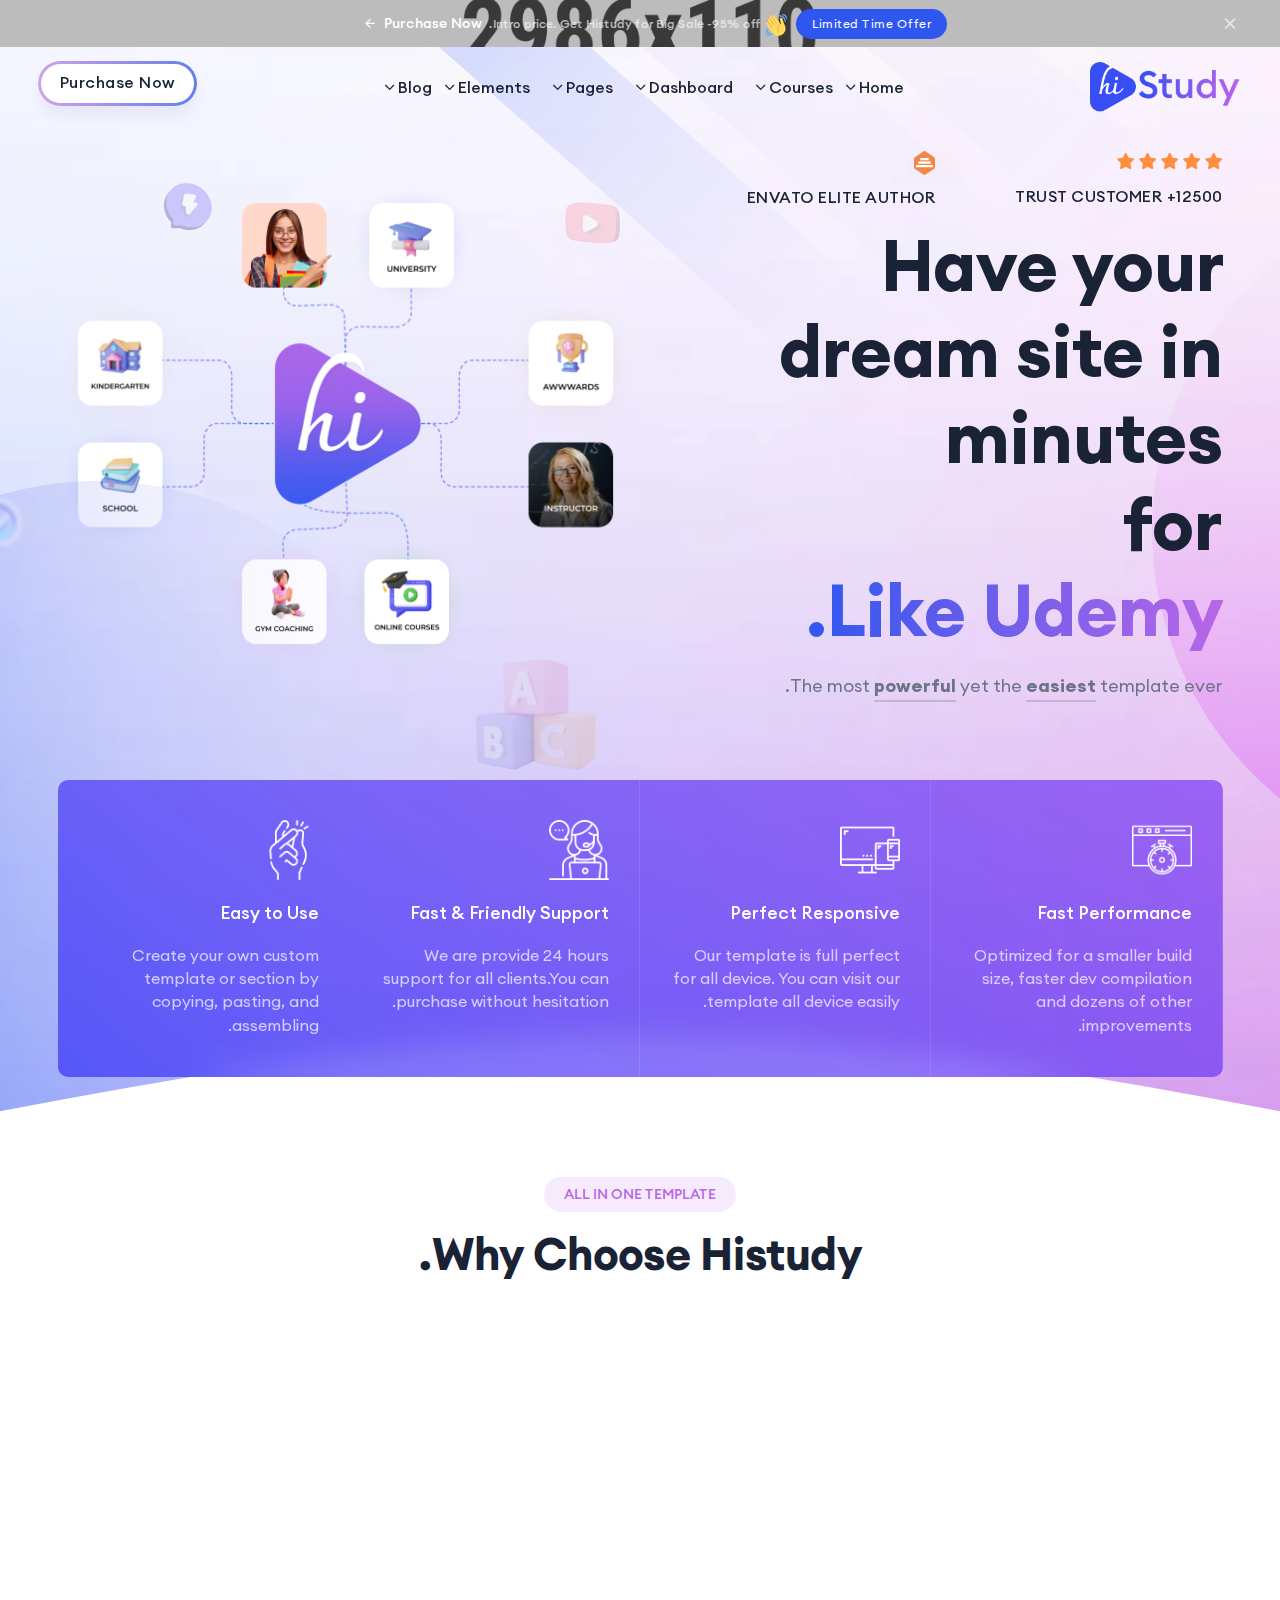
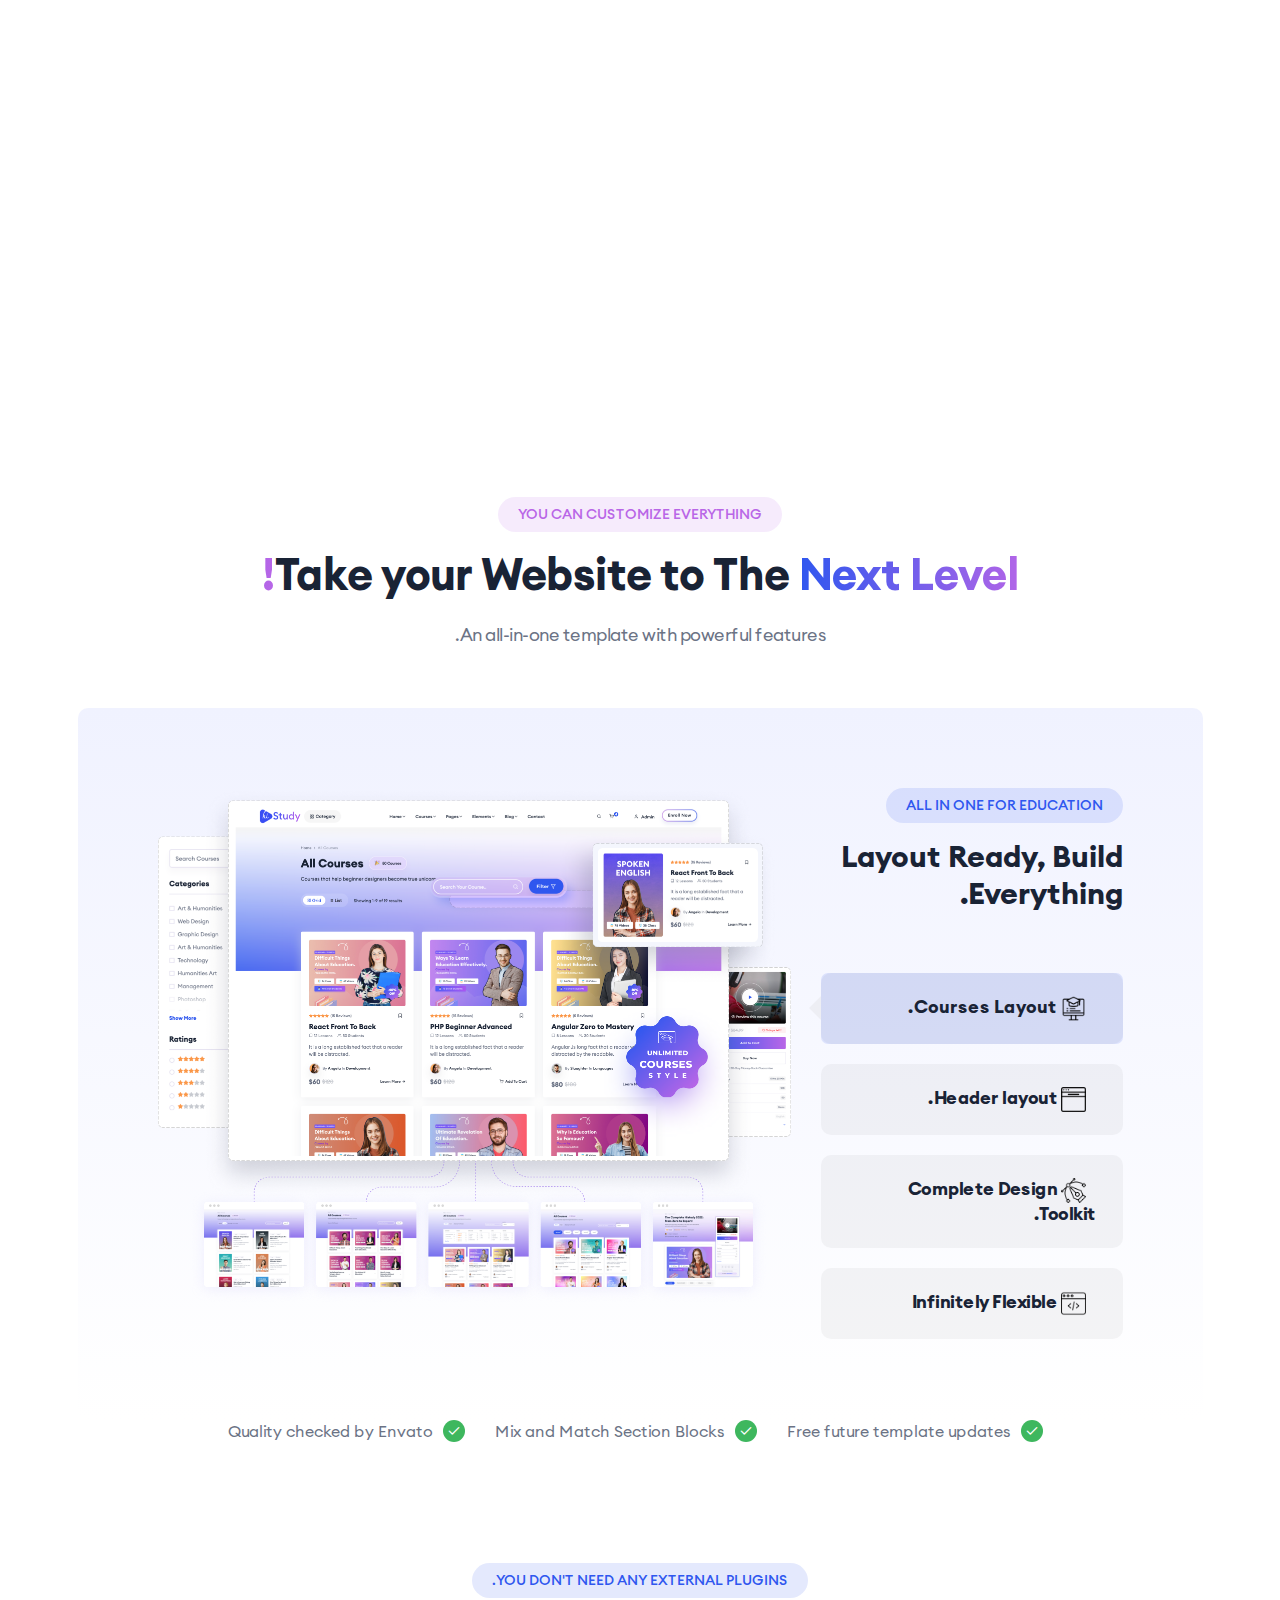
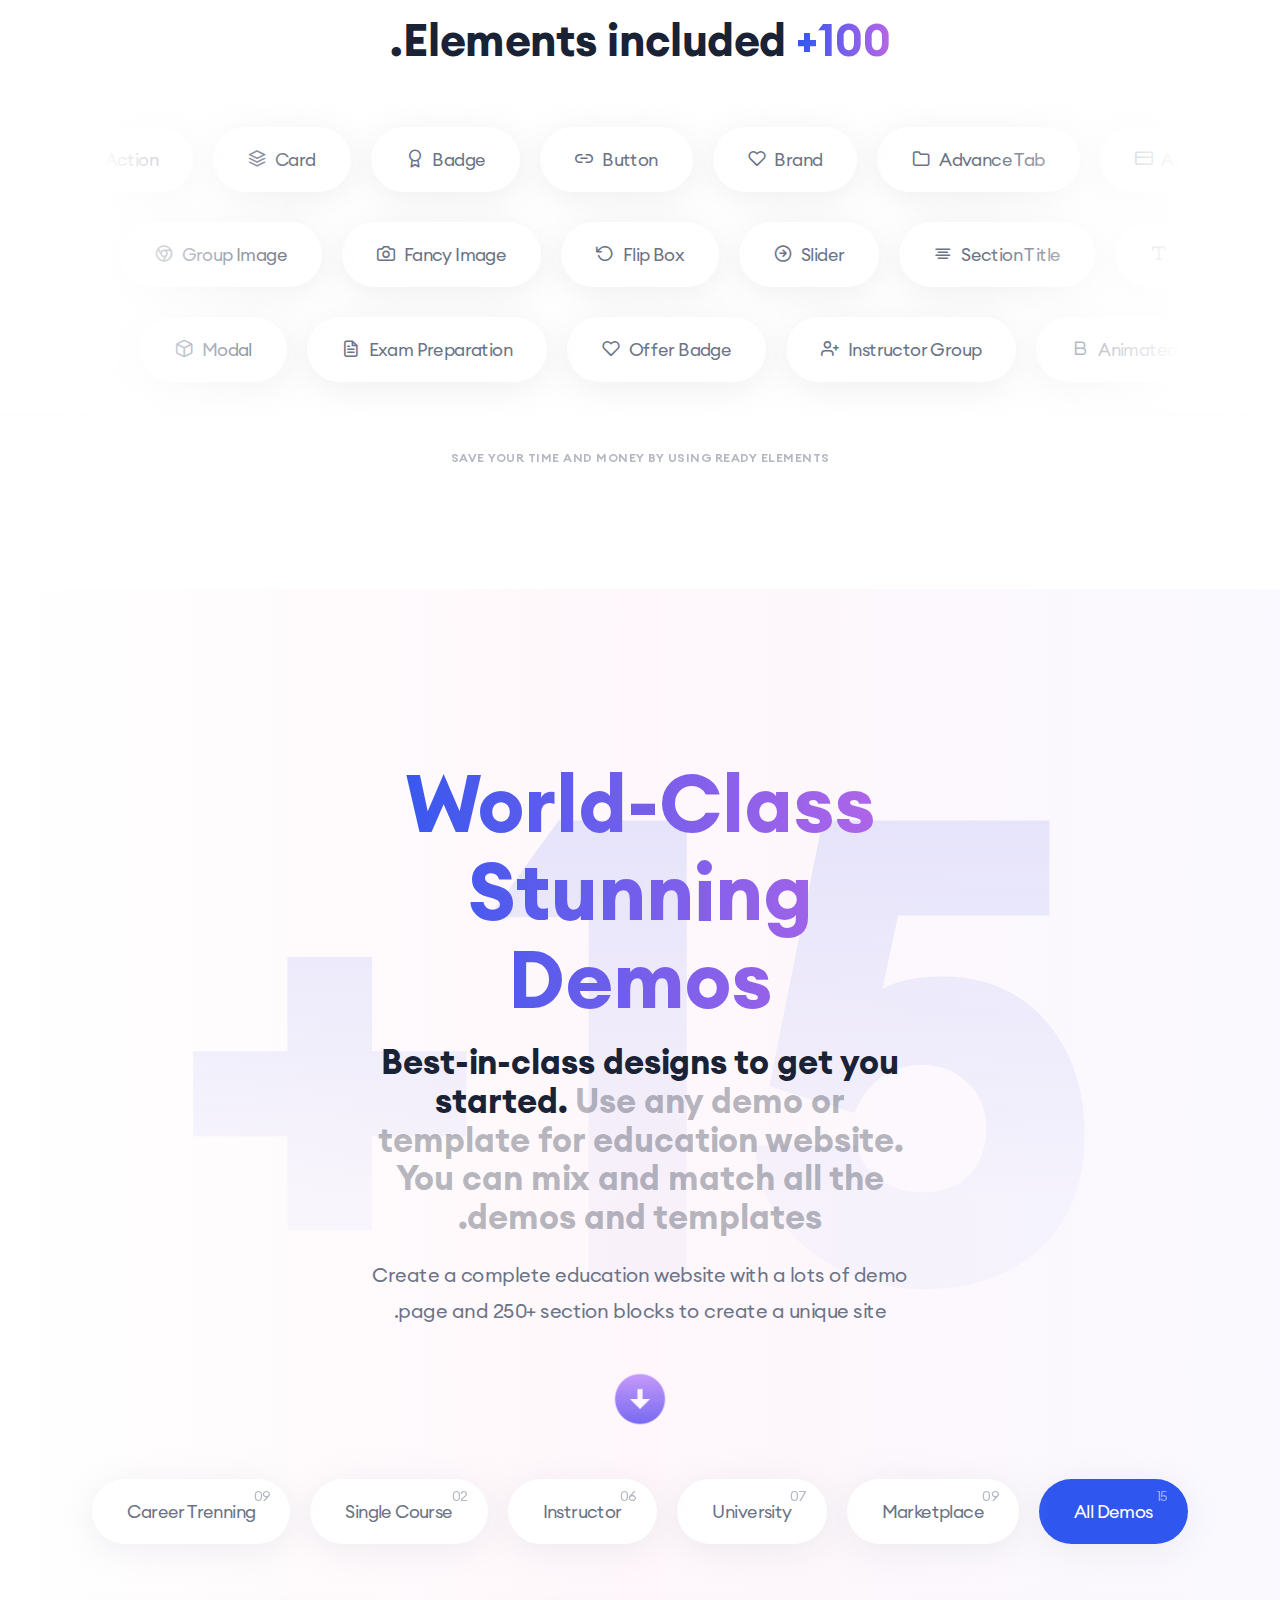
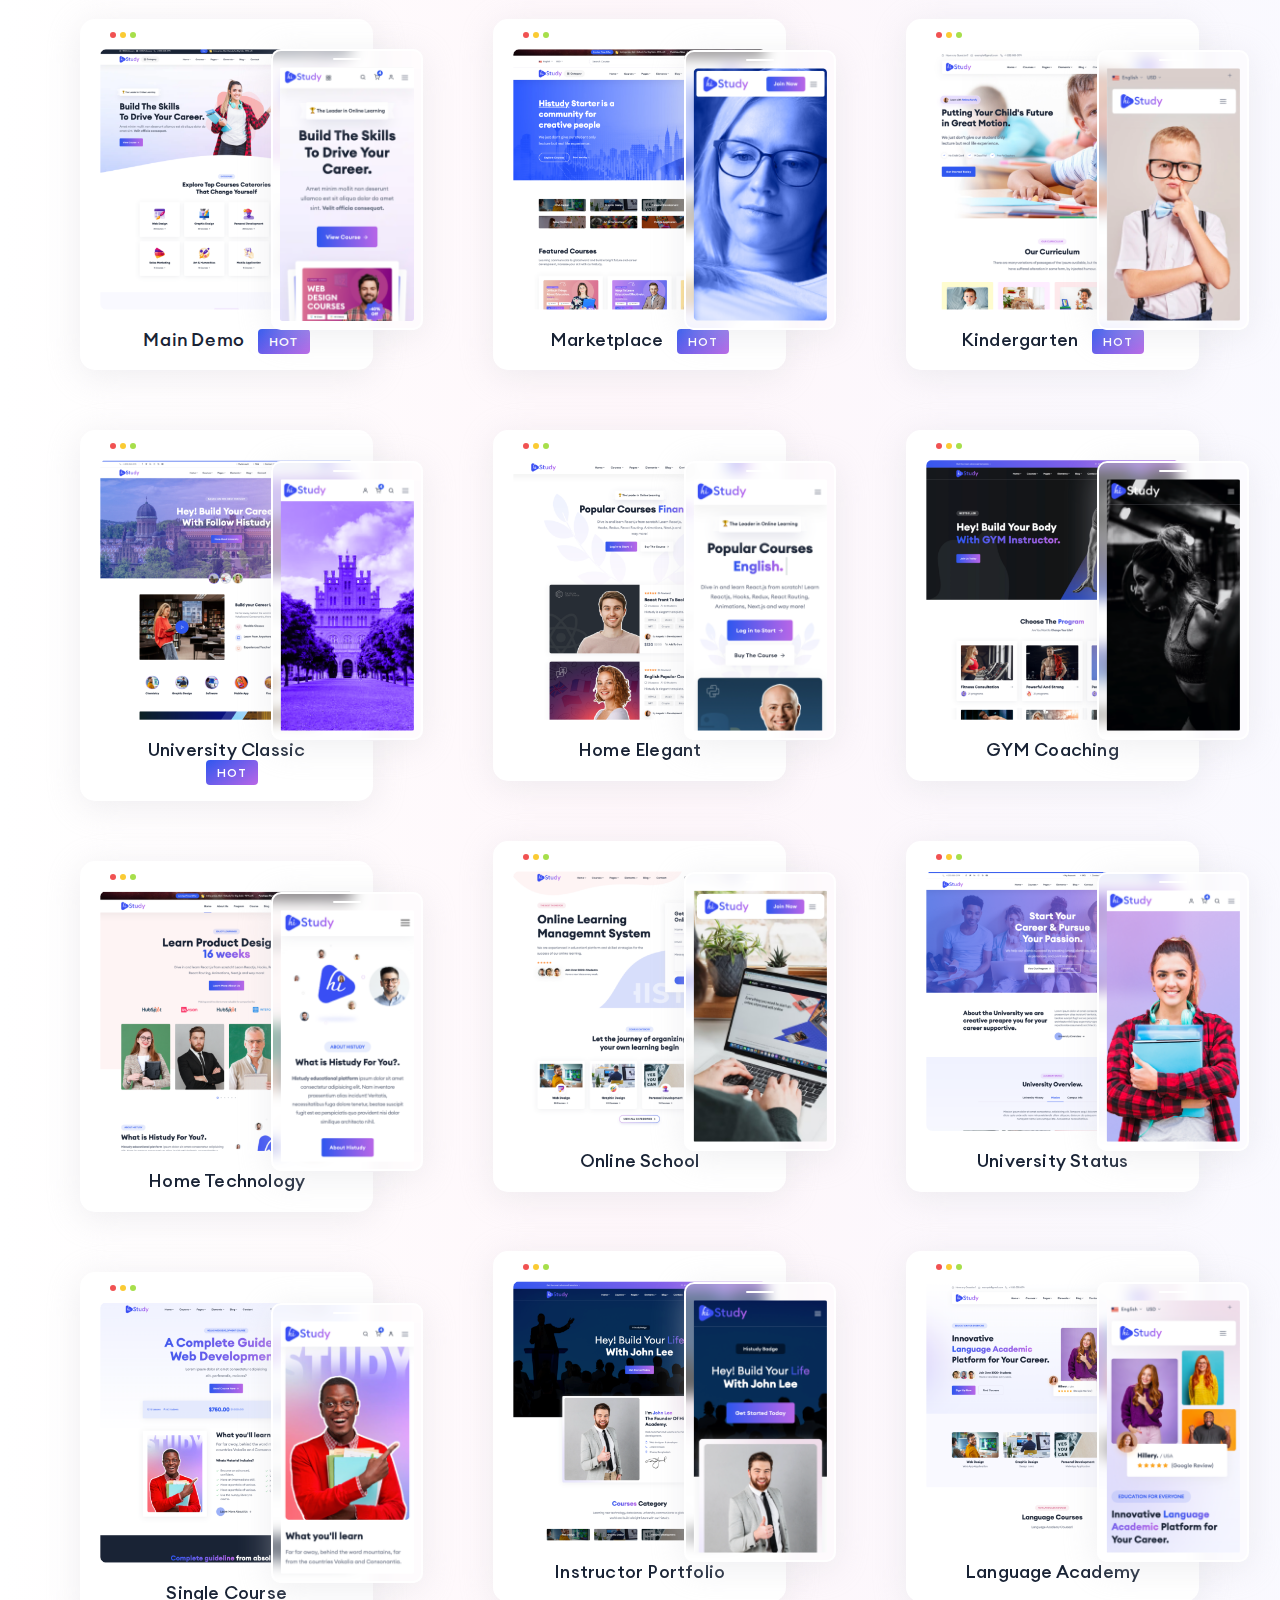
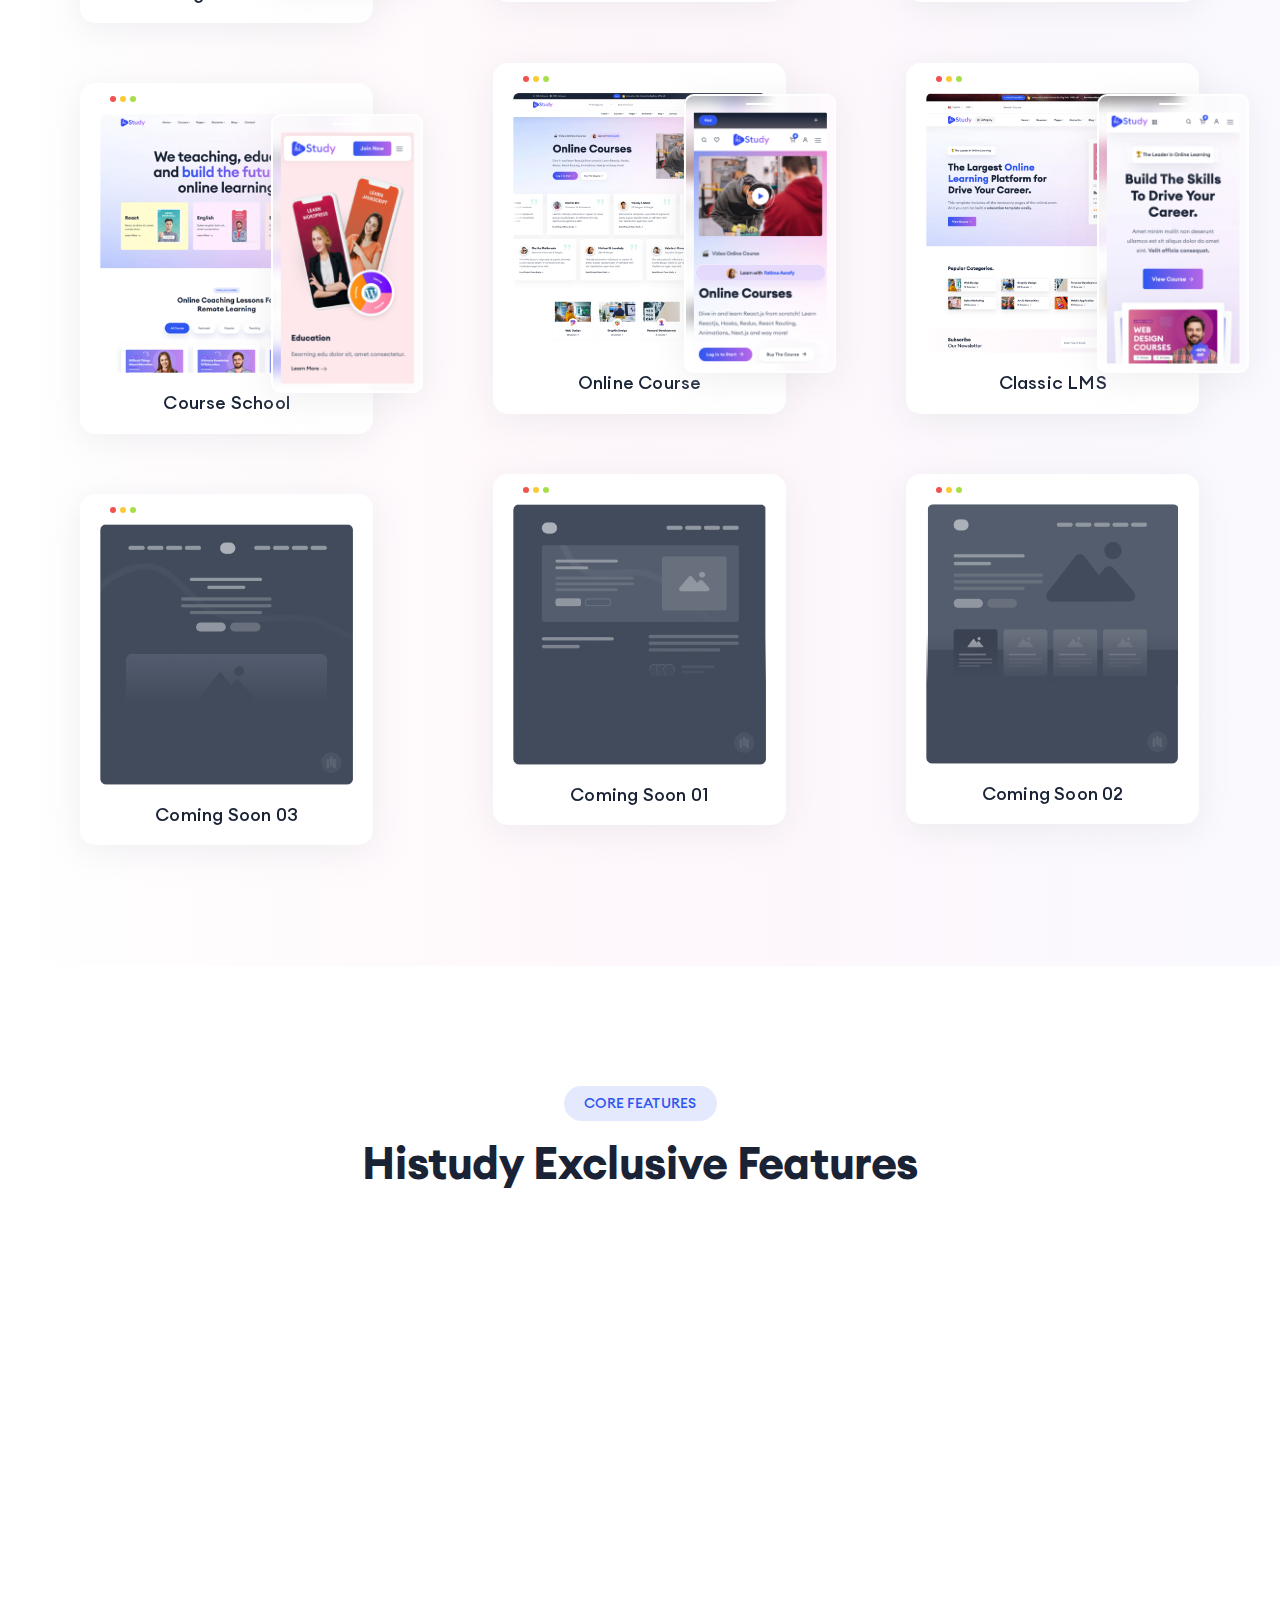
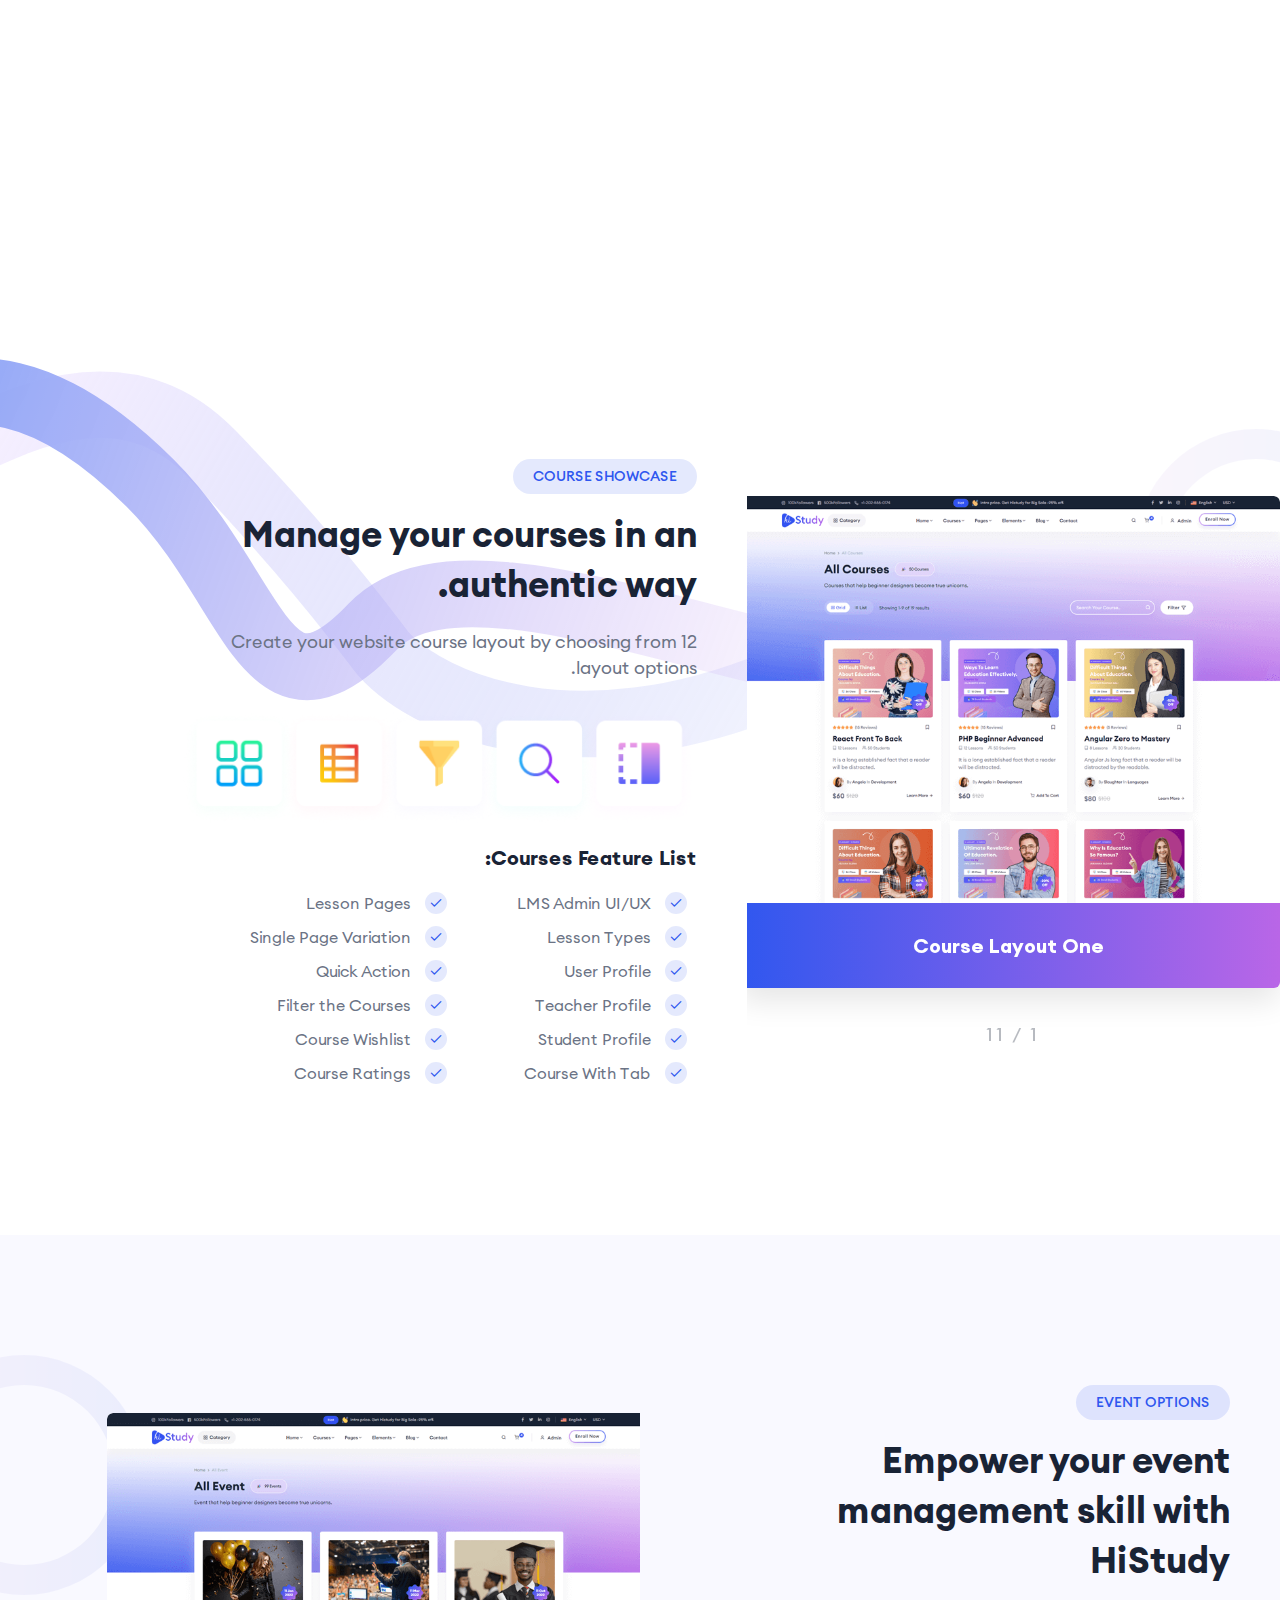
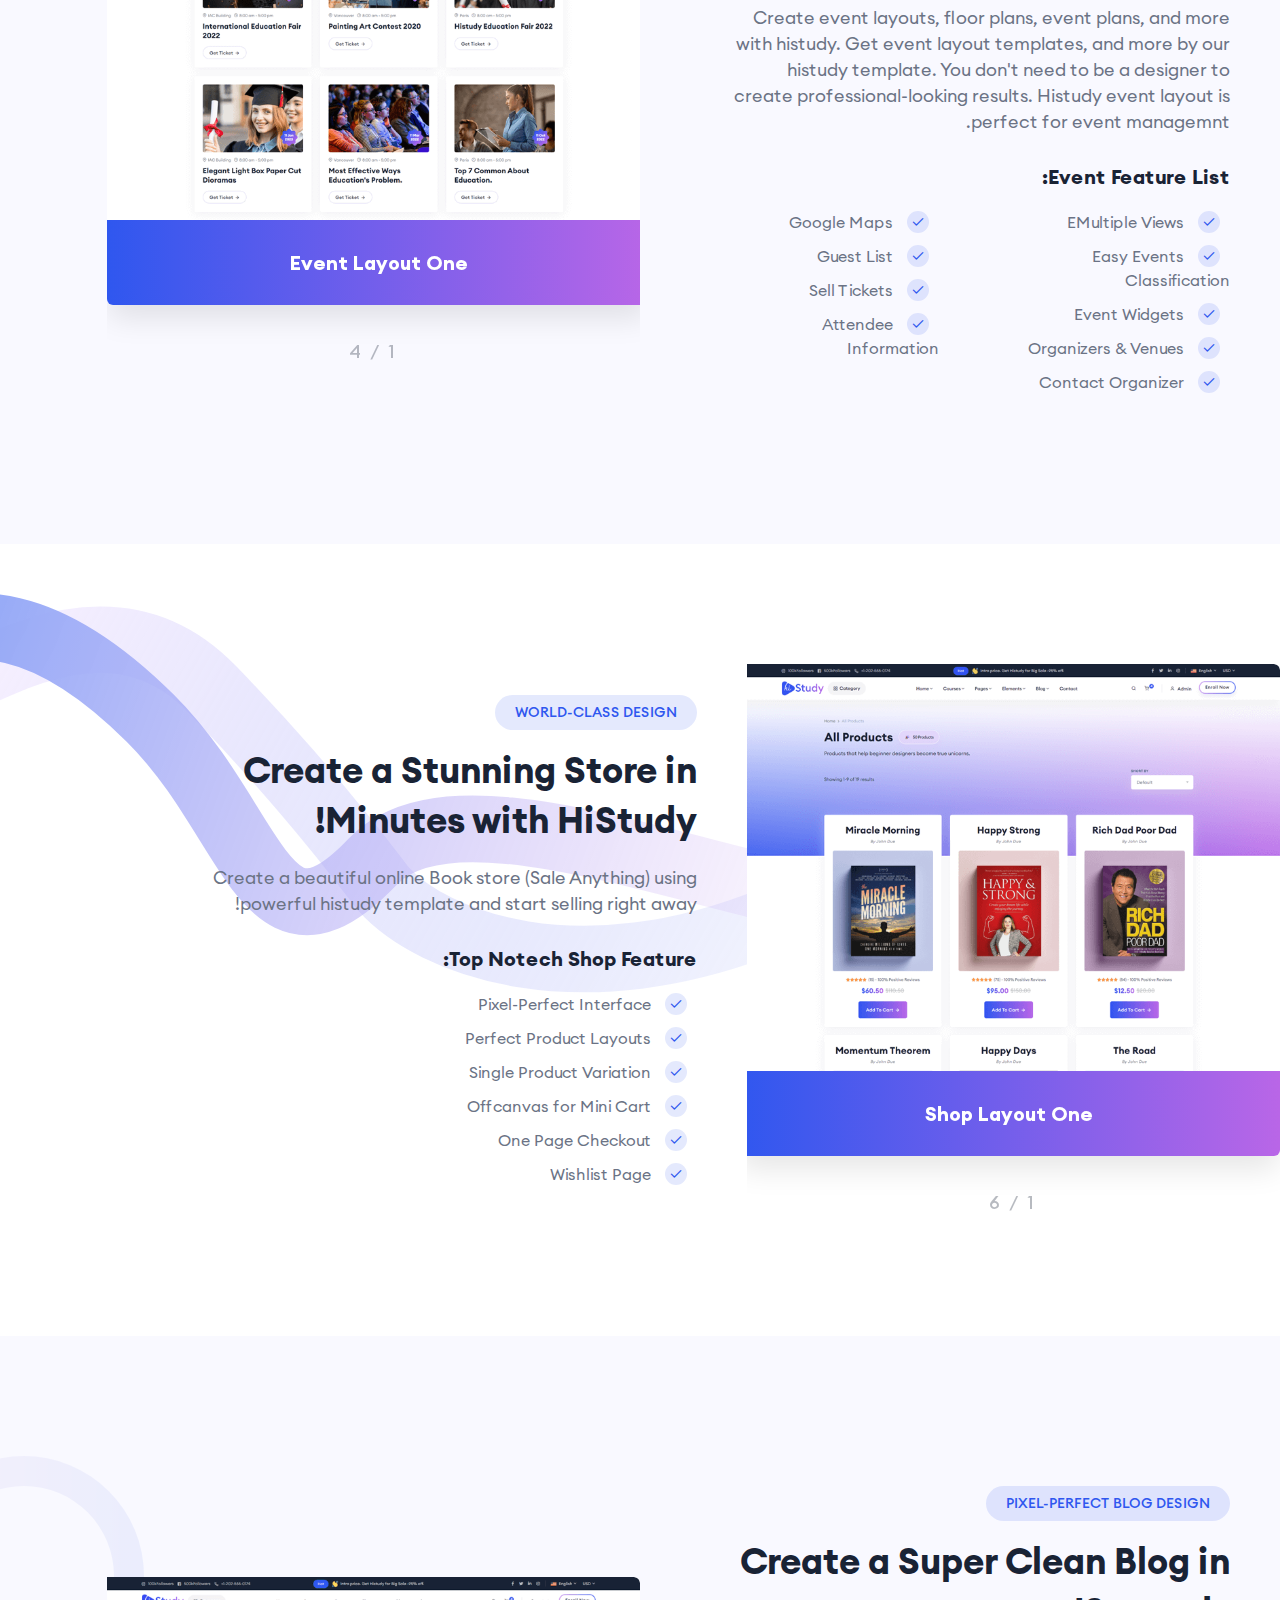
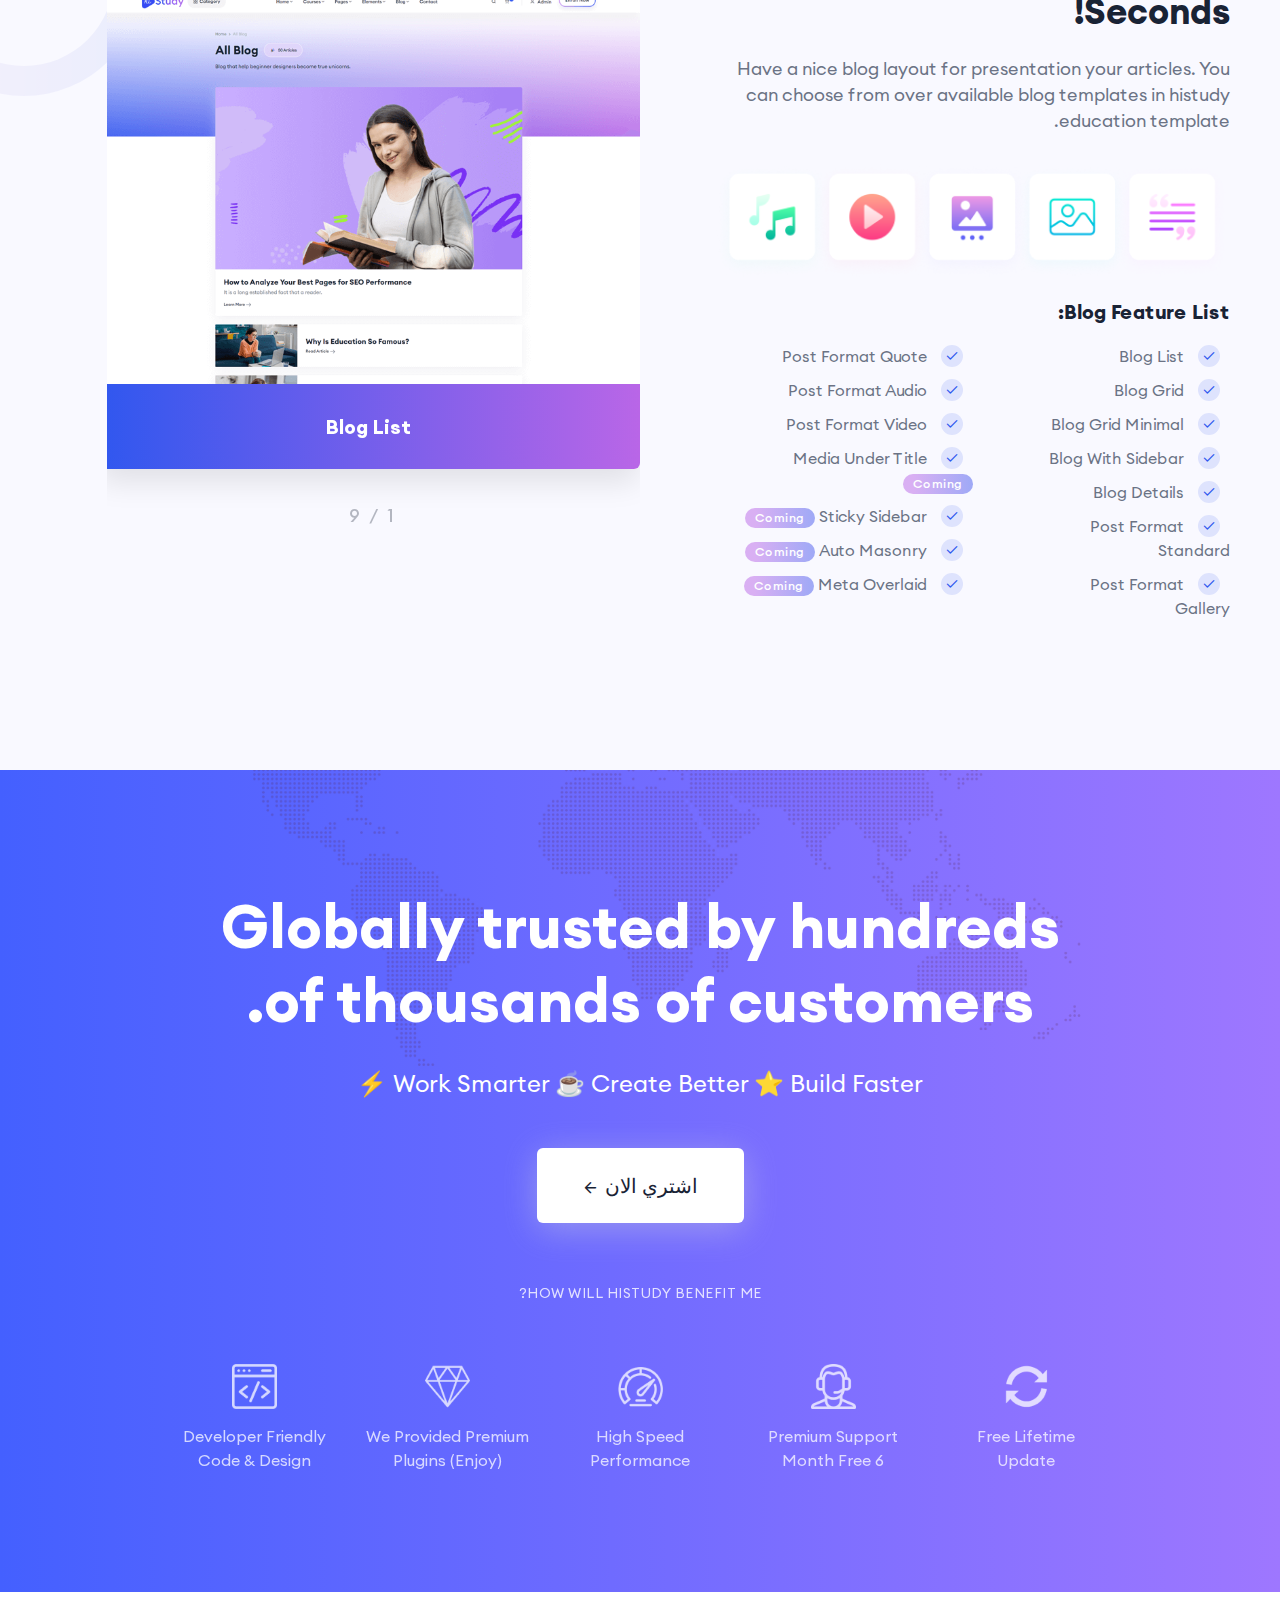
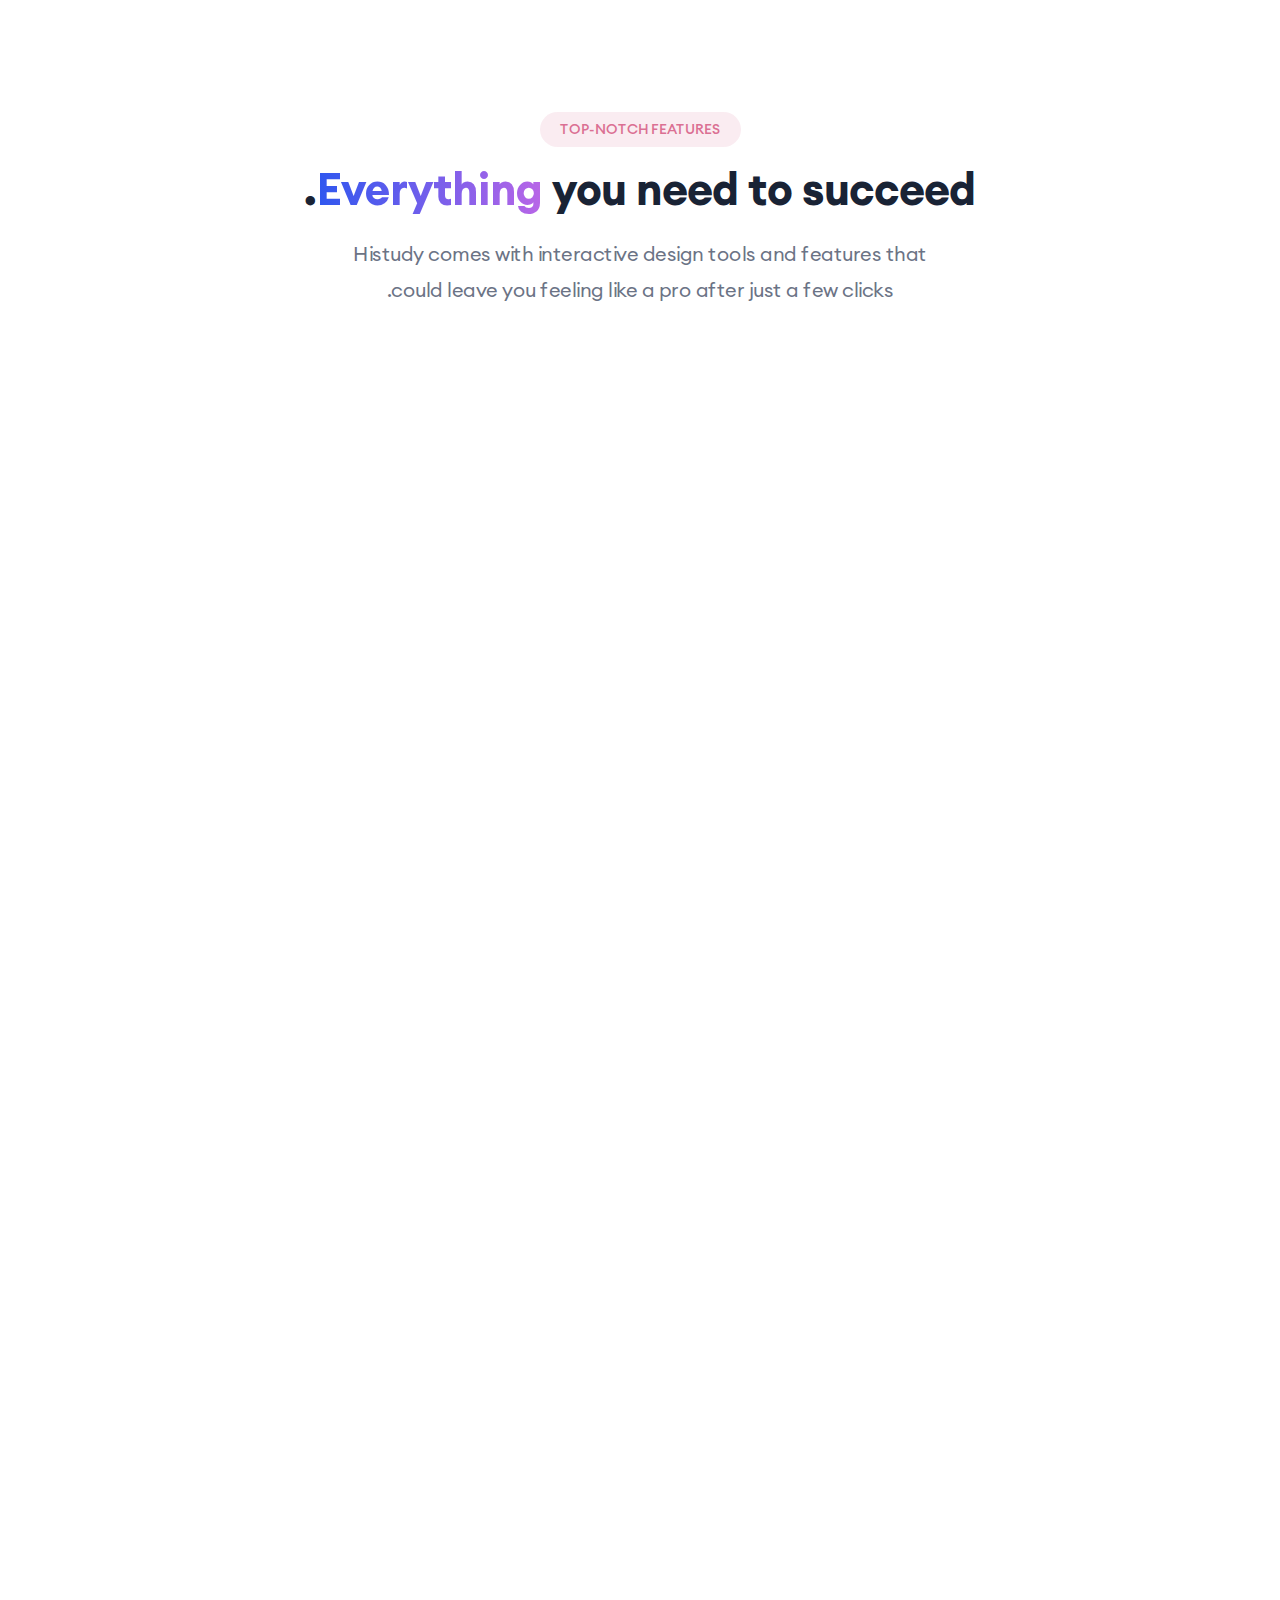
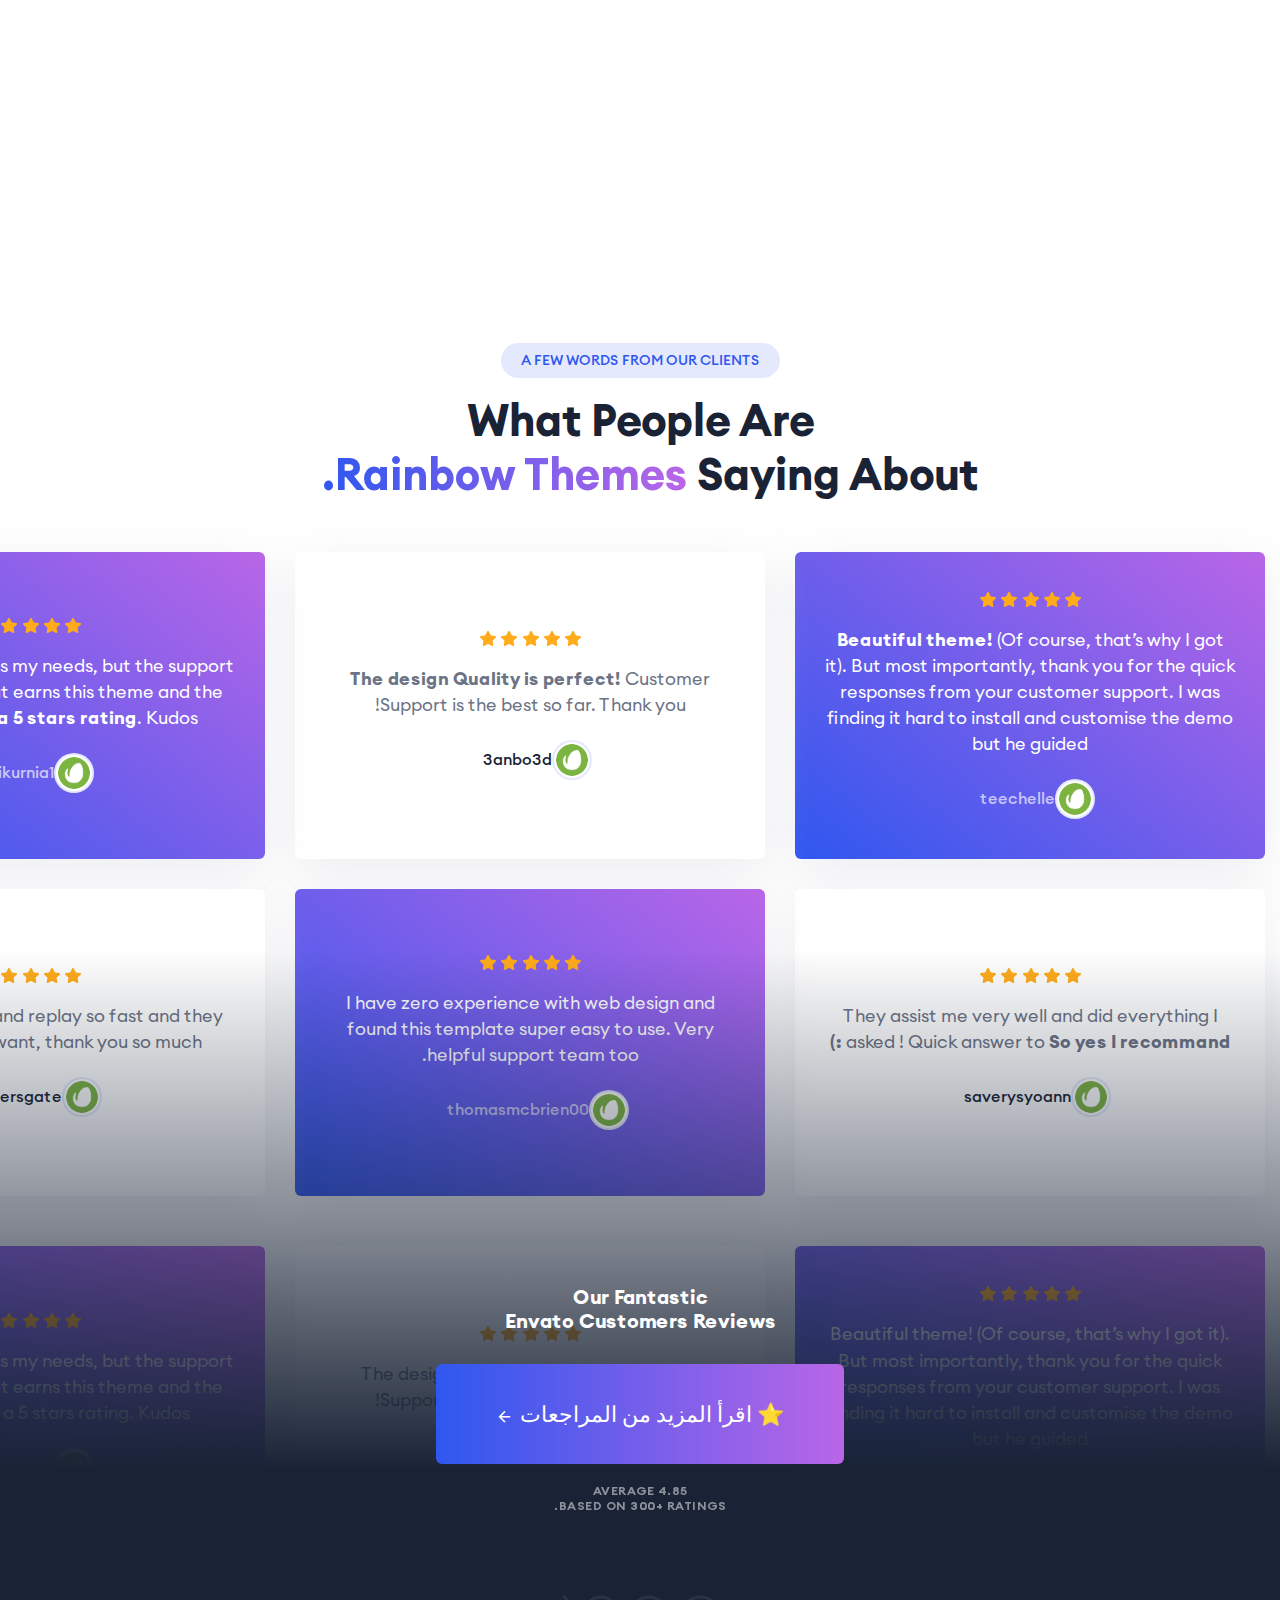
<file: index.html>
<!DOCTYPE html>
<html lang="en">

<head>
    <meta charset="utf-8">
    <meta http-equiv="x-ua-compatible" content="ie=edge">
    <title>Histudy - Online Courses & Education Bootstrap5 Template</title>
    <meta name="robots" content="noindex, follow" />
    <meta name="description" content="">
    <meta name="viewport" content="width=device-width, initial-scale=1, shrink-to-fit=no">

    <!-- Favicon -->
    <link rel="shortcut icon" type="image/x-icon" href="assets/images/favicon.png">

    <!-- CSS
	============================================ -->
    <link rel="stylesheet" href="assets/css/vendor/bootstrap.min.css">
    <link rel="stylesheet" href="assets/css/vendor/slick.css">
    <link rel="stylesheet" href="assets/css/vendor/slick-theme.css">
    <link rel="stylesheet" href="assets/css/plugins/sal.css">
    <link rel="stylesheet" href="assets/css/plugins/feather.css">
    <link rel="stylesheet" href="assets/css/plugins/fontawesome.min.css">
    <link rel="stylesheet" href="assets/css/plugins/euclid-circulara.css">
    <link rel="stylesheet" href="assets/css/plugins/swiper.css">
    <link rel="stylesheet" href="assets/css/plugins/magnify.css">
    <link rel="stylesheet" href="assets/css/plugins/odometer.css">
    <link rel="stylesheet" href="assets/css/plugins/animation.css">
    <link rel="stylesheet" href="assets/css/plugins/bootstrap-select.min.css">
    <link rel="stylesheet" href="assets/css/plugins/jquery-ui.css">
    <link rel="stylesheet" href="assets/css/plugins/magnigy-popup.min.css">
    <link rel="stylesheet" href="assets/css/style.css">
    <link rel="stylesheet" href="assets/css/rtl-style.css">
</head>

<body class="rbt-header-sticky">

    <!-- Start Campain Area  -->
    <div class="rbt-header-campaign rbt-header-campaign-1 rbt-header-top-news bg-image1 d-none d-lg-block">
        <div class="wrapper">
            <div class="container">
                <div class="row">
                    <div class="col-lg-12">
                        <div class="inner justify-content-center">
                            <div class="content">
                                <span class="rbt-badge variation-02 bg-color-primary color-white radius-round">Limited
                                    Time Offer</span>
                                <span class="news-text color-white-off"><img src="assets/images/icons/hand-emojji.svg"
                                        alt="Hand Emojji Images"> Intro price. Get Histudy for Big Sale -95% off.</span>
                            </div>
                            <div class="right-button">
                                <a class="rbt-btn-link color-white" href="https://themeforest.net/checkout/from_item/42846507?license=regular">
                                    <span>Purchase Now <i class="feather-arrow-left"></i></span>
                                </a>
                            </div>
                        </div>
                    </div>
                </div>
            </div>
        </div>
        <div class="icon-close position-right">
            <button class="rbt-round-btn btn-white-off bgsection-activation">
                <i class="feather-x"></i>
            </button>
        </div>
    </div>
    <!-- End Campain Area  -->

    <!-- Start Header Area  -->
    <header class="rbt-header rbt-header-10">
        <div class="rbt-sticky-placeholder"></div>
        <div class="rbt-header-wrapper header-space-betwween header-transparent header-sticky">
            <div class="container-fluid">
                <div class="mainbar-row rbt-navigation-start align-items-center">
                    <div class="header-left rbt-header-content">
                        <div class="header-info">
                            <div class="logo">
                                <a href="index.html">
                                    <img src="assets/images/logo/logo.png" alt="Education Logo Images">
                                </a>
                            </div>
                        </div>
                    </div>
                    <div class="rbt-main-navigation d-none d-xl-block">
                        <nav class="mainmenu-nav">
                            <ul class="mainmenu">
                                <li class="with-megamenu has-menu-child-item position-static">
                                    <a href="#">Home <i class="feather-chevron-down"></i></a>
                                    <!-- Start Mega Menu  -->
                                    <div class="rbt-megamenu menu-skin-dark">
                                        <div class="wrapper">
                                            <div class="row row--15 home-plesentation-wrapper single-dropdown-menu-presentation">

                                                <!-- Start Single Demo  -->
                                                <div class="col-lg-12 col-xl-2 col-xxl-2 col-md-12 col-sm-12 col-12 single-mega-item">
                                                    <div class="demo-single">
                                                        <div class="inner">
                                                            <div class="thumbnail">
                                                                <a href="01-main-demo.html"><img src="assets/images/splash/demo/h1.jpg" alt="Demo Images"></a>
                                                            </div>
                                                            <div class="content">
                                                                <h4 class="title"><a href="01-main-demo.html">Home Demo <span class="btn-icon"><i class="feather-arrow-right"></i></span></a></h4>
                                                            </div>
                                                        </div>
                                                    </div>
                                                </div>
                                                <!-- End Single Demo  -->

                                                <!-- Start Single Demo  -->
                                                <div class="col-lg-12 col-xl-2 col-xxl-2 col-md-12 col-sm-12 col-12 single-mega-item">
                                                    <div class="demo-single">
                                                        <div class="inner">
                                                            <div class="thumbnail">
                                                                <a href="12-marketplace.html"><img src="assets/images/splash/demo/h12.jpg" alt="Demo Images"></a>
                                                            </div>
                                                            <div class="content">
                                                                <h4 class="title"><a href="12-marketplace.html">Marketplace <span class="btn-icon"><i class="feather-arrow-right"></i></span></a></h4>
                                                            </div>
                                                        </div>
                                                    </div>
                                                </div>
                                                <!-- End Single Demo  -->
                                                <!-- Start Single Demo  -->
                                                <div class="col-lg-12 col-xl-2 col-xxl-2 col-md-12 col-sm-12 col-12 single-mega-item">
                                                    <div class="demo-single">
                                                        <div class="inner">
                                                            <div class="thumbnail">
                                                                <a href="04-kindergarten.html"><img src="assets/images/splash/demo/h4.jpg" alt="Demo Images"></a>
                                                            </div>
                                                            <div class="content">
                                                                <h4 class="title"><a href="04-kindergarten.html">kindergarten <span class="btn-icon"><i class="feather-arrow-right"></i></span></a></h4>
                                                            </div>
                                                        </div>
                                                    </div>
                                                </div>
                                                <!-- End Single Demo  -->
                                                <!-- Start Single Demo  -->
                                                <div class="col-lg-12 col-xl-2 col-xxl-2 col-md-12 col-sm-12 col-12 single-mega-item">
                                                    <div class="demo-single">
                                                        <div class="inner">
                                                            <div class="thumbnail">
                                                                <a href="13-university-classic.html"><img src="assets/images/splash/demo/h13.jpg" alt="Demo Images"></a>
                                                            </div>
                                                            <div class="content">
                                                                <h4 class="title"><a href="13-university-classic.html">University Classic <span class="btn-icon"><i class="feather-arrow-right"></i></span></a></h4>
                                                            </div>
                                                        </div>
                                                    </div>
                                                </div>
                                                <!-- End Single Demo  -->

                                                <!-- Start Single Demo  -->
                                                <div class="col-lg-12 col-xl-2 col-xxl-2 col-md-12 col-sm-12 col-12 single-mega-item">
                                                    <div class="demo-single">
                                                        <div class="inner">
                                                            <div class="thumbnail">
                                                                <a href="14-home-elegant.html"><img src="assets/images/splash/demo/h14.jpg" alt="Demo Images"></a>
                                                            </div>
                                                            <div class="content">
                                                                <h4 class="title"><a href="14-home-elegant.html">Home Elegant <span class="btn-icon"><i class="feather-arrow-right"></i></span></a></h4>
                                                            </div>
                                                        </div>
                                                    </div>
                                                </div>
                                                <!-- End Single Demo  -->

                                                <!-- Start Single Demo  -->
                                                <div class="col-lg-12 col-xl-2 col-xxl-2 col-md-12 col-sm-12 col-12 single-mega-item">
                                                    <div class="demo-single">
                                                        <div class="inner">
                                                            <div class="thumbnail">
                                                                <a href="09-gym-coaching.html"><img src="assets/images/splash/demo/h9.jpg" alt="Demo Images"></a>
                                                            </div>
                                                            <div class="content">
                                                                <h4 class="title"><a href="09-gym-coaching.html">Gym Coaching <span class="btn-icon"><i class="feather-arrow-right"></i></span></a></h4>
                                                            </div>
                                                        </div>
                                                    </div>
                                                </div>
                                                <!-- End Single Demo  -->

                                                <!-- Start Single Demo  -->
                                                <div class="col-lg-12 col-xl-2 col-xxl-2 col-md-12 col-sm-12 col-12 single-mega-item">
                                                    <div class="demo-single">
                                                        <div class="inner">
                                                            <div class="thumbnail">
                                                                <a href="03-online-school.html"><img src="assets/images/splash/demo/h3.jpg" alt="Demo Images"></a>
                                                            </div>
                                                            <div class="content">
                                                                <h4 class="title"><a href="03-online-school.html">Online School <span class="btn-icon"><i class="feather-arrow-right"></i></span></a></h4>
                                                            </div>
                                                        </div>
                                                    </div>
                                                </div>
                                                <!-- End Single Demo  -->

                                                <!-- Start Single Demo  -->
                                                <div class="col-lg-12 col-xl-2 col-xxl-2 col-md-12 col-sm-12 col-12 single-mega-item">
                                                    <div class="demo-single">
                                                        <div class="inner">
                                                            <div class="thumbnail">
                                                                <a href="06-university-status.html"><img src="assets/images/splash/demo/h6.jpg" alt="Demo Images"></a>
                                                            </div>
                                                            <div class="content">
                                                                <h4 class="title"><a href="06-university-status.html">University Status <span class="btn-icon"><i class="feather-arrow-right"></i></span></a></h4>
                                                            </div>
                                                        </div>
                                                    </div>
                                                </div>
                                                <!-- End Single Demo  -->

                                                <!-- Start Single Demo  -->
                                                <div class="col-lg-12 col-xl-2 col-xxl-2 col-md-12 col-sm-12 col-12 single-mega-item">
                                                    <div class="demo-single">
                                                        <div class="inner">
                                                            <div class="thumbnail">
                                                                <a href="15-home-technology.html"><img src="assets/images/splash/demo/h15.jpg" alt="Demo Images"></a>
                                                            </div>
                                                            <div class="content">
                                                                <h4 class="title"><a href="15-home-technology.html">Home Technology <span class="btn-icon"><i class="feather-arrow-right"></i></span></a></h4>
                                                            </div>
                                                        </div>
                                                    </div>
                                                </div>
                                                <!-- End Single Demo  -->

                                                <!-- Start Single Demo  -->
                                                <div class="col-lg-12 col-xl-2 col-xxl-2 col-md-12 col-sm-12 col-12 single-mega-item">
                                                    <div class="demo-single">
                                                        <div class="inner">
                                                            <div class="thumbnail">
                                                                <a href="07-instructor-portfolio.html"><img src="assets/images/splash/demo/h7.jpg" alt="Demo Images"></a>
                                                            </div>
                                                            <div class="content">
                                                                <h4 class="title"><a href="07-instructor-portfolio.html">Instructor Portfolio <span class="btn-icon"><i class="feather-arrow-right"></i></span></a></h4>
                                                            </div>
                                                        </div>
                                                    </div>
                                                </div>
                                                <!-- End Single Demo  -->

                                                <!-- Start Single Demo  -->
                                                <div class="col-lg-12 col-xl-2 col-xxl-2 col-md-12 col-sm-12 col-12 single-mega-item">
                                                    <div class="demo-single">
                                                        <div class="inner">
                                                            <div class="thumbnail">
                                                                <a href="08-language-academy.html"><img src="assets/images/splash/demo/h8.jpg" alt="Demo Images"></a>
                                                            </div>
                                                            <div class="content">
                                                                <h4 class="title"><a href="08-language-academy.html">Language Academy <span class="btn-icon"><i class="feather-arrow-right"></i></span></a></h4>
                                                            </div>
                                                        </div>
                                                    </div>
                                                </div>
                                                <!-- End Single Demo  -->

                                                <!-- Start Single Demo  -->
                                                <div class="col-lg-12 col-xl-2 col-xxl-2 col-md-12 col-sm-12 col-12 single-mega-item">
                                                    <div class="demo-single">
                                                        <div class="inner">
                                                            <div class="thumbnail">
                                                                <a href="11-single-course.html"><img src="assets/images/splash/demo/h11.jpg" alt="Demo Images"></a>
                                                            </div>
                                                            <div class="content">
                                                                <h4 class="title"><a href="11-single-course.html">Single Course <span class="btn-icon"><i class="feather-arrow-right"></i></span></a></h4>
                                                            </div>
                                                        </div>
                                                    </div>
                                                </div>
                                                <!-- End Single Demo  -->

                                                <!-- Start Single Demo  -->
                                                <div class="col-lg-12 col-xl-2 col-xxl-2 col-md-12 col-sm-12 col-12 single-mega-item">
                                                    <div class="demo-single">
                                                        <div class="inner">
                                                            <div class="thumbnail">
                                                                <a href="10-online-course.html"><img src="assets/images/splash/demo/h10.jpg" alt="Demo Images"></a>
                                                            </div>
                                                            <div class="content">
                                                                <h4 class="title"><a href="10-online-course.html">Online Course <span class="btn-icon"><i class="feather-arrow-right"></i></span></a></h4>
                                                            </div>
                                                        </div>
                                                    </div>
                                                </div>
                                                <!-- End Single Demo  -->

                                                <!-- Start Single Demo  -->
                                                <div class="col-lg-12 col-xl-2 col-xxl-2 col-md-12 col-sm-12 col-12 single-mega-item">
                                                    <div class="demo-single">
                                                        <div class="inner">
                                                            <div class="thumbnail">
                                                                <a href="05-classic-lms.html"><img src="assets/images/splash/demo/h5.jpg" alt="Demo Images"></a>
                                                            </div>
                                                            <div class="content">
                                                                <h4 class="title"><a href="05-classic-lms.html">Classic Lms <span class="btn-icon"><i class="feather-arrow-right"></i></span></a></h4>
                                                            </div>
                                                        </div>
                                                    </div>
                                                </div>
                                                <!-- End Single Demo  -->

                                                <!-- Start Single Demo  -->
                                                <div class="col-lg-12 col-xl-2 col-xxl-2 col-md-12 col-sm-12 col-12 single-mega-item">
                                                    <div class="demo-single">
                                                        <div class="inner">
                                                            <div class="thumbnail">
                                                                <a href="02-course-school.html"><img src="assets/images/splash/demo/h2.jpg" alt="Demo Images"></a>
                                                            </div>
                                                            <div class="content">
                                                                <h4 class="title"><a href="02-course-school.html">Course School <span class="btn-icon"><i class="feather-arrow-right"></i></span></a></h4>
                                                            </div>
                                                        </div>
                                                    </div>
                                                </div>
                                                <!-- End Single Demo  -->

                                                <!-- Start Single Demo  -->
                                                <div class="col-lg-12 col-xl-2 col-xxl-2 col-md-12 col-sm-12 col-12 single-mega-item coming-soon">
                                                    <div class="demo-single">
                                                        <div class="inner">
                                                            <div class="thumbnail">
                                                                <a href="#"><img src="assets/images/splash/demo/coming-soon-1.png" alt="Demo Images"></a>
                                                            </div>
                                                            <div class="content">
                                                                <h4 class="title"><a href="#">Coming Soon <span class="btn-icon"><i class="feather-arrow-right"></i></span></a></h4>
                                                            </div>
                                                        </div>
                                                    </div>
                                                </div>
                                                <!-- End Single Demo  -->

                                                <!-- Start Single Demo  -->
                                                <div class="col-lg-12 col-xl-2 col-xxl-2 col-md-12 col-sm-12 col-12 single-mega-item coming-soon">
                                                    <div class="demo-single">
                                                        <div class="inner">
                                                            <div class="thumbnail">
                                                                <a href="#"><img src="assets/images/splash/demo/coming-soon-2.png" alt="Demo Images"></a>
                                                            </div>
                                                            <div class="content">
                                                                <h4 class="title"><a href="#">Coming Soon 2 <span class="btn-icon"><i class="feather-arrow-right"></i></span></a></h4>
                                                            </div>
                                                        </div>
                                                    </div>
                                                </div>
                                                <!-- End Single Demo  -->

                                                <!-- Start Single Demo  -->
                                                <div class="col-lg-12 col-xl-2 col-xxl-2 col-md-12 col-sm-12 col-12 single-mega-item coming-soon">
                                                    <div class="demo-single">
                                                        <div class="inner">
                                                            <div class="thumbnail">
                                                                <a href="#"><img src="assets/images/splash/demo/coming-soon-3.png" alt="Demo Images"></a>
                                                            </div>
                                                            <div class="content">
                                                                <h4 class="title"><a href="#">Coming Soon 3 <span class="btn-icon"><i class="feather-arrow-right"></i></span></a></h4>
                                                            </div>
                                                        </div>
                                                    </div>
                                                </div>
                                                <!-- End Single Demo  -->
                                            </div>

                                            <div class="load-demo-btn text-center">
                                                <a class="rbt-btn-link color-white" href="#">Scroll to view more <svg xmlns="http://www.w3.org/2000/svg" width="16" height="16" fill="currentColor" class="bi bi-arrow-down-up" viewBox="0 0 16 16">
                                                        <path fill-rule="evenodd" d="M11.5 15a.5.5 0 0 0 .5-.5V2.707l3.146 3.147a.5.5 0 0 0 .708-.708l-4-4a.5.5 0 0 0-.708 0l-4 4a.5.5 0 1 0 .708.708L11 2.707V14.5a.5.5 0 0 0 .5.5zm-7-14a.5.5 0 0 1 .5.5v11.793l3.146-3.147a.5.5 0 0 1 .708.708l-4 4a.5.5 0 0 1-.708 0l-4-4a.5.5 0 0 1 .708-.708L4 13.293V1.5a.5.5 0 0 1 .5-.5z" />
                                                    </svg></a>
                                            </div>
                                        </div>
                                    </div>
                                    <!-- End Mega Menu  -->
                                </li>

                                <li class="with-megamenu has-menu-child-item">
                                    <a href="#">Courses <i class="feather-chevron-down"></i></a>
                                    <!-- Start Mega Menu  -->
                                    <div class="rbt-megamenu grid-item-2">
                                        <div class="wrapper">
                                            <div class="row">
                                                <div class="col-lg-12">
                                                    <div class="mega-top-banner">
                                                        <div class="content">
                                                            <h4 class="title">Developer hub</h4>
                                                            <p class="description">Start building fast, with code samples, key resources and more.</p>
                                                        </div>
                                                    </div>
                                                </div>
                                            </div>
                                            <div class="row row--15">
                                                <div class="col-lg-12 col-xl-6 col-xxl-6 single-mega-item">
                                                    <h3 class="rbt-short-title">Course Layout</h3>
                                                    <ul class="mega-menu-item">
                                                        <li><a href="course-filter-one-toggle.html">Filter One Toggle</a></li>
                                                        <li><a href="course-filter-one-open.html">Filter One Open</a></li>
                                                        <li><a href="course-filter-two-toggle.html">Filter Two Toggle</a></li>
                                                        <li><a href="course-filter-two-open.html">Filter Two Open</a></li>
                                                        <li><a href="course-with-tab.html">Course With Tab</a></li>
                                                        <li><a href="course-with-tab-two.html">Course With Tab Two</a></li>
                                                    </ul>
                                                </div>
                                                <div class="col-lg-12 col-xl-6 col-xxl-6 single-mega-item">
                                                    <h3 class="rbt-short-title">Course Layout</h3>
                                                    <ul class="mega-menu-item">
                                                        <li><a href="course-card-2.html">Course Card Two</a></li>
                                                        <li><a href="course-card-3.html">Course Card Three</a></li>
                                                        <li><a href="course-masonry.html">Course Masonry</a></li>
                                                        <li><a href="course-with-sidebar.html">Course With Sidebar</a></li>
                                                        <li><a href="course-details.html">Course Details</a></li>
                                                        <li><a href="course-details-2.html">Course Details Two</a></li>
                                                    </ul>
                                                </div>
                                            </div>
                                            <div class="row">
                                                <div class="col-lg-12">
                                                    <ul class="nav-quick-access">
                                                        <li><a href="#"><i class="feather-folder-minus"></i> Quick Start Guide</a></li>
                                                        <li><a href="#"><i class="feather-folder-minus"></i> For Open Source</a></li>
                                                        <li><a href="#"><i class="feather-folder-minus"></i> API Status</a></li>
                                                        <li><a href="#"><i class="feather-folder-minus"></i> Support</a></li>
                                                    </ul>
                                                </div>
                                            </div>
                                        </div>
                                    </div>
                                    <!-- End Mega Menu  -->
                                </li>

                                <li class="has-dropdown has-menu-child-item">
                                    <a href="#">Dashboard
                                        <i class="feather-chevron-down"></i>
                                    </a>
                                    <ul class="submenu">
                                        <li class="has-dropdown"><a href="#">Instructor Dashboard</a>
                                            <ul class="submenu">
                                                <li><a href="instructor-dashboard.html">Dashboard</a></li>
                                                <li><a href="instructor-profile.html">Profile</a></li>
                                                <li><a href="instructor-enrolled-courses.html">Enrolled Courses</a></li>
                                                <li><a href="instructor-wishlist.html">Wishlist</a></li>
                                                <li><a href="instructor-reviews.html">Reviews</a></li>
                                                <li><a href="instructor-my-quiz-attempts.html">My Quiz Attempts</a></li>
                                                <li><a href="instructor-order-history.html">Order History</a></li>
                                                <li><a href="instructor-course.html">My Course</a></li>
                                                <li><a href="instructor-announcements.html">Announcements</a></li>
                                                <li><a href="instructor-quiz-attempts.html">Quiz Attempts</a></li>
                                                <li><a href="instructor-assignments.html">Assignments</a></li>
                                                <li><a href="instructor-settings.html">Settings</a></li>
                                            </ul>
                                        </li>
                                        <li class="has-dropdown"><a href="#">Student Dashboard</a>
                                            <ul class="submenu">
                                                <li><a href="student-dashboard.html">Dashboard</a></li>
                                                <li><a href="student-profile.html">Profile</a></li>
                                                <li><a href="student-enrolled-courses.html">Enrolled Courses</a></li>
                                                <li><a href="student-wishlist.html">Wishlist</a></li>
                                                <li><a href="student-reviews.html">Reviews</a></li>
                                                <li><a href="student-my-quiz-attempts.html">My Quiz Attempts</a></li>
                                                <li><a href="student-order-history.html">Order History</a></li>
                                                <li><a href="student-settings.html">Settings</a></li>
                                            </ul>
                                        </li>
                                    </ul>
                                </li>

                                <li class="with-megamenu has-menu-child-item position-static">
                                    <a href="#">Pages <i class="feather-chevron-down"></i></a>
                                    <!-- Start Mega Menu  -->
                                    <div class="rbt-megamenu grid-item-4">
                                        <div class="wrapper">
                                            <div class="row row--15">
                                                <div class="col-lg-12 col-xl-3 col-xxl-3 single-mega-item">
                                                    <h3 class="rbt-short-title">Get Started</h3>
                                                    <ul class="mega-menu-item">
                                                        <li><a href="about-us-01.html">About Us</a></li>
                                                        <li><a href="about-us-02.html">About Us 02</a></li>
                                                        <li><a href="event-grid.html">Event Grid</a></li>
                                                        <li><a href="event-list.html">Event List</a></li>
                                                        <li><a href="event-sidebar.html">Event Sidebar</a></li>
                                                        <li><a href="event-details.html">Event Details</a></li>
                                                        <li><a href="academy-gallery.html">Academy Gallery</a></li>
                                                        <li><a href="admission-guide.html">Admission Guide</a></li>
                                                    </ul>
                                                </div>

                                                <div class="col-lg-12 col-xl-3 col-xxl-3 single-mega-item">
                                                    <h3 class="rbt-short-title">Get Started</h3>
                                                    <ul class="mega-menu-item">
                                                        <li><a href="profile.html">Profile</a></li>
                                                        <li><a href="contact.html">Contact Us</a></li>
                                                        <li><a href="become-a-teacher.html">Become a Teacher</a></li>
                                                        <li><a href="instructor.html">Instructor</a></li>
                                                        <li><a href="faqs.html">FAQS</a></li>
                                                        <li><a href="privacy-policy.html">Privacy Policy</a></li>
                                                        <li><a href="404.html">404 Page</a></li>
                                                        <li><a href="maintenance.html">Maintenance</a></li>
                                                    </ul>
                                                </div>

                                                <div class="col-lg-12 col-xl-3 col-xxl-3 single-mega-item">
                                                    <h3 class="rbt-short-title">Shop Pages</h3>
                                                    <ul class="mega-menu-item">
                                                        <li><a href="shop.html">Shop <span class="rbt-badge-card">Sale Anything</span></a></li>
                                                        <li><a href="single-product.html">Single Product</a></li>
                                                        <li><a href="cart.html">Cart Page</a></li>
                                                        <li><a href="checkout.html">Checkout</a></li>
                                                        <li><a href="wishlist.html">Wishlist Page</a></li>
                                                        <li><a href="my-account.html">My Acount</a></li>
                                                        <li><a href="login.html">Login & Register</a></li>
                                                        <li><a href="subscription.html">Subscription</a></li>
                                                    </ul>
                                                </div>
                                                <div class="col-lg-12 col-xl-3 col-xxl-3 single-mega-item">
                                                    <div class="mega-category-item">
                                                        <!-- Start Single Category  -->
                                                        <div class="nav-category-item">
                                                            <div class="thumbnail">
                                                                <div class="image"><img src="assets/images/course/category-2.png" alt="Course images"></div>
                                                                <a href="course-filter-one-toggle.html">
                                                                    <span>Online Education</span>
                                                                    <i class="feather-chevron-left"></i>
                                                                </a>
                                                            </div>
                                                        </div>
                                                        <!-- End Single Category  -->

                                                        <!-- Start Single Category  -->
                                                        <div class="nav-category-item">
                                                            <div class="thumbnail">
                                                                <div class="image"><img src="assets/images/course/category-1.png" alt="Course images"></div>
                                                                <a href="course-filter-one-toggle.html">
                                                                    <span>Language Club</span>
                                                                    <i class="feather-chevron-left"></i>
                                                                </a>
                                                            </div>
                                                        </div>
                                                        <!-- End Single Category  -->

                                                        <!-- Start Single Category  -->
                                                        <div class="nav-category-item">
                                                            <div class="thumbnail">
                                                                <div class="image"><img src="assets/images/course/category-4.png" alt="Course images"></div>
                                                                <a href="course-filter-one-toggle.html">
                                                                    <span>University Status</span>
                                                                    <i class="feather-chevron-left"></i>
                                                                </a>
                                                            </div>
                                                        </div>
                                                        <!-- End Single Category  -->

                                                        <!-- Start Single Category  -->
                                                        <div class="nav-category-item">
                                                            <div class="thumbnail">
                                                                <a href="course-filter-one-toggle.html">
                                                                    <span>Course School</span>
                                                                    <i class="feather-chevron-left"></i>
                                                                </a>
                                                            </div>
                                                        </div>
                                                        <!-- End Single Category  -->

                                                        <!-- Start Single Category  -->
                                                        <div class="nav-category-item">
                                                            <div class="thumbnail">
                                                                <div class="image"><img src="assets/images/course/category-9.png" alt="Course images"></div>
                                                                <a href="course-filter-one-toggle.html">
                                                                    <span>Academy</span>
                                                                    <i class="feather-chevron-left"></i>
                                                                </a>
                                                            </div>
                                                        </div>
                                                        <!-- End Single Category  -->

                                                    </div>
                                                </div>
                                            </div>
                                        </div>
                                    </div>
                                    <!-- End Mega Menu  -->
                                </li>

                                <li class="with-megamenu has-menu-child-item position-static">
                                    <a href="#">Elements <i class="feather-chevron-down"></i></a>
                                    <!-- Start Mega Menu  -->
                                    <div class="rbt-megamenu grid-item-3">
                                        <div class="wrapper">
                                            <div class="row row--15 single-dropdown-menu-presentation">
                                                <div class="col-lg-4 col-xxl-4 single-mega-item">
                                                    <ul class="mega-menu-item">
                                                        <li><a href="style-guide.html">Style Guide <span class="rbt-badge-card">Hot</span></a></li>
                                                        <li><a href="accordion.html">Accordion</a></li>
                                                        <li><a href="advancetab.html">Advance Tab</a></li>
                                                        <li><a href="brand.html">Brand</a></li>
                                                        <li><a href="button.html">Button</a></li>
                                                        <li><a href="badge.html">Badge</a></li>
                                                        <li><a href="card.html">Card</a></li>
                                                        <li><a href="call-to-action.html">Call To Action</a></li>
                                                    </ul>
                                                </div>

                                                <div class="col-lg-4 col-xxl-4 single-mega-item">
                                                    <ul class="mega-menu-item">
                                                        <li><a href="counterup.html">Counter</a></li>
                                                        <li><a href="category.html">Categories</a></li>
                                                        <li><a href="header.html">Header Style</a></li>
                                                        <li><a href="newsletter.html">Newsletter</a></li>
                                                        <li><a href="team.html">Team</a></li>
                                                        <li><a href="social.html">Social</a></li>
                                                        <li><a href="list-style.html">List Style</a></li>
                                                        <li><a href="gallery.html">Gallery</a></li>
                                                    </ul>
                                                </div>

                                                <div class="col-lg-4 col-xxl-4 single-mega-item">
                                                    <ul class="mega-menu-item">
                                                        <li><a href="pricing.html">Pricing</a></li>
                                                        <li><a href="progressbar.html">Progressbar</a></li>
                                                        <li><a href="testimonial.html">Testimonial</a></li>
                                                        <li><a href="service.html">Service</a></li>
                                                        <li><a href="split.html">Split Area</a></li>
                                                        <li><a href="search.html">Search Style</a></li>
                                                        <li><a href="instagram.html">Instagram Style</a></li>
                                                        <li><a href="#">& More Coming</a></li>

                                                    </ul>
                                                </div>

                                            </div>
                                            <div class="row">
                                                <div class="col-lg-12">
                                                    <div class="btn-wrapper">
                                                        <a class="rbt-btn btn-gradient hover-icon-reverse square btn-xl w-100 text-center mt--30 hover-transform-none" href="#">
                                                            <span class="icon-reverse-wrapper">
                                        <span class="btn-text">Visit Histudy Template</span>
                                                            <span class="btn-icon"><i class="feather-arrow-left"></i></span>
                                                            <span class="btn-icon"><i class="feather-arrow-left"></i></span>
                                                            </span>
                                                        </a>
                                                    </div>
                                                </div>
                                            </div>
                                        </div>
                                    </div>
                                    <!-- End Mega Menu  -->
                                </li>

                                <li class="with-megamenu has-menu-child-item position-static">
                                    <a href="#">Blog <i class="feather-chevron-down"></i></a>
                                    <!-- Start Mega Menu  -->
                                    <div class="rbt-megamenu grid-item-3">
                                        <div class="wrapper">
                                            <div class="row row--15">
                                                <div class="col-lg-12 col-xl-4 col-xxl-4 single-mega-item">
                                                    <h3 class="rbt-short-title">Blog Styles</h3>
                                                    <ul class="mega-menu-item">
                                                        <li><a href="blog-list.html">Blog List</a></li>
                                                        <li><a href="blog.html">Blog Grid</a></li>
                                                        <li><a href="blog-grid-minimal.html">Blog Grid Minimal</a></li>
                                                        <li><a href="blog-with-sidebar.html">Blog With Sidebar</a></li>
                                                        <li><a href="blog-details.html">Blog Details</a></li>
                                                        <li><a href="post-format-standard.html">Post Format Standard</a></li>
                                                        <li><a href="post-format-gallery.html">Post Format Gallery</a></li>
                                                    </ul>
                                                </div>

                                                <div class="col-lg-12 col-xl-4 col-xxl-4 single-mega-item">
                                                    <h3 class="rbt-short-title">Get Started</h3>
                                                    <ul class="mega-menu-item">
                                                        <li><a href="post-format-quote.html">Post Format Quote</a></li>
                                                        <li><a href="post-format-audio.html">Post Format Audio</a></li>
                                                        <li><a href="post-format-video.html">Post Format Video</a></li>
                                                        <li><a href="#">Media Under Title <span class="rbt-badge-card">Coming</span></a></li>
                                                        <li><a href="#">Sticky Sidebar <span class="rbt-badge-card">Coming</span></a></li>
                                                        <li><a href="#">Auto Masonry <span class="rbt-badge-card">Coming</span></a></li>
                                                        <li><a href="#">Meta Overlaid <span class="rbt-badge-card">Coming</span></a></li>
                                                    </ul>
                                                </div>

                                                <div class="col-lg-12 col-xl-4 col-xxl-4 single-mega-item">
                                                    <div class="rbt-ads-wrapper">
                                                        <a class="d-block" href="#"><img src="assets/images/service/mobile-cat.jpg" alt="Education Images"></a>
                                                    </div>
                                                </div>
                                            </div>
                                        </div>
                                    </div>
                                    <!-- End Mega Menu  -->
                                </li>
                            </ul>
                        </nav>
                    </div>
                    <div class="header-right">
                        <div class="rbt-btn-wrapper d-none d-xl-block">
                            <a class="rbt-btn rbt-marquee-btn marquee-auto btn-border-gradient radius-round btn-sm hover-transform-none" href="https://themeforest.net/checkout/from_item/42846507?license=regular">
                                <span data-text="Purchase Now">Purchase Now</span>
                            </a>
                        </div>
                        <!-- Start Mobile-Menu-Bar -->
                        <div class="mobile-menu-bar d-block d-xl-none">
                            <div class="hamberger">
                                <button class="hamberger-button rbt-round-btn">
                                    <i class="feather-menu"></i>
                                </button>
                            </div>
                        </div>
                        <!-- Start Mobile-Menu-Bar -->
                    </div>
                </div>
            </div>
        </div>
    </header>
    <!-- End Header Area  -->

    <!-- Mobile Menu Section -->
    <div class="popup-mobile-menu">
        <div class="inner-wrapper">
            <div class="inner-top">
                <div class="content">
                    <div class="logo">
                        <a href="index.html">
                            <img src="assets/images/logo/logo.png" alt="Education Logo Images">
                        </a>
                    </div>
                    <div class="rbt-btn-close">
                        <button class="close-button rbt-round-btn"><i class="feather-x"></i></button>
                    </div>
                </div>
                <p class="description">Histudy is a education website template. You can customize all.</p>
                <ul class="navbar-top-left rbt-information-list justify-content-start">
                    <li>
                        <a href="mailto:hello@example.com"><i class="feather-mail"></i>example@gmail.com</a>
                    </li>
                    <li>
                        <a href="#"><i class="feather-phone"></i>(302) 555-0107</a>
                    </li>
                </ul>
            </div>

            <nav class="mainmenu-nav">
                <ul class="mainmenu">
                    <li class="with-megamenu has-menu-child-item position-static">
                        <a href="#">Home <i class="feather-chevron-down"></i></a>
                        <!-- Start Mega Menu  -->
                        <div class="rbt-megamenu menu-skin-dark">
                            <div class="wrapper">
                                <div class="row row--15 home-plesentation-wrapper single-dropdown-menu-presentation">

                                    <!-- Start Single Demo  -->
                                    <div class="col-lg-12 col-xl-2 col-xxl-2 col-md-12 col-sm-12 col-12 single-mega-item">
                                        <div class="demo-single">
                                            <div class="inner">
                                                <div class="thumbnail">
                                                    <a href="01-main-demo.html"><img src="assets/images/splash/demo/h1.jpg" alt="Demo Images"></a>
                                                </div>
                                                <div class="content">
                                                    <h4 class="title"><a href="01-main-demo.html">Home Demo <span class="btn-icon"><i class="feather-arrow-right"></i></span></a></h4>
                                                </div>
                                            </div>
                                        </div>
                                    </div>
                                    <!-- End Single Demo  -->

                                    <!-- Start Single Demo  -->
                                    <div class="col-lg-12 col-xl-2 col-xxl-2 col-md-12 col-sm-12 col-12 single-mega-item">
                                        <div class="demo-single">
                                            <div class="inner">
                                                <div class="thumbnail">
                                                    <a href="12-marketplace.html"><img src="assets/images/splash/demo/h12.jpg" alt="Demo Images"></a>
                                                </div>
                                                <div class="content">
                                                    <h4 class="title"><a href="12-marketplace.html">Marketplace <span class="btn-icon"><i class="feather-arrow-right"></i></span></a></h4>
                                                </div>
                                            </div>
                                        </div>
                                    </div>
                                    <!-- End Single Demo  -->
                                    <!-- Start Single Demo  -->
                                    <div class="col-lg-12 col-xl-2 col-xxl-2 col-md-12 col-sm-12 col-12 single-mega-item">
                                        <div class="demo-single">
                                            <div class="inner">
                                                <div class="thumbnail">
                                                    <a href="04-kindergarten.html"><img src="assets/images/splash/demo/h4.jpg" alt="Demo Images"></a>
                                                </div>
                                                <div class="content">
                                                    <h4 class="title"><a href="04-kindergarten.html">kindergarten <span class="btn-icon"><i class="feather-arrow-right"></i></span></a></h4>
                                                </div>
                                            </div>
                                        </div>
                                    </div>
                                    <!-- End Single Demo  -->
                                    <!-- Start Single Demo  -->
                                    <div class="col-lg-12 col-xl-2 col-xxl-2 col-md-12 col-sm-12 col-12 single-mega-item">
                                        <div class="demo-single">
                                            <div class="inner">
                                                <div class="thumbnail">
                                                    <a href="13-university-classic.html"><img src="assets/images/splash/demo/h13.jpg" alt="Demo Images"></a>
                                                </div>
                                                <div class="content">
                                                    <h4 class="title"><a href="13-university-classic.html">University Classic <span class="btn-icon"><i class="feather-arrow-right"></i></span></a></h4>
                                                </div>
                                            </div>
                                        </div>
                                    </div>
                                    <!-- End Single Demo  -->

                                    <!-- Start Single Demo  -->
                                    <div class="col-lg-12 col-xl-2 col-xxl-2 col-md-12 col-sm-12 col-12 single-mega-item">
                                        <div class="demo-single">
                                            <div class="inner">
                                                <div class="thumbnail">
                                                    <a href="14-home-elegant.html"><img src="assets/images/splash/demo/h14.jpg" alt="Demo Images"></a>
                                                </div>
                                                <div class="content">
                                                    <h4 class="title"><a href="14-home-elegant.html">Home Elegant <span class="btn-icon"><i class="feather-arrow-right"></i></span></a></h4>
                                                </div>
                                            </div>
                                        </div>
                                    </div>
                                    <!-- End Single Demo  -->

                                    <!-- Start Single Demo  -->
                                    <div class="col-lg-12 col-xl-2 col-xxl-2 col-md-12 col-sm-12 col-12 single-mega-item">
                                        <div class="demo-single">
                                            <div class="inner">
                                                <div class="thumbnail">
                                                    <a href="09-gym-coaching.html"><img src="assets/images/splash/demo/h9.jpg" alt="Demo Images"></a>
                                                </div>
                                                <div class="content">
                                                    <h4 class="title"><a href="09-gym-coaching.html">Gym Coaching <span class="btn-icon"><i class="feather-arrow-right"></i></span></a></h4>
                                                </div>
                                            </div>
                                        </div>
                                    </div>
                                    <!-- End Single Demo  -->

                                    <!-- Start Single Demo  -->
                                    <div class="col-lg-12 col-xl-2 col-xxl-2 col-md-12 col-sm-12 col-12 single-mega-item">
                                        <div class="demo-single">
                                            <div class="inner">
                                                <div class="thumbnail">
                                                    <a href="03-online-school.html"><img src="assets/images/splash/demo/h3.jpg" alt="Demo Images"></a>
                                                </div>
                                                <div class="content">
                                                    <h4 class="title"><a href="03-online-school.html">Online School <span class="btn-icon"><i class="feather-arrow-right"></i></span></a></h4>
                                                </div>
                                            </div>
                                        </div>
                                    </div>
                                    <!-- End Single Demo  -->

                                    <!-- Start Single Demo  -->
                                    <div class="col-lg-12 col-xl-2 col-xxl-2 col-md-12 col-sm-12 col-12 single-mega-item">
                                        <div class="demo-single">
                                            <div class="inner">
                                                <div class="thumbnail">
                                                    <a href="06-university-status.html"><img src="assets/images/splash/demo/h6.jpg" alt="Demo Images"></a>
                                                </div>
                                                <div class="content">
                                                    <h4 class="title"><a href="06-university-status.html">University Status <span class="btn-icon"><i class="feather-arrow-right"></i></span></a></h4>
                                                </div>
                                            </div>
                                        </div>
                                    </div>
                                    <!-- End Single Demo  -->

                                    <!-- Start Single Demo  -->
                                    <div class="col-lg-12 col-xl-2 col-xxl-2 col-md-12 col-sm-12 col-12 single-mega-item">
                                        <div class="demo-single">
                                            <div class="inner">
                                                <div class="thumbnail">
                                                    <a href="15-home-technology.html"><img src="assets/images/splash/demo/h15.jpg" alt="Demo Images"></a>
                                                </div>
                                                <div class="content">
                                                    <h4 class="title"><a href="15-home-technology.html">Home Technology <span class="btn-icon"><i class="feather-arrow-right"></i></span></a></h4>
                                                </div>
                                            </div>
                                        </div>
                                    </div>
                                    <!-- End Single Demo  -->

                                    <!-- Start Single Demo  -->
                                    <div class="col-lg-12 col-xl-2 col-xxl-2 col-md-12 col-sm-12 col-12 single-mega-item">
                                        <div class="demo-single">
                                            <div class="inner">
                                                <div class="thumbnail">
                                                    <a href="07-instructor-portfolio.html"><img src="assets/images/splash/demo/h7.jpg" alt="Demo Images"></a>
                                                </div>
                                                <div class="content">
                                                    <h4 class="title"><a href="07-instructor-portfolio.html">Instructor Portfolio <span class="btn-icon"><i class="feather-arrow-right"></i></span></a></h4>
                                                </div>
                                            </div>
                                        </div>
                                    </div>
                                    <!-- End Single Demo  -->

                                    <!-- Start Single Demo  -->
                                    <div class="col-lg-12 col-xl-2 col-xxl-2 col-md-12 col-sm-12 col-12 single-mega-item">
                                        <div class="demo-single">
                                            <div class="inner">
                                                <div class="thumbnail">
                                                    <a href="08-language-academy.html"><img src="assets/images/splash/demo/h8.jpg" alt="Demo Images"></a>
                                                </div>
                                                <div class="content">
                                                    <h4 class="title"><a href="08-language-academy.html">Language Academy <span class="btn-icon"><i class="feather-arrow-right"></i></span></a></h4>
                                                </div>
                                            </div>
                                        </div>
                                    </div>
                                    <!-- End Single Demo  -->

                                    <!-- Start Single Demo  -->
                                    <div class="col-lg-12 col-xl-2 col-xxl-2 col-md-12 col-sm-12 col-12 single-mega-item">
                                        <div class="demo-single">
                                            <div class="inner">
                                                <div class="thumbnail">
                                                    <a href="11-single-course.html"><img src="assets/images/splash/demo/h11.jpg" alt="Demo Images"></a>
                                                </div>
                                                <div class="content">
                                                    <h4 class="title"><a href="11-single-course.html">Single Course <span class="btn-icon"><i class="feather-arrow-right"></i></span></a></h4>
                                                </div>
                                            </div>
                                        </div>
                                    </div>
                                    <!-- End Single Demo  -->

                                    <!-- Start Single Demo  -->
                                    <div class="col-lg-12 col-xl-2 col-xxl-2 col-md-12 col-sm-12 col-12 single-mega-item">
                                        <div class="demo-single">
                                            <div class="inner">
                                                <div class="thumbnail">
                                                    <a href="10-online-course.html"><img src="assets/images/splash/demo/h10.jpg" alt="Demo Images"></a>
                                                </div>
                                                <div class="content">
                                                    <h4 class="title"><a href="10-online-course.html">Online Course <span class="btn-icon"><i class="feather-arrow-right"></i></span></a></h4>
                                                </div>
                                            </div>
                                        </div>
                                    </div>
                                    <!-- End Single Demo  -->

                                    <!-- Start Single Demo  -->
                                    <div class="col-lg-12 col-xl-2 col-xxl-2 col-md-12 col-sm-12 col-12 single-mega-item">
                                        <div class="demo-single">
                                            <div class="inner">
                                                <div class="thumbnail">
                                                    <a href="05-classic-lms.html"><img src="assets/images/splash/demo/h5.jpg" alt="Demo Images"></a>
                                                </div>
                                                <div class="content">
                                                    <h4 class="title"><a href="05-classic-lms.html">Classic Lms <span class="btn-icon"><i class="feather-arrow-right"></i></span></a></h4>
                                                </div>
                                            </div>
                                        </div>
                                    </div>
                                    <!-- End Single Demo  -->

                                    <!-- Start Single Demo  -->
                                    <div class="col-lg-12 col-xl-2 col-xxl-2 col-md-12 col-sm-12 col-12 single-mega-item">
                                        <div class="demo-single">
                                            <div class="inner">
                                                <div class="thumbnail">
                                                    <a href="02-course-school.html"><img src="assets/images/splash/demo/h2.jpg" alt="Demo Images"></a>
                                                </div>
                                                <div class="content">
                                                    <h4 class="title"><a href="02-course-school.html">Course School <span class="btn-icon"><i class="feather-arrow-right"></i></span></a></h4>
                                                </div>
                                            </div>
                                        </div>
                                    </div>
                                    <!-- End Single Demo  -->

                                    <!-- Start Single Demo  -->
                                    <div class="col-lg-12 col-xl-2 col-xxl-2 col-md-12 col-sm-12 col-12 single-mega-item coming-soon">
                                        <div class="demo-single">
                                            <div class="inner">
                                                <div class="thumbnail">
                                                    <a href="#"><img src="assets/images/splash/demo/coming-soon-1.png" alt="Demo Images"></a>
                                                </div>
                                                <div class="content">
                                                    <h4 class="title"><a href="#">Coming Soon <span class="btn-icon"><i class="feather-arrow-right"></i></span></a></h4>
                                                </div>
                                            </div>
                                        </div>
                                    </div>
                                    <!-- End Single Demo  -->

                                    <!-- Start Single Demo  -->
                                    <div class="col-lg-12 col-xl-2 col-xxl-2 col-md-12 col-sm-12 col-12 single-mega-item coming-soon">
                                        <div class="demo-single">
                                            <div class="inner">
                                                <div class="thumbnail">
                                                    <a href="#"><img src="assets/images/splash/demo/coming-soon-2.png" alt="Demo Images"></a>
                                                </div>
                                                <div class="content">
                                                    <h4 class="title"><a href="#">Coming Soon 2 <span class="btn-icon"><i class="feather-arrow-right"></i></span></a></h4>
                                                </div>
                                            </div>
                                        </div>
                                    </div>
                                    <!-- End Single Demo  -->

                                    <!-- Start Single Demo  -->
                                    <div class="col-lg-12 col-xl-2 col-xxl-2 col-md-12 col-sm-12 col-12 single-mega-item coming-soon">
                                        <div class="demo-single">
                                            <div class="inner">
                                                <div class="thumbnail">
                                                    <a href="#"><img src="assets/images/splash/demo/coming-soon-3.png" alt="Demo Images"></a>
                                                </div>
                                                <div class="content">
                                                    <h4 class="title"><a href="#">Coming Soon 3 <span class="btn-icon"><i class="feather-arrow-right"></i></span></a></h4>
                                                </div>
                                            </div>
                                        </div>
                                    </div>
                                    <!-- End Single Demo  -->
                                </div>

                                <div class="load-demo-btn text-center">
                                    <a class="rbt-btn-link color-white" href="#">Scroll to view more <svg xmlns="http://www.w3.org/2000/svg" width="16" height="16" fill="currentColor" class="bi bi-arrow-down-up" viewBox="0 0 16 16">
                                            <path fill-rule="evenodd" d="M11.5 15a.5.5 0 0 0 .5-.5V2.707l3.146 3.147a.5.5 0 0 0 .708-.708l-4-4a.5.5 0 0 0-.708 0l-4 4a.5.5 0 1 0 .708.708L11 2.707V14.5a.5.5 0 0 0 .5.5zm-7-14a.5.5 0 0 1 .5.5v11.793l3.146-3.147a.5.5 0 0 1 .708.708l-4 4a.5.5 0 0 1-.708 0l-4-4a.5.5 0 0 1 .708-.708L4 13.293V1.5a.5.5 0 0 1 .5-.5z" />
                                        </svg></a>
                                </div>
                            </div>
                        </div>
                        <!-- End Mega Menu  -->
                    </li>

                    <li class="with-megamenu has-menu-child-item">
                        <a href="#">Courses <i class="feather-chevron-down"></i></a>
                        <!-- Start Mega Menu  -->
                        <div class="rbt-megamenu grid-item-2">
                            <div class="wrapper">
                                <div class="row">
                                    <div class="col-lg-12">
                                        <div class="mega-top-banner">
                                            <div class="content">
                                                <h4 class="title">Developer hub</h4>
                                                <p class="description">Start building fast, with code samples, key resources and more.</p>
                                            </div>
                                        </div>
                                    </div>
                                </div>
                                <div class="row row--15">
                                    <div class="col-lg-12 col-xl-6 col-xxl-6 single-mega-item">
                                        <h3 class="rbt-short-title">Course Layout</h3>
                                        <ul class="mega-menu-item">
                                            <li><a href="course-filter-one-toggle.html">Filter One Toggle</a></li>
                                            <li><a href="course-filter-one-open.html">Filter One Open</a></li>
                                            <li><a href="course-filter-two-toggle.html">Filter Two Toggle</a></li>
                                            <li><a href="course-filter-two-open.html">Filter Two Open</a></li>
                                            <li><a href="course-with-tab.html">Course With Tab</a></li>
                                            <li><a href="course-with-tab-two.html">Course With Tab Two</a></li>
                                        </ul>
                                    </div>
                                    <div class="col-lg-12 col-xl-6 col-xxl-6 single-mega-item">
                                        <h3 class="rbt-short-title">Course Layout</h3>
                                        <ul class="mega-menu-item">
                                            <li><a href="course-card-2.html">Course Card Two</a></li>
                                            <li><a href="course-card-3.html">Course Card Three</a></li>
                                            <li><a href="course-masonry.html">Course Masonry</a></li>
                                            <li><a href="course-with-sidebar.html">Course With Sidebar</a></li>
                                            <li><a href="course-details.html">Course Details</a></li>
                                            <li><a href="course-details-2.html">Course Details Two</a></li>
                                        </ul>
                                    </div>
                                </div>
                                <div class="row">
                                    <div class="col-lg-12">
                                        <ul class="nav-quick-access">
                                            <li><a href="#"><i class="feather-folder-minus"></i> Quick Start Guide</a></li>
                                            <li><a href="#"><i class="feather-folder-minus"></i> For Open Source</a></li>
                                            <li><a href="#"><i class="feather-folder-minus"></i> API Status</a></li>
                                            <li><a href="#"><i class="feather-folder-minus"></i> Support</a></li>
                                        </ul>
                                    </div>
                                </div>
                            </div>
                        </div>
                        <!-- End Mega Menu  -->
                    </li>

                    <li class="has-dropdown has-menu-child-item">
                        <a href="#">Dashboard
                            <i class="feather-chevron-down"></i>
                        </a>
                        <ul class="submenu">
                            <li class="has-dropdown"><a href="#">Instructor Dashboard</a>
                                <ul class="submenu">
                                    <li><a href="instructor-dashboard.html">Dashboard</a></li>
                                    <li><a href="instructor-profile.html">Profile</a></li>
                                    <li><a href="instructor-enrolled-courses.html">Enrolled Courses</a></li>
                                    <li><a href="instructor-wishlist.html">Wishlist</a></li>
                                    <li><a href="instructor-reviews.html">Reviews</a></li>
                                    <li><a href="instructor-my-quiz-attempts.html">My Quiz Attempts</a></li>
                                    <li><a href="instructor-order-history.html">Order History</a></li>
                                    <li><a href="instructor-course.html">My Course</a></li>
                                    <li><a href="instructor-announcements.html">Announcements</a></li>
                                    <li><a href="instructor-quiz-attempts.html">Quiz Attempts</a></li>
                                    <li><a href="instructor-assignments.html">Assignments</a></li>
                                    <li><a href="instructor-settings.html">Settings</a></li>
                                </ul>
                            </li>
                            <li class="has-dropdown"><a href="#">Student Dashboard</a>
                                <ul class="submenu">
                                    <li><a href="student-dashboard.html">Dashboard</a></li>
                                    <li><a href="student-profile.html">Profile</a></li>
                                    <li><a href="student-enrolled-courses.html">Enrolled Courses</a></li>
                                    <li><a href="student-wishlist.html">Wishlist</a></li>
                                    <li><a href="student-reviews.html">Reviews</a></li>
                                    <li><a href="student-my-quiz-attempts.html">My Quiz Attempts</a></li>
                                    <li><a href="student-order-history.html">Order History</a></li>
                                    <li><a href="student-settings.html">Settings</a></li>
                                </ul>
                            </li>
                        </ul>
                    </li>

                    <li class="with-megamenu has-menu-child-item position-static">
                        <a href="#">Pages <i class="feather-chevron-down"></i></a>
                        <!-- Start Mega Menu  -->
                        <div class="rbt-megamenu grid-item-4">
                            <div class="wrapper">
                                <div class="row row--15">
                                    <div class="col-lg-12 col-xl-3 col-xxl-3 single-mega-item">
                                        <h3 class="rbt-short-title">Get Started</h3>
                                        <ul class="mega-menu-item">
                                            <li><a href="about-us-01.html">About Us</a></li>
                                            <li><a href="about-us-02.html">About Us 02</a></li>
                                            <li><a href="event-grid.html">Event Grid</a></li>
                                            <li><a href="event-list.html">Event List</a></li>
                                            <li><a href="event-sidebar.html">Event Sidebar</a></li>
                                            <li><a href="event-details.html">Event Details</a></li>
                                            <li><a href="academy-gallery.html">Academy Gallery</a></li>
                                            <li><a href="admission-guide.html">Admission Guide</a></li>
                                        </ul>
                                    </div>

                                    <div class="col-lg-12 col-xl-3 col-xxl-3 single-mega-item">
                                        <h3 class="rbt-short-title">Get Started</h3>
                                        <ul class="mega-menu-item">
                                            <li><a href="profile.html">Profile</a></li>
                                            <li><a href="contact.html">Contact Us</a></li>
                                            <li><a href="become-a-teacher.html">Become a Teacher</a></li>
                                            <li><a href="instructor.html">Instructor</a></li>
                                            <li><a href="faqs.html">FAQS</a></li>
                                            <li><a href="privacy-policy.html">Privacy Policy</a></li>
                                            <li><a href="404.html">404 Page</a></li>
                                            <li><a href="maintenance.html">Maintenance</a></li>
                                        </ul>
                                    </div>

                                    <div class="col-lg-12 col-xl-3 col-xxl-3 single-mega-item">
                                        <h3 class="rbt-short-title">Shop Pages</h3>
                                        <ul class="mega-menu-item">
                                            <li><a href="shop.html">Shop <span class="rbt-badge-card">Sale Anything</span></a></li>
                                            <li><a href="single-product.html">Single Product</a></li>
                                            <li><a href="cart.html">Cart Page</a></li>
                                            <li><a href="checkout.html">Checkout</a></li>
                                            <li><a href="wishlist.html">Wishlist Page</a></li>
                                            <li><a href="my-account.html">My Acount</a></li>
                                            <li><a href="login.html">Login & Register</a></li>
                                            <li><a href="subscription.html">Subscription</a></li>
                                        </ul>
                                    </div>
                                    <div class="col-lg-12 col-xl-3 col-xxl-3 single-mega-item">
                                        <div class="mega-category-item">
                                            <!-- Start Single Category  -->
                                            <div class="nav-category-item">
                                                <div class="thumbnail">
                                                    <div class="image"><img src="assets/images/course/category-2.png" alt="Course images"></div>
                                                    <a href="course-filter-one-toggle.html">
                                                        <span>Online Education</span>
                                                        <i class="feather-chevron-right"></i>
                                                    </a>
                                                </div>
                                            </div>
                                            <!-- End Single Category  -->

                                            <!-- Start Single Category  -->
                                            <div class="nav-category-item">
                                                <div class="thumbnail">
                                                    <div class="image"><img src="assets/images/course/category-1.png" alt="Course images"></div>
                                                    <a href="course-filter-one-toggle.html">
                                                        <span>Language Club</span>
                                                        <i class="feather-chevron-right"></i>
                                                    </a>
                                                </div>
                                            </div>
                                            <!-- End Single Category  -->

                                            <!-- Start Single Category  -->
                                            <div class="nav-category-item">
                                                <div class="thumbnail">
                                                    <div class="image"><img src="assets/images/course/category-4.png" alt="Course images"></div>
                                                    <a href="course-filter-one-toggle.html">
                                                        <span>University Status</span>
                                                        <i class="feather-chevron-right"></i>
                                                    </a>
                                                </div>
                                            </div>
                                            <!-- End Single Category  -->

                                            <!-- Start Single Category  -->
                                            <div class="nav-category-item">
                                                <div class="thumbnail">
                                                    <a href="course-filter-one-toggle.html">
                                                        <span>Course School</span>
                                                        <i class="feather-chevron-right"></i>
                                                    </a>
                                                </div>
                                            </div>
                                            <!-- End Single Category  -->

                                            <!-- Start Single Category  -->
                                            <div class="nav-category-item">
                                                <div class="thumbnail">
                                                    <div class="image"><img src="assets/images/course/category-9.png" alt="Course images"></div>
                                                    <a href="course-filter-one-toggle.html">
                                                        <span>Academy</span>
                                                        <i class="feather-chevron-right"></i>
                                                    </a>
                                                </div>
                                            </div>
                                            <!-- End Single Category  -->

                                        </div>
                                    </div>
                                </div>
                            </div>
                        </div>
                        <!-- End Mega Menu  -->
                    </li>

                    <li class="with-megamenu has-menu-child-item position-static">
                        <a href="#">Elements <i class="feather-chevron-down"></i></a>
                        <!-- Start Mega Menu  -->
                        <div class="rbt-megamenu grid-item-3">
                            <div class="wrapper">
                                <div class="row row--15 single-dropdown-menu-presentation">
                                    <div class="col-lg-4 col-xxl-4 single-mega-item">
                                        <ul class="mega-menu-item">
                                            <li><a href="style-guide.html">Style Guide <span class="rbt-badge-card">Hot</span></a></li>
                                            <li><a href="accordion.html">Accordion</a></li>
                                            <li><a href="advancetab.html">Advance Tab</a></li>
                                            <li><a href="brand.html">Brand</a></li>
                                            <li><a href="button.html">Button</a></li>
                                            <li><a href="badge.html">Badge</a></li>
                                            <li><a href="card.html">Card</a></li>
                                            <li><a href="call-to-action.html">Call To Action</a></li>
                                        </ul>
                                    </div>

                                    <div class="col-lg-4 col-xxl-4 single-mega-item">
                                        <ul class="mega-menu-item">
                                            <li><a href="counterup.html">Counter</a></li>
                                            <li><a href="category.html">Categories</a></li>
                                            <li><a href="header.html">Header Style</a></li>
                                            <li><a href="newsletter.html">Newsletter</a></li>
                                            <li><a href="team.html">Team</a></li>
                                            <li><a href="social.html">Social</a></li>
                                            <li><a href="list-style.html">List Style</a></li>
                                            <li><a href="gallery.html">Gallery</a></li>
                                        </ul>
                                    </div>

                                    <div class="col-lg-4 col-xxl-4 single-mega-item">
                                        <ul class="mega-menu-item">
                                            <li><a href="pricing.html">Pricing</a></li>
                                            <li><a href="progressbar.html">Progressbar</a></li>
                                            <li><a href="testimonial.html">Testimonial</a></li>
                                            <li><a href="service.html">Service</a></li>
                                            <li><a href="split.html">Split Area</a></li>
                                            <li><a href="search.html">Search Style</a></li>
                                            <li><a href="instagram.html">Instagram Style</a></li>
                                            <li><a href="#">& More Coming</a></li>

                                        </ul>
                                    </div>

                                </div>
                                <div class="row">
                                    <div class="col-lg-12">
                                        <div class="btn-wrapper">
                                            <a class="rbt-btn btn-gradient hover-icon-reverse square btn-xl w-100 text-center mt--30 hover-transform-none" href="#">
                                                <span class="icon-reverse-wrapper">
                                        <span class="btn-text">Visit Histudy Template</span>
                                                <span class="btn-icon"><i class="feather-arrow-right"></i></span>
                                                <span class="btn-icon"><i class="feather-arrow-right"></i></span>
                                                </span>
                                            </a>
                                        </div>
                                    </div>
                                </div>
                            </div>
                        </div>
                        <!-- End Mega Menu  -->
                    </li>

                    <li class="with-megamenu has-menu-child-item position-static">
                        <a href="#">Blog <i class="feather-chevron-down"></i></a>
                        <!-- Start Mega Menu  -->
                        <div class="rbt-megamenu grid-item-3">
                            <div class="wrapper">
                                <div class="row row--15">
                                    <div class="col-lg-12 col-xl-4 col-xxl-4 single-mega-item">
                                        <h3 class="rbt-short-title">Blog Styles</h3>
                                        <ul class="mega-menu-item">
                                            <li><a href="blog-list.html">Blog List</a></li>
                                            <li><a href="blog.html">Blog Grid</a></li>
                                            <li><a href="blog-grid-minimal.html">Blog Grid Minimal</a></li>
                                            <li><a href="blog-with-sidebar.html">Blog With Sidebar</a></li>
                                            <li><a href="blog-details.html">Blog Details</a></li>
                                            <li><a href="post-format-standard.html">Post Format Standard</a></li>
                                            <li><a href="post-format-gallery.html">Post Format Gallery</a></li>
                                        </ul>
                                    </div>

                                    <div class="col-lg-12 col-xl-4 col-xxl-4 single-mega-item">
                                        <h3 class="rbt-short-title">Get Started</h3>
                                        <ul class="mega-menu-item">
                                            <li><a href="post-format-quote.html">Post Format Quote</a></li>
                                            <li><a href="post-format-audio.html">Post Format Audio</a></li>
                                            <li><a href="post-format-video.html">Post Format Video</a></li>
                                            <li><a href="#">Media Under Title <span class="rbt-badge-card">Coming</span></a></li>
                                            <li><a href="#">Sticky Sidebar <span class="rbt-badge-card">Coming</span></a></li>
                                            <li><a href="#">Auto Masonry <span class="rbt-badge-card">Coming</span></a></li>
                                            <li><a href="#">Meta Overlaid <span class="rbt-badge-card">Coming</span></a></li>
                                        </ul>
                                    </div>

                                    <div class="col-lg-12 col-xl-4 col-xxl-4 single-mega-item">
                                        <div class="rbt-ads-wrapper">
                                            <a class="d-block" href="#"><img src="assets/images/service/mobile-cat.jpg" alt="Education Images"></a>
                                        </div>
                                    </div>
                                </div>
                            </div>
                        </div>
                        <!-- End Mega Menu  -->
                    </li>
                </ul>
            </nav>

            <div class="mobile-menu-bottom">
                <div class="rbt-btn-wrapper mb--20">
                    <a class="rbt-btn btn-border-gradient radius-round btn-sm hover-transform-none w-100 justify-content-center text-center" href="#">
                        <span>Enroll Now</span>
                    </a>
                </div>

                <div class="social-share-wrapper">
                    <span class="rbt-short-title d-block">Find With Us</span>
                    <ul class="social-icon social-default transparent-with-border justify-content-start mt--20">
                        <li><a href="https://www.facebook.com/">
                                <i class="feather-facebook"></i>
                            </a>
                        </li>
                        <li><a href="https://www.twitter.com">
                                <i class="feather-twitter"></i>
                            </a>
                        </li>
                        <li><a href="https://www.instagram.com/">
                                <i class="feather-instagram"></i>
                            </a>
                        </li>
                        <li><a href="https://www.linkdin.com/">
                                <i class="feather-linkedin"></i>
                            </a>
                        </li>
                    </ul>
                </div>
            </div>

        </div>
    </div>
    <!-- End Mobile Area  -->

    <!-- Start Slider Area  -->
    <div class="rbt-splash-slider d-flex align-items-center">
        <div class="wrapper">
            <div class="container-fluid">
                <div class="row align-items-center">
                    <div class="col-lg-12 col-xl-6 order-2 order-xl-1">
                        <div class="inner">
                            <div class="banner-top">
                                <div class="banner-badge-top">
                                    <div class="icon">
                                        <div class="rating">
                                            <a href="#"><i class="fa fa-star"></i></a>
                                            <a href="#"><i class="fa fa-star"></i></a>
                                            <a href="#"><i class="fa fa-star"></i></a>
                                            <a href="#"><i class="fa fa-star"></i></a>
                                            <a href="#"><i class="fa fa-star"></i></a>
                                        </div>
                                    </div>
                                    <span class="subtitle">12500+ Trust Customer</span>
                                </div>

                                <div class="banner-badge-top">
                                    <div class="icon">
                                        <img src="assets/images/icons/elite.svg" alt="Icons Images">
                                    </div>
                                    <span class="subtitle">Envato Elite Author</span>
                                </div>
                            </div>
                            <h1 class="title">Have your dream site in minutes <br > for
                                <span class="cd-headline slide">
                                    <span class="cd-words-wrapper">
                                        <b class="is-hidden theme-gradient">Online Course.</b>
                                        <b class="is-visible theme-gradient">Like Udemy.</b>
                                        <b class="is-hidden theme-gradient">School.</b>
                                        <b class="is-hidden theme-gradient">University.</b>
                                        <b class="is-hidden theme-gradient">High School.</b>
                                        <b class="is-hidden theme-gradient">Kindergarden.</b>
                                    </span>
                                </span>
                            </h1>
                            <p class="description">The most <strong>powerful</strong> yet the
                                <strong>easiest</strong> template ever.
                            </p>
                        </div>
                    </div>
                    <div class="col-lg-12 col-xl-6 order-1 order-xl-2">
                        <div class="video-popup-wrapper">
                            <img class="w-100 rbt-radius" src="assets/images/splash/banner-group-image.png" alt="Video Images">
                            <a class="rbt-btn rounded-player-2 popup-video position-to-top with-animation d-none" href="https://www.youtube.com/watch?v=nA1Aqp0sPQo">
                                <span class="play-icon"></span>
                            </a>
                            <div class="banner-group-shape">
                                <div class="shape-image scene shape-4">
                                    <span data-depth="2">
                                        <img src="assets/images/splash/icons/shape-4.png" alt="Shape Images">
                                    </span>
                                </div>
                                <div class="shape-image scene shape-5">
                                    <span data-depth="-2">
                                        <img src="assets/images/splash/icons/shape-5.png" alt="Shape Images">
                                    </span>
                                </div>
                                <div class="shape-image scene shape-6">
                                    <span data-depth="5">
                                        <img src="assets/images/splash/icons/shape-6.png" alt="Shape Images">
                                    </span>
                                </div>
                                <div class="shape-image scene shape-7">
                                    <span data-depth="-3">
                                        <img src="assets/images/splash/icons/shape-7.png" alt="Shape Images">
                                    </span>
                                </div>
                            </div>
                        </div>
                    </div>
                </div>

                <div class="col-lg-12">
                    <div class="row">
                        <div class="splash-service-main position-relative">
                            <div class="service-wrapper service-white">
                                <div class="row g-0">
                                    <div class="col-lg-6 col-xl-3 col-md-6 col-sm-6 col-12 service__style--column">
                                        <div class="service service__style--1">
                                            <div class="icon">
                                                <img src="assets/images/icons/icons-01.png" alt="Icon Images">
                                            </div>
                                            <div class="content">
                                                <h4 class="title">Fast Performance</h4>
                                                <p>Optimized for a smaller build size, faster dev compilation and dozens of
                                                    other improvements.</p>
                                            </div>
                                        </div>
                                    </div>

                                    <div class="col-lg-6 col-xl-3 col-md-6 col-sm-6 col-12 service__style--column">
                                        <div class="service service__style--1">
                                            <div class="icon">
                                                <img src="assets/images/icons/icons-02.png" alt="Icon Images">
                                            </div>
                                            <div class="content">
                                                <h4 class="title">Perfect Responsive</h4>
                                                <p>Our template is full perfect for all device. You can visit our template all
                                                    device easily.</p>
                                            </div>
                                        </div>
                                    </div>

                                    <div class="col-lg-6 col-xl-3 col-md-6 col-sm-6 col-12 service__style--column">
                                        <div class="service service__style--1">
                                            <div class="icon">
                                                <img src="assets/images/icons/icons-03.png" alt="Icon Images">
                                            </div>
                                            <div class="content">
                                                <h4 class="title">Fast &amp; Friendly Support</h4>
                                                <p>We are provide 24 hours support for all clients.You can purchase without
                                                    hesitation.</p>
                                            </div>
                                        </div>
                                    </div>

                                    <div class="col-lg-6 col-xl-3 col-md-6 col-sm-6 col-12 service__style--column">
                                        <div class="service service__style--1">
                                            <div class="icon">
                                                <img src="assets/images/icons/icons-04.png" alt="Icon Images">
                                            </div>
                                            <div class="content">
                                                <h4 class="title">Easy to Use</h4>
                                                <p>Create your own custom template or section by copying, pasting, and assembling.
                                                </p>
                                            </div>
                                        </div>
                                    </div>
                                </div>
                            </div>
                        </div>
                    </div>
                </div>

            </div>
        </div>
        <div class="shape-wrapper">
            <div class="shape-image shape-1">
                <img src="assets/images/splash/icons/shape-1.png" alt="Shape Images">
            </div>
            <div class="shape-image shape-2">
                <img src="assets/images/splash/icons/shape-2.png" alt="Shape Images">
            </div>
            <div class="shape-image shape-3">
                <img src="assets/images/splash/icons/shape-3.png" alt="Shape Images">
            </div>
        </div>
    </div>
    <!-- End Slider Area  -->

    <!-- Start Coding Quality Area  -->
    <div class="rbt-splash-coding-quality-area bg-color-white rbt-section-gapBottom">
        <div class="wrapper">
            <div class="container">
                <div class="row mb--60">
                    <div class="col-lg-12">
                        <div class="section-title text-center">
                            <span class="subtitle bg-secondary-opacity">All in One Template</span>
                            <h2 class="title">Why Choose Histudy.</h2>
                        </div>
                    </div>
                </div>
                <div class="row g-5">
                    <!-- Start Top Feature  -->
                    <div class="col-lg-4 col-md-6 col-12" data-sal-delay="150" data-sal="slide-up" data-sal-duration="800">
                        <div class="top-features-box h-100 text-center bg-gradient-15">
                            <div class="inner">
                                <div class="content">
                                    <span class="pre-title text-uppercase">For Online Courses</span>
                                    <h4 class="title">Create Your Online Courses Website.</h4>
                                </div>
                                <div class="thumbnail">
                                    <img src="assets/images/splash/topfeature/01.png" alt="Image">
                                </div>
                                <div class="rbt-badge-group">
                                    <span class="rbt-badge">Individual instructor</span>
                                    <span class="rbt-badge">Multiple Instructors</span>
                                    <span class="rbt-badge">Marketplace</span>
                                    <span class="rbt-badge">Single Course</span>
                                    <span class="rbt-badge">Like Udemy</span>
                                    <span class="rbt-badge">& More...</span>
                                </div>
                            </div>
                            <div class="shape-image">
                                <img src="assets/images/splash/icons/sun-shadow-right.png" alt="Shape Images">
                            </div>
                        </div>
                    </div>
                    <!-- End Top Feature  -->

                    <!-- Start Top Feature  -->
                    <div class="col-lg-4 col-md-6 col-12" data-sal-delay="200" data-sal="slide-up" data-sal-duration="800">
                        <div class="top-features-box h-100 text-center bg-gradient-16">
                            <div class="inner">
                                <div class="content">
                                    <span class="pre-title text-uppercase">FOR University or School Education</span>
                                    <h4 class="title">Create Your Education Website.</h4>
                                </div>

                                <div class="thumbnail">
                                    <img src="assets/images/splash/topfeature/02.png" alt="Image">
                                </div>
                                <div class="rbt-badge-group">
                                    <span class="rbt-badge">Higher education</span>
                                    <span class="rbt-badge">Universitys</span>
                                    <span class="rbt-badge">Kindergarden</span>
                                    <span class="rbt-badge">Pre School</span>
                                    <span class="rbt-badge">High School</span>
                                    <span class="rbt-badge">& More...</span>
                                </div>
                            </div>
                            <div class="shape-image">
                                <img src="assets/images/splash/icons/sun-shadow-right-2.png" alt="Shape Images">
                            </div>
                        </div>
                    </div>
                    <!-- End Top Feature  -->

                    <!-- Start Top Feature  -->
                    <div class="col-lg-4 col-md-6 col-12" data-sal-delay="250" data-sal="slide-up" data-sal-duration="800">
                        <div class="top-features-box h-100 text-center bg-gradient-17">
                            <div class="inner">
                                <div class="content">
                                    <span class="pre-title text-uppercase">FOR Profetional Coching </span>
                                    <h4 class="title">Create Your Coaching and Training Website.</h4>
                                </div>

                                <div class="thumbnail">
                                    <img src="assets/images/splash/topfeature/03.png" alt="Image">
                                </div>

                                <div class="rbt-badge-group">
                                    <span class="rbt-badge">Language Academy</span>
                                    <span class="rbt-badge">Gym Coaching</span>
                                    <span class="rbt-badge">Career Trenning </span>
                                    <span class="rbt-badge">Life Coaching</span>
                                    <span class="rbt-badge">& More...</span>
                                </div>

                            </div>
                            <div class="shape-image">
                                <img src="assets/images/splash/icons/sun-shadow-right-3.png" alt="Shape Images">
                            </div>
                        </div>
                    </div>
                    <!-- End Top Feature  -->
                </div>
            </div>
        </div>
    </div>
    <!-- End Coding Quality Area  -->

    <!-- Start Advance Tab  -->
    <div class="rbt-advance-tab-area splash-layout-presentation pb--40 bg-color-white">
        <div class="wrapper">
            <div class="container">
                <div class="row mb--60">
                    <div class="col-lg-12">
                        <div class="section-title text-center">
                            <span class="subtitle bg-secondary-opacity">You Can Customize Everything
                            </span>
                            <h2 class="title">Take your Website to The <span class="theme-gradient"> Next Level!</span></h2>
                            <p class="description mt--20">An all-in-one template with powerful features.
                            </p>
                        </div>
                    </div>
                </div>

                <div class="row">
                    <div class="col-lg-12">
                        <div class="splash-layout-presentation-box">
                            <div class="row g-5">
                                <div class="col-lg-4 col-md-12 col-sm-12 col-12 mt_md--30 mt_sm--30 order-2 order-lg-1">

                                    <div class="section-title text-start mb--60">
                                        <span class="subtitle bg-primary-opacity">All in One for Education
                                        </span>
                                        <h4 class="title">Layout Ready, Build Everything.</h4>
                                    </div>

                                    <div class="advance-tab-button advance-tab-button-1">
                                        <ul class="nav nav-tabs splash-nav-tabs tab-button-list" id="splashLayoutTab" role="tablist">
                                            <li class="nav-item active-nav" role="presentation">
                                                <a href="#" class="nav-link tab-button active" id="layouttab1-tab" data-bs-toggle="tab" data-bs-target="#layouttab1" role="tab" aria-controls="layouttab1" aria-selected="false">
                                                    <div class="tab">
                                                        <h4 class="title"><img src="assets/images/splash/icons/online-course.png" alt="advance-tab-image"> Courses Layout.</h4>
                                                    </div>
                                                </a>
                                            </li>

                                            <li class="nav-item" role="presentation">
                                                <a href="#" class="nav-link tab-button" id="layouttab2-tab" data-bs-toggle="tab" data-bs-target="#layouttab2" role="tab" aria-controls="layouttab2" aria-selected="true">
                                                    <div class="tab">
                                                        <h4 class="title"><img src="assets/images/splash/icons/header.png" alt="advance-tab-image"> Header layout.</h4>
                                                    </div>
                                                </a>
                                            </li>

                                            <li class="nav-item" role="presentation">
                                                <a href="#" class="nav-link tab-button" id="layouttab3-tab" data-bs-toggle="tab" data-bs-target="#layouttab3" role="tab" aria-controls="layouttab3" aria-selected="false">
                                                    <div class="tab">
                                                        <h4 class="title"><img src="assets/images/splash/icons/curve.png" alt="advance-tab-image"> Complete Design Toolkit.</h4>
                                                    </div>
                                                </a>
                                            </li>

                                            <li class="nav-item" role="presentation">
                                                <a href="#" class="nav-link tab-button" id="layouttab4-tab" data-bs-toggle="tab" data-bs-target="#layouttab4" role="tab" aria-controls="layouttab4" aria-selected="false">
                                                    <div class="tab">
                                                        <h4 class="title"><img src="assets/images/splash/icons/web-programming.png" alt="advance-tab-image"> Infinitely Flexible</h4>
                                                    </div>
                                                </a>
                                            </li>

                                        </ul>
                                    </div>
                                </div>
                                <div class="col-lg-8 col-md-12 col-sm-12 col-12 order-1 order-lg-2">
                                    <div class="tab-content">
                                        <div class="tab-pane fade advance-tab-content-1 active show" id="layouttab1" role="tabpanel" aria-labelledby="layouttab1-tab">
                                            <div class="thumbnail">
                                                <img src="assets/images/splash/courses-layout.png" alt="advance-tab-image">
                                            </div>

                                        </div>
                                        <div class="tab-pane fade advance-tab-content-1" id="layouttab2" role="tabpanel" aria-labelledby="layouttab2-tab">
                                            <div class="thumbnail">
                                                <img src="assets/images/splash/header-layout.png" alt="advance-tab-image">
                                            </div>
                                        </div>

                                        <div class="tab-pane fade advance-tab-content-1" id="layouttab3" role="tabpanel" aria-labelledby="layouttab3-tab">
                                            <div class="thumbnail">
                                                <img src="assets/images/splash/elements.png" alt="advance-tab-image">
                                            </div>
                                        </div>

                                        <div class="tab-pane fade advance-tab-content-1" id="layouttab4" role="tabpanel" aria-labelledby="layouttab4-tab">
                                            <div class="thumbnail">
                                                <img src="assets/images/splash/code.png" alt="advance-tab-image">
                                            </div>
                                        </div>

                                    </div>
                                </div>
                            </div>
                        </div>
                    </div>
                </div>

                <div class="row">
                    <div class="col-lg-12">
                        <ul class="plan-offer-list d-block d-sm-flex justify-content-center">
                            <li><i class="feather-check"></i>Free future template updates</li>
                            <li><i class="feather-check"></i>Mix and Match Section Blocks</li>
                            <li><i class="feather-check"></i>Quality checked by Envato</li>
                        </ul>
                    </div>
                </div>
            </div>
        </div>
    </div>
    <!-- End Advance Tab  -->

    <!-- Start Elements Presentation Area  -->
    <div class="rbt-elements-presentation-area overflow-hidden bg-color-white rbt-section-gapBottom pt--80">
        <div class="wrapper">
            <div class="row">
                <div class="col-lg-12">
                    <div class="section-title text-center">
                        <span class="subtitle bg-primary-opacity">You don't need any external plugins.</span>
                        <h2 class="title"><strong class="theme-gradient">100+</strong> Elements included.</h2>
                    </div>
                </div>
            </div>

            <div class="scroll-animation-all-wrapper">
                <div class="scroll-animation-wrapper mt--30">
                    <div class="scroll-animation scroll-right-left">
                        <!-- Start Single Testimonial  -->
                        <div class="single-column-100">
                            <div class="rbt-categori-list">
                                <a href="#"><i class="feather-credit-card"></i> Accordion</a>
                                <a href="#"><i class="feather-folder"></i> Advance Tab</a>
                                <a href="#"><i class="feather-heart"></i> Brand</a>
                                <a href="#"><i class="feather-link-2"></i> Button</a>
                                <a href="#"><i class="feather-award"></i> Badge</a>
                                <a href="#"><i class="feather-layers"></i> Card</a>
                                <a href="#"><i class="feather-log-in"></i> Call To Action</a>
                                <a href="#"><i class="feather-hash"></i> Counter</a>
                                <a href="#"><i class="feather-grid"></i> Categories</a>
                                <a href="#"><i class="feather-mail"></i> Newsletter</a>
                                <a href="#"><i class="feather-users"></i> Team</a>
                                <a href="#"><i class="feather-twitter"></i> Social</a>
                                <a href="#"><i class="feather-image"></i> Gallery</a>
                                <a href="#"><i class="feather-dollar-sign"></i> Pricing</a>
                                <a href="#"><i class="feather-percent"></i> Progressbar</a>
                                <a href="#"><i class="feather-message-square"></i> Testimonial</a>
                                <a href="#"><i class="feather-layout"></i> Service</a>
                                <a href="#"><i class="feather-map"></i> Split Area</a>
                                <a href="#"><i class="feather-search"></i> Search Style</a>
                                <a href="#"><i class="feather-instagram"></i> Instagram Style</a>
                                <a href="#"><i class="feather-list"></i> List Style</a>
                                <a href="#"><i class="feather-airplay"></i> Creative Tab</a>
                            </div>
                        </div>
                        <!-- End Single Testimonial  -->
                    </div>
                </div>

                <div class="scroll-animation-wrapper mt--30">
                    <div class="scroll-animation scroll-left-right">
                        <!-- Start Single Testimonial  -->
                        <div class="single-column-100">
                            <div class="rbt-categori-list">
                                <a href="#"><i class="feather-type"></i> Heading</a>
                                <a href="#"><i class="feather-align-center"></i> Section Title</a>
                                <a href="#"><i class="feather-arrow-right-circle"></i> Slider</a>
                                <a href="#"><i class="feather-rotate-ccw"></i> Flip Box</a>
                                <a href="#"><i class="feather-camera"></i> Fancy Image</a>
                                <a href="#"><i class="feather-chrome"></i> Group Image</a>
                                <a href="#"><i class="feather-circle"></i> Circle Badge</a>
                                <a href="#"><i class="feather-toggle-left"></i> Creative Badge</a>
                                <a href="#"><i class="feather-link"></i> Animated Button</a>
                                <a href="#"><i class="feather-globe"></i> Language Switcher</a>
                                <a href="#"><i class="feather-gift"></i> Offer Banner</a>
                                <a href="#"><i class="feather-video"></i> Video Popup</a>
                                <a href="#"><i class="feather-clock"></i> Timeline</a>
                                <a href="#"><i class="feather-code"></i> Carousel Testimonial</a>
                                <a href="#"><i class="feather-award"></i> Event Item</a>
                                <a href="#"><i class="feather-user-check"></i> Team Member</a>
                                <a href="#"><i class="feather-star"></i> Review</a>
                                <a href="#"><i class="feather-voicemail"></i> Subscribe</a>
                                <a href="#"><i class="feather-jash"></i> Counter</a>
                                <a href="#"><i class="feather-skip-back"></i> Go to Top</a>
                                <a href="#"><i class="feather-filter"></i> Isotope Filter</a>
                                <a href="#"><i class="feather-bookmark"></i> Bookmark</a>
                            </div>
                        </div>
                        <!-- End Single Testimonial  -->
                    </div>
                </div>

                <div class="scroll-animation-wrapper mt--30">
                    <div class="scroll-animation scroll-right-left">
                        <!-- Start Single Testimonial  -->
                        <div class="single-column-100">
                            <div class="rbt-categori-list">
                                <a href="#"><i class="feather-bold"></i> Animated Big Text</a>
                                <a href="#"><i class="feather-user-plus"></i> Instructor Group</a>
                                <a href="#"><i class="feather-heart"></i> Offer Badge</a>
                                <a href="#"><i class="feather-file-text"></i> Exam Preparation</a>
                                <a href="#"><i class="feather-box"></i> Modal</a>
                                <a href="#"><i class="feather-copy"></i> Pricing Switcher</a>
                                <a href="#"><i class="feather-database"></i> Step Box</a>
                                <a href="#"><i class="feather-credit-card"></i> Tuition & Fees Table</a>
                                <a href="#"><i class="feather-bar-chart"></i> Single Pricing</a>
                                <a href="#"><i class="feather-more-horizontal"></i> Contact From</a>
                                <a href="#"><i class="feather-watch"></i>Countdown Timer</a>
                                <a href="#"><i class="feather-pie-chart"></i> Radial Progress</a>
                                <a href="#"><i class="feather-command"></i> Parallax</a>
                                <a href="#"><i class="feather-search"></i> Advance Search</a>
                                <a href="#"><i class="feather-tv"></i> Content Box</a>
                                <a href="#"><i class="feather-shopping-cart"></i> Minicart</a>
                                <a href="#"><i class="feather-sidebar"></i> Offcanvas</a>
                                <a href="#"><i class="feather-chevrons-right"></i> Image Carousel</a>
                                <a href="#"><i class="feather-italic"></i> Sliding Heading</a>
                                <a href="#"><i class="feather-paperclip"></i> Tag cloud</a>
                                <a href="#"><i class="feather-menu"></i> Hamburger</a>
                                <a href="#"><i class="feather-zap"></i> Advance Dropdown</a>
                                <a href="#"><i class="feather-skip-forward"></i> Pagination</a>
                            </div>
                        </div>
                        <!-- End Single Testimonial  -->
                    </div>
                </div>
            </div>


            <div class="row">
                <div class="col-lg-12">
                    <div class="section-title text-center mt--30">
                        <span class="rbt-title-style-2">Save your time and money by Using Ready Elements</span>
                    </div>
                </div>
            </div>
        </div>
    </div>
    <!-- End Elements Presentation Area  -->

    <!-- Start Home Demo Area  -->
    <div class="home-demo-area rbt-section-gap bg-gradient-6 splash-masonary-wrapper-activation">
        <div class="wrapper plr--120 plr_lg--30 plr_md--30 plr_sm--30 plr_mobile--15">
            <div class="row">
                <div class="col-lg-10 offset-lg-1 col-xl-6 offset-xl-3">
                    <div class="section-title text-center has-section-before-title mb--150 mt--50 mb_lg--100 mb_md--100 mb_sm--100">
                        <h2 class="rbt-display-1 theme-gradient">World-Class Stunning Demos</h2>
                        <h3 class="title">Best-in-class designs to get you started. <span class="heading-opacity">Use any demo or template for education website. You can mix and match all the demos and templates.</span>
                        </h3>
                        <div class="indicator-icon ">
                            <img class="edu_bounce_loop" src="assets/images/icons/arrow-down.png" alt="arrow down icon">
                        </div>
                        <p class="description has-medium-font-size mt--20">Create a complete education website with a
                            lots of demo page and 250+ section blocks to create a unique site.
                        </p>
                        <div class="section-before-title theme-gradient new-big-heading-gradient">15+</div>
                    </div>
                </div>
            </div>

            <div class="row">
                <div class="col-lg-12">
                    <div class="rbt-portfolio-filter filter-button-default messonry-button text-start justify-content-center mb--5 mb_md--30 mb_sm--30">
                        <button data-filter="*" class="is-checked"><span class="filter-text">All Demos</span><span
                                class="course-number">15</span></button>
                        <button data-filter=".marketplace" class=""><span class="filter-text">Marketplace</span><span
                                class="course-number">09</span></button>
                        <button data-filter=".university"><span class="filter-text">University</span><span
                                class="course-number">07</span></button>
                        <button data-filter=".instructor"><span class="filter-text">Instructor</span><span
                                class="course-number">06</span></button>
                        <button data-filter=".singlecourse"><span class="filter-text">Single Course</span><span
                                class="course-number">02</span></button>
                        <button data-filter=".career"><span class="filter-text">Career Trenning</span><span
                                class="course-number">09</span></button>
                    </div>
                </div>
            </div>

            <div class="row">
                <div class="col-lg-12">
                    <div class="demo-presentation-mesonry splash-mesonry-list grid-metro3">
                        <div class="resizer"></div>

                        <!-- Start Single Demo  -->
                        <div class="maso-item marketplace career instructor">
                            <div class="single-demo">
                                <a class="single-demo-link" href="01-main-demo.html">
                                    <div class="thumbnail">
                                        <img src="assets/images/splash/demo-1.png" alt="Education Images">
                                        <div class="mobile-view">
                                            <div class="inner">
                                                <img src="assets/images/splash/demo-mobile-1.png" alt="Histudy Images">
                                            </div>
                                        </div>
                                    </div>
                                    <div class="content">
                                        <h3 class="title">Main Demo <span class="label-new">Hot</span></h3>
                                    </div>
                                </a>
                            </div>
                        </div>
                        <!-- End Single Demo  -->

                        <!-- Start Single Demo  -->
                        <div class="maso-item marketplace career">
                            <div class="single-demo">
                                <a class="single-demo-link" href="12-marketplace.html">
                                    <div class="thumbnail">
                                        <img src="assets/images/splash/demo-12.png" alt="Education Images">
                                        <div class="mobile-view">
                                            <div class="inner">
                                                <img src="assets/images/splash/demo-mobile-12.png" alt="Histudy Images">
                                            </div>
                                        </div>
                                    </div>
                                    <div class="content">
                                        <h3 class="title">Marketplace <span class="label-new">Hot</span></h3>
                                    </div>
                                </a>
                            </div>
                        </div>
                        <!-- End Single Demo  -->

                        <!-- Start Single Demo  -->
                        <div class="maso-item university">
                            <div class="single-demo">
                                <a class="single-demo-link" href="04-kindergarten.html">
                                    <div class="thumbnail">
                                        <img src="assets/images/splash/demo-4.png" alt="Education Images">
                                        <div class="mobile-view">
                                            <div class="inner">
                                                <img src="assets/images/splash/demo-mobile-4.png" alt="Histudy Images">
                                            </div>
                                        </div>
                                    </div>
                                    <div class="content">
                                        <h3 class="title">Kindergarten <span class="label-new">Hot</span></h3>
                                    </div>
                                </a>
                            </div>
                        </div>
                        <!-- End Single Demo  -->

                        <!-- Start Single Demo  -->
                        <div class="maso-item university">
                            <div class="single-demo">
                                <a class="single-demo-link" href="13-university-classic.html">
                                    <div class="thumbnail">
                                        <img src="assets/images/splash/demo-13.png" alt="Education Images">
                                        <div class="mobile-view">
                                            <div class="inner">
                                                <img src="assets/images/splash/demo-mobile-13.png" alt="Histudy Images">
                                            </div>
                                        </div>
                                    </div>
                                    <div class="content">
                                        <h3 class="title">University Classic <span class="label-new">Hot</span></h3>
                                    </div>
                                </a>
                            </div>
                        </div>
                        <!-- End Single Demo  -->

                        <!-- Start Single Demo  -->
                        <div class="maso-item instructor career marketplace">
                            <div class="single-demo">
                                <a class="single-demo-link" href="14-home-elegant.html">
                                    <div class="thumbnail">
                                        <img src="assets/images/splash/demo-14.png" alt="Education Images">
                                        <div class="mobile-view">
                                            <div class="inner">
                                                <img src="assets/images/splash/demo-mobile-14.png" alt="Histudy Images">
                                            </div>
                                        </div>
                                    </div>
                                    <div class="content">
                                        <h3 class="title">Home Elegant</h3>
                                    </div>
                                </a>
                            </div>
                        </div>
                        <!-- End Single Demo  -->

                        <!-- Start Single Demo  -->
                        <div class="maso-item career university instructor">
                            <div class="single-demo">
                                <a class="single-demo-link" href="09-gym-coaching.html">
                                    <div class="thumbnail">
                                        <img src="assets/images/splash/demo-9.png" alt="Education Images">
                                        <div class="mobile-view">
                                            <div class="inner">
                                                <img src="assets/images/splash/demo-mobile-9.png" alt="Histudy Images">
                                            </div>
                                        </div>
                                    </div>
                                    <div class="content">
                                        <h3 class="title">GYM Coaching</h3>
                                    </div>
                                </a>
                            </div>
                        </div>
                        <!-- End Single Demo  -->

                        <!-- Start Single Demo  -->
                        <div class="maso-item university marketplace career">
                            <div class="single-demo">
                                <a class="single-demo-link" href="03-online-school.html">
                                    <div class="thumbnail">
                                        <img src="assets/images/splash/demo-3.png" alt="Education Images">
                                        <div class="mobile-view">
                                            <div class="inner">
                                                <img src="assets/images/splash/demo-mobile-3.png" alt="Histudy Images">
                                            </div>
                                        </div>
                                    </div>
                                    <div class="content">
                                        <h3 class="title">Online School</h3>
                                    </div>
                                </a>
                            </div>
                        </div>
                        <!-- End Single Demo  -->

                        <!-- Start Single Demo  -->
                        <div class="maso-item university">
                            <div class="single-demo">
                                <a class="single-demo-link" href="06-university-status.html">
                                    <div class="thumbnail">
                                        <img src="assets/images/splash/demo-6.png" alt="Education Images">
                                        <div class="mobile-view">
                                            <div class="inner">
                                                <img src="assets/images/splash/demo-mobile-6.png" alt="Histudy Images">
                                            </div>
                                        </div>
                                    </div>
                                    <div class="content">
                                        <h3 class="title">University Status</h3>
                                    </div>
                                </a>
                            </div>
                        </div>
                        <!-- End Single Demo  -->

                        <!-- Start Single Demo  -->
                        <div class="maso-item instructor career marketplace">
                            <div class="single-demo">
                                <a class="single-demo-link" href="15-home-technology.html">
                                    <div class="thumbnail">
                                        <img src="assets/images/splash/demo-15.png" alt="Education Images">
                                        <div class="mobile-view">
                                            <div class="inner">
                                                <img src="assets/images/splash/demo-mobile-15.png" alt="Histudy Images">
                                            </div>
                                        </div>
                                    </div>
                                    <div class="content">
                                        <h3 class="title">Home Technology</h3>
                                    </div>
                                </a>
                            </div>
                        </div>
                        <!-- End Single Demo  -->

                        <!-- Start Single Demo  -->
                        <div class="maso-item instructor singlecourse">
                            <div class="single-demo">
                                <a class="single-demo-link" href="07-instructor-portfolio.html">
                                    <div class="thumbnail">
                                        <img src="assets/images/splash/demo-7.png" alt="Education Images">
                                        <div class="mobile-view">
                                            <div class="inner">
                                                <img src="assets/images/splash/demo-mobile-7.png" alt="Histudy Images">
                                            </div>
                                        </div>
                                    </div>
                                    <div class="content">
                                        <h3 class="title">Instructor Portfolio</h3>
                                    </div>
                                </a>
                            </div>
                        </div>
                        <!-- End Single Demo  -->

                        <!-- Start Single Demo  -->
                        <div class="maso-item university marketplace career">
                            <div class="single-demo">
                                <a class="single-demo-link" href="08-language-academy.html">
                                    <div class="thumbnail">
                                        <img src="assets/images/splash/demo-8.png" alt="Education Images">
                                        <div class="mobile-view">
                                            <div class="inner">
                                                <img src="assets/images/splash/demo-mobile-8.png" alt="Histudy Images">
                                            </div>
                                        </div>
                                    </div>
                                    <div class="content">
                                        <h3 class="title">Language Academy</h3>
                                    </div>
                                </a>
                            </div>
                        </div>
                        <!-- End Single Demo  -->

                        <!-- Start Single Demo  -->
                        <div class="maso-item singlecourse career instructor">
                            <div class="single-demo">
                                <a class="single-demo-link" href="11-single-course.html">
                                    <div class="thumbnail">
                                        <img src="assets/images/splash/demo-11.png" alt="Education Images">
                                        <div class="mobile-view">
                                            <div class="inner">
                                                <img src="assets/images/splash/demo-mobile-11.png" alt="Histudy Images">
                                            </div>
                                        </div>
                                    </div>
                                    <div class="content">
                                        <h3 class="title">Single Course</h3>
                                    </div>
                                </a>
                            </div>
                        </div>
                        <!-- End Single Demo  -->

                        <!-- Start Single Demo  -->
                        <div class="maso-item marketplace">
                            <div class="single-demo">
                                <a class="single-demo-link" href="10-online-course.html">
                                    <div class="thumbnail">
                                        <img src="assets/images/splash/demo-10.png" alt="Education Images">
                                        <div class="mobile-view">
                                            <div class="inner">
                                                <img src="assets/images/splash/demo-mobile-10.png" alt="Histudy Images">
                                            </div>
                                        </div>
                                    </div>
                                    <div class="content">
                                        <h3 class="title">Online Course</h3>
                                    </div>
                                </a>
                            </div>
                        </div>
                        <!-- End Single Demo  -->

                        <!-- Start Single Demo  -->
                        <div class="maso-item marketplace career">
                            <div class="single-demo">
                                <a class="single-demo-link" href="05-classic-lms.html">
                                    <div class="thumbnail">
                                        <img src="assets/images/splash/demo-5.png" alt="Education Images">
                                        <div class="mobile-view">
                                            <div class="inner">
                                                <img src="assets/images/splash/demo-mobile-5.png" alt="Histudy Images">
                                            </div>
                                        </div>
                                    </div>
                                    <div class="content">
                                        <h3 class="title">Classic LMS</h3>
                                    </div>
                                </a>
                            </div>
                        </div>
                        <!-- End Single Demo  -->

                        <!-- Start Single Demo  -->
                        <div class="maso-item marketplace university">
                            <div class="single-demo">
                                <a class="single-demo-link" href="02-course-school.html">
                                    <div class="thumbnail">
                                        <img src="assets/images/splash/demo-2.png" alt="Education Images">
                                        <div class="mobile-view">
                                            <div class="inner">
                                                <img src="assets/images/splash/demo-mobile-2.png" alt="Histudy Images">
                                            </div>
                                        </div>
                                    </div>
                                    <div class="content">
                                        <h3 class="title">Course School</h3>
                                    </div>
                                </a>
                            </div>
                        </div>
                        <!-- End Single Demo  -->

                        <!-- Start Single Demo  -->
                        <div class="maso-item">
                            <div class="single-demo coming-soon">
                                <a class="single-demo-link" href="#">
                                    <div class="thumbnail">
                                        <img src="assets/images/splash/coming-soon-01.png" alt="Education Images">
                                    </div>
                                    <div class="content">
                                        <h3 class="title">Coming Soon 01</h3>
                                    </div>
                                </a>
                            </div>
                        </div>
                        <!-- End Single Demo  -->

                        <!-- Start Single Demo  -->
                        <div class="maso-item">
                            <div class="single-demo coming-soon">
                                <a class="single-demo-link" href="#">
                                    <div class="thumbnail">
                                        <img src="assets/images/splash/coming-soon-02.png" alt="Education Images">
                                    </div>
                                    <div class="content">
                                        <h3 class="title">Coming Soon 02</h3>
                                    </div>
                                </a>
                            </div>
                        </div>
                        <!-- End Single Demo  -->

                        <!-- Start Single Demo  -->
                        <div class="maso-item">
                            <div class="single-demo coming-soon">
                                <a class="single-demo-link" href="#">
                                    <div class="thumbnail">
                                        <img src="assets/images/splash/coming-soon-03.png" alt="Education Images">
                                    </div>
                                    <div class="content">
                                        <h3 class="title">Coming Soon 03</h3>
                                    </div>
                                </a>
                            </div>
                        </div>
                        <!-- End Single Demo  -->

                    </div>
                </div>
            </div>
        </div>
    </div>
    <!-- End Home Demo Area  -->

    <!-- Start Plugin Presentation Area  -->
    <div class="rbt-pluginpresentation-area bg-color-white rbt-section-gapTop">
        <div class="container">
            <div class="row">
                <div class="col-lg-12">
                    <div class="section-title text-center">
                        <span class="subtitle bg-primary-opacity">CORE FEATURES</span>
                        <h2 class="title">Histudy Exclusive Features</h2>
                    </div>
                </div>
            </div>
            <div class="row mt--60 g-5">
                <!-- Start Single Plugin  -->
                <div class="col-lg-3 col-xl-2 col-md-4 col-sm-6 col-6 rbt-feature-column" data-sal-delay="150" data-sal="slide-up" data-sal-duration="800">
                    <div class="rbt-feature-plugin">
                        <div class="inner">
                            <div class="thumbnail">
                                <img src="assets/images/splash/plugin/bootstrap.png" alt="Plugin Images">
                            </div>
                            <div class="content">
                                <h5 class="title">Bootstrap5</h5>
                                <span class="rbt-badge">CSS Framework</span>
                            </div>
                        </div>
                    </div>
                </div>
                <!-- End Single Plugin  -->

                <!-- Start Single Plugin  -->
                <div class="col-lg-3 col-xl-2 col-md-4 col-sm-6 col-6 rbt-feature-column" data-sal-delay="150" data-sal="slide-up" data-sal-duration="800">
                    <div class="rbt-feature-plugin">
                        <div class="inner">
                            <div class="thumbnail">
                                <img src="assets/images/splash/plugin/font.png" alt="Plugin Images">
                            </div>
                            <div class="content">
                                <h5 class="title">Google Font</h5>
                                <span class="rbt-badge">Exclusive Fonts</span>
                            </div>
                        </div>
                    </div>
                </div>
                <!-- End Single Plugin  -->

                <!-- Start Single Plugin  -->
                <div class="col-lg-3 col-xl-2 col-md-4 col-sm-6 col-6 rbt-feature-column" data-sal-delay="150" data-sal="slide-up" data-sal-duration="800">
                    <div class="rbt-feature-plugin">
                        <div class="inner">
                            <div class="thumbnail">
                                <img src="assets/images/splash/plugin/instagram.png" alt="Plugin Images">
                            </div>
                            <div class="content">
                                <h5 class="title">Instagram</h5>
                                <span class="rbt-badge">Photo and Video</span>
                            </div>
                        </div>
                    </div>
                </div>
                <!-- End Single Plugin  -->

                <!-- Start Single Plugin  -->
                <div class="col-lg-3 col-xl-2 col-md-4 col-sm-6 col-6 rbt-feature-column" data-sal-delay="150" data-sal="slide-up" data-sal-duration="800">
                    <div class="rbt-feature-plugin">
                        <div class="inner">
                            <div class="thumbnail">
                                <img src="assets/images/splash/plugin/mainchimp.png" alt="Plugin Images">
                            </div>
                            <div class="content">
                                <h5 class="title">Mainchimp</h5>
                                <span class="rbt-badge">Email Platform</span>
                            </div>
                        </div>
                    </div>
                </div>
                <!-- End Single Plugin  -->

                <!-- Start Single Plugin  -->
                <div class="col-lg-3 col-xl-2 col-md-4 col-sm-6 col-6 rbt-feature-column" data-sal-delay="150" data-sal="slide-up" data-sal-duration="800">
                    <div class="rbt-feature-plugin">
                        <div class="inner">
                            <div class="thumbnail">
                                <img src="assets/images/splash/plugin/validation.png" alt="Plugin Images">
                            </div>
                            <div class="content">
                                <h5 class="title">W3C Validation</h5>
                                <span class="rbt-badge">Markup Validity</span>
                            </div>
                        </div>
                    </div>
                </div>
                <!-- End Single Plugin  -->

                <!-- Start Single Plugin  -->
                <div class="col-lg-3 col-xl-2 col-md-4 col-sm-6 col-6 rbt-feature-column" data-sal-delay="150" data-sal="slide-up" data-sal-duration="800">
                    <div class="rbt-feature-plugin">
                        <div class="inner">
                            <div class="thumbnail">
                                <img src="assets/images/splash/plugin/isotop.png" alt="Plugin Images">
                            </div>
                            <div class="content">
                                <h5 class="title">Isotop</h5>
                                <span class="rbt-badge">ImagesLoaded</span>
                            </div>
                        </div>
                    </div>
                </div>
                <!-- End Single Plugin  -->

                <!-- Start Single Plugin  -->
                <div class="col-lg-3 col-xl-2 col-md-4 col-sm-6 col-6 rbt-feature-column" data-sal-delay="150" data-sal="slide-up" data-sal-duration="800">
                    <div class="rbt-feature-plugin">
                        <div class="inner">
                            <div class="thumbnail">
                                <img src="assets/images/splash/plugin/slider.png" alt="Plugin Images">
                            </div>
                            <div class="content">
                                <h5 class="title">Swiper Sldier</h5>
                                <span class="rbt-badge">Slider Plugin</span>
                            </div>
                        </div>
                    </div>
                </div>
                <!-- End Single Plugin  -->

                <!-- Start Single Plugin  -->
                <div class="col-lg-3 col-xl-2 col-md-4 col-sm-6 col-6 rbt-feature-column" data-sal-delay="150" data-sal="slide-up" data-sal-duration="800">
                    <div class="rbt-feature-plugin">
                        <div class="inner">
                            <div class="thumbnail">
                                <img src="assets/images/splash/plugin/contact.png" alt="Plugin Images">
                            </div>
                            <div class="content">
                                <h5 class="title">Contact Form</h5>
                                <span class="rbt-badge">Dynamic Form</span>
                            </div>
                        </div>
                    </div>
                </div>
                <!-- End Single Plugin  -->

                <!-- Start Single Plugin  -->
                <div class="col-lg-3 col-xl-2 col-md-4 col-sm-6 col-6 rbt-feature-column" data-sal-delay="150" data-sal="slide-up" data-sal-duration="800">
                    <div class="rbt-feature-plugin">
                        <div class="inner">
                            <div class="thumbnail">
                                <img src="assets/images/splash/plugin/popup.png" alt="Plugin Images">
                            </div>
                            <div class="content">
                                <h5 class="title">Magnify Popup</h5>
                                <span class="rbt-badge">Lightbox & Dialog</span>
                            </div>
                        </div>
                    </div>
                </div>
                <!-- End Single Plugin  -->

                <!-- Start Single Plugin  -->
                <div class="col-lg-3 col-xl-2 col-md-4 col-sm-6 col-6 rbt-feature-column" data-sal-delay="150" data-sal="slide-up" data-sal-duration="800">
                    <div class="rbt-feature-plugin">
                        <div class="inner">
                            <div class="thumbnail">
                                <img src="assets/images/splash/plugin/seo.png" alt="Plugin Images">
                            </div>
                            <div class="content">
                                <h5 class="title">SEO Friendly</h5>
                                <span class="rbt-badge">Search Engine</span>
                            </div>
                        </div>
                    </div>
                </div>
                <!-- End Single Plugin  -->

                <!-- Start Single Plugin  -->
                <div class="col-lg-3 col-xl-2 col-md-4 col-sm-6 col-6 rbt-feature-column" data-sal-delay="150" data-sal="slide-up" data-sal-duration="800">
                    <div class="rbt-feature-plugin">
                        <div class="inner">
                            <div class="thumbnail">
                                <img src="assets/images/splash/plugin/support.png" alt="Plugin Images">
                            </div>
                            <div class="content">
                                <h5 class="title">Pro Support</h5>
                                <span class="rbt-badge">Pro Support</span>
                            </div>
                        </div>
                    </div>
                </div>
                <!-- End Single Plugin  -->

                <!-- Start Single Plugin  -->
                <div class="col-lg-3 col-xl-2 col-md-4 col-sm-6 col-6 rbt-feature-column" data-sal-delay="150" data-sal="slide-up" data-sal-duration="800">
                    <div class="rbt-feature-plugin">
                        <div class="inner">
                            <div class="thumbnail">
                                <img src="assets/images/splash/plugin/animation.png" alt="Plugin Images">
                            </div>
                            <div class="content">
                                <h5 class="title">Animation</h5>
                                <span class="rbt-badge">Traditional Animation</span>
                            </div>
                        </div>
                    </div>
                </div>
                <!-- End Single Plugin  -->

            </div>
        </div>
    </div>
    <!-- End Plugin Presentation Area  -->

    <!-- Start Course Presentation Area  -->
    <div class="rbt-inner-page-layout-area bg-color-white rbt-section-gap rbt-shape-bg-area top-circle-shape-top">
        <div class="wrapper position-relative overflow-hidden">
            <div class="rbt-splite-style">
                <div class="split-wrapper">
                    <div class="row g-0 align-items-center">
                        <div class="col-lg-12 col-xl-5 col-12">
                            <div class="swiper banner-splash-inner-layout-active rbt-arrow-between rbt-dot-bottom-center icon-bg-primary">
                                <div class="swiper-wrapper">

                                    <!-- Start Single Slider  -->
                                    <div class="swiper-slide">
                                        <div class="single-slide">
                                            <div class="rbt-splash-inner-layout-inner">
                                                <div class="thumbnail image-left-content">
                                                    <img src="assets/images/splash/innerlayout/course-layout-01.png" alt="split Images">
                                                </div>
                                                <div class="content text-center">
                                                    <h4 class="title">Course Layout One</h4>
                                                </div>
                                            </div>
                                        </div>
                                    </div>
                                    <!-- End Single Slider  -->

                                    <!-- Start Single Slider  -->
                                    <div class="swiper-slide">
                                        <div class="single-slide">
                                            <div class="rbt-splash-inner-layout-inner">
                                                <div class="thumbnail image-left-content">
                                                    <img src="assets/images/splash/innerlayout/course-layout-02.png" alt="split Images">
                                                </div>
                                                <div class="content text-center">
                                                    <h4 class="title">Course Layout Two</h4>
                                                </div>
                                            </div>
                                        </div>
                                    </div>
                                    <!-- End Single Slider  -->

                                    <!-- Start Single Slider  -->
                                    <div class="swiper-slide">
                                        <div class="single-slide">
                                            <div class="rbt-splash-inner-layout-inner">
                                                <div class="thumbnail image-left-content">
                                                    <img src="assets/images/splash/innerlayout/course-layout-03.png" alt="split Images">
                                                </div>
                                                <div class="content text-center">
                                                    <h4 class="title">Course Layout Three</h4>
                                                </div>
                                            </div>
                                        </div>
                                    </div>
                                    <!-- End Single Slider  -->

                                    <!-- Start Single Slider  -->
                                    <div class="swiper-slide">
                                        <div class="single-slide">
                                            <div class="rbt-splash-inner-layout-inner">
                                                <div class="thumbnail image-left-content">
                                                    <img src="assets/images/splash/innerlayout/course-layout-04.png" alt="split Images">
                                                </div>
                                                <div class="content text-center">
                                                    <h4 class="title">Course Layout Four</h4>
                                                </div>
                                            </div>
                                        </div>
                                    </div>
                                    <!-- End Single Slider  -->

                                    <!-- Start Single Slider  -->
                                    <div class="swiper-slide">
                                        <div class="single-slide">
                                            <div class="rbt-splash-inner-layout-inner">
                                                <div class="thumbnail image-left-content">
                                                    <img src="assets/images/splash/innerlayout/course-layout-05.png" alt="split Images">
                                                </div>
                                                <div class="content text-center">
                                                    <h4 class="title">Course Layout Five</h4>
                                                </div>
                                            </div>
                                        </div>
                                    </div>
                                    <!-- End Single Slider  -->

                                    <!-- Start Single Slider  -->
                                    <div class="swiper-slide">
                                        <div class="single-slide">
                                            <div class="rbt-splash-inner-layout-inner">
                                                <div class="thumbnail image-left-content">
                                                    <img src="assets/images/splash/innerlayout/course-layout-06.png" alt="split Images">
                                                </div>
                                                <div class="content text-center">
                                                    <h4 class="title">Course Layout Six</h4>
                                                </div>
                                            </div>
                                        </div>
                                    </div>
                                    <!-- End Single Slider  -->

                                    <!-- Start Single Slider  -->
                                    <div class="swiper-slide">
                                        <div class="single-slide">
                                            <div class="rbt-splash-inner-layout-inner">
                                                <div class="thumbnail image-left-content">
                                                    <img src="assets/images/splash/innerlayout/course-layout-07.png" alt="split Images">
                                                </div>
                                                <div class="content text-center">
                                                    <h4 class="title">Course Layout Seven</h4>
                                                </div>
                                            </div>
                                        </div>
                                    </div>
                                    <!-- End Single Slider  -->

                                    <!-- Start Single Slider  -->
                                    <div class="swiper-slide">
                                        <div class="single-slide">
                                            <div class="rbt-splash-inner-layout-inner">
                                                <div class="thumbnail image-left-content">
                                                    <img src="assets/images/splash/innerlayout/course-layout-08.png" alt="split Images">
                                                </div>
                                                <div class="content text-center">
                                                    <h4 class="title">Course Layout Eight</h4>
                                                </div>
                                            </div>
                                        </div>
                                    </div>
                                    <!-- End Single Slider  -->

                                    <!-- Start Single Slider  -->
                                    <div class="swiper-slide">
                                        <div class="single-slide">
                                            <div class="rbt-splash-inner-layout-inner">
                                                <div class="thumbnail image-left-content">
                                                    <img src="assets/images/splash/innerlayout/course-layout-09.png" alt="split Images">
                                                </div>
                                                <div class="content text-center">
                                                    <h4 class="title">Course Layout Nine</h4>
                                                </div>
                                            </div>
                                        </div>
                                    </div>
                                    <!-- End Single Slider  -->

                                    <!-- Start Single Slider  -->
                                    <div class="swiper-slide">
                                        <div class="single-slide">
                                            <div class="rbt-splash-inner-layout-inner">
                                                <div class="thumbnail image-left-content">
                                                    <img src="assets/images/splash/innerlayout/course-layout-10.png" alt="split Images">
                                                </div>
                                                <div class="content text-center">
                                                    <h4 class="title">Course Layout Ten</h4>
                                                </div>
                                            </div>
                                        </div>
                                    </div>
                                    <!-- End Single Slider  -->

                                    <!-- Start Single Slider  -->
                                    <div class="swiper-slide">
                                        <div class="single-slide">
                                            <div class="rbt-splash-inner-layout-inner">
                                                <div class="thumbnail image-left-content">
                                                    <img src="assets/images/splash/innerlayout/course-layout-11.png" alt="split Images">
                                                </div>
                                                <div class="content text-center">
                                                    <h4 class="title">Course Layout Eleven</h4>
                                                </div>
                                            </div>
                                        </div>
                                    </div>
                                    <!-- End Single Slider  -->


                                </div>
                                <div class="rbt-swiper-pagination"></div>
                                <div class="rbt-swiper-arrow rbt-arrow-left">
                                    <div class="custom-overfolow">
                                        <i class="rbt-icon feather-arrow-left"></i>
                                        <i class="rbt-icon-top feather-arrow-left"></i>
                                    </div>
                                </div>
                                <div class="rbt-swiper-arrow rbt-arrow-right">
                                    <div class="custom-overfolow">
                                        <i class="rbt-icon feather-arrow-right"></i>
                                        <i class="rbt-icon-top feather-arrow-right"></i>
                                    </div>
                                </div>
                            </div>
                        </div>

                        <div class="col-lg-12 col-xl-6 col-12">
                            <div class="split-inner">
                                <span class="rbt-badge-6 bg-primary-opacity">Course Showcase</span>
                                <h4 class="title">Manage your courses in an authentic way.</h4>
                                <p class="description">Create your website course layout by choosing from 12 layout options.</p>
                                <div class="layout-format-image mb--20">
                                    <img src="assets/images/splash/icons/course-format.png" alt="post Images">
                                </div>

                                <h5 class="subtitle mb--20">Courses Feature List:</h5>
                                <div class="plan-offer-list-wrapper">
                                    <ul class="plan-offer-list rbt-list-primary-opacity">
                                        <li><i class="feather-check"></i> LMS Admin UI/UX</li>
                                        <li><i class="feather-check"></i> Lesson Types</li>
                                        <li><i class="feather-check"></i> User Profile</li>
                                        <li><i class="feather-check"></i> Teacher Profile</li>
                                        <li><i class="feather-check"></i> Student Profile</li>
                                        <li><i class="feather-check"></i> Course With Tab</li>
                                    </ul>
                                    <ul class="plan-offer-list rbt-list-primary-opacity">
                                        <li><i class="feather-check"></i> Lesson Pages</li>
                                        <li><i class="feather-check"></i> Single Page Variation</li>
                                        <li><i class="feather-check"></i> Quick Action</li>
                                        <li><i class="feather-check"></i> Filter the Courses</li>
                                        <li><i class="feather-check"></i> Course Wishlist</li>
                                        <li><i class="feather-check"></i> Course Ratings</li>
                                    </ul>
                                </div>
                            </div>
                        </div>
                    </div>
                </div>
            </div>
            <div class="top-circle-shape"></div>
        </div>
        <div class="rbt-shape-bg">
            <img src="assets/images/splash/bg/left-right-line-small.svg" alt="Shape Images">
        </div>
    </div>
    <!-- End Course Presentation Area  -->

    <!-- Start Event Presentation Area  -->
    <div class="rbt-inner-page-layout-area bg-color-extra2 rbt-section-gap splash-right-align-image top-circle-shape-top top-circle-shape-top-left">
        <div class="wrapper position-relative overflow-hidden">
            <div class="rbt-splite-style">
                <div class="split-wrapper">
                    <div class="row g-0 align-items-center">
                        <div class="col-lg-12 col-xl-6 col-12 order-2 order-xl-1">
                            <div class="split-inner">
                                <span class="rbt-badge-6 bg-primary-opacity">Event Options</span>
                                <h4 class="title">Empower your event management skill with HiStudy</h4>
                                <p class="description">Create event layouts, floor plans, event plans, and more with histudy. Get event layout templates, and more by our histudy template. You don't need to be a designer to create professional-looking results.
                                    Histudy event layout is perfect for event managemnt.</p>

                                <h5 class="subtitle mb--20">Event Feature List:</h5>

                                <div class="plan-offer-list-wrapper">
                                    <ul class="plan-offer-list rbt-list-primary-opacity">
                                        <li><i class="feather-check"></i> EMultiple Views</li>
                                        <li><i class="feather-check"></i> Easy Events Classification</li>
                                        <li><i class="feather-check"></i> Event Widgets</li>
                                        <li><i class="feather-check"></i> Organizers & Venues</li>
                                        <li><i class="feather-check"></i> Contact Organizer </li>
                                    </ul>
                                    <ul class="plan-offer-list rbt-list-primary-opacity">
                                        <li><i class="feather-check"></i> Google Maps</li>
                                        <li><i class="feather-check"></i> Guest List</li>
                                        <li><i class="feather-check"></i> Sell Tickets</li>
                                        <li><i class="feather-check"></i> Attendee Information</li>
                                    </ul>
                                </div>
                            </div>
                        </div>

                        <div class="col-lg-12 col-xl-5 col-12 offset-xl-1 order-1 order-xl-2">
                            <div class="swiper banner-splash-inner-layout-active rbt-arrow-between rbt-dot-bottom-center icon-bg-primary">
                                <div class="swiper-wrapper">

                                    <!-- Start Single Slider  -->
                                    <div class="swiper-slide">
                                        <div class="single-slide">
                                            <div class="rbt-splash-inner-layout-inner">
                                                <div class="thumbnail image-left-content">
                                                    <img src="assets/images/splash/innerlayout/event-layout-01.png" alt="split Images">
                                                </div>
                                                <div class="content text-center">
                                                    <h4 class="title">Event Layout One</h4>
                                                </div>
                                            </div>
                                        </div>
                                    </div>
                                    <!-- End Single Slider  -->

                                    <!-- Start Single Slider  -->
                                    <div class="swiper-slide">
                                        <div class="single-slide">
                                            <div class="rbt-splash-inner-layout-inner">
                                                <div class="thumbnail image-left-content">
                                                    <img src="assets/images/splash/innerlayout/event-layout-02.png" alt="split Images">
                                                </div>
                                                <div class="content text-center">
                                                    <h4 class="title">Event Layout Two</h4>
                                                </div>
                                            </div>
                                        </div>
                                    </div>
                                    <!-- End Single Slider  -->

                                    <!-- Start Single Slider  -->
                                    <div class="swiper-slide">
                                        <div class="single-slide">
                                            <div class="rbt-splash-inner-layout-inner">
                                                <div class="thumbnail image-left-content">
                                                    <img src="assets/images/splash/innerlayout/event-layout-03.png" alt="split Images">
                                                </div>
                                                <div class="content text-center">
                                                    <h4 class="title">Event Layout Three</h4>
                                                </div>
                                            </div>
                                        </div>
                                    </div>
                                    <!-- End Single Slider  -->

                                    <!-- Start Single Slider  -->
                                    <div class="swiper-slide">
                                        <div class="single-slide">
                                            <div class="rbt-splash-inner-layout-inner">
                                                <div class="thumbnail image-left-content">
                                                    <img src="assets/images/splash/innerlayout/event-layout-04.png" alt="split Images">
                                                </div>
                                                <div class="content text-center">
                                                    <h4 class="title">Event Layout Four</h4>
                                                </div>
                                            </div>
                                        </div>
                                    </div>
                                    <!-- End Single Slider  -->

                                </div>
                                <div class="rbt-swiper-pagination"></div>
                                <div class="rbt-swiper-arrow rbt-arrow-left">
                                    <div class="custom-overfolow">
                                        <i class="rbt-icon feather-arrow-left"></i>
                                        <i class="rbt-icon-top feather-arrow-left"></i>
                                    </div>
                                </div>
                                <div class="rbt-swiper-arrow rbt-arrow-right">
                                    <div class="custom-overfolow">
                                        <i class="rbt-icon feather-arrow-right"></i>
                                        <i class="rbt-icon-top feather-arrow-right"></i>
                                    </div>
                                </div>
                            </div>
                        </div>
                    </div>
                </div>
                <div class="top-circle-shape"></div>
            </div>
        </div>
    </div>
    <!-- End Event Presentation Area  -->

    <!-- Start Shop Presentation Area  -->
    <div class="rbt-inner-page-layout-area bg-color-white rbt-section-gap rbt-shape-bg-area top-circle-shape-top">
        <div class="wrapper position-relative overflow-hidden">
            <div class="rbt-splite-style">
                <div class="split-wrapper">
                    <div class="row g-0 align-items-center">
                        <div class="col-lg-12 col-xl-5 col-12">
                            <div class="swiper banner-splash-inner-layout-active rbt-arrow-between rbt-dot-bottom-center icon-bg-primary">
                                <div class="swiper-wrapper">

                                    <!-- Start Single Slider  -->
                                    <div class="swiper-slide">
                                        <div class="single-slide">
                                            <div class="rbt-splash-inner-layout-inner">
                                                <div class="thumbnail image-left-content">
                                                    <img src="assets/images/splash/innerlayout/shop-layout-01.png" alt="split Images">
                                                </div>
                                                <div class="content text-center">
                                                    <h4 class="title">Shop Layout One</h4>
                                                </div>
                                            </div>
                                        </div>
                                    </div>
                                    <!-- End Single Slider  -->

                                    <!-- Start Single Slider  -->
                                    <div class="swiper-slide">
                                        <div class="single-slide">
                                            <div class="rbt-splash-inner-layout-inner">
                                                <div class="thumbnail image-left-content">
                                                    <img src="assets/images/splash/innerlayout/shop-layout-02.png" alt="split Images">
                                                </div>
                                                <div class="content text-center">
                                                    <h4 class="title">Shop Layout Two</h4>
                                                </div>
                                            </div>
                                        </div>
                                    </div>
                                    <!-- End Single Slider  -->

                                    <!-- Start Single Slider  -->
                                    <div class="swiper-slide">
                                        <div class="single-slide">
                                            <div class="rbt-splash-inner-layout-inner">
                                                <div class="thumbnail image-left-content">
                                                    <img src="assets/images/splash/innerlayout/shop-layout-03.png" alt="split Images">
                                                </div>
                                                <div class="content text-center">
                                                    <h4 class="title">Shop Layout Three</h4>
                                                </div>
                                            </div>
                                        </div>
                                    </div>
                                    <!-- End Single Slider  -->

                                    <!-- Start Single Slider  -->
                                    <div class="swiper-slide">
                                        <div class="single-slide">
                                            <div class="rbt-splash-inner-layout-inner">
                                                <div class="thumbnail image-left-content">
                                                    <img src="assets/images/splash/innerlayout/shop-layout-04.png" alt="split Images">
                                                </div>
                                                <div class="content text-center">
                                                    <h4 class="title">Shop Layout Four</h4>
                                                </div>
                                            </div>
                                        </div>
                                    </div>
                                    <!-- End Single Slider  -->

                                    <!-- Start Single Slider  -->
                                    <div class="swiper-slide">
                                        <div class="single-slide">
                                            <div class="rbt-splash-inner-layout-inner">
                                                <div class="thumbnail image-left-content">
                                                    <img src="assets/images/splash/innerlayout/shop-layout-05.png" alt="split Images">
                                                </div>
                                                <div class="content text-center">
                                                    <h4 class="title">Shop Layout Five</h4>
                                                </div>
                                            </div>
                                        </div>
                                    </div>
                                    <!-- End Single Slider  -->

                                    <!-- Start Single Slider  -->
                                    <div class="swiper-slide">
                                        <div class="single-slide">
                                            <div class="rbt-splash-inner-layout-inner">
                                                <div class="thumbnail image-left-content">
                                                    <img src="assets/images/splash/innerlayout/shop-layout-05.png" alt="split Images">
                                                </div>
                                                <div class="content text-center">
                                                    <h4 class="title">Shop Layout Five</h4>
                                                </div>
                                            </div>
                                        </div>
                                    </div>
                                    <!-- End Single Slider  -->

                                </div>
                                <div class="rbt-swiper-pagination"></div>
                                <div class="rbt-swiper-arrow rbt-arrow-left">
                                    <div class="custom-overfolow">
                                        <i class="rbt-icon feather-arrow-left"></i>
                                        <i class="rbt-icon-top feather-arrow-left"></i>
                                    </div>
                                </div>
                                <div class="rbt-swiper-arrow rbt-arrow-right">
                                    <div class="custom-overfolow">
                                        <i class="rbt-icon feather-arrow-right"></i>
                                        <i class="rbt-icon-top feather-arrow-right"></i>
                                    </div>
                                </div>
                            </div>
                        </div>

                        <div class="col-lg-12 col-xl-6 col-12">
                            <div class="split-inner">
                                <span class="rbt-badge-6 bg-primary-opacity">World-Class Design</span>
                                <h4 class="title">Create a Stunning Store in Minutes with HiStudy!</h4>
                                <p class="description">Create a beautiful online Book store (Sale Anything) using powerful histudy template and start selling right away!</p>

                                <h5 class="subtitle mb--20">Top Notech Shop Feature:</h5>

                                <div class="plan-offer-list-wrapper">
                                    <ul class="plan-offer-list rbt-list-primary-opacity">
                                        <li><i class="feather-check"></i> Pixel-Perfect Interface</li>
                                        <li><i class="feather-check"></i> Perfect Product Layouts</li>
                                        <li><i class="feather-check"></i> Single Product Variation</li>
                                        <li><i class="feather-check"></i> Offcanvas for Mini Cart</li>
                                        <li><i class="feather-check"></i> One Page Checkout</li>
                                        <li><i class="feather-check"></i> Wishlist Page</li>
                                    </ul>
                                </div>
                            </div>
                        </div>
                    </div>
                </div>
            </div>
            <div class="top-circle-shape"></div>
        </div>
        <div class="rbt-shape-bg">
            <img src="assets/images/splash/bg/left-right-line-small.svg" alt="Shape Images">
        </div>
    </div>
    <!-- End Shop Presentation Area  -->

    <!-- Start Blog Presentation Area  -->
    <div class="rbt-inner-page-layout-area bg-color-extra2 rbt-section-gap top-circle-shape-top top-circle-shape-top-left">
        <div class="wrapper position-relative overflow-hidden">
            <div class="rbt-splite-style">
                <div class="split-wrapper">
                    <div class="row g-0 align-items-center">
                        <div class="col-lg-12 col-xl-6 col-12 order-2 order-xl-1">
                            <div class="split-inner">
                                <span class="rbt-badge-6 bg-primary-opacity">Pixel-Perfect Blog Design</span>
                                <h4 class="title">Create a Super Clean Blog in Seconds!</h4>
                                <p class="description">Have a nice blog layout for presentation your articles. You can choose from over available blog templates in histudy education template.</p>

                                <div class="layout-format-image mb--20">
                                    <img src="assets/images/splash/icons/post-format.png" alt="post Images">
                                </div>

                                <h5 class="subtitle mb--20">Blog Feature List:</h5>

                                <div class="plan-offer-list-wrapper">
                                    <ul class="plan-offer-list rbt-list-primary-opacity">
                                        <li><i class="feather-check"></i> Blog List</li>
                                        <li><i class="feather-check"></i> Blog Grid</li>
                                        <li><i class="feather-check"></i> Blog Grid Minimal</li>
                                        <li><i class="feather-check"></i> Blog With Sidebar</li>
                                        <li><i class="feather-check"></i> Blog Details</li>
                                        <li><i class="feather-check"></i> Post Format Standard</li>
                                        <li><i class="feather-check"></i> Post Format Gallery</li>
                                    </ul>
                                    <ul class="plan-offer-list rbt-list-primary-opacity">
                                        <li><i class="feather-check"></i> Post Format Quote</li>
                                        <li><i class="feather-check"></i> Post Format Audio</li>
                                        <li><i class="feather-check"></i> Post Format Video</li>
                                        <li><i class="feather-check"></i> Media Under Title <span class="rbt-badge-card">Coming</span></li>
                                        <li><i class="feather-check"></i> Sticky Sidebar <span class="rbt-badge-card">Coming</span></li>
                                        <li><i class="feather-check"></i> Auto Masonry <span class="rbt-badge-card">Coming</span></li>
                                        <li><i class="feather-check"></i> Meta Overlaid <span class="rbt-badge-card">Coming</span></li>
                                    </ul>
                                </div>
                            </div>
                        </div>

                        <div class="col-lg-12 col-xl-5 col-12 offset-xl-1 order-1 order-xl-2">
                            <div class="swiper banner-splash-inner-layout-active rbt-arrow-between rbt-dot-bottom-center icon-bg-primary">
                                <div class="swiper-wrapper">

                                    <!-- Start Single Slider  -->
                                    <div class="swiper-slide">
                                        <div class="single-slide">
                                            <div class="rbt-splash-inner-layout-inner">
                                                <div class="thumbnail image-left-content">
                                                    <img src="assets/images/splash/innerlayout/blog-layout-01.png" alt="split Images">
                                                </div>
                                                <div class="content text-center">
                                                    <h4 class="title">Blog List</h4>
                                                </div>
                                            </div>
                                        </div>
                                    </div>
                                    <!-- End Single Slider  -->

                                    <!-- Start Single Slider  -->
                                    <div class="swiper-slide">
                                        <div class="single-slide">
                                            <div class="rbt-splash-inner-layout-inner">
                                                <div class="thumbnail image-left-content">
                                                    <img src="assets/images/splash/innerlayout/blog-layout-02.png" alt="split Images">
                                                </div>
                                                <div class="content text-center">
                                                    <h4 class="title">Blog Grid</h4>
                                                </div>
                                            </div>
                                        </div>
                                    </div>
                                    <!-- End Single Slider  -->

                                    <!-- Start Single Slider  -->
                                    <div class="swiper-slide">
                                        <div class="single-slide">
                                            <div class="rbt-splash-inner-layout-inner">
                                                <div class="thumbnail image-left-content">
                                                    <img src="assets/images/splash/innerlayout/blog-layout-03.png" alt="split Images">
                                                </div>
                                                <div class="content text-center">
                                                    <h4 class="title">Blog Minimal</h4>
                                                </div>
                                            </div>
                                        </div>
                                    </div>
                                    <!-- End Single Slider  -->

                                    <!-- Start Single Slider  -->
                                    <div class="swiper-slide">
                                        <div class="single-slide">
                                            <div class="rbt-splash-inner-layout-inner">
                                                <div class="thumbnail image-left-content">
                                                    <img src="assets/images/splash/innerlayout/blog-layout-04.png" alt="split Images">
                                                </div>
                                                <div class="content text-center">
                                                    <h4 class="title">Blog With Sidebar</h4>
                                                </div>
                                            </div>
                                        </div>
                                    </div>
                                    <!-- End Single Slider  -->

                                    <!-- Start Single Slider  -->
                                    <div class="swiper-slide">
                                        <div class="single-slide">
                                            <div class="rbt-splash-inner-layout-inner">
                                                <div class="thumbnail image-left-content">
                                                    <img src="assets/images/splash/innerlayout/blog-layout-05.png" alt="split Images">
                                                </div>
                                                <div class="content text-center">
                                                    <h4 class="title">Blog Details</h4>
                                                </div>
                                            </div>
                                        </div>
                                    </div>
                                    <!-- End Single Slider  -->

                                    <!-- Start Single Slider  -->
                                    <div class="swiper-slide">
                                        <div class="single-slide">
                                            <div class="rbt-splash-inner-layout-inner">
                                                <div class="thumbnail image-left-content">
                                                    <img src="assets/images/splash/innerlayout/blog-layout-06.png" alt="split Images">
                                                </div>
                                                <div class="content text-center">
                                                    <h4 class="title">Post Formate Standard</h4>
                                                </div>
                                            </div>
                                        </div>
                                    </div>
                                    <!-- End Single Slider  -->

                                    <!-- Start Single Slider  -->
                                    <div class="swiper-slide">
                                        <div class="single-slide">
                                            <div class="rbt-splash-inner-layout-inner">
                                                <div class="thumbnail image-left-content">
                                                    <img src="assets/images/splash/innerlayout/blog-layout-07.png" alt="split Images">
                                                </div>
                                                <div class="content text-center">
                                                    <h4 class="title">Post Formate Quote</h4>
                                                </div>
                                            </div>
                                        </div>
                                    </div>
                                    <!-- End Single Slider  -->

                                    <!-- Start Single Slider  -->
                                    <div class="swiper-slide">
                                        <div class="single-slide">
                                            <div class="rbt-splash-inner-layout-inner">
                                                <div class="thumbnail image-left-content">
                                                    <img src="assets/images/splash/innerlayout/blog-layout-08.png" alt="split Images">
                                                </div>
                                                <div class="content text-center">
                                                    <h4 class="title">Post Formate Audio</h4>
                                                </div>
                                            </div>
                                        </div>
                                    </div>
                                    <!-- End Single Slider  -->

                                    <!-- Start Single Slider  -->
                                    <div class="swiper-slide">
                                        <div class="single-slide">
                                            <div class="rbt-splash-inner-layout-inner">
                                                <div class="thumbnail image-left-content">
                                                    <img src="assets/images/splash/innerlayout/blog-layout-09.png" alt="split Images">
                                                </div>
                                                <div class="content text-center">
                                                    <h4 class="title">Post Formate Video</h4>
                                                </div>
                                            </div>
                                        </div>
                                    </div>
                                    <!-- End Single Slider  -->

                                </div>

                                <div class="rbt-swiper-pagination"></div>

                                <div class="rbt-swiper-arrow rbt-arrow-left">
                                    <div class="custom-overfolow">
                                        <i class="rbt-icon feather-arrow-left"></i>
                                        <i class="rbt-icon-top feather-arrow-left"></i>
                                    </div>
                                </div>

                                <div class="rbt-swiper-arrow rbt-arrow-right">
                                    <div class="custom-overfolow">
                                        <i class="rbt-icon feather-arrow-right"></i>
                                        <i class="rbt-icon-top feather-arrow-right"></i>
                                    </div>
                                </div>

                            </div>
                        </div>
                    </div>
                </div>
                <div class="top-circle-shape"></div>
            </div>
        </div>
    </div>
    <!-- End Blog Presentation Area  -->

    <!-- Start Campain Area  -->
    <div class="rbt-buy-now-area bg-gradient-8 rbt-section-gap">
        <div class="container">
            <div class="row">
                <div class="col-lg-12">
                    <div class="rbt-buy-now-content text-center">
                        <h2 class="title color-white">Globally trusted by hundreds of thousands of customers.</h2>
                        <h4 class="subtitle color-white">Work Smarter ☕ Create Better ⭐ Build Faster ⚡</h4>

                        <a class="rbt-btn btn-white radius hover-icon-reverse btn-xl" href="#">
                            <span class="icon-reverse-wrapper">
                                <span class="btn-text">اشتري الان</span>
                                <span class="btn-icon"><i class="feather-arrow-left"></i></span>
                                <span class="btn-icon"><i class="feather-arrow-left"></i></span>
                            </span>
                        </a>

                        <span class="label-text color-white d-block text-uppercase">How will Histudy benefit me?</span>
                    </div>

                    <div class="rbt-bebefit-list">
                        <div class="single-bebefit">
                            <div class="icon">
                                <img src="assets/images/splash/icons/benefit-01.png" alt="Splash Images">
                            </div>
                            <h6 class="title">Free Lifetime <br> Update</h6>
                        </div>
                        <div class="single-bebefit">
                            <div class="icon">
                                <img src="assets/images/splash/icons/benefit-02.png" alt="Splash Images">
                            </div>
                            <h6 class="title">Premium Support <br> 6 Month Free</h6>
                        </div>
                        <div class="single-bebefit">
                            <div class="icon">
                                <img src="assets/images/splash/icons/benefit-03.png" alt="Splash Images">
                            </div>
                            <h6 class="title">High Speed <br> Performance</h6>
                        </div>
                        <div class="single-bebefit">
                            <div class="icon">
                                <img src="assets/images/splash/icons/benefit-04.png" alt="Splash Images">
                            </div>
                            <h6 class="title">We Provided Premium <br> Plugins (Enjoy)</h6>
                        </div>
                        <div class="single-bebefit">
                            <div class="icon">
                                <img src="assets/images/splash/icons/benefit-05.png" alt="Splash Images">
                            </div>
                            <h6 class="title">Developer Friendly <br> Code & Design</h6>
                        </div>
                    </div>

                </div>
            </div>
        </div>
        <div class="map-image">
            <img src="assets/images/splash/icons/map.png" alt="Map Image">
        </div>
    </div>
    <!-- End Campain Area  -->

    <!-- Start Feature List Area  -->
    <div class="rbt-splash-fetaure-list-area bg-color-white rbt-section-gap top-circle-shape-top">
        <div class="container">
            <div class="row">
                <div class="col-lg-12">
                    <div class="section-title text-center">
                        <span class="subtitle bg-pink-opacity">TOP-NOTCH FEATURES</span>
                        <h2 class="title"><span class="theme-gradient">Everything</span> you need to succeed.</h2>
                        <p class="description has-medium-font-size mt--20">Histudy comes with interactive design tools and features that could leave you feeling like a pro after just a few clicks.</p>
                    </div>
                </div>
            </div>
            <div class="row g-5 mt--30">

                <!-- Start Feature Box  -->
                <div class="col-lg-4 col-md-6 col-sm-6 col-12" data-sal-delay="150" data-sal="slide-up" data-sal-duration="800">
                    <div class="rbt-splash-feature-box bg-gradient-3 color-white">
                        <div class="inner">
                            <div class="content">
                                <p class="description"><strong>Complete Education Package.</strong> <br>
                                    A complete education package for build any type of education website.</p>
                            </div>
                            <div class="thumbnail text-end">
                                <img src="assets/images/splash/feature/feature-03.png" alt="Education Fetaure">
                            </div>
                        </div>
                    </div>
                </div>
                <!-- End Feature Box  -->

                <!-- Start Feature Box  -->
                <div class="col-lg-4 col-md-6 col-sm-6 col-12" data-sal-delay="170" data-sal="slide-up" data-sal-duration="800">
                    <div class="rbt-splash-feature-box bg-gradient-11">
                        <div class="inner">
                            <div class="thumbnail">
                                <img src="assets/images/splash/feature/feature-08.png" alt="Education Fetaure">
                            </div>
                            <div class="content">
                                <p class="description"><strong>Amazing Courses</strong>
                                    Have a lots of course layout options for creating a online education website.</p>
                            </div>
                        </div>
                    </div>
                </div>
                <!-- End Feature Box  -->


                <!-- Start Feature Box  -->
                <div class="col-lg-4 col-md-6 col-sm-6 col-12" data-sal-delay="180" data-sal="slide-up" data-sal-duration="800">
                    <div class="rbt-splash-feature-box">
                        <div class="inner">
                            <div class="thumbnail">
                                <img src="assets/images/splash/feature/feature-04.png" alt="Education Fetaure">
                            </div>
                            <div class="content">
                                <p class="description"><strong>Sass Available.</strong> The tamplate has Sass available for css. You can Change
                                    css by sass.</p>
                            </div>
                        </div>
                    </div>
                </div>
                <!-- End Feature Box  -->

                <!-- Start Feature Box  -->
                <div class="col-lg-4 col-md-6 col-sm-6 col-12" data-sal-delay="200" data-sal="slide-up" data-sal-duration="800">
                    <div class="rbt-splash-feature-box bg-color-black color-white">
                        <div class="inner">
                            <div class="thumbnail">
                                <img src="assets/images/splash/feature/feature-01.jpg" alt="Education Fetaure">
                            </div>
                            <div class="content">
                                <p class="description"><strong>Perfect Responsive.</strong> Our Template is full Perfect for all device. You can visit our template all device easily.</p>
                            </div>
                        </div>
                    </div>
                </div>
                <!-- End Feature Box  -->

                <!-- Start Feature Box  -->
                <div class="col-lg-8 col-md-6 col-sm-6 col-12" data-sal-delay="220" data-sal="slide-up" data-sal-duration="800">
                    <div class="rbt-splash-feature-box space-between-align">
                        <div class="inner">
                            <div class="content">
                                <h3 class="theme-gradient">Fast Loading Speed.</h3>
                                <p class="description">Histudy is faster loading speed. Histudy create your template so much faster.</p>
                            </div>
                            <div class="thumbnail">
                                <img src="assets/images/splash/feature/feature-06.png" alt="Education Fetaure">
                            </div>
                        </div>
                    </div>
                </div>
                <!-- End Feature Box  -->

                <!-- Start Feature Box  -->
                <div class="col-lg-4 col-md-6 col-sm-6 col-12" data-sal-delay="240" data-sal="slide-up" data-sal-duration="800">
                    <div class="rbt-splash-feature-box bg-color-white">
                        <div class="inner">
                            <div class="thumbnail">
                                <img src="assets/images/splash/feature/feature-05.png" alt="Education Fetaure">
                            </div>
                            <div class="content">
                                <p class="description"><strong>Bootstrap5 Comfortable.</strong> Bootstrap5 comfortable is available in Histudy. So layout
                                    changes is so much easily.</p>
                            </div>
                        </div>
                    </div>
                </div>
                <!-- End Feature Box  -->

                <!-- Start Feature Box  -->
                <div class="col-lg-4 col-md-6 col-sm-6 col-12" data-sal-delay="260" data-sal="slide-up" data-sal-duration="800">
                    <div class="rbt-splash-feature-box bg-gradient-14 color-white">
                        <div class="inner">
                            <div class="content">
                                <p class="description"><strong>Freedom to Create The LMS Platform You Want</strong> By following Histudy layout you can create a LMS Platform as you like.</p>
                            </div>
                            <div class="thumbnail">
                                <img src="assets/images/splash/feature/feature-09.png" alt="Education Fetaure">
                            </div>
                        </div>
                    </div>
                </div>
                <!-- End Feature Box  -->

                <!-- Start Feature Box  -->
                <div class="col-lg-4 col-md-6 col-sm-6 col-12" data-sal-delay="280" data-sal="slide-up" data-sal-duration="800">
                    <div class="rbt-splash-feature-box color-white card-bg-6">
                        <div class="inner">
                            <div class="thumbnail">
                                <img src="assets/images/splash/feature/feature-07.png" alt="Education Fetaure">
                            </div>
                            <div class="content">
                                <p class="description"><strong>Well Documentation.</strong> Have a Well organized documentation and up to date is histudy.</p>
                            </div>
                        </div>
                    </div>
                </div>
                <!-- End Feature Box  -->

            </div>
        </div>
    </div>
    <!-- End Feature List Area  -->

    <!-- Start Testimonial Area  -->
    <div class="rbt-splash-testimonial-area bg-color-white overflow-hidden position-relative">
        <div class="wrapper">
            <div class="container">
                <div class="row">
                    <div class="col-lg-12">
                        <div class="section-title text-center">
                            <span class="subtitle bg-primary-opacity">A FEW WORDS FROM OUR CLIENTS</span>
                            <h2 class="title">What People Are <br> Saying About
                                <span class="header-caption">
                                    <span class="cd-headline zoom">
                                        <span class="cd-words-wrapper">
                                            <b class="is-visible theme-gradient">Rainbow Themes.</b>
                                            <b class="is-hidden theme-gradient">HiStudy Template.</b>
                                        </span>
                                </span>
                                </span>
                            </h2>
                        </div>
                    </div>
                </div>
            </div>
        </div>
        <div class="splash-testimonial-all-wrapper pb--60">

            <div class="scroll-animation-wrapper no-overlay mt--50">
                <div class="scroll-animation scroll-right-left">

                    <!-- Start Single Testimonial  -->
                    <div class="single-column-20 bg-theme-gradient-odd">
                        <div class="rbt-testimonial-box style-2">
                            <div class="inner">
                                <div class="icons">
                                    <img src="assets/images/splash/icons/rating.png" alt="Clint Images">
                                </div>
                                <div class="description">
                                    <p class="subtitle-3"><strong>Beautiful theme!</strong> (Of course, that’s why I got it). But most
                                        importantly, thank you for the quick responses from your customer support. I was
                                        finding it hard to install and customise the demo but he guided</p>
                                    <div class="clint-info-wrapper">
                                        <div class="thumb">
                                            <img src="assets/images/splash/icons/envato.png" alt="Clint Images">
                                        </div>
                                        <div class="client-info">
                                            <h5 class="title">teechelle</h5>
                                        </div>
                                    </div>
                                </div>
                            </div>
                        </div>
                    </div>
                    <!-- End Single Testimonial  -->

                    <!-- Start Single Testimonial  -->
                    <div class="single-column-20 bg-theme-gradient-odd">
                        <div class="rbt-testimonial-box style-2">
                            <div class="inner">
                                <div class="icons">
                                    <img src="assets/images/splash/icons/rating.png" alt="Clint Images">
                                </div>
                                <div class="description">
                                    <p class="subtitle-3"><strong>The design Quality is perfect!</strong> Customer Support is the best so
                                        far. Thank you!</p>
                                    <div class="clint-info-wrapper">
                                        <div class="thumb">
                                            <img src="assets/images/splash/icons/envato.png" alt="Clint Images">
                                        </div>
                                        <div class="client-info">
                                            <h5 class="title">3anbo3d</h5>
                                        </div>
                                    </div>
                                </div>
                            </div>
                        </div>
                    </div>
                    <!-- End Single Testimonial  -->

                    <!-- Start Single Testimonial  -->
                    <div class="single-column-20 bg-theme-gradient-odd">
                        <div class="rbt-testimonial-box style-2">
                            <div class="inner">
                                <div class="icons">
                                    <img src="assets/images/splash/icons/rating.png" alt="Clint Images">
                                </div>
                                <div class="description">
                                    <p class="subtitle-3">The theme itself suits my needs, but the support is the superstar
                                        that earns this theme and the team behind <strong>it a 5 stars rating</strong>. Kudos!</p>
                                    <div class="clint-info-wrapper">
                                        <div class="thumb">
                                            <img src="assets/images/splash/icons/envato.png" alt="Clint Images">
                                        </div>
                                        <div class="client-info">
                                            <h5 class="title">arikurnia1</h5>
                                        </div>
                                    </div>
                                </div>
                            </div>
                        </div>
                    </div>
                    <!-- End Single Testimonial  -->

                    <!-- Start Single Testimonial  -->
                    <div class="single-column-20 bg-theme-gradient-odd">
                        <div class="rbt-testimonial-box style-2">
                            <div class="inner">
                                <div class="icons">
                                    <img src="assets/images/splash/icons/rating.png" alt="Clint Images">
                                </div>
                                <div class="description">
                                    <p class="subtitle-3">I needed support on a issue to install the theme demo, the CS team is super efficient, they <strong>fixed the issue in few hours.</strong> Thank you!</p>
                                    <div class="clint-info-wrapper">
                                        <div class="thumb">
                                            <img src="assets/images/splash/icons/envato.png" alt="Clint Images">
                                        </div>
                                        <div class="client-info">
                                            <h5 class="title">stephanieprugne</h5>
                                        </div>
                                    </div>
                                </div>
                            </div>
                        </div>
                    </div>
                    <!-- End Single Testimonial  -->
                    <!-- Start Single Testimonial  -->
                    <div class="single-column-20 bg-theme-gradient-odd">
                        <div class="rbt-testimonial-box style-2">
                            <div class="inner">
                                <div class="icons">
                                    <img src="assets/images/splash/icons/rating.png" alt="Clint Images">
                                </div>
                                <div class="description">
                                    <p class="subtitle-3"><strong>Awesome Customer support.</strong> Fixed issues in less than 24 Hours. Very professional and prompt.</p>
                                    <div class="clint-info-wrapper">
                                        <div class="thumb">
                                            <img src="assets/images/splash/icons/envato.png" alt="Clint Images">
                                        </div>
                                        <div class="client-info">
                                            <h5 class="title">taggrwal</h5>
                                        </div>
                                    </div>
                                </div>
                            </div>
                        </div>
                    </div>
                    <!-- End Single Testimonial  -->

                    <!-- Start Single Testimonial  -->
                    <div class="single-column-20 bg-theme-gradient-odd">
                        <div class="rbt-testimonial-box style-2">
                            <div class="inner">
                                <div class="icons">
                                    <img src="assets/images/splash/icons/rating.png" alt="Clint Images">
                                </div>
                                <div class="description">
                                    <p class="subtitle-3">These guys are the REAL deal. Fantastic website and even <strong>better customer support</strong>. Highly recommend and will work with them again.</p>
                                    <div class="clint-info-wrapper">
                                        <div class="thumb">
                                            <img src="assets/images/splash/icons/envato.png" alt="Clint Images">
                                        </div>
                                        <div class="client-info">
                                            <h5 class="title">phil148</h5>
                                        </div>
                                    </div>
                                </div>
                            </div>
                        </div>
                    </div>
                    <!-- End Single Testimonial  -->

                    <!-- Start Single Testimonial  -->
                    <div class="single-column-20 bg-theme-gradient-odd">
                        <div class="rbt-testimonial-box style-2">
                            <div class="inner">
                                <div class="icons">
                                    <img src="assets/images/splash/icons/rating.png" alt="Clint Images">
                                </div>
                                <div class="description">
                                    <p class="subtitle-3">The theme itself suits my needs, but the support is the superstar that earns this theme and the team behind it a <strong>5 stars rating</strong>. Kudos!</p>
                                    <div class="clint-info-wrapper">
                                        <div class="thumb">
                                            <img src="assets/images/splash/icons/envato.png" alt="Clint Images">
                                        </div>
                                        <div class="client-info">
                                            <h5 class="title">arikurnia1</h5>
                                        </div>
                                    </div>
                                </div>
                            </div>
                        </div>
                    </div>
                    <!-- End Single Testimonial  -->

                    <!-- Start Single Testimonial  -->
                    <div class="single-column-20 bg-theme-gradient-odd">
                        <div class="rbt-testimonial-box style-2">
                            <div class="inner">
                                <div class="icons">
                                    <img src="assets/images/splash/icons/rating.png" alt="Clint Images">
                                </div>
                                <div class="description">
                                    <p class="subtitle-3">I can only <strong>recommend the theme!</strong> Very nice design, good adjustment options.The support is very friendly and incredibly helpful. Thanks!</p>
                                    <div class="clint-info-wrapper">
                                        <div class="thumb">
                                            <img src="assets/images/splash/icons/envato.png" alt="Clint Images">
                                        </div>
                                        <div class="client-info">
                                            <h5 class="title">timofk</h5>
                                        </div>
                                    </div>
                                </div>
                            </div>
                        </div>
                    </div>
                    <!-- End Single Testimonial  -->

                    <!-- Start Single Testimonial  -->
                    <div class="single-column-20 bg-theme-gradient-odd">
                        <div class="rbt-testimonial-box style-2">
                            <div class="inner">
                                <div class="icons">
                                    <img src="assets/images/splash/icons/rating.png" alt="Clint Images">
                                </div>
                                <div class="description">
                                    <p class="subtitle-3">The theme is awesome,and the support it's just fantastic, solved my problems in few hours.5 stars are not enough</p>
                                    <div class="clint-info-wrapper">
                                        <div class="thumb">
                                            <img src="assets/images/splash/icons/envato.png" alt="Clint Images">
                                        </div>
                                        <div class="client-info">
                                            <h5 class="title">alesmp82</h5>
                                        </div>
                                    </div>
                                </div>
                            </div>
                        </div>
                    </div>
                    <!-- End Single Testimonial  -->
                </div>
            </div>

            <div class="scroll-animation-wrapper no-overlay mt--30">
                <div class="scroll-animation scroll-left-right">

                    <!-- Start Single Testimonial  -->
                    <div class="single-column-20 bg-theme-gradient-even">
                        <div class="rbt-testimonial-box style-2">
                            <div class="inner">
                                <div class="icons">
                                    <img src="assets/images/splash/icons/rating.png" alt="Clint Images">
                                </div>
                                <div class="description">
                                    <p class="subtitle-3">They assist me very well and did everything I asked !
                                        Quick answer to <strong>So yes I recommand :)</strong></p>
                                    <div class="clint-info-wrapper">
                                        <div class="thumb">
                                            <img src="assets/images/splash/icons/envato.png" alt="Clint Images">
                                        </div>
                                        <div class="client-info">
                                            <h5 class="title">saverysyoann</h5>
                                        </div>
                                    </div>
                                </div>
                            </div>
                        </div>
                    </div>
                    <!-- End Single Testimonial  -->

                    <!-- Start Single Testimonial  -->
                    <div class="single-column-20 bg-theme-gradient-even">
                        <div class="rbt-testimonial-box style-2">
                            <div class="inner">
                                <div class="icons">
                                    <img src="assets/images/splash/icons/rating.png" alt="Clint Images">
                                </div>
                                <div class="description">
                                    <p class="subtitle-3">I have zero experience with web design and found this template super easy to use. Very helpful support team too.</p>
                                    <div class="clint-info-wrapper">
                                        <div class="thumb">
                                            <img src="assets/images/splash/icons/envato.png" alt="Clint Images">
                                        </div>
                                        <div class="client-info">
                                            <h5 class="title">thomasmcbrien00</h5>
                                        </div>
                                    </div>
                                </div>
                            </div>
                        </div>
                    </div>
                    <!-- End Single Testimonial  -->

                    <!-- Start Single Testimonial  -->
                    <div class="single-column-20 bg-theme-gradient-even">
                        <div class="rbt-testimonial-box style-2">
                            <div class="inner">
                                <div class="icons">
                                    <img src="assets/images/splash/icons/rating.png" alt="Clint Images">
                                </div>
                                <div class="description">
                                    <p class="subtitle-3">they was so kindly and replay so fast and they fixed all what i want, thank you so much !</p>
                                    <div class="clint-info-wrapper">
                                        <div class="thumb">
                                            <img src="assets/images/splash/icons/envato.png" alt="Clint Images">
                                        </div>
                                        <div class="client-info">
                                            <h5 class="title">ordersgate</h5>
                                        </div>
                                    </div>
                                </div>
                            </div>
                        </div>
                    </div>
                    <!-- End Single Testimonial  -->

                    <!-- Start Single Testimonial  -->
                    <div class="single-column-20 bg-theme-gradient-even">
                        <div class="rbt-testimonial-box style-2">
                            <div class="inner">
                                <div class="icons">
                                    <img src="assets/images/splash/icons/rating.png" alt="Clint Images">
                                </div>
                                <div class="description">
                                    <p class="subtitle-3"><strong>Responsive and competent support.</strong> They perfectly answer the questions of use and the various problems that one can have. A big thank-you !</p>
                                    <div class="clint-info-wrapper">
                                        <div class="thumb">
                                            <img src="assets/images/splash/icons/envato.png" alt="Clint Images">
                                        </div>
                                        <div class="client-info">
                                            <h5 class="title">couletcorentin</h5>
                                        </div>
                                    </div>
                                </div>
                            </div>
                        </div>
                    </div>
                    <!-- End Single Testimonial  -->
                    <!-- Start Single Testimonial  -->
                    <div class="single-column-20 bg-theme-gradient-even">
                        <div class="rbt-testimonial-box style-2">
                            <div class="inner">
                                <div class="icons">
                                    <img src="assets/images/splash/icons/rating.png" alt="Clint Images">
                                </div>
                                <div class="description">
                                    <p class="subtitle-3">They are really amazing, the customization is really dope, and Support is really awesome</p>
                                    <div class="clint-info-wrapper">
                                        <div class="thumb">
                                            <img src="assets/images/splash/icons/envato.png" alt="Clint Images">
                                        </div>
                                        <div class="client-info">
                                            <h5 class="title">rohithaditya</h5>
                                        </div>
                                    </div>
                                </div>
                            </div>
                        </div>
                    </div>
                    <!-- End Single Testimonial  -->

                    <!-- Start Single Testimonial  -->
                    <div class="single-column-20 bg-theme-gradient-even">
                        <div class="rbt-testimonial-box style-2">
                            <div class="inner">
                                <div class="icons">
                                    <img src="assets/images/splash/icons/rating.png" alt="Clint Images">
                                </div>
                                <div class="description">
                                    <p class="subtitle-3">One of the best support and clean code on codecanyon! <strong>Highly recommended!</strong></p>
                                    <div class="clint-info-wrapper">
                                        <div class="thumb">
                                            <img src="assets/images/splash/icons/envato.png" alt="Clint Images">
                                        </div>
                                        <div class="client-info">
                                            <h5 class="title">neosofts</h5>
                                        </div>
                                    </div>
                                </div>
                            </div>
                        </div>
                    </div>
                    <!-- End Single Testimonial  -->

                    <!-- Start Single Testimonial  -->
                    <div class="single-column-20 bg-theme-gradient-even">
                        <div class="rbt-testimonial-box style-2">
                            <div class="inner">
                                <div class="icons">
                                    <img src="assets/images/splash/icons/rating.png" alt="Clint Images">
                                </div>
                                <div class="description">
                                    <p class="subtitle-3">I have never seen support as fast and efficient as this one.
                                        I can't say anything about the theme yet since I just started building the site, but with this kind of support, <strong>I am confident it will be awesome</strong>.</p>
                                    <div class="clint-info-wrapper">
                                        <div class="thumb">
                                            <img src="assets/images/splash/icons/envato.png" alt="Clint Images">
                                        </div>
                                        <div class="client-info">
                                            <h5 class="title">desdizajn</h5>
                                        </div>
                                    </div>
                                </div>
                            </div>
                        </div>
                    </div>
                    <!-- End Single Testimonial  -->

                    <!-- Start Single Testimonial  -->
                    <div class="single-column-20 bg-theme-gradient-even">
                        <div class="rbt-testimonial-box style-2">
                            <div class="inner">
                                <div class="icons">
                                    <img src="assets/images/splash/icons/rating.png" alt="Clint Images">
                                </div>
                                <div class="description">
                                    <p class="subtitle-3">The customer support for this theme is top notch. They have been on the ball answering my questions, especially when it came to fixing bugs I was experiencing.</p>
                                    <div class="clint-info-wrapper">
                                        <div class="thumb">
                                            <img src="assets/images/splash/icons/envato.png" alt="Clint Images">
                                        </div>
                                        <div class="client-info">
                                            <h5 class="title">nyyankster71</h5>
                                        </div>
                                    </div>
                                </div>
                            </div>
                        </div>
                    </div>
                    <!-- End Single Testimonial  -->

                    <!-- Start Single Testimonial  -->
                    <div class="single-column-20 bg-theme-gradient-even">
                        <div class="rbt-testimonial-box style-2">
                            <div class="inner">
                                <div class="icons">
                                    <img src="assets/images/splash/icons/rating.png" alt="Clint Images">
                                </div>
                                <div class="description">
                                    <p class="subtitle-3">Very Beautiful theme and great support team and fast response from author team.</p>
                                    <div class="clint-info-wrapper">
                                        <div class="thumb">
                                            <img src="assets/images/splash/icons/envato.png" alt="Clint Images">
                                        </div>
                                        <div class="client-info">
                                            <h5 class="title">pranavkumbhare</h5>
                                        </div>
                                    </div>
                                </div>
                            </div>
                        </div>
                    </div>
                    <!-- End Single Testimonial  -->
                </div>
            </div>

            <div class="scroll-animation-wrapper no-overlay mt--50">
                <div class="scroll-animation scroll-right-left">

                    <!-- Start Single Testimonial  -->
                    <div class="single-column-20 bg-theme-gradient-odd">
                        <div class="rbt-testimonial-box style-2">
                            <div class="inner">
                                <div class="icons">
                                    <img src="assets/images/splash/icons/rating.png" alt="Clint Images">
                                </div>
                                <div class="description">
                                    <p class="subtitle-3">Beautiful theme! (Of course, that’s why I got it). But most
                                        importantly, thank you for the quick responses from your customer support. I was
                                        finding it hard to install and customise the demo but he guided</p>
                                    <div class="clint-info-wrapper">
                                        <div class="thumb">
                                            <img src="assets/images/splash/icons/envato.png" alt="Clint Images">
                                        </div>
                                        <div class="client-info">
                                            <h5 class="title">teechelle</h5>
                                        </div>
                                    </div>
                                </div>
                            </div>
                        </div>
                    </div>
                    <!-- End Single Testimonial  -->

                    <!-- Start Single Testimonial  -->
                    <div class="single-column-20 bg-theme-gradient-odd">
                        <div class="rbt-testimonial-box style-2">
                            <div class="inner">
                                <div class="icons">
                                    <img src="assets/images/splash/icons/rating.png" alt="Clint Images">
                                </div>
                                <div class="description">
                                    <p class="subtitle-3">The design Quality is perfect! Customer Support is the best so
                                        far.
                                        Thank you!</p>
                                    <div class="clint-info-wrapper">
                                        <div class="thumb">
                                            <img src="assets/images/splash/icons/envato.png" alt="Clint Images">
                                        </div>
                                        <div class="client-info">
                                            <h5 class="title">3anbo3d</h5>
                                        </div>
                                    </div>
                                </div>
                            </div>
                        </div>
                    </div>
                    <!-- End Single Testimonial  -->

                    <!-- Start Single Testimonial  -->
                    <div class="single-column-20 bg-theme-gradient-odd">
                        <div class="rbt-testimonial-box style-2">
                            <div class="inner">
                                <div class="icons">
                                    <img src="assets/images/splash/icons/rating.png" alt="Clint Images">
                                </div>
                                <div class="description">
                                    <p class="subtitle-3">The theme itself suits my needs, but the support is the superstar
                                        that earns this theme and the team behind it a 5 stars rating. Kudos!</p>
                                    <div class="clint-info-wrapper">
                                        <div class="thumb">
                                            <img src="assets/images/splash/icons/envato.png" alt="Clint Images">
                                        </div>
                                        <div class="client-info">
                                            <h5 class="title">arikurnia1</h5>
                                        </div>
                                    </div>
                                </div>
                            </div>
                        </div>
                    </div>
                    <!-- End Single Testimonial  -->

                    <!-- Start Single Testimonial  -->
                    <div class="single-column-20 bg-theme-gradient-odd">
                        <div class="rbt-testimonial-box style-2">
                            <div class="inner">
                                <div class="icons">
                                    <img src="assets/images/splash/icons/rating.png" alt="Clint Images">
                                </div>
                                <div class="description">
                                    <p class="subtitle-3">A really great theme and a great design at a low price. <strong>All in all Excellent</strong>. Best. Best wishes for rainbow team.</p>
                                    <div class="clint-info-wrapper">
                                        <div class="thumb">
                                            <img src="assets/images/splash/icons/envato.png" alt="Clint Images">
                                        </div>
                                        <div class="client-info">
                                            <h5 class="title">gorillacomputer1</h5>
                                        </div>
                                    </div>
                                </div>
                            </div>
                        </div>
                    </div>
                    <!-- End Single Testimonial  -->

                    <!-- Start Single Testimonial  -->
                    <div class="single-column-20 bg-theme-gradient-odd">
                        <div class="rbt-testimonial-box style-2">
                            <div class="inner">
                                <div class="icons">
                                    <img src="assets/images/splash/icons/rating.png" alt="Clint Images">
                                </div>
                                <div class="description">
                                    <p class="subtitle-3"><strong>Great support,</strong> we have an issue with the theme and they solve it in the same day!! Thanks so much!!</p>
                                    <div class="clint-info-wrapper">
                                        <div class="thumb">
                                            <img src="assets/images/splash/icons/envato.png" alt="Clint Images">
                                        </div>
                                        <div class="client-info">
                                            <h5 class="title">granviamarketing</h5>
                                        </div>
                                    </div>
                                </div>
                            </div>
                        </div>
                    </div>
                    <!-- End Single Testimonial  -->

                    <!-- Start Single Testimonial  -->
                    <div class="single-column-20 bg-theme-gradient-odd">
                        <div class="rbt-testimonial-box style-2">
                            <div class="inner">
                                <div class="icons">
                                    <img src="assets/images/splash/icons/rating.png" alt="Clint Images">
                                </div>
                                <div class="description">
                                    <p class="subtitle-3">This theme is beautiful, well crafted elements and the support is top notch! This team deserve everything! <strong>I recommend this 100%.</strong></p>
                                    <div class="clint-info-wrapper">
                                        <div class="thumb">
                                            <img src="assets/images/splash/icons/envato.png" alt="Clint Images">
                                        </div>
                                        <div class="client-info">
                                            <h5 class="title">dasantos97</h5>
                                        </div>
                                    </div>
                                </div>
                            </div>
                        </div>
                    </div>
                    <!-- End Single Testimonial  -->

                    <!-- Start Single Testimonial  -->
                    <div class="single-column-20 bg-theme-gradient-odd">
                        <div class="rbt-testimonial-box style-2">
                            <div class="inner">
                                <div class="icons">
                                    <img src="assets/images/splash/icons/rating.png" alt="Clint Images">
                                </div>
                                <div class="description">
                                    <p class="subtitle-3">The theme is <strong>great and the support is even better</strong>. They helped my with installation and everything.
                                        Thank you!</p>
                                    <div class="clint-info-wrapper">
                                        <div class="thumb">
                                            <img src="assets/images/splash/icons/envato.png" alt="Clint Images">
                                        </div>
                                        <div class="client-info">
                                            <h5 class="title">hudecvfx</h5>
                                        </div>
                                    </div>
                                </div>
                            </div>
                        </div>
                    </div>
                    <!-- End Single Testimonial  -->

                    <!-- Start Single Testimonial  -->
                    <div class="single-column-20 bg-theme-gradient-odd">
                        <div class="rbt-testimonial-box style-2">
                            <div class="inner">
                                <div class="icons">
                                    <img src="assets/images/splash/icons/rating.png" alt="Clint Images">
                                </div>
                                <div class="description">
                                    <p class="subtitle-3">It is a very minimal beautiful theme. I really like these types of themes. <strong>They are also very good at support</strong>. They answered almost all my questions :)</p>
                                    <div class="clint-info-wrapper">
                                        <div class="thumb">
                                            <img src="assets/images/splash/icons/envato.png" alt="Clint Images">
                                        </div>
                                        <div class="client-info">
                                            <h5 class="title">mrtyildiz</h5>
                                        </div>
                                    </div>
                                </div>
                            </div>
                        </div>
                    </div>
                    <!-- End Single Testimonial  -->

                    <!-- Start Single Testimonial  -->
                    <div class="single-column-20 bg-theme-gradient-odd">
                        <div class="rbt-testimonial-box style-2">
                            <div class="inner">
                                <div class="icons">
                                    <img src="assets/images/splash/icons/rating.png" alt="Clint Images">
                                </div>
                                <div class="description">
                                    <p class="subtitle-3">Just downloaded the theme. never used it yet but I'm sure that it's amazing because the HTML version was mind blowing so the WordPress is <strong>gonna be mind-blowing too :)</strong></p>
                                    <div class="clint-info-wrapper">
                                        <div class="thumb">
                                            <img src="assets/images/splash/icons/envato.png" alt="Clint Images">
                                        </div>
                                        <div class="client-info">
                                            <h5 class="title">ranawebdesign</h5>
                                        </div>
                                    </div>
                                </div>
                            </div>
                        </div>
                    </div>
                    <!-- End Single Testimonial  -->
                </div>
            </div>
            <div class="read-more-review">
                <div class="section-title text-center mb--30">
                    <h5 class="title color-white">Our Fantastic <br> Envato Customers Reviews</h5>
                </div>
                <a class="rbt-btn btn-gradient hover-icon-reverse  btn-xxl" href="#">
                    <span class="icon-reverse-wrapper">
                        <span class="btn-text"> ⭐ اقرأ المزيد من المراجعات</span>
                    <span class="btn-icon"><i class="feather-arrow-left"></i></span>
                    <span class="btn-icon"><i class="feather-arrow-left"></i></span>
                    </span>
                </a>
                <div class="section-title text-center mt--20">
                    <h5 class="title rbt-title-style-2 color-white">4.85 average <br> based on <strong class="color-white">300+</strong> ratings.</h5>
                </div>
            </div>
        </div>

        <div class="line-shape text-center">
            <img src="assets/images/splash/icons/line-shape.png" alt="Shape">
        </div>
    </div>
    <!-- End Testimonial Area  -->

    <!-- Start Accordion Area  -->
    <div class="rbt-accordion-area accordion-style-1 rbt-accordion-color-white bg-color-darker rbt-section-gapBottom pt--60 pt_sm--0 overflow-hidden position-relative top-circle-shape-top overlpping-call-to-action">
        <div class="container">
            <div class="row align-items-center">
                <div class="col-lg-8 offset-lg-2 col-sm-12">

                    <div class="section-title text-center pb--60">
                        <div class="client-group-image">
                            <img src="assets/images/splash/icons/group-image.png" alt="group image" class="mb--30">
                        </div>
                        <span class="subtitle bg-secondary-opacity">Check out our FAQ section to see if we can
                            help.</span>
                        <h2 class="title mb_sm--0 text-center color-white-off">Do you have any Question</h2>
                    </div>
                    <div class="rbt-accordion-style rbt-accordion-02 accordion">
                        <div class="accordion" id="accordionExamplea1">
                            <div class="accordion-item card">
                                <h2 class="accordion-header card-header" id="headingOne">
                                    <button class="accordion-button" type="button" data-bs-toggle="collapse" data-bs-target="#collapseOne" aria-expanded="true" aria-controls="collapseOne">
                                        What is Histudy? How does it work?
                                    </button>
                                </h2>
                                <div id="collapseOne" class="accordion-collapse collapse show" aria-labelledby="headingOne" data-bs-parent="#accordionExamplea1">
                                    <div class="accordion-body card-body">
                                        Education HTML Template – Histudy is made for Education Website, Course School, Courses Hub, College, Academy, University, School, Kindergarten, Online School, Classic Lms, University Status, Instructor Portfolio, Language Academy, Gym Coaching, Online Course, Single Course, Marketplace, University Classic, Home Elegant, Home Technology etc.
                                    </div>
                                </div>
                            </div>

                            <div class="accordion-item card">
                                <h2 class="accordion-header card-header" id="headingTwo">
                                    <button class="accordion-button collapsed" type="button" data-bs-toggle="collapse" data-bs-target="#collapseTwo" aria-expanded="false" aria-controls="collapseTwo">
                                        How can I get the customer support?
                                    </button>
                                </h2>
                                <div id="collapseTwo" class="accordion-collapse collapse" aria-labelledby="headingTwo" data-bs-parent="#accordionExamplea1">
                                    <div class="accordion-body card-body">
                                        After purchasing the product need you any support you can share with us with create support ticket here: <a target="_blank" href="https://support.rainbowit.net/support/login">Support Center</a> Our support team will contact with you soon
                                    </div>
                                </div>
                            </div>

                            <div class="accordion-item card">
                                <h2 class="accordion-header card-header" id="headingThree">
                                    <button class="accordion-button collapsed" type="button" data-bs-toggle="collapse" data-bs-target="#collapseThree" aria-expanded="false" aria-controls="collapseThree">
                                        Can I get update regularly and For how long do I get updates?
                                    </button>
                                </h2>
                                <div id="collapseThree" class="accordion-collapse collapse" aria-labelledby="headingThree" data-bs-parent="#accordionExamplea1">
                                    <div class="accordion-body card-body">
                                        Yes, We will get update the Histudy. And you can get it any time. Next time we will comes with more feature. You can be get update for unlimited times. Our dedicated team works for update.
                                    </div>
                                </div>
                            </div>

                            <div class="accordion-item card">
                                <h2 class="accordion-header card-header" id="headingFour">
                                    <button class="accordion-button collapsed" type="button" data-bs-toggle="collapse" data-bs-target="#collapseFour" aria-expanded="false" aria-controls="collapseFour">
                                        Can I change any Elements as I like?
                                    </button>
                                </h2>
                                <div id="collapseFour" class="accordion-collapse collapse" aria-labelledby="headingFour" data-bs-parent="#accordionExamplea1">
                                    <div class="accordion-body card-body">
                                        Yes, You can change any Elements as you like. And By the way you can
                                        build your website which you are choose.
                                    </div>
                                </div>
                            </div>

                            <div class="accordion-item card">
                                <h2 class="accordion-header card-header" id="headingFive">
                                    <button class="accordion-button collapsed" type="button" data-bs-toggle="collapse" data-bs-target="#collapseFive" aria-expanded="false" aria-controls="collapseFive">
                                        Can I build a complete project with this template?
                                    </button>
                                </h2>
                                <div id="collapseFive" class="accordion-collapse collapse" aria-labelledby="headingFive" data-bs-parent="#accordionExamplea1">
                                    <div class="accordion-body card-body">
                                        Yes, Why not. You can build a project and complete website as you are like.More component are available include in this templete. And you can be use it following documentation.
                                    </div>
                                </div>
                            </div>

                            <div class="accordion-item card">
                                <h2 class="accordion-header card-header" id="headingSix">
                                    <button class="accordion-button collapsed" type="button" data-bs-toggle="collapse" data-bs-target="#collapseSix" aria-expanded="false" aria-controls="collapseSix">
                                        Do you have an online documentation?
                                    </button>
                                </h2>
                                <div id="collapseSix" class="accordion-collapse collapse" aria-labelledby="headingSix" data-bs-parent="#accordionExamplea1">
                                    <div class="accordion-body card-body">
                                        Yes, please go to our online documentation via <a href="#">click here</a>.
                                    </div>
                                </div>
                            </div>

                            <div class="accordion-item card">
                                <h2 class="accordion-header card-header" id="headingSeven">
                                    <button class="accordion-button collapsed" type="button" data-bs-toggle="collapse" data-bs-target="#collapseSeven" aria-expanded="false" aria-controls="collapseSeven">
                                        How can I remove unwanted plugins?
                                    </button>
                                </h2>
                                <div id="collapseSeven" class="accordion-collapse collapse" aria-labelledby="headingSeven" data-bs-parent="#accordionExamplea1">
                                    <div class="accordion-body card-body">
                                        <p>All third-party plugin JS files are located in <code class="folder">src/assets/js/vendor</code> and their CSS files are in <code class="folder">src/assets/css/vendor</code>. Just remove unwanted vendor JS / CSS files from vendor folders and then remove unwanted functions from <code class="file">src/assets/js/main.js</code>.</p>
                                    </div>
                                </div>
                            </div>

                            <div class="accordion-item card">
                                <h2 class="accordion-header card-header" id="headingEight">
                                    <button class="accordion-button collapsed" type="button" data-bs-toggle="collapse" data-bs-target="#collapseEight" aria-expanded="false" aria-controls="collapseEight">
                                        How can I remove unwanted CSS?
                                    </button>
                                </h2>
                                <div id="collapseEight" class="accordion-collapse collapse" aria-labelledby="headingEight" data-bs-parent="#accordionExamplea1">
                                    <div class="accordion-body card-body">
                                        <p>Bootstrap SCSS imports are located in <code class="file">src/assets/css/vendor/bootstrap.min.css</code> and template SCSS imports are in <code class="file">src/assets/scss/style.scss</code>. Remove or comment any unwanted import and recompile.</p>
                                    </div>
                                </div>
                            </div>

                        </div>
                    </div>
                </div>
            </div>
        </div>
    </div>
    <!-- End Accordion Area  -->

    <div class="bg-gradient-6">
        <div class="rbt-splash-callto-action">
            <div class="wrapper plr--120 plr_lg--30 plr_md--30 plr_sm--30 plr_mobile--30">
                <div class="row">
                    <div class="col-lg-12">
                        <div class="inner text-start">
                            <a href="https://themeforest.net/checkout/from_item/42846507?license=regular" class="rbt-badge-2 mb--20 border-0 shadow-none bg-color-white-opacity color-white bounce-slide">
                                <div class="image"><img src="assets/images/splash/icons/envato.png" alt="Purchased Now Images"></div> Purchased Now &nbsp; &#62; &nbsp; <i> Mandy F. Wood</i>
                            </a>
                            <h2 class="title" data-sal-delay="150" data-sal="slide-up" data-sal-duration="800">Take your website to the next level!</h2>
                            <div class="footer-btn mt--25" data-sal-delay="200" data-sal="slide-up" data-sal-duration="800">
                                <a class="rbt-btn btn-gradient hover-icon-reverse" href="#">
                                    <span class="icon-reverse-wrapper">
                                        <span class="btn-text">اشتري الان</span>
                                    <span class="btn-icon"><i class="feather-arrow-left"></i></span>
                                    <span class="btn-icon"><i class="feather-arrow-left"></i></span>
                                    </span>
                                </a>
                            </div>
                            <span class="subtitle" data-sal-delay="250" data-sal="slide-up"
                            data-sal-duration="800"><strong>One-time</strong> purchase. No additional fees or subscriptions.</span>
                            <div class="line-shape">
                                <img src="assets/images/icons/line-shape.png" alt="Line Shape">
                            </div>
                        </div>
                    </div>
                </div>
            </div>
        </div>
        <!-- Start Support Area  -->
        <div class="rbt-support-area rbt-section-gap">
            <div class="container">
                <div class="row g-5">
                    <!-- Start Splash Service  -->
                    <div class="col-lg-4 col-md-6 col-sm-12 col-12" data-sal-delay="150" data-sal="slide-up" data-sal-duration="800">
                        <div class="rbt-splash-service no-translate h-100">
                            <div class="inner">
                                <div class="icon">
                                    <img src="assets/images/icons/documentation.png" alt="Icons Images">
                                </div>
                                <div class="content">
                                    <h4 class="title"><a href="#">Online Documentation</a></h4>
                                    <p class="description">Well organized and up to date</p>
                                    <a class="rbt-btn bg-primary-opacity hover-icon-reverse w-100" target="_blank" href="https://rainbowit.net/docs/histudy-html/">
                                        <span class="icon-reverse-wrapper">
                                            <span class="btn-text">عرض الوثائق</span>
                                        <span class="btn-icon"><i class="feather-arrow-left"></i></span>
                                        <span class="btn-icon"><i class="feather-arrow-left"></i></span>
                                        </span>
                                    </a>
                                    <div class="rbt-button-group justify-content-start mt--20">
                                        <a class="rbt-btn-link" href="#">Changelog<i class="feather-arrow-left"></i></a>
                                    </div>
                                    <div class="rbt-button-group justify-content-start">
                                        <a class="rbt-btn-link" href="#">Download<i class="feather-arrow-left"></i></a>
                                    </div>
                                    <div class="rbt-button-group justify-content-start">
                                        <a class="rbt-btn-link" href="#">Video Tutorial<i class="feather-arrow-left"></i></a>
                                    </div>
                                </div>
                            </div>
                        </div>
                    </div>
                    <!-- End Splash Service  -->

                    <!-- Start Splash Service  -->
                    <div class="col-lg-4 col-md-6 col-sm-12 col-12" data-sal-delay="200" data-sal="slide-up" data-sal-duration="800">
                        <div class="rbt-splash-service no-translate support h-100">
                            <div class="inner">
                                <div class="icon">
                                    <img src="assets/images/icons/support.png" alt="Icons Images">
                                </div>
                                <div class="content">
                                    <h4 class="title"><a href="#">Dedicated Support</a></h4>
                                    <p class="description">Need support ? Submit a ticket. We will be happy to
                                        assist you.</p>
                                    <a class="rbt-btn bg-secondary-opacity hover-icon-reverse w-100" target="_blank" href="https://support.rainbowit.net/support/login">
                                        <span class="icon-reverse-wrapper">
                                            <span class="btn-text">احصل على الدعم</span>
                                        <span class="btn-icon"><i class="feather-arrow-left"></i></span>
                                        <span class="btn-icon"><i class="feather-arrow-left"></i></span>
                                        </span>
                                    </a>
                                    <ul class="liststyle">
                                        <li><span>Support Time:</span> Monday – Friday</li>
                                        <li><span>Response Time:</span> Maximum 24 hours</li>
                                    </ul>
                                </div>
                            </div>
                        </div>
                    </div>
                    <!-- End Splash Service  -->

                    <!-- Start Splash Service  -->
                    <div class="col-lg-4 col-md-6 col-sm-12 col-12" data-sal-delay="250" data-sal="slide-up" data-sal-duration="800">
                        <div class="rbt-splash-service no-translate support h-100 bg-gradient-7 rbt-splash-service-white border-0">
                            <div class="inner">
                                <div class="icon">
                                    <img src="assets/images/icons/hire.png" alt="Icons Images">
                                </div>
                                <div class="content">
                                    <h4 class="title color-white">Hire Developer & Designer</h4>
                                    <!-- <p class="description color-white">Need you any custom job</p> -->
                                    <p class="description color-white opacity-75">Just give us the details about the project our developer & designer will get it done faster, Better, and could possibly imagine.</p>
                                    <a class="rbt-btn btn-white hover-icon-reverse w-100" target="_blank" href="https://support.rainbowit.net/support/login">
                                        <span class="icon-reverse-wrapper">
                                            <span class="btn-text">وظف خبراء</span>
                                        <span class="btn-icon"><i class="feather-arrow-left"></i></span>
                                        <span class="btn-icon"><i class="feather-arrow-left"></i></span>
                                        </span>
                                    </a>
                                    <ul class="plan-offer-list rbt-list-white-opacity mt--20">
                                        <li>
                                            <i class="feather-check"></i>Response Time: 2 Hours
                                        </li>
                                        <li>
                                            <i class="feather-check"></i> 14-day money back guarantee
                                        </li>
                                    </ul>
                                </div>
                            </div>
                        </div>
                    </div>
                    <!-- End Splash Service  -->
                </div>
            </div>
        </div>
        <!-- End Support Area  -->
    </div>



    <div class="copyright-area copyright-style-1 ptb--20 bg-color-darker">
        <div class="container">
            <div class="row align-items-center">
                <div class="col-12">
                    <p class="rbt-link-hover text-center color-white-off">Histudy by <a href="https://themeforest.net/user/rbt-themes" class="color-white">Rainbow-Themes.</a> © All rights reserved</p>
                </div>
            </div>
        </div>
    </div>


    <div class="rbt-progress-parent">
        <svg class="rbt-back-circle svg-inner" width="100%" height="100%" viewBox="-1 -1 102 102">
            <path d="M50,1 a49,49 0 0,1 0,98 a49,49 0 0,1 0,-98" />
        </svg>
    </div>

    <!-- JS
============================================ -->
    <!-- Modernizer JS -->
    <script src="assets/js/vendor/modernizr.min.js"></script>
    <!-- jQuery JS -->
    <script src="assets/js/vendor/jquery.js"></script>
    <!-- Bootstrap JS -->
    <script src="assets/js/vendor/bootstrap.min.js"></script>
    <!-- sal.js -->
    <script src="assets/js/vendor/sal.js"></script>
    <script src="assets/js/vendor/swiper.js"></script>
    <script src="assets/js/vendor/magnify.min.js"></script>
    <script src="assets/js/vendor/jquery-appear.js"></script>
    <script src="assets/js/vendor/odometer.js"></script>
    <script src="assets/js/vendor/backtotop.js"></script>
    <script src="assets/js/vendor/isotop.js"></script>
    <script src="assets/js/vendor/imageloaded.js"></script>

    <script src="assets/js/vendor/wow.js"></script>
    <script src="assets/js/vendor/waypoint.min.js"></script>
    <script src="assets/js/vendor/easypie.js"></script>
    <script src="assets/js/vendor/text-type.js"></script>
    <script src="assets/js/vendor/jquery-one-page-nav.js"></script>
    <script src="assets/js/vendor/bootstrap-select.min.js"></script>
    <script src="assets/js/vendor/jquery-ui.js"></script>
    <script src="assets/js/vendor/magnify-popup.min.js"></script>
    <script src="assets/js/vendor/paralax-scroll.js"></script>
    <script src="assets/js/vendor/paralax.min.js"></script>
    <script src="assets/js/vendor/countdown.js"></script>
    <!-- Main JS -->
    <script src="assets/js/main.js"></script>
</body>

</html>
</file>
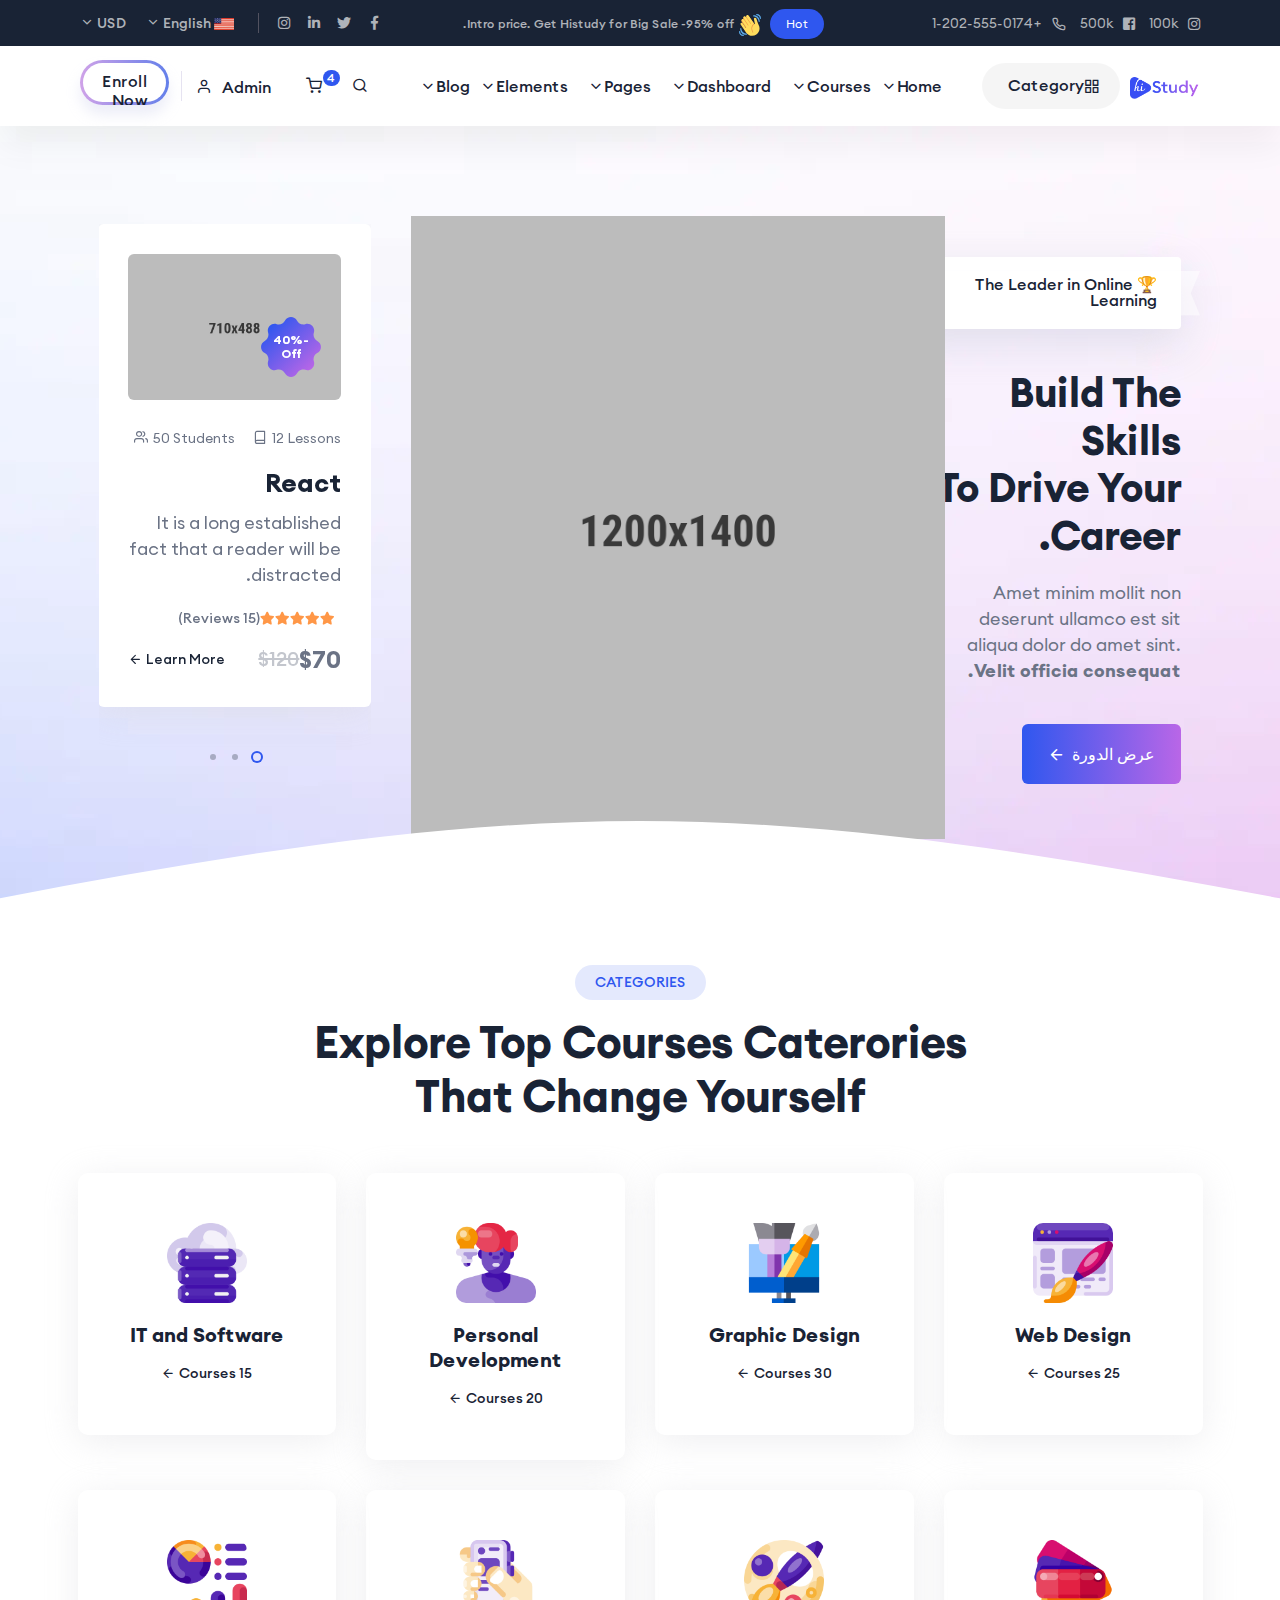
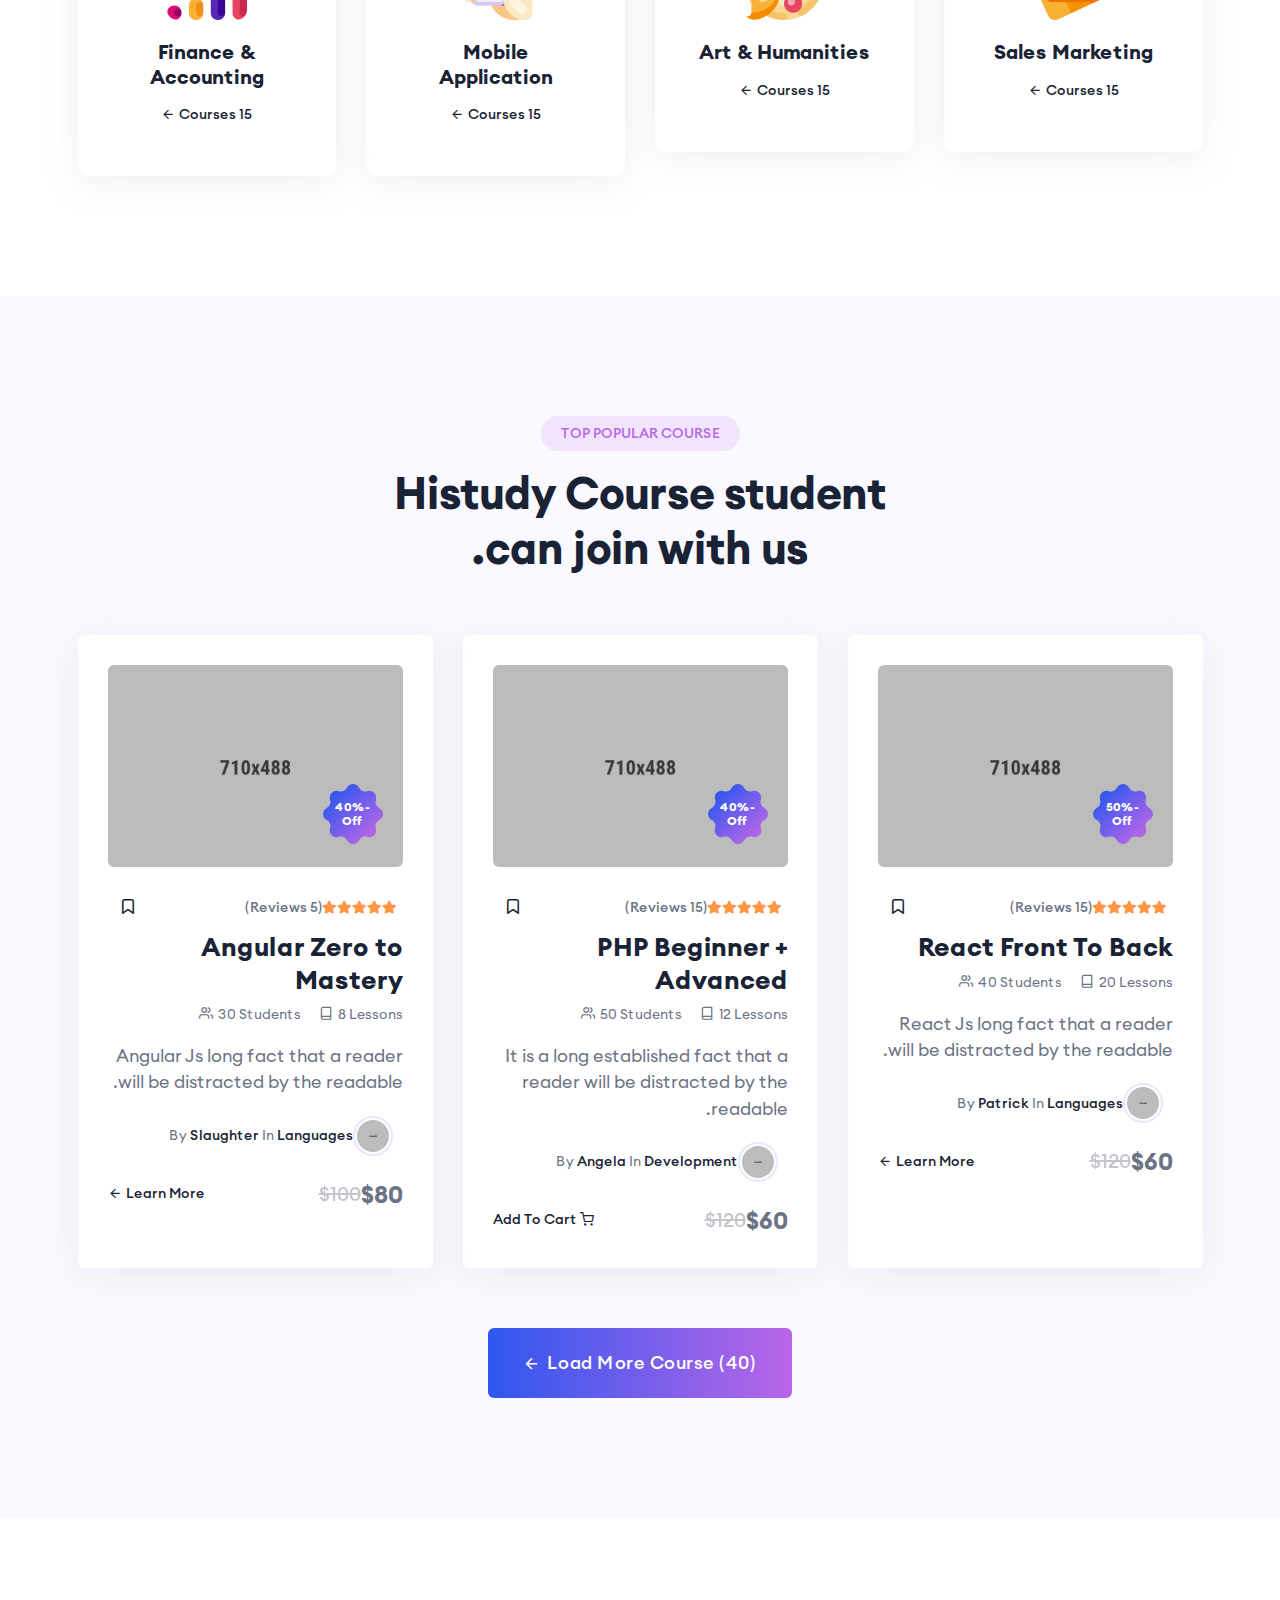
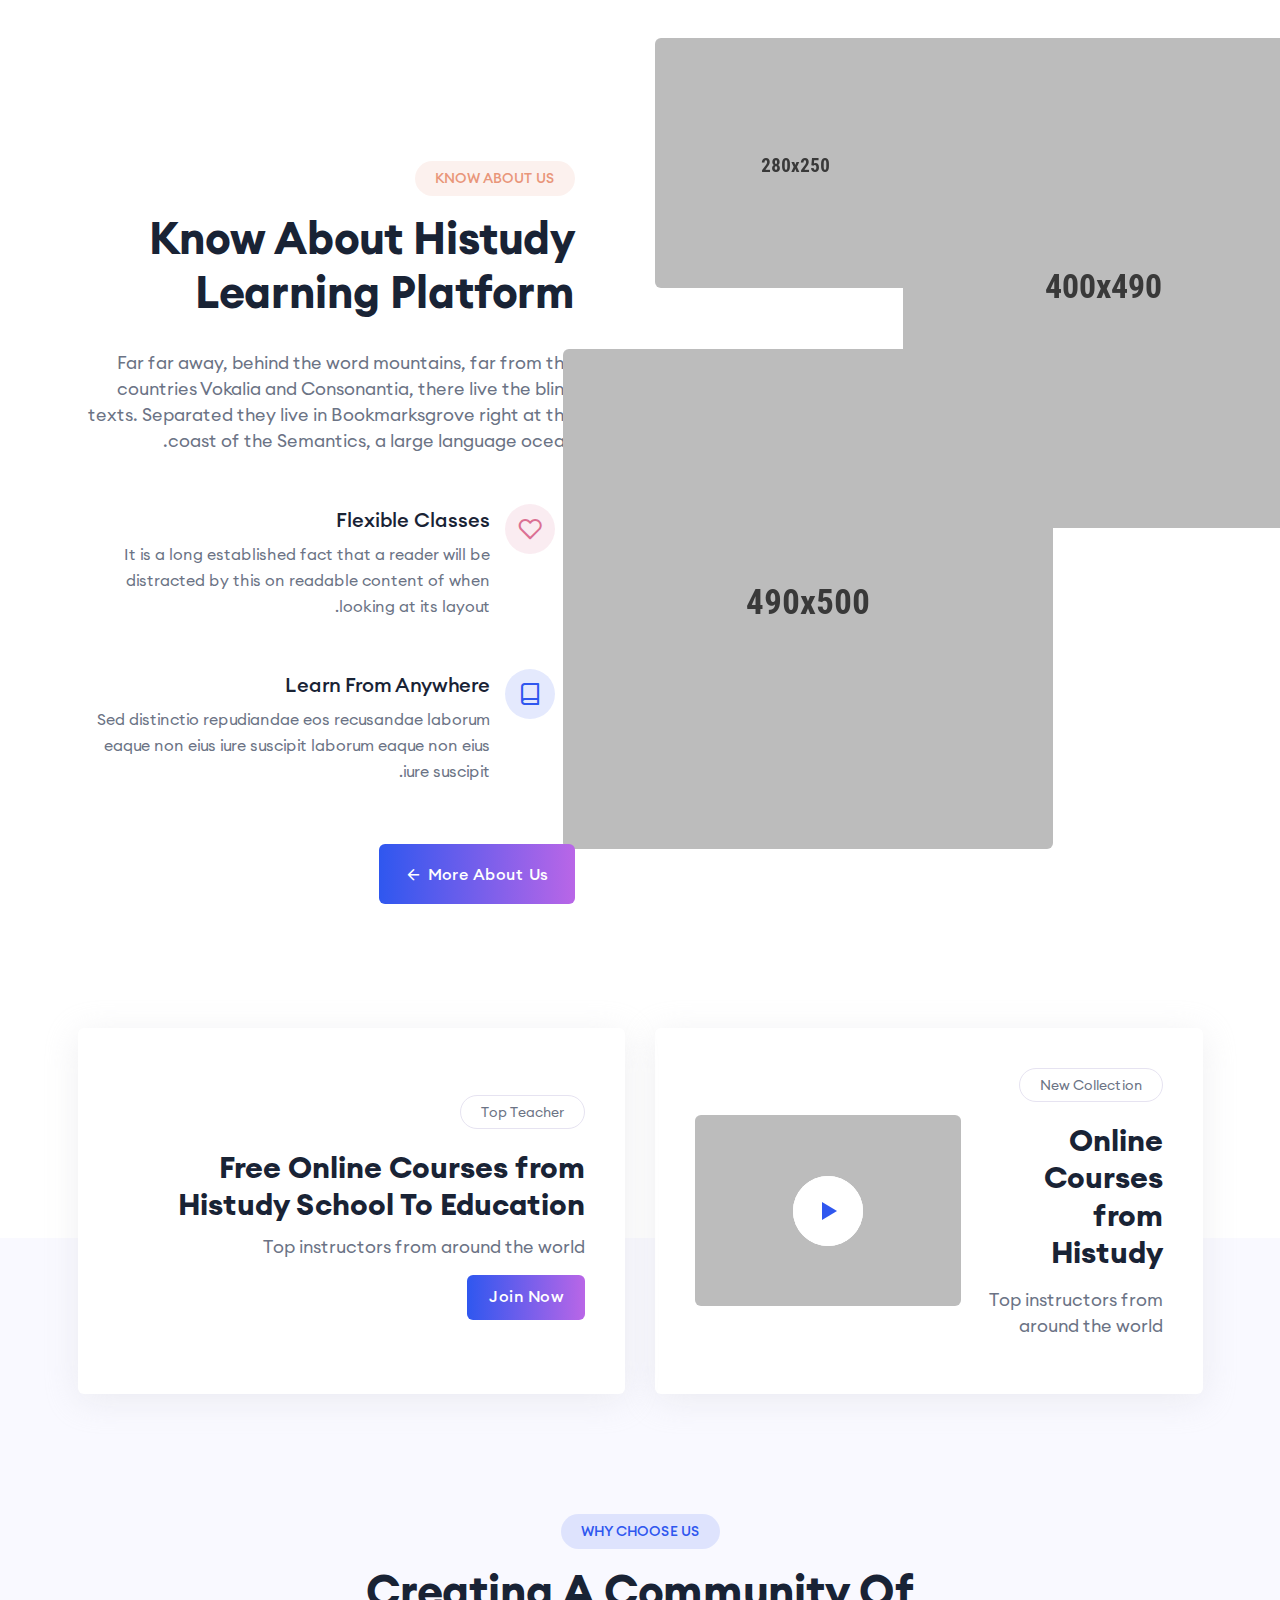
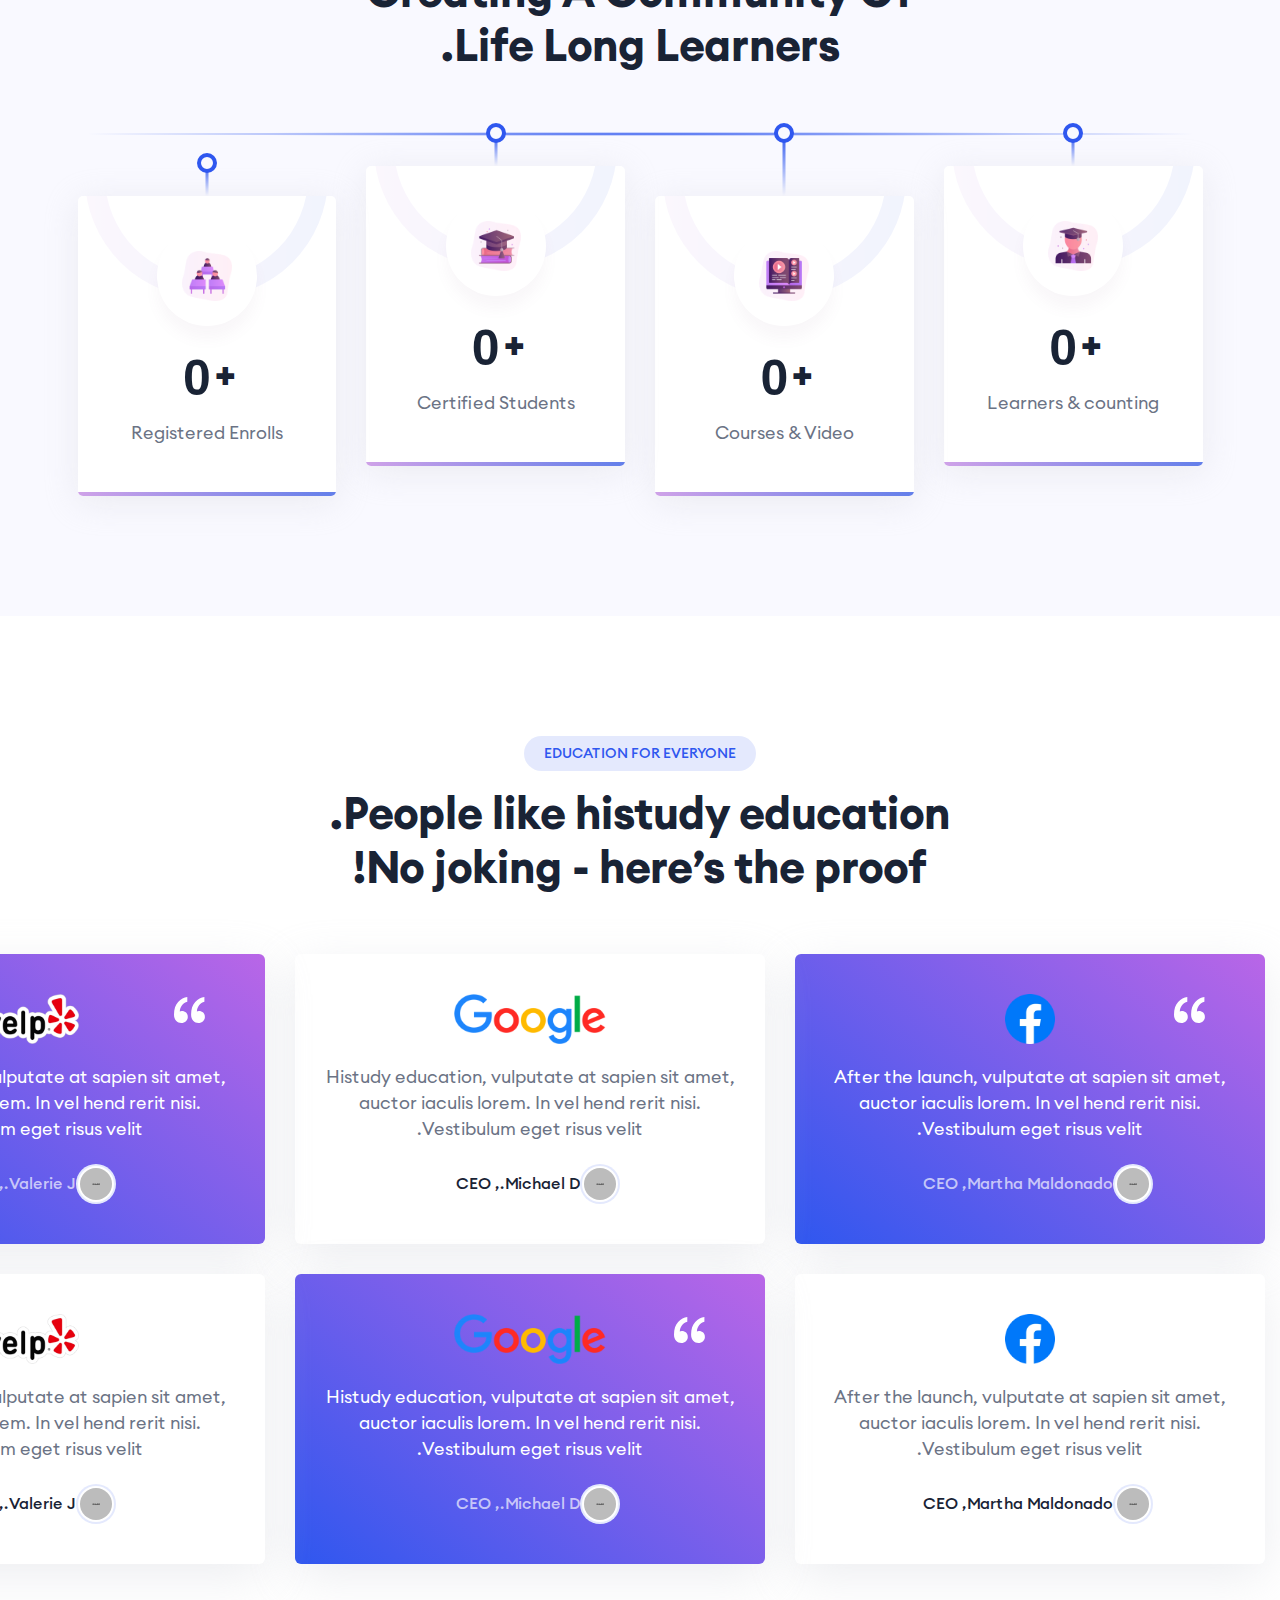
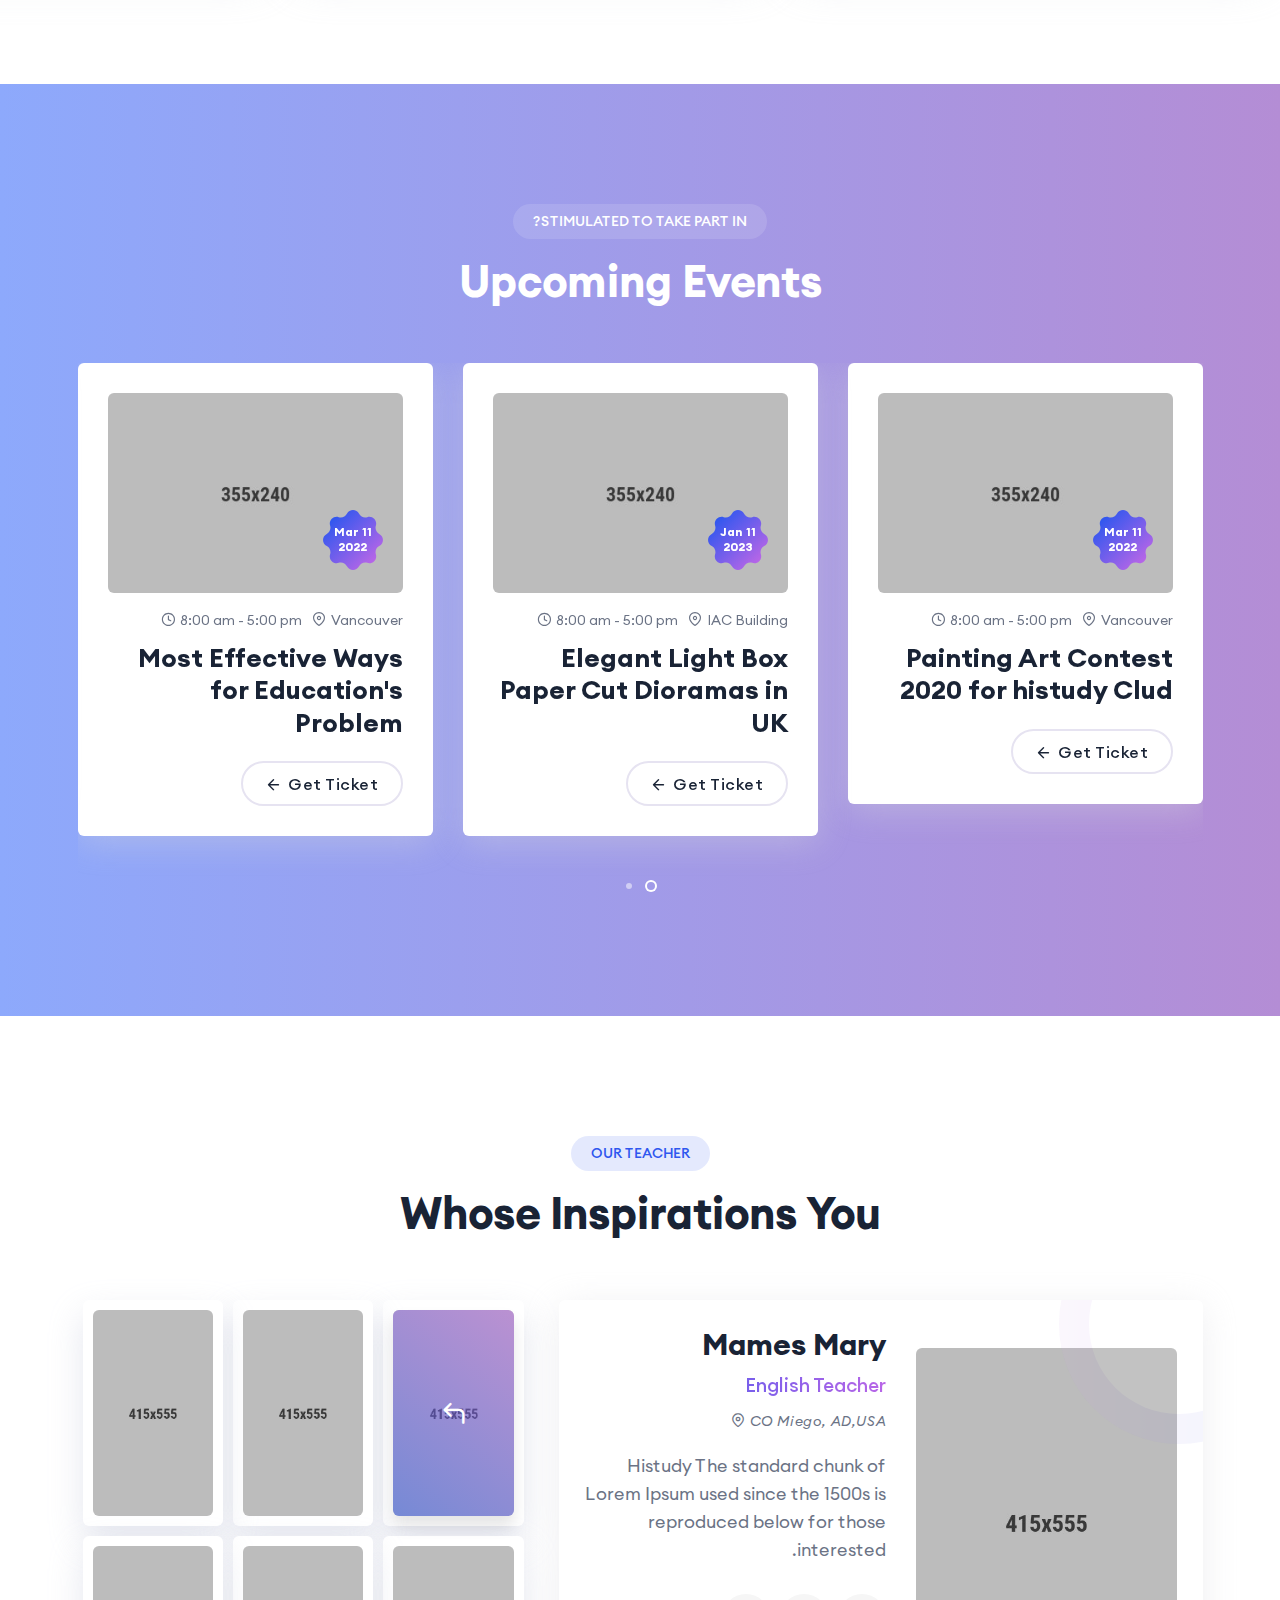
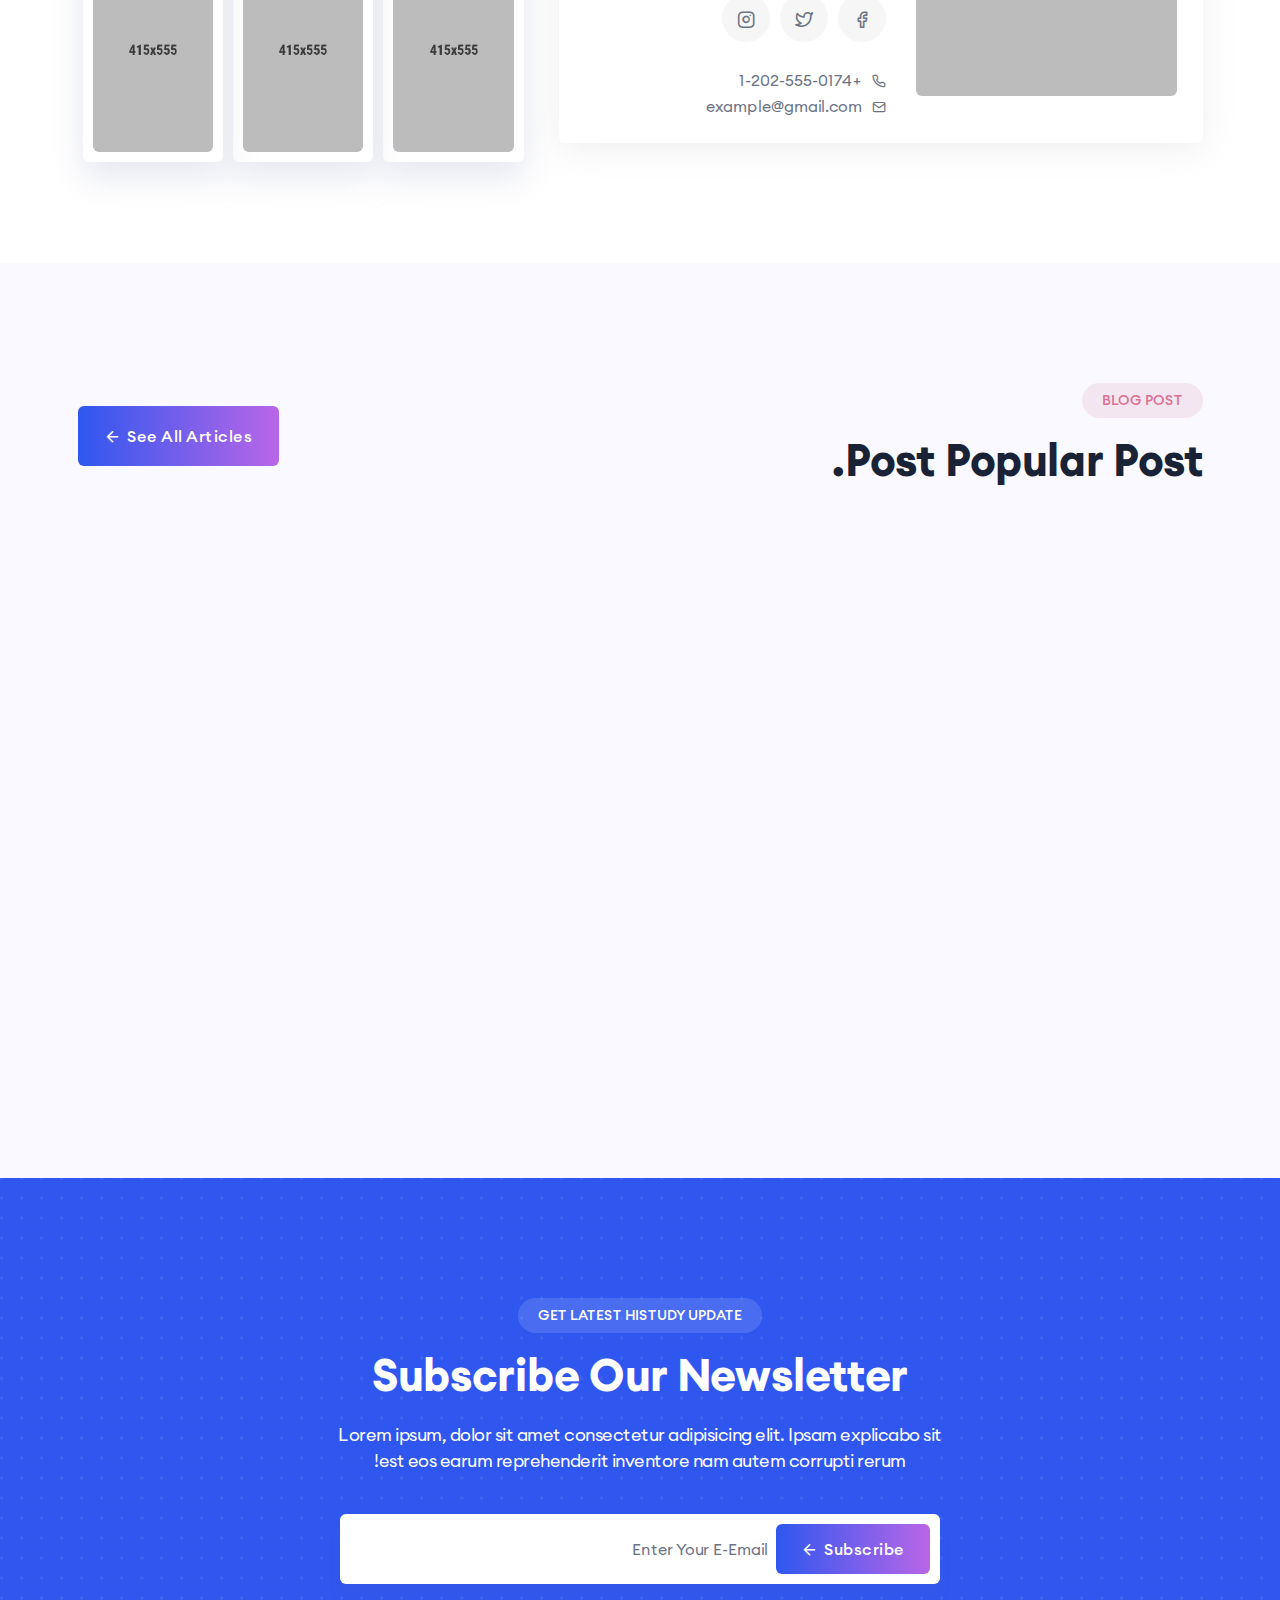
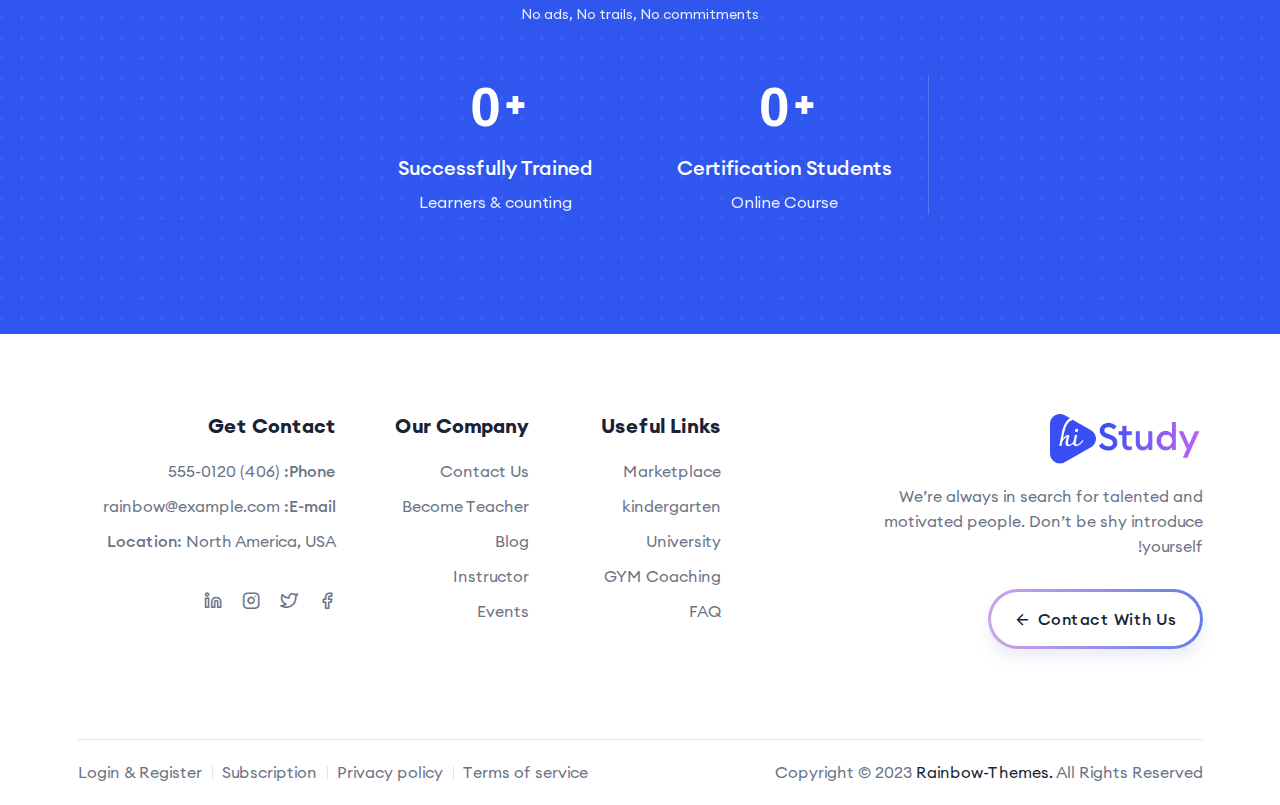
<file: 01-main-demo.html>
<!DOCTYPE html>
<html lang="en">

<head>
    <meta charset="utf-8">
    <meta http-equiv="x-ua-compatible" content="ie=edge">
    <title>Home - Online Courses & Education Bootstrap5 Template</title>
    <meta name="robots" content="noindex, follow" />
    <meta name="description" content="">
    <meta name="viewport" content="width=device-width, initial-scale=1, shrink-to-fit=no">

    <!-- Favicon -->
    <link rel="shortcut icon" type="image/x-icon" href="assets/images/favicon.png">

    <!-- CSS
	============================================ -->
    <link rel="stylesheet" href="assets/css/vendor/bootstrap.min.css">
    <link rel="stylesheet" href="assets/css/vendor/slick.css">
    <link rel="stylesheet" href="assets/css/vendor/slick-theme.css">
    <link rel="stylesheet" href="assets/css/plugins/sal.css">
    <link rel="stylesheet" href="assets/css/plugins/feather.css">
    <link rel="stylesheet" href="assets/css/plugins/fontawesome.min.css">
    <link rel="stylesheet" href="assets/css/plugins/euclid-circulara.css">
    <link rel="stylesheet" href="assets/css/plugins/swiper.css">
    <link rel="stylesheet" href="assets/css/plugins/magnify.css">
    <link rel="stylesheet" href="assets/css/plugins/odometer.css">
    <link rel="stylesheet" href="assets/css/plugins/animation.css">
    <link rel="stylesheet" href="assets/css/plugins/bootstrap-select.min.css">
    <link rel="stylesheet" href="assets/css/plugins/jquery-ui.css">
    <link rel="stylesheet" href="assets/css/plugins/magnigy-popup.min.css">
    <link rel="stylesheet" href="assets/css/style.css">
    <link rel="stylesheet" href="assets/css/rtl-style.css">
    <style>
        .container-fluid{
            width: 93%;
        }
    </style>
</head>

<body class="rbt-header-sticky">

    <!-- Start Header Area -->
    <header class="rbt-header rbt-header-10">
        <div class="rbt-sticky-placeholder"></div>
        <!-- Start Header Top  -->
        <div class="rbt-header-top rbt-header-top-1 header-space-betwween bg-not-transparent bg-color-darker top-expended-activation">
            <div class="container-fluid">
                <div class="top-expended-wrapper">
                    <div class="top-expended-inner rbt-header-sec align-items-center ">
                        <div class="rbt-header-sec-col rbt-header-left d-none d-xl-block">
                            <div class="rbt-header-content">
                                <!-- Start Header Information List  -->
                                <div class="header-info">
                                    <ul class="rbt-information-list">
                                        <li>
                                            <a href="#"><i class="fab fa-instagram"></i>100k <span class="d-none d-xxl-block">Followers</span></a>
                                        </li>
                                        <li>
                                            <a href="#"><i class="fab fa-facebook-square"></i>500k <span class="d-none d-xxl-block">Followers</span></a>
                                        </li>
                                        <li>
                                            <a href="#"><i class="feather-phone"></i>+1-202-555-0174</a>
                                        </li>
                                    </ul>
                                </div>
                                <!-- End Header Information List  -->
                            </div>
                        </div>
                        <div class="rbt-header-sec-col rbt-header-center">
                            <div class="rbt-header-content justify-content-start justify-content-xl-center">
                                <div class="header-info">
                                    <div class="rbt-header-top-news">
                                        <div class="inner">
                                            <div class="content">
                                                <span class="rbt-badge variation-02 bg-color-primary color-white radius-round">Hot</span>
                                                <span class="news-text"><img src="assets/images/icons/hand-emojji.svg" alt="Hand Emojji Images"> Intro price. Get Histudy for Big Sale -95% off.</span>
                                            </div>
                                        </div>
                                    </div>
                                </div>
                            </div>
                        </div>
                        <div class="rbt-header-sec-col rbt-header-right mt_md--10 mt_sm--10">
                            <div class="rbt-header-content justify-content-start justify-content-lg-end">
                                <div class="header-info d-none d-xl-block">
                                    <ul class="social-share-transparent">
                                        <li>
                                            <a href="#"><i class="fab fa-facebook-f"></i></a>
                                        </li>
                                        <li>
                                            <a href="#"><i class="fab fa-twitter"></i></a>
                                        </li>
                                        <li>
                                            <a href="#"><i class="fab fa-linkedin-in"></i></a>
                                        </li>
                                        <li>
                                            <a href="#"><i class="fab fa-instagram"></i></a>
                                        </li>
                                    </ul>
                                </div>

                                <div class="rbt-separator d-none d-xl-block"></div>

                                <div class="header-info">
                                    <ul class="rbt-dropdown-menu switcher-language">
                                        <li class="has-child-menu">
                                            <a href="#">
                                                <img class="left-image" src="assets/images/icons/en-us.png" alt="Language Images">
                                                <span class="menu-item">English</span>
                                                <i class="right-icon feather-chevron-down"></i>
                                            </a>
                                            <ul class="sub-menu">
                                                <li>
                                                    <a href="#">
                                                        <img class="left-image" src="assets/images/icons/fr.png" alt="Language Images">
                                                        <span class="menu-item">Français</span>
                                                    </a>
                                                </li>
                                                <li>
                                                    <a href="#">
                                                        <img class="left-image" src="assets/images/icons/de.png" alt="Language Images">
                                                        <span class="menu-item">Deutsch</span>
                                                    </a>
                                                </li>
                                            </ul>
                                        </li>
                                    </ul>
                                </div>

                                <div class="header-info">
                                    <ul class="rbt-dropdown-menu currency-menu">
                                        <li class="has-child-menu">
                                            <a href="#">
                                                <span class="menu-item">USD</span>
                                                <i class="right-icon feather-chevron-down"></i>
                                            </a>
                                            <ul class="sub-menu hover-reverse">
                                                <li>
                                                    <a href="#">
                                                        <span class="menu-item">EUR</span>
                                                    </a>
                                                </li>
                                                <li>
                                                    <a href="#">
                                                        <span class="menu-item">GBP</span>
                                                    </a>
                                                </li>
                                            </ul>
                                        </li>
                                    </ul>
                                </div>
                            </div>
                        </div>
                    </div>
                    <div class="header-info">
                        <div class="top-bar-expended d-block d-lg-none">
                            <button class="topbar-expend-button rbt-round-btn"><i class="feather-plus"></i></button>
                        </div>
                    </div>
                </div>
            </div>
        </div>
        <!-- End Header Top  -->
        <div class="rbt-header-wrapper header-space-betwween header-sticky">
            <div class="container-fluid">
                <div class="mainbar-row rbt-navigation-center align-items-center">
                    <div class="header-left rbt-header-content">
                        <div class="header-info">
                            <div class="logo">
                                <a href="index.html">
                                    <img src="assets/images/logo/logo.png" alt="Education Logo Images">
                                </a>
                            </div>
                        </div>
                        <div class="header-info">
                            <div class="rbt-category-menu-wrapper">
                                <div class="rbt-category-btn rbt-side-offcanvas-activation">
                                    <div class="rbt-offcanvas-trigger md-size icon">
                                        <span class="d-none d-xl-block">
                                    <i class="feather-grid"></i>
                                </span>
                                        <i title="Category" class="feather-grid d-block d-xl-none"></i>
                                    </div>
                                    <span class="category-text d-none d-xl-block">Category</span>
                                </div>

                                <div class="category-dropdown-menu d-none d-xl-block">
                                    <div class="category-menu-item">
                                        <div class="rbt-vertical-nav">
                                            <ul class="rbt-vertical-nav-list-wrapper vertical-nav-menu">
                                                <li class="vertical-nav-item active">
                                                    <a href="#tab1">Course School</a>
                                                </li>
                                                <li class="vertical-nav-item">
                                                    <a href="#tab2">Online School</a>
                                                </li>
                                                <li class="vertical-nav-item">
                                                    <a href="#tab3">kindergarten</a>
                                                </li>
                                                <li class="vertical-nav-item">
                                                    <a href="#tab4">Classic LMS</a>
                                                </li>
                                            </ul>
                                        </div>
                                        <div class="rbt-vertical-nav-content">
                                            <!-- Start One Item  -->
                                            <div class="rbt-vertical-inner tab-content" id="tab1" style="display: block">
                                                <div class="rbt-vertical-single">
                                                    <div class="row">
                                                        <div class="col-lg-6 col-sm-6 col-6">
                                                            <div class="vartical-nav-content-menu">
                                                                <h3 class="rbt-short-title">Course Title</h3>
                                                                <ul class="rbt-vertical-nav-list-wrapper">
                                                                    <li><a href="#">Web Design</a></li>
                                                                    <li><a href="#">Art</a></li>
                                                                    <li><a href="#">Figma</a></li>
                                                                    <li><a href="#">Adobe</a></li>
                                                                </ul>
                                                            </div>
                                                        </div>
                                                        <div class="col-lg-6 col-sm-6 col-6">
                                                            <div class="vartical-nav-content-menu">
                                                                <h3 class="rbt-short-title">Course Title</h3>
                                                                <ul class="rbt-vertical-nav-list-wrapper">
                                                                    <li><a href="#">Photo</a></li>
                                                                    <li><a href="#">English</a></li>
                                                                    <li><a href="#">Math</a></li>
                                                                    <li><a href="#">Read</a></li>
                                                                </ul>
                                                            </div>
                                                        </div>
                                                    </div>
                                                </div>
                                            </div>
                                            <!-- End One Item  -->

                                            <!-- Start One Item  -->
                                            <div class="rbt-vertical-inner tab-content" id="tab2">
                                                <div class="rbt-vertical-single">
                                                    <div class="row">
                                                        <div class="col-lg-6">
                                                            <div class="vartical-nav-content-menu">
                                                                <h3 class="rbt-short-title">Course Title</h3>
                                                                <ul class="rbt-vertical-nav-list-wrapper">
                                                                    <li><a href="#">Photo</a></li>
                                                                    <li><a href="#">English</a></li>
                                                                    <li><a href="#">Math</a></li>
                                                                    <li><a href="#">Read</a></li>
                                                                </ul>
                                                            </div>
                                                        </div>
                                                        <div class="col-lg-6">
                                                            <div class="vartical-nav-content-menu">
                                                                <h3 class="rbt-short-title">Course Title</h3>
                                                                <ul class="rbt-vertical-nav-list-wrapper">
                                                                    <li><a href="#">Web Design</a></li>
                                                                    <li><a href="#">Art</a></li>
                                                                    <li><a href="#">Figma</a></li>
                                                                    <li><a href="#">Adobe</a></li>
                                                                </ul>
                                                            </div>
                                                        </div>
                                                    </div>
                                                </div>
                                            </div>
                                            <!-- End One Item  -->

                                            <!-- Start One Item  -->
                                            <div class="rbt-vertical-inner tab-content" id="tab3">
                                                <div class="rbt-vertical-single">
                                                    <div class="row">
                                                        <div class="col-lg-12">
                                                            <div class="vartical-nav-content-menu">
                                                                <h3 class="rbt-short-title">Course Title</h3>
                                                                <ul class="rbt-vertical-nav-list-wrapper">
                                                                    <li><a href="#">Photo</a></li>
                                                                    <li><a href="#">English</a></li>
                                                                    <li><a href="#">Math</a></li>
                                                                </ul>
                                                                <div class="read-more-btn">
                                                                    <a class="rbt-btn-link" href="#">Learn More<i
                                                                    class="feather-arrow-left"></i></a>
                                                                </div>
                                                            </div>
                                                        </div>
                                                    </div>
                                                </div>
                                            </div>
                                            <!-- End One Item  -->

                                            <!-- Start One Item  -->
                                            <div class="rbt-vertical-inner tab-content" id="tab4">
                                                <div class="rbt-vertical-single">
                                                    <div class="row">
                                                        <div class="col-lg-12">
                                                            <div class="vartical-nav-content-menu">
                                                                <h3 class="rbt-short-title">Course Title</h3>
                                                                <ul class="rbt-vertical-nav-list-wrapper">
                                                                    <li><a href="#">Photo</a></li>
                                                                    <li><a href="#">English</a></li>
                                                                    <li><a href="#">Math</a></li>
                                                                    <li><a href="#">Read</a></li>
                                                                </ul>
                                                            </div>
                                                        </div>
                                                    </div>
                                                </div>
                                            </div>
                                            <!-- End One Item  -->

                                        </div>
                                    </div>
                                </div>
                            </div>
                        </div>
                    </div>

                    <div class="rbt-main-navigation d-none d-xl-block">
                        <nav class="mainmenu-nav">
                            <ul class="mainmenu">
                                <li class="with-megamenu has-menu-child-item position-static">
                                    <a href="#">Home <i class="feather-chevron-down"></i></a>
                                    <!-- Start Mega Menu  -->
                                    <div class="rbt-megamenu menu-skin-dark">
                                        <div class="wrapper">
                                            <div class="row row--15 home-plesentation-wrapper single-dropdown-menu-presentation">

                                                <!-- Start Single Demo  -->
                                                <div class="col-lg-12 col-xl-2 col-xxl-2 col-md-12 col-sm-12 col-12 single-mega-item">
                                                    <div class="demo-single">
                                                        <div class="inner">
                                                            <div class="thumbnail">
                                                                <a href="01-main-demo.html"><img src="assets/images/splash/demo/h1.jpg" alt="Demo Images"></a>
                                                            </div>
                                                            <div class="content">
                                                                <h4 class="title"><a href="01-main-demo.html">Home Demo <span class="btn-icon"><i class="feather-arrow-left"></i></span></a></h4>
                                                            </div>
                                                        </div>
                                                    </div>
                                                </div>
                                                <!-- End Single Demo  -->

                                                <!-- Start Single Demo  -->
                                                <div class="col-lg-12 col-xl-2 col-xxl-2 col-md-12 col-sm-12 col-12 single-mega-item">
                                                    <div class="demo-single">
                                                        <div class="inner">
                                                            <div class="thumbnail">
                                                                <a href="12-marketplace.html"><img src="assets/images/splash/demo/h12.jpg" alt="Demo Images"></a>
                                                            </div>
                                                            <div class="content">
                                                                <h4 class="title"><a href="12-marketplace.html">Marketplace <span class="btn-icon"><i class="feather-arrow-left"></i></span></a></h4>
                                                            </div>
                                                        </div>
                                                    </div>
                                                </div>
                                                <!-- End Single Demo  -->
                                                <!-- Start Single Demo  -->
                                                <div class="col-lg-12 col-xl-2 col-xxl-2 col-md-12 col-sm-12 col-12 single-mega-item">
                                                    <div class="demo-single">
                                                        <div class="inner">
                                                            <div class="thumbnail">
                                                                <a href="04-kindergarten.html"><img src="assets/images/splash/demo/h4.jpg" alt="Demo Images"></a>
                                                            </div>
                                                            <div class="content">
                                                                <h4 class="title"><a href="04-kindergarten.html">kindergarten <span class="btn-icon"><i class="feather-arrow-left"></i></span></a></h4>
                                                            </div>
                                                        </div>
                                                    </div>
                                                </div>
                                                <!-- End Single Demo  -->
                                                <!-- Start Single Demo  -->
                                                <div class="col-lg-12 col-xl-2 col-xxl-2 col-md-12 col-sm-12 col-12 single-mega-item">
                                                    <div class="demo-single">
                                                        <div class="inner">
                                                            <div class="thumbnail">
                                                                <a href="13-university-classic.html"><img src="assets/images/splash/demo/h13.jpg" alt="Demo Images"></a>
                                                            </div>
                                                            <div class="content">
                                                                <h4 class="title"><a href="13-university-classic.html">University Classic <span class="btn-icon"><i class="feather-arrow-left"></i></span></a></h4>
                                                            </div>
                                                        </div>
                                                    </div>
                                                </div>
                                                <!-- End Single Demo  -->

                                                <!-- Start Single Demo  -->
                                                <div class="col-lg-12 col-xl-2 col-xxl-2 col-md-12 col-sm-12 col-12 single-mega-item">
                                                    <div class="demo-single">
                                                        <div class="inner">
                                                            <div class="thumbnail">
                                                                <a href="14-home-elegant.html"><img src="assets/images/splash/demo/h14.jpg" alt="Demo Images"></a>
                                                            </div>
                                                            <div class="content">
                                                                <h4 class="title"><a href="14-home-elegant.html">Home Elegant <span class="btn-icon"><i class="feather-arrow-left"></i></span></a></h4>
                                                            </div>
                                                        </div>
                                                    </div>
                                                </div>
                                                <!-- End Single Demo  -->

                                                <!-- Start Single Demo  -->
                                                <div class="col-lg-12 col-xl-2 col-xxl-2 col-md-12 col-sm-12 col-12 single-mega-item">
                                                    <div class="demo-single">
                                                        <div class="inner">
                                                            <div class="thumbnail">
                                                                <a href="09-gym-coaching.html"><img src="assets/images/splash/demo/h9.jpg" alt="Demo Images"></a>
                                                            </div>
                                                            <div class="content">
                                                                <h4 class="title"><a href="09-gym-coaching.html">Gym Coaching <span class="btn-icon"><i class="feather-arrow-left"></i></span></a></h4>
                                                            </div>
                                                        </div>
                                                    </div>
                                                </div>
                                                <!-- End Single Demo  -->

                                                <!-- Start Single Demo  -->
                                                <div class="col-lg-12 col-xl-2 col-xxl-2 col-md-12 col-sm-12 col-12 single-mega-item">
                                                    <div class="demo-single">
                                                        <div class="inner">
                                                            <div class="thumbnail">
                                                                <a href="03-online-school.html"><img src="assets/images/splash/demo/h3.jpg" alt="Demo Images"></a>
                                                            </div>
                                                            <div class="content">
                                                                <h4 class="title"><a href="03-online-school.html">Online School <span class="btn-icon"><i class="feather-arrow-left"></i></span></a></h4>
                                                            </div>
                                                        </div>
                                                    </div>
                                                </div>
                                                <!-- End Single Demo  -->

                                                <!-- Start Single Demo  -->
                                                <div class="col-lg-12 col-xl-2 col-xxl-2 col-md-12 col-sm-12 col-12 single-mega-item">
                                                    <div class="demo-single">
                                                        <div class="inner">
                                                            <div class="thumbnail">
                                                                <a href="06-university-status.html"><img src="assets/images/splash/demo/h6.jpg" alt="Demo Images"></a>
                                                            </div>
                                                            <div class="content">
                                                                <h4 class="title"><a href="06-university-status.html">University Status <span class="btn-icon"><i class="feather-arrow-left"></i></span></a></h4>
                                                            </div>
                                                        </div>
                                                    </div>
                                                </div>
                                                <!-- End Single Demo  -->

                                                <!-- Start Single Demo  -->
                                                <div class="col-lg-12 col-xl-2 col-xxl-2 col-md-12 col-sm-12 col-12 single-mega-item">
                                                    <div class="demo-single">
                                                        <div class="inner">
                                                            <div class="thumbnail">
                                                                <a href="15-home-technology.html"><img src="assets/images/splash/demo/h15.jpg" alt="Demo Images"></a>
                                                            </div>
                                                            <div class="content">
                                                                <h4 class="title"><a href="15-home-technology.html">Home Technology <span class="btn-icon"><i class="feather-arrow-left"></i></span></a></h4>
                                                            </div>
                                                        </div>
                                                    </div>
                                                </div>
                                                <!-- End Single Demo  -->

                                                <!-- Start Single Demo  -->
                                                <div class="col-lg-12 col-xl-2 col-xxl-2 col-md-12 col-sm-12 col-12 single-mega-item">
                                                    <div class="demo-single">
                                                        <div class="inner">
                                                            <div class="thumbnail">
                                                                <a href="07-instructor-portfolio.html"><img src="assets/images/splash/demo/h7.jpg" alt="Demo Images"></a>
                                                            </div>
                                                            <div class="content">
                                                                <h4 class="title"><a href="07-instructor-portfolio.html">Instructor Portfolio <span class="btn-icon"><i class="feather-arrow-left"></i></span></a></h4>
                                                            </div>
                                                        </div>
                                                    </div>
                                                </div>
                                                <!-- End Single Demo  -->

                                                <!-- Start Single Demo  -->
                                                <div class="col-lg-12 col-xl-2 col-xxl-2 col-md-12 col-sm-12 col-12 single-mega-item">
                                                    <div class="demo-single">
                                                        <div class="inner">
                                                            <div class="thumbnail">
                                                                <a href="08-language-academy.html"><img src="assets/images/splash/demo/h8.jpg" alt="Demo Images"></a>
                                                            </div>
                                                            <div class="content">
                                                                <h4 class="title"><a href="08-language-academy.html">Language Academy <span class="btn-icon"><i class="feather-arrow-left"></i></span></a></h4>
                                                            </div>
                                                        </div>
                                                    </div>
                                                </div>
                                                <!-- End Single Demo  -->

                                                <!-- Start Single Demo  -->
                                                <div class="col-lg-12 col-xl-2 col-xxl-2 col-md-12 col-sm-12 col-12 single-mega-item">
                                                    <div class="demo-single">
                                                        <div class="inner">
                                                            <div class="thumbnail">
                                                                <a href="11-single-course.html"><img src="assets/images/splash/demo/h11.jpg" alt="Demo Images"></a>
                                                            </div>
                                                            <div class="content">
                                                                <h4 class="title"><a href="11-single-course.html">Single Course <span class="btn-icon"><i class="feather-arrow-left"></i></span></a></h4>
                                                            </div>
                                                        </div>
                                                    </div>
                                                </div>
                                                <!-- End Single Demo  -->

                                                <!-- Start Single Demo  -->
                                                <div class="col-lg-12 col-xl-2 col-xxl-2 col-md-12 col-sm-12 col-12 single-mega-item">
                                                    <div class="demo-single">
                                                        <div class="inner">
                                                            <div class="thumbnail">
                                                                <a href="10-online-course.html"><img src="assets/images/splash/demo/h10.jpg" alt="Demo Images"></a>
                                                            </div>
                                                            <div class="content">
                                                                <h4 class="title"><a href="10-online-course.html">Online Course <span class="btn-icon"><i class="feather-arrow-left"></i></span></a></h4>
                                                            </div>
                                                        </div>
                                                    </div>
                                                </div>
                                                <!-- End Single Demo  -->

                                                <!-- Start Single Demo  -->
                                                <div class="col-lg-12 col-xl-2 col-xxl-2 col-md-12 col-sm-12 col-12 single-mega-item">
                                                    <div class="demo-single">
                                                        <div class="inner">
                                                            <div class="thumbnail">
                                                                <a href="05-classic-lms.html"><img src="assets/images/splash/demo/h5.jpg" alt="Demo Images"></a>
                                                            </div>
                                                            <div class="content">
                                                                <h4 class="title"><a href="05-classic-lms.html">Classic Lms <span class="btn-icon"><i class="feather-arrow-left"></i></span></a></h4>
                                                            </div>
                                                        </div>
                                                    </div>
                                                </div>
                                                <!-- End Single Demo  -->

                                                <!-- Start Single Demo  -->
                                                <div class="col-lg-12 col-xl-2 col-xxl-2 col-md-12 col-sm-12 col-12 single-mega-item">
                                                    <div class="demo-single">
                                                        <div class="inner">
                                                            <div class="thumbnail">
                                                                <a href="02-course-school.html"><img src="assets/images/splash/demo/h2.jpg" alt="Demo Images"></a>
                                                            </div>
                                                            <div class="content">
                                                                <h4 class="title"><a href="02-course-school.html">Course School <span class="btn-icon"><i class="feather-arrow-left"></i></span></a></h4>
                                                            </div>
                                                        </div>
                                                    </div>
                                                </div>
                                                <!-- End Single Demo  -->

                                                <!-- Start Single Demo  -->
                                                <div class="col-lg-12 col-xl-2 col-xxl-2 col-md-12 col-sm-12 col-12 single-mega-item coming-soon">
                                                    <div class="demo-single">
                                                        <div class="inner">
                                                            <div class="thumbnail">
                                                                <a href="#"><img src="assets/images/splash/demo/coming-soon-1.png" alt="Demo Images"></a>
                                                            </div>
                                                            <div class="content">
                                                                <h4 class="title"><a href="#">Coming Soon <span class="btn-icon"><i class="feather-arrow-left"></i></span></a></h4>
                                                            </div>
                                                        </div>
                                                    </div>
                                                </div>
                                                <!-- End Single Demo  -->

                                                <!-- Start Single Demo  -->
                                                <div class="col-lg-12 col-xl-2 col-xxl-2 col-md-12 col-sm-12 col-12 single-mega-item coming-soon">
                                                    <div class="demo-single">
                                                        <div class="inner">
                                                            <div class="thumbnail">
                                                                <a href="#"><img src="assets/images/splash/demo/coming-soon-2.png" alt="Demo Images"></a>
                                                            </div>
                                                            <div class="content">
                                                                <h4 class="title"><a href="#">Coming Soon 2 <span class="btn-icon"><i class="feather-arrow-left"></i></span></a></h4>
                                                            </div>
                                                        </div>
                                                    </div>
                                                </div>
                                                <!-- End Single Demo  -->

                                                <!-- Start Single Demo  -->
                                                <div class="col-lg-12 col-xl-2 col-xxl-2 col-md-12 col-sm-12 col-12 single-mega-item coming-soon">
                                                    <div class="demo-single">
                                                        <div class="inner">
                                                            <div class="thumbnail">
                                                                <a href="#"><img src="assets/images/splash/demo/coming-soon-3.png" alt="Demo Images"></a>
                                                            </div>
                                                            <div class="content">
                                                                <h4 class="title"><a href="#">Coming Soon 3 <span class="btn-icon"><i class="feather-arrow-left"></i></span></a></h4>
                                                            </div>
                                                        </div>
                                                    </div>
                                                </div>
                                                <!-- End Single Demo  -->
                                            </div>

                                            <div class="load-demo-btn text-center">
                                                <a class="rbt-btn-link color-white" href="#">Scroll to view more <svg xmlns="http://www.w3.org/2000/svg" width="16" height="16" fill="currentColor" class="bi bi-arrow-down-up" viewBox="0 0 16 16">
                                                        <path fill-rule="evenodd" d="M11.5 15a.5.5 0 0 0 .5-.5V2.707l3.146 3.147a.5.5 0 0 0 .708-.708l-4-4a.5.5 0 0 0-.708 0l-4 4a.5.5 0 1 0 .708.708L11 2.707V14.5a.5.5 0 0 0 .5.5zm-7-14a.5.5 0 0 1 .5.5v11.793l3.146-3.147a.5.5 0 0 1 .708.708l-4 4a.5.5 0 0 1-.708 0l-4-4a.5.5 0 0 1 .708-.708L4 13.293V1.5a.5.5 0 0 1 .5-.5z" />
                                                    </svg></a>
                                            </div>
                                        </div>
                                    </div>
                                    <!-- End Mega Menu  -->
                                </li>

                                <li class="with-megamenu has-menu-child-item">
                                    <a href="#">Courses <i class="feather-chevron-down"></i></a>
                                    <!-- Start Mega Menu  -->
                                    <div class="rbt-megamenu grid-item-2">
                                        <div class="wrapper">
                                            <div class="row">
                                                <div class="col-lg-12">
                                                    <div class="mega-top-banner">
                                                        <div class="content">
                                                            <h4 class="title">Developer hub</h4>
                                                            <p class="description">Start building fast, with code samples, key resources and more.</p>
                                                        </div>
                                                    </div>
                                                </div>
                                            </div>
                                            <div class="row row--15">
                                                <div class="col-lg-12 col-xl-6 col-xxl-6 single-mega-item">
                                                    <h3 class="rbt-short-title">Course Layout</h3>
                                                    <ul class="mega-menu-item">
                                                        <li><a href="course-filter-one-toggle.html">Filter One Toggle</a></li>
                                                        <li><a href="course-filter-one-open.html">Filter One Open</a></li>
                                                        <li><a href="course-filter-two-toggle.html">Filter Two Toggle</a></li>
                                                        <li><a href="course-filter-two-open.html">Filter Two Open</a></li>
                                                        <li><a href="course-with-tab.html">Course With Tab</a></li>
                                                        <li><a href="course-with-tab-two.html">Course With Tab Two</a></li>
                                                    </ul>
                                                </div>
                                                <div class="col-lg-12 col-xl-6 col-xxl-6 single-mega-item">
                                                    <h3 class="rbt-short-title">Course Layout</h3>
                                                    <ul class="mega-menu-item">
                                                        <li><a href="course-card-2.html">Course Card Two</a></li>
                                                        <li><a href="course-card-3.html">Course Card Three</a></li>
                                                        <li><a href="course-masonry.html">Course Masonry</a></li>
                                                        <li><a href="course-with-sidebar.html">Course With Sidebar</a></li>
                                                        <li><a href="course-details.html">Course Details</a></li>
                                                        <li><a href="course-details-2.html">Course Details Two</a></li>
                                                    </ul>
                                                </div>
                                            </div>
                                            <div class="row">
                                                <div class="col-lg-12">
                                                    <ul class="nav-quick-access">
                                                        <li><a href="#"><i class="feather-folder-minus"></i> Quick Start Guide</a></li>
                                                        <li><a href="#"><i class="feather-folder-minus"></i> For Open Source</a></li>
                                                        <li><a href="#"><i class="feather-folder-minus"></i> API Status</a></li>
                                                        <li><a href="#"><i class="feather-folder-minus"></i> Support</a></li>
                                                    </ul>
                                                </div>
                                            </div>
                                        </div>
                                    </div>
                                    <!-- End Mega Menu  -->
                                </li>

                                <li class="has-dropdown has-menu-child-item">
                                    <a href="#">Dashboard
                                        <i class="feather-chevron-down"></i>
                                    </a>
                                    <ul class="submenu">
                                        <li class="has-dropdown"><a href="#">Instructor Dashboard</a>
                                            <ul class="submenu">
                                                <li><a href="instructor-dashboard.html">Dashboard</a></li>
                                                <li><a href="instructor-profile.html">Profile</a></li>
                                                <li><a href="instructor-enrolled-courses.html">Enrolled Courses</a></li>
                                                <li><a href="instructor-wishlist.html">Wishlist</a></li>
                                                <li><a href="instructor-reviews.html">Reviews</a></li>
                                                <li><a href="instructor-my-quiz-attempts.html">My Quiz Attempts</a></li>
                                                <li><a href="instructor-order-history.html">Order History</a></li>
                                                <li><a href="instructor-course.html">My Course</a></li>
                                                <li><a href="instructor-announcements.html">Announcements</a></li>
                                                <li><a href="instructor-quiz-attempts.html">Quiz Attempts</a></li>
                                                <li><a href="instructor-assignments.html">Assignments</a></li>
                                                <li><a href="instructor-settings.html">Settings</a></li>
                                            </ul>
                                        </li>
                                        <li class="has-dropdown"><a href="#">Student Dashboard</a>
                                            <ul class="submenu">
                                                <li><a href="student-dashboard.html">Dashboard</a></li>
                                                <li><a href="student-profile.html">Profile</a></li>
                                                <li><a href="student-enrolled-courses.html">Enrolled Courses</a></li>
                                                <li><a href="student-wishlist.html">Wishlist</a></li>
                                                <li><a href="student-reviews.html">Reviews</a></li>
                                                <li><a href="student-my-quiz-attempts.html">My Quiz Attempts</a></li>
                                                <li><a href="student-order-history.html">Order History</a></li>
                                                <li><a href="student-settings.html">Settings</a></li>
                                            </ul>
                                        </li>
                                    </ul>
                                </li>

                                <li class="with-megamenu has-menu-child-item position-static">
                                    <a href="#">Pages <i class="feather-chevron-down"></i></a>
                                    <!-- Start Mega Menu  -->
                                    <div class="rbt-megamenu grid-item-4">
                                        <div class="wrapper">
                                            <div class="row row--15">
                                                <div class="col-lg-12 col-xl-3 col-xxl-3 single-mega-item">
                                                    <h3 class="rbt-short-title">Get Started</h3>
                                                    <ul class="mega-menu-item">
                                                        <li><a href="about-us-01.html">About Us</a></li>
                                                        <li><a href="about-us-02.html">About Us 02</a></li>
                                                        <li><a href="event-grid.html">Event Grid</a></li>
                                                        <li><a href="event-list.html">Event List</a></li>
                                                        <li><a href="event-sidebar.html">Event Sidebar</a></li>
                                                        <li><a href="event-details.html">Event Details</a></li>
                                                        <li><a href="academy-gallery.html">Academy Gallery</a></li>
                                                        <li><a href="admission-guide.html">Admission Guide</a></li>
                                                    </ul>
                                                </div>

                                                <div class="col-lg-12 col-xl-3 col-xxl-3 single-mega-item">
                                                    <h3 class="rbt-short-title">Get Started</h3>
                                                    <ul class="mega-menu-item">
                                                        <li><a href="profile.html">Profile</a></li>
                                                        <li><a href="contact.html">Contact Us</a></li>
                                                        <li><a href="become-a-teacher.html">Become a Teacher</a></li>
                                                        <li><a href="instructor.html">Instructor</a></li>
                                                        <li><a href="faqs.html">FAQS</a></li>
                                                        <li><a href="privacy-policy.html">Privacy Policy</a></li>
                                                        <li><a href="404.html">404 Page</a></li>
                                                        <li><a href="maintenance.html">Maintenance</a></li>
                                                    </ul>
                                                </div>

                                                <div class="col-lg-12 col-xl-3 col-xxl-3 single-mega-item">
                                                    <h3 class="rbt-short-title">Shop Pages</h3>
                                                    <ul class="mega-menu-item">
                                                        <li><a href="shop.html">Shop <span class="rbt-badge-card">Sale Anything</span></a></li>
                                                        <li><a href="single-product.html">Single Product</a></li>
                                                        <li><a href="cart.html">Cart Page</a></li>
                                                        <li><a href="checkout.html">Checkout</a></li>
                                                        <li><a href="wishlist.html">Wishlist Page</a></li>
                                                        <li><a href="my-account.html">My Acount</a></li>
                                                        <li><a href="login.html">Login & Register</a></li>
                                                        <li><a href="subscription.html">Subscription</a></li>
                                                    </ul>
                                                </div>
                                                <div class="col-lg-12 col-xl-3 col-xxl-3 single-mega-item">
                                                    <div class="mega-category-item">
                                                        <!-- Start Single Category  -->
                                                        <div class="nav-category-item">
                                                            <div class="thumbnail">
                                                                <div class="image"><img src="assets/images/course/category-2.png" alt="Course images"></div>
                                                                <a href="course-filter-one-toggle.html">
                                                                    <span>Online Education</span>
                                                                    <i class="feather-chevron-left"></i>
                                                                </a>
                                                            </div>
                                                        </div>
                                                        <!-- End Single Category  -->

                                                        <!-- Start Single Category  -->
                                                        <div class="nav-category-item">
                                                            <div class="thumbnail">
                                                                <div class="image"><img src="assets/images/course/category-1.png" alt="Course images"></div>
                                                                <a href="course-filter-one-toggle.html">
                                                                    <span>Language Club</span>
                                                                    <i class="feather-chevron-left"></i>
                                                                </a>
                                                            </div>
                                                        </div>
                                                        <!-- End Single Category  -->

                                                        <!-- Start Single Category  -->
                                                        <div class="nav-category-item">
                                                            <div class="thumbnail">
                                                                <div class="image"><img src="assets/images/course/category-4.png" alt="Course images"></div>
                                                                <a href="course-filter-one-toggle.html">
                                                                    <span>University Status</span>
                                                                    <i class="feather-chevron-left"></i>
                                                                </a>
                                                            </div>
                                                        </div>
                                                        <!-- End Single Category  -->

                                                        <!-- Start Single Category  -->
                                                        <div class="nav-category-item">
                                                            <div class="thumbnail">
                                                                <a href="course-filter-one-toggle.html">
                                                                    <span>Course School</span>
                                                                    <i class="feather-chevron-left"></i>
                                                                </a>
                                                            </div>
                                                        </div>
                                                        <!-- End Single Category  -->

                                                        <!-- Start Single Category  -->
                                                        <div class="nav-category-item">
                                                            <div class="thumbnail">
                                                                <div class="image"><img src="assets/images/course/category-9.png" alt="Course images"></div>
                                                                <a href="course-filter-one-toggle.html">
                                                                    <span>Academy</span>
                                                                    <i class="feather-chevron-left"></i>
                                                                </a>
                                                            </div>
                                                        </div>
                                                        <!-- End Single Category  -->

                                                    </div>
                                                </div>
                                            </div>
                                        </div>
                                    </div>
                                    <!-- End Mega Menu  -->
                                </li>

                                <li class="with-megamenu has-menu-child-item position-static">
                                    <a href="#">Elements <i class="feather-chevron-down"></i></a>
                                    <!-- Start Mega Menu  -->
                                    <div class="rbt-megamenu grid-item-3">
                                        <div class="wrapper">
                                            <div class="row row--15 single-dropdown-menu-presentation">
                                                <div class="col-lg-4 col-xxl-4 single-mega-item">
                                                    <ul class="mega-menu-item">
                                                        <li><a href="style-guide.html">Style Guide <span class="rbt-badge-card">Hot</span></a></li>
                                                        <li><a href="accordion.html">Accordion</a></li>
                                                        <li><a href="advancetab.html">Advance Tab</a></li>
                                                        <li><a href="brand.html">Brand</a></li>
                                                        <li><a href="button.html">Button</a></li>
                                                        <li><a href="badge.html">Badge</a></li>
                                                        <li><a href="card.html">Card</a></li>
                                                        <li><a href="call-to-action.html">Call To Action</a></li>
                                                    </ul>
                                                </div>

                                                <div class="col-lg-4 col-xxl-4 single-mega-item">
                                                    <ul class="mega-menu-item">
                                                        <li><a href="counterup.html">Counter</a></li>
                                                        <li><a href="category.html">Categories</a></li>
                                                        <li><a href="header.html">Header Style</a></li>
                                                        <li><a href="newsletter.html">Newsletter</a></li>
                                                        <li><a href="team.html">Team</a></li>
                                                        <li><a href="social.html">Social</a></li>
                                                        <li><a href="list-style.html">List Style</a></li>
                                                        <li><a href="gallery.html">Gallery</a></li>
                                                    </ul>
                                                </div>

                                                <div class="col-lg-4 col-xxl-4 single-mega-item">
                                                    <ul class="mega-menu-item">
                                                        <li><a href="pricing.html">Pricing</a></li>
                                                        <li><a href="progressbar.html">Progressbar</a></li>
                                                        <li><a href="testimonial.html">Testimonial</a></li>
                                                        <li><a href="service.html">Service</a></li>
                                                        <li><a href="split.html">Split Area</a></li>
                                                        <li><a href="search.html">Search Style</a></li>
                                                        <li><a href="instagram.html">Instagram Style</a></li>
                                                        <li><a href="#">& More Coming</a></li>

                                                    </ul>
                                                </div>

                                            </div>
                                            <div class="row">
                                                <div class="col-lg-12">
                                                    <div class="btn-wrapper">
                                                        <a class="rbt-btn btn-gradient hover-icon-reverse square btn-xl w-100 text-center mt--30 hover-transform-none" href="#">
                                                            <span class="icon-reverse-wrapper">
                                        <span class="btn-text">Visit Histudy Template</span>
                                                            <span class="btn-icon"><i class="feather-arrow-left"></i></span>
                                                            <span class="btn-icon"><i class="feather-arrow-left"></i></span>
                                                            </span>
                                                        </a>
                                                    </div>
                                                </div>
                                            </div>
                                        </div>
                                    </div>
                                    <!-- End Mega Menu  -->
                                </li>

                                <li class="with-megamenu has-menu-child-item position-static">
                                    <a href="#">Blog <i class="feather-chevron-down"></i></a>
                                    <!-- Start Mega Menu  -->
                                    <div class="rbt-megamenu grid-item-3">
                                        <div class="wrapper">
                                            <div class="row row--15">
                                                <div class="col-lg-12 col-xl-4 col-xxl-4 single-mega-item">
                                                    <h3 class="rbt-short-title">Blog Styles</h3>
                                                    <ul class="mega-menu-item">
                                                        <li><a href="blog-list.html">Blog List</a></li>
                                                        <li><a href="blog.html">Blog Grid</a></li>
                                                        <li><a href="blog-grid-minimal.html">Blog Grid Minimal</a></li>
                                                        <li><a href="blog-with-sidebar.html">Blog With Sidebar</a></li>
                                                        <li><a href="blog-details.html">Blog Details</a></li>
                                                        <li><a href="post-format-standard.html">Post Format Standard</a></li>
                                                        <li><a href="post-format-gallery.html">Post Format Gallery</a></li>
                                                    </ul>
                                                </div>

                                                <div class="col-lg-12 col-xl-4 col-xxl-4 single-mega-item">
                                                    <h3 class="rbt-short-title">Get Started</h3>
                                                    <ul class="mega-menu-item">
                                                        <li><a href="post-format-quote.html">Post Format Quote</a></li>
                                                        <li><a href="post-format-audio.html">Post Format Audio</a></li>
                                                        <li><a href="post-format-video.html">Post Format Video</a></li>
                                                        <li><a href="#">Media Under Title <span class="rbt-badge-card">Coming</span></a></li>
                                                        <li><a href="#">Sticky Sidebar <span class="rbt-badge-card">Coming</span></a></li>
                                                        <li><a href="#">Auto Masonry <span class="rbt-badge-card">Coming</span></a></li>
                                                        <li><a href="#">Meta Overlaid <span class="rbt-badge-card">Coming</span></a></li>
                                                    </ul>
                                                </div>

                                                <div class="col-lg-12 col-xl-4 col-xxl-4 single-mega-item">
                                                    <div class="rbt-ads-wrapper">
                                                        <a class="d-block" href="#"><img src="assets/images/service/mobile-cat.jpg" alt="Education Images"></a>
                                                    </div>
                                                </div>
                                            </div>
                                        </div>
                                    </div>
                                    <!-- End Mega Menu  -->
                                </li>
                            </ul>
                        </nav>
                    </div>

                    <div class="header-right">

                        <!-- Navbar Icons -->
                        <ul class="quick-access">
                            <li class="access-icon">
                                <a class="search-trigger-active rbt-round-btn" href="#">
                                    <i class="feather-search"></i>
                                </a>
                            </li>

                            <li class="access-icon rbt-mini-cart">
                                <a class="rbt-cart-sidenav-activation rbt-round-btn" href="#">
                                    <i class="feather-shopping-cart"></i>
                                    <span class="rbt-cart-count">4</span>
                                </a>
                            </li>

                            <li class="account-access rbt-user-wrapper d-none d-xl-block">
                                <a href="#"><i class="feather-user"></i>Admin</a>
                                <div class="rbt-user-menu-list-wrapper">
                                    <div class="inner">
                                        <div class="rbt-admin-profile">
                                            <div class="admin-thumbnail">
                                                <img src="assets/images/team/avatar.jpg" alt="User Images">
                                            </div>
                                            <div class="admin-info">
                                                <span class="name">Nipa Bali</span>
                                                <a class="rbt-btn-link color-primary" href="profile.html">View Profile</a>
                                            </div>
                                        </div>
                                        <ul class="user-list-wrapper">
                                            <li>
                                                <a href="instructor-dashboard.html">
                                                    <i class="feather-home"></i>
                                                    <span>My Dashboard</span>
                                                </a>
                                            </li>
                                            <li>
                                                <a href="#">
                                                    <i class="feather-bookmark"></i>
                                                    <span>Bookmark</span>
                                                </a>
                                            </li>
                                            <li>
                                                <a href="instructor-enrolled-courses.html">
                                                    <i class="feather-shopping-bag"></i>
                                                    <span>Enrolled Courses</span>
                                                </a>
                                            </li>
                                            <li>
                                                <a href="instructor-wishlist.html">
                                                    <i class="feather-heart"></i>
                                                    <span>Wishlist</span>
                                                </a>
                                            </li>
                                            <li>
                                                <a href="instructor-reviews.html">
                                                    <i class="feather-star"></i>
                                                    <span>Reviews</span>
                                                </a>
                                            </li>
                                            <li>
                                                <a href="instructor-my-quiz-attempts.html">
                                                    <i class="feather-list"></i>
                                                    <span>My Quiz Attempts</span>
                                                </a>
                                            </li>
                                            <li>
                                                <a href="instructor-order-history.html">
                                                    <i class="feather-clock"></i>
                                                    <span>Order History</span>
                                                </a>
                                            </li>
                                            <li>
                                                <a href="instructor-quiz-attempts.html">
                                                    <i class="feather-message-square"></i>
                                                    <span>Question & Answer</span>
                                                </a>
                                            </li>
                                        </ul>
                                        <hr class="mt--10 mb--10">
                                        <ul class="user-list-wrapper">
                                            <li>
                                                <a href="#">
                                                    <i class="feather-book-open"></i>
                                                    <span>Getting Started</span>
                                                </a>
                                            </li>
                                        </ul>
                                        <hr class="mt--10 mb--10">
                                        <ul class="user-list-wrapper">
                                            <li>
                                                <a href="instructor-settings.html">
                                                    <i class="feather-settings"></i>
                                                    <span>Settings</span>
                                                </a>
                                            </li>
                                            <li>
                                                <a href="index.html">
                                                    <i class="feather-log-out"></i>
                                                    <span>Logout</span>
                                                </a>
                                            </li>
                                        </ul>
                                    </div>
                                </div>
                            </li>

                            <li class="access-icon rbt-user-wrapper d-block d-xl-none">
                                <a class="rbt-round-btn" href="#"><i class="feather-user"></i></a>
                                <div class="rbt-user-menu-list-wrapper">
                                    <div class="inner">
                                        <div class="rbt-admin-profile">
                                            <div class="admin-thumbnail">
                                                <img src="assets/images/team/avatar.jpg" alt="User Images">
                                            </div>
                                            <div class="admin-info">
                                                <span class="name">Nipa Bali</span>
                                                <a class="rbt-btn-link color-primary" href="profile.html">View Profile</a>
                                            </div>
                                        </div>
                                        <ul class="user-list-wrapper">
                                            <li>
                                                <a href="instructor-dashboard.html">
                                                    <i class="feather-home"></i>
                                                    <span>My Dashboard</span>
                                                </a>
                                            </li>
                                            <li>
                                                <a href="#">
                                                    <i class="feather-bookmark"></i>
                                                    <span>Bookmark</span>
                                                </a>
                                            </li>
                                            <li>
                                                <a href="instructor-enrolled-courses.html">
                                                    <i class="feather-shopping-bag"></i>
                                                    <span>Enrolled Courses</span>
                                                </a>
                                            </li>
                                            <li>
                                                <a href="instructor-wishlist.html">
                                                    <i class="feather-heart"></i>
                                                    <span>Wishlist</span>
                                                </a>
                                            </li>
                                            <li>
                                                <a href="instructor-reviews.html">
                                                    <i class="feather-star"></i>
                                                    <span>Reviews</span>
                                                </a>
                                            </li>
                                            <li>
                                                <a href="instructor-my-quiz-attempts.html">
                                                    <i class="feather-list"></i>
                                                    <span>My Quiz Attempts</span>
                                                </a>
                                            </li>
                                            <li>
                                                <a href="instructor-order-history.html">
                                                    <i class="feather-clock"></i>
                                                    <span>Order History</span>
                                                </a>
                                            </li>
                                            <li>
                                                <a href="instructor-quiz-attempts.html">
                                                    <i class="feather-message-square"></i>
                                                    <span>Question & Answer</span>
                                                </a>
                                            </li>
                                        </ul>
                                        <hr class="mt--10 mb--10">
                                        <ul class="user-list-wrapper">
                                            <li>
                                                <a href="#">
                                                    <i class="feather-book-open"></i>
                                                    <span>Getting Started</span>
                                                </a>
                                            </li>
                                        </ul>
                                        <hr class="mt--10 mb--10">
                                        <ul class="user-list-wrapper">
                                            <li>
                                                <a href="instructor-settings.html">
                                                    <i class="feather-settings"></i>
                                                    <span>Settings</span>
                                                </a>
                                            </li>
                                            <li>
                                                <a href="index.html">
                                                    <i class="feather-log-out"></i>
                                                    <span>Logout</span>
                                                </a>
                                            </li>
                                        </ul>
                                    </div>
                                </div>
                            </li>

                        </ul>

                        <div class="rbt-btn-wrapper d-none d-xl-block">
                            <a class="rbt-btn rbt-marquee-btn marquee-auto btn-border-gradient radius-round btn-sm hover-transform-none" href="#">
                                <span data-text="Enroll Now">Enroll Now</span>
                            </a>
                        </div>

                        <!-- Start Mobile-Menu-Bar -->
                        <div class="mobile-menu-bar d-block d-xl-none">
                            <div class="hamberger">
                                <button class="hamberger-button rbt-round-btn">
                                    <i class="feather-menu"></i>
                                </button>
                            </div>
                        </div>
                        <!-- Start Mobile-Menu-Bar -->

                    </div>
                </div>
            </div>
            <!-- Start Search Dropdown  -->
            <div class="rbt-search-dropdown">
                <div class="wrapper">
                    <div class="row">
                        <div class="col-lg-12">
                            <form action="#">
                                <input type="text" placeholder="What are you looking for?">
                                <div class="submit-btn">
                                    <a class="rbt-btn btn-gradient btn-md" href="#">Search</a>
                                </div>
                            </form>
                        </div>
                    </div>

                    <div class="rbt-separator-mid">
                        <hr class="rbt-separator m-0">
                    </div>

                    <div class="row g-4 pt--30 pb--60">
                        <div class="col-lg-12">
                            <div class="section-title">
                                <h5 class="rbt-title-style-2">Our Top Course</h5>
                            </div>
                        </div>

                        <!-- Start Single Card  -->
                        <div class="col-lg-3 col-md-4 col-sm-6 col-12">
                            <div class="rbt-card variation-01 rbt-hover">
                                <div class="rbt-card-img">
                                    <a href="course-details.html">
                                        <img src="assets/images/course/course-online-01.jpg" alt="Card image">
                                    </a>
                                </div>
                                <div class="rbt-card-body">
                                    <h5 class="rbt-card-title"><a href="course-details.html">React Js</a>
                                    </h5>
                                    <div class="rbt-review">
                                        <div class="rating">
                                            <i class="fas fa-star"></i>
                                            <i class="fas fa-star"></i>
                                            <i class="fas fa-star"></i>
                                            <i class="fas fa-star"></i>
                                            <i class="fas fa-star"></i>
                                        </div>
                                        <span class="rating-count"> (15 Reviews)</span>
                                    </div>
                                    <div class="rbt-card-bottom">
                                        <div class="rbt-price">
                                            <span class="current-price">$15</span>
                                            <span class="off-price">$25</span>
                                        </div>
                                    </div>
                                </div>
                            </div>
                        </div>
                        <!-- End Single Card  -->

                        <!-- Start Single Card  -->
                        <div class="col-lg-3 col-md-4 col-sm-6 col-12">
                            <div class="rbt-card variation-01 rbt-hover">
                                <div class="rbt-card-img">
                                    <a href="course-details.html">
                                        <img src="assets/images/course/course-online-02.jpg" alt="Card image">
                                    </a>
                                </div>
                                <div class="rbt-card-body">
                                    <h5 class="rbt-card-title"><a href="course-details.html">Java Program</a>
                                    </h5>
                                    <div class="rbt-review">
                                        <div class="rating">
                                            <i class="fas fa-star"></i>
                                            <i class="fas fa-star"></i>
                                            <i class="fas fa-star"></i>
                                            <i class="fas fa-star"></i>
                                            <i class="fas fa-star"></i>
                                        </div>
                                        <span class="rating-count"> (15 Reviews)</span>
                                    </div>
                                    <div class="rbt-card-bottom">
                                        <div class="rbt-price">
                                            <span class="current-price">$10</span>
                                            <span class="off-price">$40</span>
                                        </div>
                                    </div>
                                </div>
                            </div>
                        </div>
                        <!-- End Single Card  -->

                        <!-- Start Single Card  -->
                        <div class="col-lg-3 col-md-4 col-sm-6 col-12">
                            <div class="rbt-card variation-01 rbt-hover">
                                <div class="rbt-card-img">
                                    <a href="course-details.html">
                                        <img src="assets/images/course/course-online-03.jpg" alt="Card image">
                                    </a>
                                </div>
                                <div class="rbt-card-body">
                                    <h5 class="rbt-card-title"><a href="course-details.html">Web Design</a>
                                    </h5>
                                    <div class="rbt-review">
                                        <div class="rating">
                                            <i class="fas fa-star"></i>
                                            <i class="fas fa-star"></i>
                                            <i class="fas fa-star"></i>
                                            <i class="fas fa-star"></i>
                                            <i class="fas fa-star"></i>
                                        </div>
                                        <span class="rating-count"> (15 Reviews)</span>
                                    </div>
                                    <div class="rbt-card-bottom">
                                        <div class="rbt-price">
                                            <span class="current-price">$10</span>
                                            <span class="off-price">$20</span>
                                        </div>
                                    </div>
                                </div>
                            </div>
                        </div>
                        <!-- End Single Card  -->

                        <!-- Start Single Card  -->
                        <div class="col-lg-3 col-md-4 col-sm-6 col-12">
                            <div class="rbt-card variation-01 rbt-hover">
                                <div class="rbt-card-img">
                                    <a href="course-details.html">
                                        <img src="assets/images/course/course-online-04.jpg" alt="Card image">
                                    </a>
                                </div>
                                <div class="rbt-card-body">
                                    <h5 class="rbt-card-title"><a href="course-details.html">Web Design</a>
                                    </h5>
                                    <div class="rbt-review">
                                        <div class="rating">
                                            <i class="fas fa-star"></i>
                                            <i class="fas fa-star"></i>
                                            <i class="fas fa-star"></i>
                                            <i class="fas fa-star"></i>
                                            <i class="fas fa-star"></i>
                                        </div>
                                        <span class="rating-count"> (15 Reviews)</span>
                                    </div>
                                    <div class="rbt-card-bottom">
                                        <div class="rbt-price">
                                            <span class="current-price">$20</span>
                                            <span class="off-price">$40</span>
                                        </div>
                                    </div>
                                </div>
                            </div>
                        </div>
                        <!-- End Single Card  -->
                    </div>

                </div>
            </div>
            <!-- End Search Dropdown  -->
        </div>
        <!-- Start Side Vav -->
        <div class="rbt-offcanvas-side-menu rbt-category-sidemenu">
            <div class="inner-wrapper">
                <div class="inner-top">
                    <div class="inner-title">
                        <h4 class="title">Course Category</h4>
                    </div>
                    <div class="rbt-btn-close">
                        <button class="rbt-close-offcanvas rbt-round-btn"><i class="feather-x"></i></button>
                    </div>
                </div>
                <nav class="side-nav w-100">
                    <ul class="rbt-vertical-nav-list-wrapper vertical-nav-menu">
                        <li class="vertical-nav-item">
                            <a href="#">Course School</a>
                            <div class="vartical-nav-content-menu-wrapper">
                                <div class="vartical-nav-content-menu">
                                    <h3 class="rbt-short-title">Course Title</h3>
                                    <ul class="rbt-vertical-nav-list-wrapper">
                                        <li><a href="#">Web Design</a></li>
                                        <li><a href="#">Art</a></li>
                                        <li><a href="#">Figma</a></li>
                                        <li><a href="#">Adobe</a></li>
                                    </ul>
                                </div>
                                <div class="vartical-nav-content-menu">
                                    <h3 class="rbt-short-title">Course Title</h3>
                                    <ul class="rbt-vertical-nav-list-wrapper">
                                        <li><a href="#">Photo</a></li>
                                        <li><a href="#">English</a></li>
                                        <li><a href="#">Math</a></li>
                                        <li><a href="#">Read</a></li>
                                    </ul>
                                </div>
                            </div>
                        </li>
                        <li class="vertical-nav-item">
                            <a href="#">Online School</a>
                            <div class="vartical-nav-content-menu-wrapper">
                                <div class="vartical-nav-content-menu">
                                    <h3 class="rbt-short-title">Course Title</h3>
                                    <ul class="rbt-vertical-nav-list-wrapper">
                                        <li><a href="#">Photo</a></li>
                                        <li><a href="#">English</a></li>
                                        <li><a href="#">Math</a></li>
                                        <li><a href="#">Read</a></li>
                                    </ul>
                                </div>
                                <div class="vartical-nav-content-menu">
                                    <h3 class="rbt-short-title">Course Title</h3>
                                    <ul class="rbt-vertical-nav-list-wrapper">
                                        <li><a href="#">Web Design</a></li>
                                        <li><a href="#">Art</a></li>
                                        <li><a href="#">Figma</a></li>
                                        <li><a href="#">Adobe</a></li>
                                    </ul>
                                </div>
                            </div>
                        </li>
                        <li class="vertical-nav-item">
                            <a href="#">kindergarten</a>
                            <div class="vartical-nav-content-menu-wrapper">
                                <div class="vartical-nav-content-menu">
                                    <h3 class="rbt-short-title">Course Title</h3>
                                    <ul class="rbt-vertical-nav-list-wrapper">
                                        <li><a href="#">Photo</a></li>
                                        <li><a href="#">English</a></li>
                                        <li><a href="#">Math</a></li>
                                        <li><a href="#">Read</a></li>
                                    </ul>
                                </div>
                            </div>
                        </li>
                        <li class="vertical-nav-item">
                            <a href="#">Classic LMS</a>
                            <div class="vartical-nav-content-menu-wrapper">
                                <div class="vartical-nav-content-menu">
                                    <h3 class="rbt-short-title">Course Title</h3>
                                    <ul class="rbt-vertical-nav-list-wrapper">
                                        <li><a href="#">Web Design</a></li>
                                        <li><a href="#">Art</a></li>
                                        <li><a href="#">Figma</a></li>
                                        <li><a href="#">Adobe</a></li>
                                    </ul>
                                </div>
                            </div>
                        </li>
                    </ul>
                    <div class="read-more-btn">
                        <div class="rbt-btn-wrapper mt--20">
                            <a class="rbt-btn btn-border-gradient radius-round btn-sm hover-transform-none w-100 justify-content-center text-center" href="#">
                                <span>Learn More</span>
                            </a>
                        </div>
                    </div>
                </nav>
                <div class="rbt-offcanvas-footer">

                </div>
            </div>
        </div>
        <!-- End Side Vav -->
        <a class="rbt-close_side_menu" href="javascript:void(0);"></a>
    </header>
    <!-- Mobile Menu Section -->
    <div class="popup-mobile-menu">
        <div class="inner-wrapper">
            <div class="inner-top">
                <div class="content">
                    <div class="logo">
                        <a href="index.html">
                            <img src="assets/images/logo/logo.png" alt="Education Logo Images">
                        </a>
                    </div>
                    <div class="rbt-btn-close">
                        <button class="close-button rbt-round-btn"><i class="feather-x"></i></button>
                    </div>
                </div>
                <p class="description">Histudy is a education website template. You can customize all.</p>
                <ul class="navbar-top-left rbt-information-list justify-content-start">
                    <li>
                        <a href="mailto:hello@example.com"><i class="feather-mail"></i>example@gmail.com</a>
                    </li>
                    <li>
                        <a href="#"><i class="feather-phone"></i>(302) 555-0107</a>
                    </li>
                </ul>
            </div>

            <nav class="mainmenu-nav">
                <ul class="mainmenu">
                    <li class="with-megamenu has-menu-child-item position-static">
                        <a href="#">Home <i class="feather-chevron-down"></i></a>
                        <!-- Start Mega Menu  -->
                        <div class="rbt-megamenu menu-skin-dark">
                            <div class="wrapper">
                                <div class="row row--15 home-plesentation-wrapper single-dropdown-menu-presentation">

                                    <!-- Start Single Demo  -->
                                    <div class="col-lg-12 col-xl-2 col-xxl-2 col-md-12 col-sm-12 col-12 single-mega-item">
                                        <div class="demo-single">
                                            <div class="inner">
                                                <div class="thumbnail">
                                                    <a href="01-main-demo.html"><img src="assets/images/splash/demo/h1.jpg" alt="Demo Images"></a>
                                                </div>
                                                <div class="content">
                                                    <h4 class="title"><a href="01-main-demo.html">Home Demo <span class="btn-icon"><i class="feather-arrow-left"></i></span></a></h4>
                                                </div>
                                            </div>
                                        </div>
                                    </div>
                                    <!-- End Single Demo  -->

                                    <!-- Start Single Demo  -->
                                    <div class="col-lg-12 col-xl-2 col-xxl-2 col-md-12 col-sm-12 col-12 single-mega-item">
                                        <div class="demo-single">
                                            <div class="inner">
                                                <div class="thumbnail">
                                                    <a href="12-marketplace.html"><img src="assets/images/splash/demo/h12.jpg" alt="Demo Images"></a>
                                                </div>
                                                <div class="content">
                                                    <h4 class="title"><a href="12-marketplace.html">Marketplace <span class="btn-icon"><i class="feather-arrow-left"></i></span></a></h4>
                                                </div>
                                            </div>
                                        </div>
                                    </div>
                                    <!-- End Single Demo  -->
                                    <!-- Start Single Demo  -->
                                    <div class="col-lg-12 col-xl-2 col-xxl-2 col-md-12 col-sm-12 col-12 single-mega-item">
                                        <div class="demo-single">
                                            <div class="inner">
                                                <div class="thumbnail">
                                                    <a href="04-kindergarten.html"><img src="assets/images/splash/demo/h4.jpg" alt="Demo Images"></a>
                                                </div>
                                                <div class="content">
                                                    <h4 class="title"><a href="04-kindergarten.html">kindergarten <span class="btn-icon"><i class="feather-arrow-left"></i></span></a></h4>
                                                </div>
                                            </div>
                                        </div>
                                    </div>
                                    <!-- End Single Demo  -->
                                    <!-- Start Single Demo  -->
                                    <div class="col-lg-12 col-xl-2 col-xxl-2 col-md-12 col-sm-12 col-12 single-mega-item">
                                        <div class="demo-single">
                                            <div class="inner">
                                                <div class="thumbnail">
                                                    <a href="13-university-classic.html"><img src="assets/images/splash/demo/h13.jpg" alt="Demo Images"></a>
                                                </div>
                                                <div class="content">
                                                    <h4 class="title"><a href="13-university-classic.html">University Classic <span class="btn-icon"><i class="feather-arrow-left"></i></span></a></h4>
                                                </div>
                                            </div>
                                        </div>
                                    </div>
                                    <!-- End Single Demo  -->

                                    <!-- Start Single Demo  -->
                                    <div class="col-lg-12 col-xl-2 col-xxl-2 col-md-12 col-sm-12 col-12 single-mega-item">
                                        <div class="demo-single">
                                            <div class="inner">
                                                <div class="thumbnail">
                                                    <a href="14-home-elegant.html"><img src="assets/images/splash/demo/h14.jpg" alt="Demo Images"></a>
                                                </div>
                                                <div class="content">
                                                    <h4 class="title"><a href="14-home-elegant.html">Home Elegant <span class="btn-icon"><i class="feather-arrow-left"></i></span></a></h4>
                                                </div>
                                            </div>
                                        </div>
                                    </div>
                                    <!-- End Single Demo  -->

                                    <!-- Start Single Demo  -->
                                    <div class="col-lg-12 col-xl-2 col-xxl-2 col-md-12 col-sm-12 col-12 single-mega-item">
                                        <div class="demo-single">
                                            <div class="inner">
                                                <div class="thumbnail">
                                                    <a href="09-gym-coaching.html"><img src="assets/images/splash/demo/h9.jpg" alt="Demo Images"></a>
                                                </div>
                                                <div class="content">
                                                    <h4 class="title"><a href="09-gym-coaching.html">Gym Coaching <span class="btn-icon"><i class="feather-arrow-left"></i></span></a></h4>
                                                </div>
                                            </div>
                                        </div>
                                    </div>
                                    <!-- End Single Demo  -->

                                    <!-- Start Single Demo  -->
                                    <div class="col-lg-12 col-xl-2 col-xxl-2 col-md-12 col-sm-12 col-12 single-mega-item">
                                        <div class="demo-single">
                                            <div class="inner">
                                                <div class="thumbnail">
                                                    <a href="03-online-school.html"><img src="assets/images/splash/demo/h3.jpg" alt="Demo Images"></a>
                                                </div>
                                                <div class="content">
                                                    <h4 class="title"><a href="03-online-school.html">Online School <span class="btn-icon"><i class="feather-arrow-left"></i></span></a></h4>
                                                </div>
                                            </div>
                                        </div>
                                    </div>
                                    <!-- End Single Demo  -->

                                    <!-- Start Single Demo  -->
                                    <div class="col-lg-12 col-xl-2 col-xxl-2 col-md-12 col-sm-12 col-12 single-mega-item">
                                        <div class="demo-single">
                                            <div class="inner">
                                                <div class="thumbnail">
                                                    <a href="06-university-status.html"><img src="assets/images/splash/demo/h6.jpg" alt="Demo Images"></a>
                                                </div>
                                                <div class="content">
                                                    <h4 class="title"><a href="06-university-status.html">University Status <span class="btn-icon"><i class="feather-arrow-left"></i></span></a></h4>
                                                </div>
                                            </div>
                                        </div>
                                    </div>
                                    <!-- End Single Demo  -->

                                    <!-- Start Single Demo  -->
                                    <div class="col-lg-12 col-xl-2 col-xxl-2 col-md-12 col-sm-12 col-12 single-mega-item">
                                        <div class="demo-single">
                                            <div class="inner">
                                                <div class="thumbnail">
                                                    <a href="15-home-technology.html"><img src="assets/images/splash/demo/h15.jpg" alt="Demo Images"></a>
                                                </div>
                                                <div class="content">
                                                    <h4 class="title"><a href="15-home-technology.html">Home Technology <span class="btn-icon"><i class="feather-arrow-left"></i></span></a></h4>
                                                </div>
                                            </div>
                                        </div>
                                    </div>
                                    <!-- End Single Demo  -->

                                    <!-- Start Single Demo  -->
                                    <div class="col-lg-12 col-xl-2 col-xxl-2 col-md-12 col-sm-12 col-12 single-mega-item">
                                        <div class="demo-single">
                                            <div class="inner">
                                                <div class="thumbnail">
                                                    <a href="07-instructor-portfolio.html"><img src="assets/images/splash/demo/h7.jpg" alt="Demo Images"></a>
                                                </div>
                                                <div class="content">
                                                    <h4 class="title"><a href="07-instructor-portfolio.html">Instructor Portfolio <span class="btn-icon"><i class="feather-arrow-left"></i></span></a></h4>
                                                </div>
                                            </div>
                                        </div>
                                    </div>
                                    <!-- End Single Demo  -->

                                    <!-- Start Single Demo  -->
                                    <div class="col-lg-12 col-xl-2 col-xxl-2 col-md-12 col-sm-12 col-12 single-mega-item">
                                        <div class="demo-single">
                                            <div class="inner">
                                                <div class="thumbnail">
                                                    <a href="08-language-academy.html"><img src="assets/images/splash/demo/h8.jpg" alt="Demo Images"></a>
                                                </div>
                                                <div class="content">
                                                    <h4 class="title"><a href="08-language-academy.html">Language Academy <span class="btn-icon"><i class="feather-arrow-left"></i></span></a></h4>
                                                </div>
                                            </div>
                                        </div>
                                    </div>
                                    <!-- End Single Demo  -->

                                    <!-- Start Single Demo  -->
                                    <div class="col-lg-12 col-xl-2 col-xxl-2 col-md-12 col-sm-12 col-12 single-mega-item">
                                        <div class="demo-single">
                                            <div class="inner">
                                                <div class="thumbnail">
                                                    <a href="11-single-course.html"><img src="assets/images/splash/demo/h11.jpg" alt="Demo Images"></a>
                                                </div>
                                                <div class="content">
                                                    <h4 class="title"><a href="11-single-course.html">Single Course <span class="btn-icon"><i class="feather-arrow-left"></i></span></a></h4>
                                                </div>
                                            </div>
                                        </div>
                                    </div>
                                    <!-- End Single Demo  -->

                                    <!-- Start Single Demo  -->
                                    <div class="col-lg-12 col-xl-2 col-xxl-2 col-md-12 col-sm-12 col-12 single-mega-item">
                                        <div class="demo-single">
                                            <div class="inner">
                                                <div class="thumbnail">
                                                    <a href="10-online-course.html"><img src="assets/images/splash/demo/h10.jpg" alt="Demo Images"></a>
                                                </div>
                                                <div class="content">
                                                    <h4 class="title"><a href="10-online-course.html">Online Course <span class="btn-icon"><i class="feather-arrow-left"></i></span></a></h4>
                                                </div>
                                            </div>
                                        </div>
                                    </div>
                                    <!-- End Single Demo  -->

                                    <!-- Start Single Demo  -->
                                    <div class="col-lg-12 col-xl-2 col-xxl-2 col-md-12 col-sm-12 col-12 single-mega-item">
                                        <div class="demo-single">
                                            <div class="inner">
                                                <div class="thumbnail">
                                                    <a href="05-classic-lms.html"><img src="assets/images/splash/demo/h5.jpg" alt="Demo Images"></a>
                                                </div>
                                                <div class="content">
                                                    <h4 class="title"><a href="05-classic-lms.html">Classic Lms <span class="btn-icon"><i class="feather-arrow-left"></i></span></a></h4>
                                                </div>
                                            </div>
                                        </div>
                                    </div>
                                    <!-- End Single Demo  -->

                                    <!-- Start Single Demo  -->
                                    <div class="col-lg-12 col-xl-2 col-xxl-2 col-md-12 col-sm-12 col-12 single-mega-item">
                                        <div class="demo-single">
                                            <div class="inner">
                                                <div class="thumbnail">
                                                    <a href="02-course-school.html"><img src="assets/images/splash/demo/h2.jpg" alt="Demo Images"></a>
                                                </div>
                                                <div class="content">
                                                    <h4 class="title"><a href="02-course-school.html">Course School <span class="btn-icon"><i class="feather-arrow-left"></i></span></a></h4>
                                                </div>
                                            </div>
                                        </div>
                                    </div>
                                    <!-- End Single Demo  -->

                                    <!-- Start Single Demo  -->
                                    <div class="col-lg-12 col-xl-2 col-xxl-2 col-md-12 col-sm-12 col-12 single-mega-item coming-soon">
                                        <div class="demo-single">
                                            <div class="inner">
                                                <div class="thumbnail">
                                                    <a href="#"><img src="assets/images/splash/demo/coming-soon-1.png" alt="Demo Images"></a>
                                                </div>
                                                <div class="content">
                                                    <h4 class="title"><a href="#">Coming Soon <span class="btn-icon"><i class="feather-arrow-left"></i></span></a></h4>
                                                </div>
                                            </div>
                                        </div>
                                    </div>
                                    <!-- End Single Demo  -->

                                    <!-- Start Single Demo  -->
                                    <div class="col-lg-12 col-xl-2 col-xxl-2 col-md-12 col-sm-12 col-12 single-mega-item coming-soon">
                                        <div class="demo-single">
                                            <div class="inner">
                                                <div class="thumbnail">
                                                    <a href="#"><img src="assets/images/splash/demo/coming-soon-2.png" alt="Demo Images"></a>
                                                </div>
                                                <div class="content">
                                                    <h4 class="title"><a href="#">Coming Soon 2 <span class="btn-icon"><i class="feather-arrow-left"></i></span></a></h4>
                                                </div>
                                            </div>
                                        </div>
                                    </div>
                                    <!-- End Single Demo  -->

                                    <!-- Start Single Demo  -->
                                    <div class="col-lg-12 col-xl-2 col-xxl-2 col-md-12 col-sm-12 col-12 single-mega-item coming-soon">
                                        <div class="demo-single">
                                            <div class="inner">
                                                <div class="thumbnail">
                                                    <a href="#"><img src="assets/images/splash/demo/coming-soon-3.png" alt="Demo Images"></a>
                                                </div>
                                                <div class="content">
                                                    <h4 class="title"><a href="#">Coming Soon 3 <span class="btn-icon"><i class="feather-arrow-left"></i></span></a></h4>
                                                </div>
                                            </div>
                                        </div>
                                    </div>
                                    <!-- End Single Demo  -->
                                </div>

                                <div class="load-demo-btn text-center">
                                    <a class="rbt-btn-link color-white" href="#">Scroll to view more <svg xmlns="http://www.w3.org/2000/svg" width="16" height="16" fill="currentColor" class="bi bi-arrow-down-up" viewBox="0 0 16 16">
                                            <path fill-rule="evenodd" d="M11.5 15a.5.5 0 0 0 .5-.5V2.707l3.146 3.147a.5.5 0 0 0 .708-.708l-4-4a.5.5 0 0 0-.708 0l-4 4a.5.5 0 1 0 .708.708L11 2.707V14.5a.5.5 0 0 0 .5.5zm-7-14a.5.5 0 0 1 .5.5v11.793l3.146-3.147a.5.5 0 0 1 .708.708l-4 4a.5.5 0 0 1-.708 0l-4-4a.5.5 0 0 1 .708-.708L4 13.293V1.5a.5.5 0 0 1 .5-.5z" />
                                        </svg></a>
                                </div>
                            </div>
                        </div>
                        <!-- End Mega Menu  -->
                    </li>

                    <li class="with-megamenu has-menu-child-item">
                        <a href="#">Courses <i class="feather-chevron-down"></i></a>
                        <!-- Start Mega Menu  -->
                        <div class="rbt-megamenu grid-item-2">
                            <div class="wrapper">
                                <div class="row">
                                    <div class="col-lg-12">
                                        <div class="mega-top-banner">
                                            <div class="content">
                                                <h4 class="title">Developer hub</h4>
                                                <p class="description">Start building fast, with code samples, key resources and more.</p>
                                            </div>
                                        </div>
                                    </div>
                                </div>
                                <div class="row row--15">
                                    <div class="col-lg-12 col-xl-6 col-xxl-6 single-mega-item">
                                        <h3 class="rbt-short-title">Course Layout</h3>
                                        <ul class="mega-menu-item">
                                            <li><a href="course-filter-one-toggle.html">Filter One Toggle</a></li>
                                            <li><a href="course-filter-one-open.html">Filter One Open</a></li>
                                            <li><a href="course-filter-two-toggle.html">Filter Two Toggle</a></li>
                                            <li><a href="course-filter-two-open.html">Filter Two Open</a></li>
                                            <li><a href="course-with-tab.html">Course With Tab</a></li>
                                            <li><a href="course-with-tab-two.html">Course With Tab Two</a></li>
                                        </ul>
                                    </div>
                                    <div class="col-lg-12 col-xl-6 col-xxl-6 single-mega-item">
                                        <h3 class="rbt-short-title">Course Layout</h3>
                                        <ul class="mega-menu-item">
                                            <li><a href="course-card-2.html">Course Card Two</a></li>
                                            <li><a href="course-card-3.html">Course Card Three</a></li>
                                            <li><a href="course-masonry.html">Course Masonry</a></li>
                                            <li><a href="course-with-sidebar.html">Course With Sidebar</a></li>
                                            <li><a href="course-details.html">Course Details</a></li>
                                            <li><a href="course-details-2.html">Course Details Two</a></li>
                                        </ul>
                                    </div>
                                </div>
                                <div class="row">
                                    <div class="col-lg-12">
                                        <ul class="nav-quick-access">
                                            <li><a href="#"><i class="feather-folder-minus"></i> Quick Start Guide</a></li>
                                            <li><a href="#"><i class="feather-folder-minus"></i> For Open Source</a></li>
                                            <li><a href="#"><i class="feather-folder-minus"></i> API Status</a></li>
                                            <li><a href="#"><i class="feather-folder-minus"></i> Support</a></li>
                                        </ul>
                                    </div>
                                </div>
                            </div>
                        </div>
                        <!-- End Mega Menu  -->
                    </li>

                    <li class="has-dropdown has-menu-child-item">
                        <a href="#">Dashboard
                            <i class="feather-chevron-down"></i>
                        </a>
                        <ul class="submenu">
                            <li class="has-dropdown"><a href="#">Instructor Dashboard</a>
                                <ul class="submenu">
                                    <li><a href="instructor-dashboard.html">Dashboard</a></li>
                                    <li><a href="instructor-profile.html">Profile</a></li>
                                    <li><a href="instructor-enrolled-courses.html">Enrolled Courses</a></li>
                                    <li><a href="instructor-wishlist.html">Wishlist</a></li>
                                    <li><a href="instructor-reviews.html">Reviews</a></li>
                                    <li><a href="instructor-my-quiz-attempts.html">My Quiz Attempts</a></li>
                                    <li><a href="instructor-order-history.html">Order History</a></li>
                                    <li><a href="instructor-course.html">My Course</a></li>
                                    <li><a href="instructor-announcements.html">Announcements</a></li>
                                    <li><a href="instructor-quiz-attempts.html">Quiz Attempts</a></li>
                                    <li><a href="instructor-assignments.html">Assignments</a></li>
                                    <li><a href="instructor-settings.html">Settings</a></li>
                                </ul>
                            </li>
                            <li class="has-dropdown"><a href="#">Student Dashboard</a>
                                <ul class="submenu">
                                    <li><a href="student-dashboard.html">Dashboard</a></li>
                                    <li><a href="student-profile.html">Profile</a></li>
                                    <li><a href="student-enrolled-courses.html">Enrolled Courses</a></li>
                                    <li><a href="student-wishlist.html">Wishlist</a></li>
                                    <li><a href="student-reviews.html">Reviews</a></li>
                                    <li><a href="student-my-quiz-attempts.html">My Quiz Attempts</a></li>
                                    <li><a href="student-order-history.html">Order History</a></li>
                                    <li><a href="student-settings.html">Settings</a></li>
                                </ul>
                            </li>
                        </ul>
                    </li>

                    <li class="with-megamenu has-menu-child-item position-static">
                        <a href="#">Pages <i class="feather-chevron-down"></i></a>
                        <!-- Start Mega Menu  -->
                        <div class="rbt-megamenu grid-item-4">
                            <div class="wrapper">
                                <div class="row row--15">
                                    <div class="col-lg-12 col-xl-3 col-xxl-3 single-mega-item">
                                        <h3 class="rbt-short-title">Get Started</h3>
                                        <ul class="mega-menu-item">
                                            <li><a href="about-us-01.html">About Us</a></li>
                                            <li><a href="about-us-02.html">About Us 02</a></li>
                                            <li><a href="event-grid.html">Event Grid</a></li>
                                            <li><a href="event-list.html">Event List</a></li>
                                            <li><a href="event-sidebar.html">Event Sidebar</a></li>
                                            <li><a href="event-details.html">Event Details</a></li>
                                            <li><a href="academy-gallery.html">Academy Gallery</a></li>
                                            <li><a href="admission-guide.html">Admission Guide</a></li>
                                        </ul>
                                    </div>

                                    <div class="col-lg-12 col-xl-3 col-xxl-3 single-mega-item">
                                        <h3 class="rbt-short-title">Get Started</h3>
                                        <ul class="mega-menu-item">
                                            <li><a href="profile.html">Profile</a></li>
                                            <li><a href="contact.html">Contact Us</a></li>
                                            <li><a href="become-a-teacher.html">Become a Teacher</a></li>
                                            <li><a href="instructor.html">Instructor</a></li>
                                            <li><a href="faqs.html">FAQS</a></li>
                                            <li><a href="privacy-policy.html">Privacy Policy</a></li>
                                            <li><a href="404.html">404 Page</a></li>
                                            <li><a href="maintenance.html">Maintenance</a></li>
                                        </ul>
                                    </div>

                                    <div class="col-lg-12 col-xl-3 col-xxl-3 single-mega-item">
                                        <h3 class="rbt-short-title">Shop Pages</h3>
                                        <ul class="mega-menu-item">
                                            <li><a href="shop.html">Shop <span class="rbt-badge-card">Sale Anything</span></a></li>
                                            <li><a href="single-product.html">Single Product</a></li>
                                            <li><a href="cart.html">Cart Page</a></li>
                                            <li><a href="checkout.html">Checkout</a></li>
                                            <li><a href="wishlist.html">Wishlist Page</a></li>
                                            <li><a href="my-account.html">My Acount</a></li>
                                            <li><a href="login.html">Login & Register</a></li>
                                            <li><a href="subscription.html">Subscription</a></li>
                                        </ul>
                                    </div>
                                    <div class="col-lg-12 col-xl-3 col-xxl-3 single-mega-item">
                                        <div class="mega-category-item">
                                            <!-- Start Single Category  -->
                                            <div class="nav-category-item">
                                                <div class="thumbnail">
                                                    <div class="image"><img src="assets/images/course/category-2.png" alt="Course images"></div>
                                                    <a href="course-filter-one-toggle.html">
                                                        <span>Online Education</span>
                                                        <i class="feather-chevron-right"></i>
                                                    </a>
                                                </div>
                                            </div>
                                            <!-- End Single Category  -->

                                            <!-- Start Single Category  -->
                                            <div class="nav-category-item">
                                                <div class="thumbnail">
                                                    <div class="image"><img src="assets/images/course/category-1.png" alt="Course images"></div>
                                                    <a href="course-filter-one-toggle.html">
                                                        <span>Language Club</span>
                                                        <i class="feather-chevron-right"></i>
                                                    </a>
                                                </div>
                                            </div>
                                            <!-- End Single Category  -->

                                            <!-- Start Single Category  -->
                                            <div class="nav-category-item">
                                                <div class="thumbnail">
                                                    <div class="image"><img src="assets/images/course/category-4.png" alt="Course images"></div>
                                                    <a href="course-filter-one-toggle.html">
                                                        <span>University Status</span>
                                                        <i class="feather-chevron-right"></i>
                                                    </a>
                                                </div>
                                            </div>
                                            <!-- End Single Category  -->

                                            <!-- Start Single Category  -->
                                            <div class="nav-category-item">
                                                <div class="thumbnail">
                                                    <a href="course-filter-one-toggle.html">
                                                        <span>Course School</span>
                                                        <i class="feather-chevron-right"></i>
                                                    </a>
                                                </div>
                                            </div>
                                            <!-- End Single Category  -->

                                            <!-- Start Single Category  -->
                                            <div class="nav-category-item">
                                                <div class="thumbnail">
                                                    <div class="image"><img src="assets/images/course/category-9.png" alt="Course images"></div>
                                                    <a href="course-filter-one-toggle.html">
                                                        <span>Academy</span>
                                                        <i class="feather-chevron-right"></i>
                                                    </a>
                                                </div>
                                            </div>
                                            <!-- End Single Category  -->

                                        </div>
                                    </div>
                                </div>
                            </div>
                        </div>
                        <!-- End Mega Menu  -->
                    </li>

                    <li class="with-megamenu has-menu-child-item position-static">
                        <a href="#">Elements <i class="feather-chevron-down"></i></a>
                        <!-- Start Mega Menu  -->
                        <div class="rbt-megamenu grid-item-3">
                            <div class="wrapper">
                                <div class="row row--15 single-dropdown-menu-presentation">
                                    <div class="col-lg-4 col-xxl-4 single-mega-item">
                                        <ul class="mega-menu-item">
                                            <li><a href="style-guide.html">Style Guide <span class="rbt-badge-card">Hot</span></a></li>
                                            <li><a href="accordion.html">Accordion</a></li>
                                            <li><a href="advancetab.html">Advance Tab</a></li>
                                            <li><a href="brand.html">Brand</a></li>
                                            <li><a href="button.html">Button</a></li>
                                            <li><a href="badge.html">Badge</a></li>
                                            <li><a href="card.html">Card</a></li>
                                            <li><a href="call-to-action.html">Call To Action</a></li>
                                        </ul>
                                    </div>

                                    <div class="col-lg-4 col-xxl-4 single-mega-item">
                                        <ul class="mega-menu-item">
                                            <li><a href="counterup.html">Counter</a></li>
                                            <li><a href="category.html">Categories</a></li>
                                            <li><a href="header.html">Header Style</a></li>
                                            <li><a href="newsletter.html">Newsletter</a></li>
                                            <li><a href="team.html">Team</a></li>
                                            <li><a href="social.html">Social</a></li>
                                            <li><a href="list-style.html">List Style</a></li>
                                            <li><a href="gallery.html">Gallery</a></li>
                                        </ul>
                                    </div>

                                    <div class="col-lg-4 col-xxl-4 single-mega-item">
                                        <ul class="mega-menu-item">
                                            <li><a href="pricing.html">Pricing</a></li>
                                            <li><a href="progressbar.html">Progressbar</a></li>
                                            <li><a href="testimonial.html">Testimonial</a></li>
                                            <li><a href="service.html">Service</a></li>
                                            <li><a href="split.html">Split Area</a></li>
                                            <li><a href="search.html">Search Style</a></li>
                                            <li><a href="instagram.html">Instagram Style</a></li>
                                            <li><a href="#">& More Coming</a></li>

                                        </ul>
                                    </div>

                                </div>
                                <div class="row">
                                    <div class="col-lg-12">
                                        <div class="btn-wrapper">
                                            <a class="rbt-btn btn-gradient hover-icon-reverse square btn-xl w-100 text-center mt--30 hover-transform-none" href="#">
                                                <span class="icon-reverse-wrapper">
                                        <span class="btn-text">Visit Histudy Template</span>
                                                <span class="btn-icon"><i class="feather-arrow-left"></i></span>
                                                <span class="btn-icon"><i class="feather-arrow-left"></i></span>
                                                </span>
                                            </a>
                                        </div>
                                    </div>
                                </div>
                            </div>
                        </div>
                        <!-- End Mega Menu  -->
                    </li>

                    <li class="with-megamenu has-menu-child-item position-static">
                        <a href="#">Blog <i class="feather-chevron-down"></i></a>
                        <!-- Start Mega Menu  -->
                        <div class="rbt-megamenu grid-item-3">
                            <div class="wrapper">
                                <div class="row row--15">
                                    <div class="col-lg-12 col-xl-4 col-xxl-4 single-mega-item">
                                        <h3 class="rbt-short-title">Blog Styles</h3>
                                        <ul class="mega-menu-item">
                                            <li><a href="blog-list.html">Blog List</a></li>
                                            <li><a href="blog.html">Blog Grid</a></li>
                                            <li><a href="blog-grid-minimal.html">Blog Grid Minimal</a></li>
                                            <li><a href="blog-with-sidebar.html">Blog With Sidebar</a></li>
                                            <li><a href="blog-details.html">Blog Details</a></li>
                                            <li><a href="post-format-standard.html">Post Format Standard</a></li>
                                            <li><a href="post-format-gallery.html">Post Format Gallery</a></li>
                                        </ul>
                                    </div>

                                    <div class="col-lg-12 col-xl-4 col-xxl-4 single-mega-item">
                                        <h3 class="rbt-short-title">Get Started</h3>
                                        <ul class="mega-menu-item">
                                            <li><a href="post-format-quote.html">Post Format Quote</a></li>
                                            <li><a href="post-format-audio.html">Post Format Audio</a></li>
                                            <li><a href="post-format-video.html">Post Format Video</a></li>
                                            <li><a href="#">Media Under Title <span class="rbt-badge-card">Coming</span></a></li>
                                            <li><a href="#">Sticky Sidebar <span class="rbt-badge-card">Coming</span></a></li>
                                            <li><a href="#">Auto Masonry <span class="rbt-badge-card">Coming</span></a></li>
                                            <li><a href="#">Meta Overlaid <span class="rbt-badge-card">Coming</span></a></li>
                                        </ul>
                                    </div>

                                    <div class="col-lg-12 col-xl-4 col-xxl-4 single-mega-item">
                                        <div class="rbt-ads-wrapper">
                                            <a class="d-block" href="#"><img src="assets/images/service/mobile-cat.jpg" alt="Education Images"></a>
                                        </div>
                                    </div>
                                </div>
                            </div>
                        </div>
                        <!-- End Mega Menu  -->
                    </li>
                </ul>
            </nav>

            <div class="mobile-menu-bottom">
                <div class="rbt-btn-wrapper mb--20">
                    <a class="rbt-btn btn-border-gradient radius-round btn-sm hover-transform-none w-100 justify-content-center text-center" href="#">
                        <span>Enroll Now</span>
                    </a>
                </div>

                <div class="social-share-wrapper">
                    <span class="rbt-short-title d-block">Find With Us</span>
                    <ul class="social-icon social-default transparent-with-border justify-content-start mt--20">
                        <li><a href="https://www.facebook.com/">
                                <i class="feather-facebook"></i>
                            </a>
                        </li>
                        <li><a href="https://www.twitter.com">
                                <i class="feather-twitter"></i>
                            </a>
                        </li>
                        <li><a href="https://www.instagram.com/">
                                <i class="feather-instagram"></i>
                            </a>
                        </li>
                        <li><a href="https://www.linkdin.com/">
                                <i class="feather-linkedin"></i>
                            </a>
                        </li>
                    </ul>
                </div>
            </div>

        </div>
    </div>
    <!-- Start Side Vav -->
    <div class="rbt-cart-side-menu">
        <div class="inner-wrapper">
            <div class="inner-top">
                <div class="content">
                    <div class="title">
                        <h4 class="title mb--0">Your shopping cart</h4>
                    </div>
                    <div class="rbt-btn-close" id="btn_sideNavClose">
                        <button class="minicart-close-button rbt-round-btn"><i class="feather-x"></i></button>
                    </div>
                </div>
            </div>
            <nav class="side-nav w-100">
                <ul class="rbt-minicart-wrapper">
                    <li class="minicart-item">
                        <div class="thumbnail">
                            <a href="#">
                                <img src="assets/images/product/1.jpg" alt="Product Images">
                            </a>
                        </div>
                        <div class="product-content">
                            <h6 class="title"><a href="single-product.html">Miracle Morning</a></h6>

                            <span class="quantity">1 * <span class="price">$22</span></span>
                        </div>
                        <div class="close-btn">
                            <button class="rbt-round-btn"><i class="feather-x"></i></button>
                        </div>
                    </li>

                    <li class="minicart-item">
                        <div class="thumbnail">
                            <a href="#">
                                <img src="assets/images/product/7.jpg" alt="Product Images">
                            </a>
                        </div>
                        <div class="product-content">
                            <h6 class="title"><a href="single-product.html">Happy Strong</a></h6>

                            <span class="quantity">1 * <span class="price">$30</span></span>
                        </div>
                        <div class="close-btn">
                            <button class="rbt-round-btn"><i class="feather-x"></i></button>
                        </div>
                    </li>

                    <li class="minicart-item">
                        <div class="thumbnail">
                            <a href="#">
                                <img src="assets/images/product/3.jpg" alt="Product Images">
                            </a>
                        </div>
                        <div class="product-content">
                            <h6 class="title"><a href="single-product.html">Rich Dad Poor Dad</a></h6>

                            <span class="quantity">1 * <span class="price">$50</span></span>
                        </div>
                        <div class="close-btn">
                            <button class="rbt-round-btn"><i class="feather-x"></i></button>
                        </div>
                    </li>

                    <li class="minicart-item">
                        <div class="thumbnail">
                            <a href="#">
                                <img src="assets/images/product/4.jpg" alt="Product Images">
                            </a>
                        </div>
                        <div class="product-content">
                            <h6 class="title"><a href="single-product.html">Momentum Theorem</a></h6>

                            <span class="quantity">1 * <span class="price">$50</span></span>
                        </div>
                        <div class="close-btn">
                            <button class="rbt-round-btn"><i class="feather-x"></i></button>
                        </div>
                    </li>
                </ul>
            </nav>

            <div class="rbt-minicart-footer">
                <hr class="mb--0">
                <div class="rbt-cart-subttotal">
                    <p class="subtotal"><strong>Subtotal:</strong></p>
                    <p class="price">$121</p>
                </div>
                <hr class="mb--0">
                <div class="rbt-minicart-bottom mt--20">
                    <div class="view-cart-btn">
                        <a class="rbt-btn btn-border icon-hover w-100 text-center" href="#">
                            <span class="btn-text">View Cart</span>
                            <span class="btn-icon"><i class="feather-arrow-left"></i></span>
                        </a>
                    </div>
                    <div class="checkout-btn mt--20">
                        <a class="rbt-btn btn-gradient icon-hover w-100 text-center" href="#">
                            <span class="btn-text">Checkout</span>
                            <span class="btn-icon"><i class="feather-arrow-left"></i></span>
                        </a>
                    </div>
                </div>
            </div>

        </div>
    </div>
    <!-- End Side Vav -->
    <a class="close_side_menu" href="javascript:void(0);"></a>

    <main class="rbt-main-wrapper">
        <!-- Start Banner Area -->
        <div class="rbt-banner-area rbt-banner-1">
            <div class="container-fluid">
                <div class="row">
                    <div class="col-md-12 pb--120 pt--70">
                        <div class="content">
                            <div class="inner">
                                <div class="rbt-new-badge rbt-new-badge-one">
                                    <span class="rbt-new-badge-icon">🏆</span> The Leader in Online Learning
                                </div>

                                <h1 class="title">
                                    Build The Skills <br> To Drive Your Career.
                                </h1>
                                <p class="description">
                                    Amet minim mollit non deserunt ullamco est sit aliqua dolor do amet sint.
                                    <strong>Velit
                                        officia consequat.</strong>
                                </p>
                                <div class="slider-btn">
                                    <a class="rbt-btn btn-gradient hover-icon-reverse" href="#">
                                        <span class="icon-reverse-wrapper">
                                            <span class="btn-text">عرض الدورة</span>
                                        <span class="btn-icon"><i class="feather-arrow-left"></i></span>
                                        <span class="btn-icon"><i class="feather-arrow-left"></i></span>
                                        </span>
                                    </a>
                                </div>
                            </div>
                            <div class="shape-wrapper" id="scene">
                                <img src="assets/images/banner/banner-01.png" alt="Hero Image">
                                <div class="hero-bg-shape-1 layer" data-depth="0.4">
                                    <img src="assets/images/shape/shape-01.png" alt="Hero Image Background Shape">
                                </div>
                                <div class="hero-bg-shape-2 layer" data-depth="0.4">
                                    <img src="assets/images/shape/shape-02.png" alt="Hero Image Background Shape">
                                </div>
                            </div>

                            <div class="banner-card pb--60 mb--50 swiper rbt-dot-bottom-center banner-swiper-active">
                                <div class="swiper-wrapper">

                                    <!-- Start Single Card  -->
                                    <div class="swiper-slide">
                                        <div class="rbt-card variation-01 rbt-hover">
                                            <div class="rbt-card-img">
                                                <a href="course-details.html">
                                                    <img src="assets/images/course/course-01.jpg" alt="Card image">
                                                    <div class="rbt-badge-3 bg-white">
                                                        <span>-40%</span>
                                                        <span>Off</span>
                                                    </div>
                                                </a>
                                            </div>
                                            <div class="rbt-card-body">
                                                <ul class="rbt-meta">
                                                    <li><i class="feather-book"></i>12 Lessons</li>
                                                    <li><i class="feather-users"></i>50 Students</li>
                                                </ul>
                                                <h4 class="rbt-card-title"><a href="course-details.html">React</a>
                                                </h4>
                                                <p class="rbt-card-text">It is a long established fact that a reader
                                                    will be distracted.</p>
                                                <div class="rbt-review">
                                                    <div class="rating">
                                                        <i class="fas fa-star"></i>
                                                        <i class="fas fa-star"></i>
                                                        <i class="fas fa-star"></i>
                                                        <i class="fas fa-star"></i>
                                                        <i class="fas fa-star"></i>
                                                    </div>
                                                    <span class="rating-count"> (15 Reviews)</span>
                                                </div>
                                                <div class="rbt-card-bottom">
                                                    <div class="rbt-price">
                                                        <span class="current-price">$70</span>
                                                        <span class="off-price">$120</span>
                                                    </div>
                                                    <a class="rbt-btn-link" href="course-details.html">Learn More<i
                                                            class="feather-arrow-left"></i></a>
                                                </div>
                                            </div>
                                        </div>
                                    </div>
                                    <!-- End Single Card  -->

                                    <!-- Start Single Card  -->
                                    <div class="swiper-slide">
                                        <div class="rbt-card variation-01 rbt-hover">
                                            <div class="rbt-card-img">
                                                <a href="course-details.html">
                                                    <img src="assets/images/course/classic-lms-01.jpg" alt="Card image">
                                                    <div class="rbt-badge-3 bg-white">
                                                        <span>-40%</span>
                                                        <span>Off</span>
                                                    </div>
                                                </a>
                                            </div>
                                            <div class="rbt-card-body">
                                                <ul class="rbt-meta">
                                                    <li><i class="feather-book"></i>12 Lessons</li>
                                                    <li><i class="feather-users"></i>50 Students</li>
                                                </ul>
                                                <h4 class="rbt-card-title"><a href="course-details.html">React</a>
                                                </h4>
                                                <p class="rbt-card-text">It is a long established fact that a reader
                                                    will be distracted.</p>
                                                <div class="rbt-review">
                                                    <div class="rating">
                                                        <i class="fas fa-star"></i>
                                                        <i class="fas fa-star"></i>
                                                        <i class="fas fa-star"></i>
                                                        <i class="fas fa-star"></i>
                                                        <i class="fas fa-star"></i>
                                                    </div>
                                                    <span class="rating-count"> (15 Reviews)</span>
                                                </div>
                                                <div class="rbt-card-bottom">
                                                    <div class="rbt-price">
                                                        <span class="current-price">$70</span>
                                                        <span class="off-price">$120</span>
                                                    </div>
                                                    <a class="rbt-btn-link" href="course-details.html">Learn More<i
                                                            class="feather-arrow-left"></i></a>
                                                </div>
                                            </div>
                                        </div>
                                    </div>
                                    <!-- End Single Card  -->

                                    <!-- Start Single Card  -->
                                    <div class="swiper-slide">
                                        <div class="rbt-card variation-01 rbt-hover">
                                            <div class="rbt-card-img">
                                                <a href="course-details.html">
                                                    <img src="assets/images/course/course-online-02.jpg" alt="Card image">
                                                    <div class="rbt-badge-3 bg-white">
                                                        <span>-40%</span>
                                                        <span>Off</span>
                                                    </div>
                                                </a>
                                            </div>
                                            <div class="rbt-card-body">
                                                <ul class="rbt-meta">
                                                    <li><i class="feather-book"></i>12 Lessons</li>
                                                    <li><i class="feather-users"></i>50 Students</li>
                                                </ul>
                                                <h4 class="rbt-card-title"><a href="course-details.html">React</a>
                                                </h4>
                                                <p class="rbt-card-text">It is a long established fact that a reader
                                                    will be distracted.</p>
                                                <div class="rbt-review">
                                                    <div class="rating">
                                                        <i class="fas fa-star"></i>
                                                        <i class="fas fa-star"></i>
                                                        <i class="fas fa-star"></i>
                                                        <i class="fas fa-star"></i>
                                                        <i class="fas fa-star"></i>
                                                    </div>
                                                    <span class="rating-count"> (15 Reviews)</span>
                                                </div>
                                                <div class="rbt-card-bottom">
                                                    <div class="rbt-price">
                                                        <span class="current-price">$70</span>
                                                        <span class="off-price">$120</span>
                                                    </div>
                                                    <a class="rbt-btn-link" href="course-details.html">Learn More<i
                                                            class="feather-arrow-left"></i></a>
                                                </div>
                                            </div>
                                        </div>
                                    </div>
                                    <!-- End Single Card  -->

                                </div>
                                <div class="rbt-swiper-pagination"></div>
                            </div>
                        </div>
                    </div>
                </div>
            </div>
        </div>
        <!-- End Banner Area -->

        <div class="rbt-categories-area bg-color-white rbt-section-gapBottom">
            <div class="container">
                <div class="row">
                    <div class="col-lg-12">
                        <div class="section-title text-center">
                            <span class="subtitle bg-primary-opacity">CATEGORIES</span>
                            <h2 class="title">Explore Top Courses Caterories <br /> That Change Yourself</h2>
                        </div>
                    </div>
                </div>
                <div class="row g-5 mt--20">
                    <!-- Start Category Box Layout  -->
                    <div class="col-lg-3 col-md-6 col-sm-6 col-12">
                        <a class="rbt-cat-box rbt-cat-box-1 text-center" href="course-filter-one-toggle.html">
                            <div class="inner">
                                <div class="icons">
                                    <img src="assets/images/category/web-design.png" alt="Icons Images">
                                </div>
                                <div class="content">
                                    <h5 class="title">Web Design</h5>
                                    <div class="read-more-btn">
                                        <span class="rbt-btn-link">25 Courses<i class="feather-arrow-left"></i></span>
                                    </div>
                                </div>
                            </div>
                        </a>
                    </div>
                    <!-- End Category Box Layout  -->

                    <!-- Start Category Box Layout  -->
                    <div class="col-lg-3 col-md-6 col-sm-6 col-12">
                        <a class="rbt-cat-box rbt-cat-box-1 text-center" href="course-filter-one-toggle.html">
                            <div class="inner">
                                <div class="icons">
                                    <img src="assets/images/category/design.png" alt="Icons Images">
                                </div>
                                <div class="content">
                                    <h5 class="title">Graphic Design</h5>
                                    <div class="read-more-btn">
                                        <span class="rbt-btn-link">30 Courses<i class="feather-arrow-left"></i></span>
                                    </div>
                                </div>
                            </div>
                        </a>
                    </div>
                    <!-- End Category Box Layout  -->

                    <!-- Start Category Box Layout  -->
                    <div class="col-lg-3 col-md-6 col-sm-6 col-12">
                        <a class="rbt-cat-box rbt-cat-box-1 text-center" href="course-filter-one-toggle.html">
                            <div class="inner">
                                <div class="icons">
                                    <img src="assets/images/category/personal.png" alt="Icons Images">
                                </div>
                                <div class="content">
                                    <h5 class="title">Personal Development</h5>
                                    <div class="read-more-btn">
                                        <span class="rbt-btn-link">20 Courses<i class="feather-arrow-left"></i></span>
                                    </div>
                                </div>
                            </div>
                        </a>
                    </div>
                    <!-- End Category Box Layout  -->

                    <!-- Start Category Box Layout  -->
                    <div class="col-lg-3 col-md-6 col-sm-6 col-12">
                        <a class="rbt-cat-box rbt-cat-box-1 text-center" href="course-filter-one-toggle.html">
                            <div class="inner">
                                <div class="icons">
                                    <img src="assets/images/category/server.png" alt="Icons Images">
                                </div>
                                <div class="content">
                                    <h5 class="title">IT and Software</h5>
                                    <div class="read-more-btn">
                                        <span class="rbt-btn-link">15 Courses<i class="feather-arrow-left"></i></span>
                                    </div>
                                </div>
                            </div>
                        </a>
                    </div>
                    <!-- End Category Box Layout  -->

                    <!-- Start Category Box Layout  -->
                    <div class="col-lg-3 col-md-6 col-sm-6 col-12">
                        <a class="rbt-cat-box rbt-cat-box-1 text-center" href="course-filter-one-toggle.html">
                            <div class="inner">
                                <div class="icons">
                                    <img src="assets/images/category/pantone.png" alt="Icons Images">
                                </div>
                                <div class="content">
                                    <h5 class="title">Sales Marketing</h5>
                                    <div class="read-more-btn">
                                        <span class="rbt-btn-link">15 Courses<i class="feather-arrow-left"></i></span>
                                    </div>
                                </div>
                            </div>
                        </a>
                    </div>
                    <!-- End Category Box Layout  -->

                    <!-- Start Category Box Layout  -->
                    <div class="col-lg-3 col-md-6 col-sm-6 col-12">
                        <a class="rbt-cat-box rbt-cat-box-1 text-center" href="course-filter-one-toggle.html">
                            <div class="inner">
                                <div class="icons">
                                    <img src="assets/images/category/paint-palette.png" alt="Icons Images">
                                </div>
                                <div class="content">
                                    <h5 class="title">Art & Humanities</h5>
                                    <div class="read-more-btn">
                                        <span class="rbt-btn-link">15 Courses<i class="feather-arrow-left"></i></span>
                                    </div>
                                </div>
                            </div>
                        </a>
                    </div>
                    <!-- End Category Box Layout  -->

                    <!-- Start Category Box Layout  -->
                    <div class="col-lg-3 col-md-6 col-sm-6 col-12">
                        <a class="rbt-cat-box rbt-cat-box-1 text-center" href="course-filter-one-toggle.html">
                            <div class="inner">
                                <div class="icons">
                                    <img src="assets/images/category/smartphone.png" alt="Icons Images">
                                </div>
                                <div class="content">
                                    <h5 class="title">Mobile Application</h5>
                                    <div class="read-more-btn">
                                        <span class="rbt-btn-link">15 Courses<i class="feather-arrow-left"></i></span>
                                    </div>
                                </div>
                            </div>
                        </a>
                    </div>
                    <!-- End Category Box Layout  -->

                    <!-- Start Category Box Layout  -->
                    <div class="col-lg-3 col-md-6 col-sm-6 col-12">
                        <a class="rbt-cat-box rbt-cat-box-1 text-center" href="course-filter-one-toggle.html">
                            <div class="inner">
                                <div class="icons">
                                    <img src="assets/images/category/infographic.png" alt="Icons Images">
                                </div>
                                <div class="content">
                                    <h5 class="title">Finance & Accounting</h5>
                                    <div class="read-more-btn">
                                        <span class="rbt-btn-link">15 Courses<i class="feather-arrow-left"></i></span>
                                    </div>
                                </div>
                            </div>
                        </a>
                    </div>
                    <!-- End Category Box Layout  -->
                </div>
            </div>
        </div>

        <!-- Start Course Area -->
        <div class="rbt-course-area bg-color-extra2 rbt-section-gap">
            <div class="container">
                <div class="row mb--60">
                    <div class="col-lg-12">
                        <div class="section-title text-center">
                            <span class="subtitle bg-secondary-opacity">Top Popular Course</span>
                            <h2 class="title">Histudy Course student <br /> can join with us.</h2>
                        </div>
                    </div>
                </div>
                <!-- Start Card Area -->
                <div class="row g-5">
                    <!-- Start Single Course  -->
                    <div class="col-lg-4 col-md-6 col-12">
                        <div class="rbt-card variation-01 rbt-hover">
                            <div class="rbt-card-img">
                                <a href="course-details.html">
                                    <img src="assets/images/course/course-01.jpg" alt="Card image">
                                    <div class="rbt-badge-3 bg-white">
                                        <span>-50%</span>
                                        <span>Off</span>
                                    </div>
                                </a>
                            </div>
                            <div class="rbt-card-body">

                                <div class="rbt-card-top">
                                    <div class="rbt-review">
                                        <div class="rating">
                                            <i class="fas fa-star"></i>
                                            <i class="fas fa-star"></i>
                                            <i class="fas fa-star"></i>
                                            <i class="fas fa-star"></i>
                                            <i class="fas fa-star"></i>
                                        </div>
                                        <span class="rating-count"> (15 Reviews)</span>
                                    </div>
                                    <div class="rbt-bookmark-btn">
                                        <a class="rbt-round-btn" title="Bookmark" href="#"><i class="feather-bookmark"></i></a>
                                    </div>
                                </div>

                                <h4 class="rbt-card-title"><a href="course-details.html">React Front To Back</a>
                                </h4>
                                <ul class="rbt-meta">
                                    <li><i class="feather-book"></i>20 Lessons</li>
                                    <li><i class="feather-users"></i>40 Students</li>
                                </ul>
                                <p class="rbt-card-text">React Js long fact that a reader will be distracted by
                                    the readable.</p>
                                <div class="rbt-author-meta mb--20">
                                    <div class="rbt-avater">
                                        <a href="#">
                                            <img src="assets/images/client/avater-01.png" alt="Sophia Jaymes">
                                        </a>
                                    </div>
                                    <div class="rbt-author-info">
                                        By <a href="profile.html">Patrick</a> In <a href="#">Languages</a>
                                    </div>
                                </div>

                                <div class="rbt-card-bottom">
                                    <div class="rbt-price">
                                        <span class="current-price">$60</span>
                                        <span class="off-price">$120</span>
                                    </div>
                                    <a class="rbt-btn-link" href="course-details.html">Learn
                                        More<i class="feather-arrow-left"></i></a>
                                </div>
                            </div>
                        </div>
                    </div>
                    <!-- End Single Course  -->

                    <!-- Start Single Course  -->
                    <div class="col-lg-4 col-md-6 col-12">
                        <div class="rbt-card variation-01 rbt-hover">
                            <div class="rbt-card-img">
                                <a href="course-details.html">
                                    <img src="assets/images/course/course-02.jpg" alt="Card image">
                                    <div class="rbt-badge-3 bg-white">
                                        <span>-40%</span>
                                        <span>Off</span>
                                    </div>
                                </a>
                            </div>
                            <div class="rbt-card-body">
                                <div class="rbt-card-top">
                                    <div class="rbt-review">
                                        <div class="rating">
                                            <i class="fas fa-star"></i>
                                            <i class="fas fa-star"></i>
                                            <i class="fas fa-star"></i>
                                            <i class="fas fa-star"></i>
                                            <i class="fas fa-star"></i>
                                        </div>
                                        <span class="rating-count"> (15 Reviews)</span>
                                    </div>
                                    <div class="rbt-bookmark-btn">
                                        <a class="rbt-round-btn" title="Bookmark" href="#"><i class="feather-bookmark"></i></a>
                                    </div>
                                </div>
                                <h4 class="rbt-card-title"><a href="course-details.html">PHP Beginner + Advanced</a>
                                </h4>
                                <ul class="rbt-meta">
                                    <li><i class="feather-book"></i>12 Lessons</li>
                                    <li><i class="feather-users"></i>50 Students</li>
                                </ul>
                                <p class="rbt-card-text">It is a long established fact that a reader will be distracted
                                    by the readable.</p>
                                <div class="rbt-author-meta mb--20">
                                    <div class="rbt-avater">
                                        <a href="#">
                                            <img src="assets/images/client/avatar-02.png" alt="Sophia Jaymes">
                                        </a>
                                    </div>
                                    <div class="rbt-author-info">
                                        By <a href="profile.html">Angela</a> In <a href="#">Development</a>
                                    </div>
                                </div>
                                <div class="rbt-card-bottom">
                                    <div class="rbt-price">
                                        <span class="current-price">$60</span>
                                        <span class="off-price">$120</span>
                                    </div>
                                    <a class="rbt-btn-link left-icon" href="course-details.html"><i class="feather-shopping-cart"></i> Add To Cart</a>
                                </div>
                            </div>
                        </div>
                    </div>
                    <!-- End Single Course  -->

                    <!-- Start Single Course  -->
                    <div class="col-lg-4 col-md-6 col-12">
                        <div class="rbt-card variation-01 rbt-hover">
                            <div class="rbt-card-img">
                                <a href="course-details.html">
                                    <img src="assets/images/course/course-03.jpg" alt="Card image">
                                    <div class="rbt-badge-3 bg-white">
                                        <span>-40%</span>
                                        <span>Off</span>
                                    </div>
                                </a>
                            </div>
                            <div class="rbt-card-body">
                                <div class="rbt-card-top">
                                    <div class="rbt-review">
                                        <div class="rating">
                                            <i class="fas fa-star"></i>
                                            <i class="fas fa-star"></i>
                                            <i class="fas fa-star"></i>
                                            <i class="fas fa-star"></i>
                                            <i class="fas fa-star"></i>
                                        </div>
                                        <span class="rating-count"> (5 Reviews)</span>
                                    </div>
                                    <div class="rbt-bookmark-btn">
                                        <a class="rbt-round-btn" title="Bookmark" href="#"><i class="feather-bookmark"></i></a>
                                    </div>
                                </div>
                                <h4 class="rbt-card-title"><a href="course-details.html">Angular Zero to Mastery</a>
                                </h4>
                                <ul class="rbt-meta">
                                    <li><i class="feather-book"></i>8 Lessons</li>
                                    <li><i class="feather-users"></i>30 Students</li>
                                </ul>
                                <p class="rbt-card-text">Angular Js long fact that a reader will be distracted by
                                    the readable.</p>

                                <div class="rbt-author-meta mb--20">
                                    <div class="rbt-avater">
                                        <a href="#">
                                            <img src="assets/images/client/avatar-03.png" alt="Sophia Jaymes">
                                        </a>
                                    </div>
                                    <div class="rbt-author-info">
                                        By <a href="profile.html">Slaughter</a> In <a href="#">Languages</a>
                                    </div>
                                </div>
                                <div class="rbt-card-bottom">
                                    <div class="rbt-price">
                                        <span class="current-price">$80</span>
                                        <span class="off-price">$100</span>
                                    </div>
                                    <a class="rbt-btn-link" href="course-details.html">Learn
                                        More<i class="feather-arrow-left"></i></a>
                                </div>
                            </div>
                        </div>
                    </div>
                    <!-- End Single Course  -->
                </div>
                <!-- End Card Area -->

                <div class="row">
                    <div class="col-lg-12">
                        <div class="load-more-btn mt--60 text-center">
                            <a class="rbt-btn btn-gradient btn-lg hover-icon-reverse" href="#">
                                <span class="icon-reverse-wrapper">
                                    <span class="btn-text">Load More Course (40)</span>
                                <span class="btn-icon"><i class="feather-arrow-left"></i></span>
                                <span class="btn-icon"><i class="feather-arrow-left"></i></span>
                                </span>
                            </a>
                        </div>
                    </div>
                </div>
            </div>
        </div>
        <!-- End Course Area -->

        <!-- Start About Area  -->
        <div class="rbt-about-area bg-color-white rbt-section-gapTop pb_md--80 pb_sm--80 about-style-1">
            <div class="container">
                <div class="row g-5 align-items-center">
                    <div class="col-lg-6">
                        <div class="thumbnail-wrapper">
                            <div class="thumbnail image-1">
                                <img data-parallax='{"x": 0, "y": -20}' src="assets/images/about/about-01.png" alt="Education Images">
                            </div>
                            <div class="thumbnail image-2 d-none d-xl-block">
                                <img data-parallax='{"x": 0, "y": 60}' src="assets/images/about/about-02.png" alt="Education Images">
                            </div>
                            <div class="thumbnail image-3 d-none d-md-block">
                                <img data-parallax='{"x": 0, "y": 80}' src="assets/images/about/about-03.png" alt="Education Images">
                            </div>
                        </div>
                    </div>
                    <div class="col-lg-6">
                        <div class="inner pl--50 pl_sm--0 pl_md--0">
                            <div class="section-title text-start">
                                <span class="subtitle bg-coral-opacity">Know About Us</span>
                                <h2 class="title">Know About Histudy <br /> Learning Platform</h2>
                            </div>

                            <p class="description mt--30">Far far away, behind the word mountains, far from the countries Vokalia and Consonantia, there live the blind texts. Separated they live in Bookmarksgrove right at the coast of the Semantics, a large language ocean.</p>

                            <!-- Start Feature List  -->

                            <div class="rbt-feature-wrapper mt--20 ml_dec_20">
                                <div class="rbt-feature feature-style-2 rbt-radius">
                                    <div class="icon bg-pink-opacity">
                                        <i class="feather-heart"></i>
                                    </div>
                                    <div class="feature-content">
                                        <h6 class="feature-title">Flexible Classes</h6>
                                        <p class="feature-description">It is a long established fact that a reader will
                                            be distracted by this on readable content of when looking at its layout.</p>
                                    </div>
                                </div>

                                <div class="rbt-feature feature-style-2 rbt-radius">
                                    <div class="icon bg-primary-opacity">
                                        <i class="feather-book"></i>
                                    </div>
                                    <div class="feature-content">
                                        <h6 class="feature-title">Learn From Anywhere</h6>
                                        <p class="feature-description">Sed distinctio repudiandae eos recusandae laborum eaque non eius iure suscipit laborum eaque non eius iure suscipit.</p>
                                    </div>
                                </div>
                            </div>

                            <!-- End Feature List  -->
                            <div class="about-btn mt--40">
                                <a class="rbt-btn btn-gradient hover-icon-reverse" href="#">
                                    <span class="icon-reverse-wrapper">
                            <span class="btn-text">More About Us</span>
                                    <span class="btn-icon"><i class="feather-arrow-left"></i></span>
                                    <span class="btn-icon"><i class="feather-arrow-left"></i></span>
                                    </span>
                                </a>
                            </div>
                        </div>
                    </div>
                </div>
            </div>
        </div>
        <!-- End About Area  -->

        <!-- Start Call To Action  -->
        <div class="rbt-callto-action-area mt_dec--half">
            <div class="container">
                <div class="row g-5">
                    <div class="col-lg-6">
                        <div class="rbt-callto-action callto-action-default bg-color-white rbt-radius shadow-1">
                            <div class="row align-items-center">
                                <div class="col-lg-12 col-xl-5">
                                    <div class="inner">
                                        <div class="rbt-category mb--20">
                                            <a href="#">New Collection</a>
                                        </div>
                                        <h4 class="title mb--15">Online Courses from Histudy</h4>
                                        <p class="mb--15">Top instructors from around the world</p>
                                    </div>
                                </div>
                                <div class="col-lg-12 col-xl-7">
                                    <div class="video-popup-wrapper mt_lg--10 mt_md--20 mt_sm--20">
                                        <img class="w-100 rbt-radius" src="assets/images/others/video-01.jpg" alt="Video Images">
                                        <a class="rbt-btn rounded-player-2 sm-size popup-video position-to-top with-animation" href="https://www.youtube.com/watch?v=nA1Aqp0sPQo">
                                            <span class="play-icon"></span>
                                        </a>
                                    </div>
                                </div>
                            </div>
                        </div>
                    </div>
                    <div class="col-lg-6">
                        <div class="rbt-callto-action callto-action-default bg-color-white rbt-radius shadow-1">
                            <div class="row align-items-center">
                                <div class="col-lg-12">
                                    <div class="inner">
                                        <div class="rbt-category mb--20">
                                            <a href="#">Top Teacher</a>
                                        </div>
                                        <h4 class="title mb--10">Free Online Courses from Histudy School To Education</h4>
                                        <p class="mb--15">Top instructors from around the world</p>
                                        <div class="read-more-btn">
                                            <a class="rbt-btn rbt-switch-btn btn-gradient btn-sm" href="#">
                                                <span data-text="Join Now">Join Now</span>
                                            </a>
                                        </div>
                                    </div>
                                </div>
                            </div>
                        </div>
                    </div>
                </div>
            </div>
        </div>
        <!-- End Call To Action  -->

        <!-- Start Counterup Area  -->
        <div class="rbt-counterup-area bg-color-extra2 rbt-section-gapBottom default-callto-action-overlap">
            <div class="container">
                <div class="row mb--60">
                    <div class="col-lg-12">
                        <div class="section-title text-center">
                            <span class="subtitle bg-primary-opacity">Why Choose Us</span>
                            <h2 class="title">Creating A Community Of <br /> Life Long Learners.</h2>
                        </div>
                    </div>
                </div>
                <div class="row g-5 hanger-line">
                    <!-- Start Single Counter  -->
                    <div class="col-lg-3 col-md-6 col-sm-6 col-12">
                        <div class="rbt-counterup rbt-hover-03 border-bottom-gradient">
                            <div class="top-circle-shape"></div>
                            <div class="inner">
                                <div class="rbt-round-icon">
                                    <img src="assets/images/icons/counter-01.png" alt="Icons Images">
                                </div>
                                <div class="content">
                                    <h3 class="counter"><span class="odometer" data-count="500">00</span>
                                    </h3>
                                    <span class="subtitle">Learners &amp; counting</span>
                                </div>
                            </div>
                        </div>
                    </div>
                    <!-- End Single Counter  -->

                    <!-- Start Single Counter  -->
                    <div class="col-lg-3 col-md-6 col-sm-6 col-12 mt--60 mt_md--30 mt_sm--30 mt_mobile--60">
                        <div class="rbt-counterup rbt-hover-03 border-bottom-gradient">
                            <div class="top-circle-shape"></div>
                            <div class="inner">
                                <div class="rbt-round-icon">
                                    <img src="assets/images/icons/counter-02.png" alt="Icons Images">
                                </div>
                                <div class="content">
                                    <h3 class="counter"><span class="odometer" data-count="800">00</span>
                                    </h3>
                                    <span class="subtitle">Courses & Video</span>
                                </div>
                            </div>
                        </div>
                    </div>
                    <!-- End Single Counter  -->

                    <!-- Start Single Counter  -->
                    <div class="col-lg-3 col-md-6 col-sm-6 col-12 mt_md--60 mt_sm--60">
                        <div class="rbt-counterup rbt-hover-03 border-bottom-gradient">
                            <div class="top-circle-shape"></div>
                            <div class="inner">
                                <div class="rbt-round-icon">
                                    <img src="assets/images/icons/counter-03.png" alt="Icons Images">
                                </div>
                                <div class="content">
                                    <h3 class="counter"><span class="odometer" data-count="1000">00</span>
                                    </h3>
                                    <span class="subtitle">Certified Students</span>
                                </div>
                            </div>
                        </div>
                    </div>
                    <!-- End Single Counter  -->

                    <!-- Start Single Counter  -->
                    <div class="col-lg-3 col-md-6 col-sm-6 col-12 mt--60 mt_md--60 mt_sm--60">
                        <div class="rbt-counterup rbt-hover-03 border-bottom-gradient">
                            <div class="top-circle-shape"></div>
                            <div class="inner">
                                <div class="rbt-round-icon">
                                    <img src="assets/images/icons/counter-04.png" alt="Icons Images">
                                </div>
                                <div class="content">
                                    <h3 class="counter"><span class="odometer" data-count="100">00</span>
                                    </h3>
                                    <span class="subtitle">Registered Enrolls</span>
                                </div>
                            </div>
                        </div>
                    </div>
                    <!-- End Single Counter  -->
                </div>
            </div>
        </div>
        <!-- End Counterup Area  -->

        <!-- Start Testimonial Area   -->
        <div class="rbt-testimonial-area bg-color-white rbt-section-gap overflow-hidden">
            <div class="wrapper">
                <div class="container">
                    <div class="row">
                        <div class="col-lg-12">
                            <div class="section-title text-center mb--10">
                                <span class="subtitle bg-primary-opacity">EDUCATION FOR EVERYONE</span>
                                <h2 class="title">People like histudy education. <br /> No joking - here’s the proof!</h2>
                            </div>
                        </div>
                    </div>
                </div>
            </div>
            <div class="scroll-animation-wrapper no-overlay mt--50">
                <div class="scroll-animation scroll-right-left">

                    <!-- Start Single Testimonial  -->
                    <div class="single-column-20 bg-theme-gradient-odd">
                        <div class="rbt-testimonial-box style-2">
                            <div class="inner">
                                <div class="icons">
                                    <img src="assets/images/icons/facebook.png" alt="Clint Images">
                                </div>
                                <div class="description">
                                    <p class="subtitle-3">After the launch, vulputate at sapien sit amet,
                                        auctor iaculis lorem. In vel hend rerit nisi. Vestibulum eget risus velit.</p>
                                    <div class="clint-info-wrapper">
                                        <div class="thumb">
                                            <img src="assets/images/testimonial/client-01.png" alt="Clint Images">
                                        </div>
                                        <div class="client-info">
                                            <h5 class="title">Martha Maldonado, <span>CEO</span></h5>
                                        </div>
                                    </div>
                                </div>
                            </div>
                        </div>
                    </div>
                    <!-- End Single Testimonial  -->

                    <!-- Start Single Testimonial  -->
                    <div class="single-column-20 bg-theme-gradient-odd">
                        <div class="rbt-testimonial-box style-2">
                            <div class="inner">
                                <div class="icons">
                                    <img src="assets/images/icons/google.png" alt="Clint Images">
                                </div>
                                <div class="description">
                                    <p class="subtitle-3">Histudy education, vulputate at sapien sit amet,
                                        auctor iaculis lorem. In vel hend rerit nisi. Vestibulum eget risus velit.</p>
                                    <div class="clint-info-wrapper">
                                        <div class="thumb">
                                            <img src="assets/images/testimonial/client-02.png" alt="Clint Images">
                                        </div>
                                        <div class="client-info">
                                            <h5 class="title">Michael D., <span>CEO</span></h5>
                                        </div>
                                    </div>
                                </div>
                            </div>
                        </div>
                    </div>
                    <!-- End Single Testimonial  -->

                    <!-- Start Single Testimonial  -->
                    <div class="single-column-20 bg-theme-gradient-odd">
                        <div class="rbt-testimonial-box style-2">
                            <div class="inner">
                                <div class="icons">
                                    <img src="assets/images/icons/yelp.png" alt="Clint Images">
                                </div>
                                <div class="description">
                                    <p class="subtitle-3">Our educational, vulputate at sapien sit amet,
                                        auctor iaculis lorem. In vel hend rerit nisi. Vestibulum eget risus velit.</p>
                                    <div class="clint-info-wrapper">
                                        <div class="thumb">
                                            <img src="assets/images/testimonial/client-03.png" alt="Clint Images">
                                        </div>
                                        <div class="client-info">
                                            <h5 class="title">Valerie J., <span>CEO</span></h5>
                                        </div>
                                    </div>
                                </div>
                            </div>
                        </div>
                    </div>
                    <!-- End Single Testimonial  -->

                    <!-- Start Single Testimonial  -->
                    <div class="single-column-20 bg-theme-gradient-odd">
                        <div class="rbt-testimonial-box style-2">
                            <div class="inner">
                                <div class="icons">
                                    <img src="assets/images/icons/facebook.png" alt="Clint Images">
                                </div>
                                <div class="description">
                                    <p class="subtitle-3">People says about, vulputate at sapien sit amet,
                                        auctor iaculis lorem. In vel hend rerit nisi. Vestibulum eget risus velit.</p>
                                    <div class="clint-info-wrapper">
                                        <div class="thumb">
                                            <img src="assets/images/testimonial/client-04.png" alt="Clint Images">
                                        </div>
                                        <div class="client-info">
                                            <h5 class="title">Hannah R., <span>CEO</span></h5>
                                        </div>
                                    </div>
                                </div>
                            </div>
                        </div>
                    </div>
                    <!-- End Single Testimonial  -->
                    <!-- Start Single Testimonial  -->
                    <div class="single-column-20 bg-theme-gradient-odd">
                        <div class="rbt-testimonial-box style-2">
                            <div class="inner">
                                <div class="icons">
                                    <img src="assets/images/icons/bing.png" alt="Clint Images">
                                </div>
                                <div class="description">
                                    <p class="subtitle-3">Like this histudy, vulputate at sapien sit amet,
                                        auctor iaculis lorem. In vel hend rerit nisi. Vestibulum eget risus velit.</p>
                                    <div class="clint-info-wrapper">
                                        <div class="thumb">
                                            <img src="assets/images/testimonial/client-05.png" alt="Clint Images">
                                        </div>
                                        <div class="client-info">
                                            <h5 class="title">Pearl B. Hill, <span>Marketing</span></h5>
                                        </div>
                                    </div>
                                </div>
                            </div>
                        </div>
                    </div>
                    <!-- End Single Testimonial  -->

                    <!-- Start Single Testimonial  -->
                    <div class="single-column-20 bg-theme-gradient-odd">
                        <div class="rbt-testimonial-box style-2">
                            <div class="inner">
                                <div class="icons">
                                    <img src="assets/images/icons/facebook.png" alt="Clint Images">
                                </div>
                                <div class="description">
                                    <p class="subtitle-3">Educational template, vulputate at sapien sit amet,
                                        auctor iaculis lorem. In vel hend rerit nisi. Vestibulum eget risus velit.</p>
                                    <div class="clint-info-wrapper">
                                        <div class="thumb">
                                            <img src="assets/images/testimonial/client-01.png" alt="Clint Images">
                                        </div>
                                        <div class="client-info">
                                            <h5 class="title">Mandy F. Wood, <span>SR Designer</span></h5>
                                        </div>
                                    </div>
                                </div>
                            </div>
                        </div>
                    </div>
                    <!-- End Single Testimonial  -->

                    <!-- Start Single Testimonial  -->
                    <div class="single-column-20 bg-theme-gradient-odd">
                        <div class="rbt-testimonial-box style-2">
                            <div class="inner">
                                <div class="icons">
                                    <img src="assets/images/icons/hubs.png" alt="Clint Images">
                                </div>
                                <div class="description">
                                    <p class="subtitle-3">Online leaning, vulputate at sapien sit amet,
                                        auctor iaculis lorem. In vel hend rerit nisi. Vestibulum eget risus velit.</p>
                                    <div class="clint-info-wrapper">
                                        <div class="thumb">
                                            <img src="assets/images/testimonial/client-07.png" alt="Clint Images">
                                        </div>
                                        <div class="client-info">
                                            <h5 class="title">Mildred W. Diaz, <span>Executive</span></h5>
                                        </div>
                                    </div>
                                </div>
                            </div>
                        </div>
                    </div>
                    <!-- End Single Testimonial  -->

                    <!-- Start Single Testimonial  -->
                    <div class="single-column-20 bg-theme-gradient-odd">
                        <div class="rbt-testimonial-box style-2">
                            <div class="inner">
                                <div class="icons">
                                    <img src="assets/images/icons/bing.png" alt="Clint Images">
                                </div>
                                <div class="description">
                                    <p class="subtitle-3">Remote learning, vulputate at sapien sit amet,
                                        auctor iaculis lorem. In vel hend rerit nisi. Vestibulum eget risus velit.</p>
                                    <div class="clint-info-wrapper">
                                        <div class="thumb">
                                            <img src="assets/images/testimonial/client-08.png" alt="Clint Images">
                                        </div>
                                        <div class="client-info">
                                            <h5 class="title">Christopher, <span>CEO</span></h5>
                                        </div>
                                    </div>
                                </div>
                            </div>
                        </div>
                    </div>
                    <!-- End Single Testimonial  -->

                    <!-- Start Single Testimonial  -->
                    <div class="single-column-20 bg-theme-gradient-odd">
                        <div class="rbt-testimonial-box style-2">
                            <div class="inner">
                                <div class="icons">
                                    <img src="assets/images/icons/yelp.png" alt="Clint Images">
                                </div>
                                <div class="description">
                                    <p class="subtitle-3">University managemnet, vulputate at sapien sit amet,
                                        auctor iaculis lorem. In vel hend rerit nisi. Vestibulum eget risus velit.</p>
                                    <div class="clint-info-wrapper">
                                        <div class="thumb">
                                            <img src="assets/images/testimonial/client-06.png" alt="Clint Images">
                                        </div>
                                        <div class="client-info">
                                            <h5 class="title">Fatima, <span>Child</span></h5>
                                        </div>
                                    </div>
                                </div>
                            </div>
                        </div>
                    </div>
                    <!-- End Single Testimonial  -->
                </div>
            </div>

            <div class="scroll-animation-wrapper no-overlay mt--30">
                <div class="scroll-animation scroll-left-right">

                    <!-- Start Single Testimonial  -->
                    <div class="single-column-20 bg-theme-gradient-even">
                        <div class="rbt-testimonial-box style-2">
                            <div class="inner">
                                <div class="icons">
                                    <img src="assets/images/icons/facebook.png" alt="Clint Images">
                                </div>
                                <div class="description">
                                    <p class="subtitle-3">After the launch, vulputate at sapien sit amet,
                                        auctor iaculis lorem. In vel hend rerit nisi. Vestibulum eget risus velit.</p>
                                    <div class="clint-info-wrapper">
                                        <div class="thumb">
                                            <img src="assets/images/testimonial/client-01.png" alt="Clint Images">
                                        </div>
                                        <div class="client-info">
                                            <h5 class="title">Martha Maldonado, <span>CEO</span></h5>
                                        </div>
                                    </div>
                                </div>
                            </div>
                        </div>
                    </div>
                    <!-- End Single Testimonial  -->

                    <!-- Start Single Testimonial  -->
                    <div class="single-column-20 bg-theme-gradient-even">
                        <div class="rbt-testimonial-box style-2">
                            <div class="inner">
                                <div class="icons">
                                    <img src="assets/images/icons/google.png" alt="Clint Images">
                                </div>
                                <div class="description">
                                    <p class="subtitle-3">Histudy education, vulputate at sapien sit amet,
                                        auctor iaculis lorem. In vel hend rerit nisi. Vestibulum eget risus velit.</p>
                                    <div class="clint-info-wrapper">
                                        <div class="thumb">
                                            <img src="assets/images/testimonial/client-02.png" alt="Clint Images">
                                        </div>
                                        <div class="client-info">
                                            <h5 class="title">Michael D., <span>CEO</span></h5>
                                        </div>
                                    </div>
                                </div>
                            </div>
                        </div>
                    </div>
                    <!-- End Single Testimonial  -->

                    <!-- Start Single Testimonial  -->
                    <div class="single-column-20 bg-theme-gradient-even">
                        <div class="rbt-testimonial-box style-2">
                            <div class="inner">
                                <div class="icons">
                                    <img src="assets/images/icons/yelp.png" alt="Clint Images">
                                </div>
                                <div class="description">
                                    <p class="subtitle-3">Our educational, vulputate at sapien sit amet,
                                        auctor iaculis lorem. In vel hend rerit nisi. Vestibulum eget risus velit.</p>
                                    <div class="clint-info-wrapper">
                                        <div class="thumb">
                                            <img src="assets/images/testimonial/client-03.png" alt="Clint Images">
                                        </div>
                                        <div class="client-info">
                                            <h5 class="title">Valerie J., <span>CEO</span></h5>
                                        </div>
                                    </div>
                                </div>
                            </div>
                        </div>
                    </div>
                    <!-- End Single Testimonial  -->

                    <!-- Start Single Testimonial  -->
                    <div class="single-column-20 bg-theme-gradient-even">
                        <div class="rbt-testimonial-box style-2">
                            <div class="inner">
                                <div class="icons">
                                    <img src="assets/images/icons/bing.png" alt="Clint Images">
                                </div>
                                <div class="description">
                                    <p class="subtitle-3">People says about, vulputate at sapien sit amet,
                                        auctor iaculis lorem. In vel hend rerit nisi. Vestibulum eget risus velit.</p>
                                    <div class="clint-info-wrapper">
                                        <div class="thumb">
                                            <img src="assets/images/testimonial/client-04.png" alt="Clint Images">
                                        </div>
                                        <div class="client-info">
                                            <h5 class="title">Hannah R., <span>CEO</span></h5>
                                        </div>
                                    </div>
                                </div>
                            </div>
                        </div>
                    </div>
                    <!-- End Single Testimonial  -->
                    <!-- Start Single Testimonial  -->
                    <div class="single-column-20 bg-theme-gradient-even">
                        <div class="rbt-testimonial-box style-2">
                            <div class="inner">
                                <div class="icons">
                                    <img src="assets/images/icons/hubs.png" alt="Clint Images">
                                </div>
                                <div class="description">
                                    <p class="subtitle-3">Like this histudy, vulputate at sapien sit amet,
                                        auctor iaculis lorem. In vel hend rerit nisi. Vestibulum eget risus velit.</p>
                                    <div class="clint-info-wrapper">
                                        <div class="thumb">
                                            <img src="assets/images/testimonial/client-05.png" alt="Clint Images">
                                        </div>
                                        <div class="client-info">
                                            <h5 class="title">Pearl B. Hill, <span>Marketing</span></h5>
                                        </div>
                                    </div>
                                </div>
                            </div>
                        </div>
                    </div>
                    <!-- End Single Testimonial  -->

                    <!-- Start Single Testimonial  -->
                    <div class="single-column-20 bg-theme-gradient-even">
                        <div class="rbt-testimonial-box style-2">
                            <div class="inner">
                                <div class="icons">
                                    <img src="assets/images/icons/yelp.png" alt="Clint Images">
                                </div>
                                <div class="description">
                                    <p class="subtitle-3">Educational template, vulputate at sapien sit amet,
                                        auctor iaculis lorem. In vel hend rerit nisi. Vestibulum eget risus velit.</p>
                                    <div class="clint-info-wrapper">
                                        <div class="thumb">
                                            <img src="assets/images/testimonial/client-01.png" alt="Clint Images">
                                        </div>
                                        <div class="client-info">
                                            <h5 class="title">Mandy F. Wood, <span>SR Designer</span></h5>
                                        </div>
                                    </div>
                                </div>
                            </div>
                        </div>
                    </div>
                    <!-- End Single Testimonial  -->

                    <!-- Start Single Testimonial  -->
                    <div class="single-column-20 bg-theme-gradient-even">
                        <div class="rbt-testimonial-box style-2">
                            <div class="inner">
                                <div class="icons">
                                    <img src="assets/images/icons/bing.png" alt="Clint Images">
                                </div>
                                <div class="description">
                                    <p class="subtitle-3">Online leaning, vulputate at sapien sit amet,
                                        auctor iaculis lorem. In vel hend rerit nisi. Vestibulum eget risus velit.</p>
                                    <div class="clint-info-wrapper">
                                        <div class="thumb">
                                            <img src="assets/images/testimonial/client-07.png" alt="Clint Images">
                                        </div>
                                        <div class="client-info">
                                            <h5 class="title">Mildred W. Diaz, <span>Executive</span></h5>
                                        </div>
                                    </div>
                                </div>
                            </div>
                        </div>
                    </div>
                    <!-- End Single Testimonial  -->

                    <!-- Start Single Testimonial  -->
                    <div class="single-column-20 bg-theme-gradient-even">
                        <div class="rbt-testimonial-box style-2">
                            <div class="inner">
                                <div class="icons">
                                    <img src="assets/images/icons/facebook.png" alt="Clint Images">
                                </div>
                                <div class="description">
                                    <p class="subtitle-3">Remote learning, vulputate at sapien sit amet,
                                        auctor iaculis lorem. In vel hend rerit nisi. Vestibulum eget risus velit.</p>
                                    <div class="clint-info-wrapper">
                                        <div class="thumb">
                                            <img src="assets/images/testimonial/client-08.png" alt="Clint Images">
                                        </div>
                                        <div class="client-info">
                                            <h5 class="title">Christopher, <span>CEO</span></h5>
                                        </div>
                                    </div>
                                </div>
                            </div>
                        </div>
                    </div>
                    <!-- End Single Testimonial  -->

                    <!-- Start Single Testimonial  -->
                    <div class="single-column-20 bg-theme-gradient-even">
                        <div class="rbt-testimonial-box style-2">
                            <div class="inner">
                                <div class="icons">
                                    <img src="assets/images/icons/yelp.png" alt="Clint Images">
                                </div>
                                <div class="description">
                                    <p class="subtitle-3">University managemnet, vulputate at sapien sit amet,
                                        auctor iaculis lorem. In vel hend rerit nisi. Vestibulum eget risus velit.</p>
                                    <div class="clint-info-wrapper">
                                        <div class="thumb">
                                            <img src="assets/images/testimonial/client-06.png" alt="Clint Images">
                                        </div>
                                        <div class="client-info">
                                            <h5 class="title">Fatima, <span>Child</span></h5>
                                        </div>
                                    </div>
                                </div>
                            </div>
                        </div>
                    </div>
                    <!-- End Single Testimonial  -->
                </div>
            </div>
        </div>
        <!-- End Testimonial Area   -->

        <!-- Start Event Area  -->
        <div class="rbt-event-area rbt-section-gap bg-gradient-3">
            <div class="container">
                <div class="row mb--55">
                    <div class="section-title text-center">
                        <span class="subtitle bg-white-opacity">STIMULATED TO TAKE PART IN?</span>
                        <h2 class="title color-white">Upcoming Events</h2>
                    </div>
                </div>
                <div class="row">
                    <div class="col-lg-12">
                        <div class="swiper event-activation-1 rbt-arrow-between rbt-dot-bottom-center pb--60 icon-bg-primary">

                            <div class="swiper-wrapper">
                                <!-- Start Single Slide  -->
                                <div class="swiper-slide">
                                    <div class="single-slide">
                                        <div class="rbt-card event-grid-card variation-01 rbt-hover">
                                            <div class="rbt-card-img">
                                                <a href="event-details.html">
                                                    <img src="assets/images/event/grid-type-02.jpg" alt="Card image">
                                                    <div class="rbt-badge-3 bg-white">
                                                        <span>11 Mar</span>
                                                        <span>2022</span>
                                                    </div>
                                                </a>
                                            </div>
                                            <div class="rbt-card-body">
                                                <ul class="rbt-meta">
                                                    <li><i class="feather-map-pin"></i>Vancouver</li>
                                                    <li><i class="feather-clock"></i>8:00 am - 5:00 pm</li>
                                                </ul>
                                                <h4 class="rbt-card-title"><a href="event-details.html">Painting Art Contest 2020 for histudy Clud</a></h4>

                                                <div class="read-more-btn">
                                                    <a class="rbt-btn btn-border hover-icon-reverse btn-sm radius-round" href="event-details.html">
                                                        <span class="icon-reverse-wrapper">
                                    <span class="btn-text">Get Ticket</span>
                                                        <span class="btn-icon"><i class="feather-arrow-left"></i></span>
                                                        <span class="btn-icon"><i class="feather-arrow-left"></i></span>
                                                        </span>
                                                    </a>
                                                </div>
                                            </div>
                                        </div>
                                    </div>
                                </div>
                                <!-- End Single Slide  -->
                                <!-- Start Single Slide  -->
                                <div class="swiper-slide">
                                    <div class="single-slide">
                                        <div class="rbt-card event-grid-card variation-01 rbt-hover">
                                            <div class="rbt-card-img">
                                                <a href="event-details.html">
                                                    <img src="assets/images/event/grid-type-04.jpg" alt="Card image">
                                                    <div class="rbt-badge-3 bg-white">
                                                        <span>11 Jan</span>
                                                        <span>2023</span>
                                                    </div>
                                                </a>
                                            </div>
                                            <div class="rbt-card-body">
                                                <ul class="rbt-meta">
                                                    <li><i class="feather-map-pin"></i>IAC Building</li>
                                                    <li><i class="feather-clock"></i>8:00 am - 5:00 pm</li>
                                                </ul>
                                                <h4 class="rbt-card-title"><a href="event-details.html">Elegant Light Box Paper Cut Dioramas in UK</a></h4>

                                                <div class="read-more-btn">
                                                    <a class="rbt-btn btn-border hover-icon-reverse btn-sm radius-round" href="event-details.html">
                                                        <span class="icon-reverse-wrapper">
                                    <span class="btn-text">Get Ticket</span>
                                                        <span class="btn-icon"><i class="feather-arrow-left"></i></span>
                                                        <span class="btn-icon"><i class="feather-arrow-left"></i></span>
                                                        </span>
                                                    </a>
                                                </div>
                                            </div>
                                        </div>
                                    </div>
                                </div>
                                <!-- End Single Slide  -->

                                <!-- Start Single Slide  -->
                                <div class="swiper-slide">
                                    <div class="single-slide">
                                        <div class="rbt-card event-grid-card variation-01 rbt-hover">
                                            <div class="rbt-card-img">
                                                <a href="event-details.html">
                                                    <img src="assets/images/event/grid-type-05.jpg" alt="Card image">
                                                    <div class="rbt-badge-3 bg-white">
                                                        <span>11 Mar</span>
                                                        <span>2022</span>
                                                    </div>
                                                </a>
                                            </div>
                                            <div class="rbt-card-body">
                                                <ul class="rbt-meta">
                                                    <li><i class="feather-map-pin"></i>Vancouver</li>
                                                    <li><i class="feather-clock"></i>8:00 am - 5:00 pm</li>
                                                </ul>
                                                <h4 class="rbt-card-title"><a href="event-details.html">Most Effective Ways for Education's Problem</a></h4>

                                                <div class="read-more-btn">
                                                    <a class="rbt-btn btn-border hover-icon-reverse btn-sm radius-round" href="event-details.html">
                                                        <span class="icon-reverse-wrapper">
                                    <span class="btn-text">Get Ticket</span>
                                                        <span class="btn-icon"><i class="feather-arrow-left"></i></span>
                                                        <span class="btn-icon"><i class="feather-arrow-left"></i></span>
                                                        </span>
                                                    </a>
                                                </div>
                                            </div>
                                        </div>
                                    </div>
                                </div>
                                <!-- End Single Slide  -->

                                <!-- Start Single Slide  -->
                                <div class="swiper-slide">
                                    <div class="single-slide">
                                        <div class="rbt-card event-grid-card variation-01 rbt-hover">
                                            <div class="rbt-card-img">
                                                <a href="event-details.html">
                                                    <img src="assets/images/event/grid-type-01.jpg" alt="Card image">
                                                    <div class="rbt-badge-3 bg-white">
                                                        <span>11 Jan</span>
                                                        <span>2022</span>
                                                    </div>
                                                </a>
                                            </div>
                                            <div class="rbt-card-body">
                                                <ul class="rbt-meta">
                                                    <li><i class="feather-map-pin"></i>IAC Building</li>
                                                    <li><i class="feather-clock"></i>8:00 am - 5:00 pm</li>
                                                </ul>
                                                <h4 class="rbt-card-title"><a href="event-details.html">International Education Fair 2022</a></h4>

                                                <div class="read-more-btn">
                                                    <a class="rbt-btn btn-border hover-icon-reverse btn-sm radius-round" href="event-details.html">
                                                        <span class="icon-reverse-wrapper">
                                    <span class="btn-text">Get Ticket</span>
                                                        <span class="btn-icon"><i class="feather-arrow-left"></i></span>
                                                        <span class="btn-icon"><i class="feather-arrow-left"></i></span>
                                                        </span>
                                                    </a>
                                                </div>
                                            </div>
                                        </div>
                                    </div>
                                </div>
                                <!-- End Single Slide  -->
                            </div>

                            <div class="rbt-swiper-arrow rbt-arrow-left">
                                <div class="custom-overfolow">
                                    <i class="rbt-icon feather-arrow-left"></i>
                                    <i class="rbt-icon-top feather-arrow-left"></i>
                                </div>
                            </div>

                            <div class="rbt-swiper-arrow rbt-arrow-right">
                                <div class="custom-overfolow">
                                    <i class="rbt-icon feather-arrow-left"></i>
                                    <i class="rbt-icon-top feather-arrow-left"></i>
                                </div>
                            </div>

                            <div class="rbt-swiper-pagination"></div>
                        </div>
                    </div>
                </div>
            </div>
        </div>

        <!-- End Event Area  -->
        <div class="rbt-team-area bg-color-white rbt-section-gap">
            <div class="container">
                <div class="row mb--60">
                    <div class="col-lg-12">
                        <div class="section-title text-center">
                            <span class="subtitle bg-primary-opacity">Our Teacher</span>
                            <h2 class="title">Whose Inspirations You</h2>
                        </div>
                    </div>
                </div>
                <div class="row g-5">

                    <div class="col-lg-7">
                        <!-- Start Tab Content  -->
                        <div class="rbt-team-tab-content tab-content" id="myTabContent">
                            <div class="tab-pane fade active show" id="team-tab1" role="tabpanel" aria-labelledby="team-tab1-tab">
                                <div class="inner">
                                    <div class="rbt-team-thumbnail">
                                        <div class="thumb">
                                            <img src="assets/images/team/team-01.jpg" alt="Testimonial Images">
                                        </div>
                                    </div>
                                    <div class="rbt-team-details">
                                        <div class="author-info">
                                            <h4 class="title">Mames Mary</h4>
                                            <span class="designation theme-gradient">English Teacher</span>
                                            <span class="team-form">
                                <i class="feather-map-pin"></i>
                                <span class="location">CO Miego, AD,USA</span>
                                            </span>
                                        </div>
                                        <p>Histudy The standard chunk of Lorem Ipsum used since the 1500s is reproduced below for those interested.</p>
                                        <ul class="social-icon social-default mt--20 justify-content-start">
                                            <li><a href="https://www.facebook.com/">
                                                    <i class="feather-facebook"></i>
                                                </a>
                                            </li>
                                            <li><a href="https://www.twitter.com">
                                                    <i class="feather-twitter"></i>
                                                </a>
                                            </li>
                                            <li><a href="https://www.instagram.com/">
                                                    <i class="feather-instagram"></i>
                                                </a>
                                            </li>
                                        </ul>
                                        <ul class="rbt-information-list mt--25">
                                            <li>
                                                <a href="#"><i class="feather-phone"></i>+1-202-555-0174</a>
                                            </li>
                                            <li>
                                                <a href="mailto:hello@example.com"><i class="feather-mail"></i>example@gmail.com</a>
                                            </li>
                                        </ul>
                                    </div>
                                </div>
                            </div>

                            <div class="tab-pane fade" id="team-tab2" role="tabpanel" aria-labelledby="team-tab2-tab">
                                <div class="inner">
                                    <div class="rbt-team-thumbnail">
                                        <div class="thumb">
                                            <img src="assets/images/team/team-02.jpg" alt="Testimonial Images">
                                        </div>
                                    </div>
                                    <div class="rbt-team-details">
                                        <div class="author-info">
                                            <h4 class="title">Robert Song</h4>
                                            <span class="designation theme-gradient">Math Teacher</span>
                                            <span class="team-form">
                                <i class="feather-map-pin"></i>
                                <span class="location">CO Miego, AD,USA</span>
                                            </span>
                                        </div>
                                        <p>Education The standard chunk of Lorem Ipsum used since the 1500s is reproduced below for those interested.</p>
                                        <ul class="social-icon social-default mt--20 justify-content-start">
                                            <li><a href="https://www.facebook.com/">
                                                    <i class="feather-facebook"></i>
                                                </a>
                                            </li>
                                            <li><a href="https://www.twitter.com">
                                                    <i class="feather-twitter"></i>
                                                </a>
                                            </li>
                                            <li><a href="https://www.instagram.com/">
                                                    <i class="feather-instagram"></i>
                                                </a>
                                            </li>
                                        </ul>
                                        <ul class="rbt-information-list mt--25">
                                            <li>
                                                <a href="#"><i class="feather-phone"></i>+1-202-555-0174</a>
                                            </li>
                                            <li>
                                                <a href="mailto:hello@example.com"><i class="feather-mail"></i>example@gmail.com</a>
                                            </li>
                                        </ul>
                                    </div>
                                </div>
                            </div>

                            <div class="tab-pane fade" id="team-tab3" role="tabpanel" aria-labelledby="team-tab3-tab">
                                <div class="inner">
                                    <div class="rbt-team-thumbnail">
                                        <div class="thumb">
                                            <img src="assets/images/team/team-03.jpg" alt="Testimonial Images">
                                        </div>
                                    </div>
                                    <div class="rbt-team-details">
                                        <div class="author-info">
                                            <h4 class="title">William Susan</h4>
                                            <span class="designation theme-gradient">React Teacher</span>
                                            <span class="team-form">
                                <i class="feather-map-pin"></i>
                                <span class="location">CO Miego, AD,USA</span>
                                            </span>
                                        </div>
                                        <p>React The standard chunk of Lorem Ipsum used since the 1500s is reproduced below for those interested.</p>
                                        <ul class="social-icon social-default mt--20 justify-content-start">
                                            <li><a href="https://www.facebook.com/">
                                                    <i class="feather-facebook"></i>
                                                </a>
                                            </li>
                                            <li><a href="https://www.twitter.com">
                                                    <i class="feather-twitter"></i>
                                                </a>
                                            </li>
                                            <li><a href="https://www.instagram.com/">
                                                    <i class="feather-instagram"></i>
                                                </a>
                                            </li>
                                        </ul>
                                        <ul class="rbt-information-list mt--25">
                                            <li>
                                                <a href="#"><i class="feather-phone"></i>+1-202-555-0174</a>
                                            </li>
                                            <li>
                                                <a href="mailto:hello@example.com"><i class="feather-mail"></i>example@gmail.com</a>
                                            </li>
                                        </ul>
                                    </div>
                                </div>
                            </div>

                            <div class="tab-pane fade" id="team-tab4" role="tabpanel" aria-labelledby="team-tab4-tab">
                                <div class="inner">
                                    <div class="rbt-team-thumbnail">
                                        <div class="thumb">
                                            <img src="assets/images/team/team-04.jpg" alt="Testimonial Images">
                                        </div>
                                    </div>
                                    <div class="rbt-team-details">
                                        <div class="author-info">
                                            <h4 class="title">Soseph Sara</h4>
                                            <span class="designation theme-gradient">Web Teacher</span>
                                            <span class="team-form">
                                <i class="feather-map-pin"></i>
                                <span class="location">CO Miego, AD,USA</span>
                                            </span>
                                        </div>
                                        <p>Histudy The standard chunk of Lorem Ipsum used since the 1500s is reproduced below for those interested.</p>
                                        <ul class="social-icon social-default mt--20 justify-content-start">
                                            <li><a href="https://www.facebook.com/">
                                                    <i class="feather-facebook"></i>
                                                </a>
                                            </li>
                                            <li><a href="https://www.twitter.com">
                                                    <i class="feather-twitter"></i>
                                                </a>
                                            </li>
                                            <li><a href="https://www.instagram.com/">
                                                    <i class="feather-instagram"></i>
                                                </a>
                                            </li>
                                        </ul>
                                        <ul class="rbt-information-list mt--25">
                                            <li>
                                                <a href="#"><i class="feather-phone"></i>+1-202-555-0174</a>
                                            </li>
                                            <li>
                                                <a href="mailto:hello@example.com"><i class="feather-mail"></i>example@gmail.com</a>
                                            </li>
                                        </ul>
                                    </div>
                                </div>
                            </div>

                            <div class="tab-pane fade" id="team-tab5" role="tabpanel" aria-labelledby="team-tab5-tab">
                                <div class="inner">
                                    <div class="rbt-team-thumbnail">
                                        <div class="thumb">
                                            <img src="assets/images/team/team-05.jpg" alt="Testimonial Images">
                                        </div>
                                    </div>
                                    <div class="rbt-team-details">
                                        <div class="author-info">
                                            <h4 class="title">Thomas Dal</h4>
                                            <span class="designation theme-gradient">Graphic Teacher</span>
                                            <span class="team-form">
                                <i class="feather-map-pin"></i>
                                <span class="location">CO Miego, AD,USA</span>
                                            </span>
                                        </div>
                                        <p>Histudy The standard chunk of Lorem Ipsum used since the 1500s is reproduced below for those interested.</p>
                                        <ul class="social-icon social-default mt--20 justify-content-start">
                                            <li><a href="https://www.facebook.com/">
                                                    <i class="feather-facebook"></i>
                                                </a>
                                            </li>
                                            <li><a href="https://www.twitter.com">
                                                    <i class="feather-twitter"></i>
                                                </a>
                                            </li>
                                            <li><a href="https://www.instagram.com/">
                                                    <i class="feather-instagram"></i>
                                                </a>
                                            </li>
                                        </ul>
                                        <ul class="rbt-information-list mt--25">
                                            <li>
                                                <a href="#"><i class="feather-phone"></i>+1-202-555-0174</a>
                                            </li>
                                            <li>
                                                <a href="mailto:hello@example.com"><i class="feather-mail"></i>example@gmail.com</a>
                                            </li>
                                        </ul>
                                    </div>
                                </div>
                            </div>

                            <div class="tab-pane fade" id="team-tab6" role="tabpanel" aria-labelledby="team-tab6-tab">
                                <div class="inner">
                                    <div class="rbt-team-thumbnail">
                                        <div class="thumb">
                                            <img src="assets/images/team/team-06.jpg" alt="Testimonial Images">
                                        </div>
                                    </div>
                                    <div class="rbt-team-details">
                                        <div class="author-info">
                                            <h4 class="title">Christopher Lisa</h4>
                                            <span class="designation theme-gradient">English Teacher</span>
                                            <span class="team-form">
                                <i class="feather-map-pin"></i>
                                <span class="location">CO Miego, AD,USA</span>
                                            </span>
                                        </div>
                                        <p>Histudy The standard chunk of Lorem Ipsum used since the 1500s is reproduced below for those interested.</p>
                                        <ul class="social-icon social-default mt--20 justify-content-start">
                                            <li><a href="https://www.facebook.com/">
                                                    <i class="feather-facebook"></i>
                                                </a>
                                            </li>
                                            <li><a href="https://www.twitter.com">
                                                    <i class="feather-twitter"></i>
                                                </a>
                                            </li>
                                            <li><a href="https://www.instagram.com/">
                                                    <i class="feather-instagram"></i>
                                                </a>
                                            </li>
                                        </ul>
                                        <ul class="rbt-information-list mt--25">
                                            <li>
                                                <a href="#"><i class="feather-phone"></i>+1-202-555-0174</a>
                                            </li>
                                            <li>
                                                <a href="mailto:hello@example.com"><i class="feather-mail"></i>example@gmail.com</a>
                                            </li>
                                        </ul>
                                    </div>
                                </div>
                            </div>

                            <div class="top-circle-shape"></div>
                        </div>
                        <!-- End Tab Content  -->
                    </div>

                    <div class="col-lg-5">
                        <!-- Start Tab Nav  -->
                        <ul class="rbt-team-tab-thumb nav nav-tabs" id="myTab" role="tablist">
                            <li>
                                <a class="active" id="team-tab1-tab" data-bs-toggle="tab" data-bs-target="#team-tab1" role="tab" aria-controls="team-tab1" aria-selected="true">
                                    <div class="rbt-team-thumbnail">
                                        <div class="thumb">
                                            <img src="assets/images/team/team-01.jpg" alt="Testimonial Images">
                                        </div>
                                    </div>
                                </a>
                            </li>

                            <li>
                                <a id="team-tab2-tab" data-bs-toggle="tab" data-bs-target="#team-tab2" role="tab" aria-controls="team-tab2" aria-selected="false">
                                    <div class="rbt-team-thumbnail">
                                        <div class="thumb">
                                            <img src="assets/images/team/team-02.jpg" alt="Testimonial Images">
                                        </div>
                                    </div>
                                </a>
                            </li>

                            <li>
                                <a id="team-tab3-tab" data-bs-toggle="tab" data-bs-target="#team-tab3" role="tab" aria-controls="team-tab3" aria-selected="false">
                                    <div class="rbt-team-thumbnail">
                                        <div class="thumb">
                                            <img src="assets/images/team/team-03.jpg" alt="Testimonial Images">
                                        </div>
                                    </div>
                                </a>
                            </li>
                            <li>
                                <a id="team-tab4-tab" data-bs-toggle="tab" data-bs-target="#team-tab4" role="tab" aria-controls="team-tab4" aria-selected="false">
                                    <div class="rbt-team-thumbnail">
                                        <div class="thumb">
                                            <img src="assets/images/team/team-04.jpg" alt="Testimonial Images">
                                        </div>
                                    </div>
                                </a>
                            </li>

                            <li>
                                <a id="team-tab5-tab" data-bs-toggle="tab" data-bs-target="#team-tab5" role="tab" aria-controls="team-tab5" aria-selected="false">
                                    <div class="rbt-team-thumbnail">
                                        <div class="thumb">
                                            <img src="assets/images/team/team-05.jpg" alt="Testimonial Images">
                                        </div>
                                    </div>
                                </a>
                            </li>

                            <li>
                                <a id="team-tab6-tab" data-bs-toggle="tab" data-bs-target="#team-tab6" role="tab" aria-controls="team-tab6" aria-selected="false">
                                    <div class="rbt-team-thumbnail">
                                        <div class="thumb">
                                            <img src="assets/images/team/team-06.jpg" alt="Testimonial Images">
                                        </div>
                                    </div>
                                </a>
                            </li>

                        </ul>
                        <!-- End Tab Content  -->
                    </div>
                </div>
            </div>
        </div>

        <!-- Start Blog Style -->
        <div class="rbt-rbt-blog-area rbt-section-gap bg-color-extra2">
            <div class="container">
                <div class="row g-5 align-items-center mb--30">
                    <div class="col-lg-6 col-md-6 col-12">
                        <div class="section-title">
                            <span class="subtitle bg-pink-opacity">Blog Post</span>
                            <h2 class="title">Post Popular Post.</h2>
                        </div>
                    </div>
                    <div class="col-lg-6 col-md-6 col-12">
                        <div class="read-more-btn text-start text-md-end">
                            <a class="rbt-btn btn-gradient hover-icon-reverse" href="blog.html">
                                <div class="icon-reverse-wrapper">
                                    <span class="btn-text">See All Articles</span>
                                    <span class="btn-icon"><i class="feather-arrow-left"></i></span>
                                    <span class="btn-icon"><i class="feather-arrow-left"></i></span>
                                </div>
                            </a>
                        </div>
                    </div>
                </div>
                <!-- Start Card Area -->
                <div class="row row--15">
                    <!-- Start Single Card  -->
                    <div class="col-lg-6 col-md-12 col-sm-12 col-12 mt--30" data-sal-delay="150" data-sal="slide-up" data-sal-duration="800">
                        <div class="rbt-card variation-02 height-330 rbt-hover">
                            <div class="rbt-card-img">
                                <a href="blog-details.html">
                                    <img src="assets/images/blog/blog-card-01.jpg" alt="Card image"> </a>
                            </div>
                            <div class="rbt-card-body">
                                <h3 class="rbt-card-title"><a href="blog-details.html">React</a></h3>
                                <p class="rbt-card-text">It is a long established fact that a reader.</p>
                                <div class="rbt-card-bottom">
                                    <a class="transparent-button" href="blog-details.html">Learn More<i class="feather-arrow-left"></i></a>
                                </div>
                            </div>
                        </div>
                    </div>
                    <!-- End Single Card  -->
                    <div class="col-lg-6 col-md-12 col-sm-12 col-12 mt--30" data-sal-delay="150" data-sal="slide-up" data-sal-duration="800">

                        <!-- Start Single Card  -->
                        <div class="rbt-card card-list variation-02 rbt-hover">
                            <div class="rbt-card-img">
                                <a href="blog-details.html">
                                    <img src="assets/images/blog/blog-card-02.jpg" alt="Card image"> </a>
                            </div>
                            <div class="rbt-card-body">
                                <h5 class="rbt-card-title"><a href="blog-details.html">Why Is Education So Famous?</a></h5>
                                <div class="rbt-card-bottom">
                                    <a class="transparent-button" href="blog-details.html">Read Article<i class="feather-arrow-left"></i></a>
                                </div>
                            </div>
                        </div>
                        <!-- End Single Card  -->

                        <!-- Start Single Card  -->
                        <div class="rbt-card card-list variation-02 rbt-hover mt--30">
                            <div class="rbt-card-img">
                                <a href="blog-details.html">
                                    <img src="assets/images/blog/blog-card-03.jpg" alt="Card image"> </a>
                            </div>
                            <div class="rbt-card-body">
                                <h5 class="rbt-card-title"><a href="blog-details.html">Difficult Things About Education.</a></h5>
                                <div class="rbt-card-bottom">
                                    <a class="transparent-button" href="blog-details.html">Read Article<i class="feather-arrow-left"></i></a>
                                </div>
                            </div>
                        </div>
                        <!-- End Single Card  -->

                        <!-- Start Single Card  -->
                        <div class="rbt-card card-list variation-02 rbt-hover mt--30">
                            <div class="rbt-card-img">
                                <a href="blog-details.html">
                                    <img src="assets/images/blog/blog-card-04.jpg" alt="Card image"> </a>
                            </div>
                            <div class="rbt-card-body">
                                <h5 class="rbt-card-title"><a href="blog-details.html">Education Is So Famous, But Why?</a></h5>
                                <div class="rbt-card-bottom">
                                    <a class="transparent-button" href="blog-details.html">Read Article<i class="feather-arrow-left"></i></a>
                                </div>
                            </div>
                        </div>
                        <!-- End Single Card  -->
                    </div>
                </div>
                <!-- End Card Area -->
            </div>
        </div>
        <!-- End Blog Style -->

        <div class="rbt-newsletter-area newsletter-style-2 bg-color-primary rbt-section-gap">
            <div class="container">
                <div class="row row--15 align-items-center">
                    <div class="col-lg-12">
                        <div class="inner text-center">
                            <div class="section-title text-center">
                                <span class="subtitle bg-white-opacity">Get Latest Histudy Update</span>
                                <h2 class="title color-white"><strong>Subscribe</strong> Our Newsletter</h2>
                                <p class="description color-white mt--20">Lorem ipsum, dolor sit amet consectetur adipisicing elit. Ipsam explicabo sit est eos earum reprehenderit inventore nam autem corrupti rerum!</p>
                            </div>
                            <form action="#" class="newsletter-form-1 mt--40">
                                <input type="email" placeholder="Enter Your E-Email">
                                <button type="submit" class="rbt-btn btn-md btn-gradient hover-icon-reverse">
                                    <span class="icon-reverse-wrapper">
                            <span class="btn-text">Subscribe</span>
                                    <span class="btn-icon"><i class="feather-arrow-left"></i></span>
                                    <span class="btn-icon"><i class="feather-arrow-left"></i></span>
                                    </span>
                                </button>
                            </form>
                            <span class="note-text color-white mt--20">No ads, No trails, No commitments</span>

                            <div class="row row--15 mt--50">
                                <!-- Start Single Counter -->
                                <div class="col-lg-3 offset-lg-3 col-md-6 col-sm-6 single-counter">
                                    <div class="rbt-counterup rbt-hover-03 style-2 text-color-white">
                                        <div class="inner">
                                            <div class="content">
                                                <h3 class="counter color-white"><span class="odometer" data-count="500">00</span>
                                                </h3>
                                                <h5 class="title color-white">Successfully Trained</h5>
                                                <span class="subtitle color-white">Learners &amp; counting</span>
                                            </div>
                                        </div>
                                    </div>
                                </div>
                                <!-- End Single Counter -->

                                <!-- Start Single Counter -->
                                <div class="col-lg-3 col-md-6 col-sm-6 single-counter mt_mobile--30">
                                    <div class="rbt-counterup rbt-hover-03 style-2 text-color-white">
                                        <div class="inner">
                                            <div class="content">
                                                <h3 class="counter color-white"><span class="odometer" data-count="100">00</span>
                                                </h3>
                                                <h5 class="title color-white">Certification Students</h5>
                                                <span class="subtitle color-white">Online Course</span>
                                            </div>
                                        </div>
                                    </div>
                                </div>
                                <!-- End Single Counter -->
                            </div>
                        </div>
                    </div>
                </div>
            </div>
        </div>

        <!-- Start Footer aera -->
        <footer class="rbt-footer footer-style-1">
            <div class="footer-top">
                <div class="container">
                    <div class="row row--15 mt_dec--30">
                        <div class="col-lg-4 col-md-6 col-sm-6 col-12 mt--30">
                            <div class="footer-widget">
                                <div class="logo">
                                    <a href="index.html">
                                        <img src="assets/images/logo/logo.png" alt="Edu-cause">
                                    </a>
                                </div>

                                <p class="description mt--20">We’re always in search for talented
                                    and motivated people. Don’t be shy introduce yourself!
                                </p>

                                <div class="contact-btn mt--30">
                                    <a class="rbt-btn hover-icon-reverse btn-border-gradient radius-round" href="#">
                                        <div class="icon-reverse-wrapper">
                                            <span class="btn-text">Contact With Us</span>
                                            <span class="btn-icon"><i class="feather-arrow-left"></i></span>
                                            <span class="btn-icon"><i class="feather-arrow-left"></i></span>
                                        </div>
                                    </a>
                                </div>
                            </div>
                        </div>

                        <div class="offset-lg-1 col-lg-2 col-md-6 col-sm-6 col-12 mt--30">
                            <div class="footer-widget">
                                <h5 class="ft-title">Useful Links</h5>
                                <ul class="ft-link">
                                    <li>
                                        <a href="12-marketplace.html">Marketplace</a>
                                    </li>
                                    <li>
                                        <a href="04-kindergarten.html">kindergarten</a>
                                    </li>
                                    <li>
                                        <a href="13-university-classic.html">University</a>
                                    </li>
                                    <li>
                                        <a href="09-gym-coaching.html">GYM Coaching</a>
                                    </li>
                                    <li>
                                        <a href="faqs.html">FAQ</a>
                                    </li>
                                </ul>
                            </div>
                        </div>

                        <div class="col-lg-2 col-md-6 col-sm-6 col-12 mt--30">
                            <div class="footer-widget">
                                <h5 class="ft-title">Our Company</h5>
                                <ul class="ft-link">
                                    <li>
                                        <a href="contact.html">Contact Us</a>
                                    </li>
                                    <li>
                                        <a href="become-a-teacher.html">Become Teacher</a>
                                    </li>
                                    <li>
                                        <a href="blog.html">Blog</a>
                                    </li>
                                    <li>
                                        <a href="instructor.html">Instructor</a>
                                    </li>
                                    <li>
                                        <a href="event-list.html">Events</a>
                                    </li>
                                </ul>
                            </div>
                        </div>

                        <div class="col-lg-3 col-md-6 col-sm-6 col-12 mt--30">
                            <div class="footer-widget">
                                <h5 class="ft-title">Get Contact</h5>
                                <ul class="ft-link">
                                    <li><span>Phone:</span> <a href="#">(406) 555-0120</a></li>
                                    <li><span>E-mail:</span> <a href="mailto:hr@example.com">rainbow@example.com</a></li>
                                    <li><span>Location:</span> North America, USA</li>
                                </ul>
                                <ul class="social-icon social-default icon-naked justify-content-start mt--20">
                                    <li><a href="https://www.facebook.com/">
                                            <i class="feather-facebook"></i>
                                        </a>
                                    </li>
                                    <li><a href="https://www.twitter.com">
                                            <i class="feather-twitter"></i>
                                        </a>
                                    </li>
                                    <li><a href="https://www.instagram.com/">
                                            <i class="feather-instagram"></i>
                                        </a>
                                    </li>
                                    <li><a href="https://www.linkdin.com/">
                                            <i class="feather-linkedin"></i>
                                        </a>
                                    </li>
                                </ul>
                            </div>
                        </div>
                    </div>
                </div>
            </div>
        </footer>
        <!-- End Footer aera -->
        <div class="rbt-separator-mid">
            <div class="container">
                <hr class="rbt-separator m-0">
            </div>
        </div>
        <!-- Start Copyright Area  -->
        <div class="copyright-area copyright-style-1 ptb--20">
            <div class="container">
                <div class="row align-items-center">
                    <div class="col-xxl-6 col-xl-6 col-lg-6 col-md-12 col-12">
                        <p class="rbt-link-hover text-center text-lg-start">Copyright © 2023 <a href="https://themeforest.net/user/rbt-themes">Rainbow-Themes.</a> All Rights Reserved</p>
                    </div>
                    <div class="col-xxl-6 col-xl-6 col-lg-6 col-md-12 col-12">
                        <ul class="copyright-link rbt-link-hover justify-content-center justify-content-lg-end mt_sm--10 mt_md--10">
                            <li><a href="#">Terms of service</a></li>
                            <li><a href="privacy-policy.html">Privacy policy</a></li>
                            <li><a href="subscription.html">Subscription</a></li>
                            <li><a href="login.html">Login & Register</a></li>
                        </ul>
                    </div>
                </div>
            </div>
        </div>
        <!-- End Copyright Area  -->

    </main>

    <!-- End Page Wrapper Area -->
    <div class="rbt-progress-parent">
        <svg class="rbt-back-circle svg-inner" width="100%" height="100%" viewBox="-1 -1 102 102">
            <path d="M50,1 a49,49 0 0,1 0,98 a49,49 0 0,1 0,-98" />
        </svg>
    </div>

    <!-- JS
============================================ -->
    <!-- Modernizer JS -->
    <script src="assets/js/vendor/modernizr.min.js"></script>
    <!-- jQuery JS -->
    <script src="assets/js/vendor/jquery.js"></script>
    <!-- Bootstrap JS -->
    <script src="assets/js/vendor/bootstrap.min.js"></script>
    <!-- sal.js -->
    <script src="assets/js/vendor/sal.js"></script>
    <script src="assets/js/vendor/swiper.js"></script>
    <script src="assets/js/vendor/magnify.min.js"></script>
    <script src="assets/js/vendor/jquery-appear.js"></script>
    <script src="assets/js/vendor/odometer.js"></script>
    <script src="assets/js/vendor/backtotop.js"></script>
    <script src="assets/js/vendor/isotop.js"></script>
    <script src="assets/js/vendor/imageloaded.js"></script>

    <script src="assets/js/vendor/wow.js"></script>
    <script src="assets/js/vendor/waypoint.min.js"></script>
    <script src="assets/js/vendor/easypie.js"></script>
    <script src="assets/js/vendor/text-type.js"></script>
    <script src="assets/js/vendor/jquery-one-page-nav.js"></script>
    <script src="assets/js/vendor/bootstrap-select.min.js"></script>
    <script src="assets/js/vendor/jquery-ui.js"></script>
    <script src="assets/js/vendor/magnify-popup.min.js"></script>
    <script src="assets/js/vendor/paralax-scroll.js"></script>
    <script src="assets/js/vendor/paralax.min.js"></script>
    <script src="assets/js/vendor/countdown.js"></script>
    <!-- Main JS -->
    <script src="assets/js/main.js"></script>
</body>

</html>
</file>
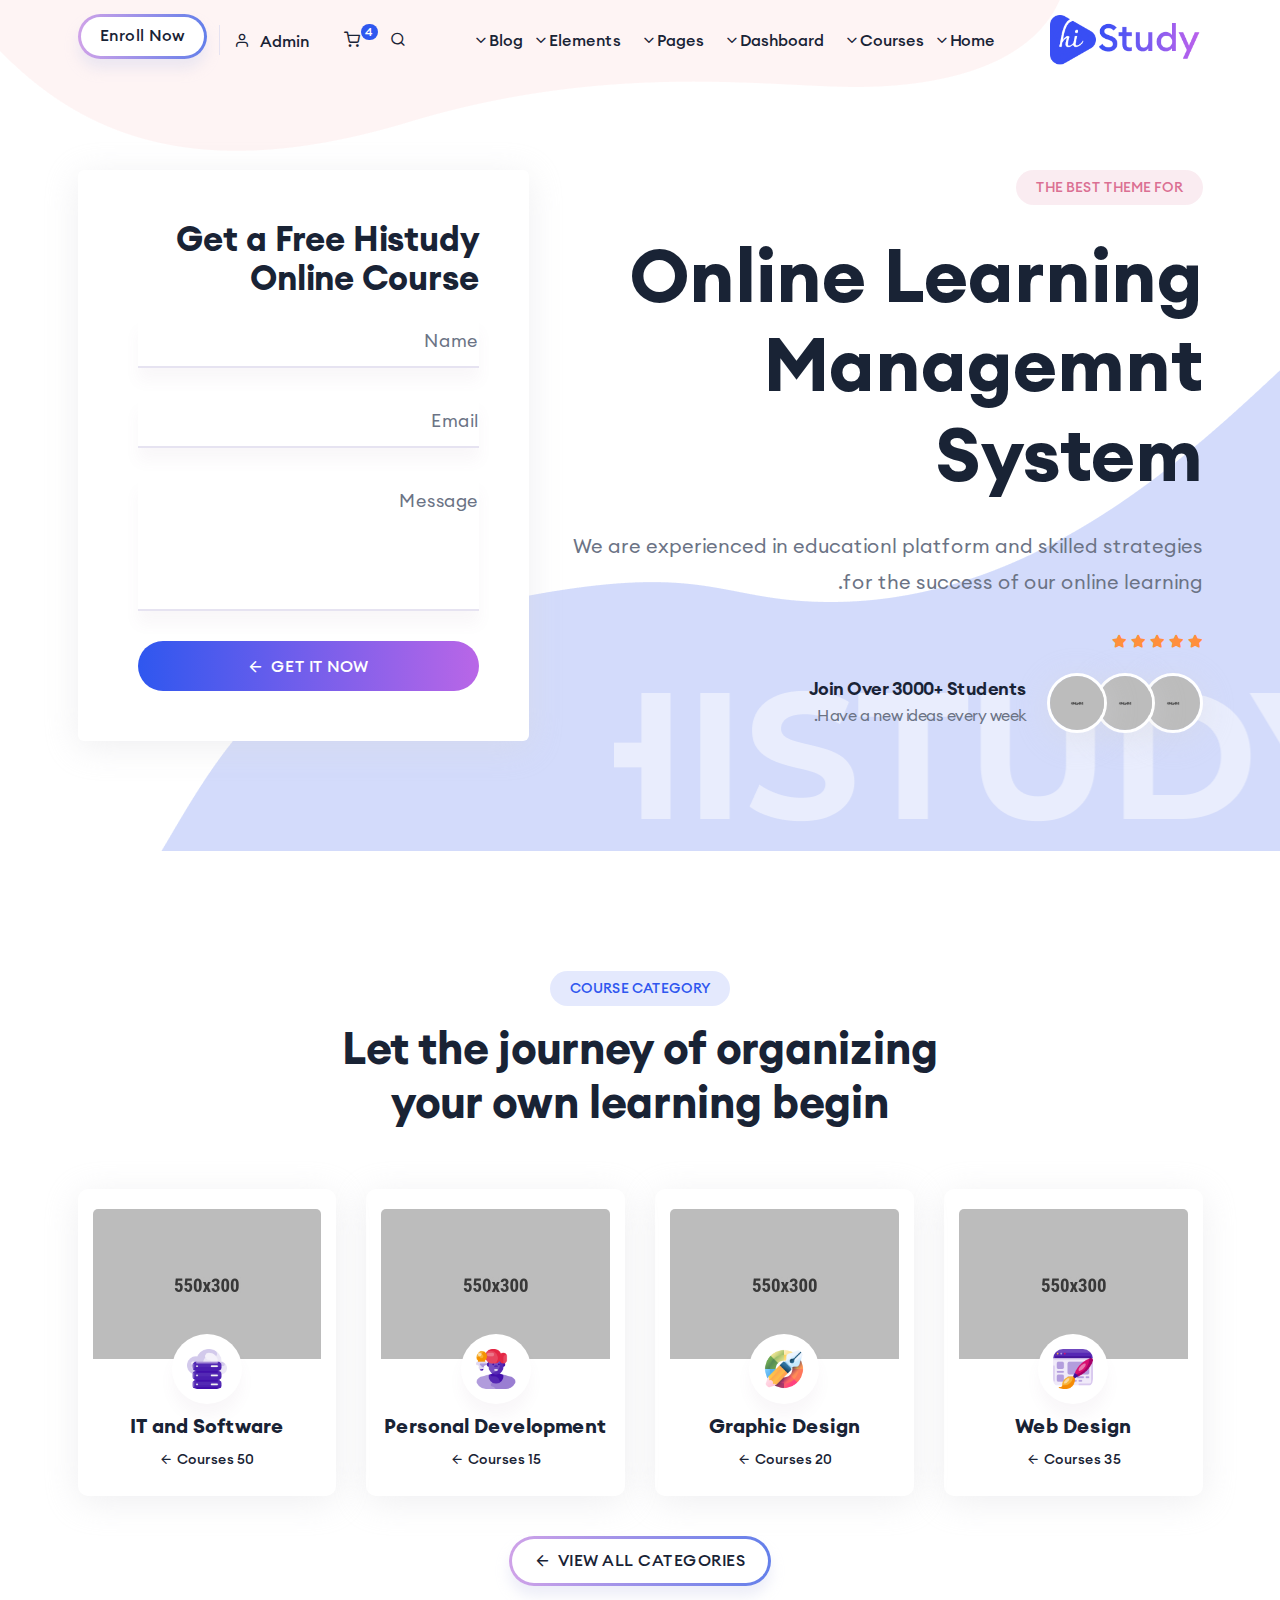
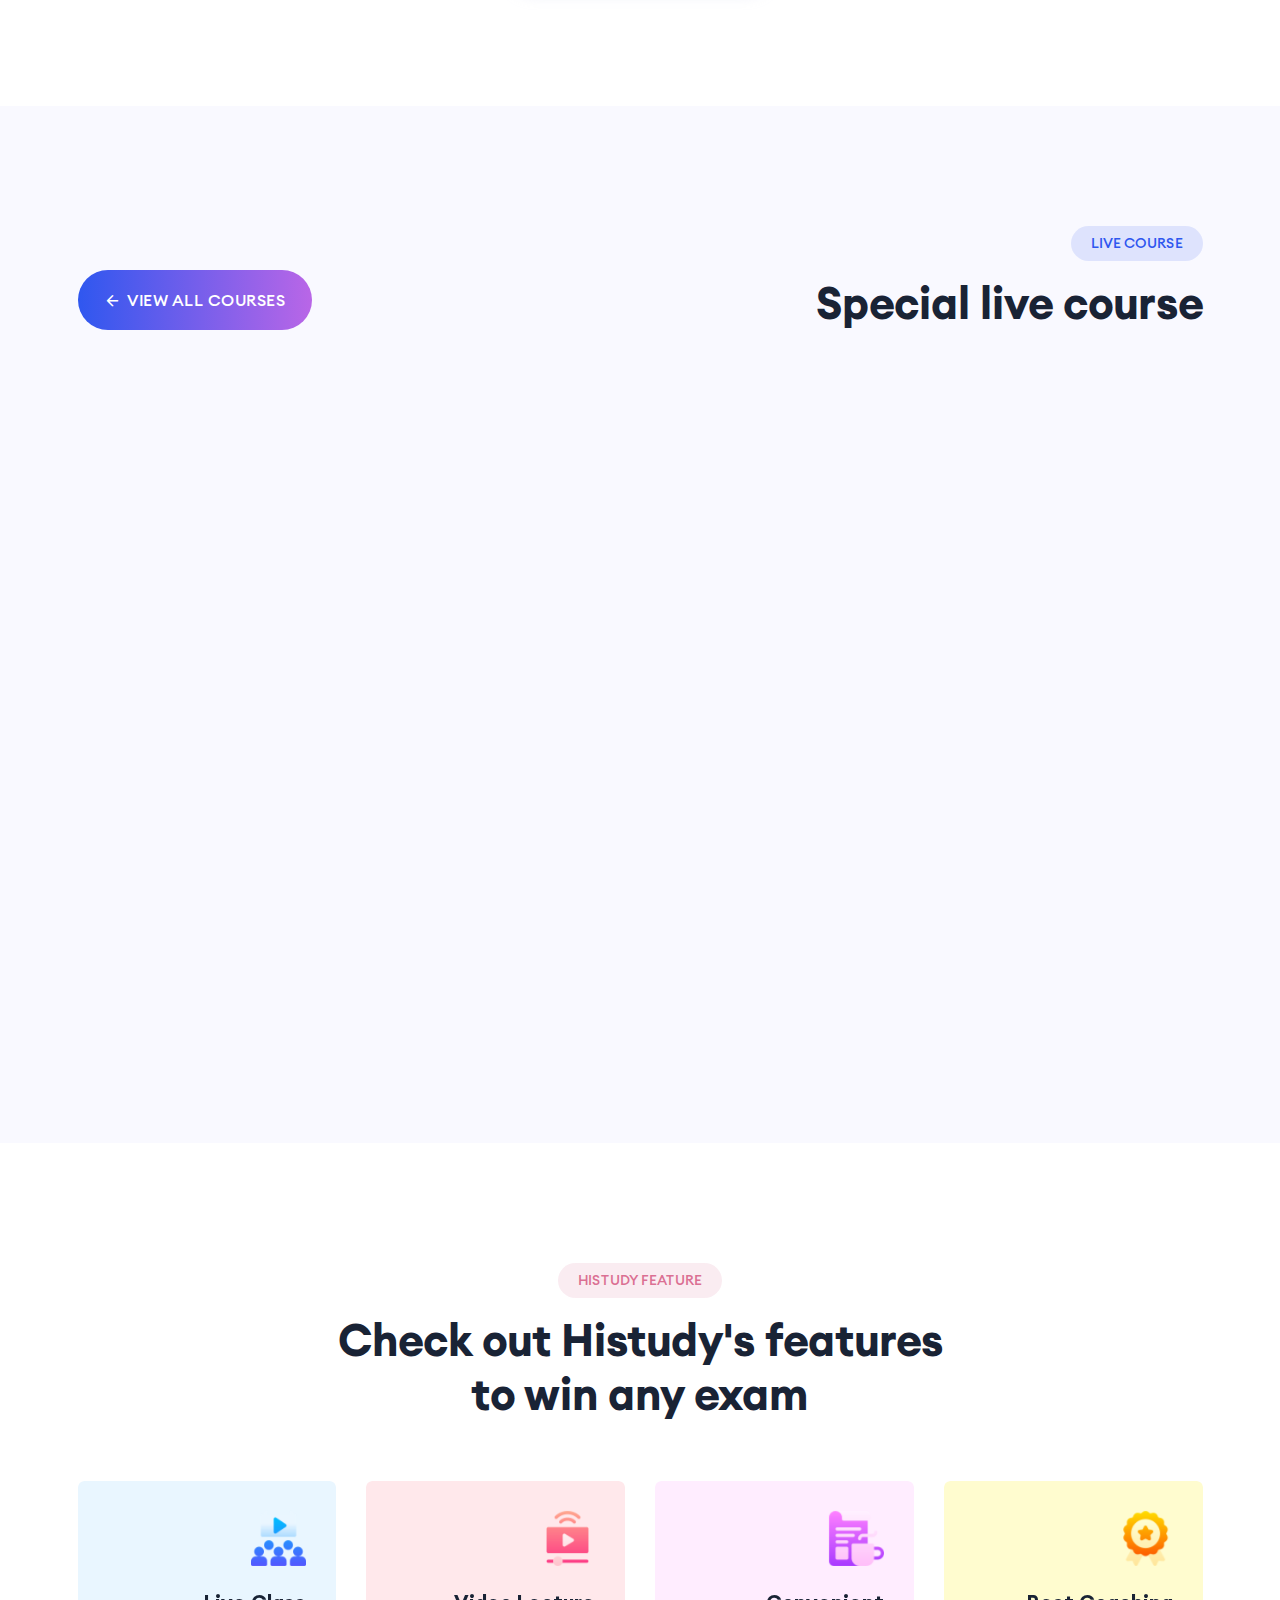
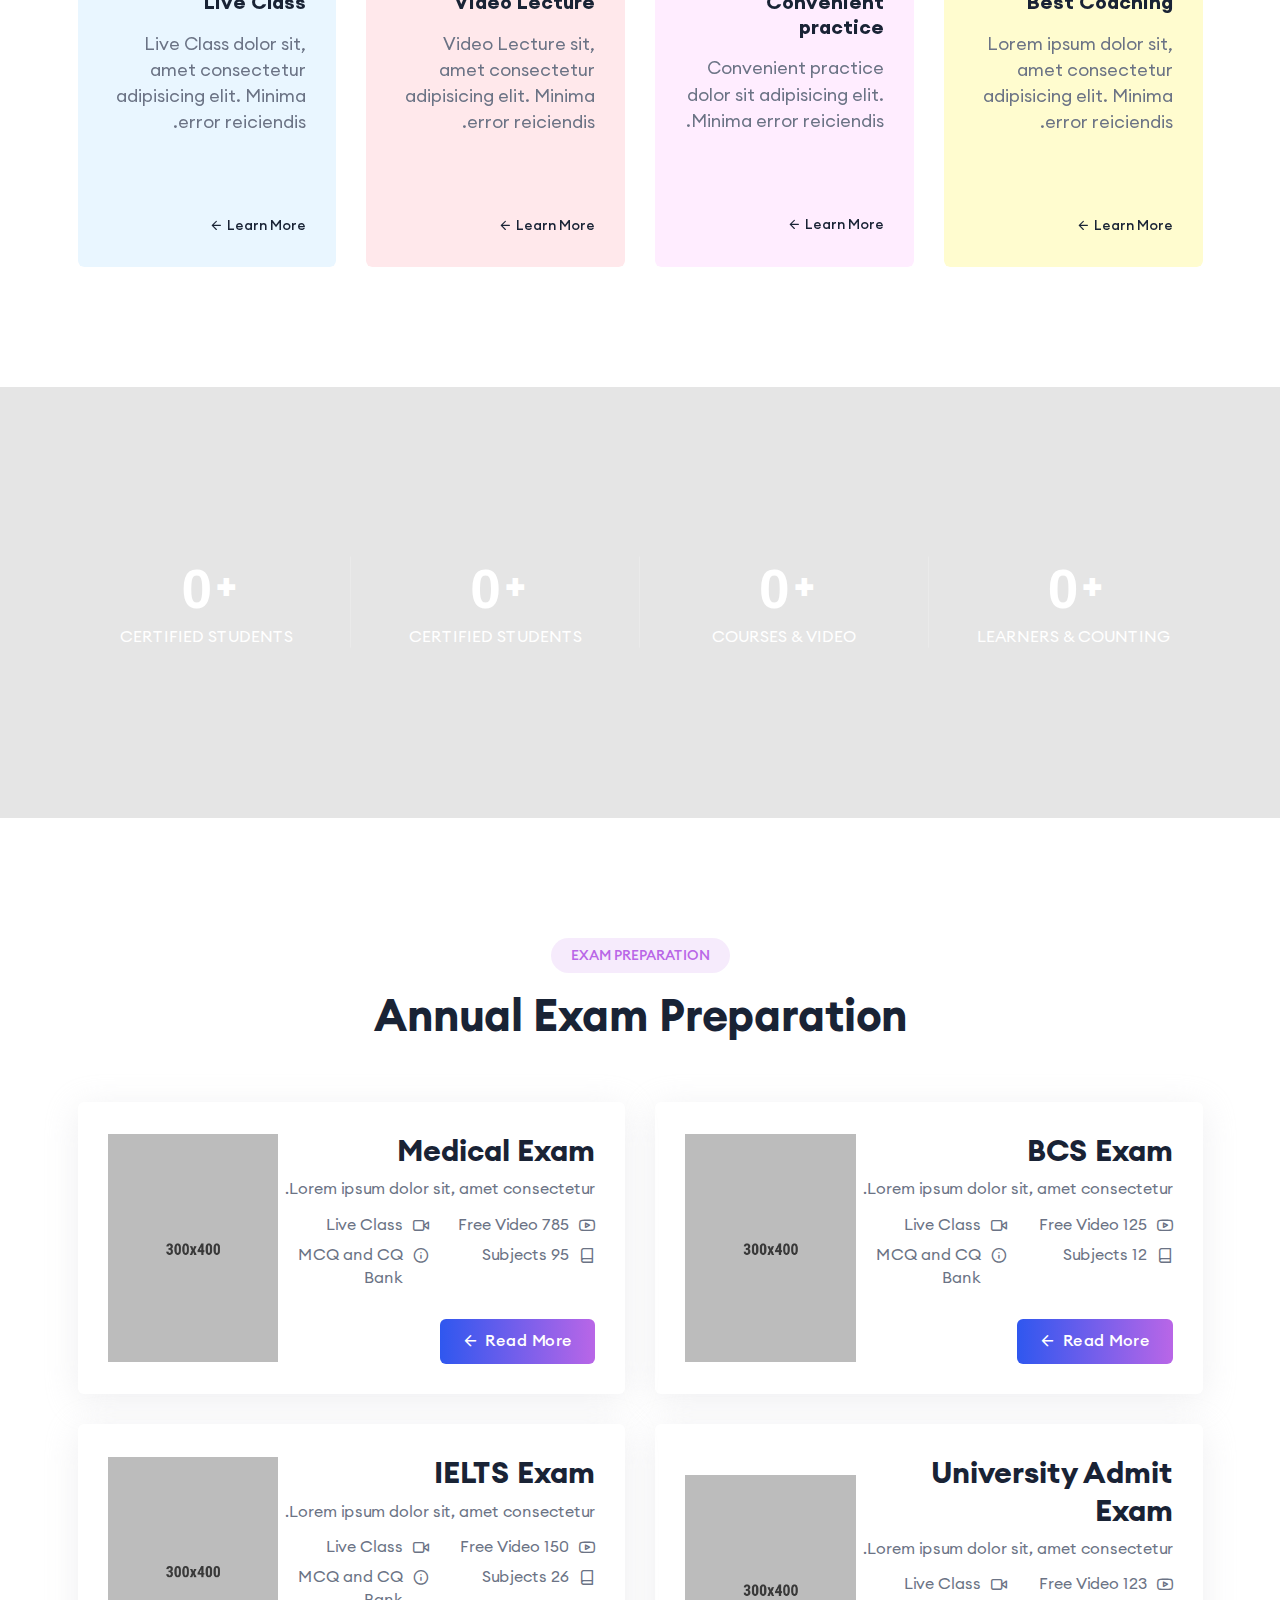
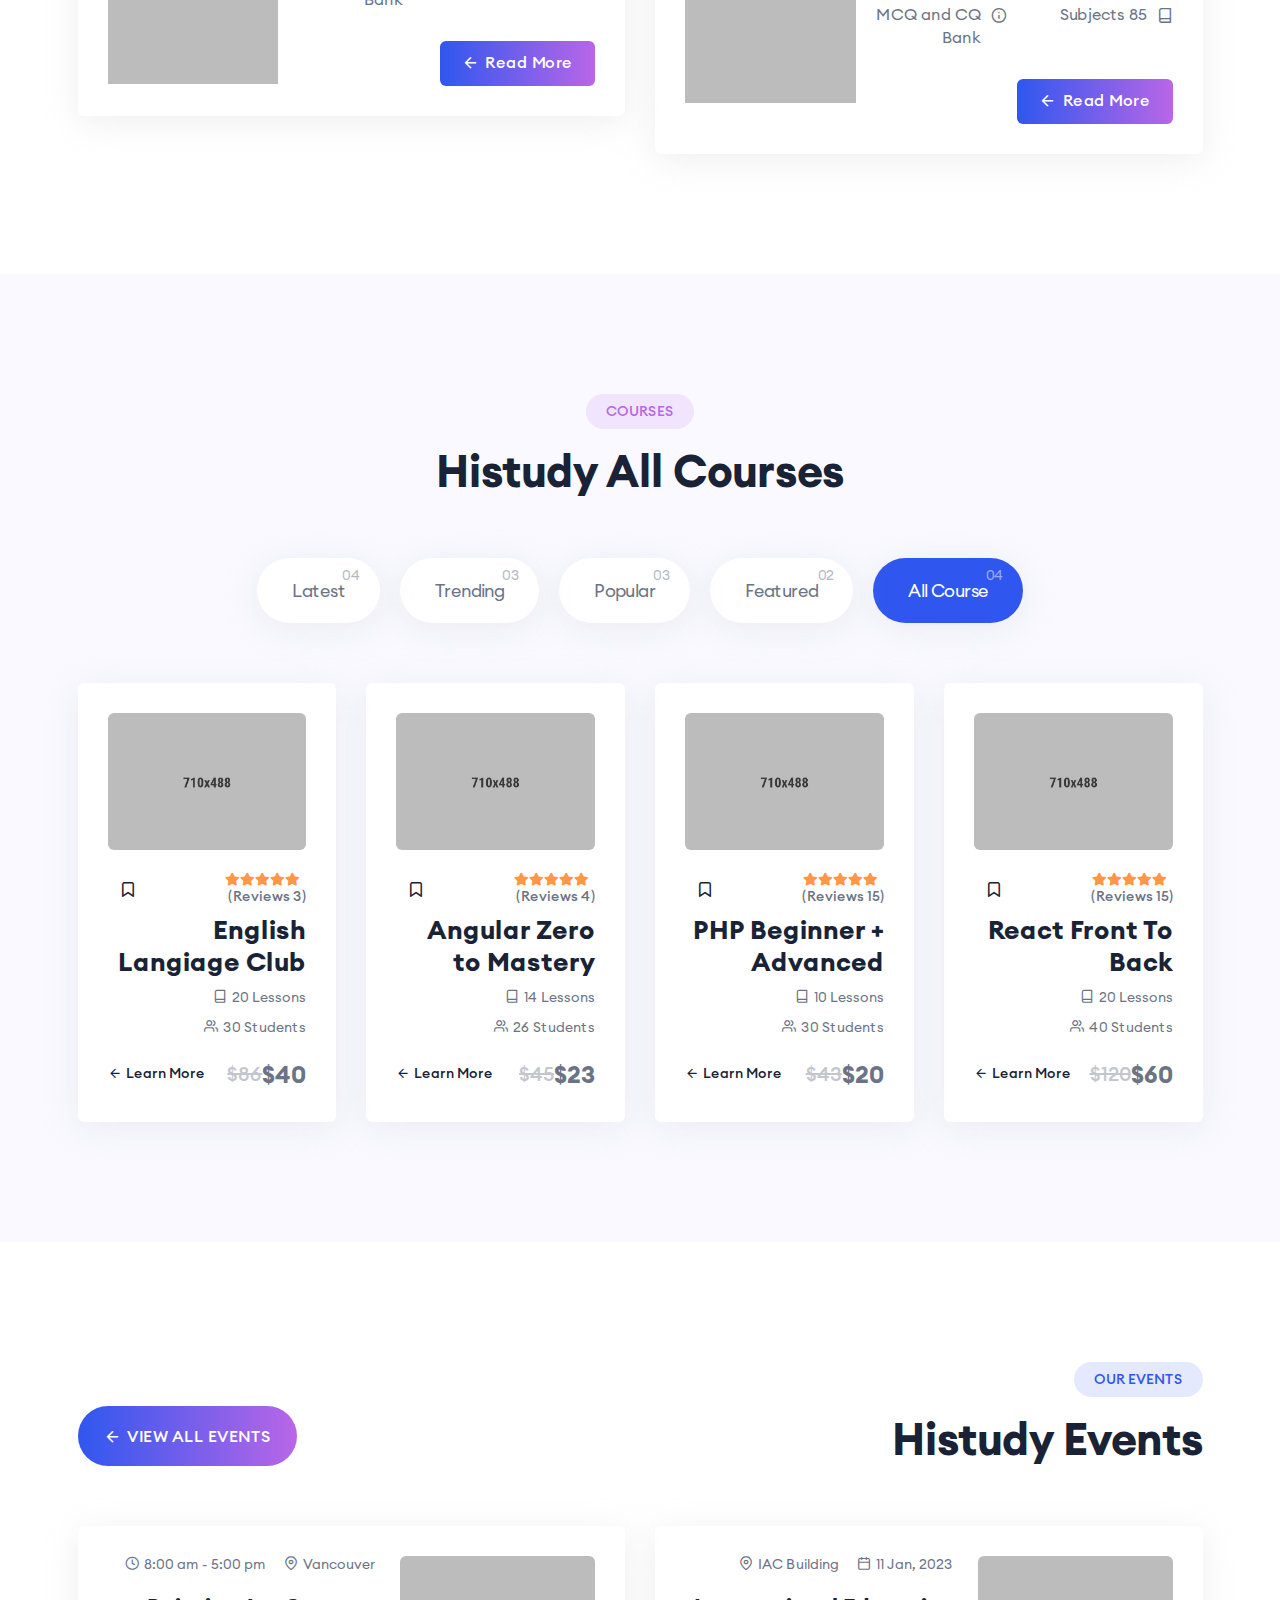
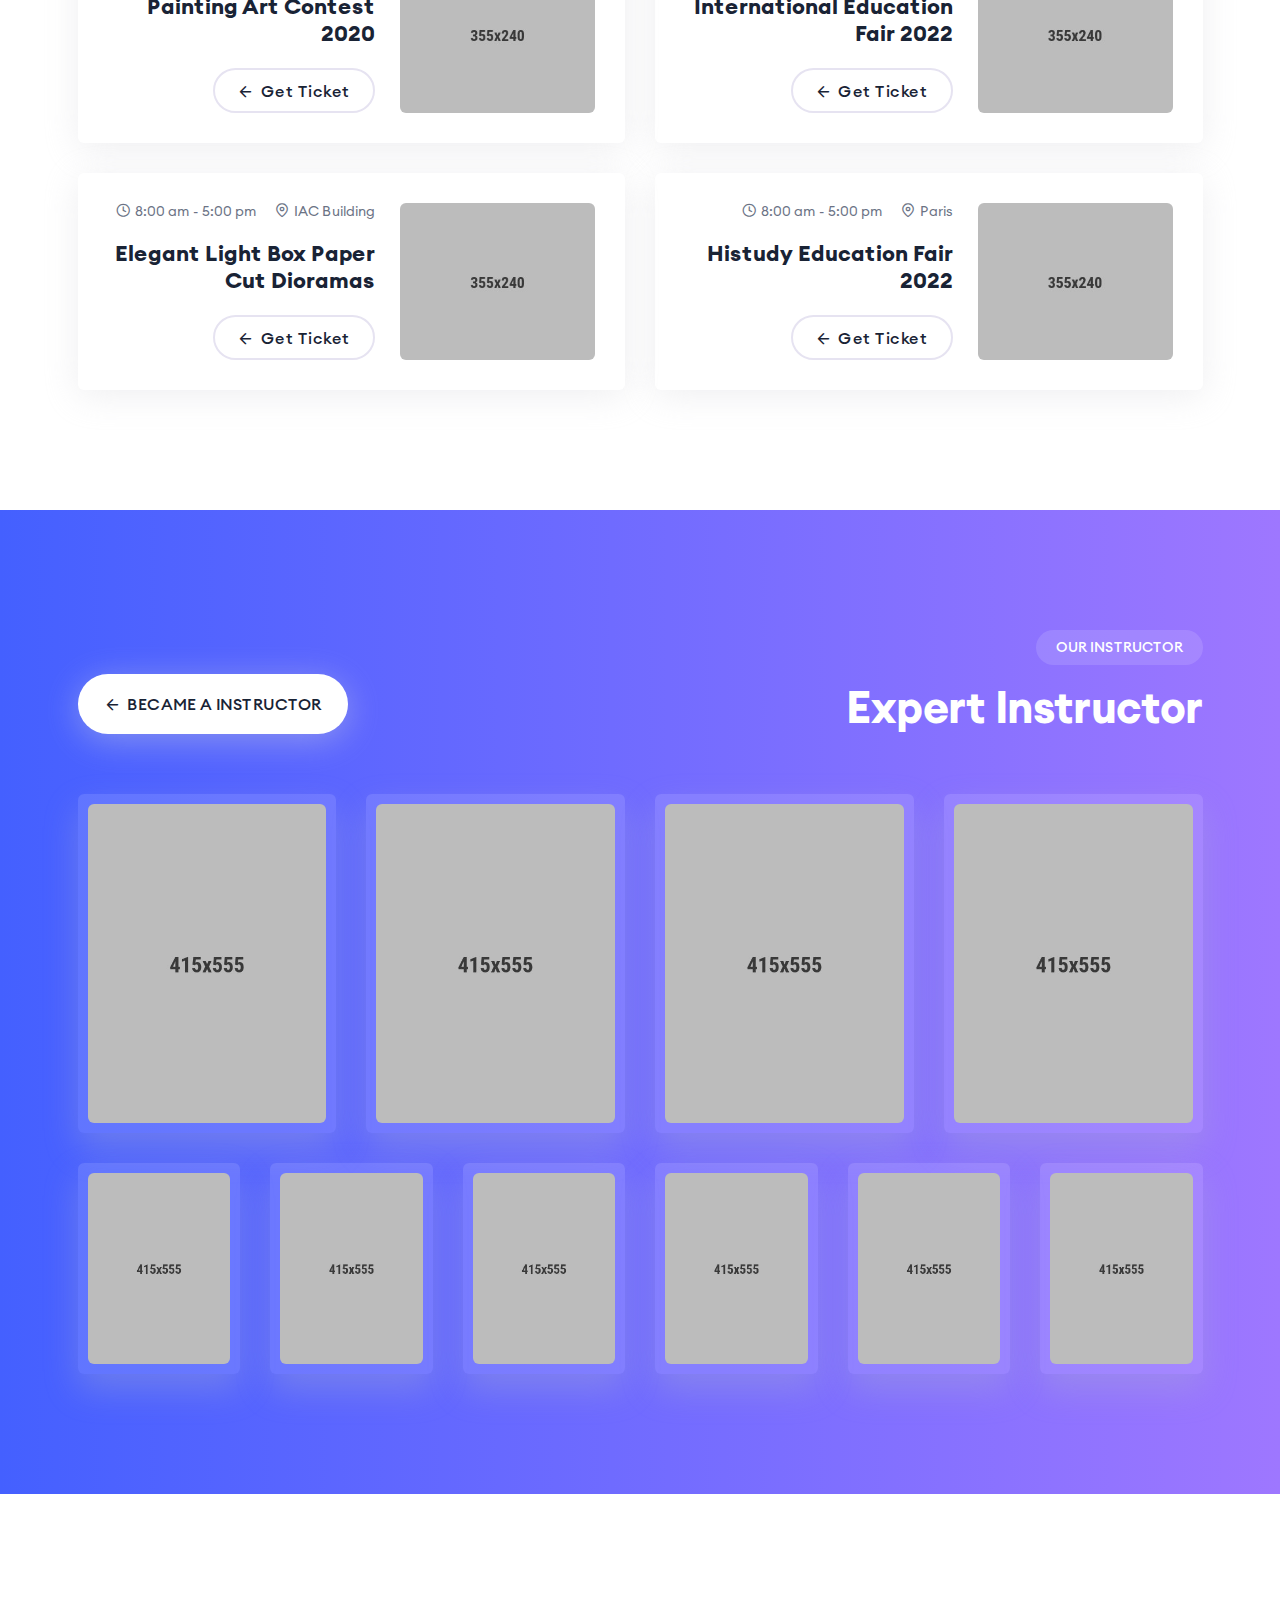
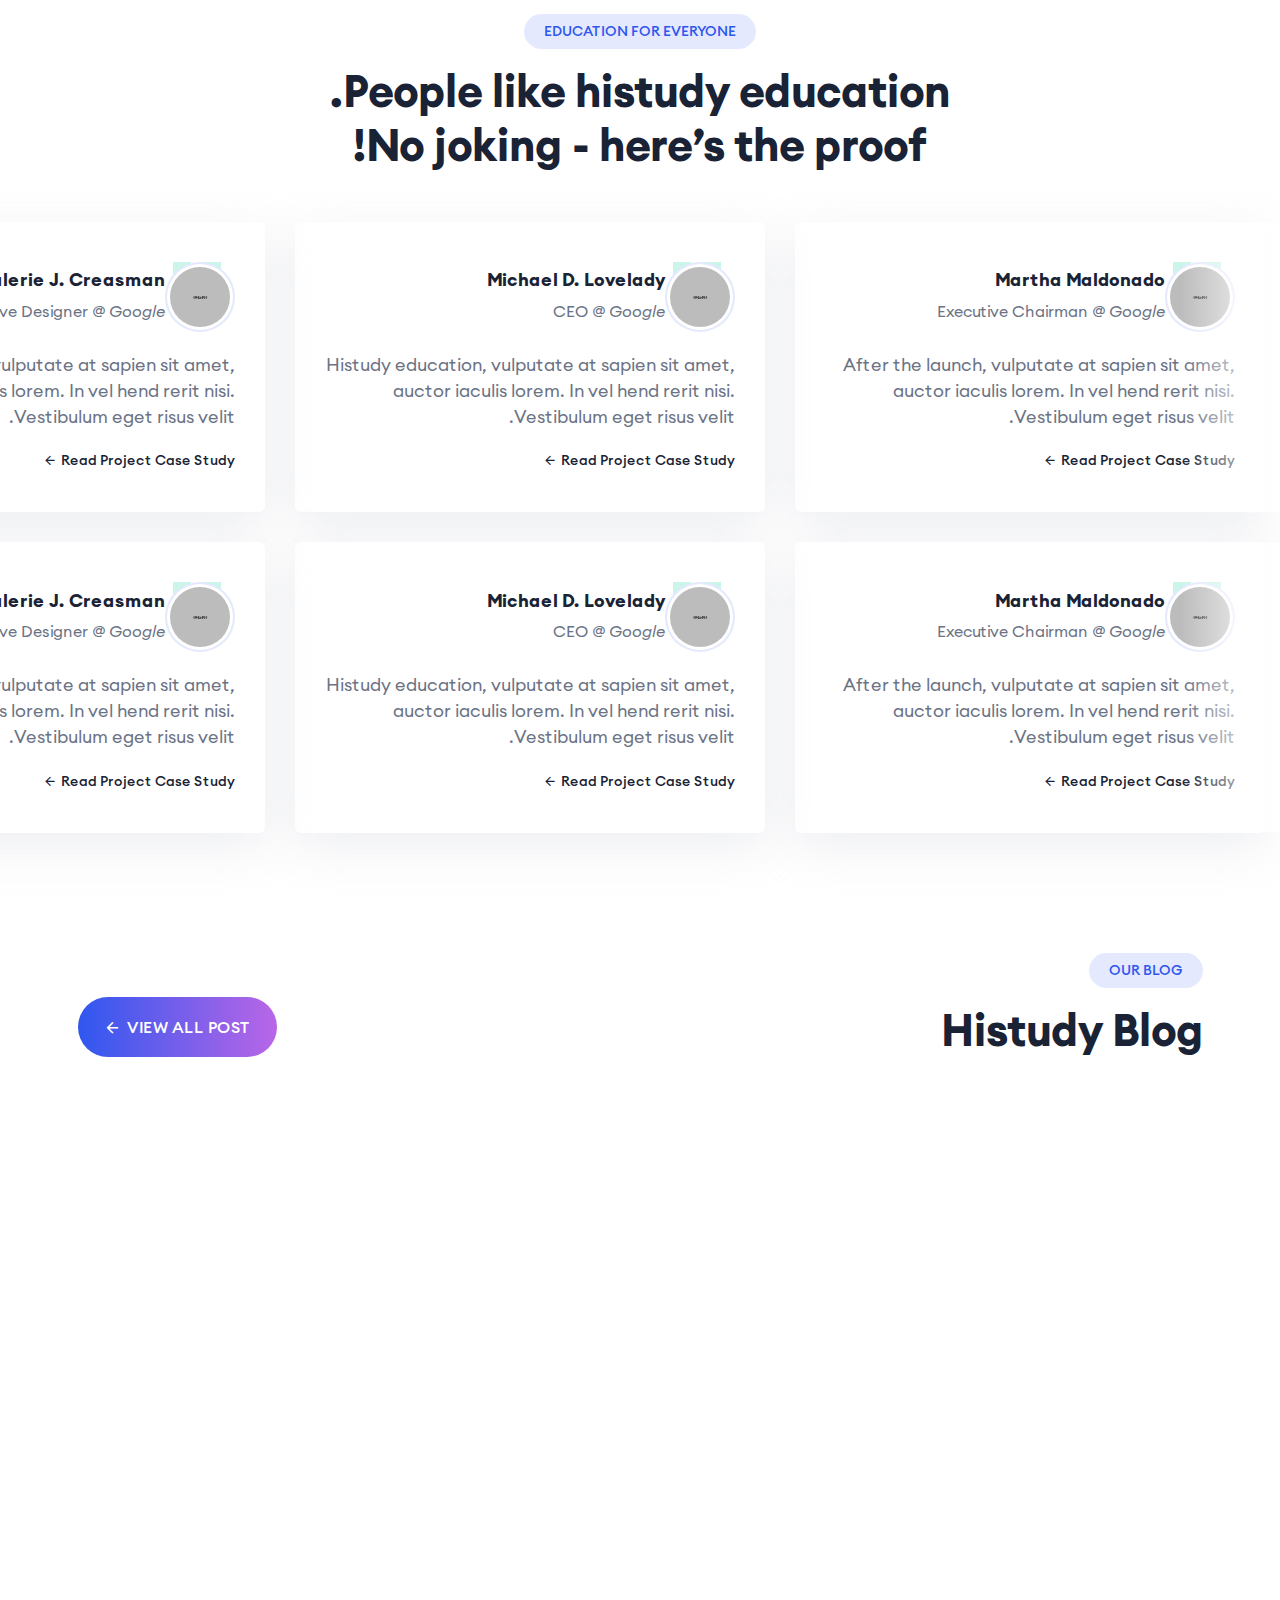
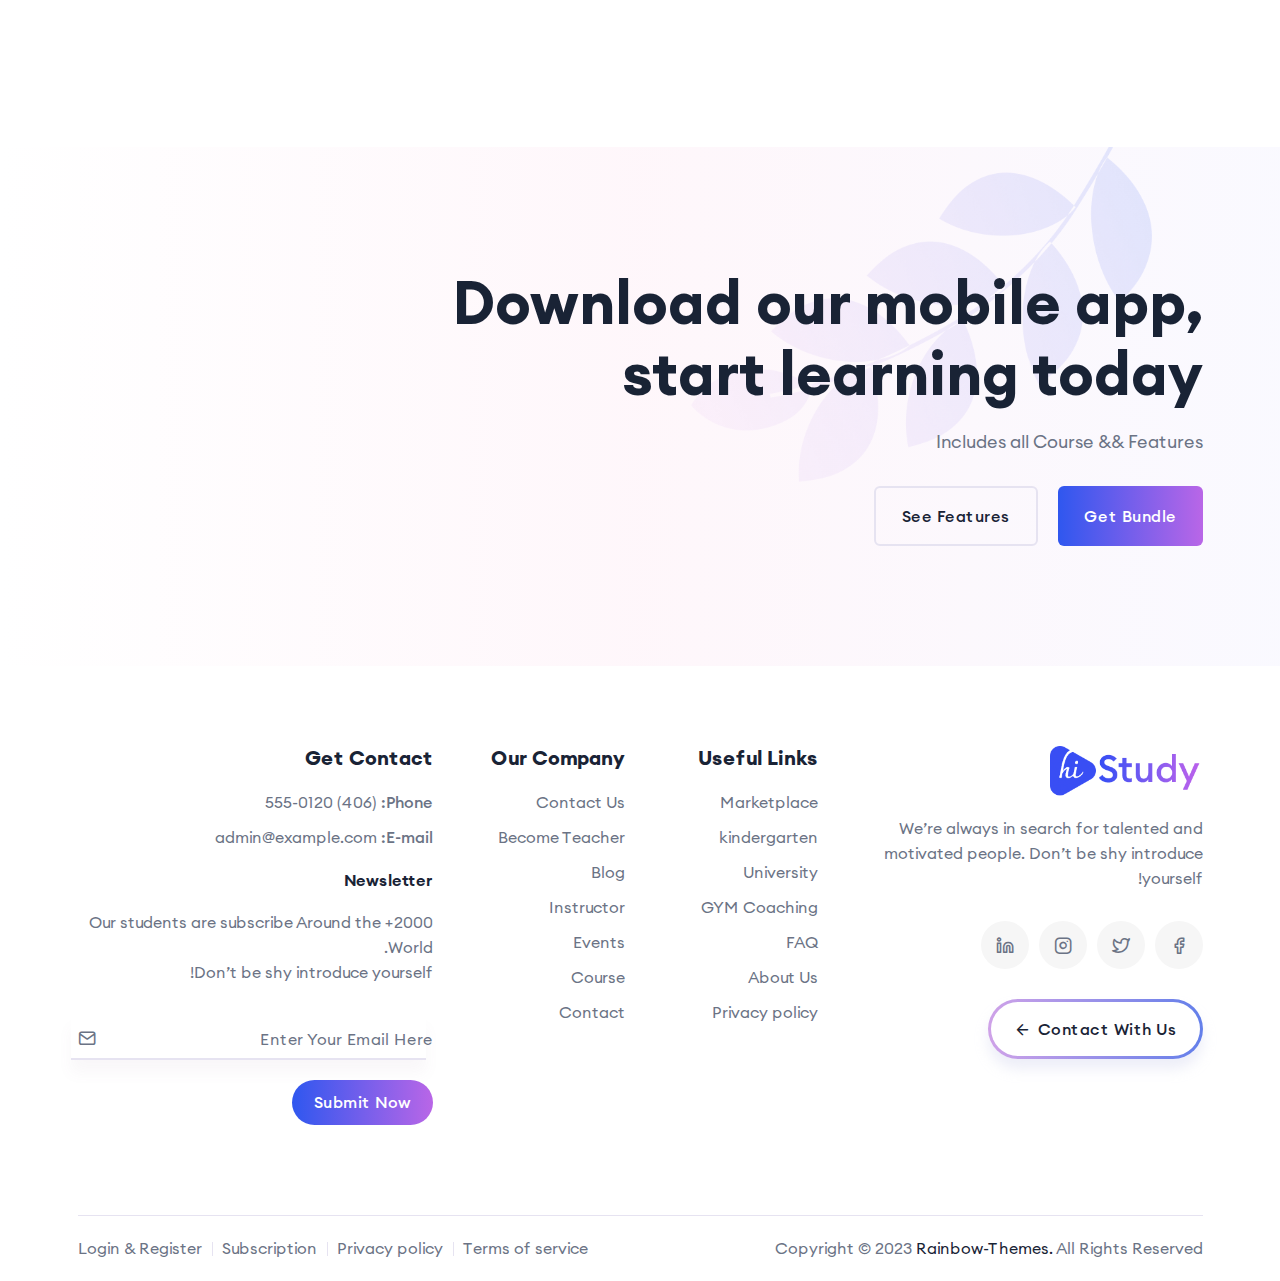
<file: 03-online-school.html>
<!DOCTYPE html>
<html lang="en">

<head>
    <meta charset="utf-8">
    <meta http-equiv="x-ua-compatible" content="ie=edge">
    <title>Online School - Online Courses & Education Bootstrap5 Template</title>
    <meta name="robots" content="noindex, follow" />
    <meta name="description" content="">
    <meta name="viewport" content="width=device-width, initial-scale=1, shrink-to-fit=no">

    <!-- Favicon -->
    <link rel="shortcut icon" type="image/x-icon" href="assets/images/favicon.png">

    <!-- CSS
	============================================ -->
    <link rel="stylesheet" href="assets/css/vendor/bootstrap.min.css">
    <link rel="stylesheet" href="assets/css/vendor/slick.css">
    <link rel="stylesheet" href="assets/css/vendor/slick-theme.css">
    <link rel="stylesheet" href="assets/css/plugins/sal.css">
    <link rel="stylesheet" href="assets/css/plugins/feather.css">
    <link rel="stylesheet" href="assets/css/plugins/fontawesome.min.css">
    <link rel="stylesheet" href="assets/css/plugins/euclid-circulara.css">
    <link rel="stylesheet" href="assets/css/plugins/swiper.css">
    <link rel="stylesheet" href="assets/css/plugins/magnify.css">
    <link rel="stylesheet" href="assets/css/plugins/odometer.css">
    <link rel="stylesheet" href="assets/css/plugins/animation.css">
    <link rel="stylesheet" href="assets/css/plugins/bootstrap-select.min.css">
    <link rel="stylesheet" href="assets/css/plugins/jquery-ui.css">
    <link rel="stylesheet" href="assets/css/plugins/magnigy-popup.min.css">
    <link rel="stylesheet" href="assets/css/style.css">
    <link rel="stylesheet" href="assets/css/rtl-style.css">
</head>

<body class="rbt-header-sticky">
    <!-- Start Header Area -->
    <header class="rbt-header rbt-header-10 rbt-transparent-header">
        <div class="rbt-sticky-placeholder"></div>
        <div class="rbt-header-wrapper  header-not-transparent header-sticky">
            <div class="container">
                <div class="mainbar-row rbt-navigation-center align-items-center">
                    <div class="header-left rbt-header-content">
                        <div class="header-info">
                            <div class="logo">
                                <a href="index.html">
                                    <img src="assets/images/logo/logo.png" alt="Education Logo Images">
                                </a>
                            </div>
                        </div>
                    </div>
                    <div class="rbt-main-navigation d-none d-xl-block">
                        <nav class="mainmenu-nav">
                            <ul class="mainmenu">
                                <li class="with-megamenu has-menu-child-item position-static">
                                    <a href="#">Home <i class="feather-chevron-down"></i></a>
                                    <!-- Start Mega Menu  -->
                                    <div class="rbt-megamenu menu-skin-dark">
                                        <div class="wrapper">
                                            <div class="row row--15 home-plesentation-wrapper single-dropdown-menu-presentation">

                                                <!-- Start Single Demo  -->
                                                <div class="col-lg-12 col-xl-2 col-xxl-2 col-md-12 col-sm-12 col-12 single-mega-item">
                                                    <div class="demo-single">
                                                        <div class="inner">
                                                            <div class="thumbnail">
                                                                <a href="01-main-demo.html"><img src="assets/images/splash/demo/h1.jpg" alt="Demo Images"></a>
                                                            </div>
                                                            <div class="content">
                                                                <h4 class="title"><a href="01-main-demo.html">Home Demo <span class="btn-icon"><i class="feather-arrow-left"></i></span></a></h4>
                                                            </div>
                                                        </div>
                                                    </div>
                                                </div>
                                                <!-- End Single Demo  -->

                                                <!-- Start Single Demo  -->
                                                <div class="col-lg-12 col-xl-2 col-xxl-2 col-md-12 col-sm-12 col-12 single-mega-item">
                                                    <div class="demo-single">
                                                        <div class="inner">
                                                            <div class="thumbnail">
                                                                <a href="12-marketplace.html"><img src="assets/images/splash/demo/h12.jpg" alt="Demo Images"></a>
                                                            </div>
                                                            <div class="content">
                                                                <h4 class="title"><a href="12-marketplace.html">Marketplace <span class="btn-icon"><i class="feather-arrow-left"></i></span></a></h4>
                                                            </div>
                                                        </div>
                                                    </div>
                                                </div>
                                                <!-- End Single Demo  -->
                                                <!-- Start Single Demo  -->
                                                <div class="col-lg-12 col-xl-2 col-xxl-2 col-md-12 col-sm-12 col-12 single-mega-item">
                                                    <div class="demo-single">
                                                        <div class="inner">
                                                            <div class="thumbnail">
                                                                <a href="04-kindergarten.html"><img src="assets/images/splash/demo/h4.jpg" alt="Demo Images"></a>
                                                            </div>
                                                            <div class="content">
                                                                <h4 class="title"><a href="04-kindergarten.html">kindergarten <span class="btn-icon"><i class="feather-arrow-left"></i></span></a></h4>
                                                            </div>
                                                        </div>
                                                    </div>
                                                </div>
                                                <!-- End Single Demo  -->
                                                <!-- Start Single Demo  -->
                                                <div class="col-lg-12 col-xl-2 col-xxl-2 col-md-12 col-sm-12 col-12 single-mega-item">
                                                    <div class="demo-single">
                                                        <div class="inner">
                                                            <div class="thumbnail">
                                                                <a href="13-university-classic.html"><img src="assets/images/splash/demo/h13.jpg" alt="Demo Images"></a>
                                                            </div>
                                                            <div class="content">
                                                                <h4 class="title"><a href="13-university-classic.html">University Classic <span class="btn-icon"><i class="feather-arrow-left"></i></span></a></h4>
                                                            </div>
                                                        </div>
                                                    </div>
                                                </div>
                                                <!-- End Single Demo  -->

                                                <!-- Start Single Demo  -->
                                                <div class="col-lg-12 col-xl-2 col-xxl-2 col-md-12 col-sm-12 col-12 single-mega-item">
                                                    <div class="demo-single">
                                                        <div class="inner">
                                                            <div class="thumbnail">
                                                                <a href="14-home-elegant.html"><img src="assets/images/splash/demo/h14.jpg" alt="Demo Images"></a>
                                                            </div>
                                                            <div class="content">
                                                                <h4 class="title"><a href="14-home-elegant.html">Home Elegant <span class="btn-icon"><i class="feather-arrow-left"></i></span></a></h4>
                                                            </div>
                                                        </div>
                                                    </div>
                                                </div>
                                                <!-- End Single Demo  -->

                                                <!-- Start Single Demo  -->
                                                <div class="col-lg-12 col-xl-2 col-xxl-2 col-md-12 col-sm-12 col-12 single-mega-item">
                                                    <div class="demo-single">
                                                        <div class="inner">
                                                            <div class="thumbnail">
                                                                <a href="09-gym-coaching.html"><img src="assets/images/splash/demo/h9.jpg" alt="Demo Images"></a>
                                                            </div>
                                                            <div class="content">
                                                                <h4 class="title"><a href="09-gym-coaching.html">Gym Coaching <span class="btn-icon"><i class="feather-arrow-left"></i></span></a></h4>
                                                            </div>
                                                        </div>
                                                    </div>
                                                </div>
                                                <!-- End Single Demo  -->

                                                <!-- Start Single Demo  -->
                                                <div class="col-lg-12 col-xl-2 col-xxl-2 col-md-12 col-sm-12 col-12 single-mega-item">
                                                    <div class="demo-single">
                                                        <div class="inner">
                                                            <div class="thumbnail">
                                                                <a href="03-online-school.html"><img src="assets/images/splash/demo/h3.jpg" alt="Demo Images"></a>
                                                            </div>
                                                            <div class="content">
                                                                <h4 class="title"><a href="03-online-school.html">Online School <span class="btn-icon"><i class="feather-arrow-left"></i></span></a></h4>
                                                            </div>
                                                        </div>
                                                    </div>
                                                </div>
                                                <!-- End Single Demo  -->

                                                <!-- Start Single Demo  -->
                                                <div class="col-lg-12 col-xl-2 col-xxl-2 col-md-12 col-sm-12 col-12 single-mega-item">
                                                    <div class="demo-single">
                                                        <div class="inner">
                                                            <div class="thumbnail">
                                                                <a href="06-university-status.html"><img src="assets/images/splash/demo/h6.jpg" alt="Demo Images"></a>
                                                            </div>
                                                            <div class="content">
                                                                <h4 class="title"><a href="06-university-status.html">University Status <span class="btn-icon"><i class="feather-arrow-left"></i></span></a></h4>
                                                            </div>
                                                        </div>
                                                    </div>
                                                </div>
                                                <!-- End Single Demo  -->

                                                <!-- Start Single Demo  -->
                                                <div class="col-lg-12 col-xl-2 col-xxl-2 col-md-12 col-sm-12 col-12 single-mega-item">
                                                    <div class="demo-single">
                                                        <div class="inner">
                                                            <div class="thumbnail">
                                                                <a href="15-home-technology.html"><img src="assets/images/splash/demo/h15.jpg" alt="Demo Images"></a>
                                                            </div>
                                                            <div class="content">
                                                                <h4 class="title"><a href="15-home-technology.html">Home Technology <span class="btn-icon"><i class="feather-arrow-left"></i></span></a></h4>
                                                            </div>
                                                        </div>
                                                    </div>
                                                </div>
                                                <!-- End Single Demo  -->

                                                <!-- Start Single Demo  -->
                                                <div class="col-lg-12 col-xl-2 col-xxl-2 col-md-12 col-sm-12 col-12 single-mega-item">
                                                    <div class="demo-single">
                                                        <div class="inner">
                                                            <div class="thumbnail">
                                                                <a href="07-instructor-portfolio.html"><img src="assets/images/splash/demo/h7.jpg" alt="Demo Images"></a>
                                                            </div>
                                                            <div class="content">
                                                                <h4 class="title"><a href="07-instructor-portfolio.html">Instructor Portfolio <span class="btn-icon"><i class="feather-arrow-left"></i></span></a></h4>
                                                            </div>
                                                        </div>
                                                    </div>
                                                </div>
                                                <!-- End Single Demo  -->

                                                <!-- Start Single Demo  -->
                                                <div class="col-lg-12 col-xl-2 col-xxl-2 col-md-12 col-sm-12 col-12 single-mega-item">
                                                    <div class="demo-single">
                                                        <div class="inner">
                                                            <div class="thumbnail">
                                                                <a href="08-language-academy.html"><img src="assets/images/splash/demo/h8.jpg" alt="Demo Images"></a>
                                                            </div>
                                                            <div class="content">
                                                                <h4 class="title"><a href="08-language-academy.html">Language Academy <span class="btn-icon"><i class="feather-arrow-left"></i></span></a></h4>
                                                            </div>
                                                        </div>
                                                    </div>
                                                </div>
                                                <!-- End Single Demo  -->

                                                <!-- Start Single Demo  -->
                                                <div class="col-lg-12 col-xl-2 col-xxl-2 col-md-12 col-sm-12 col-12 single-mega-item">
                                                    <div class="demo-single">
                                                        <div class="inner">
                                                            <div class="thumbnail">
                                                                <a href="11-single-course.html"><img src="assets/images/splash/demo/h11.jpg" alt="Demo Images"></a>
                                                            </div>
                                                            <div class="content">
                                                                <h4 class="title"><a href="11-single-course.html">Single Course <span class="btn-icon"><i class="feather-arrow-left"></i></span></a></h4>
                                                            </div>
                                                        </div>
                                                    </div>
                                                </div>
                                                <!-- End Single Demo  -->

                                                <!-- Start Single Demo  -->
                                                <div class="col-lg-12 col-xl-2 col-xxl-2 col-md-12 col-sm-12 col-12 single-mega-item">
                                                    <div class="demo-single">
                                                        <div class="inner">
                                                            <div class="thumbnail">
                                                                <a href="10-online-course.html"><img src="assets/images/splash/demo/h10.jpg" alt="Demo Images"></a>
                                                            </div>
                                                            <div class="content">
                                                                <h4 class="title"><a href="10-online-course.html">Online Course <span class="btn-icon"><i class="feather-arrow-left"></i></span></a></h4>
                                                            </div>
                                                        </div>
                                                    </div>
                                                </div>
                                                <!-- End Single Demo  -->

                                                <!-- Start Single Demo  -->
                                                <div class="col-lg-12 col-xl-2 col-xxl-2 col-md-12 col-sm-12 col-12 single-mega-item">
                                                    <div class="demo-single">
                                                        <div class="inner">
                                                            <div class="thumbnail">
                                                                <a href="05-classic-lms.html"><img src="assets/images/splash/demo/h5.jpg" alt="Demo Images"></a>
                                                            </div>
                                                            <div class="content">
                                                                <h4 class="title"><a href="05-classic-lms.html">Classic Lms <span class="btn-icon"><i class="feather-arrow-left"></i></span></a></h4>
                                                            </div>
                                                        </div>
                                                    </div>
                                                </div>
                                                <!-- End Single Demo  -->

                                                <!-- Start Single Demo  -->
                                                <div class="col-lg-12 col-xl-2 col-xxl-2 col-md-12 col-sm-12 col-12 single-mega-item">
                                                    <div class="demo-single">
                                                        <div class="inner">
                                                            <div class="thumbnail">
                                                                <a href="02-course-school.html"><img src="assets/images/splash/demo/h2.jpg" alt="Demo Images"></a>
                                                            </div>
                                                            <div class="content">
                                                                <h4 class="title"><a href="02-course-school.html">Course School <span class="btn-icon"><i class="feather-arrow-left"></i></span></a></h4>
                                                            </div>
                                                        </div>
                                                    </div>
                                                </div>
                                                <!-- End Single Demo  -->

                                                <!-- Start Single Demo  -->
                                                <div class="col-lg-12 col-xl-2 col-xxl-2 col-md-12 col-sm-12 col-12 single-mega-item coming-soon">
                                                    <div class="demo-single">
                                                        <div class="inner">
                                                            <div class="thumbnail">
                                                                <a href="#"><img src="assets/images/splash/demo/coming-soon-1.png" alt="Demo Images"></a>
                                                            </div>
                                                            <div class="content">
                                                                <h4 class="title"><a href="#">Coming Soon <span class="btn-icon"><i class="feather-arrow-left"></i></span></a></h4>
                                                            </div>
                                                        </div>
                                                    </div>
                                                </div>
                                                <!-- End Single Demo  -->

                                                <!-- Start Single Demo  -->
                                                <div class="col-lg-12 col-xl-2 col-xxl-2 col-md-12 col-sm-12 col-12 single-mega-item coming-soon">
                                                    <div class="demo-single">
                                                        <div class="inner">
                                                            <div class="thumbnail">
                                                                <a href="#"><img src="assets/images/splash/demo/coming-soon-2.png" alt="Demo Images"></a>
                                                            </div>
                                                            <div class="content">
                                                                <h4 class="title"><a href="#">Coming Soon 2 <span class="btn-icon"><i class="feather-arrow-left"></i></span></a></h4>
                                                            </div>
                                                        </div>
                                                    </div>
                                                </div>
                                                <!-- End Single Demo  -->

                                                <!-- Start Single Demo  -->
                                                <div class="col-lg-12 col-xl-2 col-xxl-2 col-md-12 col-sm-12 col-12 single-mega-item coming-soon">
                                                    <div class="demo-single">
                                                        <div class="inner">
                                                            <div class="thumbnail">
                                                                <a href="#"><img src="assets/images/splash/demo/coming-soon-3.png" alt="Demo Images"></a>
                                                            </div>
                                                            <div class="content">
                                                                <h4 class="title"><a href="#">Coming Soon 3 <span class="btn-icon"><i class="feather-arrow-left"></i></span></a></h4>
                                                            </div>
                                                        </div>
                                                    </div>
                                                </div>
                                                <!-- End Single Demo  -->
                                            </div>

                                            <div class="load-demo-btn text-center">
                                                <a class="rbt-btn-link color-white" href="#">Scroll to view more <svg xmlns="http://www.w3.org/2000/svg" width="16" height="16" fill="currentColor" class="bi bi-arrow-down-up" viewBox="0 0 16 16">
                                                        <path fill-rule="evenodd" d="M11.5 15a.5.5 0 0 0 .5-.5V2.707l3.146 3.147a.5.5 0 0 0 .708-.708l-4-4a.5.5 0 0 0-.708 0l-4 4a.5.5 0 1 0 .708.708L11 2.707V14.5a.5.5 0 0 0 .5.5zm-7-14a.5.5 0 0 1 .5.5v11.793l3.146-3.147a.5.5 0 0 1 .708.708l-4 4a.5.5 0 0 1-.708 0l-4-4a.5.5 0 0 1 .708-.708L4 13.293V1.5a.5.5 0 0 1 .5-.5z" />
                                                    </svg></a>
                                            </div>
                                        </div>
                                    </div>
                                    <!-- End Mega Menu  -->
                                </li>

                                <li class="with-megamenu has-menu-child-item">
                                    <a href="#">Courses <i class="feather-chevron-down"></i></a>
                                    <!-- Start Mega Menu  -->
                                    <div class="rbt-megamenu grid-item-2">
                                        <div class="wrapper">
                                            <div class="row">
                                                <div class="col-lg-12">
                                                    <div class="mega-top-banner">
                                                        <div class="content">
                                                            <h4 class="title">Developer hub</h4>
                                                            <p class="description">Start building fast, with code samples, key resources and more.</p>
                                                        </div>
                                                    </div>
                                                </div>
                                            </div>
                                            <div class="row row--15">
                                                <div class="col-lg-12 col-xl-6 col-xxl-6 single-mega-item">
                                                    <h3 class="rbt-short-title">Course Layout</h3>
                                                    <ul class="mega-menu-item">
                                                        <li><a href="course-filter-one-toggle.html">Filter One Toggle</a></li>
                                                        <li><a href="course-filter-one-open.html">Filter One Open</a></li>
                                                        <li><a href="course-filter-two-toggle.html">Filter Two Toggle</a></li>
                                                        <li><a href="course-filter-two-open.html">Filter Two Open</a></li>
                                                        <li><a href="course-with-tab.html">Course With Tab</a></li>
                                                        <li><a href="course-with-tab-two.html">Course With Tab Two</a></li>
                                                    </ul>
                                                </div>
                                                <div class="col-lg-12 col-xl-6 col-xxl-6 single-mega-item">
                                                    <h3 class="rbt-short-title">Course Layout</h3>
                                                    <ul class="mega-menu-item">
                                                        <li><a href="course-card-2.html">Course Card Two</a></li>
                                                        <li><a href="course-card-3.html">Course Card Three</a></li>
                                                        <li><a href="course-masonry.html">Course Masonry</a></li>
                                                        <li><a href="course-with-sidebar.html">Course With Sidebar</a></li>
                                                        <li><a href="course-details.html">Course Details</a></li>
                                                        <li><a href="course-details-2.html">Course Details Two</a></li>
                                                    </ul>
                                                </div>
                                            </div>
                                            <div class="row">
                                                <div class="col-lg-12">
                                                    <ul class="nav-quick-access">
                                                        <li><a href="#"><i class="feather-folder-minus"></i> Quick Start Guide</a></li>
                                                        <li><a href="#"><i class="feather-folder-minus"></i> For Open Source</a></li>
                                                        <li><a href="#"><i class="feather-folder-minus"></i> API Status</a></li>
                                                        <li><a href="#"><i class="feather-folder-minus"></i> Support</a></li>
                                                    </ul>
                                                </div>
                                            </div>
                                        </div>
                                    </div>
                                    <!-- End Mega Menu  -->
                                </li>

                                <li class="has-dropdown has-menu-child-item">
                                    <a href="#">Dashboard
                                        <i class="feather-chevron-down"></i>
                                    </a>
                                    <ul class="submenu">
                                        <li class="has-dropdown"><a href="#">Instructor Dashboard</a>
                                            <ul class="submenu">
                                                <li><a href="instructor-dashboard.html">Dashboard</a></li>
                                                <li><a href="instructor-profile.html">Profile</a></li>
                                                <li><a href="instructor-enrolled-courses.html">Enrolled Courses</a></li>
                                                <li><a href="instructor-wishlist.html">Wishlist</a></li>
                                                <li><a href="instructor-reviews.html">Reviews</a></li>
                                                <li><a href="instructor-my-quiz-attempts.html">My Quiz Attempts</a></li>
                                                <li><a href="instructor-order-history.html">Order History</a></li>
                                                <li><a href="instructor-course.html">My Course</a></li>
                                                <li><a href="instructor-announcements.html">Announcements</a></li>
                                                <li><a href="instructor-quiz-attempts.html">Quiz Attempts</a></li>
                                                <li><a href="instructor-assignments.html">Assignments</a></li>
                                                <li><a href="instructor-settings.html">Settings</a></li>
                                            </ul>
                                        </li>
                                        <li class="has-dropdown"><a href="#">Student Dashboard</a>
                                            <ul class="submenu">
                                                <li><a href="student-dashboard.html">Dashboard</a></li>
                                                <li><a href="student-profile.html">Profile</a></li>
                                                <li><a href="student-enrolled-courses.html">Enrolled Courses</a></li>
                                                <li><a href="student-wishlist.html">Wishlist</a></li>
                                                <li><a href="student-reviews.html">Reviews</a></li>
                                                <li><a href="student-my-quiz-attempts.html">My Quiz Attempts</a></li>
                                                <li><a href="student-order-history.html">Order History</a></li>
                                                <li><a href="student-settings.html">Settings</a></li>
                                            </ul>
                                        </li>
                                    </ul>
                                </li>

                                <li class="with-megamenu has-menu-child-item position-static">
                                    <a href="#">Pages <i class="feather-chevron-down"></i></a>
                                    <!-- Start Mega Menu  -->
                                    <div class="rbt-megamenu grid-item-4">
                                        <div class="wrapper">
                                            <div class="row row--15">
                                                <div class="col-lg-12 col-xl-3 col-xxl-3 single-mega-item">
                                                    <h3 class="rbt-short-title">Get Started</h3>
                                                    <ul class="mega-menu-item">
                                                        <li><a href="about-us-01.html">About Us</a></li>
                                                        <li><a href="about-us-02.html">About Us 02</a></li>
                                                        <li><a href="event-grid.html">Event Grid</a></li>
                                                        <li><a href="event-list.html">Event List</a></li>
                                                        <li><a href="event-sidebar.html">Event Sidebar</a></li>
                                                        <li><a href="event-details.html">Event Details</a></li>
                                                        <li><a href="academy-gallery.html">Academy Gallery</a></li>
                                                        <li><a href="admission-guide.html">Admission Guide</a></li>
                                                    </ul>
                                                </div>

                                                <div class="col-lg-12 col-xl-3 col-xxl-3 single-mega-item">
                                                    <h3 class="rbt-short-title">Get Started</h3>
                                                    <ul class="mega-menu-item">
                                                        <li><a href="profile.html">Profile</a></li>
                                                        <li><a href="contact.html">Contact Us</a></li>
                                                        <li><a href="become-a-teacher.html">Become a Teacher</a></li>
                                                        <li><a href="instructor.html">Instructor</a></li>
                                                        <li><a href="faqs.html">FAQS</a></li>
                                                        <li><a href="privacy-policy.html">Privacy Policy</a></li>
                                                        <li><a href="404.html">404 Page</a></li>
                                                        <li><a href="maintenance.html">Maintenance</a></li>
                                                    </ul>
                                                </div>

                                                <div class="col-lg-12 col-xl-3 col-xxl-3 single-mega-item">
                                                    <h3 class="rbt-short-title">Shop Pages</h3>
                                                    <ul class="mega-menu-item">
                                                        <li><a href="shop.html">Shop <span class="rbt-badge-card">Sale Anything</span></a></li>
                                                        <li><a href="single-product.html">Single Product</a></li>
                                                        <li><a href="cart.html">Cart Page</a></li>
                                                        <li><a href="checkout.html">Checkout</a></li>
                                                        <li><a href="wishlist.html">Wishlist Page</a></li>
                                                        <li><a href="my-account.html">My Acount</a></li>
                                                        <li><a href="login.html">Login & Register</a></li>
                                                        <li><a href="subscription.html">Subscription</a></li>
                                                    </ul>
                                                </div>
                                                <div class="col-lg-12 col-xl-3 col-xxl-3 single-mega-item">
                                                    <div class="mega-category-item">
                                                        <!-- Start Single Category  -->
                                                        <div class="nav-category-item">
                                                            <div class="thumbnail">
                                                                <div class="image"><img src="assets/images/course/category-2.png" alt="Course images"></div>
                                                                <a href="course-filter-one-toggle.html">
                                                                    <span>Online Education</span>
                                                                    <i class="feather-chevron-left"></i>
                                                                </a>
                                                            </div>
                                                        </div>
                                                        <!-- End Single Category  -->

                                                        <!-- Start Single Category  -->
                                                        <div class="nav-category-item">
                                                            <div class="thumbnail">
                                                                <div class="image"><img src="assets/images/course/category-1.png" alt="Course images"></div>
                                                                <a href="course-filter-one-toggle.html">
                                                                    <span>Language Club</span>
                                                                    <i class="feather-chevron-left"></i>
                                                                </a>
                                                            </div>
                                                        </div>
                                                        <!-- End Single Category  -->

                                                        <!-- Start Single Category  -->
                                                        <div class="nav-category-item">
                                                            <div class="thumbnail">
                                                                <div class="image"><img src="assets/images/course/category-4.png" alt="Course images"></div>
                                                                <a href="course-filter-one-toggle.html">
                                                                    <span>University Status</span>
                                                                    <i class="feather-chevron-left"></i>
                                                                </a>
                                                            </div>
                                                        </div>
                                                        <!-- End Single Category  -->

                                                        <!-- Start Single Category  -->
                                                        <div class="nav-category-item">
                                                            <div class="thumbnail">
                                                                <a href="course-filter-one-toggle.html">
                                                                    <span>Course School</span>
                                                                    <i class="feather-chevron-left"></i>
                                                                </a>
                                                            </div>
                                                        </div>
                                                        <!-- End Single Category  -->

                                                        <!-- Start Single Category  -->
                                                        <div class="nav-category-item">
                                                            <div class="thumbnail">
                                                                <div class="image"><img src="assets/images/course/category-9.png" alt="Course images"></div>
                                                                <a href="course-filter-one-toggle.html">
                                                                    <span>Academy</span>
                                                                    <i class="feather-chevron-left"></i>
                                                                </a>
                                                            </div>
                                                        </div>
                                                        <!-- End Single Category  -->

                                                    </div>
                                                </div>
                                            </div>
                                        </div>
                                    </div>
                                    <!-- End Mega Menu  -->
                                </li>

                                <li class="with-megamenu has-menu-child-item position-static">
                                    <a href="#">Elements <i class="feather-chevron-down"></i></a>
                                    <!-- Start Mega Menu  -->
                                    <div class="rbt-megamenu grid-item-3">
                                        <div class="wrapper">
                                            <div class="row row--15 single-dropdown-menu-presentation">
                                                <div class="col-lg-4 col-xxl-4 single-mega-item">
                                                    <ul class="mega-menu-item">
                                                        <li><a href="style-guide.html">Style Guide <span class="rbt-badge-card">Hot</span></a></li>
                                                        <li><a href="accordion.html">Accordion</a></li>
                                                        <li><a href="advancetab.html">Advance Tab</a></li>
                                                        <li><a href="brand.html">Brand</a></li>
                                                        <li><a href="button.html">Button</a></li>
                                                        <li><a href="badge.html">Badge</a></li>
                                                        <li><a href="card.html">Card</a></li>
                                                        <li><a href="call-to-action.html">Call To Action</a></li>
                                                    </ul>
                                                </div>

                                                <div class="col-lg-4 col-xxl-4 single-mega-item">
                                                    <ul class="mega-menu-item">
                                                        <li><a href="counterup.html">Counter</a></li>
                                                        <li><a href="category.html">Categories</a></li>
                                                        <li><a href="header.html">Header Style</a></li>
                                                        <li><a href="newsletter.html">Newsletter</a></li>
                                                        <li><a href="team.html">Team</a></li>
                                                        <li><a href="social.html">Social</a></li>
                                                        <li><a href="list-style.html">List Style</a></li>
                                                        <li><a href="gallery.html">Gallery</a></li>
                                                    </ul>
                                                </div>

                                                <div class="col-lg-4 col-xxl-4 single-mega-item">
                                                    <ul class="mega-menu-item">
                                                        <li><a href="pricing.html">Pricing</a></li>
                                                        <li><a href="progressbar.html">Progressbar</a></li>
                                                        <li><a href="testimonial.html">Testimonial</a></li>
                                                        <li><a href="service.html">Service</a></li>
                                                        <li><a href="split.html">Split Area</a></li>
                                                        <li><a href="search.html">Search Style</a></li>
                                                        <li><a href="instagram.html">Instagram Style</a></li>
                                                        <li><a href="#">& More Coming</a></li>

                                                    </ul>
                                                </div>

                                            </div>
                                            <div class="row">
                                                <div class="col-lg-12">
                                                    <div class="btn-wrapper">
                                                        <a class="rbt-btn btn-gradient hover-icon-reverse square btn-xl w-100 text-center mt--30 hover-transform-none" href="#">
                                                            <span class="icon-reverse-wrapper">
                                        <span class="btn-text">Visit Histudy Template</span>
                                                            <span class="btn-icon"><i class="feather-arrow-left"></i></span>
                                                            <span class="btn-icon"><i class="feather-arrow-left"></i></span>
                                                            </span>
                                                        </a>
                                                    </div>
                                                </div>
                                            </div>
                                        </div>
                                    </div>
                                    <!-- End Mega Menu  -->
                                </li>

                                <li class="with-megamenu has-menu-child-item position-static">
                                    <a href="#">Blog <i class="feather-chevron-down"></i></a>
                                    <!-- Start Mega Menu  -->
                                    <div class="rbt-megamenu grid-item-3">
                                        <div class="wrapper">
                                            <div class="row row--15">
                                                <div class="col-lg-12 col-xl-4 col-xxl-4 single-mega-item">
                                                    <h3 class="rbt-short-title">Blog Styles</h3>
                                                    <ul class="mega-menu-item">
                                                        <li><a href="blog-list.html">Blog List</a></li>
                                                        <li><a href="blog.html">Blog Grid</a></li>
                                                        <li><a href="blog-grid-minimal.html">Blog Grid Minimal</a></li>
                                                        <li><a href="blog-with-sidebar.html">Blog With Sidebar</a></li>
                                                        <li><a href="blog-details.html">Blog Details</a></li>
                                                        <li><a href="post-format-standard.html">Post Format Standard</a></li>
                                                        <li><a href="post-format-gallery.html">Post Format Gallery</a></li>
                                                    </ul>
                                                </div>

                                                <div class="col-lg-12 col-xl-4 col-xxl-4 single-mega-item">
                                                    <h3 class="rbt-short-title">Get Started</h3>
                                                    <ul class="mega-menu-item">
                                                        <li><a href="post-format-quote.html">Post Format Quote</a></li>
                                                        <li><a href="post-format-audio.html">Post Format Audio</a></li>
                                                        <li><a href="post-format-video.html">Post Format Video</a></li>
                                                        <li><a href="#">Media Under Title <span class="rbt-badge-card">Coming</span></a></li>
                                                        <li><a href="#">Sticky Sidebar <span class="rbt-badge-card">Coming</span></a></li>
                                                        <li><a href="#">Auto Masonry <span class="rbt-badge-card">Coming</span></a></li>
                                                        <li><a href="#">Meta Overlaid <span class="rbt-badge-card">Coming</span></a></li>
                                                    </ul>
                                                </div>

                                                <div class="col-lg-12 col-xl-4 col-xxl-4 single-mega-item">
                                                    <div class="rbt-ads-wrapper">
                                                        <a class="d-block" href="#"><img src="assets/images/service/mobile-cat.jpg" alt="Education Images"></a>
                                                    </div>
                                                </div>
                                            </div>
                                        </div>
                                    </div>
                                    <!-- End Mega Menu  -->
                                </li>
                            </ul>
                        </nav>
                    </div>

                    <div class="header-right">
                        <!-- Navbar Icons -->
                        <ul class="quick-access">
                            <li class="access-icon">
                                <a class="search-trigger-active rbt-round-btn" href="#">
                                    <i class="feather-search"></i>
                                </a>
                            </li>

                            <li class="access-icon rbt-mini-cart">
                                <a class="rbt-cart-sidenav-activation rbt-round-btn" href="#">
                                    <i class="feather-shopping-cart"></i>
                                    <span class="rbt-cart-count">4</span>
                                </a>
                            </li>

                            <li class="account-access rbt-user-wrapper d-none d-xl-block">
                                <a href="#"><i class="feather-user"></i>Admin</a>
                                <div class="rbt-user-menu-list-wrapper">
                                    <div class="inner">
                                        <div class="rbt-admin-profile">
                                            <div class="admin-thumbnail">
                                                <img src="assets/images/team/avatar.jpg" alt="User Images">
                                            </div>
                                            <div class="admin-info">
                                                <span class="name">Nipa Bali</span>
                                                <a class="rbt-btn-link color-primary" href="profile.html">View Profile</a>
                                            </div>
                                        </div>
                                        <ul class="user-list-wrapper">
                                            <li>
                                                <a href="instructor-dashboard.html">
                                                    <i class="feather-home"></i>
                                                    <span>My Dashboard</span>
                                                </a>
                                            </li>
                                            <li>
                                                <a href="#">
                                                    <i class="feather-bookmark"></i>
                                                    <span>Bookmark</span>
                                                </a>
                                            </li>
                                            <li>
                                                <a href="instructor-enrolled-courses.html">
                                                    <i class="feather-shopping-bag"></i>
                                                    <span>Enrolled Courses</span>
                                                </a>
                                            </li>
                                            <li>
                                                <a href="instructor-wishlist.html">
                                                    <i class="feather-heart"></i>
                                                    <span>Wishlist</span>
                                                </a>
                                            </li>
                                            <li>
                                                <a href="instructor-reviews.html">
                                                    <i class="feather-star"></i>
                                                    <span>Reviews</span>
                                                </a>
                                            </li>
                                            <li>
                                                <a href="instructor-my-quiz-attempts.html">
                                                    <i class="feather-list"></i>
                                                    <span>My Quiz Attempts</span>
                                                </a>
                                            </li>
                                            <li>
                                                <a href="instructor-order-history.html">
                                                    <i class="feather-clock"></i>
                                                    <span>Order History</span>
                                                </a>
                                            </li>
                                            <li>
                                                <a href="instructor-quiz-attempts.html">
                                                    <i class="feather-message-square"></i>
                                                    <span>Question & Answer</span>
                                                </a>
                                            </li>
                                        </ul>
                                        <hr class="mt--10 mb--10">
                                        <ul class="user-list-wrapper">
                                            <li>
                                                <a href="#">
                                                    <i class="feather-book-open"></i>
                                                    <span>Getting Started</span>
                                                </a>
                                            </li>
                                        </ul>
                                        <hr class="mt--10 mb--10">
                                        <ul class="user-list-wrapper">
                                            <li>
                                                <a href="instructor-settings.html">
                                                    <i class="feather-settings"></i>
                                                    <span>Settings</span>
                                                </a>
                                            </li>
                                            <li>
                                                <a href="index.html">
                                                    <i class="feather-log-out"></i>
                                                    <span>Logout</span>
                                                </a>
                                            </li>
                                        </ul>
                                    </div>
                                </div>
                            </li>

                            <li class="access-icon rbt-user-wrapper d-block d-xl-none">
                                <a class="rbt-round-btn" href="#"><i class="feather-user"></i></a>
                                <div class="rbt-user-menu-list-wrapper">
                                    <div class="inner">
                                        <div class="rbt-admin-profile">
                                            <div class="admin-thumbnail">
                                                <img src="assets/images/team/avatar.jpg" alt="User Images">
                                            </div>
                                            <div class="admin-info">
                                                <span class="name">Nipa Bali</span>
                                                <a class="rbt-btn-link color-primary" href="profile.html">View Profile</a>
                                            </div>
                                        </div>
                                        <ul class="user-list-wrapper">
                                            <li>
                                                <a href="instructor-dashboard.html">
                                                    <i class="feather-home"></i>
                                                    <span>My Dashboard</span>
                                                </a>
                                            </li>
                                            <li>
                                                <a href="#">
                                                    <i class="feather-bookmark"></i>
                                                    <span>Bookmark</span>
                                                </a>
                                            </li>
                                            <li>
                                                <a href="instructor-enrolled-courses.html">
                                                    <i class="feather-shopping-bag"></i>
                                                    <span>Enrolled Courses</span>
                                                </a>
                                            </li>
                                            <li>
                                                <a href="instructor-wishlist.html">
                                                    <i class="feather-heart"></i>
                                                    <span>Wishlist</span>
                                                </a>
                                            </li>
                                            <li>
                                                <a href="instructor-reviews.html">
                                                    <i class="feather-star"></i>
                                                    <span>Reviews</span>
                                                </a>
                                            </li>
                                            <li>
                                                <a href="instructor-my-quiz-attempts.html">
                                                    <i class="feather-list"></i>
                                                    <span>My Quiz Attempts</span>
                                                </a>
                                            </li>
                                            <li>
                                                <a href="instructor-order-history.html">
                                                    <i class="feather-clock"></i>
                                                    <span>Order History</span>
                                                </a>
                                            </li>
                                            <li>
                                                <a href="instructor-quiz-attempts.html">
                                                    <i class="feather-message-square"></i>
                                                    <span>Question & Answer</span>
                                                </a>
                                            </li>
                                        </ul>
                                        <hr class="mt--10 mb--10">
                                        <ul class="user-list-wrapper">
                                            <li>
                                                <a href="#">
                                                    <i class="feather-book-open"></i>
                                                    <span>Getting Started</span>
                                                </a>
                                            </li>
                                        </ul>
                                        <hr class="mt--10 mb--10">
                                        <ul class="user-list-wrapper">
                                            <li>
                                                <a href="instructor-settings.html">
                                                    <i class="feather-settings"></i>
                                                    <span>Settings</span>
                                                </a>
                                            </li>
                                            <li>
                                                <a href="index.html">
                                                    <i class="feather-log-out"></i>
                                                    <span>Logout</span>
                                                </a>
                                            </li>
                                        </ul>
                                    </div>
                                </div>
                            </li>
                        </ul>

                        <div class="rbt-btn-wrapper d-none d-xl-block">
                            <a class="rbt-btn rbt-marquee-btn marquee-auto btn-border-gradient radius-round btn-sm hover-transform-none" href="#">
                                <span data-text="Enroll Now">Enroll Now</span>
                            </a>
                        </div>

                        <!-- Start Mobile-Menu-Bar -->
                        <div class="mobile-menu-bar d-block d-xl-none">
                            <div class="hamberger">
                                <button class="hamberger-button rbt-round-btn">
                                    <i class="feather-menu"></i>
                                </button>
                            </div>
                        </div>
                        <!-- Start Mobile-Menu-Bar -->

                    </div>
                </div>
            </div>
            <!-- Start Search Dropdown  -->
            <div class="rbt-search-dropdown">
                <div class="wrapper">
                    <div class="row">
                        <div class="col-lg-12">
                            <form action="#">
                                <input type="text" placeholder="What are you looking for?">
                                <div class="submit-btn">
                                    <a class="rbt-btn btn-gradient btn-md" href="#">Search</a>
                                </div>
                            </form>
                        </div>
                    </div>

                    <div class="rbt-separator-mid">
                        <hr class="rbt-separator m-0">
                    </div>

                    <div class="row g-4 pt--30 pb--60">
                        <div class="col-lg-12">
                            <div class="section-title">
                                <h5 class="rbt-title-style-2">Our Top Course</h5>
                            </div>
                        </div>

                        <!-- Start Single Card  -->
                        <div class="col-lg-3 col-md-4 col-sm-6 col-12">
                            <div class="rbt-card variation-01 rbt-hover">
                                <div class="rbt-card-img">
                                    <a href="course-details.html">
                                        <img src="assets/images/course/course-online-01.jpg" alt="Card image">
                                    </a>
                                </div>
                                <div class="rbt-card-body">
                                    <h5 class="rbt-card-title"><a href="course-details.html">React Js</a>
                                    </h5>
                                    <div class="rbt-review">
                                        <div class="rating">
                                            <i class="fas fa-star"></i>
                                            <i class="fas fa-star"></i>
                                            <i class="fas fa-star"></i>
                                            <i class="fas fa-star"></i>
                                            <i class="fas fa-star"></i>
                                        </div>
                                        <span class="rating-count"> (15 Reviews)</span>
                                    </div>
                                    <div class="rbt-card-bottom">
                                        <div class="rbt-price">
                                            <span class="current-price">$15</span>
                                            <span class="off-price">$25</span>
                                        </div>
                                    </div>
                                </div>
                            </div>
                        </div>
                        <!-- End Single Card  -->

                        <!-- Start Single Card  -->
                        <div class="col-lg-3 col-md-4 col-sm-6 col-12">
                            <div class="rbt-card variation-01 rbt-hover">
                                <div class="rbt-card-img">
                                    <a href="course-details.html">
                                        <img src="assets/images/course/course-online-02.jpg" alt="Card image">
                                    </a>
                                </div>
                                <div class="rbt-card-body">
                                    <h5 class="rbt-card-title"><a href="course-details.html">Java Program</a>
                                    </h5>
                                    <div class="rbt-review">
                                        <div class="rating">
                                            <i class="fas fa-star"></i>
                                            <i class="fas fa-star"></i>
                                            <i class="fas fa-star"></i>
                                            <i class="fas fa-star"></i>
                                            <i class="fas fa-star"></i>
                                        </div>
                                        <span class="rating-count"> (15 Reviews)</span>
                                    </div>
                                    <div class="rbt-card-bottom">
                                        <div class="rbt-price">
                                            <span class="current-price">$10</span>
                                            <span class="off-price">$40</span>
                                        </div>
                                    </div>
                                </div>
                            </div>
                        </div>
                        <!-- End Single Card  -->

                        <!-- Start Single Card  -->
                        <div class="col-lg-3 col-md-4 col-sm-6 col-12">
                            <div class="rbt-card variation-01 rbt-hover">
                                <div class="rbt-card-img">
                                    <a href="course-details.html">
                                        <img src="assets/images/course/course-online-03.jpg" alt="Card image">
                                    </a>
                                </div>
                                <div class="rbt-card-body">
                                    <h5 class="rbt-card-title"><a href="course-details.html">Web Design</a>
                                    </h5>
                                    <div class="rbt-review">
                                        <div class="rating">
                                            <i class="fas fa-star"></i>
                                            <i class="fas fa-star"></i>
                                            <i class="fas fa-star"></i>
                                            <i class="fas fa-star"></i>
                                            <i class="fas fa-star"></i>
                                        </div>
                                        <span class="rating-count"> (15 Reviews)</span>
                                    </div>
                                    <div class="rbt-card-bottom">
                                        <div class="rbt-price">
                                            <span class="current-price">$10</span>
                                            <span class="off-price">$20</span>
                                        </div>
                                    </div>
                                </div>
                            </div>
                        </div>
                        <!-- End Single Card  -->

                        <!-- Start Single Card  -->
                        <div class="col-lg-3 col-md-4 col-sm-6 col-12">
                            <div class="rbt-card variation-01 rbt-hover">
                                <div class="rbt-card-img">
                                    <a href="course-details.html">
                                        <img src="assets/images/course/course-online-04.jpg" alt="Card image">
                                    </a>
                                </div>
                                <div class="rbt-card-body">
                                    <h5 class="rbt-card-title"><a href="course-details.html">Web Design</a>
                                    </h5>
                                    <div class="rbt-review">
                                        <div class="rating">
                                            <i class="fas fa-star"></i>
                                            <i class="fas fa-star"></i>
                                            <i class="fas fa-star"></i>
                                            <i class="fas fa-star"></i>
                                            <i class="fas fa-star"></i>
                                        </div>
                                        <span class="rating-count"> (15 Reviews)</span>
                                    </div>
                                    <div class="rbt-card-bottom">
                                        <div class="rbt-price">
                                            <span class="current-price">$20</span>
                                            <span class="off-price">$40</span>
                                        </div>
                                    </div>
                                </div>
                            </div>
                        </div>
                        <!-- End Single Card  -->
                    </div>

                </div>
            </div>
            <!-- End Search Dropdown  -->
        </div>
    </header>
    <!-- Mobile Menu Section -->
    <div class="popup-mobile-menu">
        <div class="inner-wrapper">
            <div class="inner-top">
                <div class="content">
                    <div class="logo">
                        <a href="index.html">
                            <img src="assets/images/logo/logo.png" alt="Education Logo Images">
                        </a>
                    </div>
                    <div class="rbt-btn-close">
                        <button class="close-button rbt-round-btn"><i class="feather-x"></i></button>
                    </div>
                </div>
                <p class="description">Histudy is a education website template. You can customize all.</p>
                <ul class="navbar-top-left rbt-information-list justify-content-start">
                    <li>
                        <a href="mailto:hello@example.com"><i class="feather-mail"></i>example@gmail.com</a>
                    </li>
                    <li>
                        <a href="#"><i class="feather-phone"></i>(302) 555-0107</a>
                    </li>
                </ul>
            </div>

            <nav class="mainmenu-nav">
                <ul class="mainmenu">
                    <li class="with-megamenu has-menu-child-item position-static">
                        <a href="#">Home <i class="feather-chevron-down"></i></a>
                        <!-- Start Mega Menu  -->
                        <div class="rbt-megamenu menu-skin-dark">
                            <div class="wrapper">
                                <div class="row row--15 home-plesentation-wrapper single-dropdown-menu-presentation">

                                    <!-- Start Single Demo  -->
                                    <div class="col-lg-12 col-xl-2 col-xxl-2 col-md-12 col-sm-12 col-12 single-mega-item">
                                        <div class="demo-single">
                                            <div class="inner">
                                                <div class="thumbnail">
                                                    <a href="01-main-demo.html"><img src="assets/images/splash/demo/h1.jpg" alt="Demo Images"></a>
                                                </div>
                                                <div class="content">
                                                    <h4 class="title"><a href="01-main-demo.html">Home Demo <span class="btn-icon"><i class="feather-arrow-left"></i></span></a></h4>
                                                </div>
                                            </div>
                                        </div>
                                    </div>
                                    <!-- End Single Demo  -->

                                    <!-- Start Single Demo  -->
                                    <div class="col-lg-12 col-xl-2 col-xxl-2 col-md-12 col-sm-12 col-12 single-mega-item">
                                        <div class="demo-single">
                                            <div class="inner">
                                                <div class="thumbnail">
                                                    <a href="12-marketplace.html"><img src="assets/images/splash/demo/h12.jpg" alt="Demo Images"></a>
                                                </div>
                                                <div class="content">
                                                    <h4 class="title"><a href="12-marketplace.html">Marketplace <span class="btn-icon"><i class="feather-arrow-left"></i></span></a></h4>
                                                </div>
                                            </div>
                                        </div>
                                    </div>
                                    <!-- End Single Demo  -->
                                    <!-- Start Single Demo  -->
                                    <div class="col-lg-12 col-xl-2 col-xxl-2 col-md-12 col-sm-12 col-12 single-mega-item">
                                        <div class="demo-single">
                                            <div class="inner">
                                                <div class="thumbnail">
                                                    <a href="04-kindergarten.html"><img src="assets/images/splash/demo/h4.jpg" alt="Demo Images"></a>
                                                </div>
                                                <div class="content">
                                                    <h4 class="title"><a href="04-kindergarten.html">kindergarten <span class="btn-icon"><i class="feather-arrow-left"></i></span></a></h4>
                                                </div>
                                            </div>
                                        </div>
                                    </div>
                                    <!-- End Single Demo  -->
                                    <!-- Start Single Demo  -->
                                    <div class="col-lg-12 col-xl-2 col-xxl-2 col-md-12 col-sm-12 col-12 single-mega-item">
                                        <div class="demo-single">
                                            <div class="inner">
                                                <div class="thumbnail">
                                                    <a href="13-university-classic.html"><img src="assets/images/splash/demo/h13.jpg" alt="Demo Images"></a>
                                                </div>
                                                <div class="content">
                                                    <h4 class="title"><a href="13-university-classic.html">University Classic <span class="btn-icon"><i class="feather-arrow-left"></i></span></a></h4>
                                                </div>
                                            </div>
                                        </div>
                                    </div>
                                    <!-- End Single Demo  -->

                                    <!-- Start Single Demo  -->
                                    <div class="col-lg-12 col-xl-2 col-xxl-2 col-md-12 col-sm-12 col-12 single-mega-item">
                                        <div class="demo-single">
                                            <div class="inner">
                                                <div class="thumbnail">
                                                    <a href="14-home-elegant.html"><img src="assets/images/splash/demo/h14.jpg" alt="Demo Images"></a>
                                                </div>
                                                <div class="content">
                                                    <h4 class="title"><a href="14-home-elegant.html">Home Elegant <span class="btn-icon"><i class="feather-arrow-left"></i></span></a></h4>
                                                </div>
                                            </div>
                                        </div>
                                    </div>
                                    <!-- End Single Demo  -->

                                    <!-- Start Single Demo  -->
                                    <div class="col-lg-12 col-xl-2 col-xxl-2 col-md-12 col-sm-12 col-12 single-mega-item">
                                        <div class="demo-single">
                                            <div class="inner">
                                                <div class="thumbnail">
                                                    <a href="09-gym-coaching.html"><img src="assets/images/splash/demo/h9.jpg" alt="Demo Images"></a>
                                                </div>
                                                <div class="content">
                                                    <h4 class="title"><a href="09-gym-coaching.html">Gym Coaching <span class="btn-icon"><i class="feather-arrow-left"></i></span></a></h4>
                                                </div>
                                            </div>
                                        </div>
                                    </div>
                                    <!-- End Single Demo  -->

                                    <!-- Start Single Demo  -->
                                    <div class="col-lg-12 col-xl-2 col-xxl-2 col-md-12 col-sm-12 col-12 single-mega-item">
                                        <div class="demo-single">
                                            <div class="inner">
                                                <div class="thumbnail">
                                                    <a href="03-online-school.html"><img src="assets/images/splash/demo/h3.jpg" alt="Demo Images"></a>
                                                </div>
                                                <div class="content">
                                                    <h4 class="title"><a href="03-online-school.html">Online School <span class="btn-icon"><i class="feather-arrow-left"></i></span></a></h4>
                                                </div>
                                            </div>
                                        </div>
                                    </div>
                                    <!-- End Single Demo  -->

                                    <!-- Start Single Demo  -->
                                    <div class="col-lg-12 col-xl-2 col-xxl-2 col-md-12 col-sm-12 col-12 single-mega-item">
                                        <div class="demo-single">
                                            <div class="inner">
                                                <div class="thumbnail">
                                                    <a href="06-university-status.html"><img src="assets/images/splash/demo/h6.jpg" alt="Demo Images"></a>
                                                </div>
                                                <div class="content">
                                                    <h4 class="title"><a href="06-university-status.html">University Status <span class="btn-icon"><i class="feather-arrow-left"></i></span></a></h4>
                                                </div>
                                            </div>
                                        </div>
                                    </div>
                                    <!-- End Single Demo  -->

                                    <!-- Start Single Demo  -->
                                    <div class="col-lg-12 col-xl-2 col-xxl-2 col-md-12 col-sm-12 col-12 single-mega-item">
                                        <div class="demo-single">
                                            <div class="inner">
                                                <div class="thumbnail">
                                                    <a href="15-home-technology.html"><img src="assets/images/splash/demo/h15.jpg" alt="Demo Images"></a>
                                                </div>
                                                <div class="content">
                                                    <h4 class="title"><a href="15-home-technology.html">Home Technology <span class="btn-icon"><i class="feather-arrow-left"></i></span></a></h4>
                                                </div>
                                            </div>
                                        </div>
                                    </div>
                                    <!-- End Single Demo  -->

                                    <!-- Start Single Demo  -->
                                    <div class="col-lg-12 col-xl-2 col-xxl-2 col-md-12 col-sm-12 col-12 single-mega-item">
                                        <div class="demo-single">
                                            <div class="inner">
                                                <div class="thumbnail">
                                                    <a href="07-instructor-portfolio.html"><img src="assets/images/splash/demo/h7.jpg" alt="Demo Images"></a>
                                                </div>
                                                <div class="content">
                                                    <h4 class="title"><a href="07-instructor-portfolio.html">Instructor Portfolio <span class="btn-icon"><i class="feather-arrow-left"></i></span></a></h4>
                                                </div>
                                            </div>
                                        </div>
                                    </div>
                                    <!-- End Single Demo  -->

                                    <!-- Start Single Demo  -->
                                    <div class="col-lg-12 col-xl-2 col-xxl-2 col-md-12 col-sm-12 col-12 single-mega-item">
                                        <div class="demo-single">
                                            <div class="inner">
                                                <div class="thumbnail">
                                                    <a href="08-language-academy.html"><img src="assets/images/splash/demo/h8.jpg" alt="Demo Images"></a>
                                                </div>
                                                <div class="content">
                                                    <h4 class="title"><a href="08-language-academy.html">Language Academy <span class="btn-icon"><i class="feather-arrow-left"></i></span></a></h4>
                                                </div>
                                            </div>
                                        </div>
                                    </div>
                                    <!-- End Single Demo  -->

                                    <!-- Start Single Demo  -->
                                    <div class="col-lg-12 col-xl-2 col-xxl-2 col-md-12 col-sm-12 col-12 single-mega-item">
                                        <div class="demo-single">
                                            <div class="inner">
                                                <div class="thumbnail">
                                                    <a href="11-single-course.html"><img src="assets/images/splash/demo/h11.jpg" alt="Demo Images"></a>
                                                </div>
                                                <div class="content">
                                                    <h4 class="title"><a href="11-single-course.html">Single Course <span class="btn-icon"><i class="feather-arrow-left"></i></span></a></h4>
                                                </div>
                                            </div>
                                        </div>
                                    </div>
                                    <!-- End Single Demo  -->

                                    <!-- Start Single Demo  -->
                                    <div class="col-lg-12 col-xl-2 col-xxl-2 col-md-12 col-sm-12 col-12 single-mega-item">
                                        <div class="demo-single">
                                            <div class="inner">
                                                <div class="thumbnail">
                                                    <a href="10-online-course.html"><img src="assets/images/splash/demo/h10.jpg" alt="Demo Images"></a>
                                                </div>
                                                <div class="content">
                                                    <h4 class="title"><a href="10-online-course.html">Online Course <span class="btn-icon"><i class="feather-arrow-left"></i></span></a></h4>
                                                </div>
                                            </div>
                                        </div>
                                    </div>
                                    <!-- End Single Demo  -->

                                    <!-- Start Single Demo  -->
                                    <div class="col-lg-12 col-xl-2 col-xxl-2 col-md-12 col-sm-12 col-12 single-mega-item">
                                        <div class="demo-single">
                                            <div class="inner">
                                                <div class="thumbnail">
                                                    <a href="05-classic-lms.html"><img src="assets/images/splash/demo/h5.jpg" alt="Demo Images"></a>
                                                </div>
                                                <div class="content">
                                                    <h4 class="title"><a href="05-classic-lms.html">Classic Lms <span class="btn-icon"><i class="feather-arrow-left"></i></span></a></h4>
                                                </div>
                                            </div>
                                        </div>
                                    </div>
                                    <!-- End Single Demo  -->

                                    <!-- Start Single Demo  -->
                                    <div class="col-lg-12 col-xl-2 col-xxl-2 col-md-12 col-sm-12 col-12 single-mega-item">
                                        <div class="demo-single">
                                            <div class="inner">
                                                <div class="thumbnail">
                                                    <a href="02-course-school.html"><img src="assets/images/splash/demo/h2.jpg" alt="Demo Images"></a>
                                                </div>
                                                <div class="content">
                                                    <h4 class="title"><a href="02-course-school.html">Course School <span class="btn-icon"><i class="feather-arrow-left"></i></span></a></h4>
                                                </div>
                                            </div>
                                        </div>
                                    </div>
                                    <!-- End Single Demo  -->

                                    <!-- Start Single Demo  -->
                                    <div class="col-lg-12 col-xl-2 col-xxl-2 col-md-12 col-sm-12 col-12 single-mega-item coming-soon">
                                        <div class="demo-single">
                                            <div class="inner">
                                                <div class="thumbnail">
                                                    <a href="#"><img src="assets/images/splash/demo/coming-soon-1.png" alt="Demo Images"></a>
                                                </div>
                                                <div class="content">
                                                    <h4 class="title"><a href="#">Coming Soon <span class="btn-icon"><i class="feather-arrow-left"></i></span></a></h4>
                                                </div>
                                            </div>
                                        </div>
                                    </div>
                                    <!-- End Single Demo  -->

                                    <!-- Start Single Demo  -->
                                    <div class="col-lg-12 col-xl-2 col-xxl-2 col-md-12 col-sm-12 col-12 single-mega-item coming-soon">
                                        <div class="demo-single">
                                            <div class="inner">
                                                <div class="thumbnail">
                                                    <a href="#"><img src="assets/images/splash/demo/coming-soon-2.png" alt="Demo Images"></a>
                                                </div>
                                                <div class="content">
                                                    <h4 class="title"><a href="#">Coming Soon 2 <span class="btn-icon"><i class="feather-arrow-left"></i></span></a></h4>
                                                </div>
                                            </div>
                                        </div>
                                    </div>
                                    <!-- End Single Demo  -->

                                    <!-- Start Single Demo  -->
                                    <div class="col-lg-12 col-xl-2 col-xxl-2 col-md-12 col-sm-12 col-12 single-mega-item coming-soon">
                                        <div class="demo-single">
                                            <div class="inner">
                                                <div class="thumbnail">
                                                    <a href="#"><img src="assets/images/splash/demo/coming-soon-3.png" alt="Demo Images"></a>
                                                </div>
                                                <div class="content">
                                                    <h4 class="title"><a href="#">Coming Soon 3 <span class="btn-icon"><i class="feather-arrow-left"></i></span></a></h4>
                                                </div>
                                            </div>
                                        </div>
                                    </div>
                                    <!-- End Single Demo  -->
                                </div>

                                <div class="load-demo-btn text-center">
                                    <a class="rbt-btn-link color-white" href="#">Scroll to view more <svg xmlns="http://www.w3.org/2000/svg" width="16" height="16" fill="currentColor" class="bi bi-arrow-down-up" viewBox="0 0 16 16">
                                            <path fill-rule="evenodd" d="M11.5 15a.5.5 0 0 0 .5-.5V2.707l3.146 3.147a.5.5 0 0 0 .708-.708l-4-4a.5.5 0 0 0-.708 0l-4 4a.5.5 0 1 0 .708.708L11 2.707V14.5a.5.5 0 0 0 .5.5zm-7-14a.5.5 0 0 1 .5.5v11.793l3.146-3.147a.5.5 0 0 1 .708.708l-4 4a.5.5 0 0 1-.708 0l-4-4a.5.5 0 0 1 .708-.708L4 13.293V1.5a.5.5 0 0 1 .5-.5z" />
                                        </svg></a>
                                </div>
                            </div>
                        </div>
                        <!-- End Mega Menu  -->
                    </li>

                    <li class="with-megamenu has-menu-child-item">
                        <a href="#">Courses <i class="feather-chevron-down"></i></a>
                        <!-- Start Mega Menu  -->
                        <div class="rbt-megamenu grid-item-2">
                            <div class="wrapper">
                                <div class="row">
                                    <div class="col-lg-12">
                                        <div class="mega-top-banner">
                                            <div class="content">
                                                <h4 class="title">Developer hub</h4>
                                                <p class="description">Start building fast, with code samples, key resources and more.</p>
                                            </div>
                                        </div>
                                    </div>
                                </div>
                                <div class="row row--15">
                                    <div class="col-lg-12 col-xl-6 col-xxl-6 single-mega-item">
                                        <h3 class="rbt-short-title">Course Layout</h3>
                                        <ul class="mega-menu-item">
                                            <li><a href="course-filter-one-toggle.html">Filter One Toggle</a></li>
                                            <li><a href="course-filter-one-open.html">Filter One Open</a></li>
                                            <li><a href="course-filter-two-toggle.html">Filter Two Toggle</a></li>
                                            <li><a href="course-filter-two-open.html">Filter Two Open</a></li>
                                            <li><a href="course-with-tab.html">Course With Tab</a></li>
                                            <li><a href="course-with-tab-two.html">Course With Tab Two</a></li>
                                        </ul>
                                    </div>
                                    <div class="col-lg-12 col-xl-6 col-xxl-6 single-mega-item">
                                        <h3 class="rbt-short-title">Course Layout</h3>
                                        <ul class="mega-menu-item">
                                            <li><a href="course-card-2.html">Course Card Two</a></li>
                                            <li><a href="course-card-3.html">Course Card Three</a></li>
                                            <li><a href="course-masonry.html">Course Masonry</a></li>
                                            <li><a href="course-with-sidebar.html">Course With Sidebar</a></li>
                                            <li><a href="course-details.html">Course Details</a></li>
                                            <li><a href="course-details-2.html">Course Details Two</a></li>
                                        </ul>
                                    </div>
                                </div>
                                <div class="row">
                                    <div class="col-lg-12">
                                        <ul class="nav-quick-access">
                                            <li><a href="#"><i class="feather-folder-minus"></i> Quick Start Guide</a></li>
                                            <li><a href="#"><i class="feather-folder-minus"></i> For Open Source</a></li>
                                            <li><a href="#"><i class="feather-folder-minus"></i> API Status</a></li>
                                            <li><a href="#"><i class="feather-folder-minus"></i> Support</a></li>
                                        </ul>
                                    </div>
                                </div>
                            </div>
                        </div>
                        <!-- End Mega Menu  -->
                    </li>

                    <li class="has-dropdown has-menu-child-item">
                        <a href="#">Dashboard
                            <i class="feather-chevron-down"></i>
                        </a>
                        <ul class="submenu">
                            <li class="has-dropdown"><a href="#">Instructor Dashboard</a>
                                <ul class="submenu">
                                    <li><a href="instructor-dashboard.html">Dashboard</a></li>
                                    <li><a href="instructor-profile.html">Profile</a></li>
                                    <li><a href="instructor-enrolled-courses.html">Enrolled Courses</a></li>
                                    <li><a href="instructor-wishlist.html">Wishlist</a></li>
                                    <li><a href="instructor-reviews.html">Reviews</a></li>
                                    <li><a href="instructor-my-quiz-attempts.html">My Quiz Attempts</a></li>
                                    <li><a href="instructor-order-history.html">Order History</a></li>
                                    <li><a href="instructor-course.html">My Course</a></li>
                                    <li><a href="instructor-announcements.html">Announcements</a></li>
                                    <li><a href="instructor-quiz-attempts.html">Quiz Attempts</a></li>
                                    <li><a href="instructor-assignments.html">Assignments</a></li>
                                    <li><a href="instructor-settings.html">Settings</a></li>
                                </ul>
                            </li>
                            <li class="has-dropdown"><a href="#">Student Dashboard</a>
                                <ul class="submenu">
                                    <li><a href="student-dashboard.html">Dashboard</a></li>
                                    <li><a href="student-profile.html">Profile</a></li>
                                    <li><a href="student-enrolled-courses.html">Enrolled Courses</a></li>
                                    <li><a href="student-wishlist.html">Wishlist</a></li>
                                    <li><a href="student-reviews.html">Reviews</a></li>
                                    <li><a href="student-my-quiz-attempts.html">My Quiz Attempts</a></li>
                                    <li><a href="student-order-history.html">Order History</a></li>
                                    <li><a href="student-settings.html">Settings</a></li>
                                </ul>
                            </li>
                        </ul>
                    </li>

                    <li class="with-megamenu has-menu-child-item position-static">
                        <a href="#">Pages <i class="feather-chevron-down"></i></a>
                        <!-- Start Mega Menu  -->
                        <div class="rbt-megamenu grid-item-4">
                            <div class="wrapper">
                                <div class="row row--15">
                                    <div class="col-lg-12 col-xl-3 col-xxl-3 single-mega-item">
                                        <h3 class="rbt-short-title">Get Started</h3>
                                        <ul class="mega-menu-item">
                                            <li><a href="about-us-01.html">About Us</a></li>
                                            <li><a href="about-us-02.html">About Us 02</a></li>
                                            <li><a href="event-grid.html">Event Grid</a></li>
                                            <li><a href="event-list.html">Event List</a></li>
                                            <li><a href="event-sidebar.html">Event Sidebar</a></li>
                                            <li><a href="event-details.html">Event Details</a></li>
                                            <li><a href="academy-gallery.html">Academy Gallery</a></li>
                                            <li><a href="admission-guide.html">Admission Guide</a></li>
                                        </ul>
                                    </div>

                                    <div class="col-lg-12 col-xl-3 col-xxl-3 single-mega-item">
                                        <h3 class="rbt-short-title">Get Started</h3>
                                        <ul class="mega-menu-item">
                                            <li><a href="profile.html">Profile</a></li>
                                            <li><a href="contact.html">Contact Us</a></li>
                                            <li><a href="become-a-teacher.html">Become a Teacher</a></li>
                                            <li><a href="instructor.html">Instructor</a></li>
                                            <li><a href="faqs.html">FAQS</a></li>
                                            <li><a href="privacy-policy.html">Privacy Policy</a></li>
                                            <li><a href="404.html">404 Page</a></li>
                                            <li><a href="maintenance.html">Maintenance</a></li>
                                        </ul>
                                    </div>

                                    <div class="col-lg-12 col-xl-3 col-xxl-3 single-mega-item">
                                        <h3 class="rbt-short-title">Shop Pages</h3>
                                        <ul class="mega-menu-item">
                                            <li><a href="shop.html">Shop <span class="rbt-badge-card">Sale Anything</span></a></li>
                                            <li><a href="single-product.html">Single Product</a></li>
                                            <li><a href="cart.html">Cart Page</a></li>
                                            <li><a href="checkout.html">Checkout</a></li>
                                            <li><a href="wishlist.html">Wishlist Page</a></li>
                                            <li><a href="my-account.html">My Acount</a></li>
                                            <li><a href="login.html">Login & Register</a></li>
                                            <li><a href="subscription.html">Subscription</a></li>
                                        </ul>
                                    </div>
                                    <div class="col-lg-12 col-xl-3 col-xxl-3 single-mega-item">
                                        <div class="mega-category-item">
                                            <!-- Start Single Category  -->
                                            <div class="nav-category-item">
                                                <div class="thumbnail">
                                                    <div class="image"><img src="assets/images/course/category-2.png" alt="Course images"></div>
                                                    <a href="course-filter-one-toggle.html">
                                                        <span>Online Education</span>
                                                        <i class="feather-chevron-left"></i>
                                                    </a>
                                                </div>
                                            </div>
                                            <!-- End Single Category  -->

                                            <!-- Start Single Category  -->
                                            <div class="nav-category-item">
                                                <div class="thumbnail">
                                                    <div class="image"><img src="assets/images/course/category-1.png" alt="Course images"></div>
                                                    <a href="course-filter-one-toggle.html">
                                                        <span>Language Club</span>
                                                        <i class="feather-chevron-left"></i>
                                                    </a>
                                                </div>
                                            </div>
                                            <!-- End Single Category  -->

                                            <!-- Start Single Category  -->
                                            <div class="nav-category-item">
                                                <div class="thumbnail">
                                                    <div class="image"><img src="assets/images/course/category-4.png" alt="Course images"></div>
                                                    <a href="course-filter-one-toggle.html">
                                                        <span>University Status</span>
                                                        <i class="feather-chevron-left"></i>
                                                    </a>
                                                </div>
                                            </div>
                                            <!-- End Single Category  -->

                                            <!-- Start Single Category  -->
                                            <div class="nav-category-item">
                                                <div class="thumbnail">
                                                    <a href="course-filter-one-toggle.html">
                                                        <span>Course School</span>
                                                        <i class="feather-chevron-left"></i>
                                                    </a>
                                                </div>
                                            </div>
                                            <!-- End Single Category  -->

                                            <!-- Start Single Category  -->
                                            <div class="nav-category-item">
                                                <div class="thumbnail">
                                                    <div class="image"><img src="assets/images/course/category-9.png" alt="Course images"></div>
                                                    <a href="course-filter-one-toggle.html">
                                                        <span>Academy</span>
                                                        <i class="feather-chevron-left"></i>
                                                    </a>
                                                </div>
                                            </div>
                                            <!-- End Single Category  -->

                                        </div>
                                    </div>
                                </div>
                            </div>
                        </div>
                        <!-- End Mega Menu  -->
                    </li>

                    <li class="with-megamenu has-menu-child-item position-static">
                        <a href="#">Elements <i class="feather-chevron-down"></i></a>
                        <!-- Start Mega Menu  -->
                        <div class="rbt-megamenu grid-item-3">
                            <div class="wrapper">
                                <div class="row row--15 single-dropdown-menu-presentation">
                                    <div class="col-lg-4 col-xxl-4 single-mega-item">
                                        <ul class="mega-menu-item">
                                            <li><a href="style-guide.html">Style Guide <span class="rbt-badge-card">Hot</span></a></li>
                                            <li><a href="accordion.html">Accordion</a></li>
                                            <li><a href="advancetab.html">Advance Tab</a></li>
                                            <li><a href="brand.html">Brand</a></li>
                                            <li><a href="button.html">Button</a></li>
                                            <li><a href="badge.html">Badge</a></li>
                                            <li><a href="card.html">Card</a></li>
                                            <li><a href="call-to-action.html">Call To Action</a></li>
                                        </ul>
                                    </div>

                                    <div class="col-lg-4 col-xxl-4 single-mega-item">
                                        <ul class="mega-menu-item">
                                            <li><a href="counterup.html">Counter</a></li>
                                            <li><a href="category.html">Categories</a></li>
                                            <li><a href="header.html">Header Style</a></li>
                                            <li><a href="newsletter.html">Newsletter</a></li>
                                            <li><a href="team.html">Team</a></li>
                                            <li><a href="social.html">Social</a></li>
                                            <li><a href="list-style.html">List Style</a></li>
                                            <li><a href="gallery.html">Gallery</a></li>
                                        </ul>
                                    </div>

                                    <div class="col-lg-4 col-xxl-4 single-mega-item">
                                        <ul class="mega-menu-item">
                                            <li><a href="pricing.html">Pricing</a></li>
                                            <li><a href="progressbar.html">Progressbar</a></li>
                                            <li><a href="testimonial.html">Testimonial</a></li>
                                            <li><a href="service.html">Service</a></li>
                                            <li><a href="split.html">Split Area</a></li>
                                            <li><a href="search.html">Search Style</a></li>
                                            <li><a href="instagram.html">Instagram Style</a></li>
                                            <li><a href="#">& More Coming</a></li>

                                        </ul>
                                    </div>

                                </div>
                                <div class="row">
                                    <div class="col-lg-12">
                                        <div class="btn-wrapper">
                                            <a class="rbt-btn btn-gradient hover-icon-reverse square btn-xl w-100 text-center mt--30 hover-transform-none" href="#">
                                                <span class="icon-reverse-wrapper">
                                        <span class="btn-text">Visit Histudy Template</span>
                                                <span class="btn-icon"><i class="feather-arrow-left"></i></span>
                                                <span class="btn-icon"><i class="feather-arrow-left"></i></span>
                                                </span>
                                            </a>
                                        </div>
                                    </div>
                                </div>
                            </div>
                        </div>
                        <!-- End Mega Menu  -->
                    </li>

                    <li class="with-megamenu has-menu-child-item position-static">
                        <a href="#">Blog <i class="feather-chevron-down"></i></a>
                        <!-- Start Mega Menu  -->
                        <div class="rbt-megamenu grid-item-3">
                            <div class="wrapper">
                                <div class="row row--15">
                                    <div class="col-lg-12 col-xl-4 col-xxl-4 single-mega-item">
                                        <h3 class="rbt-short-title">Blog Styles</h3>
                                        <ul class="mega-menu-item">
                                            <li><a href="blog-list.html">Blog List</a></li>
                                            <li><a href="blog.html">Blog Grid</a></li>
                                            <li><a href="blog-grid-minimal.html">Blog Grid Minimal</a></li>
                                            <li><a href="blog-with-sidebar.html">Blog With Sidebar</a></li>
                                            <li><a href="blog-details.html">Blog Details</a></li>
                                            <li><a href="post-format-standard.html">Post Format Standard</a></li>
                                            <li><a href="post-format-gallery.html">Post Format Gallery</a></li>
                                        </ul>
                                    </div>

                                    <div class="col-lg-12 col-xl-4 col-xxl-4 single-mega-item">
                                        <h3 class="rbt-short-title">Get Started</h3>
                                        <ul class="mega-menu-item">
                                            <li><a href="post-format-quote.html">Post Format Quote</a></li>
                                            <li><a href="post-format-audio.html">Post Format Audio</a></li>
                                            <li><a href="post-format-video.html">Post Format Video</a></li>
                                            <li><a href="#">Media Under Title <span class="rbt-badge-card">Coming</span></a></li>
                                            <li><a href="#">Sticky Sidebar <span class="rbt-badge-card">Coming</span></a></li>
                                            <li><a href="#">Auto Masonry <span class="rbt-badge-card">Coming</span></a></li>
                                            <li><a href="#">Meta Overlaid <span class="rbt-badge-card">Coming</span></a></li>
                                        </ul>
                                    </div>

                                    <div class="col-lg-12 col-xl-4 col-xxl-4 single-mega-item">
                                        <div class="rbt-ads-wrapper">
                                            <a class="d-block" href="#"><img src="assets/images/service/mobile-cat.jpg" alt="Education Images"></a>
                                        </div>
                                    </div>
                                </div>
                            </div>
                        </div>
                        <!-- End Mega Menu  -->
                    </li>
                </ul>
            </nav>

            <div class="mobile-menu-bottom">
                <div class="rbt-btn-wrapper mb--20">
                    <a class="rbt-btn btn-border-gradient radius-round btn-sm hover-transform-none w-100 justify-content-center text-center" href="#">
                        <span>Enroll Now</span>
                    </a>
                </div>

                <div class="social-share-wrapper">
                    <span class="rbt-short-title d-block">Find With Us</span>
                    <ul class="social-icon social-default transparent-with-border justify-content-start mt--20">
                        <li><a href="https://www.facebook.com/">
                                <i class="feather-facebook"></i>
                            </a>
                        </li>
                        <li><a href="https://www.twitter.com">
                                <i class="feather-twitter"></i>
                            </a>
                        </li>
                        <li><a href="https://www.instagram.com/">
                                <i class="feather-instagram"></i>
                            </a>
                        </li>
                        <li><a href="https://www.linkdin.com/">
                                <i class="feather-linkedin"></i>
                            </a>
                        </li>
                    </ul>
                </div>
            </div>

        </div>
    </div>
    <!-- Start Side Vav -->
    <div class="rbt-cart-side-menu">
        <div class="inner-wrapper">
            <div class="inner-top">
                <div class="content">
                    <div class="title">
                        <h4 class="title mb--0">Your shopping cart</h4>
                    </div>
                    <div class="rbt-btn-close" id="btn_sideNavClose">
                        <button class="minicart-close-button rbt-round-btn"><i class="feather-x"></i></button>
                    </div>
                </div>
            </div>
            <nav class="side-nav w-100">
                <ul class="rbt-minicart-wrapper">
                    <li class="minicart-item">
                        <div class="thumbnail">
                            <a href="#">
                                <img src="assets/images/product/1.jpg" alt="Product Images">
                            </a>
                        </div>
                        <div class="product-content">
                            <h6 class="title"><a href="single-product.html">Miracle Morning</a></h6>

                            <span class="quantity">1 * <span class="price">$22</span></span>
                        </div>
                        <div class="close-btn">
                            <button class="rbt-round-btn"><i class="feather-x"></i></button>
                        </div>
                    </li>

                    <li class="minicart-item">
                        <div class="thumbnail">
                            <a href="#">
                                <img src="assets/images/product/7.jpg" alt="Product Images">
                            </a>
                        </div>
                        <div class="product-content">
                            <h6 class="title"><a href="single-product.html">Happy Strong</a></h6>

                            <span class="quantity">1 * <span class="price">$30</span></span>
                        </div>
                        <div class="close-btn">
                            <button class="rbt-round-btn"><i class="feather-x"></i></button>
                        </div>
                    </li>

                    <li class="minicart-item">
                        <div class="thumbnail">
                            <a href="#">
                                <img src="assets/images/product/3.jpg" alt="Product Images">
                            </a>
                        </div>
                        <div class="product-content">
                            <h6 class="title"><a href="single-product.html">Rich Dad Poor Dad</a></h6>

                            <span class="quantity">1 * <span class="price">$50</span></span>
                        </div>
                        <div class="close-btn">
                            <button class="rbt-round-btn"><i class="feather-x"></i></button>
                        </div>
                    </li>

                    <li class="minicart-item">
                        <div class="thumbnail">
                            <a href="#">
                                <img src="assets/images/product/4.jpg" alt="Product Images">
                            </a>
                        </div>
                        <div class="product-content">
                            <h6 class="title"><a href="single-product.html">Momentum Theorem</a></h6>

                            <span class="quantity">1 * <span class="price">$50</span></span>
                        </div>
                        <div class="close-btn">
                            <button class="rbt-round-btn"><i class="feather-x"></i></button>
                        </div>
                    </li>
                </ul>
            </nav>

            <div class="rbt-minicart-footer">
                <hr class="mb--0">
                <div class="rbt-cart-subttotal">
                    <p class="subtotal"><strong>Subtotal:</strong></p>
                    <p class="price">$121</p>
                </div>
                <hr class="mb--0">
                <div class="rbt-minicart-bottom mt--20">
                    <div class="view-cart-btn">
                        <a class="rbt-btn btn-border icon-hover w-100 text-center" href="#">
                            <span class="btn-text">View Cart</span>
                            <span class="btn-icon"><i class="feather-arrow-left"></i></span>
                        </a>
                    </div>
                    <div class="checkout-btn mt--20">
                        <a class="rbt-btn btn-gradient icon-hover w-100 text-center" href="#">
                            <span class="btn-text">Checkout</span>
                            <span class="btn-icon"><i class="feather-arrow-left"></i></span>
                        </a>
                    </div>
                </div>
            </div>

        </div>
    </div>
    <!-- End Side Vav -->
    <a class="close_side_menu" href="javascript:void(0);"></a>

    <!-- Start Banner Area -->
    <div class="rbt-banner-area rbt-banner-3 header-transperent-spacer">
        <div class="wrapper">
            <div class="container">
                <div class="row g-5">
                    <div class="col-lg-7 order-2 order-lg-1">
                        <div class="banner-content ">
                            <div class="inner">
                                <div class="section-title text-start">
                                    <span class="subtitle bg-pink-opacity">THE BEST THEME FOR</span>
                                </div>
                                <h1 class="title">Online Learning <br /> Managemnt System</h1>
                                <p class="description">We are experienced in educationl platform and skilled strategies
                                    for
                                    the success of our online learning.</p>
                                <div class="rating mb--20">
                                    <a href="#"><i class="fa fa-star"></i></a>
                                    <a href="#"><i class="fa fa-star"></i></a>
                                    <a href="#"><i class="fa fa-star"></i></a>
                                    <a href="#"><i class="fa fa-star"></i></a>
                                    <a href="#"><i class="fa fa-star"></i></a>
                                </div>
                                <div class="rbt-like-total">
                                    <div class="profile-share">
                                        <a href="#" class="avatar" data-tooltip="Mark JOrdan" tabindex="0"><img src="assets/images/testimonial/client-03.png" alt="education"></a>
                                        <a href="#" class="avatar" data-tooltip="Mark" tabindex="0"><img src="assets/images/testimonial/client-04.png" alt="education"></a>
                                        <a href="#" class="avatar" data-tooltip="Jordan" tabindex="0"><img src="assets/images/testimonial/client-06.png" alt="education"></a>
                                        <div class="more-author-text">
                                            <h5 class="total-join-students">Join Over 3000+ Students</h5>
                                            <p class="subtitle">Have a new ideas every week.</p>
                                        </div>
                                    </div>
                                </div>
                            </div>
                        </div>
                    </div>
                    <div class="col-lg-5 order-1 order-lg-2">
                        <div class="rbt-contact-form contact-form-style-1">
                            <h3 class="title">Get a Free Histudy Online Course</h3>
                            <form id="contact-form">
                                <div class="form-group">
                                    <input name="con_name" type="text" />
                                    <label>Name</label>
                                    <span class="focus-border"></span>
                                </div>
                                <div class="form-group">
                                    <input name="con_email" type="email">
                                    <label>Email</label>
                                    <span class="focus-border"></span>
                                </div>
                                <div class="form-group">
                                    <textarea></textarea>
                                    <label>Message</label>
                                    <span class="focus-border"></span>
                                </div>
                                <div class="form-submit-group">
                                    <button type="submit" class="rbt-btn btn-md btn-gradient hover-icon-reverse radius-round w-100">
                                        <span class="icon-reverse-wrapper">
                                            <span class="btn-text">GET IT NOW</span>
                                        <span class="btn-icon"><i class="feather-arrow-left"></i></span>
                                        <span class="btn-icon"><i class="feather-arrow-left"></i></span>
                                        </span>
                                    </button>
                                </div>
                            </form>
                        </div>
                    </div>
                </div>
            </div>
        </div>
        <div class="shape-wrapper">
            <div class="left-shape">
                <img src="assets/images/banner/right-shape.png" alt="Banner Images">
            </div>
            <div class="top-shape">
                <img src="assets/images/banner/top-shape.png" alt="Banner Images">
            </div>
            <div class="marque-images edumarque"></div>
        </div>
    </div>
    <!-- End Banner Area -->


    <div class="rbt-categories-area bg-color-white rbt-section-gap">
        <div class="container">
            <div class="row">
                <div class="col-lg-12">
                    <div class="section-title text-center">
                        <span class="subtitle bg-primary-opacity">Course Category</span>
                        <h2 class="title">Let the journey of organizing <br> your own learning begin</h2>
                    </div>
                </div>
            </div>
            <div class="row g-5 mt--30">
                <!-- Start Category Box Layout  -->
                <div class="col-lg-3 col-md-6 col-sm-6 col-12">
                    <div class="rbt-cat-box rbt-cat-box-1 variation-2 text-center">
                        <div class="inner">
                            <div class="thumbnail">
                                <a href="course-filter-one-toggle.html">
                                    <img src="assets/images/category/image/web-design.jpg" alt="Category Images">
                                </a>
                            </div>
                            <div class="icons">
                                <img src="assets/images/category/web-design.png" alt="Icons Images">
                            </div>
                            <div class="content">
                                <h5 class="title"><a href="course-filter-one-toggle.html">Web Design</a></h5>
                                <div class="read-more-btn">
                                    <a class="rbt-btn-link" href="course-filter-one-toggle.html">35 Courses<i class="feather-arrow-left"></i></a>
                                </div>
                            </div>
                        </div>
                    </div>
                </div>
                <!-- End Category Box Layout  -->
                <!-- Start Category Box Layout  -->
                <div class="col-lg-3 col-md-6 col-sm-6 col-12">
                    <div class="rbt-cat-box rbt-cat-box-1 variation-2 text-center">
                        <div class="inner">
                            <div class="thumbnail">
                                <a href="course-filter-one-toggle.html">
                                    <img src="assets/images/category/image/graphic-design.jpg" alt="Category Images">
                                </a>
                            </div>
                            <div class="icons">
                                <img src="assets/images/category/graphic-designer.png" alt="Icons Images">
                            </div>
                            <div class="content">
                                <h5 class="title"><a href="course-filter-one-toggle.html">Graphic Design</a></h5>
                                <div class="read-more-btn">
                                    <a class="rbt-btn-link" href="course-filter-one-toggle.html">20 Courses<i class="feather-arrow-left"></i></a>
                                </div>
                            </div>
                        </div>
                    </div>
                </div>
                <!-- End Category Box Layout  -->
                <!-- Start Category Box Layout  -->
                <div class="col-lg-3 col-md-6 col-sm-6 col-12">
                    <div class="rbt-cat-box rbt-cat-box-1 variation-2 text-center">
                        <div class="inner">
                            <div class="thumbnail">
                                <a href="course-filter-one-toggle.html">
                                    <img src="assets/images/category/image/personal-development.jpg" alt="Category Images">
                                </a>
                            </div>
                            <div class="icons">
                                <img src="assets/images/category/personal.png" alt="Icons Images">
                            </div>
                            <div class="content">
                                <h5 class="title"><a href="course-filter-one-toggle.html">Personal Development</a></h5>
                                <div class="read-more-btn">
                                    <a class="rbt-btn-link" href="course-filter-one-toggle.html">15 Courses<i class="feather-arrow-left"></i></a>
                                </div>
                            </div>
                        </div>
                    </div>
                </div>
                <!-- End Category Box Layout  -->
                <!-- Start Category Box Layout  -->
                <div class="col-lg-3 col-md-6 col-sm-6 col-12">
                    <div class="rbt-cat-box rbt-cat-box-1 variation-2 text-center">
                        <div class="inner">
                            <div class="thumbnail">
                                <a href="course-filter-one-toggle.html">
                                    <img src="assets/images/category/image/software.jpg" alt="Category Images">
                                </a>
                            </div>
                            <div class="icons">
                                <img src="assets/images/category/server.png" alt="Icons Images">
                            </div>
                            <div class="content">
                                <h5 class="title"><a href="course-filter-one-toggle.html">IT and Software</a></h5>
                                <div class="read-more-btn">
                                    <a class="rbt-btn-link" href="course-filter-one-toggle.html">50 Courses<i class="feather-arrow-left"></i></a>
                                </div>
                            </div>
                        </div>
                    </div>
                </div>
                <!-- End Category Box Layout  -->
            </div>
            <div class="row">
                <div class="col-lg-12">
                    <div class="read-more-btn text-center mt--40">
                        <a class="rbt-btn btn-border-gradient hover-icon-reverse radius-round btn-md" href="archive.html">
                            <div class="icon-reverse-wrapper">
                                <span class="btn-text">VIEW ALL CATEGORIES</span>
                                <span class="btn-icon"><i class="feather-arrow-left"></i></span>
                                <span class="btn-icon"><i class="feather-arrow-left"></i></span>
                            </div>
                        </a>
                    </div>
                </div>
            </div>
        </div>
    </div>

    <!-- Start Course Area  -->
    <div class="rbt-course-area bg-color-extra2 rbt-section-gap">
        <div class="container">
            <div class="row mb--60 g-5 align-items-end">
                <div class="col-lg-6 col-md-6 col-12">
                    <div class="section-title text-start">
                        <span class="subtitle bg-primary-opacity">Live Course</span>
                        <h2 class="title">Special live course</h2>
                    </div>
                </div>
                <div class="col-lg-6 col-md-6 col-12">
                    <div class="read-more-btn text-start text-md-end">
                        <a class="rbt-btn btn-gradient hover-icon-reverse radius-round" href="#">
                            <div class="icon-reverse-wrapper">
                                <span class="btn-text">VIEW ALL COURSES</span>
                                <span class="btn-icon"><i class="feather-arrow-left"></i></span>
                                <span class="btn-icon"><i class="feather-arrow-left"></i></span>
                            </div>
                        </a>
                    </div>
                </div>
            </div>
            <!-- Start Card Area -->
            <div class="row g-5">
                <!-- Start Single Card  -->
                <div class="col-lg-4 col-md-6 col-sm-12 col-12" data-sal-delay="150" data-sal="slide-up" data-sal-duration="800">
                    <div class="rbt-card variation-01 rbt-hover">
                        <div class="rbt-card-img">
                            <a href="course-details.html">
                                <img src="assets/images/course/course-online-04.jpg" alt="Card image">
                                <div class="rbt-badge-3 bg-white">
                                    <span>-40%</span>
                                    <span>Off</span>
                                </div>
                            </a>
                        </div>
                        <div class="rbt-card-body">

                            <div class="rbt-card-top">
                                <div class="rbt-review">
                                    <div class="rating">
                                        <i class="fas fa-star"></i>
                                        <i class="fas fa-star"></i>
                                        <i class="fas fa-star"></i>
                                        <i class="fas fa-star"></i>
                                        <i class="fas fa-star"></i>
                                    </div>
                                    <span class="rating-count"> (15 Reviews)</span>
                                </div>
                                <div class="rbt-bookmark-btn">
                                    <a class="rbt-round-btn" title="Bookmark" href="#"><i
                                            class="feather-bookmark"></i></a>
                                </div>
                            </div>

                            <h4 class="rbt-card-title"><a href="course-details.html">React Front To Back</a>
                            </h4>
                            <ul class="rbt-meta">
                                <li><i class="feather-book"></i>20 Lessons</li>
                                <li><i class="feather-users"></i>40 Students</li>
                            </ul>
                            <p class="rbt-card-text">React Js long fact that a reader will be distracted by
                                the readable.</p>
                            <div class="rbt-author-meta mb--20">
                                <div class="rbt-avater">
                                    <a href="#">
                                        <img src="assets/images/client/avater-01.png" alt="Sophia Jaymes">
                                    </a>
                                </div>
                                <div class="rbt-author-info">
                                    By <a href="profile.html">Patrick</a> In <a href="#">Languages</a>
                                </div>
                            </div>

                            <div class="rbt-card-bottom">
                                <div class="rbt-price">
                                    <span class="current-price">$60</span>
                                    <span class="off-price">$120</span>
                                </div>
                                <a class="rbt-btn-link" href="course-details.html">Learn
                                    More<i class="feather-arrow-left"></i></a>
                            </div>
                        </div>
                    </div>
                </div>
                <!-- End Single Card  -->

                <!-- Start Single Card  -->
                <div class="col-lg-4 col-md-6 col-sm-12 col-12" data-sal-delay="200" data-sal="slide-up" data-sal-duration="800">
                    <div class="rbt-card variation-01 rbt-hover">
                        <div class="rbt-card-img">
                            <a href="course-details.html">
                                <img src="assets/images/course/course-online-05.jpg" alt="Card image">
                                <div class="rbt-badge-3 bg-white">
                                    <span>-40%</span>
                                    <span>Off</span>
                                </div>
                            </a>
                        </div>
                        <div class="rbt-card-body">
                            <div class="rbt-card-top">
                                <div class="rbt-review">
                                    <div class="rating">
                                        <i class="fas fa-star"></i>
                                        <i class="fas fa-star"></i>
                                        <i class="fas fa-star"></i>
                                        <i class="fas fa-star"></i>
                                        <i class="fas fa-star"></i>
                                    </div>
                                    <span class="rating-count"> (15 Reviews)</span>
                                </div>
                                <div class="rbt-bookmark-btn">
                                    <a class="rbt-round-btn" title="Bookmark" href="#"><i
                                            class="feather-bookmark"></i></a>
                                </div>
                            </div>
                            <h4 class="rbt-card-title"><a href="course-details.html">PHP Beginner + Advanced</a>
                            </h4>
                            <ul class="rbt-meta">
                                <li><i class="feather-book"></i>12 Lessons</li>
                                <li><i class="feather-users"></i>50 Students</li>
                            </ul>
                            <p class="rbt-card-text">It is a long established fact that a reader will be distracted
                                by the readable.</p>
                            <div class="rbt-author-meta mb--20">
                                <div class="rbt-avater">
                                    <a href="#">
                                        <img src="assets/images/client/avatar-02.png" alt="Sophia Jaymes">
                                    </a>
                                </div>
                                <div class="rbt-author-info">
                                    By <a href="profile.html">Angela</a> In <a href="#">Development</a>
                                </div>
                            </div>
                            <div class="rbt-card-bottom">
                                <div class="rbt-price">
                                    <span class="current-price">$60</span>
                                    <span class="off-price">$120</span>
                                </div>
                                <a class="rbt-btn-link left-icon" href="course-details.html"><i
                                        class="feather-shopping-cart"></i> Add To Cart</a>
                            </div>
                        </div>
                    </div>
                </div>
                <!-- End Single Card  -->

                <!-- Start Single Card  -->
                <div class="col-lg-4 col-md-6 col-sm-12 col-12" data-sal-delay="250" data-sal="slide-up" data-sal-duration="800">
                    <div class="rbt-card variation-01 rbt-hover">
                        <div class="rbt-card-img">
                            <a href="course-details.html">
                                <img src="assets/images/course/course-online-06.jpg" alt="Card image">
                                <div class="rbt-badge-3 bg-white">
                                    <span>-40%</span>
                                    <span>Off</span>
                                </div>
                            </a>
                        </div>
                        <div class="rbt-card-body">
                            <div class="rbt-card-top">
                                <div class="rbt-review">
                                    <div class="rating">
                                        <i class="fas fa-star"></i>
                                        <i class="fas fa-star"></i>
                                        <i class="fas fa-star"></i>
                                        <i class="fas fa-star"></i>
                                        <i class="fas fa-star"></i>
                                    </div>
                                    <span class="rating-count"> (5 Reviews)</span>
                                </div>
                                <div class="rbt-bookmark-btn">
                                    <a class="rbt-round-btn" title="Bookmark" href="#"><i
                                            class="feather-bookmark"></i></a>
                                </div>
                            </div>
                            <h4 class="rbt-card-title"><a href="course-details.html">Angular Zero to Mastery</a>
                            </h4>
                            <ul class="rbt-meta">
                                <li><i class="feather-book"></i>8 Lessons</li>
                                <li><i class="feather-users"></i>30 Students</li>
                            </ul>
                            <p class="rbt-card-text">Angular Js long fact that a reader will be distracted by
                                the readable.</p>

                            <div class="rbt-author-meta mb--20">
                                <div class="rbt-avater">
                                    <a href="#">
                                        <img src="assets/images/client/avatar-03.png" alt="Sophia Jaymes">
                                    </a>
                                </div>
                                <div class="rbt-author-info">
                                    By <a href="profile.html">Slaughter</a> In <a href="#">Languages</a>
                                </div>
                            </div>
                            <div class="rbt-card-bottom">
                                <div class="rbt-price">
                                    <span class="current-price">$80</span>
                                    <span class="off-price">$100</span>
                                </div>
                                <a class="rbt-btn-link" href="course-details.html">Learn
                                    More<i class="feather-arrow-left"></i></a>
                            </div>
                        </div>
                    </div>
                </div>
                <!-- End Single Card  -->
            </div>
            <!-- End Card Area -->
        </div>
    </div>
    <!-- End Course Area  -->


    <div class="service-wrapper bg-color-white rbt-section-gap">
        <div class="container">
            <div class="row mb--60">
                <div class="col-lg-12">
                    <div class="section-title text-center">
                        <span class="subtitle bg-pink-opacity">Histudy Feature</span>
                        <h2 class="title">Check out Histudy's features <br> to win any exam</h2>
                    </div>
                </div>
            </div>
            <div class="row">
                <div class="col-lg-12">
                    <div class="row row--15 mt_dec--30">
                        <!-- Start Single Card  -->
                        <div class="col-xl-3 col-md-6 col-sm-6 col-12 mt--30">
                            <div class="rbt-flipbox">
                                <div class="rbt-flipbox-wrap rbt-service rbt-service-1 card-bg-1">
                                    <div class="rbt-flipbox-front rbt-flipbox-face inner">
                                        <div class="icon">
                                            <img src="assets/images/icons/card-icon-1.png" alt="card-icon">
                                        </div>
                                        <div class="content">
                                            <h5 class="title"><a href="#">Best Coaching</a></h5>
                                            <p>Lorem ipsum dolor sit, amet consectetur adipisicing elit. Minima error reiciendis.</p>
                                            <a class="rbt-btn-link stretched-link" href="#">Learn More<i class="feather-arrow-left"></i></a>
                                        </div>
                                    </div>
                                    <div class="rbt-flipbox-back rbt-flipbox-face inner">
                                        <ul class="rbt-list-style-3 color-white">
                                            <li><i class="feather-youtube"></i> 570 Free Video</li>
                                            <li><i class="feather-book"></i> 35 Subjects</li>
                                            <li><i class="feather-video"></i> Live Class</li>
                                            <li><i class="feather-info"></i> MCQ and CQ Bank</li>
                                        </ul>
                                        <a class="rbt-btn rbt-switch-btn btn-white btn-sm" href="#">
                                            <span data-text="Learn More">Learn More</span>
                                        </a>
                                    </div>
                                </div>
                            </div>
                        </div>
                        <!-- End Single Card  -->

                        <!-- Start Single Card  -->
                        <div class="col-xl-3 col-md-6 col-sm-6 col-12 mt--30">
                            <div class="rbt-flipbox">
                                <div class="rbt-flipbox-wrap rbt-service rbt-service-1 card-bg-2">
                                    <div class="rbt-flipbox-front rbt-flipbox-face inner">
                                        <div class="icon">
                                            <img src="assets/images/icons/card-icon-2.png" alt="card-icon">
                                        </div>
                                        <div class="content">
                                            <h5 class="title"><a href="#">Convenient practice</a></h5>
                                            <p>Convenient practice dolor sit adipisicing elit. Minima error reiciendis.</p>
                                            <a class="rbt-btn-link stretched-link" href="#">Learn More<i class="feather-arrow-left"></i></a>
                                        </div>
                                    </div>

                                    <div class="rbt-flipbox-back rbt-flipbox-face inner">
                                        <ul class="rbt-list-style-3 color-white">
                                            <li><i class="feather-youtube"></i> 370 Free Video</li>
                                            <li><i class="feather-book"></i> 120 Subjects</li>
                                            <li><i class="feather-video"></i> Live Class</li>
                                            <li><i class="feather-info"></i> MCQ and CQ Bank</li>
                                        </ul>
                                        <a class="rbt-btn rbt-switch-btn btn-white btn-sm" href="#">
                                            <span data-text="Learn More">Learn More</span>
                                        </a>
                                    </div>
                                </div>
                            </div>
                        </div>
                        <!-- End Single Card  -->

                        <!-- Start Single Card  -->
                        <div class="col-xl-3 col-md-6 col-sm-6 col-12 mt--30">
                            <div class="rbt-flipbox">
                                <div class="rbt-flipbox-wrap rbt-service rbt-service-1 card-bg-3">
                                    <div class="rbt-flipbox-front rbt-flipbox-face inner">
                                        <div class="icon">
                                            <img src="assets/images/icons/card-icon-3.png" alt="card-icon">
                                        </div>
                                        <div class="content">
                                            <h5 class="title"><a href="#">Video Lecture</a></h5>
                                            <p>Video Lecture sit, amet consectetur adipisicing elit. Minima error reiciendis.</p>
                                            <a class="rbt-btn-link stretched-link" href="#">Learn More<i class="feather-arrow-left"></i></a>
                                        </div>
                                    </div>

                                    <div class="rbt-flipbox-back rbt-flipbox-face inner">
                                        <ul class="rbt-list-style-3 color-white">
                                            <li><i class="feather-youtube"></i> 125 Free Video</li>
                                            <li><i class="feather-book"></i> 12 Subjects</li>
                                            <li><i class="feather-video"></i> Live Class</li>
                                            <li><i class="feather-info"></i> MCQ and CQ Bank</li>
                                        </ul>
                                        <a class="rbt-btn rbt-switch-btn btn-white btn-sm" href="#">
                                            <span data-text="Learn More">Learn More</span>
                                        </a>
                                    </div>
                                </div>
                            </div>
                        </div>
                        <!-- End Single Card  -->

                        <!-- Start Single Card  -->
                        <div class="col-xl-3 col-md-6 col-sm-6 col-12 mt--30">
                            <div class="rbt-flipbox">
                                <div class="rbt-flipbox-wrap rbt-service rbt-service-1 card-bg-4">
                                    <div class="rbt-flipbox-front rbt-flipbox-face inner">
                                        <div class="icon">
                                            <img src="assets/images/icons/card-icon-4.png" alt="card-icon">
                                        </div>
                                        <div class="content">
                                            <h5 class="title"><a href="#">Live Class</a></h5>
                                            <p>Live Class dolor sit, amet consectetur adipisicing elit. Minima error reiciendis.</p>
                                            <a class="rbt-btn-link stretched-link" href="#">Learn More<i class="feather-arrow-left"></i></a>
                                        </div>
                                    </div>

                                    <div class="rbt-flipbox-back rbt-flipbox-face inner">
                                        <ul class="rbt-list-style-3 color-white">
                                            <li><i class="feather-youtube"></i> 124 Free Video</li>
                                            <li><i class="feather-book"></i> 56 Subjects</li>
                                            <li><i class="feather-video"></i> Live Class</li>
                                            <li><i class="feather-info"></i> MCQ and CQ Bank</li>
                                        </ul>
                                        <a class="rbt-btn rbt-switch-btn btn-white btn-sm" href="#">
                                            <span data-text="Learn More">Learn More</span>
                                        </a>
                                    </div>
                                </div>
                            </div>
                        </div>
                        <!-- End Single Card  -->

                    </div>
                </div>
            </div>
        </div>
    </div>

    <div class="rbt-counterup-area bg_image bg_image_fixed bg_image--18 ptb--170 ptb_md--50 ptb_sm--50 bg-black-overlay" data-black-overlay="1">
        <div class="conter-style-2">
            <div class="container">
                <div class="row g-5">
                    <!-- Start Single Counter  -->
                    <div class="col-lg-3 col-md-6 col-sm-6 col-12 single-counter">
                        <div class="rbt-counterup style-2">
                            <div class="inner">
                                <div class="content">
                                    <h3 class="counter"><span class="odometer" data-count="500">00</span>
                                    </h3>
                                    <span class="subtitle">Learners &amp; counting</span>
                                </div>
                            </div>
                        </div>
                    </div>
                    <!-- End Single Counter  -->

                    <!-- Start Single Counter  -->
                    <div class="col-lg-3 col-md-6 col-sm-6 col-12 single-counter">
                        <div class="rbt-counterup style-2">
                            <div class="inner">
                                <div class="content">
                                    <h3 class="counter"><span class="odometer" data-count="800">00</span>
                                    </h3>
                                    <span class="subtitle">Courses & Video</span>
                                </div>
                            </div>
                        </div>
                    </div>
                    <!-- End Single Counter  -->

                    <!-- Start Single Counter  -->
                    <div class="col-lg-3 col-md-6 col-sm-6 col-12 single-counter">
                        <div class="rbt-counterup style-2">
                            <div class="inner">
                                <div class="content">
                                    <h3 class="counter"><span class="odometer" data-count="1000">00</span>
                                    </h3>
                                    <span class="subtitle">Certified Students</span>
                                </div>
                            </div>
                        </div>
                    </div>
                    <!-- End Single Counter  -->

                    <!-- Start Single Counter  -->
                    <div class="col-lg-3 col-md-6 col-sm-6 col-12 single-counter">
                        <div class="rbt-counterup style-2">
                            <div class="inner">
                                <div class="content">
                                    <h3 class="counter"><span class="odometer" data-count="100">00</span>
                                    </h3>
                                    <span class="subtitle">Certified Students</span>
                                </div>
                            </div>
                        </div>
                    </div>
                    <!-- End Single Counter  -->
                </div>
            </div>
        </div>
    </div>

    <div class="rbt-service-area bg-color-white rbt-section-gap">
        <div class="container">
            <div class="row mb--60">
                <div class="col-lg-12">
                    <div class="section-title text-center">
                        <span class="subtitle bg-secondary-opacity">Exam Preparation</span>
                        <h2 class="title">Annual Exam Preparation</h2>
                    </div>
                </div>
            </div>
            <div class="row row--15 mt_dec--30">

                <!-- Start Single Card  -->
                <div class="col-xl-6 col-md-6 col-sm-6 col-12 mt--30">
                    <div class="rbt-service rbt-service-2 variation-2 rbt-hover-02">
                        <div class="inner">
                            <div class="content">
                                <h4 class="title"><a href="#">BCS Exam</a></h4>
                                <p>Lorem ipsum dolor sit, amet consectetur.</p>
                                <div class="row">
                                    <div class="col-lg-6">
                                        <ul class="rbt-list-style-3">
                                            <li><i class="feather-youtube"></i> 125 Free Video</li>
                                            <li><i class="feather-book"></i> 12 Subjects</li>
                                        </ul>
                                    </div>
                                    <div class="col-lg-6">
                                        <ul class="rbt-list-style-3">
                                            <li><i class="feather-video"></i> Live Class</li>
                                            <li><i class="feather-info"></i> MCQ and CQ Bank</li>
                                        </ul>
                                    </div>
                                </div>
                                <a class="rbt-btn btn-gradient hover-icon-reverse btn-sm mt--30" href="#">
                                    <span class="icon-reverse-wrapper">
                            <span class="btn-text">Read More</span>
                                    <span class="btn-icon"><i class="feather-arrow-left"></i></span>
                                    <span class="btn-icon"><i class="feather-arrow-left"></i></span>
                                    </span>
                                </a>
                            </div>
                            <div class="thumbnail">
                                <img src="assets/images/service/service-01.png" alt="Education Images">
                            </div>
                        </div>
                    </div>
                </div>
                <!-- End Single Card  -->

                <!-- Start Single Card  -->
                <div class="col-xl-6 col-md-6 col-sm-6 col-12 mt--30">
                    <div class="rbt-service rbt-service-2 variation-2 rbt-hover-02">
                        <div class="inner">
                            <div class="content">
                                <h4 class="title"><a href="#">Medical Exam</a></h4>
                                <p>Lorem ipsum dolor sit, amet consectetur.</p>
                                <div class="row">
                                    <div class="col-lg-6">
                                        <ul class="rbt-list-style-3">
                                            <li><i class="feather-youtube"></i> 785 Free Video</li>
                                            <li><i class="feather-book"></i> 95 Subjects</li>
                                        </ul>
                                    </div>
                                    <div class="col-lg-6">
                                        <ul class="rbt-list-style-3">
                                            <li><i class="feather-video"></i> Live Class</li>
                                            <li><i class="feather-info"></i> MCQ and CQ Bank</li>
                                        </ul>
                                    </div>
                                </div>
                                <a class="rbt-btn btn-gradient hover-icon-reverse btn-sm mt--30" href="#">
                                    <span class="icon-reverse-wrapper">
                            <span class="btn-text">Read More</span>
                                    <span class="btn-icon"><i class="feather-arrow-left"></i></span>
                                    <span class="btn-icon"><i class="feather-arrow-left"></i></span>
                                    </span>
                                </a>
                            </div>
                            <div class="thumbnail">
                                <img src="assets/images/service/service-02.png" alt="Education Images">
                            </div>
                        </div>
                    </div>
                </div>
                <!-- End Single Card  -->

                <!-- Start Single Card  -->
                <div class="col-xl-6 col-md-6 col-sm-6 col-12 mt--30">
                    <div class="rbt-service rbt-service-2 variation-2 rbt-hover-02">
                        <div class="inner">
                            <div class="content">
                                <h4 class="title"><a href="#">University Admit Exam</a></h4>
                                <p>Lorem ipsum dolor sit, amet consectetur.</p>
                                <div class="row">
                                    <div class="col-lg-6">
                                        <ul class="rbt-list-style-3">
                                            <li><i class="feather-youtube"></i> 123 Free Video</li>
                                            <li><i class="feather-book"></i> 85 Subjects</li>
                                        </ul>
                                    </div>
                                    <div class="col-lg-6">
                                        <ul class="rbt-list-style-3">
                                            <li><i class="feather-video"></i> Live Class</li>
                                            <li><i class="feather-info"></i> MCQ and CQ Bank</li>
                                        </ul>
                                    </div>
                                </div>
                                <a class="rbt-btn btn-gradient hover-icon-reverse btn-sm mt--30" href="#">
                                    <span class="icon-reverse-wrapper">
                            <span class="btn-text">Read More</span>
                                    <span class="btn-icon"><i class="feather-arrow-left"></i></span>
                                    <span class="btn-icon"><i class="feather-arrow-left"></i></span>
                                    </span>
                                </a>
                            </div>
                            <div class="thumbnail">
                                <img src="assets/images/service/service-03.png" alt="Education Images">
                            </div>
                        </div>
                    </div>
                </div>
                <!-- End Single Card  -->

                <!-- Start Single Card  -->
                <div class="col-xl-6 col-md-6 col-sm-6 col-12 mt--30">
                    <div class="rbt-service rbt-service-2 variation-2 rbt-hover-02">
                        <div class="inner">
                            <div class="content">
                                <h4 class="title"><a href="#">IELTS Exam</a></h4>
                                <p>Lorem ipsum dolor sit, amet consectetur.</p>
                                <div class="row">
                                    <div class="col-lg-6">
                                        <ul class="rbt-list-style-3">
                                            <li><i class="feather-youtube"></i> 150 Free Video</li>
                                            <li><i class="feather-book"></i> 26 Subjects</li>
                                        </ul>
                                    </div>
                                    <div class="col-lg-6">
                                        <ul class="rbt-list-style-3">
                                            <li><i class="feather-video"></i> Live Class</li>
                                            <li><i class="feather-info"></i> MCQ and CQ Bank</li>
                                        </ul>
                                    </div>
                                </div>
                                <a class="rbt-btn btn-gradient hover-icon-reverse btn-sm mt--30" href="#">
                                    <span class="icon-reverse-wrapper">
                            <span class="btn-text">Read More</span>
                                    <span class="btn-icon"><i class="feather-arrow-left"></i></span>
                                    <span class="btn-icon"><i class="feather-arrow-left"></i></span>
                                    </span>
                                </a>
                            </div>
                            <div class="thumbnail">
                                <img src="assets/images/service/service-03.png" alt="Education Images">
                            </div>
                        </div>
                    </div>
                </div>
                <!-- End Single Card  -->
            </div>
        </div>
    </div>



    <!-- Start Course Area  -->
    <div class="rbt-course-area bg-color-extra2 rbt-section-gap">
        <div class="container">
            <div class="row mb--60">
                <div class="col-lg-12">
                    <div class="section-title text-center">
                        <span class="subtitle bg-secondary-opacity">Courses</span>
                        <h2 class="title">Histudy All Courses</h2>
                    </div>
                </div>
            </div>
            <div class="row">
                <div class="col-lg-12">
                    <ul class="rbt-portfolio-filter filter-tab-button text-center nav nav-tabs" id="rbt-myTab" role="tablist">
                        <li class="nav-item" role="presentation">
                            <button class="active" id="all-tab" data-bs-toggle="tab" data-bs-target="#all" type="button" role="tab" aria-controls="all" aria-selected="true"><span class="filter-text">All
                        Course</span> <span class="course-number">04</span></button>
                        </li>
                        <li class="nav-item" role="presentation">
                            <button id="featured-tab" data-bs-toggle="tab" data-bs-target="#featured" type="button" role="tab" aria-controls="featured" aria-selected="false"><span
                        class="filter-text">Featured</span> <span class="course-number">02</span></button>
                        </li>
                        <li class="nav-item" role="presentation">
                            <button id="popular-tab" data-bs-toggle="tab" data-bs-target="#popular" type="button" role="tab" aria-controls="popular" aria-selected="false"><span
                        class="filter-text">Popular</span> <span class="course-number">03</span></button>
                        </li>
                        <li class="nav-item" role="presentation">
                            <button id="trending-tab" data-bs-toggle="tab" data-bs-target="#trending" type="button" role="tab" aria-controls="trending" aria-selected="false"><span
                        class="filter-text">Trending</span> <span class="course-number">03</span></button>
                        </li>
                        <li class="nav-item" role="presentation">
                            <button id="latest-tab" data-bs-toggle="tab" data-bs-target="#latest" type="button" role="tab" aria-controls="latest" aria-selected="false"><span
                        class="filter-text">Latest</span> <span class="course-number">04</span></button>
                        </li>
                    </ul>
                </div>
            </div>
            <!-- Start Card Area -->
            <div class="row">
                <div class="col-lg-12">
                    <div class="tab-content mt--60" id="rbt-myTabContent">

                        <div class="tab-pane fade show active" id="all" role="tabpanel" aria-labelledby="all">
                            <div class="row g-5">

                                <!-- Start Single Course  -->
                                <div class="col-xl-3 col-lg-4 col-md-6 col-sm-12 col-12">
                                    <div class="rbt-card variation-01 rbt-hover">
                                        <div class="rbt-card-img">
                                            <a href="course-details.html">
                                                <img src="assets/images/course/course-online-01.jpg" alt="Card image">
                                            </a>
                                        </div>
                                        <div class="rbt-card-body">
                                            <div class="rbt-card-top">
                                                <div class="rbt-review">
                                                    <div class="rating">
                                                        <i class="fas fa-star"></i>
                                                        <i class="fas fa-star"></i>
                                                        <i class="fas fa-star"></i>
                                                        <i class="fas fa-star"></i>
                                                        <i class="fas fa-star"></i>
                                                    </div>
                                                    <span class="rating-count"> (15 Reviews)</span>
                                                </div>
                                                <div class="rbt-bookmark-btn">
                                                    <a class="rbt-round-btn" title="Bookmark" href="#"><i
                                                class="feather-bookmark"></i></a>
                                                </div>
                                            </div>
                                            <h4 class="rbt-card-title"><a href="course-details.html">React Front To Back</a>
                                            </h4>
                                            <ul class="rbt-meta">
                                                <li><i class="feather-book"></i>20 Lessons</li>
                                                <li><i class="feather-users"></i>40 Students</li>
                                            </ul>

                                            <div class="rbt-card-bottom">
                                                <div class="rbt-price">
                                                    <span class="current-price">$60</span>
                                                    <span class="off-price">$120</span>
                                                </div>
                                                <a class="rbt-btn-link" href="course-details.html">Learn
                                                    More<i class="feather-arrow-left"></i></a>
                                            </div>
                                        </div>
                                    </div>
                                </div>
                                <!-- End Single Course  -->

                                <!-- Start Single Course  -->
                                <div class="col-xl-3 col-lg-4 col-md-6 col-sm-12 col-12">
                                    <div class="rbt-card variation-01 rbt-hover">
                                        <div class="rbt-card-img">
                                            <a href="course-details.html">
                                                <img src="assets/images/course/course-online-02.jpg" alt="Card image">
                                            </a>
                                        </div>
                                        <div class="rbt-card-body">
                                            <div class="rbt-card-top">
                                                <div class="rbt-review">
                                                    <div class="rating">
                                                        <i class="fas fa-star"></i>
                                                        <i class="fas fa-star"></i>
                                                        <i class="fas fa-star"></i>
                                                        <i class="fas fa-star"></i>
                                                        <i class="fas fa-star"></i>
                                                    </div>
                                                    <span class="rating-count"> (15 Reviews)</span>
                                                </div>
                                                <div class="rbt-bookmark-btn">
                                                    <a class="rbt-round-btn" title="Bookmark" href="#"><i
                                                class="feather-bookmark"></i></a>
                                                </div>
                                            </div>
                                            <h4 class="rbt-card-title"><a href="course-details.html">PHP Beginner + Advanced</a>
                                            </h4>
                                            <ul class="rbt-meta">
                                                <li><i class="feather-book"></i>10 Lessons</li>
                                                <li><i class="feather-users"></i>30 Students</li>
                                            </ul>

                                            <div class="rbt-card-bottom">
                                                <div class="rbt-price">
                                                    <span class="current-price">$20</span>
                                                    <span class="off-price">$43</span>
                                                </div>
                                                <a class="rbt-btn-link" href="course-details.html">Learn
                                                    More<i class="feather-arrow-left"></i></a>
                                            </div>
                                        </div>
                                    </div>
                                </div>
                                <!-- End Single Course  -->

                                <!-- Start Single Course  -->
                                <div class="col-xl-3 col-lg-4 col-md-6 col-sm-12 col-12">
                                    <div class="rbt-card variation-01 rbt-hover">
                                        <div class="rbt-card-img">
                                            <a href="course-details.html">
                                                <img src="assets/images/course/course-online-03.jpg" alt="Card image">
                                            </a>
                                        </div>
                                        <div class="rbt-card-body">
                                            <div class="rbt-card-top">
                                                <div class="rbt-review">
                                                    <div class="rating">
                                                        <i class="fas fa-star"></i>
                                                        <i class="fas fa-star"></i>
                                                        <i class="fas fa-star"></i>
                                                        <i class="fas fa-star"></i>
                                                        <i class="fas fa-star"></i>
                                                    </div>
                                                    <span class="rating-count"> (4 Reviews)</span>
                                                </div>
                                                <div class="rbt-bookmark-btn">
                                                    <a class="rbt-round-btn" title="Bookmark" href="#"><i
                                                class="feather-bookmark"></i></a>
                                                </div>
                                            </div>
                                            <h4 class="rbt-card-title"><a href="course-details.html">Angular Zero to Mastery</a>
                                            </h4>
                                            <ul class="rbt-meta">
                                                <li><i class="feather-book"></i>14 Lessons</li>
                                                <li><i class="feather-users"></i>26 Students</li>
                                            </ul>

                                            <div class="rbt-card-bottom">
                                                <div class="rbt-price">
                                                    <span class="current-price">$23</span>
                                                    <span class="off-price">$45</span>
                                                </div>
                                                <a class="rbt-btn-link" href="course-details.html">Learn
                                                    More<i class="feather-arrow-left"></i></a>
                                            </div>
                                        </div>
                                    </div>
                                </div>
                                <!-- End Single Course  -->

                                <!-- Start Single Course  -->
                                <div class="col-xl-3 col-lg-4 col-md-6 col-sm-12 col-12">
                                    <div class="rbt-card variation-01 rbt-hover">
                                        <div class="rbt-card-img">
                                            <a href="course-details.html">
                                                <img src="assets/images/course/course-online-04.jpg" alt="Card image">
                                            </a>
                                        </div>
                                        <div class="rbt-card-body">
                                            <div class="rbt-card-top">
                                                <div class="rbt-review">
                                                    <div class="rating">
                                                        <i class="fas fa-star"></i>
                                                        <i class="fas fa-star"></i>
                                                        <i class="fas fa-star"></i>
                                                        <i class="fas fa-star"></i>
                                                        <i class="fas fa-star"></i>
                                                    </div>
                                                    <span class="rating-count"> (3 Reviews)</span>
                                                </div>
                                                <div class="rbt-bookmark-btn">
                                                    <a class="rbt-round-btn" title="Bookmark" href="#"><i
                                                class="feather-bookmark"></i></a>
                                                </div>
                                            </div>
                                            <h4 class="rbt-card-title"><a href="course-details.html">English Langiage Club</a>
                                            </h4>
                                            <ul class="rbt-meta">
                                                <li><i class="feather-book"></i>20 Lessons</li>
                                                <li><i class="feather-users"></i>30 Students</li>
                                            </ul>

                                            <div class="rbt-card-bottom">
                                                <div class="rbt-price">
                                                    <span class="current-price">$40</span>
                                                    <span class="off-price">$86</span>
                                                </div>
                                                <a class="rbt-btn-link" href="course-details.html">Learn
                                                    More<i class="feather-arrow-left"></i></a>
                                            </div>
                                        </div>
                                    </div>
                                </div>
                                <!-- End Single Course  -->

                            </div>
                        </div>

                        <div class="tab-pane fade" id="featured" role="tabpanel" aria-labelledby="featured-tab">
                            <div class="row g-5">
                                <!-- Start Single Course  -->
                                <div class="col-xl-3 col-lg-4 col-md-6 col-sm-12 col-12">
                                    <div class="rbt-card variation-01 rbt-hover">
                                        <div class="rbt-card-img">
                                            <a href="course-details.html">
                                                <img src="assets/images/course/course-online-05.jpg" alt="Card image">
                                            </a>
                                        </div>
                                        <div class="rbt-card-body">
                                            <div class="rbt-card-top">
                                                <div class="rbt-review">
                                                    <div class="rating">
                                                        <i class="fas fa-star"></i>
                                                        <i class="fas fa-star"></i>
                                                        <i class="fas fa-star"></i>
                                                        <i class="fas fa-star"></i>
                                                        <i class="fas fa-star"></i>
                                                    </div>
                                                    <span class="rating-count"> (15 Reviews)</span>
                                                </div>
                                                <div class="rbt-bookmark-btn">
                                                    <a class="rbt-round-btn" title="Bookmark" href="#"><i
                                                class="feather-bookmark"></i></a>
                                                </div>
                                            </div>
                                            <h4 class="rbt-card-title"><a href="course-details.html">Angular Zero to Mastery</a>
                                            </h4>
                                            <ul class="rbt-meta">
                                                <li><i class="feather-book"></i>20 Lessons</li>
                                                <li><i class="feather-users"></i>40 Students</li>
                                            </ul>

                                            <div class="rbt-card-bottom">
                                                <div class="rbt-price">
                                                    <span class="current-price">$60</span>
                                                    <span class="off-price">$120</span>
                                                </div>
                                                <a class="rbt-btn-link" href="course-details.html">Learn
                                                    More<i class="feather-arrow-left"></i></a>
                                            </div>
                                        </div>
                                    </div>
                                </div>
                                <!-- End Single Course  -->

                                <!-- Start Single Course  -->
                                <div class="col-xl-3 col-lg-4 col-md-6 col-sm-12 col-12">
                                    <div class="rbt-card variation-01 rbt-hover">
                                        <div class="rbt-card-img">
                                            <a href="course-details.html">
                                                <img src="assets/images/course/course-online-06.jpg" alt="Card image">
                                            </a>
                                        </div>
                                        <div class="rbt-card-body">
                                            <div class="rbt-card-top">
                                                <div class="rbt-review">
                                                    <div class="rating">
                                                        <i class="fas fa-star"></i>
                                                        <i class="fas fa-star"></i>
                                                        <i class="fas fa-star"></i>
                                                        <i class="fas fa-star"></i>
                                                        <i class="fas fa-star"></i>
                                                    </div>
                                                    <span class="rating-count"> (15 Reviews)</span>
                                                </div>
                                                <div class="rbt-bookmark-btn">
                                                    <a class="rbt-round-btn" title="Bookmark" href="#"><i
                                                class="feather-bookmark"></i></a>
                                                </div>
                                            </div>
                                            <h4 class="rbt-card-title"><a href="course-details.html">English Langiage Club</a>
                                            </h4>
                                            <ul class="rbt-meta">
                                                <li><i class="feather-book"></i>20 Lessons</li>
                                                <li><i class="feather-users"></i>40 Students</li>
                                            </ul>

                                            <div class="rbt-card-bottom">
                                                <div class="rbt-price">
                                                    <span class="current-price">$80</span>
                                                    <span class="off-price">$145</span>
                                                </div>
                                                <a class="rbt-btn-link" href="course-details.html">Learn
                                                    More<i class="feather-arrow-left"></i></a>
                                            </div>
                                        </div>
                                    </div>
                                </div>
                                <!-- End Single Course  -->
                            </div>
                        </div>

                        <div class="tab-pane fade" id="popular" role="tabpanel" aria-labelledby="popular-tab">
                            <div class="row g-5">
                                <!-- Start Single Course  -->
                                <div class="col-xl-3 col-lg-4 col-md-6 col-sm-12 col-12">
                                    <div class="rbt-card variation-01 rbt-hover">
                                        <div class="rbt-card-img">
                                            <a href="course-details.html">
                                                <img src="assets/images/course/course-online-01.jpg" alt="Card image">
                                            </a>
                                        </div>
                                        <div class="rbt-card-body">
                                            <div class="rbt-card-top">
                                                <div class="rbt-review">
                                                    <div class="rating">
                                                        <i class="fas fa-star"></i>
                                                        <i class="fas fa-star"></i>
                                                        <i class="fas fa-star"></i>
                                                        <i class="fas fa-star"></i>
                                                        <i class="fas fa-star"></i>
                                                    </div>
                                                    <span class="rating-count"> (15 Reviews)</span>
                                                </div>
                                                <div class="rbt-bookmark-btn">
                                                    <a class="rbt-round-btn" title="Bookmark" href="#"><i
                                                class="feather-bookmark"></i></a>
                                                </div>
                                            </div>
                                            <h4 class="rbt-card-title"><a href="course-details.html">Angular Zero to Mastery</a>
                                            </h4>
                                            <ul class="rbt-meta">
                                                <li><i class="feather-book"></i>23 Lessons</li>
                                                <li><i class="feather-users"></i>50 Students</li>
                                            </ul>

                                            <div class="rbt-card-bottom">
                                                <div class="rbt-price">
                                                    <span class="current-price">$60</span>
                                                    <span class="off-price">$120</span>
                                                </div>
                                                <a class="rbt-btn-link" href="course-details.html">Learn
                                                    More<i class="feather-arrow-left"></i></a>
                                            </div>
                                        </div>
                                    </div>
                                </div>
                                <!-- End Single Course  -->

                                <!-- Start Single Course  -->
                                <div class="col-xl-3 col-lg-4 col-md-6 col-sm-12 col-12">
                                    <div class="rbt-card variation-01 rbt-hover">
                                        <div class="rbt-card-img">
                                            <a href="course-details.html">
                                                <img src="assets/images/course/course-online-06.jpg" alt="Card image">
                                            </a>
                                        </div>
                                        <div class="rbt-card-body">
                                            <div class="rbt-card-top">
                                                <div class="rbt-review">
                                                    <div class="rating">
                                                        <i class="fas fa-star"></i>
                                                        <i class="fas fa-star"></i>
                                                        <i class="fas fa-star"></i>
                                                        <i class="fas fa-star"></i>
                                                        <i class="fas fa-star"></i>
                                                    </div>
                                                    <span class="rating-count"> (5 Reviews)</span>
                                                </div>
                                                <div class="rbt-bookmark-btn">
                                                    <a class="rbt-round-btn" title="Bookmark" href="#"><i
                                                class="feather-bookmark"></i></a>
                                                </div>
                                            </div>
                                            <h4 class="rbt-card-title"><a href="course-details.html">English Langiage Club</a>
                                            </h4>
                                            <ul class="rbt-meta">
                                                <li><i class="feather-book"></i>30 Lessons</li>
                                                <li><i class="feather-users"></i>45 Students</li>
                                            </ul>

                                            <div class="rbt-card-bottom">
                                                <div class="rbt-price">
                                                    <span class="current-price">$60</span>
                                                    <span class="off-price">$120</span>
                                                </div>
                                                <a class="rbt-btn-link" href="course-details.html">Learn
                                                    More<i class="feather-arrow-left"></i></a>
                                            </div>
                                        </div>
                                    </div>
                                </div>
                                <!-- End Single Course  -->

                                <!-- Start Single Course  -->
                                <div class="col-xl-3 col-lg-4 col-md-6 col-sm-12 col-12">
                                    <div class="rbt-card variation-01 rbt-hover">
                                        <div class="rbt-card-img">
                                            <a href="course-details.html">
                                                <img src="assets/images/course/course-online-05.jpg" alt="Card image">
                                            </a>
                                        </div>
                                        <div class="rbt-card-body">
                                            <div class="rbt-card-top">
                                                <div class="rbt-review">
                                                    <div class="rating">
                                                        <i class="fas fa-star"></i>
                                                        <i class="fas fa-star"></i>
                                                        <i class="fas fa-star"></i>
                                                        <i class="fas fa-star"></i>
                                                        <i class="fas fa-star"></i>
                                                    </div>
                                                    <span class="rating-count"> (123 Reviews)</span>
                                                </div>
                                                <div class="rbt-bookmark-btn">
                                                    <a class="rbt-round-btn" title="Bookmark" href="#"><i
                                                class="feather-bookmark"></i></a>
                                                </div>
                                            </div>
                                            <h4 class="rbt-card-title"><a href="course-details.html">Language Academy Course</a>
                                            </h4>
                                            <ul class="rbt-meta">
                                                <li><i class="feather-book"></i>50 Lessons</li>
                                                <li><i class="feather-users"></i>40 Students</li>
                                            </ul>

                                            <div class="rbt-card-bottom">
                                                <div class="rbt-price">
                                                    <span class="current-price">$56</span>
                                                    <span class="off-price">$77</span>
                                                </div>
                                                <a class="rbt-btn-link" href="course-details.html">Learn
                                                    More<i class="feather-arrow-left"></i></a>
                                            </div>
                                        </div>
                                    </div>
                                </div>
                                <!-- End Single Course  -->
                            </div>
                        </div>

                        <div class="tab-pane fade" id="trending" role="tabpanel" aria-labelledby="trending-tab">
                            <div class="row g-5">
                                <!-- Start Single Course  -->
                                <div class="col-xl-3 col-lg-4 col-md-6 col-sm-12 col-12">
                                    <div class="rbt-card variation-01 rbt-hover">
                                        <div class="rbt-card-img">
                                            <a href="course-details.html">
                                                <img src="assets/images/course/course-online-02.jpg" alt="Card image">
                                            </a>
                                        </div>
                                        <div class="rbt-card-body">
                                            <div class="rbt-card-top">
                                                <div class="rbt-review">
                                                    <div class="rating">
                                                        <i class="fas fa-star"></i>
                                                        <i class="fas fa-star"></i>
                                                        <i class="fas fa-star"></i>
                                                        <i class="fas fa-star"></i>
                                                        <i class="fas fa-star"></i>
                                                    </div>
                                                    <span class="rating-count"> (15 Reviews)</span>
                                                </div>
                                                <div class="rbt-bookmark-btn">
                                                    <a class="rbt-round-btn" title="Bookmark" href="#"><i
                                                class="feather-bookmark"></i></a>
                                                </div>
                                            </div>
                                            <h4 class="rbt-card-title"><a href="course-details.html">Angular Zero to Mastery</a>
                                            </h4>
                                            <ul class="rbt-meta">
                                                <li><i class="feather-book"></i>20 Lessons</li>
                                                <li><i class="feather-users"></i>40 Students</li>
                                            </ul>

                                            <div class="rbt-card-bottom">
                                                <div class="rbt-price">
                                                    <span class="current-price">$75</span>
                                                    <span class="off-price">$85</span>
                                                </div>
                                                <a class="rbt-btn-link" href="course-details.html">Learn
                                                    More<i class="feather-arrow-left"></i></a>
                                            </div>
                                        </div>
                                    </div>
                                </div>
                                <!-- End Single Course  -->

                                <!-- Start Single Course  -->
                                <div class="col-xl-3 col-lg-4 col-md-6 col-sm-12 col-12">
                                    <div class="rbt-card variation-01 rbt-hover">
                                        <div class="rbt-card-img">
                                            <a href="course-details.html">
                                                <img src="assets/images/course/course-online-03.jpg" alt="Card image">
                                            </a>
                                        </div>
                                        <div class="rbt-card-body">
                                            <div class="rbt-card-top">
                                                <div class="rbt-review">
                                                    <div class="rating">
                                                        <i class="fas fa-star"></i>
                                                        <i class="fas fa-star"></i>
                                                        <i class="fas fa-star"></i>
                                                        <i class="fas fa-star"></i>
                                                        <i class="fas fa-star"></i>
                                                    </div>
                                                    <span class="rating-count"> (15 Reviews)</span>
                                                </div>
                                                <div class="rbt-bookmark-btn">
                                                    <a class="rbt-round-btn" title="Bookmark" href="#"><i
                                                class="feather-bookmark"></i></a>
                                                </div>
                                            </div>
                                            <h4 class="rbt-card-title"><a href="course-details.html">English Langiage Club</a>
                                            </h4>
                                            <ul class="rbt-meta">
                                                <li><i class="feather-book"></i>20 Lessons</li>
                                                <li><i class="feather-users"></i>40 Students</li>
                                            </ul>

                                            <div class="rbt-card-bottom">
                                                <div class="rbt-price">
                                                    <span class="current-price">$45</span>
                                                    <span class="off-price">$65</span>
                                                </div>
                                                <a class="rbt-btn-link" href="course-details.html">Learn
                                                    More<i class="feather-arrow-left"></i></a>
                                            </div>
                                        </div>
                                    </div>
                                </div>
                                <!-- End Single Course  -->

                                <!-- Start Single Course  -->
                                <div class="col-xl-3 col-lg-4 col-md-6 col-sm-12 col-12">
                                    <div class="rbt-card variation-01 rbt-hover">
                                        <div class="rbt-card-img">
                                            <a href="course-details.html">
                                                <img src="assets/images/course/course-online-04.jpg" alt="Card image">
                                            </a>
                                        </div>
                                        <div class="rbt-card-body">
                                            <div class="rbt-card-top">
                                                <div class="rbt-review">
                                                    <div class="rating">
                                                        <i class="fas fa-star"></i>
                                                        <i class="fas fa-star"></i>
                                                        <i class="fas fa-star"></i>
                                                        <i class="fas fa-star"></i>
                                                        <i class="fas fa-star"></i>
                                                    </div>
                                                    <span class="rating-count"> (15 Reviews)</span>
                                                </div>
                                                <div class="rbt-bookmark-btn">
                                                    <a class="rbt-round-btn" title="Bookmark" href="#"><i
                                                class="feather-bookmark"></i></a>
                                                </div>
                                            </div>
                                            <h4 class="rbt-card-title"><a href="course-details.html">Language Academy Course</a>
                                            </h4>
                                            <ul class="rbt-meta">
                                                <li><i class="feather-book"></i>20 Lessons</li>
                                                <li><i class="feather-users"></i>40 Students</li>
                                            </ul>

                                            <div class="rbt-card-bottom">
                                                <div class="rbt-price">
                                                    <span class="current-price">$85</span>
                                                    <span class="off-price">$95</span>
                                                </div>
                                                <a class="rbt-btn-link" href="course-details.html">Learn
                                                    More<i class="feather-arrow-left"></i></a>
                                            </div>
                                        </div>
                                    </div>
                                </div>
                                <!-- End Single Course  -->

                                <!-- Start Single Course  -->
                                <div class="col-xl-3 col-lg-4 col-md-6 col-sm-12 col-12">
                                    <div class="rbt-card variation-01 rbt-hover">
                                        <div class="rbt-card-img">
                                            <a href="course-details.html">
                                                <img src="assets/images/course/course-online-05.jpg" alt="Card image">
                                            </a>
                                        </div>
                                        <div class="rbt-card-body">
                                            <div class="rbt-card-top">
                                                <div class="rbt-review">
                                                    <div class="rating">
                                                        <i class="fas fa-star"></i>
                                                        <i class="fas fa-star"></i>
                                                        <i class="fas fa-star"></i>
                                                        <i class="fas fa-star"></i>
                                                        <i class="fas fa-star"></i>
                                                    </div>
                                                    <span class="rating-count"> (15 Reviews)</span>
                                                </div>
                                                <div class="rbt-bookmark-btn">
                                                    <a class="rbt-round-btn" title="Bookmark" href="#"><i
                                                class="feather-bookmark"></i></a>
                                                </div>
                                            </div>
                                            <h4 class="rbt-card-title"><a href="course-details.html">Learning Language School</a>
                                            </h4>
                                            <ul class="rbt-meta">
                                                <li><i class="feather-book"></i>45 Lessons</li>
                                                <li><i class="feather-users"></i>56 Students</li>
                                            </ul>

                                            <div class="rbt-card-bottom">
                                                <div class="rbt-price">
                                                    <span class="current-price">$60</span>
                                                    <span class="off-price">$120</span>
                                                </div>
                                                <a class="rbt-btn-link" href="course-details.html">Learn
                                                    More<i class="feather-arrow-left"></i></a>
                                            </div>
                                        </div>
                                    </div>
                                </div>
                                <!-- End Single Course  -->

                            </div>
                        </div>

                        <div class="tab-pane fade" id="latest" role="tabpanel" aria-labelledby="latest-tab">
                            <div class="row g-5">
                                <!-- Start Single Course  -->
                                <div class="col-xl-3 col-lg-4 col-md-6 col-sm-12 col-12">
                                    <div class="rbt-card variation-01 rbt-hover">
                                        <div class="rbt-card-img">
                                            <a href="course-details.html">
                                                <img src="assets/images/course/course-online-02.jpg" alt="Card image">
                                            </a>
                                        </div>
                                        <div class="rbt-card-body">
                                            <div class="rbt-card-top">
                                                <div class="rbt-review">
                                                    <div class="rating">
                                                        <i class="fas fa-star"></i>
                                                        <i class="fas fa-star"></i>
                                                        <i class="fas fa-star"></i>
                                                        <i class="fas fa-star"></i>
                                                        <i class="fas fa-star"></i>
                                                    </div>
                                                    <span class="rating-count"> (15 Reviews)</span>
                                                </div>
                                                <div class="rbt-bookmark-btn">
                                                    <a class="rbt-round-btn" title="Bookmark" href="#"><i
                                                class="feather-bookmark"></i></a>
                                                </div>
                                            </div>
                                            <h4 class="rbt-card-title"><a href="course-details.html">Angular Zero to Mastery</a>
                                            </h4>
                                            <ul class="rbt-meta">
                                                <li><i class="feather-book"></i>50 Lessons</li>
                                                <li><i class="feather-users"></i>40 Students</li>
                                            </ul>

                                            <div class="rbt-card-bottom">
                                                <div class="rbt-price">
                                                    <span class="current-price">$45</span>
                                                    <span class="off-price">$65</span>
                                                </div>
                                                <a class="rbt-btn-link" href="course-details.html">Learn
                                                    More<i class="feather-arrow-left"></i></a>
                                            </div>
                                        </div>
                                    </div>
                                </div>
                                <!-- End Single Course  -->

                                <!-- Start Single Course  -->
                                <div class="col-xl-3 col-lg-4 col-md-6 col-sm-12 col-12">
                                    <div class="rbt-card variation-01 rbt-hover">
                                        <div class="rbt-card-img">
                                            <a href="course-details.html">
                                                <img src="assets/images/course/course-online-03.jpg" alt="Card image">
                                            </a>
                                        </div>
                                        <div class="rbt-card-body">
                                            <div class="rbt-card-top">
                                                <div class="rbt-review">
                                                    <div class="rating">
                                                        <i class="fas fa-star"></i>
                                                        <i class="fas fa-star"></i>
                                                        <i class="fas fa-star"></i>
                                                        <i class="fas fa-star"></i>
                                                        <i class="fas fa-star"></i>
                                                    </div>
                                                    <span class="rating-count"> (15 Reviews)</span>
                                                </div>
                                                <div class="rbt-bookmark-btn">
                                                    <a class="rbt-round-btn" title="Bookmark" href="#"><i
                                                class="feather-bookmark"></i></a>
                                                </div>
                                            </div>
                                            <h4 class="rbt-card-title"><a href="course-details.html">English Langiage Club</a>
                                            </h4>
                                            <ul class="rbt-meta">
                                                <li><i class="feather-book"></i>20 Lessons</li>
                                                <li><i class="feather-users"></i>40 Students</li>
                                            </ul>

                                            <div class="rbt-card-bottom">
                                                <div class="rbt-price">
                                                    <span class="current-price">$85</span>
                                                    <span class="off-price">$95</span>
                                                </div>
                                                <a class="rbt-btn-link" href="course-details.html">Learn
                                                    More<i class="feather-arrow-left"></i></a>
                                            </div>
                                        </div>
                                    </div>
                                </div>
                                <!-- End Single Course  -->

                                <!-- Start Single Course  -->
                                <div class="col-xl-3 col-lg-4 col-md-6 col-sm-12 col-12">
                                    <div class="rbt-card variation-01 rbt-hover">
                                        <div class="rbt-card-img">
                                            <a href="course-details.html">
                                                <img src="assets/images/course/course-online-04.jpg" alt="Card image">
                                            </a>
                                        </div>
                                        <div class="rbt-card-body">
                                            <div class="rbt-card-top">
                                                <div class="rbt-review">
                                                    <div class="rating">
                                                        <i class="fas fa-star"></i>
                                                        <i class="fas fa-star"></i>
                                                        <i class="fas fa-star"></i>
                                                        <i class="fas fa-star"></i>
                                                        <i class="fas fa-star"></i>
                                                    </div>
                                                    <span class="rating-count"> (15 Reviews)</span>
                                                </div>
                                                <div class="rbt-bookmark-btn">
                                                    <a class="rbt-round-btn" title="Bookmark" href="#"><i
                                                class="feather-bookmark"></i></a>
                                                </div>
                                            </div>
                                            <h4 class="rbt-card-title"><a href="course-details.html">Language Academy Course</a>
                                            </h4>
                                            <ul class="rbt-meta">
                                                <li><i class="feather-book"></i>20 Lessons</li>
                                                <li><i class="feather-users"></i>40 Students</li>
                                            </ul>

                                            <div class="rbt-card-bottom">
                                                <div class="rbt-price">
                                                    <span class="current-price">$95</span>
                                                    <span class="off-price">$105</span>
                                                </div>
                                                <a class="rbt-btn-link" href="course-details.html">Learn
                                                    More<i class="feather-arrow-left"></i></a>
                                            </div>
                                        </div>
                                    </div>
                                </div>
                                <!-- End Single Course  -->

                                <!-- Start Single Course  -->
                                <div class="col-xl-3 col-lg-4 col-md-6 col-sm-12 col-12">
                                    <div class="rbt-card variation-01 rbt-hover">
                                        <div class="rbt-card-img">
                                            <a href="course-details.html">
                                                <img src="assets/images/course/course-online-05.jpg" alt="Card image">
                                            </a>
                                        </div>
                                        <div class="rbt-card-body">
                                            <div class="rbt-card-top">
                                                <div class="rbt-review">
                                                    <div class="rating">
                                                        <i class="fas fa-star"></i>
                                                        <i class="fas fa-star"></i>
                                                        <i class="fas fa-star"></i>
                                                        <i class="fas fa-star"></i>
                                                        <i class="fas fa-star"></i>
                                                    </div>
                                                    <span class="rating-count"> (15 Reviews)</span>
                                                </div>
                                                <div class="rbt-bookmark-btn">
                                                    <a class="rbt-round-btn" title="Bookmark" href="#"><i
                                                class="feather-bookmark"></i></a>
                                                </div>
                                            </div>
                                            <h4 class="rbt-card-title"><a href="course-details.html">Learning Language School</a>
                                            </h4>
                                            <ul class="rbt-meta">
                                                <li><i class="feather-book"></i>20 Lessons</li>
                                                <li><i class="feather-users"></i>40 Students</li>
                                            </ul>

                                            <div class="rbt-card-bottom">
                                                <div class="rbt-price">
                                                    <span class="current-price">$60</span>
                                                    <span class="off-price">$120</span>
                                                </div>
                                                <a class="rbt-btn-link" href="course-details.html">Learn
                                                    More<i class="feather-arrow-left"></i></a>
                                            </div>
                                        </div>
                                    </div>
                                </div>
                                <!-- End Single Course  -->
                            </div>
                        </div>
                    </div>
                </div>
            </div>
        </div>
    </div>
    <!-- End Course Area  -->



    <div class="rbt-events-area bg-color-white rbt-section-gap">
        <div class="container">
            <div class="row mb--60 g-5 align-items-end">
                <div class="col-lg-6 col-md-6 col-12">
                    <div class="section-title text-start">
                        <span class="subtitle bg-primary-opacity">Our Events</span>
                        <h2 class="title">Histudy Events</h2>
                    </div>
                </div>
                <div class="col-lg-6 col-md-6 col-12">
                    <div class="read-more-btn text-start text-md-end">
                        <a class="rbt-btn btn-gradient hover-icon-reverse radius-round" href="#">
                            <div class="icon-reverse-wrapper">
                                <span class="btn-text">VIEW ALL EVENTS</span>
                                <span class="btn-icon"><i class="feather-arrow-left"></i></span>
                                <span class="btn-icon"><i class="feather-arrow-left"></i></span>
                            </div>
                        </a>
                    </div>
                </div>
            </div>
            <div class="row g-5">
                <!-- Start Single Event  -->
                <div class="col-lg-6 col-md-6 col-sm-6 col-12">
                    <div class="rbt-card card-list-2 event-list-card variation-01 rbt-hover">
                        <div class="rbt-card-img">
                            <a href="event-details.html">
                                <img src="assets/images/event/grid-type-01.jpg" alt="Card image">
                            </a>
                        </div>
                        <div class="rbt-card-body">
                            <ul class="rbt-meta">
                                <li><i class="feather-calendar"></i>11 Jan, 2023</li>
                                <li><i class="feather-map-pin"></i>IAC Building</li>
                            </ul>
                            <h4 class="rbt-card-title"><a href="event-details.html">International Education Fair 2022</a></h4>
                            <div class="read-more-btn">
                                <a class="rbt-btn btn-border hover-icon-reverse btn-sm radius-round" href="event-details.html">
                                    <span class="icon-reverse-wrapper">
                            <span class="btn-text">Get Ticket</span>
                                    <span class="btn-icon"><i class="feather-arrow-left"></i></span>
                                    <span class="btn-icon"><i class="feather-arrow-left"></i></span>
                                    </span>
                                </a>
                            </div>
                        </div>
                    </div>
                </div>
                <!-- End Single Event  -->

                <!-- Start Single Event  -->
                <div class="col-lg-6 col-md-6 col-sm-6 col-12">
                    <div class="rbt-card card-list-2 event-list-card variation-01 rbt-hover">
                        <div class="rbt-card-img">
                            <a href="event-details.html">
                                <img src="assets/images/event/grid-type-02.jpg" alt="Card image">
                            </a>
                        </div>
                        <div class="rbt-card-body">
                            <ul class="rbt-meta">
                                <li><i class="feather-map-pin"></i>Vancouver</li>
                                <li><i class="feather-clock"></i>8:00 am - 5:00 pm</li>
                            </ul>
                            <h4 class="rbt-card-title"><a href="event-details.html">Painting Art Contest 2020</a></h4>

                            <div class="read-more-btn">
                                <a class="rbt-btn btn-border hover-icon-reverse btn-sm radius-round" href="event-details.html">
                                    <span class="icon-reverse-wrapper">
                            <span class="btn-text">Get Ticket</span>
                                    <span class="btn-icon"><i class="feather-arrow-left"></i></span>
                                    <span class="btn-icon"><i class="feather-arrow-left"></i></span>
                                    </span>
                                </a>
                            </div>
                        </div>
                    </div>
                </div>
                <!-- End Single Event  -->

                <!-- Start Single Event  -->
                <div class="col-lg-6 col-md-6 col-sm-6 col-12">
                    <div class="rbt-card card-list-2 event-list-card variation-01 rbt-hover">
                        <div class="rbt-card-img">
                            <a href="event-details.html">
                                <img src="assets/images/event/grid-type-03.jpg" alt="Card image">
                            </a>
                        </div>
                        <div class="rbt-card-body">
                            <ul class="rbt-meta">
                                <li><i class="feather-map-pin"></i>Paris</li>
                                <li><i class="feather-clock"></i>8:00 am - 5:00 pm</li>
                            </ul>
                            <h4 class="rbt-card-title"><a href="event-details.html">Histudy Education Fair 2022</a></h4>

                            <div class="read-more-btn">
                                <a class="rbt-btn btn-border hover-icon-reverse btn-sm radius-round" href="event-details.html">
                                    <span class="icon-reverse-wrapper">
                            <span class="btn-text">Get Ticket</span>
                                    <span class="btn-icon"><i class="feather-arrow-left"></i></span>
                                    <span class="btn-icon"><i class="feather-arrow-left"></i></span>
                                    </span>
                                </a>
                            </div>
                        </div>
                    </div>
                </div>
                <!-- End Single Event  -->

                <!-- Start Single Event  -->
                <div class="col-lg-6 col-md-6 col-sm-6 col-12">
                    <div class="rbt-card card-list-2 event-list-card variation-01 rbt-hover">
                        <div class="rbt-card-img">
                            <a href="event-details.html">
                                <img src="assets/images/event/grid-type-04.jpg" alt="Card image">
                            </a>
                        </div>
                        <div class="rbt-card-body">
                            <ul class="rbt-meta">
                                <li><i class="feather-map-pin"></i>IAC Building</li>
                                <li><i class="feather-clock"></i>8:00 am - 5:00 pm</li>
                            </ul>
                            <h4 class="rbt-card-title"><a href="event-details.html"> Elegant Light Box Paper Cut Dioramas</a></h4>

                            <div class="read-more-btn">
                                <a class="rbt-btn btn-border hover-icon-reverse btn-sm radius-round" href="event-details.html">
                                    <span class="icon-reverse-wrapper">
                            <span class="btn-text">Get Ticket</span>
                                    <span class="btn-icon"><i class="feather-arrow-left"></i></span>
                                    <span class="btn-icon"><i class="feather-arrow-left"></i></span>
                                    </span>
                                </a>
                            </div>
                        </div>
                    </div>
                </div>
                <!-- End Single Event  -->
            </div>
        </div>
    </div>


    <div class="rbt-team-area bg-gradient-8 rbt-section-gap">
        <div class="container">
            <div class="row mb--60 g-5 align-items-end">
                <div class="col-lg-6 col-md-6 col-12">
                    <div class="section-title text-start">
                        <span class="subtitle bg-white-opacity">Our Instructor</span>
                        <h2 class="title color-white">Expert Instructor</h2>
                    </div>
                </div>
                <div class="col-lg-6 col-md-6 col-12">
                    <div class="read-more-btn text-start text-md-end">
                        <a class="rbt-btn hover-icon-reverse radius-round btn-white" href="#">
                            <div class="icon-reverse-wrapper">
                                <span class="btn-text">BECAME A INSTRUCTOR</span>
                                <span class="btn-icon"><i class="feather-arrow-left"></i></span>
                                <span class="btn-icon"><i class="feather-arrow-left"></i></span>
                            </div>
                        </a>
                    </div>
                </div>
            </div>
            <div class="row g-5">

                <!-- Start Single Team  -->
                <div class="col-lg-3 col-md-6 col-sm-6 col-12">
                    <div class="rbt-team-modal-thumb nav nav-tabs">
                        <a class="rbt-team-thumbnail" href="javascript:void(0)" data-bs-toggle="modal" data-bs-target="#exampleModal">
                            <div class="thumb">
                                <img src="assets/images/team/team-05.jpg" alt="Testimonial Images">
                            </div>
                        </a>
                    </div>
                </div>
                <!-- End Single Team  -->

                <!-- Start Single Team  -->
                <div class="col-lg-3 col-md-6 col-sm-6 col-12">
                    <div class="rbt-team-modal-thumb nav nav-tabs">
                        <a class="rbt-team-thumbnail" href="javascript:void(0)" data-bs-toggle="modal" data-bs-target="#exampleModal">
                            <div class="thumb">
                                <img src="assets/images/team/team-09.jpg" alt="Testimonial Images">
                            </div>
                        </a>
                    </div>
                </div>
                <!-- End Single Team  -->

                <!-- Start Single Team  -->
                <div class="col-lg-3 col-md-6 col-sm-6 col-12">
                    <div class="rbt-team-modal-thumb nav nav-tabs">
                        <a class="rbt-team-thumbnail" href="javascript:void(0)" data-bs-toggle="modal" data-bs-target="#exampleModal">
                            <div class="thumb">
                                <img src="assets/images/team/team-03.jpg" alt="Testimonial Images">
                            </div>
                        </a>
                    </div>
                </div>
                <!-- End Single Team  -->

                <!-- Start Single Team  -->
                <div class="col-lg-3 col-md-6 col-sm-6 col-12">
                    <div class="rbt-team-modal-thumb nav nav-tabs">
                        <a class="rbt-team-thumbnail" href="javascript:void(0)" data-bs-toggle="modal" data-bs-target="#exampleModal">
                            <div class="thumb">
                                <img src="assets/images/team/team-07.jpg" alt="Testimonial Images">
                            </div>
                        </a>
                    </div>
                </div>
                <!-- End Single Team  -->

                <!-- Start Single Team  -->
                <div class="col-lg-2 col-md-3 col-sm-4 col-12">
                    <div class="rbt-team-modal-thumb nav nav-tabs">
                        <a class="rbt-team-thumbnail" href="javascript:void(0)" data-bs-toggle="modal" data-bs-target="#exampleModal">
                            <div class="thumb">
                                <img src="assets/images/team/team-01.jpg" alt="Testimonial Images">
                            </div>
                        </a>
                    </div>
                </div>
                <!-- End Single Team  -->

                <!-- Start Single Team  -->
                <div class="col-lg-2 col-md-3 col-sm-4 col-12">
                    <div class="rbt-team-modal-thumb nav nav-tabs">
                        <a class="rbt-team-thumbnail" href="javascript:void(0)" data-bs-toggle="modal" data-bs-target="#exampleModal">
                            <div class="thumb">
                                <img src="assets/images/team/team-02.jpg" alt="Testimonial Images">
                            </div>
                        </a>
                    </div>
                </div>
                <!-- End Single Team  -->

                <!-- Start Single Team  -->
                <div class="col-lg-2 col-md-3 col-sm-4 col-12">
                    <div class="rbt-team-modal-thumb nav nav-tabs">
                        <a class="rbt-team-thumbnail" href="javascript:void(0)" data-bs-toggle="modal" data-bs-target="#exampleModal">
                            <div class="thumb">
                                <img src="assets/images/team/team-04.jpg" alt="Testimonial Images">
                            </div>
                        </a>
                    </div>
                </div>
                <!-- End Single Team  -->

                <!-- Start Single Team  -->
                <div class="col-lg-2 col-md-3 col-sm-4 col-12">
                    <div class="rbt-team-modal-thumb nav nav-tabs">
                        <a class="rbt-team-thumbnail" href="javascript:void(0)" data-bs-toggle="modal" data-bs-target="#exampleModal">
                            <div class="thumb">
                                <img src="assets/images/team/team-06.jpg" alt="Testimonial Images">
                            </div>
                        </a>
                    </div>
                </div>
                <!-- End Single Team  -->

                <!-- Start Single Team  -->
                <div class="col-lg-2 col-md-3 col-sm-4 col-12">
                    <div class="rbt-team-modal-thumb nav nav-tabs">
                        <a class="rbt-team-thumbnail" href="javascript:void(0)" data-bs-toggle="modal" data-bs-target="#exampleModal">
                            <div class="thumb">
                                <img src="assets/images/team/team-08.jpg" alt="Testimonial Images">
                            </div>
                        </a>
                    </div>
                </div>
                <!-- End Single Team  -->

                <!-- Start Single Team  -->
                <div class="col-lg-2 col-md-3 col-sm-4 col-12">
                    <div class="rbt-team-modal-thumb nav nav-tabs">
                        <a class="rbt-team-thumbnail" href="javascript:void(0)" data-bs-toggle="modal" data-bs-target="#exampleModal">
                            <div class="thumb">
                                <img src="assets/images/team/team-10.jpg" alt="Testimonial Images">
                            </div>
                        </a>
                    </div>
                </div>
                <!-- End Single Team  -->

            </div>

            <div class="modal fade rbt-modal-default" id="exampleModal" tabindex="-1" aria-labelledby="exampleModal" aria-hidden="true">
                <div class="modal-dialog modal-dialog-centered">
                    <div class="modal-content">
                        <div class="modal-header">
                            <button type="button" class="rbt-round-btn" data-bs-dismiss="modal" aria-label="Close">
                                <i class="feather-x"></i>
                            </button>
                        </div>
                        <div class="modal-body">
                            <div class="inner">
                                <div class="row g-5 row--30 align-items-center">
                                    <div class="col-lg-4">
                                        <div class="rbt-team-thumbnail">
                                            <div class="thumb">
                                                <img class="w-100" src="assets/images/team/team-09.jpg" alt="Testimonial Images">
                                            </div>
                                        </div>
                                    </div>
                                    <div class="col-lg-8">
                                        <div class="rbt-team-details">
                                            <div class="author-info">
                                                <h4 class="title">Mames Mary</h4>
                                                <span class="designation theme-gradient">English Teacher</span>
                                                <span class="team-form">
                                        <i class="feather-map-pin"></i>
                                        <span class="location">CO Miego, AD,USA</span>
                                                </span>
                                            </div>
                                            <p class="mb--15">You can run Histudy easily. Any School, University, College can be use this histudy education template for their educational purpose. A university can be success you.</p>

                                            <p>Run their online leaning management system by histudy education template any where and time.</p>
                                            <ul class="social-icon social-default mt--20 justify-content-start">
                                                <li><a href="https://www.facebook.com/">
                                                        <i class="feather-facebook"></i>
                                                    </a>
                                                </li>
                                                <li><a href="https://www.twitter.com">
                                                        <i class="feather-twitter"></i>
                                                    </a>
                                                </li>
                                                <li><a href="https://www.instagram.com/">
                                                        <i class="feather-instagram"></i>
                                                    </a>
                                                </li>
                                                <li>
                                                    <a href="https://www.linkdin.com/">
                                                        <i class="feather-linkedin"></i>
                                                    </a>
                                                </li>
                                            </ul>
                                            <ul class="rbt-information-list mt--25">
                                                <li>
                                                    <a href="#"><i class="feather-phone"></i>+1-202-555-0174</a>
                                                </li>
                                                <li>
                                                    <a href="mailto:hello@example.com"><i
                                                class="feather-mail"></i>example@gmail.com</a>
                                                </li>
                                            </ul>
                                        </div>
                                    </div>
                                </div>
                                <div class="top-circle-shape"></div>
                            </div>
                        </div>
                    </div>
                </div>
            </div>
        </div>
    </div>



    <div class="rbt-testimonial-area bg-color-white rbt-section-gap overflow-hidden">
        <div class="wrapper">
            <div class="container">
                <div class="row">
                    <div class="col-lg-12">
                        <div class="section-title text-center">
                            <span class="subtitle bg-primary-opacity">EDUCATION FOR EVERYONE</span>
                            <h2 class="title">People like histudy education. <br /> No joking - here’s the proof!</h2>
                        </div>
                    </div>
                </div>
            </div>
        </div>
        <div class="scroll-animation-wrapper mt--50">
            <div class="scroll-animation scroll-right-left">

                <!-- Start Single Testimonial  -->
                <div class="single-column-20">
                    <div class="rbt-testimonial-box">
                        <div class="inner">
                            <div class="clint-info-wrapper">
                                <div class="thumb">
                                    <img src="assets/images/testimonial/client-01.png" alt="Clint Images">
                                </div>
                                <div class="client-info">
                                    <h5 class="title">Martha Maldonado</h5>
                                    <span>Executive Chairman <i>@ Google</i></span>
                                </div>
                            </div>
                            <div class="description">
                                <p class="subtitle-3">After the launch, vulputate at sapien sit amet,
                                    auctor iaculis lorem. In vel hend rerit nisi. Vestibulum eget risus velit.</p>
                                <a class="rbt-btn-link" href="#">Read Project Case Study<i
                                class="feather-arrow-left"></i></a>
                            </div>
                        </div>
                    </div>
                </div>
                <!-- End Single Testimonial  -->

                <!-- Start Single Testimonial  -->
                <div class="single-column-20">
                    <div class="rbt-testimonial-box">
                        <div class="inner">
                            <div class="clint-info-wrapper">
                                <div class="thumb">
                                    <img src="assets/images/testimonial/client-02.png" alt="Clint Images">
                                </div>
                                <div class="client-info">
                                    <h5 class="title">Michael D. Lovelady</h5>
                                    <span>CEO <i>@ Google</i></span>
                                </div>
                            </div>
                            <div class="description">
                                <p class="subtitle-3">Histudy education, vulputate at sapien sit amet,
                                    auctor iaculis lorem. In vel hend rerit nisi. Vestibulum eget risus velit.</p>
                                <a class="rbt-btn-link" href="#">Read Project Case Study<i
                                class="feather-arrow-left"></i></a>
                            </div>
                        </div>
                    </div>
                </div>
                <!-- End Single Testimonial  -->

                <!-- Start Single Testimonial  -->
                <div class="single-column-20">
                    <div class="rbt-testimonial-box">
                        <div class="inner">
                            <div class="clint-info-wrapper">
                                <div class="thumb">
                                    <img src="assets/images/testimonial/client-03.png" alt="Clint Images">
                                </div>
                                <div class="client-info">
                                    <h5 class="title">Valerie J. Creasman</h5>
                                    <span>Executive Designer <i>@ Google</i></span>
                                </div>
                            </div>
                            <div class="description">
                                <p class="subtitle-3">Our educational, vulputate at sapien sit amet,
                                    auctor iaculis lorem. In vel hend rerit nisi. Vestibulum eget risus velit.</p>
                                <a class="rbt-btn-link" href="#">Read Project Case Study<i
                                class="feather-arrow-left"></i></a>
                            </div>
                        </div>
                    </div>
                </div>
                <!-- End Single Testimonial  -->

                <!-- Start Single Testimonial  -->
                <div class="single-column-20">
                    <div class="rbt-testimonial-box">
                        <div class="inner">
                            <div class="clint-info-wrapper">
                                <div class="thumb">
                                    <img src="assets/images/testimonial/client-04.png" alt="Clint Images">
                                </div>
                                <div class="client-info">
                                    <h5 class="title">Hannah R. Sutton</h5>
                                    <span>Executive Chairman <i>@ Facebook</i></span>
                                </div>
                            </div>
                            <div class="description">
                                <p class="subtitle-3">People says about, vulputate at sapien sit amet,
                                    auctor iaculis lorem. In vel hend rerit nisi. Vestibulum eget risus velit.</p>
                                <a class="rbt-btn-link" href="#">Read Project Case Study<i
                                class="feather-arrow-left"></i></a>
                            </div>
                        </div>
                    </div>
                </div>
                <!-- End Single Testimonial  -->
                <!-- Start Single Testimonial  -->
                <div class="single-column-20">
                    <div class="rbt-testimonial-box">
                        <div class="inner">
                            <div class="clint-info-wrapper">
                                <div class="thumb">
                                    <img src="assets/images/testimonial/client-05.png" alt="Clint Images">
                                </div>
                                <div class="client-info">
                                    <h5 class="title">Pearl B. Hill</h5>
                                    <span>Chairman SR <i>@ Facebook</i></span>
                                </div>
                            </div>
                            <div class="description">
                                <p class="subtitle-3">Like this histudy, vulputate at sapien sit amet,
                                    auctor iaculis lorem. In vel hend rerit nisi. Vestibulum eget risus velit.</p>
                                <a class="rbt-btn-link" href="#">Read Project Case Study<i
                                class="feather-arrow-left"></i></a>
                            </div>
                        </div>
                    </div>
                </div>
                <!-- End Single Testimonial  -->

                <!-- Start Single Testimonial  -->
                <div class="single-column-20">
                    <div class="rbt-testimonial-box">
                        <div class="inner">
                            <div class="clint-info-wrapper">
                                <div class="thumb">
                                    <img src="assets/images/testimonial/client-06.png" alt="Clint Images">
                                </div>
                                <div class="client-info">
                                    <h5 class="title">Mandy F. Wood</h5>
                                    <span>SR Designer <i>@ Google</i></span>
                                </div>
                            </div>
                            <div class="description">
                                <p class="subtitle-3">Educational template, vulputate at sapien sit amet,
                                    auctor iaculis lorem. In vel hend rerit nisi. Vestibulum eget risus velit.</p>
                                <a class="rbt-btn-link" href="#">Read Project Case Study<i
                                class="feather-arrow-left"></i></a>
                            </div>
                        </div>
                    </div>
                </div>
                <!-- End Single Testimonial  -->

                <!-- Start Single Testimonial  -->
                <div class="single-column-20">
                    <div class="rbt-testimonial-box">
                        <div class="inner">
                            <div class="clint-info-wrapper">
                                <div class="thumb">
                                    <img src="assets/images/testimonial/client-07.png" alt="Clint Images">
                                </div>
                                <div class="client-info">
                                    <h5 class="title">Mildred W. Diaz</h5>
                                    <span>Executive Officer <i>@ Yelp</i></span>
                                </div>
                            </div>
                            <div class="description">
                                <p class="subtitle-3">Online leaning, vulputate at sapien sit amet,
                                    auctor iaculis lorem. In vel hend rerit nisi. Vestibulum eget risus velit.</p>
                                <a class="rbt-btn-link" href="#">Read Project Case Study<i
                                class="feather-arrow-left"></i></a>
                            </div>
                        </div>
                    </div>
                </div>
                <!-- End Single Testimonial  -->

                <!-- Start Single Testimonial  -->
                <div class="single-column-20">
                    <div class="rbt-testimonial-box">
                        <div class="inner">
                            <div class="clint-info-wrapper">
                                <div class="thumb">
                                    <img src="assets/images/testimonial/client-08.png" alt="Clint Images">
                                </div>
                                <div class="client-info">
                                    <h5 class="title">Christopher H. Win</h5>
                                    <span>Product Designer <i>@ Google</i></span>
                                </div>
                            </div>
                            <div class="description">
                                <p class="subtitle-3">Remote learning, vulputate at sapien sit amet,
                                    auctor iaculis lorem. In vel hend rerit nisi. Vestibulum eget risus velit.</p>
                                <a class="rbt-btn-link" href="#">Read Project Case Study<i
                                class="feather-arrow-left"></i></a>
                            </div>
                        </div>
                    </div>
                </div>
                <!-- End Single Testimonial  -->

                <!-- Start Single Testimonial  -->
                <div class="single-column-20">
                    <div class="rbt-testimonial-box">
                        <div class="inner">
                            <div class="clint-info-wrapper">
                                <div class="thumb">
                                    <img src="assets/images/testimonial/client-01.png" alt="Clint Images">
                                </div>
                                <div class="client-info">
                                    <h5 class="title">Martha Maldonado</h5>
                                    <span>Executive Chairman <i>@ Google</i></span>
                                </div>
                            </div>
                            <div class="description">
                                <p class="subtitle-3">University managemnet, vulputate at sapien sit amet,
                                    auctor iaculis lorem. In vel hend rerit nisi. Vestibulum eget risus velit.</p>
                                <a class="rbt-btn-link" href="#">Read Project Case Study<i
                                class="feather-arrow-left"></i></a>
                            </div>
                        </div>
                    </div>
                </div>
                <!-- End Single Testimonial  -->
            </div>
        </div>

        <div class="scroll-animation-wrapper mt--30">
            <div class="scroll-animation scroll-left-right">

                <!-- Start Single Testimonial  -->
                <div class="single-column-20">
                    <div class="rbt-testimonial-box">
                        <div class="inner">
                            <div class="clint-info-wrapper">
                                <div class="thumb">
                                    <img src="assets/images/testimonial/client-01.png" alt="Clint Images">
                                </div>
                                <div class="client-info">
                                    <h5 class="title">Martha Maldonado</h5>
                                    <span>Executive Chairman <i>@ Google</i></span>
                                </div>
                            </div>
                            <div class="description">
                                <p class="subtitle-3">After the launch, vulputate at sapien sit amet,
                                    auctor iaculis lorem. In vel hend rerit nisi. Vestibulum eget risus velit.</p>
                                <a class="rbt-btn-link" href="#">Read Project Case Study<i
                                class="feather-arrow-left"></i></a>
                            </div>
                        </div>
                    </div>
                </div>
                <!-- End Single Testimonial  -->

                <!-- Start Single Testimonial  -->
                <div class="single-column-20">
                    <div class="rbt-testimonial-box">
                        <div class="inner">
                            <div class="clint-info-wrapper">
                                <div class="thumb">
                                    <img src="assets/images/testimonial/client-02.png" alt="Clint Images">
                                </div>
                                <div class="client-info">
                                    <h5 class="title">Michael D. Lovelady</h5>
                                    <span>CEO <i>@ Google</i></span>
                                </div>
                            </div>
                            <div class="description">
                                <p class="subtitle-3">Histudy education, vulputate at sapien sit amet,
                                    auctor iaculis lorem. In vel hend rerit nisi. Vestibulum eget risus velit.</p>
                                <a class="rbt-btn-link" href="#">Read Project Case Study<i
                                class="feather-arrow-left"></i></a>
                            </div>
                        </div>
                    </div>
                </div>
                <!-- End Single Testimonial  -->

                <!-- Start Single Testimonial  -->
                <div class="single-column-20">
                    <div class="rbt-testimonial-box">
                        <div class="inner">
                            <div class="clint-info-wrapper">
                                <div class="thumb">
                                    <img src="assets/images/testimonial/client-03.png" alt="Clint Images">
                                </div>
                                <div class="client-info">
                                    <h5 class="title">Valerie J. Creasman</h5>
                                    <span>Executive Designer <i>@ Google</i></span>
                                </div>
                            </div>
                            <div class="description">
                                <p class="subtitle-3">Our educational, vulputate at sapien sit amet,
                                    auctor iaculis lorem. In vel hend rerit nisi. Vestibulum eget risus velit.</p>
                                <a class="rbt-btn-link" href="#">Read Project Case Study<i
                                class="feather-arrow-left"></i></a>
                            </div>
                        </div>
                    </div>
                </div>
                <!-- End Single Testimonial  -->

                <!-- Start Single Testimonial  -->
                <div class="single-column-20">
                    <div class="rbt-testimonial-box">
                        <div class="inner">
                            <div class="clint-info-wrapper">
                                <div class="thumb">
                                    <img src="assets/images/testimonial/client-04.png" alt="Clint Images">
                                </div>
                                <div class="client-info">
                                    <h5 class="title">Hannah R. Sutton</h5>
                                    <span>Executive Chairman <i>@ Facebook</i></span>
                                </div>
                            </div>
                            <div class="description">
                                <p class="subtitle-3">People says about, vulputate at sapien sit amet,
                                    auctor iaculis lorem. In vel hend rerit nisi. Vestibulum eget risus velit.</p>
                                <a class="rbt-btn-link" href="#">Read Project Case Study<i
                                class="feather-arrow-left"></i></a>
                            </div>
                        </div>
                    </div>
                </div>
                <!-- End Single Testimonial  -->
                <!-- Start Single Testimonial  -->
                <div class="single-column-20">
                    <div class="rbt-testimonial-box">
                        <div class="inner">
                            <div class="clint-info-wrapper">
                                <div class="thumb">
                                    <img src="assets/images/testimonial/client-05.png" alt="Clint Images">
                                </div>
                                <div class="client-info">
                                    <h5 class="title">Pearl B. Hill</h5>
                                    <span>Chairman SR <i>@ Facebook</i></span>
                                </div>
                            </div>
                            <div class="description">
                                <p class="subtitle-3">Like this histudy, vulputate at sapien sit amet,
                                    auctor iaculis lorem. In vel hend rerit nisi. Vestibulum eget risus velit.</p>
                                <a class="rbt-btn-link" href="#">Read Project Case Study<i
                                class="feather-arrow-left"></i></a>
                            </div>
                        </div>
                    </div>
                </div>
                <!-- End Single Testimonial  -->

                <!-- Start Single Testimonial  -->
                <div class="single-column-20">
                    <div class="rbt-testimonial-box">
                        <div class="inner">
                            <div class="clint-info-wrapper">
                                <div class="thumb">
                                    <img src="assets/images/testimonial/client-06.png" alt="Clint Images">
                                </div>
                                <div class="client-info">
                                    <h5 class="title">Mandy F. Wood</h5>
                                    <span>SR Designer <i>@ Google</i></span>
                                </div>
                            </div>
                            <div class="description">
                                <p class="subtitle-3">Educational template, vulputate at sapien sit amet,
                                    auctor iaculis lorem. In vel hend rerit nisi. Vestibulum eget risus velit.</p>
                                <a class="rbt-btn-link" href="#">Read Project Case Study<i
                                class="feather-arrow-left"></i></a>
                            </div>
                        </div>
                    </div>
                </div>
                <!-- End Single Testimonial  -->

                <!-- Start Single Testimonial  -->
                <div class="single-column-20">
                    <div class="rbt-testimonial-box">
                        <div class="inner">
                            <div class="clint-info-wrapper">
                                <div class="thumb">
                                    <img src="assets/images/testimonial/client-07.png" alt="Clint Images">
                                </div>
                                <div class="client-info">
                                    <h5 class="title">Mildred W. Diaz</h5>
                                    <span>Executive Officer <i>@ Yelp</i></span>
                                </div>
                            </div>
                            <div class="description">
                                <p class="subtitle-3">Online leaning, vulputate at sapien sit amet,
                                    auctor iaculis lorem. In vel hend rerit nisi. Vestibulum eget risus velit.</p>
                                <a class="rbt-btn-link" href="#">Read Project Case Study<i
                                class="feather-arrow-left"></i></a>
                            </div>
                        </div>
                    </div>
                </div>
                <!-- End Single Testimonial  -->

                <!-- Start Single Testimonial  -->
                <div class="single-column-20">
                    <div class="rbt-testimonial-box">
                        <div class="inner">
                            <div class="clint-info-wrapper">
                                <div class="thumb">
                                    <img src="assets/images/testimonial/client-08.png" alt="Clint Images">
                                </div>
                                <div class="client-info">
                                    <h5 class="title">Christopher H. Win</h5>
                                    <span>Product Designer <i>@ Google</i></span>
                                </div>
                            </div>
                            <div class="description">
                                <p class="subtitle-3">Remote learning, vulputate at sapien sit amet,
                                    auctor iaculis lorem. In vel hend rerit nisi. Vestibulum eget risus velit.</p>
                                <a class="rbt-btn-link" href="#">Read Project Case Study<i
                                class="feather-arrow-left"></i></a>
                            </div>
                        </div>
                    </div>
                </div>
                <!-- End Single Testimonial  -->

                <!-- Start Single Testimonial  -->
                <div class="single-column-20">
                    <div class="rbt-testimonial-box">
                        <div class="inner">
                            <div class="clint-info-wrapper">
                                <div class="thumb">
                                    <img src="assets/images/testimonial/client-01.png" alt="Clint Images">
                                </div>
                                <div class="client-info">
                                    <h5 class="title">Martha Maldonado</h5>
                                    <span>Executive Chairman <i>@ Google</i></span>
                                </div>
                            </div>
                            <div class="description">
                                <p class="subtitle-3">University managemnet, vulputate at sapien sit amet,
                                    auctor iaculis lorem. In vel hend rerit nisi. Vestibulum eget risus velit.</p>
                                <a class="rbt-btn-link" href="#">Read Project Case Study<i
                                class="feather-arrow-left"></i></a>
                            </div>
                        </div>
                    </div>
                </div>
                <!-- End Single Testimonial  -->
            </div>
        </div>
    </div>


    <!-- Start Blog Style -->
    <div class="rbt-rbt-blog-area bg-color-white rbt-section-gapBottom">
        <div class="container">
            <div class="row mb--30 g-5 align-items-end">
                <div class="col-lg-6 col-md-6 col-12">
                    <div class="section-title text-start">
                        <span class="subtitle bg-primary-opacity">Our Blog</span>
                        <h2 class="title">Histudy Blog</h2>
                    </div>
                </div>
                <div class="col-lg-6 col-md-6 col-12">
                    <div class="read-more-btn text-start text-md-end">
                        <a class="rbt-btn btn-gradient hover-icon-reverse radius-round" href="blog.html">
                            <div class="icon-reverse-wrapper">
                                <span class="btn-text">VIEW ALL POST</span>
                                <span class="btn-icon"><i class="feather-arrow-left"></i></span>
                                <span class="btn-icon"><i class="feather-arrow-left"></i></span>
                            </div>
                        </a>
                    </div>
                </div>
            </div>
            <!-- Start Card Area -->
            <div class="row row--15">
                <!-- Start Single Card  -->
                <div class="col-lg-6 col-md-12 col-sm-12 col-12 mt--30" data-sal-delay="150" data-sal="slide-up" data-sal-duration="800">
                    <div class="rbt-card variation-02 height-330 rbt-hover">
                        <div class="rbt-card-img">
                            <a href="blog-details.html">
                                <img src="assets/images/blog/blog-card-01.jpg" alt="Card image"> </a>
                        </div>
                        <div class="rbt-card-body">
                            <h3 class="rbt-card-title"><a href="blog-details.html">React</a></h3>
                            <p class="rbt-card-text">It is a long established fact that a reader.</p>
                            <div class="rbt-card-bottom">
                                <a class="transparent-button" href="blog-details.html">Learn More<i class="feather-arrow-left"></i></a>
                            </div>
                        </div>
                    </div>
                </div>
                <!-- End Single Card  -->
                <div class="col-lg-6 col-md-12 col-sm-12 col-12 mt--30" data-sal-delay="150" data-sal="slide-up" data-sal-duration="800">

                    <!-- Start Single Card  -->
                    <div class="rbt-card card-list variation-02 rbt-hover">
                        <div class="rbt-card-img">
                            <a href="blog-details.html">
                                <img src="assets/images/blog/blog-card-02.jpg" alt="Card image"> </a>
                        </div>
                        <div class="rbt-card-body">
                            <h5 class="rbt-card-title"><a href="blog-details.html">Why Is Education So Famous?</a></h5>
                            <div class="rbt-card-bottom">
                                <a class="transparent-button" href="blog-details.html">Read Article<i class="feather-arrow-left"></i></a>
                            </div>
                        </div>
                    </div>
                    <!-- End Single Card  -->

                    <!-- Start Single Card  -->
                    <div class="rbt-card card-list variation-02 rbt-hover mt--30">
                        <div class="rbt-card-img">
                            <a href="blog-details.html">
                                <img src="assets/images/blog/blog-card-03.jpg" alt="Card image"> </a>
                        </div>
                        <div class="rbt-card-body">
                            <h5 class="rbt-card-title"><a href="blog-details.html">Difficult Things About Education.</a></h5>
                            <div class="rbt-card-bottom">
                                <a class="transparent-button" href="blog-details.html">Read Article<i class="feather-arrow-left"></i></a>
                            </div>
                        </div>
                    </div>
                    <!-- End Single Card  -->

                    <!-- Start Single Card  -->
                    <div class="rbt-card card-list variation-02 rbt-hover mt--30">
                        <div class="rbt-card-img">
                            <a href="blog-details.html">
                                <img src="assets/images/blog/blog-card-04.jpg" alt="Card image"> </a>
                        </div>
                        <div class="rbt-card-body">
                            <h5 class="rbt-card-title"><a href="blog-details.html">Education Is So Famous, But Why?</a></h5>
                            <div class="rbt-card-bottom">
                                <a class="transparent-button" href="blog-details.html">Read Article<i class="feather-arrow-left"></i></a>
                            </div>
                        </div>
                    </div>
                    <!-- End Single Card  -->
                </div>
            </div>
            <!-- End Card Area -->
        </div>
    </div>
    <!-- End Blog Style -->


    <!-- Start CallTo Action Area  -->
    <div class="rbt-call-to-action-area rbt-section-gap bg-gradient-6 rbt-call-to-action-5">
        <div class="wrapper">
            <div class="container">
                <div class="row">
                    <div class="col-lg-12">
                        <div class="rbt-cta-5">
                            <div class="content">
                                <h1 class="title">Download our mobile app, start learning today</h1>
                                <p>Includes all Course && Features</p>
                                <div class="rbt-button-group justify-content-start">
                                    <a class="rbt-btn btn-gradient" href="#">Get Bundle</a>
                                    <a class="rbt-btn btn-border" href="#">See Features</a>
                                </div>
                            </div>
                        </div>
                    </div>
                </div>
            </div>
        </div>
        <div class="shape-images">
            <img src="assets/images/icons/three-shape.png" alt="Shape Images">
        </div>
    </div>
    <!-- End CallTo Action Area  -->



    <!-- Start Footer aera -->
    <footer class="rbt-footer footer-style-1 bg-color-white overflow-hidden">
        <div class="footer-top">
            <div class="container">
                <div class="row g-5">
                    <div class="col-lg-4 col-md-6 col-sm-6 col-12">
                        <div class="footer-widget">
                            <div class="logo">
                                <a href="index.html">
                                    <img src="assets/images/logo/logo.png" alt="Edu-cause">
                                </a>
                            </div>

                            <p class="description mt--20">We’re always in search for talented
                                and motivated people. Don’t be shy introduce yourself!
                            </p>

                            <ul class="social-icon social-default justify-content-start">
                                <li><a href="https://www.facebook.com/">
                                        <i class="feather-facebook"></i>
                                    </a>
                                </li>
                                <li><a href="https://www.twitter.com">
                                        <i class="feather-twitter"></i>
                                    </a>
                                </li>
                                <li><a href="https://www.instagram.com/">
                                        <i class="feather-instagram"></i>
                                    </a>
                                </li>
                                <li><a href="https://www.linkdin.com/">
                                        <i class="feather-linkedin"></i>
                                    </a>
                                </li>
                            </ul>

                            <div class="contact-btn mt--30">
                                <a class="rbt-btn hover-icon-reverse btn-border-gradient radius-round" href="#">
                                    <div class="icon-reverse-wrapper">
                                        <span class="btn-text">Contact With Us</span>
                                        <span class="btn-icon"><i class="feather-arrow-left"></i></span>
                                        <span class="btn-icon"><i class="feather-arrow-left"></i></span>
                                    </div>
                                </a>
                            </div>
                        </div>
                    </div>

                    <div class="col-lg-2 col-md-6 col-sm-6 col-12">
                        <div class="footer-widget">
                            <h5 class="ft-title">Useful Links</h5>
                            <ul class="ft-link">
                                <li>
                                    <a href="12-marketplace.html">Marketplace</a>
                                </li>
                                <li>
                                    <a href="04-kindergarten.html">kindergarten</a>
                                </li>
                                <li>
                                    <a href="13-university-classic.html">University</a>
                                </li>
                                <li>
                                    <a href="09-gym-coaching.html">GYM Coaching</a>
                                </li>
                                <li>
                                    <a href="faqs.html">FAQ</a>
                                </li>
                                <li>
                                    <a href="about-us-01.html">About Us</a>
                                </li>
                                <li>
                                    <a href="privacy-policy.html">Privacy policy</a>
                                </li>
                            </ul>
                        </div>
                    </div>

                    <div class="col-lg-2 col-md-6 col-sm-6 col-12">
                        <div class="footer-widget">
                            <h5 class="ft-title">Our Company</h5>
                            <ul class="ft-link">
                                <li>
                                    <a href="contact.html">Contact Us</a>
                                </li>
                                <li>
                                    <a href="become-a-teacher.html">Become Teacher</a>
                                </li>
                                <li>
                                    <a href="blog.html">Blog</a>
                                </li>
                                <li>
                                    <a href="instructor.html">Instructor</a>
                                </li>
                                <li>
                                    <a href="event-list.html">Events</a>
                                </li>
                                <li>
                                    <a href="course-filter-one-toggle.html">Course</a>
                                </li>
                                <li>
                                    <a href="contact.html">Contact</a>
                                </li>
                            </ul>
                        </div>
                    </div>

                    <div class="col-lg-4 col-md-6 col-sm-6 col-12">
                        <div class="footer-widget">
                            <h5 class="ft-title">Get Contact</h5>
                            <ul class="ft-link">
                                <li><span>Phone:</span> <a href="#">(406) 555-0120</a></li>
                                <li><span>E-mail:</span> <a href="mailto:hr@example.com">admin@example.com</a></li>
                            </ul>

                            <form class="newsletter-form mt--20" action="#">
                                <h6 class="w-600">Newsletter</h6>
                                <p class="description">2000+ Our students are subscribe Around the World.<br> Don’t be shy introduce yourself!</p>

                                <div class="form-group right-icon icon-email mb--20">
                                    <label for="email">Enter Your Email Here</label>
                                    <input id="email" type="email">
                                </div>

                                <div class="form-group mb--0">
                                    <button class="rbt-btn rbt-switch-btn btn-gradient radius-round btn-sm" type="submit">
                                        <span data-text="Submit Now">Submit Now</span>
                                    </button>
                                </div>
                            </form>
                        </div>
                    </div>
                </div>
            </div>
        </div>
        <div class="rbt-separator-mid">
            <div class="container">
                <hr class="rbt-separator m-0">
            </div>
        </div>
        <!-- Start Copyright Area  -->
        <div class="copyright-area copyright-style-1 ptb--20">
            <div class="container">
                <div class="row align-items-center">
                    <div class="col-xxl-6 col-xl-6 col-lg-6 col-md-12 col-12">
                        <p class="rbt-link-hover text-center text-lg-start">Copyright © 2023 <a href="https://themeforest.net/user/rbt-themes">Rainbow-Themes.</a> All Rights Reserved</p>
                    </div>
                    <div class="col-xxl-6 col-xl-6 col-lg-6 col-md-12 col-12">
                        <ul class="copyright-link rbt-link-hover justify-content-center justify-content-lg-end mt_sm--10 mt_md--10">
                            <li><a href="#">Terms of service</a></li>
                            <li><a href="privacy-policy.html">Privacy policy</a></li>
                            <li><a href="subscription.html">Subscription</a></li>
                            <li><a href="login.html">Login & Register</a></li>
                        </ul>
                    </div>
                </div>
            </div>
        </div>
        <!-- End Copyright Area  -->
    </footer>
    <!-- End Footer aera -->
    <div class="rbt-progress-parent">
        <svg class="rbt-back-circle svg-inner" width="100%" height="100%" viewBox="-1 -1 102 102">
            <path d="M50,1 a49,49 0 0,1 0,98 a49,49 0 0,1 0,-98" />
        </svg>
    </div>

    <!-- JS
============================================ -->
    <!-- Modernizer JS -->
    <script src="assets/js/vendor/modernizr.min.js"></script>
    <!-- jQuery JS -->
    <script src="assets/js/vendor/jquery.js"></script>
    <!-- Bootstrap JS -->
    <script src="assets/js/vendor/bootstrap.min.js"></script>
    <!-- sal.js -->
    <script src="assets/js/vendor/sal.js"></script>
    <script src="assets/js/vendor/swiper.js"></script>
    <script src="assets/js/vendor/magnify.min.js"></script>
    <script src="assets/js/vendor/jquery-appear.js"></script>
    <script src="assets/js/vendor/odometer.js"></script>
    <script src="assets/js/vendor/backtotop.js"></script>
    <script src="assets/js/vendor/isotop.js"></script>
    <script src="assets/js/vendor/imageloaded.js"></script>

    <script src="assets/js/vendor/wow.js"></script>
    <script src="assets/js/vendor/waypoint.min.js"></script>
    <script src="assets/js/vendor/easypie.js"></script>
    <script src="assets/js/vendor/text-type.js"></script>
    <script src="assets/js/vendor/jquery-one-page-nav.js"></script>
    <script src="assets/js/vendor/bootstrap-select.min.js"></script>
    <script src="assets/js/vendor/jquery-ui.js"></script>
    <script src="assets/js/vendor/magnify-popup.min.js"></script>
    <script src="assets/js/vendor/paralax-scroll.js"></script>
    <script src="assets/js/vendor/paralax.min.js"></script>
    <script src="assets/js/vendor/countdown.js"></script>
    <!-- Main JS -->
    <script src="assets/js/main.js"></script>
</body>

</html>
</file>
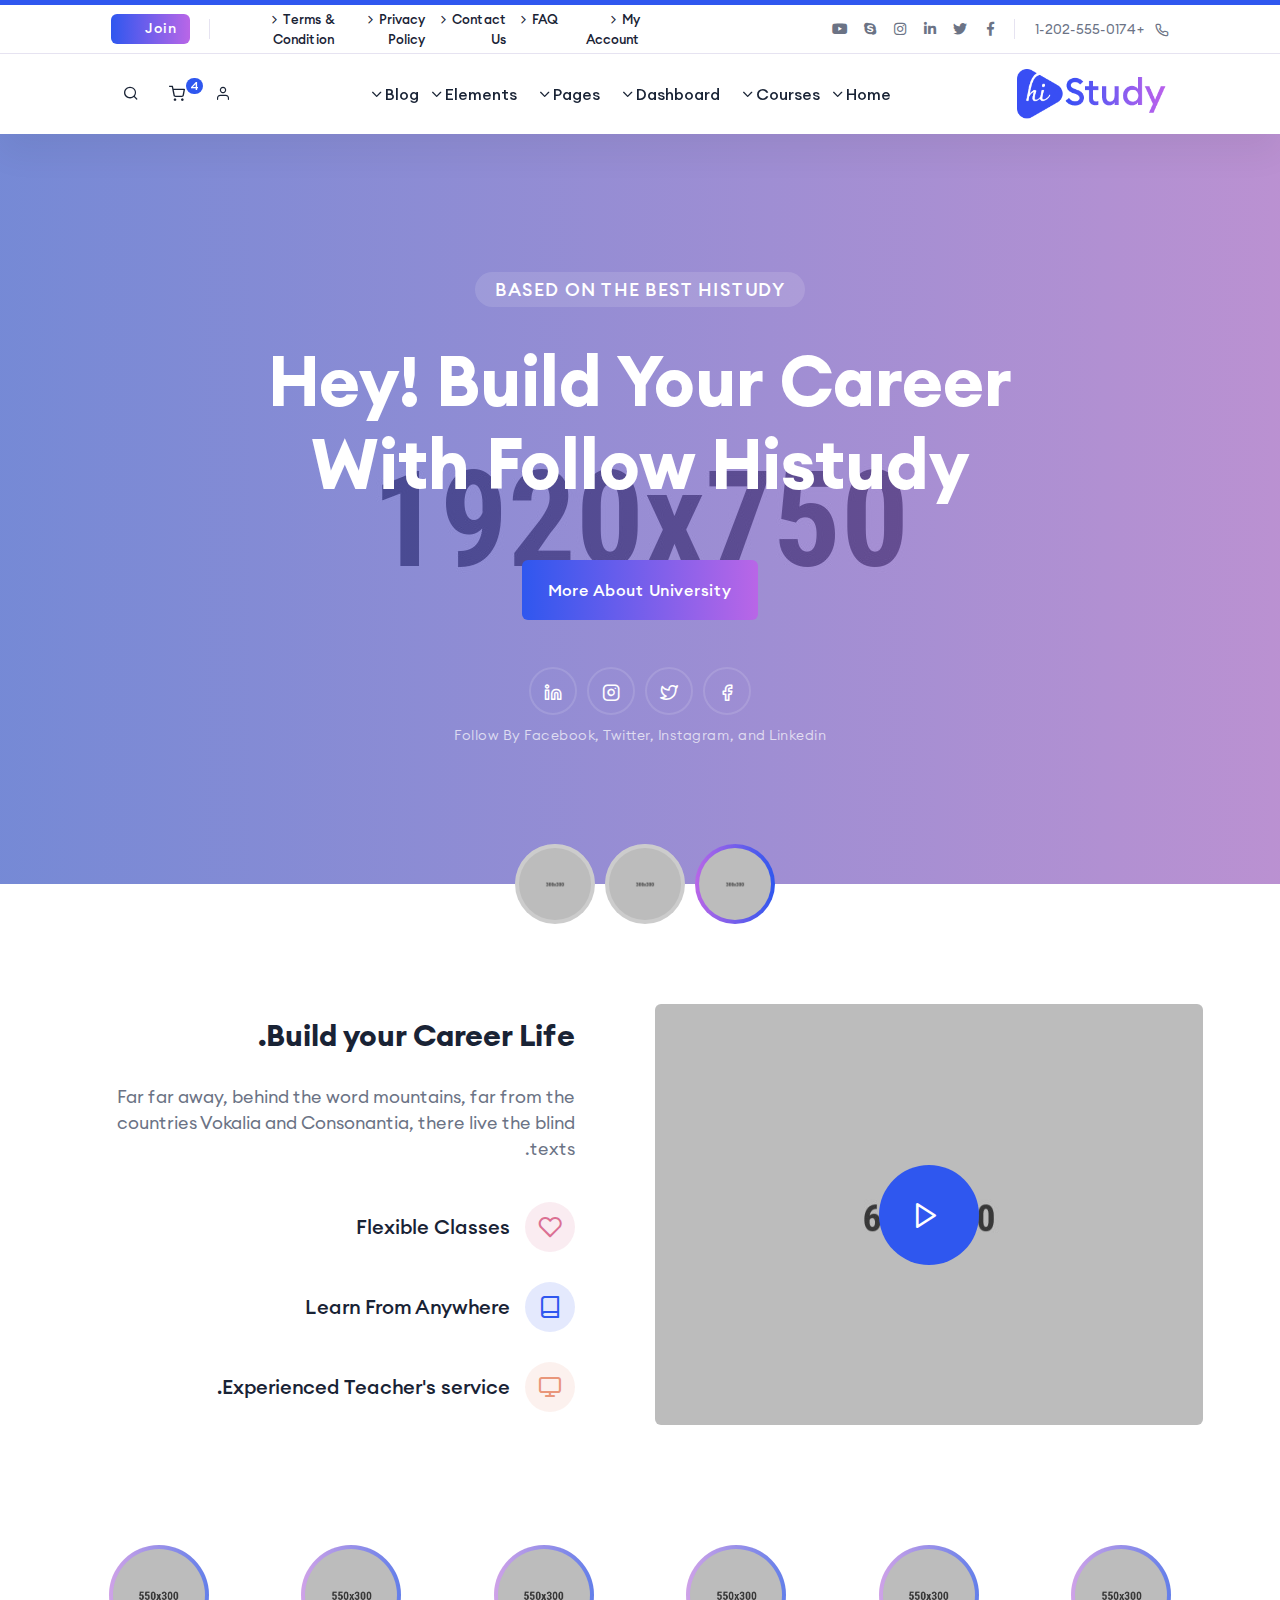
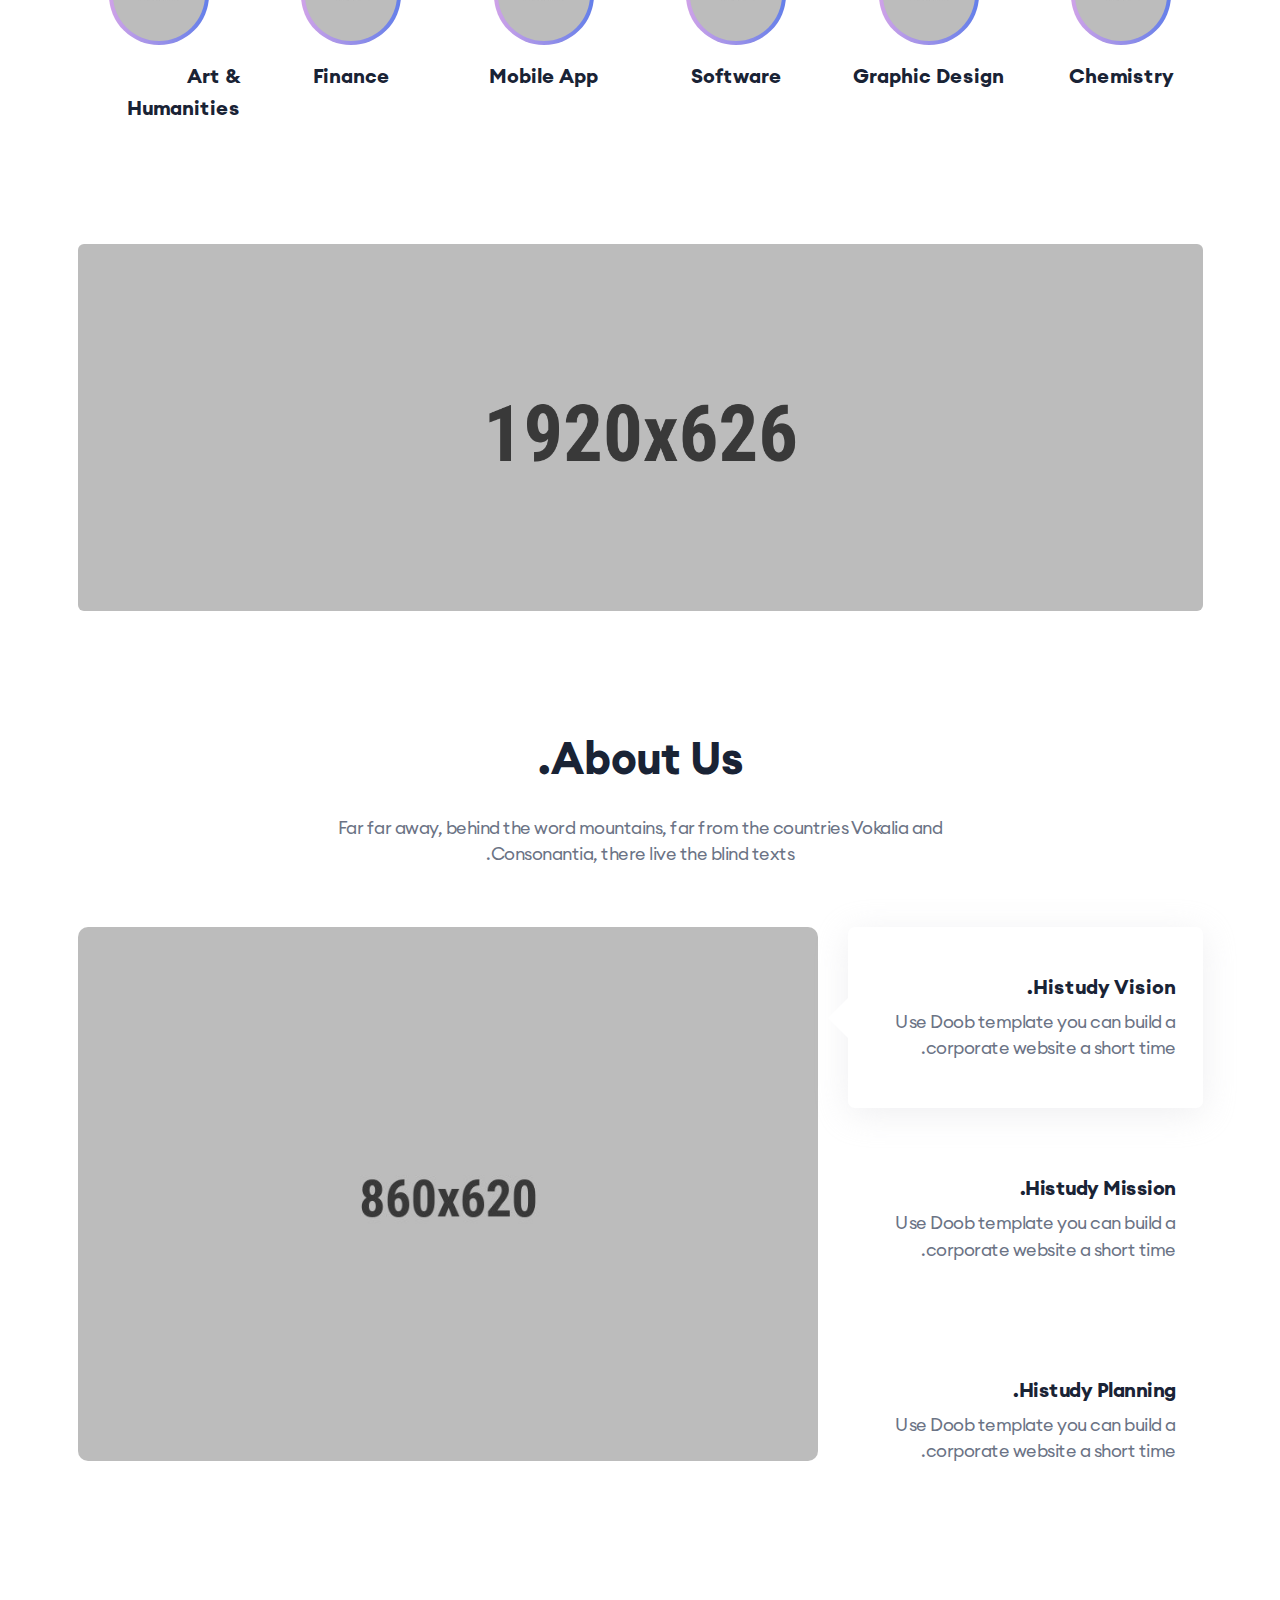
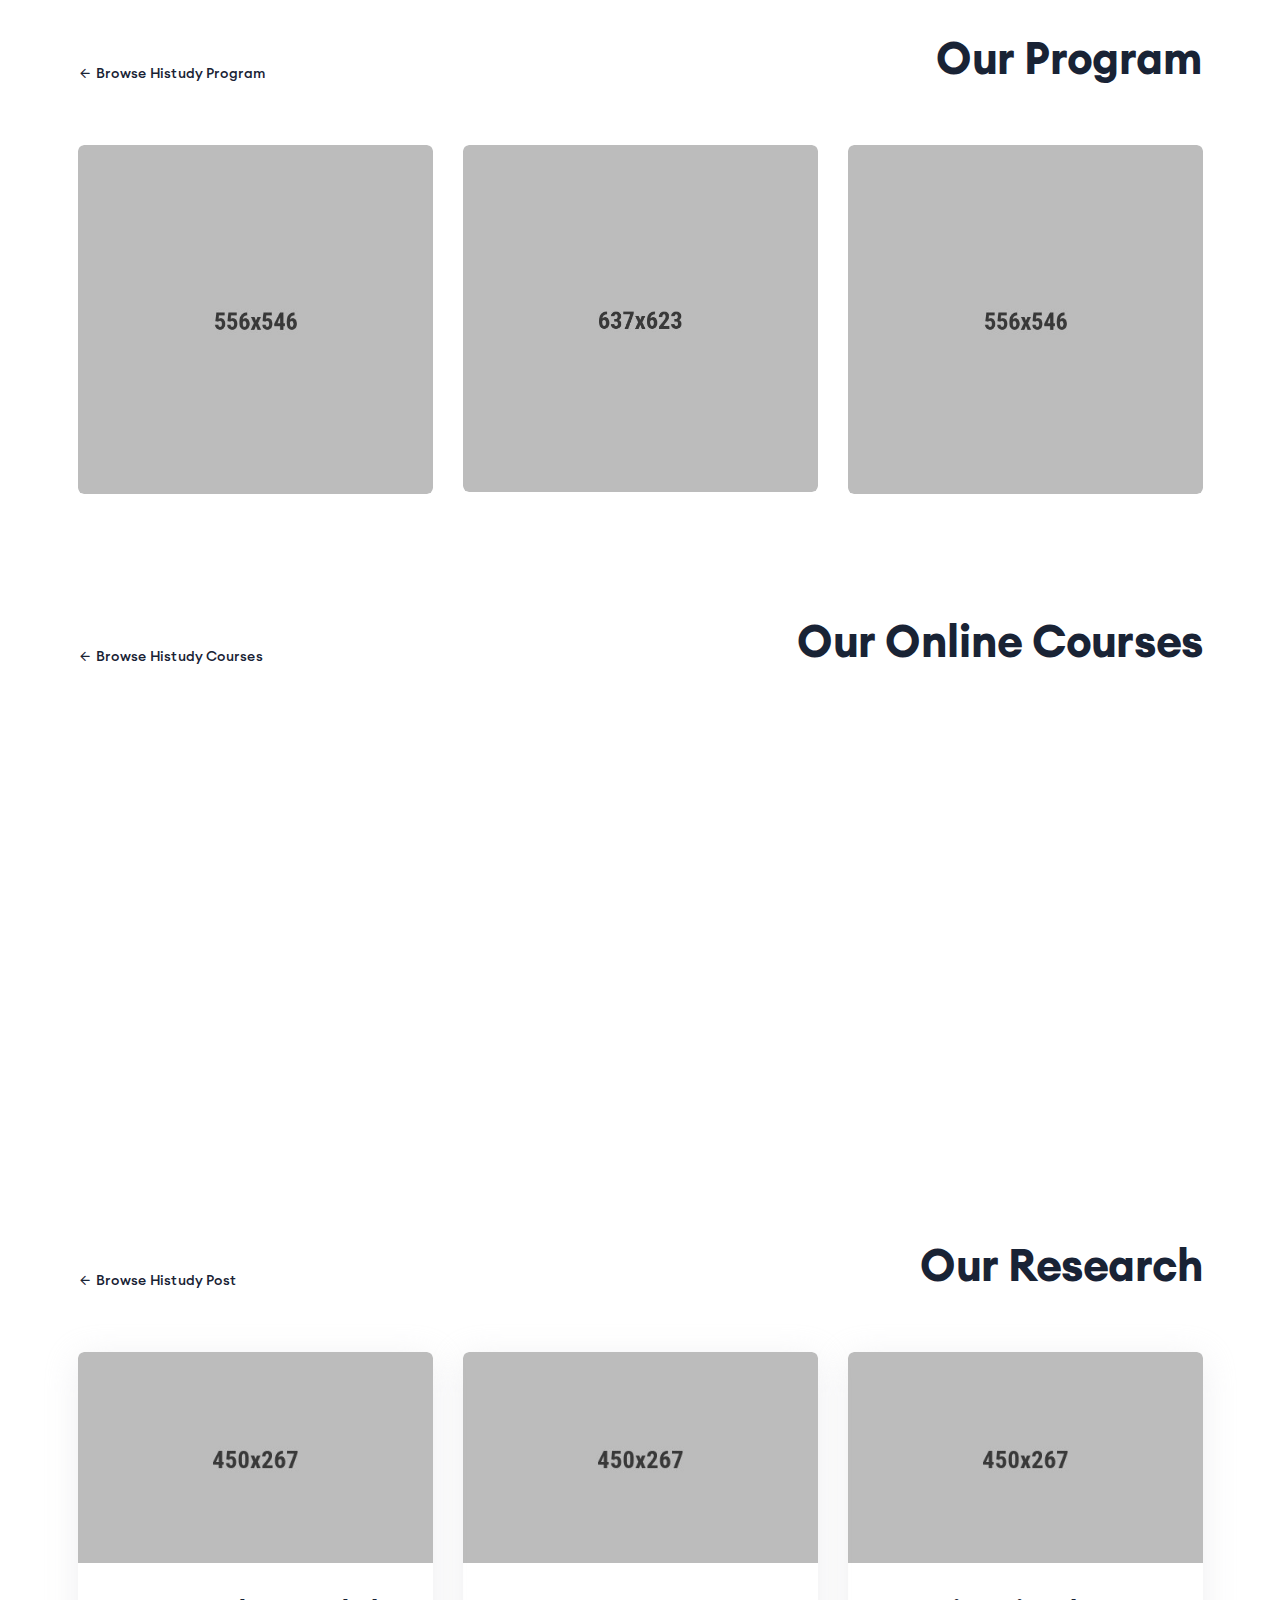
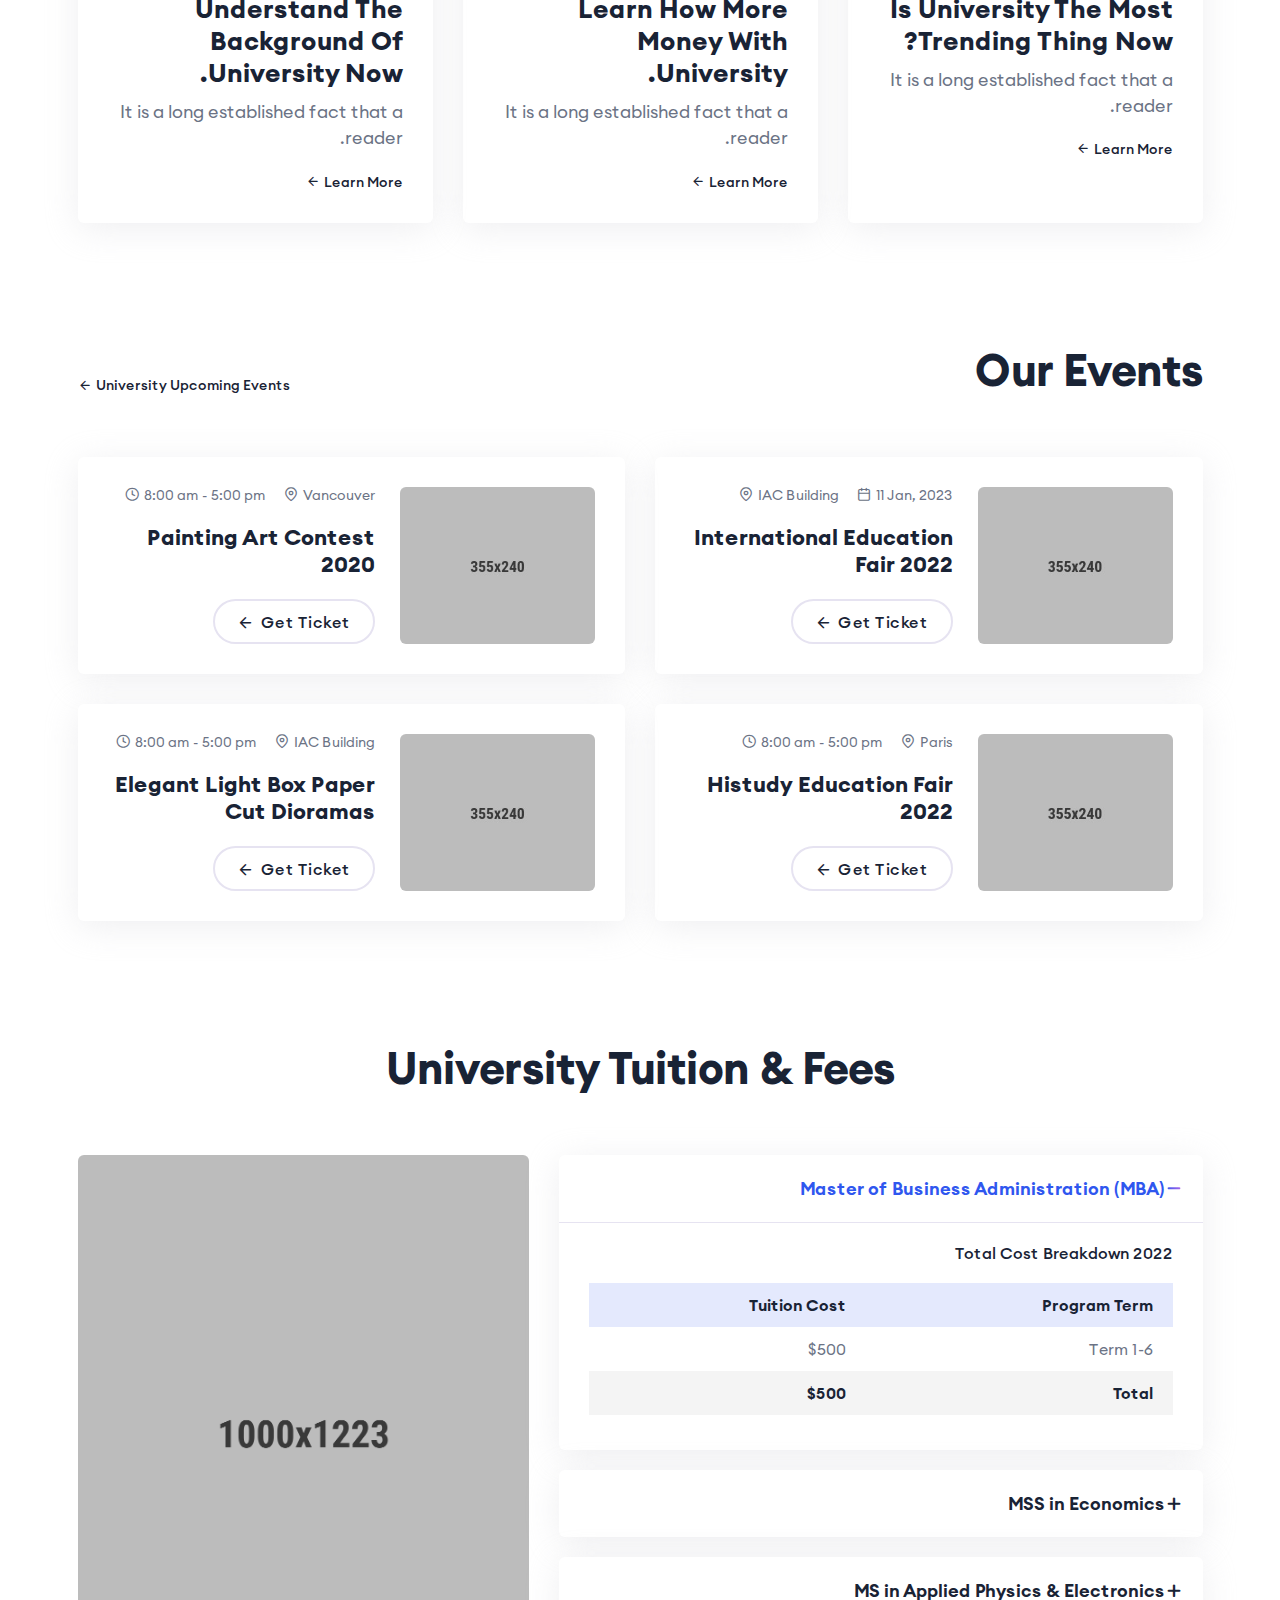
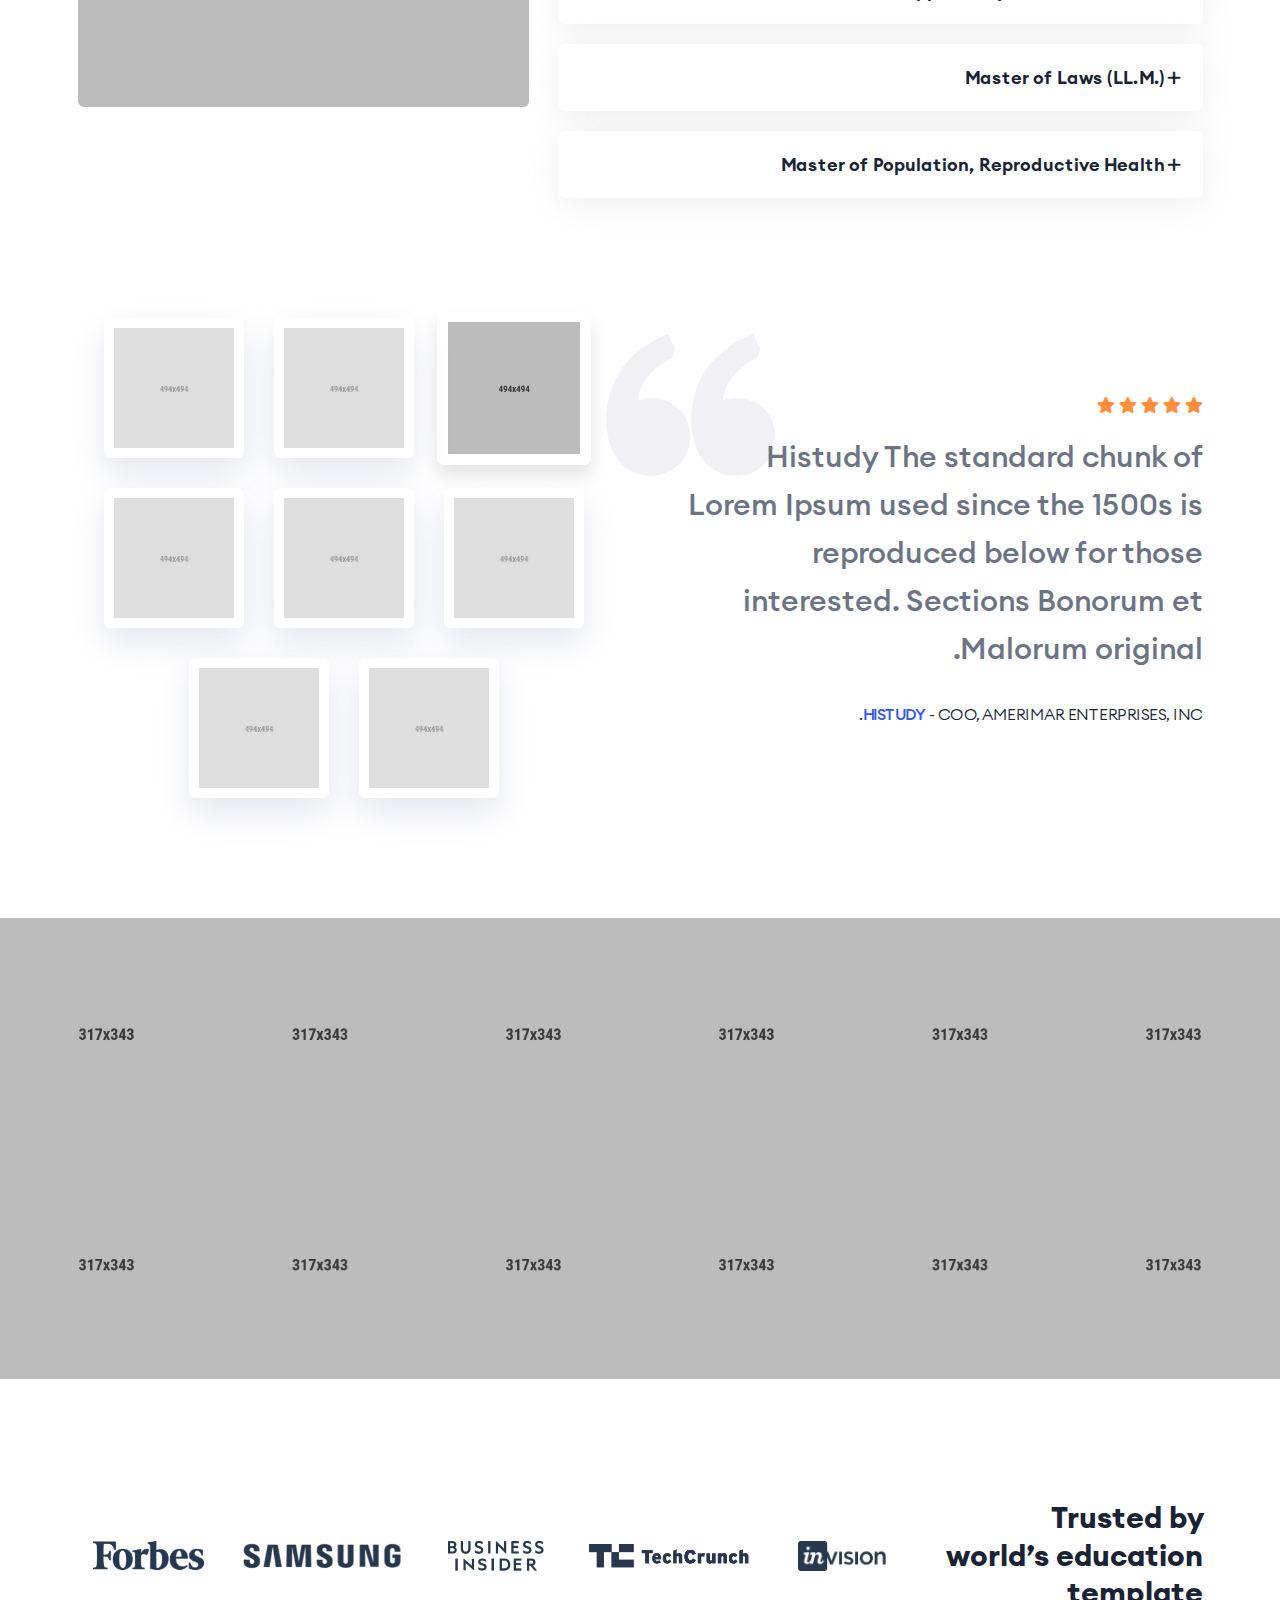
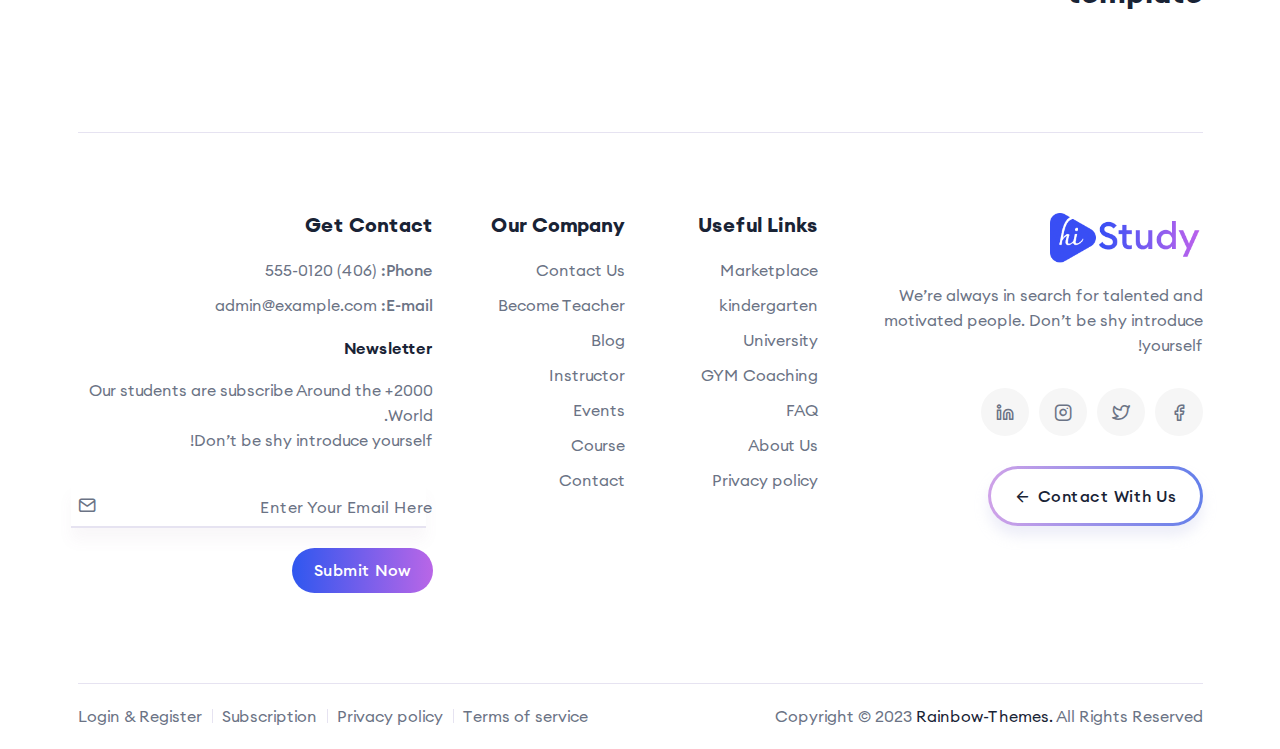
<file: 13-university-classic.html>
<!DOCTYPE html>
<html lang="en">

<head>
    <meta charset="utf-8">
    <meta http-equiv="x-ua-compatible" content="ie=edge">
    <title>University Classic - Online Courses & Education Bootstrap5 Template</title>
    <meta name="robots" content="noindex, follow" />
    <meta name="description" content="">
    <meta name="viewport" content="width=device-width, initial-scale=1, shrink-to-fit=no">

    <!-- Favicon -->
    <link rel="shortcut icon" type="image/x-icon" href="assets/images/favicon.png">

    <!-- CSS
	============================================ -->
    <link rel="stylesheet" href="assets/css/vendor/bootstrap.min.css">
    <link rel="stylesheet" href="assets/css/vendor/slick.css">
    <link rel="stylesheet" href="assets/css/vendor/slick-theme.css">
    <link rel="stylesheet" href="assets/css/plugins/sal.css">
    <link rel="stylesheet" href="assets/css/plugins/feather.css">
    <link rel="stylesheet" href="assets/css/plugins/fontawesome.min.css">
    <link rel="stylesheet" href="assets/css/plugins/euclid-circulara.css">
    <link rel="stylesheet" href="assets/css/plugins/swiper.css">
    <link rel="stylesheet" href="assets/css/plugins/magnify.css">
    <link rel="stylesheet" href="assets/css/plugins/odometer.css">
    <link rel="stylesheet" href="assets/css/plugins/animation.css">
    <link rel="stylesheet" href="assets/css/plugins/bootstrap-select.min.css">
    <link rel="stylesheet" href="assets/css/plugins/jquery-ui.css">
    <link rel="stylesheet" href="assets/css/plugins/magnigy-popup.min.css">
    <link rel="stylesheet" href="assets/css/style.css">
    <link rel="stylesheet" href="assets/css/rtl-style.css">
    <style>
        .container-fluid{
            width: 88%;
        }
    </style>
</head>


<body class="rbt-header-sticky">
    <!-- Start Header Area -->
    <header class="rbt-header rbt-header-4">
        <div class="rbt-sticky-placeholder"></div>
        <!-- Start Header Top -->
        <div class="rbt-header-top rbt-header-top-1 variation-height-50 header-space-betwween bg-color-white border-top-bar-primary-color rbt-border-bottom d-none d-xl-block">
            <div class="container-fluid">
                <div class="rbt-header-sec align-items-center ">
                    <div class="rbt-header-sec-col rbt-header-left">
                        <div class="rbt-header-content">
                            <div class="header-info">
                                <ul class="rbt-information-list">
                                    <li>
                                        <a href="#"><i class="feather-phone"></i>+1-202-555-0174</a>
                                    </li>
                                </ul>
                            </div>
                            <div class="rbt-separator"></div>
                            <div class="header-info">
                                <ul class="social-share-transparent">
                                    <li>
                                        <a href="#"><i class="fab fa-facebook-f"></i></a>
                                    </li>
                                    <li>
                                        <a href="#"><i class="fab fa-twitter"></i></a>
                                    </li>
                                    <li>
                                        <a href="#"><i class="fab fa-linkedin-in"></i></a>
                                    </li>
                                    <li>
                                        <a href="#"><i class="fab fa-instagram"></i></a>
                                    </li>
                                    <li>
                                        <a href="#"><i class="fab fa-skype"></i></a>
                                    </li>
                                    <li>
                                        <a href="#"><i class="fab fa-youtube"></i></a>
                                    </li>
                                </ul>
                            </div>
                        </div>
                    </div>

                    <div class="rbt-header-sec-col rbt-header-right">
                        <div class="rbt-header-content">
                            <div class="header-info">
                                <ul class="rbt-secondary-menu">
                                    <li><a href="my-account.html">My Account</a></li>
                                    <li><a href="#">FAQ</a></li>
                                    <li><a href="contact.html">Contact Us</a></li>
                                    <li><a href="privacy-policy.html">Privacy Policy</a></li>
                                    <li><a href="#">Terms & Condition</a></li>
                                </ul>
                            </div>
                            <div class="rbt-separator"></div>
                            <div class="header-info">
                                <div class="header-right-btn d-flex">
                                    <a class="rbt-btn rbt-switch-btn btn-gradient btn-xs" href="#">
                                        <span data-text="Join Now">Join Now</span>
                                    </a>
                                </div>
                            </div>
                        </div>
                    </div>
                </div>
            </div>
        </div>
        <!-- End Header Top -->

        <div class="rbt-header-wrapper header-space-betwween bg-color-white header-sticky">
            <div class="container-fluid">
                <div class="mainbar-row rbt-navigation-start align-items-center">
                    <div class="header-left">
                        <div class="logo">
                            <a href="index.html">
                                <img src="assets/images/logo/logo.png" alt="Education Logo Images">
                            </a>
                        </div>
                    </div>
                    <div class="rbt-main-navigation d-none d-xl-block">
                        <nav class="mainmenu-nav">
                            <ul class="mainmenu">
                                <li class="with-megamenu has-menu-child-item position-static">
                                    <a href="#">Home <i class="feather-chevron-down"></i></a>
                                    <!-- Start Mega Menu  -->
                                    <div class="rbt-megamenu menu-skin-dark">
                                        <div class="wrapper">
                                            <div class="row row--15 home-plesentation-wrapper single-dropdown-menu-presentation">

                                                <!-- Start Single Demo  -->
                                                <div class="col-lg-12 col-xl-2 col-xxl-2 col-md-12 col-sm-12 col-12 single-mega-item">
                                                    <div class="demo-single">
                                                        <div class="inner">
                                                            <div class="thumbnail">
                                                                <a href="01-main-demo.html"><img src="assets/images/splash/demo/h1.jpg" alt="Demo Images"></a>
                                                            </div>
                                                            <div class="content">
                                                                <h4 class="title"><a href="01-main-demo.html">Home Demo <span class="btn-icon"><i class="feather-arrow-left"></i></span></a></h4>
                                                            </div>
                                                        </div>
                                                    </div>
                                                </div>
                                                <!-- End Single Demo  -->

                                                <!-- Start Single Demo  -->
                                                <div class="col-lg-12 col-xl-2 col-xxl-2 col-md-12 col-sm-12 col-12 single-mega-item">
                                                    <div class="demo-single">
                                                        <div class="inner">
                                                            <div class="thumbnail">
                                                                <a href="12-marketplace.html"><img src="assets/images/splash/demo/h12.jpg" alt="Demo Images"></a>
                                                            </div>
                                                            <div class="content">
                                                                <h4 class="title"><a href="12-marketplace.html">Marketplace <span class="btn-icon"><i class="feather-arrow-left"></i></span></a></h4>
                                                            </div>
                                                        </div>
                                                    </div>
                                                </div>
                                                <!-- End Single Demo  -->
                                                <!-- Start Single Demo  -->
                                                <div class="col-lg-12 col-xl-2 col-xxl-2 col-md-12 col-sm-12 col-12 single-mega-item">
                                                    <div class="demo-single">
                                                        <div class="inner">
                                                            <div class="thumbnail">
                                                                <a href="04-kindergarten.html"><img src="assets/images/splash/demo/h4.jpg" alt="Demo Images"></a>
                                                            </div>
                                                            <div class="content">
                                                                <h4 class="title"><a href="04-kindergarten.html">kindergarten <span class="btn-icon"><i class="feather-arrow-left"></i></span></a></h4>
                                                            </div>
                                                        </div>
                                                    </div>
                                                </div>
                                                <!-- End Single Demo  -->
                                                <!-- Start Single Demo  -->
                                                <div class="col-lg-12 col-xl-2 col-xxl-2 col-md-12 col-sm-12 col-12 single-mega-item">
                                                    <div class="demo-single">
                                                        <div class="inner">
                                                            <div class="thumbnail">
                                                                <a href="13-university-classic.html"><img src="assets/images/splash/demo/h13.jpg" alt="Demo Images"></a>
                                                            </div>
                                                            <div class="content">
                                                                <h4 class="title"><a href="13-university-classic.html">University Classic <span class="btn-icon"><i class="feather-arrow-left"></i></span></a></h4>
                                                            </div>
                                                        </div>
                                                    </div>
                                                </div>
                                                <!-- End Single Demo  -->

                                                <!-- Start Single Demo  -->
                                                <div class="col-lg-12 col-xl-2 col-xxl-2 col-md-12 col-sm-12 col-12 single-mega-item">
                                                    <div class="demo-single">
                                                        <div class="inner">
                                                            <div class="thumbnail">
                                                                <a href="14-home-elegant.html"><img src="assets/images/splash/demo/h14.jpg" alt="Demo Images"></a>
                                                            </div>
                                                            <div class="content">
                                                                <h4 class="title"><a href="14-home-elegant.html">Home Elegant <span class="btn-icon"><i class="feather-arrow-left"></i></span></a></h4>
                                                            </div>
                                                        </div>
                                                    </div>
                                                </div>
                                                <!-- End Single Demo  -->

                                                <!-- Start Single Demo  -->
                                                <div class="col-lg-12 col-xl-2 col-xxl-2 col-md-12 col-sm-12 col-12 single-mega-item">
                                                    <div class="demo-single">
                                                        <div class="inner">
                                                            <div class="thumbnail">
                                                                <a href="09-gym-coaching.html"><img src="assets/images/splash/demo/h9.jpg" alt="Demo Images"></a>
                                                            </div>
                                                            <div class="content">
                                                                <h4 class="title"><a href="09-gym-coaching.html">Gym Coaching <span class="btn-icon"><i class="feather-arrow-left"></i></span></a></h4>
                                                            </div>
                                                        </div>
                                                    </div>
                                                </div>
                                                <!-- End Single Demo  -->

                                                <!-- Start Single Demo  -->
                                                <div class="col-lg-12 col-xl-2 col-xxl-2 col-md-12 col-sm-12 col-12 single-mega-item">
                                                    <div class="demo-single">
                                                        <div class="inner">
                                                            <div class="thumbnail">
                                                                <a href="03-online-school.html"><img src="assets/images/splash/demo/h3.jpg" alt="Demo Images"></a>
                                                            </div>
                                                            <div class="content">
                                                                <h4 class="title"><a href="03-online-school.html">Online School <span class="btn-icon"><i class="feather-arrow-left"></i></span></a></h4>
                                                            </div>
                                                        </div>
                                                    </div>
                                                </div>
                                                <!-- End Single Demo  -->

                                                <!-- Start Single Demo  -->
                                                <div class="col-lg-12 col-xl-2 col-xxl-2 col-md-12 col-sm-12 col-12 single-mega-item">
                                                    <div class="demo-single">
                                                        <div class="inner">
                                                            <div class="thumbnail">
                                                                <a href="06-university-status.html"><img src="assets/images/splash/demo/h6.jpg" alt="Demo Images"></a>
                                                            </div>
                                                            <div class="content">
                                                                <h4 class="title"><a href="06-university-status.html">University Status <span class="btn-icon"><i class="feather-arrow-left"></i></span></a></h4>
                                                            </div>
                                                        </div>
                                                    </div>
                                                </div>
                                                <!-- End Single Demo  -->

                                                <!-- Start Single Demo  -->
                                                <div class="col-lg-12 col-xl-2 col-xxl-2 col-md-12 col-sm-12 col-12 single-mega-item">
                                                    <div class="demo-single">
                                                        <div class="inner">
                                                            <div class="thumbnail">
                                                                <a href="15-home-technology.html"><img src="assets/images/splash/demo/h15.jpg" alt="Demo Images"></a>
                                                            </div>
                                                            <div class="content">
                                                                <h4 class="title"><a href="15-home-technology.html">Home Technology <span class="btn-icon"><i class="feather-arrow-left"></i></span></a></h4>
                                                            </div>
                                                        </div>
                                                    </div>
                                                </div>
                                                <!-- End Single Demo  -->

                                                <!-- Start Single Demo  -->
                                                <div class="col-lg-12 col-xl-2 col-xxl-2 col-md-12 col-sm-12 col-12 single-mega-item">
                                                    <div class="demo-single">
                                                        <div class="inner">
                                                            <div class="thumbnail">
                                                                <a href="07-instructor-portfolio.html"><img src="assets/images/splash/demo/h7.jpg" alt="Demo Images"></a>
                                                            </div>
                                                            <div class="content">
                                                                <h4 class="title"><a href="07-instructor-portfolio.html">Instructor Portfolio <span class="btn-icon"><i class="feather-arrow-left"></i></span></a></h4>
                                                            </div>
                                                        </div>
                                                    </div>
                                                </div>
                                                <!-- End Single Demo  -->

                                                <!-- Start Single Demo  -->
                                                <div class="col-lg-12 col-xl-2 col-xxl-2 col-md-12 col-sm-12 col-12 single-mega-item">
                                                    <div class="demo-single">
                                                        <div class="inner">
                                                            <div class="thumbnail">
                                                                <a href="08-language-academy.html"><img src="assets/images/splash/demo/h8.jpg" alt="Demo Images"></a>
                                                            </div>
                                                            <div class="content">
                                                                <h4 class="title"><a href="08-language-academy.html">Language Academy <span class="btn-icon"><i class="feather-arrow-left"></i></span></a></h4>
                                                            </div>
                                                        </div>
                                                    </div>
                                                </div>
                                                <!-- End Single Demo  -->

                                                <!-- Start Single Demo  -->
                                                <div class="col-lg-12 col-xl-2 col-xxl-2 col-md-12 col-sm-12 col-12 single-mega-item">
                                                    <div class="demo-single">
                                                        <div class="inner">
                                                            <div class="thumbnail">
                                                                <a href="11-single-course.html"><img src="assets/images/splash/demo/h11.jpg" alt="Demo Images"></a>
                                                            </div>
                                                            <div class="content">
                                                                <h4 class="title"><a href="11-single-course.html">Single Course <span class="btn-icon"><i class="feather-arrow-left"></i></span></a></h4>
                                                            </div>
                                                        </div>
                                                    </div>
                                                </div>
                                                <!-- End Single Demo  -->

                                                <!-- Start Single Demo  -->
                                                <div class="col-lg-12 col-xl-2 col-xxl-2 col-md-12 col-sm-12 col-12 single-mega-item">
                                                    <div class="demo-single">
                                                        <div class="inner">
                                                            <div class="thumbnail">
                                                                <a href="10-online-course.html"><img src="assets/images/splash/demo/h10.jpg" alt="Demo Images"></a>
                                                            </div>
                                                            <div class="content">
                                                                <h4 class="title"><a href="10-online-course.html">Online Course <span class="btn-icon"><i class="feather-arrow-left"></i></span></a></h4>
                                                            </div>
                                                        </div>
                                                    </div>
                                                </div>
                                                <!-- End Single Demo  -->

                                                <!-- Start Single Demo  -->
                                                <div class="col-lg-12 col-xl-2 col-xxl-2 col-md-12 col-sm-12 col-12 single-mega-item">
                                                    <div class="demo-single">
                                                        <div class="inner">
                                                            <div class="thumbnail">
                                                                <a href="05-classic-lms.html"><img src="assets/images/splash/demo/h5.jpg" alt="Demo Images"></a>
                                                            </div>
                                                            <div class="content">
                                                                <h4 class="title"><a href="05-classic-lms.html">Classic Lms <span class="btn-icon"><i class="feather-arrow-left"></i></span></a></h4>
                                                            </div>
                                                        </div>
                                                    </div>
                                                </div>
                                                <!-- End Single Demo  -->

                                                <!-- Start Single Demo  -->
                                                <div class="col-lg-12 col-xl-2 col-xxl-2 col-md-12 col-sm-12 col-12 single-mega-item">
                                                    <div class="demo-single">
                                                        <div class="inner">
                                                            <div class="thumbnail">
                                                                <a href="02-course-school.html"><img src="assets/images/splash/demo/h2.jpg" alt="Demo Images"></a>
                                                            </div>
                                                            <div class="content">
                                                                <h4 class="title"><a href="02-course-school.html">Course School <span class="btn-icon"><i class="feather-arrow-left"></i></span></a></h4>
                                                            </div>
                                                        </div>
                                                    </div>
                                                </div>
                                                <!-- End Single Demo  -->

                                                <!-- Start Single Demo  -->
                                                <div class="col-lg-12 col-xl-2 col-xxl-2 col-md-12 col-sm-12 col-12 single-mega-item coming-soon">
                                                    <div class="demo-single">
                                                        <div class="inner">
                                                            <div class="thumbnail">
                                                                <a href="#"><img src="assets/images/splash/demo/coming-soon-1.png" alt="Demo Images"></a>
                                                            </div>
                                                            <div class="content">
                                                                <h4 class="title"><a href="#">Coming Soon <span class="btn-icon"><i class="feather-arrow-left"></i></span></a></h4>
                                                            </div>
                                                        </div>
                                                    </div>
                                                </div>
                                                <!-- End Single Demo  -->

                                                <!-- Start Single Demo  -->
                                                <div class="col-lg-12 col-xl-2 col-xxl-2 col-md-12 col-sm-12 col-12 single-mega-item coming-soon">
                                                    <div class="demo-single">
                                                        <div class="inner">
                                                            <div class="thumbnail">
                                                                <a href="#"><img src="assets/images/splash/demo/coming-soon-2.png" alt="Demo Images"></a>
                                                            </div>
                                                            <div class="content">
                                                                <h4 class="title"><a href="#">Coming Soon 2 <span class="btn-icon"><i class="feather-arrow-left"></i></span></a></h4>
                                                            </div>
                                                        </div>
                                                    </div>
                                                </div>
                                                <!-- End Single Demo  -->

                                                <!-- Start Single Demo  -->
                                                <div class="col-lg-12 col-xl-2 col-xxl-2 col-md-12 col-sm-12 col-12 single-mega-item coming-soon">
                                                    <div class="demo-single">
                                                        <div class="inner">
                                                            <div class="thumbnail">
                                                                <a href="#"><img src="assets/images/splash/demo/coming-soon-3.png" alt="Demo Images"></a>
                                                            </div>
                                                            <div class="content">
                                                                <h4 class="title"><a href="#">Coming Soon 3 <span class="btn-icon"><i class="feather-arrow-left"></i></span></a></h4>
                                                            </div>
                                                        </div>
                                                    </div>
                                                </div>
                                                <!-- End Single Demo  -->
                                            </div>

                                            <div class="load-demo-btn text-center">
                                                <a class="rbt-btn-link color-white" href="#">Scroll to view more <svg xmlns="http://www.w3.org/2000/svg" width="16" height="16" fill="currentColor" class="bi bi-arrow-down-up" viewBox="0 0 16 16">
                                                        <path fill-rule="evenodd" d="M11.5 15a.5.5 0 0 0 .5-.5V2.707l3.146 3.147a.5.5 0 0 0 .708-.708l-4-4a.5.5 0 0 0-.708 0l-4 4a.5.5 0 1 0 .708.708L11 2.707V14.5a.5.5 0 0 0 .5.5zm-7-14a.5.5 0 0 1 .5.5v11.793l3.146-3.147a.5.5 0 0 1 .708.708l-4 4a.5.5 0 0 1-.708 0l-4-4a.5.5 0 0 1 .708-.708L4 13.293V1.5a.5.5 0 0 1 .5-.5z" />
                                                    </svg></a>
                                            </div>
                                        </div>
                                    </div>
                                    <!-- End Mega Menu  -->
                                </li>

                                <li class="with-megamenu has-menu-child-item">
                                    <a href="#">Courses <i class="feather-chevron-down"></i></a>
                                    <!-- Start Mega Menu  -->
                                    <div class="rbt-megamenu grid-item-2">
                                        <div class="wrapper">
                                            <div class="row">
                                                <div class="col-lg-12">
                                                    <div class="mega-top-banner">
                                                        <div class="content">
                                                            <h4 class="title">Developer hub</h4>
                                                            <p class="description">Start building fast, with code samples, key resources and more.</p>
                                                        </div>
                                                    </div>
                                                </div>
                                            </div>
                                            <div class="row row--15">
                                                <div class="col-lg-12 col-xl-6 col-xxl-6 single-mega-item">
                                                    <h3 class="rbt-short-title">Course Layout</h3>
                                                    <ul class="mega-menu-item">
                                                        <li><a href="course-filter-one-toggle.html">Filter One Toggle</a></li>
                                                        <li><a href="course-filter-one-open.html">Filter One Open</a></li>
                                                        <li><a href="course-filter-two-toggle.html">Filter Two Toggle</a></li>
                                                        <li><a href="course-filter-two-open.html">Filter Two Open</a></li>
                                                        <li><a href="course-with-tab.html">Course With Tab</a></li>
                                                        <li><a href="course-with-tab-two.html">Course With Tab Two</a></li>
                                                    </ul>
                                                </div>
                                                <div class="col-lg-12 col-xl-6 col-xxl-6 single-mega-item">
                                                    <h3 class="rbt-short-title">Course Layout</h3>
                                                    <ul class="mega-menu-item">
                                                        <li><a href="course-card-2.html">Course Card Two</a></li>
                                                        <li><a href="course-card-3.html">Course Card Three</a></li>
                                                        <li><a href="course-masonry.html">Course Masonry</a></li>
                                                        <li><a href="course-with-sidebar.html">Course With Sidebar</a></li>
                                                        <li><a href="course-details.html">Course Details</a></li>
                                                        <li><a href="course-details-2.html">Course Details Two</a></li>
                                                    </ul>
                                                </div>
                                            </div>
                                            <div class="row">
                                                <div class="col-lg-12">
                                                    <ul class="nav-quick-access">
                                                        <li><a href="#"><i class="feather-folder-minus"></i> Quick Start Guide</a></li>
                                                        <li><a href="#"><i class="feather-folder-minus"></i> For Open Source</a></li>
                                                        <li><a href="#"><i class="feather-folder-minus"></i> API Status</a></li>
                                                        <li><a href="#"><i class="feather-folder-minus"></i> Support</a></li>
                                                    </ul>
                                                </div>
                                            </div>
                                        </div>
                                    </div>
                                    <!-- End Mega Menu  -->
                                </li>

                                <li class="has-dropdown has-menu-child-item">
                                    <a href="#">Dashboard
                                        <i class="feather-chevron-down"></i>
                                    </a>
                                    <ul class="submenu">
                                        <li class="has-dropdown"><a href="#">Instructor Dashboard</a>
                                            <ul class="submenu">
                                                <li><a href="instructor-dashboard.html">Dashboard</a></li>
                                                <li><a href="instructor-profile.html">Profile</a></li>
                                                <li><a href="instructor-enrolled-courses.html">Enrolled Courses</a></li>
                                                <li><a href="instructor-wishlist.html">Wishlist</a></li>
                                                <li><a href="instructor-reviews.html">Reviews</a></li>
                                                <li><a href="instructor-my-quiz-attempts.html">My Quiz Attempts</a></li>
                                                <li><a href="instructor-order-history.html">Order History</a></li>
                                                <li><a href="instructor-course.html">My Course</a></li>
                                                <li><a href="instructor-announcements.html">Announcements</a></li>
                                                <li><a href="instructor-quiz-attempts.html">Quiz Attempts</a></li>
                                                <li><a href="instructor-assignments.html">Assignments</a></li>
                                                <li><a href="instructor-settings.html">Settings</a></li>
                                            </ul>
                                        </li>
                                        <li class="has-dropdown"><a href="#">Student Dashboard</a>
                                            <ul class="submenu">
                                                <li><a href="student-dashboard.html">Dashboard</a></li>
                                                <li><a href="student-profile.html">Profile</a></li>
                                                <li><a href="student-enrolled-courses.html">Enrolled Courses</a></li>
                                                <li><a href="student-wishlist.html">Wishlist</a></li>
                                                <li><a href="student-reviews.html">Reviews</a></li>
                                                <li><a href="student-my-quiz-attempts.html">My Quiz Attempts</a></li>
                                                <li><a href="student-order-history.html">Order History</a></li>
                                                <li><a href="student-settings.html">Settings</a></li>
                                            </ul>
                                        </li>
                                    </ul>
                                </li>

                                <li class="with-megamenu has-menu-child-item position-static">
                                    <a href="#">Pages <i class="feather-chevron-down"></i></a>
                                    <!-- Start Mega Menu  -->
                                    <div class="rbt-megamenu grid-item-4">
                                        <div class="wrapper">
                                            <div class="row row--15">
                                                <div class="col-lg-12 col-xl-3 col-xxl-3 single-mega-item">
                                                    <h3 class="rbt-short-title">Get Started</h3>
                                                    <ul class="mega-menu-item">
                                                        <li><a href="about-us-01.html">About Us</a></li>
                                                        <li><a href="about-us-02.html">About Us 02</a></li>
                                                        <li><a href="event-grid.html">Event Grid</a></li>
                                                        <li><a href="event-list.html">Event List</a></li>
                                                        <li><a href="event-sidebar.html">Event Sidebar</a></li>
                                                        <li><a href="event-details.html">Event Details</a></li>
                                                        <li><a href="academy-gallery.html">Academy Gallery</a></li>
                                                        <li><a href="admission-guide.html">Admission Guide</a></li>
                                                    </ul>
                                                </div>

                                                <div class="col-lg-12 col-xl-3 col-xxl-3 single-mega-item">
                                                    <h3 class="rbt-short-title">Get Started</h3>
                                                    <ul class="mega-menu-item">
                                                        <li><a href="profile.html">Profile</a></li>
                                                        <li><a href="contact.html">Contact Us</a></li>
                                                        <li><a href="become-a-teacher.html">Become a Teacher</a></li>
                                                        <li><a href="instructor.html">Instructor</a></li>
                                                        <li><a href="faqs.html">FAQS</a></li>
                                                        <li><a href="privacy-policy.html">Privacy Policy</a></li>
                                                        <li><a href="404.html">404 Page</a></li>
                                                        <li><a href="maintenance.html">Maintenance</a></li>
                                                    </ul>
                                                </div>

                                                <div class="col-lg-12 col-xl-3 col-xxl-3 single-mega-item">
                                                    <h3 class="rbt-short-title">Shop Pages</h3>
                                                    <ul class="mega-menu-item">
                                                        <li><a href="shop.html">Shop <span class="rbt-badge-card">Sale Anything</span></a></li>
                                                        <li><a href="single-product.html">Single Product</a></li>
                                                        <li><a href="cart.html">Cart Page</a></li>
                                                        <li><a href="checkout.html">Checkout</a></li>
                                                        <li><a href="wishlist.html">Wishlist Page</a></li>
                                                        <li><a href="my-account.html">My Acount</a></li>
                                                        <li><a href="login.html">Login & Register</a></li>
                                                        <li><a href="subscription.html">Subscription</a></li>
                                                    </ul>
                                                </div>
                                                <div class="col-lg-12 col-xl-3 col-xxl-3 single-mega-item">
                                                    <div class="mega-category-item">
                                                        <!-- Start Single Category  -->
                                                        <div class="nav-category-item">
                                                            <div class="thumbnail">
                                                                <div class="image"><img src="assets/images/course/category-2.png" alt="Course images"></div>
                                                                <a href="course-filter-one-toggle.html">
                                                                    <span>Online Education</span>
                                                                    <i class="feather-chevron-left"></i>
                                                                </a>
                                                            </div>
                                                        </div>
                                                        <!-- End Single Category  -->

                                                        <!-- Start Single Category  -->
                                                        <div class="nav-category-item">
                                                            <div class="thumbnail">
                                                                <div class="image"><img src="assets/images/course/category-1.png" alt="Course images"></div>
                                                                <a href="course-filter-one-toggle.html">
                                                                    <span>Language Club</span>
                                                                    <i class="feather-chevron-left"></i>
                                                                </a>
                                                            </div>
                                                        </div>
                                                        <!-- End Single Category  -->

                                                        <!-- Start Single Category  -->
                                                        <div class="nav-category-item">
                                                            <div class="thumbnail">
                                                                <div class="image"><img src="assets/images/course/category-4.png" alt="Course images"></div>
                                                                <a href="course-filter-one-toggle.html">
                                                                    <span>University Status</span>
                                                                    <i class="feather-chevron-left"></i>
                                                                </a>
                                                            </div>
                                                        </div>
                                                        <!-- End Single Category  -->

                                                        <!-- Start Single Category  -->
                                                        <div class="nav-category-item">
                                                            <div class="thumbnail">
                                                                <a href="course-filter-one-toggle.html">
                                                                    <span>Course School</span>
                                                                    <i class="feather-chevron-left"></i>
                                                                </a>
                                                            </div>
                                                        </div>
                                                        <!-- End Single Category  -->

                                                        <!-- Start Single Category  -->
                                                        <div class="nav-category-item">
                                                            <div class="thumbnail">
                                                                <div class="image"><img src="assets/images/course/category-9.png" alt="Course images"></div>
                                                                <a href="course-filter-one-toggle.html">
                                                                    <span>Academy</span>
                                                                    <i class="feather-chevron-left"></i>
                                                                </a>
                                                            </div>
                                                        </div>
                                                        <!-- End Single Category  -->

                                                    </div>
                                                </div>
                                            </div>
                                        </div>
                                    </div>
                                    <!-- End Mega Menu  -->
                                </li>

                                <li class="with-megamenu has-menu-child-item position-static">
                                    <a href="#">Elements <i class="feather-chevron-down"></i></a>
                                    <!-- Start Mega Menu  -->
                                    <div class="rbt-megamenu grid-item-3">
                                        <div class="wrapper">
                                            <div class="row row--15 single-dropdown-menu-presentation">
                                                <div class="col-lg-4 col-xxl-4 single-mega-item">
                                                    <ul class="mega-menu-item">
                                                        <li><a href="style-guide.html">Style Guide <span class="rbt-badge-card">Hot</span></a></li>
                                                        <li><a href="accordion.html">Accordion</a></li>
                                                        <li><a href="advancetab.html">Advance Tab</a></li>
                                                        <li><a href="brand.html">Brand</a></li>
                                                        <li><a href="button.html">Button</a></li>
                                                        <li><a href="badge.html">Badge</a></li>
                                                        <li><a href="card.html">Card</a></li>
                                                        <li><a href="call-to-action.html">Call To Action</a></li>
                                                    </ul>
                                                </div>

                                                <div class="col-lg-4 col-xxl-4 single-mega-item">
                                                    <ul class="mega-menu-item">
                                                        <li><a href="counterup.html">Counter</a></li>
                                                        <li><a href="category.html">Categories</a></li>
                                                        <li><a href="header.html">Header Style</a></li>
                                                        <li><a href="newsletter.html">Newsletter</a></li>
                                                        <li><a href="team.html">Team</a></li>
                                                        <li><a href="social.html">Social</a></li>
                                                        <li><a href="list-style.html">List Style</a></li>
                                                        <li><a href="gallery.html">Gallery</a></li>
                                                    </ul>
                                                </div>

                                                <div class="col-lg-4 col-xxl-4 single-mega-item">
                                                    <ul class="mega-menu-item">
                                                        <li><a href="pricing.html">Pricing</a></li>
                                                        <li><a href="progressbar.html">Progressbar</a></li>
                                                        <li><a href="testimonial.html">Testimonial</a></li>
                                                        <li><a href="service.html">Service</a></li>
                                                        <li><a href="split.html">Split Area</a></li>
                                                        <li><a href="search.html">Search Style</a></li>
                                                        <li><a href="instagram.html">Instagram Style</a></li>
                                                        <li><a href="#">& More Coming</a></li>

                                                    </ul>
                                                </div>

                                            </div>
                                            <div class="row">
                                                <div class="col-lg-12">
                                                    <div class="btn-wrapper">
                                                        <a class="rbt-btn btn-gradient hover-icon-reverse square btn-xl w-100 text-center mt--30 hover-transform-none" href="#">
                                                            <span class="icon-reverse-wrapper">
                                        <span class="btn-text">Visit Histudy Template</span>
                                                            <span class="btn-icon"><i class="feather-arrow-left"></i></span>
                                                            <span class="btn-icon"><i class="feather-arrow-left"></i></span>
                                                            </span>
                                                        </a>
                                                    </div>
                                                </div>
                                            </div>
                                        </div>
                                    </div>
                                    <!-- End Mega Menu  -->
                                </li>

                                <li class="with-megamenu has-menu-child-item position-static">
                                    <a href="#">Blog <i class="feather-chevron-down"></i></a>
                                    <!-- Start Mega Menu  -->
                                    <div class="rbt-megamenu grid-item-3">
                                        <div class="wrapper">
                                            <div class="row row--15">
                                                <div class="col-lg-12 col-xl-4 col-xxl-4 single-mega-item">
                                                    <h3 class="rbt-short-title">Blog Styles</h3>
                                                    <ul class="mega-menu-item">
                                                        <li><a href="blog-list.html">Blog List</a></li>
                                                        <li><a href="blog.html">Blog Grid</a></li>
                                                        <li><a href="blog-grid-minimal.html">Blog Grid Minimal</a></li>
                                                        <li><a href="blog-with-sidebar.html">Blog With Sidebar</a></li>
                                                        <li><a href="blog-details.html">Blog Details</a></li>
                                                        <li><a href="post-format-standard.html">Post Format Standard</a></li>
                                                        <li><a href="post-format-gallery.html">Post Format Gallery</a></li>
                                                    </ul>
                                                </div>

                                                <div class="col-lg-12 col-xl-4 col-xxl-4 single-mega-item">
                                                    <h3 class="rbt-short-title">Get Started</h3>
                                                    <ul class="mega-menu-item">
                                                        <li><a href="post-format-quote.html">Post Format Quote</a></li>
                                                        <li><a href="post-format-audio.html">Post Format Audio</a></li>
                                                        <li><a href="post-format-video.html">Post Format Video</a></li>
                                                        <li><a href="#">Media Under Title <span class="rbt-badge-card">Coming</span></a></li>
                                                        <li><a href="#">Sticky Sidebar <span class="rbt-badge-card">Coming</span></a></li>
                                                        <li><a href="#">Auto Masonry <span class="rbt-badge-card">Coming</span></a></li>
                                                        <li><a href="#">Meta Overlaid <span class="rbt-badge-card">Coming</span></a></li>
                                                    </ul>
                                                </div>

                                                <div class="col-lg-12 col-xl-4 col-xxl-4 single-mega-item">
                                                    <div class="rbt-ads-wrapper">
                                                        <a class="d-block" href="#"><img src="assets/images/service/mobile-cat.jpg" alt="Education Images"></a>
                                                    </div>
                                                </div>
                                            </div>
                                        </div>
                                    </div>
                                    <!-- End Mega Menu  -->
                                </li>
                            </ul>
                        </nav>
                    </div>
                    <div class="header-right">
                        <!-- Navbar Icons -->
                        <ul class="quick-access">
                            <li class="access-icon rbt-user-wrapper right-align-dropdown">
                                <a class="rbt-round-btn" href="#">
                                    <i class="feather-user"></i>
                                </a>
                                <div class="rbt-user-menu-list-wrapper">
                                    <div class="inner">
                                        <div class="rbt-admin-profile">
                                            <div class="admin-thumbnail">
                                                <img src="assets/images/team/avatar.jpg" alt="User Images">
                                            </div>
                                            <div class="admin-info">
                                                <span class="name">Nipa Bali</span>
                                                <a class="rbt-btn-link color-primary" href="profile.html">View Profile</a>
                                            </div>
                                        </div>
                                        <ul class="user-list-wrapper">
                                            <li>
                                                <a href="instructor-dashboard.html">
                                                    <i class="feather-home"></i>
                                                    <span>My Dashboard</span>
                                                </a>
                                            </li>
                                            <li>
                                                <a href="#">
                                                    <i class="feather-bookmark"></i>
                                                    <span>Bookmark</span>
                                                </a>
                                            </li>
                                            <li>
                                                <a href="instructor-enrolled-courses.html">
                                                    <i class="feather-shopping-bag"></i>
                                                    <span>Enrolled Courses</span>
                                                </a>
                                            </li>
                                            <li>
                                                <a href="instructor-wishlist.html">
                                                    <i class="feather-heart"></i>
                                                    <span>Wishlist</span>
                                                </a>
                                            </li>
                                            <li>
                                                <a href="instructor-reviews.html">
                                                    <i class="feather-star"></i>
                                                    <span>Reviews</span>
                                                </a>
                                            </li>
                                            <li>
                                                <a href="instructor-my-quiz-attempts.html">
                                                    <i class="feather-list"></i>
                                                    <span>My Quiz Attempts</span>
                                                </a>
                                            </li>
                                            <li>
                                                <a href="instructor-order-history.html">
                                                    <i class="feather-clock"></i>
                                                    <span>Order History</span>
                                                </a>
                                            </li>
                                            <li>
                                                <a href="instructor-quiz-attempts.html">
                                                    <i class="feather-message-square"></i>
                                                    <span>Question & Answer</span>
                                                </a>
                                            </li>
                                        </ul>
                                        <hr class="mt--10 mb--10">
                                        <ul class="user-list-wrapper">
                                            <li>
                                                <a href="#">
                                                    <i class="feather-book-open"></i>
                                                    <span>Getting Started</span>
                                                </a>
                                            </li>
                                        </ul>
                                        <hr class="mt--10 mb--10">
                                        <ul class="user-list-wrapper">
                                            <li>
                                                <a href="instructor-settings.html">
                                                    <i class="feather-settings"></i>
                                                    <span>Settings</span>
                                                </a>
                                            </li>
                                            <li>
                                                <a href="index.html">
                                                    <i class="feather-log-out"></i>
                                                    <span>Logout</span>
                                                </a>
                                            </li>
                                        </ul>
                                    </div>
                                </div>
                            </li>
                            <li class="access-icon rbt-mini-cart">
                                <a class="rbt-cart-sidenav-activation rbt-round-btn" href="#">
                                    <i class="feather-shopping-cart"></i>
                                    <span class="rbt-cart-count">4</span>
                                </a>
                            </li>
                            <li class="access-icon">
                                <a class="search-trigger-active rbt-round-btn" href="#">
                                    <i class="feather-search"></i>
                                </a>
                            </li>
                        </ul>
                        <!-- Start Mobile-Menu-Bar -->
                        <div class="mobile-menu-bar d-block d-xl-none">
                            <div class="hamberger">
                                <button class="hamberger-button rbt-round-btn">
                                    <i class="feather-menu"></i>
                                </button>
                            </div>
                        </div>
                        <!-- Start Mobile-Menu-Bar -->
                    </div>
                </div>
            </div>
            <!-- Start Search Dropdown  -->
            <div class="rbt-search-dropdown">
                <div class="wrapper">
                    <div class="row">
                        <div class="col-lg-12">
                            <form action="#">
                                <input type="text" placeholder="What are you looking for?">
                                <div class="submit-btn">
                                    <a class="rbt-btn btn-gradient btn-md" href="#">Search</a>
                                </div>
                            </form>
                        </div>
                    </div>

                    <div class="rbt-separator-mid">
                        <hr class="rbt-separator m-0">
                    </div>

                    <div class="row g-4 pt--30 pb--60">
                        <div class="col-lg-12">
                            <div class="section-title">
                                <h5 class="rbt-title-style-2">Our Top Course</h5>
                            </div>
                        </div>

                        <!-- Start Single Card  -->
                        <div class="col-lg-3 col-md-4 col-sm-6 col-12">
                            <div class="rbt-card variation-01 rbt-hover">
                                <div class="rbt-card-img">
                                    <a href="course-details.html">
                                        <img src="assets/images/course/course-online-01.jpg" alt="Card image">
                                    </a>
                                </div>
                                <div class="rbt-card-body">
                                    <h5 class="rbt-card-title"><a href="course-details.html">React Js</a>
                                    </h5>
                                    <div class="rbt-review">
                                        <div class="rating">
                                            <i class="fas fa-star"></i>
                                            <i class="fas fa-star"></i>
                                            <i class="fas fa-star"></i>
                                            <i class="fas fa-star"></i>
                                            <i class="fas fa-star"></i>
                                        </div>
                                        <span class="rating-count"> (15 Reviews)</span>
                                    </div>
                                    <div class="rbt-card-bottom">
                                        <div class="rbt-price">
                                            <span class="current-price">$15</span>
                                            <span class="off-price">$25</span>
                                        </div>
                                    </div>
                                </div>
                            </div>
                        </div>
                        <!-- End Single Card  -->

                        <!-- Start Single Card  -->
                        <div class="col-lg-3 col-md-4 col-sm-6 col-12">
                            <div class="rbt-card variation-01 rbt-hover">
                                <div class="rbt-card-img">
                                    <a href="course-details.html">
                                        <img src="assets/images/course/course-online-02.jpg" alt="Card image">
                                    </a>
                                </div>
                                <div class="rbt-card-body">
                                    <h5 class="rbt-card-title"><a href="course-details.html">Java Program</a>
                                    </h5>
                                    <div class="rbt-review">
                                        <div class="rating">
                                            <i class="fas fa-star"></i>
                                            <i class="fas fa-star"></i>
                                            <i class="fas fa-star"></i>
                                            <i class="fas fa-star"></i>
                                            <i class="fas fa-star"></i>
                                        </div>
                                        <span class="rating-count"> (15 Reviews)</span>
                                    </div>
                                    <div class="rbt-card-bottom">
                                        <div class="rbt-price">
                                            <span class="current-price">$10</span>
                                            <span class="off-price">$40</span>
                                        </div>
                                    </div>
                                </div>
                            </div>
                        </div>
                        <!-- End Single Card  -->

                        <!-- Start Single Card  -->
                        <div class="col-lg-3 col-md-4 col-sm-6 col-12">
                            <div class="rbt-card variation-01 rbt-hover">
                                <div class="rbt-card-img">
                                    <a href="course-details.html">
                                        <img src="assets/images/course/course-online-03.jpg" alt="Card image">
                                    </a>
                                </div>
                                <div class="rbt-card-body">
                                    <h5 class="rbt-card-title"><a href="course-details.html">Web Design</a>
                                    </h5>
                                    <div class="rbt-review">
                                        <div class="rating">
                                            <i class="fas fa-star"></i>
                                            <i class="fas fa-star"></i>
                                            <i class="fas fa-star"></i>
                                            <i class="fas fa-star"></i>
                                            <i class="fas fa-star"></i>
                                        </div>
                                        <span class="rating-count"> (15 Reviews)</span>
                                    </div>
                                    <div class="rbt-card-bottom">
                                        <div class="rbt-price">
                                            <span class="current-price">$10</span>
                                            <span class="off-price">$20</span>
                                        </div>
                                    </div>
                                </div>
                            </div>
                        </div>
                        <!-- End Single Card  -->

                        <!-- Start Single Card  -->
                        <div class="col-lg-3 col-md-4 col-sm-6 col-12">
                            <div class="rbt-card variation-01 rbt-hover">
                                <div class="rbt-card-img">
                                    <a href="course-details.html">
                                        <img src="assets/images/course/course-online-04.jpg" alt="Card image">
                                    </a>
                                </div>
                                <div class="rbt-card-body">
                                    <h5 class="rbt-card-title"><a href="course-details.html">Web Design</a>
                                    </h5>
                                    <div class="rbt-review">
                                        <div class="rating">
                                            <i class="fas fa-star"></i>
                                            <i class="fas fa-star"></i>
                                            <i class="fas fa-star"></i>
                                            <i class="fas fa-star"></i>
                                            <i class="fas fa-star"></i>
                                        </div>
                                        <span class="rating-count"> (15 Reviews)</span>
                                    </div>
                                    <div class="rbt-card-bottom">
                                        <div class="rbt-price">
                                            <span class="current-price">$20</span>
                                            <span class="off-price">$40</span>
                                        </div>
                                    </div>
                                </div>
                            </div>
                        </div>
                        <!-- End Single Card  -->
                    </div>

                </div>
            </div>
            <!-- End Search Dropdown  -->
        </div>



    </header>
    <!-- Mobile Menu Section -->
    <div class="popup-mobile-menu">
        <div class="inner-wrapper">
            <div class="inner-top">
                <div class="content">
                    <div class="logo">
                        <a href="index.html">
                            <img src="assets/images/logo/logo.png" alt="Education Logo Images">
                        </a>
                    </div>
                    <div class="rbt-btn-close">
                        <button class="close-button rbt-round-btn"><i class="feather-x"></i></button>
                    </div>
                </div>
                <p class="description">Histudy is a education website template. You can customize all.</p>
                <ul class="navbar-top-left rbt-information-list justify-content-start">
                    <li>
                        <a href="mailto:hello@example.com"><i class="feather-mail"></i>example@gmail.com</a>
                    </li>
                    <li>
                        <a href="#"><i class="feather-phone"></i>(302) 555-0107</a>
                    </li>
                </ul>
            </div>

            <nav class="mainmenu-nav">
                <ul class="mainmenu">
                    <li class="with-megamenu has-menu-child-item position-static">
                        <a href="#">Home <i class="feather-chevron-down"></i></a>
                        <!-- Start Mega Menu  -->
                        <div class="rbt-megamenu menu-skin-dark">
                            <div class="wrapper">
                                <div class="row row--15 home-plesentation-wrapper single-dropdown-menu-presentation">

                                    <!-- Start Single Demo  -->
                                    <div class="col-lg-12 col-xl-2 col-xxl-2 col-md-12 col-sm-12 col-12 single-mega-item">
                                        <div class="demo-single">
                                            <div class="inner">
                                                <div class="thumbnail">
                                                    <a href="01-main-demo.html"><img src="assets/images/splash/demo/h1.jpg" alt="Demo Images"></a>
                                                </div>
                                                <div class="content">
                                                    <h4 class="title"><a href="01-main-demo.html">Home Demo <span class="btn-icon"><i class="feather-arrow-left"></i></span></a></h4>
                                                </div>
                                            </div>
                                        </div>
                                    </div>
                                    <!-- End Single Demo  -->

                                    <!-- Start Single Demo  -->
                                    <div class="col-lg-12 col-xl-2 col-xxl-2 col-md-12 col-sm-12 col-12 single-mega-item">
                                        <div class="demo-single">
                                            <div class="inner">
                                                <div class="thumbnail">
                                                    <a href="12-marketplace.html"><img src="assets/images/splash/demo/h12.jpg" alt="Demo Images"></a>
                                                </div>
                                                <div class="content">
                                                    <h4 class="title"><a href="12-marketplace.html">Marketplace <span class="btn-icon"><i class="feather-arrow-left"></i></span></a></h4>
                                                </div>
                                            </div>
                                        </div>
                                    </div>
                                    <!-- End Single Demo  -->
                                    <!-- Start Single Demo  -->
                                    <div class="col-lg-12 col-xl-2 col-xxl-2 col-md-12 col-sm-12 col-12 single-mega-item">
                                        <div class="demo-single">
                                            <div class="inner">
                                                <div class="thumbnail">
                                                    <a href="04-kindergarten.html"><img src="assets/images/splash/demo/h4.jpg" alt="Demo Images"></a>
                                                </div>
                                                <div class="content">
                                                    <h4 class="title"><a href="04-kindergarten.html">kindergarten <span class="btn-icon"><i class="feather-arrow-left"></i></span></a></h4>
                                                </div>
                                            </div>
                                        </div>
                                    </div>
                                    <!-- End Single Demo  -->
                                    <!-- Start Single Demo  -->
                                    <div class="col-lg-12 col-xl-2 col-xxl-2 col-md-12 col-sm-12 col-12 single-mega-item">
                                        <div class="demo-single">
                                            <div class="inner">
                                                <div class="thumbnail">
                                                    <a href="13-university-classic.html"><img src="assets/images/splash/demo/h13.jpg" alt="Demo Images"></a>
                                                </div>
                                                <div class="content">
                                                    <h4 class="title"><a href="13-university-classic.html">University Classic <span class="btn-icon"><i class="feather-arrow-left"></i></span></a></h4>
                                                </div>
                                            </div>
                                        </div>
                                    </div>
                                    <!-- End Single Demo  -->

                                    <!-- Start Single Demo  -->
                                    <div class="col-lg-12 col-xl-2 col-xxl-2 col-md-12 col-sm-12 col-12 single-mega-item">
                                        <div class="demo-single">
                                            <div class="inner">
                                                <div class="thumbnail">
                                                    <a href="14-home-elegant.html"><img src="assets/images/splash/demo/h14.jpg" alt="Demo Images"></a>
                                                </div>
                                                <div class="content">
                                                    <h4 class="title"><a href="14-home-elegant.html">Home Elegant <span class="btn-icon"><i class="feather-arrow-left"></i></span></a></h4>
                                                </div>
                                            </div>
                                        </div>
                                    </div>
                                    <!-- End Single Demo  -->

                                    <!-- Start Single Demo  -->
                                    <div class="col-lg-12 col-xl-2 col-xxl-2 col-md-12 col-sm-12 col-12 single-mega-item">
                                        <div class="demo-single">
                                            <div class="inner">
                                                <div class="thumbnail">
                                                    <a href="09-gym-coaching.html"><img src="assets/images/splash/demo/h9.jpg" alt="Demo Images"></a>
                                                </div>
                                                <div class="content">
                                                    <h4 class="title"><a href="09-gym-coaching.html">Gym Coaching <span class="btn-icon"><i class="feather-arrow-left"></i></span></a></h4>
                                                </div>
                                            </div>
                                        </div>
                                    </div>
                                    <!-- End Single Demo  -->

                                    <!-- Start Single Demo  -->
                                    <div class="col-lg-12 col-xl-2 col-xxl-2 col-md-12 col-sm-12 col-12 single-mega-item">
                                        <div class="demo-single">
                                            <div class="inner">
                                                <div class="thumbnail">
                                                    <a href="03-online-school.html"><img src="assets/images/splash/demo/h3.jpg" alt="Demo Images"></a>
                                                </div>
                                                <div class="content">
                                                    <h4 class="title"><a href="03-online-school.html">Online School <span class="btn-icon"><i class="feather-arrow-left"></i></span></a></h4>
                                                </div>
                                            </div>
                                        </div>
                                    </div>
                                    <!-- End Single Demo  -->

                                    <!-- Start Single Demo  -->
                                    <div class="col-lg-12 col-xl-2 col-xxl-2 col-md-12 col-sm-12 col-12 single-mega-item">
                                        <div class="demo-single">
                                            <div class="inner">
                                                <div class="thumbnail">
                                                    <a href="06-university-status.html"><img src="assets/images/splash/demo/h6.jpg" alt="Demo Images"></a>
                                                </div>
                                                <div class="content">
                                                    <h4 class="title"><a href="06-university-status.html">University Status <span class="btn-icon"><i class="feather-arrow-left"></i></span></a></h4>
                                                </div>
                                            </div>
                                        </div>
                                    </div>
                                    <!-- End Single Demo  -->

                                    <!-- Start Single Demo  -->
                                    <div class="col-lg-12 col-xl-2 col-xxl-2 col-md-12 col-sm-12 col-12 single-mega-item">
                                        <div class="demo-single">
                                            <div class="inner">
                                                <div class="thumbnail">
                                                    <a href="15-home-technology.html"><img src="assets/images/splash/demo/h15.jpg" alt="Demo Images"></a>
                                                </div>
                                                <div class="content">
                                                    <h4 class="title"><a href="15-home-technology.html">Home Technology <span class="btn-icon"><i class="feather-arrow-left"></i></span></a></h4>
                                                </div>
                                            </div>
                                        </div>
                                    </div>
                                    <!-- End Single Demo  -->

                                    <!-- Start Single Demo  -->
                                    <div class="col-lg-12 col-xl-2 col-xxl-2 col-md-12 col-sm-12 col-12 single-mega-item">
                                        <div class="demo-single">
                                            <div class="inner">
                                                <div class="thumbnail">
                                                    <a href="07-instructor-portfolio.html"><img src="assets/images/splash/demo/h7.jpg" alt="Demo Images"></a>
                                                </div>
                                                <div class="content">
                                                    <h4 class="title"><a href="07-instructor-portfolio.html">Instructor Portfolio <span class="btn-icon"><i class="feather-arrow-left"></i></span></a></h4>
                                                </div>
                                            </div>
                                        </div>
                                    </div>
                                    <!-- End Single Demo  -->

                                    <!-- Start Single Demo  -->
                                    <div class="col-lg-12 col-xl-2 col-xxl-2 col-md-12 col-sm-12 col-12 single-mega-item">
                                        <div class="demo-single">
                                            <div class="inner">
                                                <div class="thumbnail">
                                                    <a href="08-language-academy.html"><img src="assets/images/splash/demo/h8.jpg" alt="Demo Images"></a>
                                                </div>
                                                <div class="content">
                                                    <h4 class="title"><a href="08-language-academy.html">Language Academy <span class="btn-icon"><i class="feather-arrow-left"></i></span></a></h4>
                                                </div>
                                            </div>
                                        </div>
                                    </div>
                                    <!-- End Single Demo  -->

                                    <!-- Start Single Demo  -->
                                    <div class="col-lg-12 col-xl-2 col-xxl-2 col-md-12 col-sm-12 col-12 single-mega-item">
                                        <div class="demo-single">
                                            <div class="inner">
                                                <div class="thumbnail">
                                                    <a href="11-single-course.html"><img src="assets/images/splash/demo/h11.jpg" alt="Demo Images"></a>
                                                </div>
                                                <div class="content">
                                                    <h4 class="title"><a href="11-single-course.html">Single Course <span class="btn-icon"><i class="feather-arrow-left"></i></span></a></h4>
                                                </div>
                                            </div>
                                        </div>
                                    </div>
                                    <!-- End Single Demo  -->

                                    <!-- Start Single Demo  -->
                                    <div class="col-lg-12 col-xl-2 col-xxl-2 col-md-12 col-sm-12 col-12 single-mega-item">
                                        <div class="demo-single">
                                            <div class="inner">
                                                <div class="thumbnail">
                                                    <a href="10-online-course.html"><img src="assets/images/splash/demo/h10.jpg" alt="Demo Images"></a>
                                                </div>
                                                <div class="content">
                                                    <h4 class="title"><a href="10-online-course.html">Online Course <span class="btn-icon"><i class="feather-arrow-left"></i></span></a></h4>
                                                </div>
                                            </div>
                                        </div>
                                    </div>
                                    <!-- End Single Demo  -->

                                    <!-- Start Single Demo  -->
                                    <div class="col-lg-12 col-xl-2 col-xxl-2 col-md-12 col-sm-12 col-12 single-mega-item">
                                        <div class="demo-single">
                                            <div class="inner">
                                                <div class="thumbnail">
                                                    <a href="05-classic-lms.html"><img src="assets/images/splash/demo/h5.jpg" alt="Demo Images"></a>
                                                </div>
                                                <div class="content">
                                                    <h4 class="title"><a href="05-classic-lms.html">Classic Lms <span class="btn-icon"><i class="feather-arrow-left"></i></span></a></h4>
                                                </div>
                                            </div>
                                        </div>
                                    </div>
                                    <!-- End Single Demo  -->

                                    <!-- Start Single Demo  -->
                                    <div class="col-lg-12 col-xl-2 col-xxl-2 col-md-12 col-sm-12 col-12 single-mega-item">
                                        <div class="demo-single">
                                            <div class="inner">
                                                <div class="thumbnail">
                                                    <a href="02-course-school.html"><img src="assets/images/splash/demo/h2.jpg" alt="Demo Images"></a>
                                                </div>
                                                <div class="content">
                                                    <h4 class="title"><a href="02-course-school.html">Course School <span class="btn-icon"><i class="feather-arrow-left"></i></span></a></h4>
                                                </div>
                                            </div>
                                        </div>
                                    </div>
                                    <!-- End Single Demo  -->

                                    <!-- Start Single Demo  -->
                                    <div class="col-lg-12 col-xl-2 col-xxl-2 col-md-12 col-sm-12 col-12 single-mega-item coming-soon">
                                        <div class="demo-single">
                                            <div class="inner">
                                                <div class="thumbnail">
                                                    <a href="#"><img src="assets/images/splash/demo/coming-soon-1.png" alt="Demo Images"></a>
                                                </div>
                                                <div class="content">
                                                    <h4 class="title"><a href="#">Coming Soon <span class="btn-icon"><i class="feather-arrow-left"></i></span></a></h4>
                                                </div>
                                            </div>
                                        </div>
                                    </div>
                                    <!-- End Single Demo  -->

                                    <!-- Start Single Demo  -->
                                    <div class="col-lg-12 col-xl-2 col-xxl-2 col-md-12 col-sm-12 col-12 single-mega-item coming-soon">
                                        <div class="demo-single">
                                            <div class="inner">
                                                <div class="thumbnail">
                                                    <a href="#"><img src="assets/images/splash/demo/coming-soon-2.png" alt="Demo Images"></a>
                                                </div>
                                                <div class="content">
                                                    <h4 class="title"><a href="#">Coming Soon 2 <span class="btn-icon"><i class="feather-arrow-left"></i></span></a></h4>
                                                </div>
                                            </div>
                                        </div>
                                    </div>
                                    <!-- End Single Demo  -->

                                    <!-- Start Single Demo  -->
                                    <div class="col-lg-12 col-xl-2 col-xxl-2 col-md-12 col-sm-12 col-12 single-mega-item coming-soon">
                                        <div class="demo-single">
                                            <div class="inner">
                                                <div class="thumbnail">
                                                    <a href="#"><img src="assets/images/splash/demo/coming-soon-3.png" alt="Demo Images"></a>
                                                </div>
                                                <div class="content">
                                                    <h4 class="title"><a href="#">Coming Soon 3 <span class="btn-icon"><i class="feather-arrow-left"></i></span></a></h4>
                                                </div>
                                            </div>
                                        </div>
                                    </div>
                                    <!-- End Single Demo  -->
                                </div>

                                <div class="load-demo-btn text-center">
                                    <a class="rbt-btn-link color-white" href="#">Scroll to view more <svg xmlns="http://www.w3.org/2000/svg" width="16" height="16" fill="currentColor" class="bi bi-arrow-down-up" viewBox="0 0 16 16">
                                            <path fill-rule="evenodd" d="M11.5 15a.5.5 0 0 0 .5-.5V2.707l3.146 3.147a.5.5 0 0 0 .708-.708l-4-4a.5.5 0 0 0-.708 0l-4 4a.5.5 0 1 0 .708.708L11 2.707V14.5a.5.5 0 0 0 .5.5zm-7-14a.5.5 0 0 1 .5.5v11.793l3.146-3.147a.5.5 0 0 1 .708.708l-4 4a.5.5 0 0 1-.708 0l-4-4a.5.5 0 0 1 .708-.708L4 13.293V1.5a.5.5 0 0 1 .5-.5z" />
                                        </svg></a>
                                </div>
                            </div>
                        </div>
                        <!-- End Mega Menu  -->
                    </li>

                    <li class="with-megamenu has-menu-child-item">
                        <a href="#">Courses <i class="feather-chevron-down"></i></a>
                        <!-- Start Mega Menu  -->
                        <div class="rbt-megamenu grid-item-2">
                            <div class="wrapper">
                                <div class="row">
                                    <div class="col-lg-12">
                                        <div class="mega-top-banner">
                                            <div class="content">
                                                <h4 class="title">Developer hub</h4>
                                                <p class="description">Start building fast, with code samples, key resources and more.</p>
                                            </div>
                                        </div>
                                    </div>
                                </div>
                                <div class="row row--15">
                                    <div class="col-lg-12 col-xl-6 col-xxl-6 single-mega-item">
                                        <h3 class="rbt-short-title">Course Layout</h3>
                                        <ul class="mega-menu-item">
                                            <li><a href="course-filter-one-toggle.html">Filter One Toggle</a></li>
                                            <li><a href="course-filter-one-open.html">Filter One Open</a></li>
                                            <li><a href="course-filter-two-toggle.html">Filter Two Toggle</a></li>
                                            <li><a href="course-filter-two-open.html">Filter Two Open</a></li>
                                            <li><a href="course-with-tab.html">Course With Tab</a></li>
                                            <li><a href="course-with-tab-two.html">Course With Tab Two</a></li>
                                        </ul>
                                    </div>
                                    <div class="col-lg-12 col-xl-6 col-xxl-6 single-mega-item">
                                        <h3 class="rbt-short-title">Course Layout</h3>
                                        <ul class="mega-menu-item">
                                            <li><a href="course-card-2.html">Course Card Two</a></li>
                                            <li><a href="course-card-3.html">Course Card Three</a></li>
                                            <li><a href="course-masonry.html">Course Masonry</a></li>
                                            <li><a href="course-with-sidebar.html">Course With Sidebar</a></li>
                                            <li><a href="course-details.html">Course Details</a></li>
                                            <li><a href="course-details-2.html">Course Details Two</a></li>
                                        </ul>
                                    </div>
                                </div>
                                <div class="row">
                                    <div class="col-lg-12">
                                        <ul class="nav-quick-access">
                                            <li><a href="#"><i class="feather-folder-minus"></i> Quick Start Guide</a></li>
                                            <li><a href="#"><i class="feather-folder-minus"></i> For Open Source</a></li>
                                            <li><a href="#"><i class="feather-folder-minus"></i> API Status</a></li>
                                            <li><a href="#"><i class="feather-folder-minus"></i> Support</a></li>
                                        </ul>
                                    </div>
                                </div>
                            </div>
                        </div>
                        <!-- End Mega Menu  -->
                    </li>

                    <li class="has-dropdown has-menu-child-item">
                        <a href="#">Dashboard
                            <i class="feather-chevron-down"></i>
                        </a>
                        <ul class="submenu">
                            <li class="has-dropdown"><a href="#">Instructor Dashboard</a>
                                <ul class="submenu">
                                    <li><a href="instructor-dashboard.html">Dashboard</a></li>
                                    <li><a href="instructor-profile.html">Profile</a></li>
                                    <li><a href="instructor-enrolled-courses.html">Enrolled Courses</a></li>
                                    <li><a href="instructor-wishlist.html">Wishlist</a></li>
                                    <li><a href="instructor-reviews.html">Reviews</a></li>
                                    <li><a href="instructor-my-quiz-attempts.html">My Quiz Attempts</a></li>
                                    <li><a href="instructor-order-history.html">Order History</a></li>
                                    <li><a href="instructor-course.html">My Course</a></li>
                                    <li><a href="instructor-announcements.html">Announcements</a></li>
                                    <li><a href="instructor-quiz-attempts.html">Quiz Attempts</a></li>
                                    <li><a href="instructor-assignments.html">Assignments</a></li>
                                    <li><a href="instructor-settings.html">Settings</a></li>
                                </ul>
                            </li>
                            <li class="has-dropdown"><a href="#">Student Dashboard</a>
                                <ul class="submenu">
                                    <li><a href="student-dashboard.html">Dashboard</a></li>
                                    <li><a href="student-profile.html">Profile</a></li>
                                    <li><a href="student-enrolled-courses.html">Enrolled Courses</a></li>
                                    <li><a href="student-wishlist.html">Wishlist</a></li>
                                    <li><a href="student-reviews.html">Reviews</a></li>
                                    <li><a href="student-my-quiz-attempts.html">My Quiz Attempts</a></li>
                                    <li><a href="student-order-history.html">Order History</a></li>
                                    <li><a href="student-settings.html">Settings</a></li>
                                </ul>
                            </li>
                        </ul>
                    </li>

                    <li class="with-megamenu has-menu-child-item position-static">
                        <a href="#">Pages <i class="feather-chevron-down"></i></a>
                        <!-- Start Mega Menu  -->
                        <div class="rbt-megamenu grid-item-4">
                            <div class="wrapper">
                                <div class="row row--15">
                                    <div class="col-lg-12 col-xl-3 col-xxl-3 single-mega-item">
                                        <h3 class="rbt-short-title">Get Started</h3>
                                        <ul class="mega-menu-item">
                                            <li><a href="about-us-01.html">About Us</a></li>
                                            <li><a href="about-us-02.html">About Us 02</a></li>
                                            <li><a href="event-grid.html">Event Grid</a></li>
                                            <li><a href="event-list.html">Event List</a></li>
                                            <li><a href="event-sidebar.html">Event Sidebar</a></li>
                                            <li><a href="event-details.html">Event Details</a></li>
                                            <li><a href="academy-gallery.html">Academy Gallery</a></li>
                                            <li><a href="admission-guide.html">Admission Guide</a></li>
                                        </ul>
                                    </div>

                                    <div class="col-lg-12 col-xl-3 col-xxl-3 single-mega-item">
                                        <h3 class="rbt-short-title">Get Started</h3>
                                        <ul class="mega-menu-item">
                                            <li><a href="profile.html">Profile</a></li>
                                            <li><a href="contact.html">Contact Us</a></li>
                                            <li><a href="become-a-teacher.html">Become a Teacher</a></li>
                                            <li><a href="instructor.html">Instructor</a></li>
                                            <li><a href="faqs.html">FAQS</a></li>
                                            <li><a href="privacy-policy.html">Privacy Policy</a></li>
                                            <li><a href="404.html">404 Page</a></li>
                                            <li><a href="maintenance.html">Maintenance</a></li>
                                        </ul>
                                    </div>

                                    <div class="col-lg-12 col-xl-3 col-xxl-3 single-mega-item">
                                        <h3 class="rbt-short-title">Shop Pages</h3>
                                        <ul class="mega-menu-item">
                                            <li><a href="shop.html">Shop <span class="rbt-badge-card">Sale Anything</span></a></li>
                                            <li><a href="single-product.html">Single Product</a></li>
                                            <li><a href="cart.html">Cart Page</a></li>
                                            <li><a href="checkout.html">Checkout</a></li>
                                            <li><a href="wishlist.html">Wishlist Page</a></li>
                                            <li><a href="my-account.html">My Acount</a></li>
                                            <li><a href="login.html">Login & Register</a></li>
                                            <li><a href="subscription.html">Subscription</a></li>
                                        </ul>
                                    </div>
                                    <div class="col-lg-12 col-xl-3 col-xxl-3 single-mega-item">
                                        <div class="mega-category-item">
                                            <!-- Start Single Category  -->
                                            <div class="nav-category-item">
                                                <div class="thumbnail">
                                                    <div class="image"><img src="assets/images/course/category-2.png" alt="Course images"></div>
                                                    <a href="course-filter-one-toggle.html">
                                                        <span>Online Education</span>
                                                        <i class="feather-chevron-left"></i>
                                                    </a>
                                                </div>
                                            </div>
                                            <!-- End Single Category  -->

                                            <!-- Start Single Category  -->
                                            <div class="nav-category-item">
                                                <div class="thumbnail">
                                                    <div class="image"><img src="assets/images/course/category-1.png" alt="Course images"></div>
                                                    <a href="course-filter-one-toggle.html">
                                                        <span>Language Club</span>
                                                        <i class="feather-chevron-left"></i>
                                                    </a>
                                                </div>
                                            </div>
                                            <!-- End Single Category  -->

                                            <!-- Start Single Category  -->
                                            <div class="nav-category-item">
                                                <div class="thumbnail">
                                                    <div class="image"><img src="assets/images/course/category-4.png" alt="Course images"></div>
                                                    <a href="course-filter-one-toggle.html">
                                                        <span>University Status</span>
                                                        <i class="feather-chevron-left"></i>
                                                    </a>
                                                </div>
                                            </div>
                                            <!-- End Single Category  -->

                                            <!-- Start Single Category  -->
                                            <div class="nav-category-item">
                                                <div class="thumbnail">
                                                    <a href="course-filter-one-toggle.html">
                                                        <span>Course School</span>
                                                        <i class="feather-chevron-left"></i>
                                                    </a>
                                                </div>
                                            </div>
                                            <!-- End Single Category  -->

                                            <!-- Start Single Category  -->
                                            <div class="nav-category-item">
                                                <div class="thumbnail">
                                                    <div class="image"><img src="assets/images/course/category-9.png" alt="Course images"></div>
                                                    <a href="course-filter-one-toggle.html">
                                                        <span>Academy</span>
                                                        <i class="feather-chevron-left"></i>
                                                    </a>
                                                </div>
                                            </div>
                                            <!-- End Single Category  -->

                                        </div>
                                    </div>
                                </div>
                            </div>
                        </div>
                        <!-- End Mega Menu  -->
                    </li>

                    <li class="with-megamenu has-menu-child-item position-static">
                        <a href="#">Elements <i class="feather-chevron-down"></i></a>
                        <!-- Start Mega Menu  -->
                        <div class="rbt-megamenu grid-item-3">
                            <div class="wrapper">
                                <div class="row row--15 single-dropdown-menu-presentation">
                                    <div class="col-lg-4 col-xxl-4 single-mega-item">
                                        <ul class="mega-menu-item">
                                            <li><a href="style-guide.html">Style Guide <span class="rbt-badge-card">Hot</span></a></li>
                                            <li><a href="accordion.html">Accordion</a></li>
                                            <li><a href="advancetab.html">Advance Tab</a></li>
                                            <li><a href="brand.html">Brand</a></li>
                                            <li><a href="button.html">Button</a></li>
                                            <li><a href="badge.html">Badge</a></li>
                                            <li><a href="card.html">Card</a></li>
                                            <li><a href="call-to-action.html">Call To Action</a></li>
                                        </ul>
                                    </div>

                                    <div class="col-lg-4 col-xxl-4 single-mega-item">
                                        <ul class="mega-menu-item">
                                            <li><a href="counterup.html">Counter</a></li>
                                            <li><a href="category.html">Categories</a></li>
                                            <li><a href="header.html">Header Style</a></li>
                                            <li><a href="newsletter.html">Newsletter</a></li>
                                            <li><a href="team.html">Team</a></li>
                                            <li><a href="social.html">Social</a></li>
                                            <li><a href="list-style.html">List Style</a></li>
                                            <li><a href="gallery.html">Gallery</a></li>
                                        </ul>
                                    </div>

                                    <div class="col-lg-4 col-xxl-4 single-mega-item">
                                        <ul class="mega-menu-item">
                                            <li><a href="pricing.html">Pricing</a></li>
                                            <li><a href="progressbar.html">Progressbar</a></li>
                                            <li><a href="testimonial.html">Testimonial</a></li>
                                            <li><a href="service.html">Service</a></li>
                                            <li><a href="split.html">Split Area</a></li>
                                            <li><a href="search.html">Search Style</a></li>
                                            <li><a href="instagram.html">Instagram Style</a></li>
                                            <li><a href="#">& More Coming</a></li>

                                        </ul>
                                    </div>

                                </div>
                                <div class="row">
                                    <div class="col-lg-12">
                                        <div class="btn-wrapper">
                                            <a class="rbt-btn btn-gradient hover-icon-reverse square btn-xl w-100 text-center mt--30 hover-transform-none" href="#">
                                                <span class="icon-reverse-wrapper">
                                        <span class="btn-text">Visit Histudy Template</span>
                                                <span class="btn-icon"><i class="feather-arrow-left"></i></span>
                                                <span class="btn-icon"><i class="feather-arrow-left"></i></span>
                                                </span>
                                            </a>
                                        </div>
                                    </div>
                                </div>
                            </div>
                        </div>
                        <!-- End Mega Menu  -->
                    </li>

                    <li class="with-megamenu has-menu-child-item position-static">
                        <a href="#">Blog <i class="feather-chevron-down"></i></a>
                        <!-- Start Mega Menu  -->
                        <div class="rbt-megamenu grid-item-3">
                            <div class="wrapper">
                                <div class="row row--15">
                                    <div class="col-lg-12 col-xl-4 col-xxl-4 single-mega-item">
                                        <h3 class="rbt-short-title">Blog Styles</h3>
                                        <ul class="mega-menu-item">
                                            <li><a href="blog-list.html">Blog List</a></li>
                                            <li><a href="blog.html">Blog Grid</a></li>
                                            <li><a href="blog-grid-minimal.html">Blog Grid Minimal</a></li>
                                            <li><a href="blog-with-sidebar.html">Blog With Sidebar</a></li>
                                            <li><a href="blog-details.html">Blog Details</a></li>
                                            <li><a href="post-format-standard.html">Post Format Standard</a></li>
                                            <li><a href="post-format-gallery.html">Post Format Gallery</a></li>
                                        </ul>
                                    </div>

                                    <div class="col-lg-12 col-xl-4 col-xxl-4 single-mega-item">
                                        <h3 class="rbt-short-title">Get Started</h3>
                                        <ul class="mega-menu-item">
                                            <li><a href="post-format-quote.html">Post Format Quote</a></li>
                                            <li><a href="post-format-audio.html">Post Format Audio</a></li>
                                            <li><a href="post-format-video.html">Post Format Video</a></li>
                                            <li><a href="#">Media Under Title <span class="rbt-badge-card">Coming</span></a></li>
                                            <li><a href="#">Sticky Sidebar <span class="rbt-badge-card">Coming</span></a></li>
                                            <li><a href="#">Auto Masonry <span class="rbt-badge-card">Coming</span></a></li>
                                            <li><a href="#">Meta Overlaid <span class="rbt-badge-card">Coming</span></a></li>
                                        </ul>
                                    </div>

                                    <div class="col-lg-12 col-xl-4 col-xxl-4 single-mega-item">
                                        <div class="rbt-ads-wrapper">
                                            <a class="d-block" href="#"><img src="assets/images/service/mobile-cat.jpg" alt="Education Images"></a>
                                        </div>
                                    </div>
                                </div>
                            </div>
                        </div>
                        <!-- End Mega Menu  -->
                    </li>
                </ul>
            </nav>

            <div class="mobile-menu-bottom">
                <div class="rbt-btn-wrapper mb--20">
                    <a class="rbt-btn btn-border-gradient radius-round btn-sm hover-transform-none w-100 justify-content-center text-center" href="#">
                        <span>Enroll Now</span>
                    </a>
                </div>

                <div class="social-share-wrapper">
                    <span class="rbt-short-title d-block">Find With Us</span>
                    <ul class="social-icon social-default transparent-with-border justify-content-start mt--20">
                        <li><a href="https://www.facebook.com/">
                                <i class="feather-facebook"></i>
                            </a>
                        </li>
                        <li><a href="https://www.twitter.com">
                                <i class="feather-twitter"></i>
                            </a>
                        </li>
                        <li><a href="https://www.instagram.com/">
                                <i class="feather-instagram"></i>
                            </a>
                        </li>
                        <li><a href="https://www.linkdin.com/">
                                <i class="feather-linkedin"></i>
                            </a>
                        </li>
                    </ul>
                </div>
            </div>

        </div>
    </div>
    <!-- Start Side Vav -->
    <div class="rbt-cart-side-menu">
        <div class="inner-wrapper">
            <div class="inner-top">
                <div class="content">
                    <div class="title">
                        <h4 class="title mb--0">Your shopping cart</h4>
                    </div>
                    <div class="rbt-btn-close" id="btn_sideNavClose">
                        <button class="minicart-close-button rbt-round-btn"><i class="feather-x"></i></button>
                    </div>
                </div>
            </div>
            <nav class="side-nav w-100">
                <ul class="rbt-minicart-wrapper">
                    <li class="minicart-item">
                        <div class="thumbnail">
                            <a href="#">
                                <img src="assets/images/product/1.jpg" alt="Product Images">
                            </a>
                        </div>
                        <div class="product-content">
                            <h6 class="title"><a href="single-product.html">Miracle Morning</a></h6>

                            <span class="quantity">1 * <span class="price">$22</span></span>
                        </div>
                        <div class="close-btn">
                            <button class="rbt-round-btn"><i class="feather-x"></i></button>
                        </div>
                    </li>

                    <li class="minicart-item">
                        <div class="thumbnail">
                            <a href="#">
                                <img src="assets/images/product/7.jpg" alt="Product Images">
                            </a>
                        </div>
                        <div class="product-content">
                            <h6 class="title"><a href="single-product.html">Happy Strong</a></h6>

                            <span class="quantity">1 * <span class="price">$30</span></span>
                        </div>
                        <div class="close-btn">
                            <button class="rbt-round-btn"><i class="feather-x"></i></button>
                        </div>
                    </li>

                    <li class="minicart-item">
                        <div class="thumbnail">
                            <a href="#">
                                <img src="assets/images/product/3.jpg" alt="Product Images">
                            </a>
                        </div>
                        <div class="product-content">
                            <h6 class="title"><a href="single-product.html">Rich Dad Poor Dad</a></h6>

                            <span class="quantity">1 * <span class="price">$50</span></span>
                        </div>
                        <div class="close-btn">
                            <button class="rbt-round-btn"><i class="feather-x"></i></button>
                        </div>
                    </li>

                    <li class="minicart-item">
                        <div class="thumbnail">
                            <a href="#">
                                <img src="assets/images/product/4.jpg" alt="Product Images">
                            </a>
                        </div>
                        <div class="product-content">
                            <h6 class="title"><a href="single-product.html">Momentum Theorem</a></h6>

                            <span class="quantity">1 * <span class="price">$50</span></span>
                        </div>
                        <div class="close-btn">
                            <button class="rbt-round-btn"><i class="feather-x"></i></button>
                        </div>
                    </li>
                </ul>
            </nav>

            <div class="rbt-minicart-footer">
                <hr class="mb--0">
                <div class="rbt-cart-subttotal">
                    <p class="subtotal"><strong>Subtotal:</strong></p>
                    <p class="price">$121</p>
                </div>
                <hr class="mb--0">
                <div class="rbt-minicart-bottom mt--20">
                    <div class="view-cart-btn">
                        <a class="rbt-btn btn-border icon-hover w-100 text-center" href="#">
                            <span class="btn-text">View Cart</span>
                            <span class="btn-icon"><i class="feather-arrow-left"></i></span>
                        </a>
                    </div>
                    <div class="checkout-btn mt--20">
                        <a class="rbt-btn btn-gradient icon-hover w-100 text-center" href="#">
                            <span class="btn-text">Checkout</span>
                            <span class="btn-icon"><i class="feather-arrow-left"></i></span>
                        </a>
                    </div>
                </div>
            </div>

        </div>
    </div>
    <!-- End Side Vav -->
    <a class="close_side_menu" href="javascript:void(0);"></a>

    <div class="rbt-slider-main-wrapper position-relative">
        <!-- Start Banner Area  -->
        <div class="swiper rbt-banner-activation rbt-slider-animation rbt-arrow-between">
            <div class="swiper-wrapper">
                <!-- Start Single Banner  -->
                <div class="swiper-slide">
                    <div class="rbt-banner-area rbt-banner-6 variation-03 bg_image bg_image--17" data-gradient-overlay="5">
                        <div class="wrapper w-100">
                            <div class="container">
                                <div class="row align-items-center">
                                    <div class="col-lg-12">
                                        <div class="inner text-center">
                                            <div class="section-title">
                                                <span class="subtitle bg-white-opacity d-inline-block">BASED ON THE BEST
                                                    HISTUDY</span>
                                            </div>
                                            <h1 class="title w-700">Hey! Build Your Career <br /> <strong
                                                    class="color-white">With Follow Histudy</strong></h1>
                                            <div class="button-group mt--30">
                                                <a class="rbt-btn btn-gradient rbt-marquee-btn" href="#">
                                                    <span data-text="More About University">More About University</span>
                                                </a>
                                            </div>
                                            <div class="social-share-wrapper mt--40">
                                                <ul class="social-icon social-default transparent-with-border">
                                                    <li><a href="https://www.facebook.com/">
                                                            <i class="feather-facebook"></i>
                                                        </a>
                                                    </li>
                                                    <li><a href="https://www.twitter.com">
                                                            <i class="feather-twitter"></i>
                                                        </a>
                                                    </li>
                                                    <li><a href="https://www.instagram.com/">
                                                            <i class="feather-instagram"></i>
                                                        </a>
                                                    </li>
                                                    <li><a href="https://www.linkdin.com/">
                                                            <i class="feather-linkedin"></i>
                                                        </a>
                                                    </li>
                                                </ul>
                                                <span class="follow-us-text">Follow By Facebook, Twitter, Instagram, and
                                                    Linkedin</span>
                                            </div>
                                        </div>
                                    </div>
                                </div>
                            </div>
                        </div>
                    </div>
                </div>
                <!-- End Single Banner  -->

                <!-- Start Single Banner  -->
                <div class="swiper-slide">
                    <div class="rbt-banner-area rbt-banner-6 variation-03 bg_image bg_image--21" data-black-overlay="5">
                        <div class="wrapper w-100">
                            <div class="container">
                                <div class="row align-items-center">
                                    <div class="col-lg-12">
                                        <div class="inner text-center">
                                            <div class="section-title">
                                                <span class="subtitle bg-white-opacity d-inline-block">THE BEST TEMPLATE FOR
                                                    EDUCATION</span>
                                            </div>
                                            <h1 class="title w-700">Histudy Starter is a community <br /> <strong
                                                    class="color-white">for creative people.</strong></h1>
                                            <div class="button-group mt--30">
                                                <a class="rbt-btn btn-gradient rbt-marquee-btn radius-round" href="#">
                                                    <span data-text="More About University">More About University</span>
                                                </a>
                                            </div>
                                            <div class="social-share-wrapper mt--40">
                                                <ul class="social-icon social-default transparent-with-border">
                                                    <li><a href="https://www.facebook.com/">
                                                            <i class="feather-facebook"></i>
                                                        </a>
                                                    </li>
                                                    <li><a href="https://www.twitter.com">
                                                            <i class="feather-twitter"></i>
                                                        </a>
                                                    </li>
                                                    <li><a href="https://www.instagram.com/">
                                                            <i class="feather-instagram"></i>
                                                        </a>
                                                    </li>
                                                    <li><a href="https://www.linkdin.com/">
                                                            <i class="feather-linkedin"></i>
                                                        </a>
                                                    </li>
                                                </ul>
                                                <span class="follow-us-text">Follow By Facebook, Twitter, Instagram, and
                                                    Linkedin</span>
                                            </div>
                                        </div>
                                    </div>
                                </div>
                            </div>
                        </div>
                    </div>
                </div>
                <!-- End Single Banner  -->

                <!-- Start Single Banner  -->
                <div class="swiper-slide">
                    <div class="rbt-banner-area rbt-banner-6 variation-03 bg_image bg_image--16" data-gradient-overlay="5">
                        <div class="wrapper w-100">
                            <div class="container">
                                <div class="row align-items-center">
                                    <div class="col-lg-12">
                                        <div class="inner text-center">
                                            <div class="section-title">
                                                <span class="subtitle bg-white-opacity d-inline-block">THE BEST TEMPLATE FOR
                                                    EDUCATION</span>
                                            </div>
                                            <h1 class="title w-700">Learning keeps you <br /> <strong
                                                    class="color-white">in the lead</strong></h1>
                                            <div class="button-group mt--30">
                                                <a class="rbt-btn btn-gradient rbt-marquee-btn radius-round" href="#">
                                                    <span data-text="More About University">More About University</span>
                                                </a>
                                            </div>
                                            <div class="social-share-wrapper mt--40">
                                                <ul class="social-icon social-default transparent-with-border">
                                                    <li><a href="https://www.facebook.com/">
                                                            <i class="feather-facebook"></i>
                                                        </a>
                                                    </li>
                                                    <li><a href="https://www.twitter.com">
                                                            <i class="feather-twitter"></i>
                                                        </a>
                                                    </li>
                                                    <li><a href="https://www.instagram.com/">
                                                            <i class="feather-instagram"></i>
                                                        </a>
                                                    </li>
                                                    <li><a href="https://www.linkdin.com/">
                                                            <i class="feather-linkedin"></i>
                                                        </a>
                                                    </li>
                                                </ul>
                                                <span class="follow-us-text">Follow By Facebook, Twitter, Instagram, and
                                                    Linkedin</span>
                                            </div>
                                        </div>
                                    </div>
                                </div>
                            </div>
                        </div>
                    </div>
                </div>
                <!-- End Single Banner  -->

            </div>

            <div class="rbt-swiper-arrow rbt-arrow-left">
                <div class="custom-overfolow">
                    <i class="rbt-icon feather-arrow-left"></i>
                    <i class="rbt-icon-top feather-arrow-left"></i>
                </div>
            </div>

            <div class="rbt-swiper-arrow rbt-arrow-right">
                <div class="custom-overfolow">
                    <i class="rbt-icon feather-arrow-left"></i>
                    <i class="rbt-icon-top feather-arrow-left"></i>
                </div>
            </div>

        </div>

        <div class="swiper rbt-swiper-thumb rbtmySwiperThumb">
            <div class="swiper-wrapper">
                <div class="swiper-slide">
                    <img src="assets/images/banner/banner-small-01.png" alt="Banner Images" />
                </div>
                <div class="swiper-slide">
                    <img src="assets/images/banner/banner-small-02.png" alt="Banner Images" />
                </div>
                <div class="swiper-slide">
                    <img src="assets/images/banner/banner-small-03.png" alt="Banner Images" />
                </div>
            </div>
        </div>
        <!-- End Banner Area  -->
    </div>

    <!-- Start Button Area  -->
    <div class="rbt-video-area bg-color-white rbt-section-gapTop" id="about">
        <div class="container">
            <div class="row g-5 align-items-center">
                <div class="col-lg-6">
                    <div class="video-popup-wrapper">
                        <img class="w-100 rbt-radius" src="assets/images/others/video-06.jpg" alt="Video Images">
                        <a class="rbt-btn rounded-player popup-video position-to-top" href="https://www.youtube.com/watch?v=nA1Aqp0sPQo">
                            <span><i class="feather-play"></i></span>
                        </a>
                    </div>
                </div>
                <div class="col-lg-6">
                    <div class="inner pr--50 pl_lg--0 pl_md--0 pl_sm--0">
                        <div class="section-title text-start">
                            <h4 class="title">Build your Career Life.</h4>
                            <p class="description mt--30">Far far away, behind the word mountains, far from the
                                countries Vokalia and Consonantia, there live the blind texts.</p>
                            <div class="rbt-feature-wrapper mt--40">
                                <div class="rbt-feature feature-style-1 align-items-center">
                                    <div class="icon bg-pink-opacity">
                                        <i class="feather-heart"></i>
                                    </div>
                                    <div class="feature-content">
                                        <h6 class="feature-title">Flexible Classes</h6>
                                    </div>
                                </div>

                                <div class="rbt-feature feature-style-1 align-items-center">
                                    <div class="icon bg-primary-opacity">
                                        <i class="feather-book"></i>
                                    </div>
                                    <div class="feature-content">
                                        <h6 class="feature-title">Learn From Anywhere</h6>
                                    </div>
                                </div>

                                <div class="rbt-feature feature-style-1 align-items-center">
                                    <div class="icon bg-coral-opacity">
                                        <i class="feather-monitor"></i>
                                    </div>
                                    <div class="feature-content">
                                        <h6 class="feature-title">Experienced Teacher's service.</h6>
                                    </div>
                                </div>
                            </div>
                        </div>
                    </div>
                </div>
            </div>
        </div>
    </div>
    <!-- End Button Area  -->

    <!-- Start Category Area  -->
    <div class="rbt-category-area bg-color-white rbt-section-gapTop">
        <div class="container">
            <div class="row g-5">
                <!-- Start Service Grid  -->
                <div class="col-lg-2 col-xl-2 col-xxl-2 col-md-3 col-sm-4 col-6">
                    <div class="service-card service-card-5 variation-2">
                        <div class="inner">
                            <div class="icon">
                                <a href="#"><img src="assets/images/category/image/web-design.jpg" alt="Shape Images"></a>
                            </div>
                            <div class="content">
                                <h6 class="title"><a href="#">Chemistry</a></h6>
                            </div>
                        </div>
                    </div>
                </div>
                <!-- End Service Grid  -->

                <!-- Start Service Grid  -->
                <div class="col-lg-2 col-xl-2 col-xxl-2 col-md-3 col-sm-4 col-6">
                    <div class="service-card service-card-5 variation-2">
                        <div class="inner">
                            <div class="icon">
                                <a href="#"><img src="assets/images/category/image/graphic-design.jpg" alt="Shape Images"></a>
                            </div>
                            <div class="content">
                                <h6 class="title"><a href="#">Graphic Design</a></h6>
                            </div>
                        </div>
                    </div>
                </div>
                <!-- End Service Grid  -->

                <!-- Start Service Grid  -->
                <div class="col-lg-2 col-xl-2 col-xxl-2 col-md-3 col-sm-4 col-6">
                    <div class="service-card service-card-5 variation-2">
                        <div class="inner">
                            <div class="icon">
                                <a href="#"><img src="assets/images/category/image/software.jpg" alt="Shape Images"></a>
                            </div>
                            <div class="content">
                                <h6 class="title"><a href="#">Software</a></h6>
                            </div>
                        </div>
                    </div>
                </div>
                <!-- End Service Grid  -->

                <!-- Start Service Grid  -->
                <div class="col-lg-2 col-xl-2 col-xxl-2 col-md-3 col-sm-4 col-6">
                    <div class="service-card service-card-5 variation-2">
                        <div class="inner">
                            <div class="icon">
                                <a href="#"><img src="assets/images/category/image/mobile.jpg" alt="Shape Images"></a>
                            </div>
                            <div class="content">
                                <h6 class="title"><a href="#">Mobile App</a></h6>
                            </div>
                        </div>
                    </div>
                </div>
                <!-- End Service Grid  -->

                <!-- Start Service Grid  -->
                <div class="col-lg-2 col-xl-2 col-xxl-2 col-md-3 col-sm-4 col-6">
                    <div class="service-card service-card-5 variation-2">
                        <div class="inner">
                            <div class="icon">
                                <a href="#"><img src="assets/images/category/image/finance.jpg" alt="Shape Images"></a>
                            </div>
                            <div class="content">
                                <h6 class="title"><a href="#">Finance</a></h6>
                            </div>
                        </div>
                    </div>
                </div>
                <!-- End Service Grid  -->

                <!-- Start Service Grid  -->
                <div class="col-lg-2 col-xl-2 col-xxl-2 col-md-3 col-sm-4 col-6">
                    <div class="service-card service-card-5 variation-2">
                        <div class="inner">
                            <div class="icon">
                                <a href="#"><img src="assets/images/category/image/arts.jpg" alt="Shape Images"></a>
                            </div>
                            <div class="content">
                                <h6 class="title"><a href="#">Art & Humanities</a></h6>
                            </div>
                        </div>
                    </div>
                </div>
                <!-- End Service Grid  -->
            </div>
        </div>
    </div>
    <!-- End Category Area  -->

    <!-- Start Our Banner Area  -->
    <div class="rbt-banner-area rbt-section-gapTop">
        <div class="container">
            <div class="row">
                <div class="col-lg-12">
                    <div class="swiper viral-banner-activation rbt-arrow-between">
                        <div class="swiper-wrapper">
                            <!-- Start Single Banner  -->
                            <div class="swiper-slide">
                                <div class="thumbnail">
                                    <a href="#">
                                        <img class="rbt-radius w-100" src="assets/images/banner/hi_2.png" alt="Banner Images">
                                    </a>
                                </div>
                            </div>
                            <!-- End Single Banner  -->
                            <!-- Start Single Banner  -->
                            <div class="swiper-slide">
                                <div class="thumbnail">
                                    <a href="#">
                                        <img class="rbt-radius w-100" src="assets/images/banner/hi_1.png" alt="Banner Images">
                                    </a>
                                </div>
                            </div>
                            <!-- End Single Banner  -->
                            <!-- Start Single Banner  -->
                            <div class="swiper-slide">
                                <div class="thumbnail">
                                    <a href="#">
                                        <img class="rbt-radius w-100" src="assets/images/banner/hi_3.png" alt="Banner Images">
                                    </a>
                                </div>
                            </div>
                            <!-- End Single Banner  -->
                        </div>
                        <div class="rbt-swiper-arrow rbt-arrow-left">
                            <div class="custom-overfolow">
                                <i class="rbt-icon feather-arrow-left"></i>
                                <i class="rbt-icon-top feather-arrow-left"></i>
                            </div>
                        </div>
                        <div class="rbt-swiper-arrow rbt-arrow-right">
                            <div class="custom-overfolow">
                                <i class="rbt-icon feather-arrow-left"></i>
                                <i class="rbt-icon-top feather-arrow-left"></i>
                            </div>
                        </div>
                    </div>
                </div>
            </div>
        </div>
    </div>
    <!-- End Our Banner Area  -->

    <!-- Start Advance Tab  -->
    <div class="rbt-advance-tab-area rbt-section-gapTop bg-color-white">
        <div class="container">
            <div class="row mb--60">
                <div class="col-lg-12">
                    <div class="section-title text-center">
                        <h2 class="title">About Us.</h2>
                        <p class="description mt--30">Far far away, behind the word mountains, far from the
                            countries Vokalia and Consonantia, there live the blind texts.</p>
                    </div>
                </div>
            </div>
            <div class="row g-5">
                <div class="col-lg-4 col-md-12 col-sm-12 col-12 mt_md--30 mt_sm--30 order-2 order-lg-1">
                    <div class="advance-tab-button advance-tab-button-1">
                        <ul class="nav nav-tabs tab-button-list" id="aboutmyTab" role="tablist">
                            <li class="nav-item" role="presentation">
                                <a href="#" class="nav-link tab-button active" id="home-tab" data-bs-toggle="tab" data-bs-target="#home" role="tab" aria-controls="home" aria-selected="true">
                                    <div class="tab">
                                        <h4 class="title">Histudy Vision.</h4>
                                        <p class="description">Use Doob template you can build a corporate
                                            website a short time.</p>
                                    </div>
                                </a>
                            </li>

                            <li class="nav-item" role="presentation">
                                <a href="#" class="nav-link tab-button" id="profile-tab" data-bs-toggle="tab" data-bs-target="#profile" role="tab" aria-controls="profile" aria-selected="false">
                                    <div class="tab">
                                        <h4 class="title">Histudy Mission.</h4>
                                        <p class="description">Use Doob template you can build a corporate
                                            website a short time.</p>
                                    </div>
                                </a>
                            </li>

                            <li class="nav-item" role="presentation">
                                <a href="#" class="nav-link tab-button" id="contact-tab" data-bs-toggle="tab" data-bs-target="#contact" role="tab" aria-controls="contact" aria-selected="false">
                                    <div class="tab">
                                        <h4 class="title">Histudy Planning.</h4>
                                        <p class="description">Use Doob template you can build a corporate
                                            website a short time.</p>
                                    </div>
                                </a>
                            </li>

                        </ul>
                    </div>
                </div>
                <div class="col-lg-8 col-md-12 col-sm-12 col-12 order-1 order-lg-2">
                    <div class="tab-content">
                        <div class="tab-pane fade advance-tab-content-1 active show" id="home" role="tabpanel" aria-labelledby="home-tab">
                            <div class="thumbnail">
                                <img src="assets/images/tab/tabs-03.jpg" alt="advance-tab-image">
                            </div>

                        </div>
                        <div class="tab-pane fade advance-tab-content-1" id="profile" role="tabpanel" aria-labelledby="profile-tab">
                            <div class="thumbnail">
                                <img src="assets/images/tab/tabs-02.jpg" alt="advance-tab-image">
                            </div>
                        </div>
                        <div class="tab-pane fade advance-tab-content-1" id="contact" role="tabpanel" aria-labelledby="contact-tab">
                            <div class="thumbnail">
                                <img src="assets/images/tab/tabs-01.jpg" alt="advance-tab-image">
                            </div>
                        </div>
                    </div>
                </div>
            </div>
        </div>
    </div>
    <!-- End Advance Tab  -->

    <!-- Start Program Area  -->
    <div class="rbt-program-area rbt-section-gapTop bg-color-white" id="program">
        <div class="container">
            <div class="row g-5 align-items-end mb--60">
                <div class="col-lg-6 col-md-12 col-12">
                    <div class="section-title text-start">
                        <h2 class="title">Our Program</h2>
                    </div>
                </div>
                <div class="col-lg-6 col-md-12 col-12">
                    <div class="load-more-btn text-start text-lg-end">
                        <a class="rbt-btn-link" href="#">Browse Histudy Program<i class="feather-arrow-left"></i></a>
                    </div>
                </div>
            </div>
            <div class="row g-5">

                <!-- Start Single Program  -->
                <div class="col-lg-4 col-md-6 col-sm-6 col-12">
                    <div class="rbt-category-gallery">
                        <div class="thumbnail">
                            <a href="#">
                                <img src="assets/images/gallery/gallery-03.jpg" alt="Gallery Images">
                                <div class="rbt-bg-overlay"></div>
                            </a>
                            <div class="hover-content">
                                <h3 class="title"><a href="#">Vue-Js</a></h3>
                            </div>
                        </div>
                    </div>
                </div>
                <!-- End Single Program  -->

                <!-- Start Single Program  -->
                <div class="col-lg-4 col-md-6 col-sm-6 col-12">
                    <div class="rbt-category-gallery">
                        <div class="thumbnail">
                            <a href="#">
                                <img src="assets/images/gallery/gallery-01.jpg" alt="Gallery Images">
                                <div class="rbt-bg-overlay"></div>
                            </a>
                            <div class="hover-content">
                                <h3 class="title"><a href="#">React Js</a></h3>
                            </div>
                        </div>
                    </div>
                </div>
                <!-- End Single Program  -->

                <!-- Start Single Program  -->
                <div class="col-lg-4 col-md-6 col-sm-6 col-12">
                    <div class="rbt-category-gallery">
                        <div class="thumbnail">
                            <a href="#">
                                <img src="assets/images/gallery/gallery-05.jpg" alt="Gallery Images">
                                <div class="rbt-bg-overlay"></div>
                            </a>
                            <div class="hover-content">
                                <h3 class="title"><a href="#">Javascript</a></h3>
                            </div>
                        </div>
                    </div>
                </div>
                <!-- End Single Program  -->
            </div>
        </div>
    </div>
    <!-- End Program Area  -->

    <!-- Start Our Course Area  -->
    <div class="rbt-course-area rbt-section-gapTop bg-color-white" id="course">
        <div class="container">
            <div class="row g-5 align-items-end mb--60">
                <div class="col-lg-6 col-md-12 col-12">
                    <div class="section-title text-start">
                        <h2 class="title">Our Online Courses</h2>
                    </div>
                </div>
                <div class="col-lg-6 col-md-12 col-12">
                    <div class="load-more-btn text-start text-lg-end">
                        <a class="rbt-btn-link" href="#">Browse Histudy Courses<i class="feather-arrow-left"></i></a>
                    </div>
                </div>
            </div>

            <div class="row g-5">
                <!-- Start Single Card  -->
                <div class="col-lg-6 col-md-6 col-sm-12 col-12" data-sal-delay="150" data-sal="slide-up" data-sal-duration="800">
                    <div class="rbt-card variation-01 rbt-hover card-list-2">
                        <div class="rbt-card-img">
                            <a href="course-details.html">
                                <img src="assets/images/course/course-list-01.jpg" alt="Card image">
                            </a>
                        </div>
                        <div class="rbt-card-body">
                            <div class="rbt-card-top">
                                <div class="rbt-review">
                                    <div class="rating">
                                        <i class="fas fa-star"></i>
                                        <i class="fas fa-star"></i>
                                        <i class="fas fa-star"></i>
                                        <i class="fas fa-star"></i>
                                        <i class="fas fa-star"></i>
                                    </div>
                                    <span class="rating-count"> (15 Reviews)</span>
                                </div>
                                <div class="rbt-bookmark-btn">
                                    <a class="rbt-round-btn" title="Bookmark" href="#"><i
                                            class="feather-bookmark"></i></a>
                                </div>
                            </div>

                            <h4 class="rbt-card-title"><a href="course-details.html">React Front To Back</a>
                            </h4>

                            <ul class="rbt-meta">
                                <li><i class="feather-book"></i>12 Lessons</li>
                                <li><i class="feather-users"></i>50 Students</li>
                            </ul>

                            <p class="rbt-card-text">It is a long established fact that a reader will be
                                distracted.</p>
                            <div class="rbt-author-meta mb--10">
                                <div class="rbt-avater">
                                    <a href="#">
                                        <img src="assets/images/client/avatar-02.png" alt="Sophia Jaymes">
                                    </a>
                                </div>
                                <div class="rbt-author-info">
                                    By <a href="profile.html">Angela</a> In <a href="#">Development</a>
                                </div>
                            </div>
                            <div class="rbt-card-bottom">
                                <div class="rbt-price">
                                    <span class="current-price">$60</span>
                                    <span class="off-price">$120</span>
                                </div>
                                <a class="rbt-btn-link" href="course-details.html">Learn
                                    More<i class="feather-arrow-left"></i></a>
                            </div>
                        </div>
                    </div>
                </div>
                <!-- End Single Card  -->

                <!-- Start Single Card  -->
                <div class="col-lg-6 col-md-6 col-sm-12 col-12" data-sal-delay="150" data-sal="slide-up" data-sal-duration="800">
                    <div class="rbt-card variation-01 rbt-hover card-list-2">
                        <div class="rbt-card-img">
                            <a href="course-details.html">
                                <img src="assets/images/course/course-list-02.jpg" alt="Card image">
                            </a>
                        </div>
                        <div class="rbt-card-body">
                            <div class="rbt-card-top">
                                <div class="rbt-review">
                                    <div class="rating">
                                        <i class="fas fa-star"></i>
                                        <i class="fas fa-star"></i>
                                        <i class="fas fa-star"></i>
                                        <i class="fas fa-star"></i>
                                        <i class="fas fa-star"></i>
                                    </div>
                                    <span class="rating-count"> (15 Reviews)</span>
                                </div>
                                <div class="rbt-bookmark-btn">
                                    <a class="rbt-round-btn" title="Bookmark" href="#"><i
                                            class="feather-bookmark"></i></a>
                                </div>
                            </div>
                            <h4 class="rbt-card-title"><a href="course-details.html">PHP Beginner Advanced</a>
                            </h4>
                            <ul class="rbt-meta">
                                <li><i class="feather-book"></i>12 Lessons</li>
                                <li><i class="feather-users"></i>50 Students</li>
                            </ul>

                            <p class="rbt-card-text">It is a long established fact that a reader will be
                                distracted.</p>
                            <div class="rbt-author-meta mb--10">
                                <div class="rbt-avater">
                                    <a href="#">
                                        <img src="assets/images/client/avatar-02.png" alt="Sophia Jaymes">
                                    </a>
                                </div>
                                <div class="rbt-author-info">
                                    By <a href="profile.html">Angela</a> In <a href="#">Development</a>
                                </div>
                            </div>
                            <div class="rbt-card-bottom">
                                <div class="rbt-price">
                                    <span class="current-price">$60</span>
                                    <span class="off-price">$120</span>
                                </div>
                                <a class="rbt-btn-link left-icon" href="course-details.html"><i
                                        class="feather-shopping-cart"></i> Add To Cart</a>
                            </div>
                        </div>
                    </div>
                </div>
                <!-- End Single Card  -->
            </div>
        </div>
    </div>
    <!-- End Our Course Area  -->

    <!-- Start Blog Style -->
    <div class="rbt-rbt-blog-area rbt-section-gapTop bg-color-white" id="blog">
        <div class="container">
            <div class="row g-5 align-items-end mb--30">
                <div class="col-lg-6 col-md-12 col-12">
                    <div class="section-title text-start">
                        <h2 class="title">Our Research</h2>
                    </div>
                </div>
                <div class="col-lg-6 col-md-12 col-12">
                    <div class="load-more-btn text-start text-lg-end">
                        <a class="rbt-btn-link" href="#">Browse Histudy Post<i class="feather-arrow-left"></i></a>
                    </div>
                </div>
            </div>

            <!-- Start Card Area -->
            <div class="row g-5 mt--30">
                <!-- Start Single Card  -->
                <div class="col-lg-4 col-md-6 col-sm-12 col-12 mt--30">
                    <div class="rbt-card variation-02 rbt-hover">
                        <div class="rbt-card-img">
                            <a href="blog-details.html">
                                <img src="assets/images/blog/blog-grid-01.jpg" alt="Card image"> </a>
                        </div>
                        <div class="rbt-card-body">
                            <h5 class="rbt-card-title"><a href="blog-details.html">Is University The Most Trending
                                    Thing Now?</a></h5>
                            <p class="rbt-card-text">It is a long established fact that a reader.</p>
                            <div class="rbt-card-bottom">
                                <a class="transparent-button" href="blog-details.html">Learn
                                    More<i class="feather-arrow-left"></i></a>
                            </div>
                        </div>
                    </div>
                </div>
                <!-- End Single Card  -->

                <!-- Start Single Card  -->
                <div class="col-lg-4 col-md-6 col-sm-12 col-12 mt--30">
                    <div class="rbt-card variation-02 rbt-hover">
                        <div class="rbt-card-img">
                            <a href="blog-details.html">
                                <img src="assets/images/blog/blog-grid-02.jpg" alt="Card image"> </a>
                        </div>
                        <div class="rbt-card-body">
                            <h5 class="rbt-card-title"><a href="blog-details.html">Learn How More Money With
                                    University.</a></h5>
                            <p class="rbt-card-text">It is a long established fact that a reader.</p>
                            <div class="rbt-card-bottom">
                                <a class="transparent-button" href="blog-details.html">Learn
                                    More<i class="feather-arrow-left"></i></a>
                            </div>
                        </div>
                    </div>
                </div>
                <!-- End Single Card  -->

                <!-- Start Single Card  -->
                <div class="col-lg-4 col-md-6 col-sm-12 col-12 mt--30">
                    <div class="rbt-card variation-02 rbt-hover">
                        <div class="rbt-card-img">
                            <a href="blog-details.html">
                                <img src="assets/images/blog/blog-grid-03.jpg" alt="Card image"> </a>
                        </div>
                        <div class="rbt-card-body">
                            <h5 class="rbt-card-title"><a href="blog-details.html">Understand The Background Of
                                    University Now.</a></h5>
                            <p class="rbt-card-text">It is a long established fact that a reader.</p>
                            <div class="rbt-card-bottom">
                                <a class="transparent-button" href="blog-details.html">Learn
                                    More<i class="feather-arrow-left"></i></a>
                            </div>
                        </div>
                    </div>
                </div>
                <!-- End Single Card  -->
            </div>
            <!-- End Card Area -->
        </div>
    </div>
    <!-- End Blog Style -->

    <!-- Start Event Area  -->
    <div class="rbt-event-area bg-color-white rbt-section-gapTop">
        <div class="container">
            <div class="row g-5 align-items-end mb--60">
                <div class="col-lg-6 col-md-12 col-12">
                    <div class="section-title text-start">
                        <h2 class="title">Our Events</h2>
                    </div>
                </div>
                <div class="col-lg-6 col-md-12 col-12">
                    <div class="load-more-btn text-start text-lg-end">
                        <a class="rbt-btn-link" href="#">University Upcoming Events<i
                                class="feather-arrow-left"></i></a>
                    </div>
                </div>
            </div>
            <div class="row g-5">
                <!-- Start Single Event  -->
                <div class="col-lg-6 col-md-6 col-sm-6 col-12">
                    <div class="rbt-card card-list-2 event-list-card variation-01 rbt-hover">
                        <div class="rbt-card-img">
                            <a href="event-details.html">
                                <img src="assets/images/event/grid-type-01.jpg" alt="Card image">
                            </a>
                        </div>
                        <div class="rbt-card-body">
                            <ul class="rbt-meta">
                                <li><i class="feather-calendar"></i>11 Jan, 2023</li>
                                <li><i class="feather-map-pin"></i>IAC Building</li>
                            </ul>
                            <h4 class="rbt-card-title"><a href="event-details.html">International Education Fair 2022</a></h4>
                            <div class="read-more-btn">
                                <a class="rbt-btn btn-border hover-icon-reverse btn-sm radius-round" href="event-details.html">
                                    <span class="icon-reverse-wrapper">
                            <span class="btn-text">Get Ticket</span>
                                    <span class="btn-icon"><i class="feather-arrow-left"></i></span>
                                    <span class="btn-icon"><i class="feather-arrow-left"></i></span>
                                    </span>
                                </a>
                            </div>
                        </div>
                    </div>
                </div>
                <!-- End Single Event  -->

                <!-- Start Single Event  -->
                <div class="col-lg-6 col-md-6 col-sm-6 col-12">
                    <div class="rbt-card card-list-2 event-list-card variation-01 rbt-hover">
                        <div class="rbt-card-img">
                            <a href="event-details.html">
                                <img src="assets/images/event/grid-type-02.jpg" alt="Card image">
                            </a>
                        </div>
                        <div class="rbt-card-body">
                            <ul class="rbt-meta">
                                <li><i class="feather-map-pin"></i>Vancouver</li>
                                <li><i class="feather-clock"></i>8:00 am - 5:00 pm</li>
                            </ul>
                            <h4 class="rbt-card-title"><a href="event-details.html">Painting Art Contest 2020</a></h4>

                            <div class="read-more-btn">
                                <a class="rbt-btn btn-border hover-icon-reverse btn-sm radius-round" href="event-details.html">
                                    <span class="icon-reverse-wrapper">
                            <span class="btn-text">Get Ticket</span>
                                    <span class="btn-icon"><i class="feather-arrow-left"></i></span>
                                    <span class="btn-icon"><i class="feather-arrow-left"></i></span>
                                    </span>
                                </a>
                            </div>
                        </div>
                    </div>
                </div>
                <!-- End Single Event  -->

                <!-- Start Single Event  -->
                <div class="col-lg-6 col-md-6 col-sm-6 col-12">
                    <div class="rbt-card card-list-2 event-list-card variation-01 rbt-hover">
                        <div class="rbt-card-img">
                            <a href="event-details.html">
                                <img src="assets/images/event/grid-type-03.jpg" alt="Card image">
                            </a>
                        </div>
                        <div class="rbt-card-body">
                            <ul class="rbt-meta">
                                <li><i class="feather-map-pin"></i>Paris</li>
                                <li><i class="feather-clock"></i>8:00 am - 5:00 pm</li>
                            </ul>
                            <h4 class="rbt-card-title"><a href="event-details.html">Histudy Education Fair 2022</a></h4>

                            <div class="read-more-btn">
                                <a class="rbt-btn btn-border hover-icon-reverse btn-sm radius-round" href="event-details.html">
                                    <span class="icon-reverse-wrapper">
                            <span class="btn-text">Get Ticket</span>
                                    <span class="btn-icon"><i class="feather-arrow-left"></i></span>
                                    <span class="btn-icon"><i class="feather-arrow-left"></i></span>
                                    </span>
                                </a>
                            </div>
                        </div>
                    </div>
                </div>
                <!-- End Single Event  -->

                <!-- Start Single Event  -->
                <div class="col-lg-6 col-md-6 col-sm-6 col-12">
                    <div class="rbt-card card-list-2 event-list-card variation-01 rbt-hover">
                        <div class="rbt-card-img">
                            <a href="event-details.html">
                                <img src="assets/images/event/grid-type-04.jpg" alt="Card image">
                            </a>
                        </div>
                        <div class="rbt-card-body">
                            <ul class="rbt-meta">
                                <li><i class="feather-map-pin"></i>IAC Building</li>
                                <li><i class="feather-clock"></i>8:00 am - 5:00 pm</li>
                            </ul>
                            <h4 class="rbt-card-title"><a href="event-details.html"> Elegant Light Box Paper Cut Dioramas</a></h4>

                            <div class="read-more-btn">
                                <a class="rbt-btn btn-border hover-icon-reverse btn-sm radius-round" href="event-details.html">
                                    <span class="icon-reverse-wrapper">
                            <span class="btn-text">Get Ticket</span>
                                    <span class="btn-icon"><i class="feather-arrow-left"></i></span>
                                    <span class="btn-icon"><i class="feather-arrow-left"></i></span>
                                    </span>
                                </a>
                            </div>
                        </div>
                    </div>
                </div>
                <!-- End Single Event  -->
            </div>
        </div>
    </div>
    <!-- End Event Area  -->

    <!-- Start Accordion Area  -->
    <div class="rbt-accordion-area accordion-style-1 bg-color-white rbt-section-gapTop">
        <div class="container">
            <div class="row mb--60">
                <div class="col-lg-12">
                    <div class="section-title text-center">
                        <h2 class="title">University Tuition & Fees</h2>
                    </div>
                </div>
            </div>
            <div class="row g-5 align-items-start">
                <div class="col-lg-7 order-2 order-lg-1">
                    <div class="rbt-accordion-style rbt-accordion-01 rbt-accordion-06 accordion">
                        <div class="accordion" id="tutionaccordionExamplea1">
                            <div class="accordion-item card">
                                <h2 class="accordion-header card-header" id="tutionheadingOne">
                                    <button class="accordion-button" type="button" data-bs-toggle="collapse" data-bs-target="#tutioncollapseOne" aria-expanded="true" aria-controls="tutioncollapseOne">
                                        Master of Business Administration (MBA)
                                    </button>
                                </h2>
                                <div id="tutioncollapseOne" class="accordion-collapse collapse show" aria-labelledby="tutionheadingOne" data-bs-parent="#tutionaccordionExamplea1">
                                    <div class="accordion-body card-body">
                                        <h6 class="title">Total Cost Breakdown 2022</h6>
                                        <div class="table-responsive mobile-table-750">
                                            <table class="rbt-table table table-borderless">
                                                <thead>
                                                    <tr>
                                                        <th>Program Term</th>
                                                        <th>Tuition Cost</th>
                                                    </tr>
                                                </thead>
                                                <tbody>
                                                    <tr>
                                                        <th>Term 1-6</th>
                                                        <td>$500</td>
                                                    </tr>
                                                </tbody>
                                                <tfoot>
                                                    <tr>
                                                        <th>Total</th>
                                                        <th>$500</th>
                                                    </tr>
                                                </tfoot>
                                            </table>
                                        </div>
                                    </div>
                                </div>
                            </div>

                            <div class="accordion-item card">
                                <h2 class="accordion-header card-header" id="tutionheadingTwo">
                                    <button class="accordion-button collapsed" type="button" data-bs-toggle="collapse" data-bs-target="#tutioncollapseTwo" aria-expanded="false" aria-controls="tutioncollapseTwo">
                                        MSS in Economics
                                    </button>
                                </h2>
                                <div id="tutioncollapseTwo" class="accordion-collapse collapse" aria-labelledby="tutionheadingTwo" data-bs-parent="#tutionaccordionExamplea1">
                                    <div class="accordion-body card-body">
                                        <h6 class="title">Admission Eligibility Breakdown 2022</h6>
                                        <div class="table-responsive mobile-table-750">
                                            <table class="rbt-table table table-borderless">
                                                <thead>
                                                    <tr>
                                                        <th>Program Term</th>
                                                        <th>Tuition Cost</th>
                                                    </tr>
                                                </thead>
                                                <tbody>
                                                    <tr>
                                                        <th>Term 1-6</th>
                                                        <td>$4589</td>
                                                    </tr>
                                                </tbody>
                                                <tfoot>
                                                    <tr>
                                                        <th>Total</th>
                                                        <th>$4589</th>
                                                    </tr>
                                                </tfoot>
                                            </table>
                                        </div>
                                    </div>
                                </div>
                            </div>

                            <div class="accordion-item card">
                                <h2 class="accordion-header card-header" id="tutionheadingThree">
                                    <button class="accordion-button collapsed" type="button" data-bs-toggle="collapse" data-bs-target="#tutioncollapseThree" aria-expanded="false" aria-controls="tutioncollapseThree">
                                        MS in Applied Physics & Electronics
                                    </button>
                                </h2>
                                <div id="tutioncollapseThree" class="accordion-collapse collapse" aria-labelledby="tutionheadingThree" data-bs-parent="#tutionaccordionExamplea1">
                                    <div class="accordion-body card-body">
                                        <h6 class="title">Admission Eligibility Breakdown 2022</h6>
                                        <div class="table-responsive mobile-table-750">
                                            <table class="rbt-table table table-borderless">
                                                <thead>
                                                    <tr>
                                                        <th>Program Term</th>
                                                        <th>Tuition Cost</th>
                                                    </tr>
                                                </thead>
                                                <tbody>
                                                    <tr>
                                                        <th>Term 1-6</th>
                                                        <td>$1400</td>
                                                    </tr>
                                                </tbody>
                                                <tfoot>
                                                    <tr>
                                                        <th>Total</th>
                                                        <th>$1400</th>
                                                    </tr>
                                                </tfoot>
                                            </table>
                                        </div>
                                    </div>
                                </div>
                            </div>

                            <div class="accordion-item card">
                                <h2 class="accordion-header card-header" id="tutionheadingFour">
                                    <button class="accordion-button collapsed" type="button" data-bs-toggle="collapse" data-bs-target="#tutioncollapseFour" aria-expanded="false" aria-controls="tutioncollapseFour">
                                        Master of Laws (LL.M.)
                                    </button>
                                </h2>
                                <div id="tutioncollapseFour" class="accordion-collapse collapse" aria-labelledby="tutionheadingFour" data-bs-parent="#tutionaccordionExamplea1">
                                    <div class="accordion-body card-body">
                                        <h6 class="title">Total Cost Breakdown 2022</h6>
                                        <div class="table-responsive mobile-table-750">
                                            <table class="rbt-table table table-borderless">
                                                <thead>
                                                    <tr>
                                                        <th>Program Term</th>
                                                        <th>Tuition Cost</th>
                                                    </tr>
                                                </thead>
                                                <tbody>
                                                    <tr>
                                                        <th>Term 1-6</th>
                                                        <td>$4589</td>
                                                    </tr>
                                                </tbody>
                                                <tfoot>
                                                    <tr>
                                                        <th>Total</th>
                                                        <th>$4589</th>
                                                    </tr>
                                                </tfoot>
                                            </table>
                                        </div>
                                    </div>
                                </div>
                            </div>

                            <div class="accordion-item card">
                                <h2 class="accordion-header card-header" id="tutionheadingFive">
                                    <button class="accordion-button collapsed" type="button" data-bs-toggle="collapse" data-bs-target="#tutioncollapseFive" aria-expanded="false" aria-controls="tutioncollapseFive">
                                        Master of Population, Reproductive Health
                                    </button>
                                </h2>
                                <div id="tutioncollapseFive" class="accordion-collapse collapse" aria-labelledby="tutionheadingFive" data-bs-parent="#tutionaccordionExamplea1">
                                    <div class="accordion-body card-body">
                                        <h6 class="title">Total Cost Breakdown 2022</h6>
                                        <div class="table-responsive mobile-table-750">
                                            <table class="rbt-table table table-borderless">
                                                <thead>
                                                    <tr>
                                                        <th>Program Term</th>
                                                        <th>Tuition Cost</th>
                                                    </tr>
                                                </thead>
                                                <tbody>
                                                    <tr>
                                                        <th>Term 1-6</th>
                                                        <td>$5000</td>
                                                    </tr>
                                                </tbody>
                                                <tfoot>
                                                    <tr>
                                                        <th>Total</th>
                                                        <th>$5000</th>
                                                    </tr>
                                                </tfoot>
                                            </table>
                                        </div>
                                    </div>
                                </div>
                            </div>
                        </div>
                    </div>
                </div>
                <div class="col-lg-5 order-1 order-lg-2">
                    <div class="thumbnail">
                        <img class="radius-6" src="assets/images/about/about-07.png" alt="histudy image">
                    </div>
                </div>
            </div>
        </div>
    </div>
    <!-- End Accordion Area  -->

    <div class="rbt-testimonial-area bg-color-white rbt-section-gap overflow-hidden" id="testimonial">
        <div class="container">
            <div class="row align-items-center row--30">
                <div class="col-lg-6">
                    <!-- Start Tab Content  -->
                    <div class="rbt-testimonial-content tab-content" id="myTabContent">
                        <div class="tab-pane fade active show" id="testimonial-tab1" role="tabpanel" aria-labelledby="testimonial-tab1-tab">
                            <div class="inner">
                                <div class="rating mb--30">
                                    <a href="#"><i class="fa fa-star"></i></a>
                                    <a href="#"><i class="fa fa-star"></i></a>
                                    <a href="#"><i class="fa fa-star"></i></a>
                                    <a href="#"><i class="fa fa-star"></i></a>
                                    <a href="#"><i class="fa fa-star"></i></a>
                                </div>
                                <p>Histudy The standard chunk of Lorem Ipsum used since the 1500s is reproduced
                                    below for those interested. Sections Bonorum et Malorum original.</p>
                            </div>
                            <div class="author-info">
                                <h6><span>Histudy </span> - COO, AMERIMAR ENTERPRISES, INC.</h6>
                            </div>
                        </div>

                        <div class="tab-pane fade" id="testimonial-tab2" role="tabpanel" aria-labelledby="testimonial-tab2-tab">
                            <div class="inner">
                                <div class="rating mb--30">
                                    <a href="#"><i class="fa fa-star"></i></a>
                                    <a href="#"><i class="fa fa-star"></i></a>
                                    <a href="#"><i class="fa fa-star"></i></a>
                                    <a href="#"><i class="fa fa-star"></i></a>
                                </div>
                                <p>The standard chunk of Lorem Ipsum used since the 1500s is reproduced
                                    below for those interested. Sections Bonorum et Malorum original.</p>
                            </div>
                            <div class="author-info">
                                <h6><span>Nira </span> - COO, AMERIMAR ENTERPRISES, INC.</h6>
                            </div>
                        </div>

                        <div class="tab-pane fade" id="testimonial-tab3" role="tabpanel" aria-labelledby="testimonial-tab3-tab">
                            <div class="inner">
                                <div class="rating mb--30">
                                    <a href="#"><i class="fa fa-star"></i></a>
                                    <a href="#"><i class="fa fa-star"></i></a>
                                    <a href="#"><i class="fa fa-star"></i></a>
                                    <a href="#"><i class="fa fa-star"></i></a>
                                    <a href="#"><i class="fa fa-star"></i></a>
                                </div>
                                <p>Rafiq The standard chunk of Lorem Ipsum used since the 1500s is reproduced
                                    below for those interested. Sections Bonorum et Malorum original.</p>
                            </div>
                            <div class="author-info">
                                <h6><span>Jone Jane </span> - COO, AMERIMAR ENTERPRISES, INC.</h6>
                            </div>
                        </div>

                        <div class="tab-pane fade" id="testimonial-tab4" role="tabpanel" aria-labelledby="testimonial-tab4-tab">
                            <div class="inner">
                                <div class="rating mb--30">
                                    <a href="#"><i class="fa fa-star"></i></a>
                                    <a href="#"><i class="fa fa-star"></i></a>
                                    <a href="#"><i class="fa fa-star"></i></a>
                                    <a href="#"><i class="fa fa-star"></i></a>
                                    <a href="#"><i class="fa fa-star"></i></a>
                                </div>
                                <p>Janen The standard chunk of Lorem Ipsum used since the 1500s is reproduced
                                    below for those interested. Sections Bonorum et Malorum original.</p>
                            </div>
                            <div class="author-info">
                                <h6><span>Janen Asrafy </span> - COO, AMERIMAR ENTERPRISES, INC.</h6>
                            </div>
                        </div>

                        <div class="tab-pane fade" id="testimonial-tab5" role="tabpanel" aria-labelledby="testimonial-tab5-tab">
                            <div class="inner">
                                <div class="rating mb--30">
                                    <a href="#"><i class="fa fa-star"></i></a>
                                    <a href="#"><i class="fa fa-star"></i></a>
                                    <a href="#"><i class="fa fa-star"></i></a>
                                    <a href="#"><i class="fa fa-star"></i></a>
                                    <a href="#"><i class="fa fa-star"></i></a>
                                </div>
                                <p>Afrin The standard chunk of Lorem Ipsum used since the 1500s is reproduced
                                    below for those interested. Sections Bonorum et Malorum original.</p>
                            </div>
                            <div class="author-info">
                                <h6><span>Afrin </span> - COO, AMERIMAR ENTERPRISES, INC.</h6>
                            </div>
                        </div>

                        <div class="tab-pane fade" id="testimonial-tab6" role="tabpanel" aria-labelledby="testimonial-tab6-tab">
                            <div class="inner">
                                <div class="rating mb--30">
                                    <a href="#"><i class="fa fa-star"></i></a>
                                    <a href="#"><i class="fa fa-star"></i></a>
                                    <a href="#"><i class="fa fa-star"></i></a>
                                    <a href="#"><i class="fa fa-star"></i></a>
                                    <a href="#"><i class="fa fa-star"></i></a>
                                </div>
                                <p>Education The standard chunk of Lorem Ipsum used since the 1500s is reproduced
                                    below for those interested. Sections Bonorum et Malorum original.</p>
                            </div>
                            <div class="author-info">
                                <h6><span>Asrafy </span> - COO, AMERIMAR ENTERPRISES, INC.</h6>
                            </div>
                        </div>

                        <div class="tab-pane fade" id="testimonial-tab7" role="tabpanel" aria-labelledby="testimonial-tab7-tab">
                            <div class="inner">
                                <div class="rating mb--30">
                                    <a href="#"><i class="fa fa-star"></i></a>
                                    <a href="#"><i class="fa fa-star"></i></a>
                                    <a href="#"><i class="fa fa-star"></i></a>
                                    <a href="#"><i class="fa fa-star"></i></a>
                                    <a href="#"><i class="fa fa-star"></i></a>
                                </div>
                                <p>Mohima The standard chunk of Lorem Ipsum used since the 1500s is reproduced
                                    below for those interested. Sections Bonorum et Malorum original.</p>
                            </div>
                            <div class="author-info">
                                <h6><span>Mohima Asrafy </span> - COO, AMERIMAR ENTERPRISES, INC.</h6>
                            </div>
                        </div>

                        <div class="tab-pane fade" id="testimonial-tab8" role="tabpanel" aria-labelledby="testimonial-tab8-tab">
                            <div class="inner">
                                <div class="rating mb--30">
                                    <a href="#"><i class="fa fa-star"></i></a>
                                    <a href="#"><i class="fa fa-star"></i></a>
                                    <a href="#"><i class="fa fa-star"></i></a>
                                    <a href="#"><i class="fa fa-star"></i></a>
                                    <a href="#"><i class="fa fa-star"></i></a>
                                </div>
                                <p>Nuha The standard chunk of Lorem Ipsum used since the 1500s is reproduced
                                    below for those interested. Sections Bonorum et Malorum original.</p>
                            </div>
                            <div class="author-info">
                                <h6><span>Nuha </span> - COO, AMERIMAR ENTERPRISES, INC.</h6>
                            </div>
                        </div>
                    </div>
                    <!-- End Tab Content  -->
                </div>
                <div class="col-lg-6 mt_md--30 mt_sm--30">
                    <!-- Start Tab Nav  -->
                    <ul class="testimonial-thumb-wrapper nav nav-tabs" id="myTab" role="tablist">
                        <li>
                            <a class="active" id="testimonial-tab1-tab" data-bs-toggle="tab" data-bs-target="#testimonial-tab1" role="tab" aria-controls="testimonial-tab1" aria-selected="true">
                                <div class="testimonial-thumbnai">
                                    <div class="thumb">
                                        <img src="assets/images/testimonial/testimonial-1.jpg" alt="Testimonial Images">
                                    </div>
                                </div>
                            </a>
                        </li>

                        <li>
                            <a id="testimonial-tab2-tab" data-bs-toggle="tab" data-bs-target="#testimonial-tab2" role="tab" aria-controls="testimonial-tab2" aria-selected="false">
                                <div class="testimonial-thumbnai">
                                    <div class="thumb">
                                        <img src="assets/images/testimonial/testimonial-2.jpg" alt="Testimonial Images">
                                    </div>
                                </div>
                            </a>
                        </li>

                        <li>
                            <a id="testimonial-tab3-tab" data-bs-toggle="tab" data-bs-target="#testimonial-tab3" role="tab" aria-controls="testimonial-tab3" aria-selected="false">
                                <div class="testimonial-thumbnai">
                                    <div class="thumb">
                                        <img src="assets/images/testimonial/testimonial-3.jpg" alt="Testimonial Images">
                                    </div>
                                </div>
                            </a>
                        </li>
                        <li>
                            <a id="testimonial-tab4-tab" data-bs-toggle="tab" data-bs-target="#testimonial-tab4" role="tab" aria-controls="testimonial-tab4" aria-selected="false">
                                <div class="testimonial-thumbnai">
                                    <div class="thumb">
                                        <img src="assets/images/testimonial/testimonial-4.jpg" alt="Testimonial Images">
                                    </div>
                                </div>
                            </a>
                        </li>

                        <li>
                            <a id="testimonial-tab5-tab" data-bs-toggle="tab" data-bs-target="#testimonial-tab5" role="tab" aria-controls="testimonial-tab5" aria-selected="false">
                                <div class="testimonial-thumbnai">
                                    <div class="thumb">
                                        <img src="assets/images/testimonial/testimonial-5.jpg" alt="Testimonial Images">
                                    </div>
                                </div>
                            </a>
                        </li>

                        <li>
                            <a id="testimonial-tab6-tab" data-bs-toggle="tab" data-bs-target="#testimonial-tab6" role="tab" aria-controls="testimonial-tab6" aria-selected="false">
                                <div class="testimonial-thumbnai">
                                    <div class="thumb">
                                        <img src="assets/images/testimonial/testimonial-6.jpg" alt="Testimonial Images">
                                    </div>
                                </div>
                            </a>
                        </li>

                        <li>
                            <a id="testimonial-tab7-tab" data-bs-toggle="tab" data-bs-target="#testimonial-tab7" role="tab" aria-controls="testimonial-tab7" aria-selected="false">
                                <div class="testimonial-thumbnai">
                                    <div class="thumb">
                                        <img src="assets/images/testimonial/testimonial-7.jpg" alt="Testimonial Images">
                                    </div>
                                </div>
                            </a>
                        </li>

                        <li>
                            <a id="testimonial-tab8-tab" data-bs-toggle="tab" data-bs-target="#testimonial-tab8" role="tab" aria-controls="testimonial-tab8" aria-selected="false">
                                <div class="testimonial-thumbnai">
                                    <div class="thumb">
                                        <img src="assets/images/testimonial/testimonial-8.jpg" alt="Testimonial Images">
                                    </div>
                                </div>
                            </a>
                        </li>
                    </ul>
                    <!-- End Tab Content  -->
                </div>
            </div>
        </div>
    </div>

    <div class="rbt-gallery-area">
        <div class="row g-0 parent-gallery-container">
            <a href="assets/images/gallery/gallery-thumb-01.jpg" class="child-gallery-single col-lg-2 col-md-4 col-sm-6 col-6">
                <div class="rbt-gallery">
                    <img class="w-100" src="assets/images/gallery/gallery-thumb-01.jpg" alt="Gallery Images">
                </div>
            </a>
            <a href="assets/images/gallery/gallery-thumb-02.jpg" class="child-gallery-single col-lg-2 col-md-4 col-sm-6 col-6">
                <div class="rbt-gallery">
                    <img class="w-100" src="assets/images/gallery/gallery-thumb-02.jpg" alt="Gallery Images">
                </div>
            </a>
            <a href="assets/images/gallery/gallery-thumb-03.jpg" class="child-gallery-single col-lg-2 col-md-4 col-sm-6 col-6">
                <div class="rbt-gallery">
                    <img class="w-100" src="assets/images/gallery/gallery-thumb-03.jpg" alt="Gallery Images">
                </div>
            </a>
            <a href="assets/images/gallery/gallery-thumb-04.jpg" class="child-gallery-single col-lg-2 col-md-4 col-sm-6 col-6">
                <div class="rbt-gallery">
                    <img class="w-100" src="assets/images/gallery/gallery-thumb-04.jpg" alt="Gallery Images">
                </div>
            </a>
            <a href="assets/images/gallery/gallery-thumb-05.jpg" class="child-gallery-single col-lg-2 col-md-4 col-sm-6 col-6">
                <div class="rbt-gallery">
                    <img class="w-100" src="assets/images/gallery/gallery-thumb-05.jpg" alt="Gallery Images">
                </div>
            </a>
            <a href="assets/images/gallery/gallery-thumb-06.jpg" class="child-gallery-single col-lg-2 col-md-4 col-sm-6 col-6">
                <div class="rbt-gallery">
                    <img class="w-100" src="assets/images/gallery/gallery-thumb-06.jpg" alt="Gallery Images">
                </div>
            </a>
            <a href="assets/images/gallery/gallery-thumb-07.jpg" class="child-gallery-single col-lg-2 col-md-4 col-sm-6 col-6">
                <div class="rbt-gallery">
                    <img class="w-100" src="assets/images/gallery/gallery-thumb-07.jpg" alt="Gallery Images">
                </div>
            </a>
            <a href="assets/images/gallery/gallery-thumb-08.jpg" class="child-gallery-single col-lg-2 col-md-4 col-sm-6 col-6">
                <div class="rbt-gallery">
                    <img class="w-100" src="assets/images/gallery/gallery-thumb-08.jpg" alt="Gallery Images">
                </div>
            </a>
            <a href="assets/images/gallery/gallery-thumb-09.jpg" class="child-gallery-single col-lg-2 col-md-4 col-sm-6 col-6">
                <div class="rbt-gallery">
                    <img class="w-100" src="assets/images/gallery/gallery-thumb-09.jpg" alt="Gallery Images">
                </div>
            </a>
            <a href="assets/images/gallery/gallery-thumb-10.jpg" class="child-gallery-single col-lg-2 col-md-4 col-sm-6 col-6">
                <div class="rbt-gallery">
                    <img class="w-100" src="assets/images/gallery/gallery-thumb-10.jpg" alt="Gallery Images">
                </div>
            </a>
            <a href="assets/images/gallery/gallery-thumb-11.jpg" class="child-gallery-single col-lg-2 col-md-4 col-sm-6 col-6">
                <div class="rbt-gallery">
                    <img class="w-100" src="assets/images/gallery/gallery-thumb-11.jpg" alt="Gallery Images">
                </div>
            </a>
            <a href="assets/images/gallery/gallery-thumb-12.jpg" class="child-gallery-single col-lg-2 col-md-4 col-sm-6 col-6">
                <div class="rbt-gallery">
                    <img class="w-100" src="assets/images/gallery/gallery-thumb-12.jpg" alt="Gallery Images">
                </div>
            </a>
        </div>
    </div>

    <div class="rbt-brand-area bg-color-white rbt-section-gap">
        <div class="container">
            <div class="row align-items-center g-5">
                <div class="col-lg-3">
                    <div class="brand-content-left">
                        <h4 class="mb--0">Trusted by world’s education template</h4>
                    </div>
                </div>
                <div class="col-lg-9">
                    <ul class="brand-list brand-style-2 justify-content-center justify-content-lg-between">
                        <li><a href="#"><img src="assets/images/brand/brand-01.png" alt="Brand Image"></a></li>
                        <li><a href="#"><img src="assets/images/brand/brand-02.png" alt="Brand Image"></a></li>
                        <li><a href="#"><img src="assets/images/brand/brand-03.png" alt="Brand Image"></a></li>
                        <li><a href="#"><img src="assets/images/brand/brand-04.png" alt="Brand Image"></a></li>
                        <li><a href="#"><img src="assets/images/brand/brand-05.png" alt="Brand Image"></a></li>
                    </ul>
                </div>
            </div>
        </div>
    </div>

    <div class="rbt-separator-mid">
        <div class="container">
            <hr class="rbt-separator m-0">
        </div>
    </div>
    <!-- Start Footer aera -->
    <footer class="rbt-footer footer-style-1 bg-color-white overflow-hidden">
        <div class="footer-top">
            <div class="container">
                <div class="row g-5">
                    <div class="col-lg-4 col-md-6 col-sm-6 col-12">
                        <div class="footer-widget">
                            <div class="logo">
                                <a href="index.html">
                                    <img src="assets/images/logo/logo.png" alt="Edu-cause">
                                </a>
                            </div>

                            <p class="description mt--20">We’re always in search for talented
                                and motivated people. Don’t be shy introduce yourself!
                            </p>

                            <ul class="social-icon social-default justify-content-start">
                                <li><a href="https://www.facebook.com/">
                                        <i class="feather-facebook"></i>
                                    </a>
                                </li>
                                <li><a href="https://www.twitter.com">
                                        <i class="feather-twitter"></i>
                                    </a>
                                </li>
                                <li><a href="https://www.instagram.com/">
                                        <i class="feather-instagram"></i>
                                    </a>
                                </li>
                                <li><a href="https://www.linkdin.com/">
                                        <i class="feather-linkedin"></i>
                                    </a>
                                </li>
                            </ul>

                            <div class="contact-btn mt--30">
                                <a class="rbt-btn hover-icon-reverse btn-border-gradient radius-round" href="#">
                                    <div class="icon-reverse-wrapper">
                                        <span class="btn-text">Contact With Us</span>
                                        <span class="btn-icon"><i class="feather-arrow-left"></i></span>
                                        <span class="btn-icon"><i class="feather-arrow-left"></i></span>
                                    </div>
                                </a>
                            </div>
                        </div>
                    </div>

                    <div class="col-lg-2 col-md-6 col-sm-6 col-12">
                        <div class="footer-widget">
                            <h5 class="ft-title">Useful Links</h5>
                            <ul class="ft-link">
                                <li>
                                    <a href="12-marketplace.html">Marketplace</a>
                                </li>
                                <li>
                                    <a href="04-kindergarten.html">kindergarten</a>
                                </li>
                                <li>
                                    <a href="13-university-classic.html">University</a>
                                </li>
                                <li>
                                    <a href="09-gym-coaching.html">GYM Coaching</a>
                                </li>
                                <li>
                                    <a href="faqs.html">FAQ</a>
                                </li>
                                <li>
                                    <a href="about-us-01.html">About Us</a>
                                </li>
                                <li>
                                    <a href="privacy-policy.html">Privacy policy</a>
                                </li>
                            </ul>
                        </div>
                    </div>

                    <div class="col-lg-2 col-md-6 col-sm-6 col-12">
                        <div class="footer-widget">
                            <h5 class="ft-title">Our Company</h5>
                            <ul class="ft-link">
                                <li>
                                    <a href="contact.html">Contact Us</a>
                                </li>
                                <li>
                                    <a href="become-a-teacher.html">Become Teacher</a>
                                </li>
                                <li>
                                    <a href="blog.html">Blog</a>
                                </li>
                                <li>
                                    <a href="instructor.html">Instructor</a>
                                </li>
                                <li>
                                    <a href="event-list.html">Events</a>
                                </li>
                                <li>
                                    <a href="course-filter-one-toggle.html">Course</a>
                                </li>
                                <li>
                                    <a href="contact.html">Contact</a>
                                </li>
                            </ul>
                        </div>
                    </div>

                    <div class="col-lg-4 col-md-6 col-sm-6 col-12">
                        <div class="footer-widget">
                            <h5 class="ft-title">Get Contact</h5>
                            <ul class="ft-link">
                                <li><span>Phone:</span> <a href="#">(406) 555-0120</a></li>
                                <li><span>E-mail:</span> <a href="mailto:hr@example.com">admin@example.com</a></li>
                            </ul>

                            <form class="newsletter-form mt--20" action="#">
                                <h6 class="w-600">Newsletter</h6>
                                <p class="description">2000+ Our students are subscribe Around the World.<br> Don’t be shy introduce yourself!</p>

                                <div class="form-group right-icon icon-email mb--20">
                                    <label for="email">Enter Your Email Here</label>
                                    <input id="email" type="email">
                                </div>

                                <div class="form-group mb--0">
                                    <button class="rbt-btn rbt-switch-btn btn-gradient radius-round btn-sm" type="submit">
                                        <span data-text="Submit Now">Submit Now</span>
                                    </button>
                                </div>
                            </form>
                        </div>
                    </div>
                </div>
            </div>
        </div>
        <div class="rbt-separator-mid">
            <div class="container">
                <hr class="rbt-separator m-0">
            </div>
        </div>
        <!-- Start Copyright Area  -->
        <div class="copyright-area copyright-style-1 ptb--20">
            <div class="container">
                <div class="row align-items-center">
                    <div class="col-xxl-6 col-xl-6 col-lg-6 col-md-12 col-12">
                        <p class="rbt-link-hover text-center text-lg-start">Copyright © 2023 <a href="https://themeforest.net/user/rbt-themes">Rainbow-Themes.</a> All Rights Reserved</p>
                    </div>
                    <div class="col-xxl-6 col-xl-6 col-lg-6 col-md-12 col-12">
                        <ul class="copyright-link rbt-link-hover justify-content-center justify-content-lg-end mt_sm--10 mt_md--10">
                            <li><a href="#">Terms of service</a></li>
                            <li><a href="privacy-policy.html">Privacy policy</a></li>
                            <li><a href="subscription.html">Subscription</a></li>
                            <li><a href="login.html">Login & Register</a></li>
                        </ul>
                    </div>
                </div>
            </div>
        </div>
        <!-- End Copyright Area  -->
    </footer>
    <!-- End Footer aera -->
    <div class="rbt-progress-parent">
        <svg class="rbt-back-circle svg-inner" width="100%" height="100%" viewBox="-1 -1 102 102">
            <path d="M50,1 a49,49 0 0,1 0,98 a49,49 0 0,1 0,-98" />
        </svg>
    </div>

    <!-- JS
============================================ -->
    <!-- Modernizer JS -->
    <script src="assets/js/vendor/modernizr.min.js"></script>
    <!-- jQuery JS -->
    <script src="assets/js/vendor/jquery.js"></script>
    <!-- Bootstrap JS -->
    <script src="assets/js/vendor/bootstrap.min.js"></script>
    <!-- sal.js -->
    <script src="assets/js/vendor/sal.js"></script>
    <script src="assets/js/vendor/swiper.js"></script>
    <script src="assets/js/vendor/magnify.min.js"></script>
    <script src="assets/js/vendor/jquery-appear.js"></script>
    <script src="assets/js/vendor/odometer.js"></script>
    <script src="assets/js/vendor/backtotop.js"></script>
    <script src="assets/js/vendor/isotop.js"></script>
    <script src="assets/js/vendor/imageloaded.js"></script>

    <script src="assets/js/vendor/wow.js"></script>
    <script src="assets/js/vendor/waypoint.min.js"></script>
    <script src="assets/js/vendor/easypie.js"></script>
    <script src="assets/js/vendor/text-type.js"></script>
    <script src="assets/js/vendor/jquery-one-page-nav.js"></script>
    <script src="assets/js/vendor/bootstrap-select.min.js"></script>
    <script src="assets/js/vendor/jquery-ui.js"></script>
    <script src="assets/js/vendor/magnify-popup.min.js"></script>
    <script src="assets/js/vendor/paralax-scroll.js"></script>
    <script src="assets/js/vendor/paralax.min.js"></script>
    <script src="assets/js/vendor/countdown.js"></script>
    <!-- Main JS -->
    <script src="assets/js/main.js"></script>
</body>

</html>
</file>
<file: assets/css/plugins/sal.css>
[data-sal]{-webkit-transition-delay:0s;-o-transition-delay:0s;transition-delay:0s;-webkit-transition-delay:var(--sal-delay,0s);-o-transition-delay:var(--sal-delay,0s);transition-delay:var(--sal-delay,0s);-webkit-transition-duration:.2s;-o-transition-duration:.2s;transition-duration:.2s;-webkit-transition-duration:var(--sal-duration,.2s);-o-transition-duration:var(--sal-duration,.2s);transition-duration:var(--sal-duration,.2s);-webkit-transition-timing-function:ease;-o-transition-timing-function:ease;transition-timing-function:ease;-webkit-transition-timing-function:var(--sal-easing,ease);-o-transition-timing-function:var(--sal-easing,ease);transition-timing-function:var(--sal-easing,ease)}[data-sal][data-sal-duration="200"]{-webkit-transition-duration:.2s;-o-transition-duration:.2s;transition-duration:.2s}[data-sal][data-sal-duration="250"]{-webkit-transition-duration:.25s;-o-transition-duration:.25s;transition-duration:.25s}[data-sal][data-sal-duration="300"]{-webkit-transition-duration:.3s;-o-transition-duration:.3s;transition-duration:.3s}[data-sal][data-sal-duration="350"]{-webkit-transition-duration:.35s;-o-transition-duration:.35s;transition-duration:.35s}[data-sal][data-sal-duration="400"]{-webkit-transition-duration:.4s;-o-transition-duration:.4s;transition-duration:.4s}[data-sal][data-sal-duration="450"]{-webkit-transition-duration:.45s;-o-transition-duration:.45s;transition-duration:.45s}[data-sal][data-sal-duration="500"]{-webkit-transition-duration:.5s;-o-transition-duration:.5s;transition-duration:.5s}[data-sal][data-sal-duration="550"]{-webkit-transition-duration:.55s;-o-transition-duration:.55s;transition-duration:.55s}[data-sal][data-sal-duration="600"]{-webkit-transition-duration:.6s;-o-transition-duration:.6s;transition-duration:.6s}[data-sal][data-sal-duration="650"]{-webkit-transition-duration:.65s;-o-transition-duration:.65s;transition-duration:.65s}[data-sal][data-sal-duration="700"]{-webkit-transition-duration:.7s;-o-transition-duration:.7s;transition-duration:.7s}[data-sal][data-sal-duration="750"]{-webkit-transition-duration:.75s;-o-transition-duration:.75s;transition-duration:.75s}[data-sal][data-sal-duration="800"]{-webkit-transition-duration:.8s;-o-transition-duration:.8s;transition-duration:.8s}[data-sal][data-sal-duration="850"]{-webkit-transition-duration:.85s;-o-transition-duration:.85s;transition-duration:.85s}[data-sal][data-sal-duration="900"]{-webkit-transition-duration:.9s;-o-transition-duration:.9s;transition-duration:.9s}[data-sal][data-sal-duration="950"]{-webkit-transition-duration:.95s;-o-transition-duration:.95s;transition-duration:.95s}[data-sal][data-sal-duration="1000"]{-webkit-transition-duration:1s;-o-transition-duration:1s;transition-duration:1s}[data-sal][data-sal-duration="1050"]{-webkit-transition-duration:1.05s;-o-transition-duration:1.05s;transition-duration:1.05s}[data-sal][data-sal-duration="1100"]{-webkit-transition-duration:1.1s;-o-transition-duration:1.1s;transition-duration:1.1s}[data-sal][data-sal-duration="1150"]{-webkit-transition-duration:1.15s;-o-transition-duration:1.15s;transition-duration:1.15s}[data-sal][data-sal-duration="1200"]{-webkit-transition-duration:1.2s;-o-transition-duration:1.2s;transition-duration:1.2s}[data-sal][data-sal-duration="1250"]{-webkit-transition-duration:1.25s;-o-transition-duration:1.25s;transition-duration:1.25s}[data-sal][data-sal-duration="1300"]{-webkit-transition-duration:1.3s;-o-transition-duration:1.3s;transition-duration:1.3s}[data-sal][data-sal-duration="1350"]{-webkit-transition-duration:1.35s;-o-transition-duration:1.35s;transition-duration:1.35s}[data-sal][data-sal-duration="1400"]{-webkit-transition-duration:1.4s;-o-transition-duration:1.4s;transition-duration:1.4s}[data-sal][data-sal-duration="1450"]{-webkit-transition-duration:1.45s;-o-transition-duration:1.45s;transition-duration:1.45s}[data-sal][data-sal-duration="1500"]{-webkit-transition-duration:1.5s;-o-transition-duration:1.5s;transition-duration:1.5s}[data-sal][data-sal-duration="1550"]{-webkit-transition-duration:1.55s;-o-transition-duration:1.55s;transition-duration:1.55s}[data-sal][data-sal-duration="1600"]{-webkit-transition-duration:1.6s;-o-transition-duration:1.6s;transition-duration:1.6s}[data-sal][data-sal-duration="1650"]{-webkit-transition-duration:1.65s;-o-transition-duration:1.65s;transition-duration:1.65s}[data-sal][data-sal-duration="1700"]{-webkit-transition-duration:1.7s;-o-transition-duration:1.7s;transition-duration:1.7s}[data-sal][data-sal-duration="1750"]{-webkit-transition-duration:1.75s;-o-transition-duration:1.75s;transition-duration:1.75s}[data-sal][data-sal-duration="1800"]{-webkit-transition-duration:1.8s;-o-transition-duration:1.8s;transition-duration:1.8s}[data-sal][data-sal-duration="1850"]{-webkit-transition-duration:1.85s;-o-transition-duration:1.85s;transition-duration:1.85s}[data-sal][data-sal-duration="1900"]{-webkit-transition-duration:1.9s;-o-transition-duration:1.9s;transition-duration:1.9s}[data-sal][data-sal-duration="1950"]{-webkit-transition-duration:1.95s;-o-transition-duration:1.95s;transition-duration:1.95s}[data-sal][data-sal-duration="2000"]{-webkit-transition-duration:2s;-o-transition-duration:2s;transition-duration:2s}[data-sal][data-sal-delay="50"]{-webkit-transition-delay:.05s;-o-transition-delay:.05s;transition-delay:.05s}[data-sal][data-sal-delay="100"]{-webkit-transition-delay:.1s;-o-transition-delay:.1s;transition-delay:.1s}[data-sal][data-sal-delay="150"]{-webkit-transition-delay:.15s;-o-transition-delay:.15s;transition-delay:.15s}[data-sal][data-sal-delay="200"]{-webkit-transition-delay:.2s;-o-transition-delay:.2s;transition-delay:.2s}[data-sal][data-sal-delay="250"]{-webkit-transition-delay:.25s;-o-transition-delay:.25s;transition-delay:.25s}[data-sal][data-sal-delay="300"]{-webkit-transition-delay:.3s;-o-transition-delay:.3s;transition-delay:.3s}[data-sal][data-sal-delay="350"]{-webkit-transition-delay:.35s;-o-transition-delay:.35s;transition-delay:.35s}[data-sal][data-sal-delay="400"]{-webkit-transition-delay:.4s;-o-transition-delay:.4s;transition-delay:.4s}[data-sal][data-sal-delay="450"]{-webkit-transition-delay:.45s;-o-transition-delay:.45s;transition-delay:.45s}[data-sal][data-sal-delay="500"]{-webkit-transition-delay:.5s;-o-transition-delay:.5s;transition-delay:.5s}[data-sal][data-sal-delay="550"]{-webkit-transition-delay:.55s;-o-transition-delay:.55s;transition-delay:.55s}[data-sal][data-sal-delay="600"]{-webkit-transition-delay:.6s;-o-transition-delay:.6s;transition-delay:.6s}[data-sal][data-sal-delay="650"]{-webkit-transition-delay:.65s;-o-transition-delay:.65s;transition-delay:.65s}[data-sal][data-sal-delay="700"]{-webkit-transition-delay:.7s;-o-transition-delay:.7s;transition-delay:.7s}[data-sal][data-sal-delay="750"]{-webkit-transition-delay:.75s;-o-transition-delay:.75s;transition-delay:.75s}[data-sal][data-sal-delay="800"]{-webkit-transition-delay:.8s;-o-transition-delay:.8s;transition-delay:.8s}[data-sal][data-sal-delay="850"]{-webkit-transition-delay:.85s;-o-transition-delay:.85s;transition-delay:.85s}[data-sal][data-sal-delay="900"]{-webkit-transition-delay:.9s;-o-transition-delay:.9s;transition-delay:.9s}[data-sal][data-sal-delay="950"]{-webkit-transition-delay:.95s;-o-transition-delay:.95s;transition-delay:.95s}[data-sal][data-sal-delay="1000"]{-webkit-transition-delay:1s;-o-transition-delay:1s;transition-delay:1s}[data-sal][data-sal-easing=linear]{-webkit-transition-timing-function:linear;-o-transition-timing-function:linear;transition-timing-function:linear}[data-sal][data-sal-easing=ease]{-webkit-transition-timing-function:ease;-o-transition-timing-function:ease;transition-timing-function:ease}[data-sal][data-sal-easing=ease-in]{-webkit-transition-timing-function:ease-in;-o-transition-timing-function:ease-in;transition-timing-function:ease-in}[data-sal][data-sal-easing=ease-out]{-webkit-transition-timing-function:ease-out;-o-transition-timing-function:ease-out;transition-timing-function:ease-out}[data-sal][data-sal-easing=ease-in-out]{-webkit-transition-timing-function:ease-in-out;-o-transition-timing-function:ease-in-out;transition-timing-function:ease-in-out}[data-sal][data-sal-easing=ease-in-cubic]{-webkit-transition-timing-function:cubic-bezier(.55,.055,.675,.19);-o-transition-timing-function:cubic-bezier(.55,.055,.675,.19);transition-timing-function:cubic-bezier(.55,.055,.675,.19)}[data-sal][data-sal-easing=ease-out-cubic]{-webkit-transition-timing-function:cubic-bezier(.215,.61,.355,1);-o-transition-timing-function:cubic-bezier(.215,.61,.355,1);transition-timing-function:cubic-bezier(.215,.61,.355,1)}[data-sal][data-sal-easing=ease-in-out-cubic]{-webkit-transition-timing-function:cubic-bezier(.645,.045,.355,1);-o-transition-timing-function:cubic-bezier(.645,.045,.355,1);transition-timing-function:cubic-bezier(.645,.045,.355,1)}[data-sal][data-sal-easing=ease-in-circ]{-webkit-transition-timing-function:cubic-bezier(.6,.04,.98,.335);-o-transition-timing-function:cubic-bezier(.6,.04,.98,.335);transition-timing-function:cubic-bezier(.6,.04,.98,.335)}[data-sal][data-sal-easing=ease-out-circ]{-webkit-transition-timing-function:cubic-bezier(.075,.82,.165,1);-o-transition-timing-function:cubic-bezier(.075,.82,.165,1);transition-timing-function:cubic-bezier(.075,.82,.165,1)}[data-sal][data-sal-easing=ease-in-out-circ]{-webkit-transition-timing-function:cubic-bezier(.785,.135,.15,.86);-o-transition-timing-function:cubic-bezier(.785,.135,.15,.86);transition-timing-function:cubic-bezier(.785,.135,.15,.86)}[data-sal][data-sal-easing=ease-in-expo]{-webkit-transition-timing-function:cubic-bezier(.95,.05,.795,.035);-o-transition-timing-function:cubic-bezier(.95,.05,.795,.035);transition-timing-function:cubic-bezier(.95,.05,.795,.035)}[data-sal][data-sal-easing=ease-out-expo]{-webkit-transition-timing-function:cubic-bezier(.19,1,.22,1);-o-transition-timing-function:cubic-bezier(.19,1,.22,1);transition-timing-function:cubic-bezier(.19,1,.22,1)}[data-sal][data-sal-easing=ease-in-out-expo]{-webkit-transition-timing-function:cubic-bezier(1,0,0,1);-o-transition-timing-function:cubic-bezier(1,0,0,1);transition-timing-function:cubic-bezier(1,0,0,1)}[data-sal][data-sal-easing=ease-in-quad]{-webkit-transition-timing-function:cubic-bezier(.55,.085,.68,.53);-o-transition-timing-function:cubic-bezier(.55,.085,.68,.53);transition-timing-function:cubic-bezier(.55,.085,.68,.53)}[data-sal][data-sal-easing=ease-out-quad]{-webkit-transition-timing-function:cubic-bezier(.25,.46,.45,.94);-o-transition-timing-function:cubic-bezier(.25,.46,.45,.94);transition-timing-function:cubic-bezier(.25,.46,.45,.94)}[data-sal][data-sal-easing=ease-in-out-quad]{-webkit-transition-timing-function:cubic-bezier(.455,.03,.515,.955);-o-transition-timing-function:cubic-bezier(.455,.03,.515,.955);transition-timing-function:cubic-bezier(.455,.03,.515,.955)}[data-sal][data-sal-easing=ease-in-quart]{-webkit-transition-timing-function:cubic-bezier(.895,.03,.685,.22);-o-transition-timing-function:cubic-bezier(.895,.03,.685,.22);transition-timing-function:cubic-bezier(.895,.03,.685,.22)}[data-sal][data-sal-easing=ease-out-quart]{-webkit-transition-timing-function:cubic-bezier(.165,.84,.44,1);-o-transition-timing-function:cubic-bezier(.165,.84,.44,1);transition-timing-function:cubic-bezier(.165,.84,.44,1)}[data-sal][data-sal-easing=ease-in-out-quart]{-webkit-transition-timing-function:cubic-bezier(.77,0,.175,1);-o-transition-timing-function:cubic-bezier(.77,0,.175,1);transition-timing-function:cubic-bezier(.77,0,.175,1)}[data-sal][data-sal-easing=ease-in-quint]{-webkit-transition-timing-function:cubic-bezier(.755,.05,.855,.06);-o-transition-timing-function:cubic-bezier(.755,.05,.855,.06);transition-timing-function:cubic-bezier(.755,.05,.855,.06)}[data-sal][data-sal-easing=ease-out-quint]{-webkit-transition-timing-function:cubic-bezier(.23,1,.32,1);-o-transition-timing-function:cubic-bezier(.23,1,.32,1);transition-timing-function:cubic-bezier(.23,1,.32,1)}[data-sal][data-sal-easing=ease-in-out-quint]{-webkit-transition-timing-function:cubic-bezier(.86,0,.07,1);-o-transition-timing-function:cubic-bezier(.86,0,.07,1);transition-timing-function:cubic-bezier(.86,0,.07,1)}[data-sal][data-sal-easing=ease-in-sine]{-webkit-transition-timing-function:cubic-bezier(.47,0,.745,.715);-o-transition-timing-function:cubic-bezier(.47,0,.745,.715);transition-timing-function:cubic-bezier(.47,0,.745,.715)}[data-sal][data-sal-easing=ease-out-sine]{-webkit-transition-timing-function:cubic-bezier(.39,.575,.565,1);-o-transition-timing-function:cubic-bezier(.39,.575,.565,1);transition-timing-function:cubic-bezier(.39,.575,.565,1)}[data-sal][data-sal-easing=ease-in-out-sine]{-webkit-transition-timing-function:cubic-bezier(.445,.05,.55,.95);-o-transition-timing-function:cubic-bezier(.445,.05,.55,.95);transition-timing-function:cubic-bezier(.445,.05,.55,.95)}[data-sal][data-sal-easing=ease-in-back]{-webkit-transition-timing-function:cubic-bezier(.6,-.28,.735,.045);-o-transition-timing-function:cubic-bezier(.6,-.28,.735,.045);transition-timing-function:cubic-bezier(.6,-.28,.735,.045)}[data-sal][data-sal-easing=ease-out-back]{-webkit-transition-timing-function:cubic-bezier(.175,.885,.32,1.275);-o-transition-timing-function:cubic-bezier(.175,.885,.32,1.275);transition-timing-function:cubic-bezier(.175,.885,.32,1.275)}[data-sal][data-sal-easing=ease-in-out-back]{-webkit-transition-timing-function:cubic-bezier(.68,-.55,.265,1.55);-o-transition-timing-function:cubic-bezier(.68,-.55,.265,1.55);transition-timing-function:cubic-bezier(.68,-.55,.265,1.55)}[data-sal|=fade]{opacity:0;-webkit-transition-property:opacity;-o-transition-property:opacity;transition-property:opacity}[data-sal|=fade].sal-animate,body.sal-disabled [data-sal|=fade]{opacity:1}[data-sal|=slide]{opacity:0;-webkit-transition-property:opacity,-webkit-transform;transition-property:opacity,-webkit-transform;-o-transition-property:opacity,transform;transition-property:opacity,transform;transition-property:opacity,transform,-webkit-transform}[data-sal=slide-up]{-webkit-transform:translateY(20%);-ms-transform:translateY(20%);transform:translateY(20%)}[data-sal=slide-down]{-webkit-transform:translateY(-20%);-ms-transform:translateY(-20%);transform:translateY(-20%)}[data-sal=slide-left]{-webkit-transform:translateX(20%);-ms-transform:translateX(20%);transform:translateX(20%)}[data-sal=slide-right]{-webkit-transform:translateX(-20%);-ms-transform:translateX(-20%);transform:translateX(-20%)}[data-sal|=slide].sal-animate,body.sal-disabled [data-sal|=slide]{opacity:1;-webkit-transform:none;-ms-transform:none;transform:none}[data-sal|=zoom]{opacity:0;-webkit-transition-property:opacity,-webkit-transform;transition-property:opacity,-webkit-transform;-o-transition-property:opacity,transform;transition-property:opacity,transform;transition-property:opacity,transform,-webkit-transform}[data-sal=zoom-in]{-webkit-transform:scale(.5);-ms-transform:scale(.5);transform:scale(.5)}[data-sal=zoom-out]{-webkit-transform:scale(1.1);-ms-transform:scale(1.1);transform:scale(1.1)}[data-sal|=zoom].sal-animate,body.sal-disabled [data-sal|=zoom]{opacity:1;-webkit-transform:none;-ms-transform:none;transform:none}[data-sal|=flip]{-webkit-backface-visibility:hidden;backface-visibility:hidden;-webkit-transition-property:-webkit-transform;transition-property:-webkit-transform;-o-transition-property:transform;transition-property:transform;transition-property:transform, -webkit-transform}[data-sal=flip-left]{-webkit-transform:perspective(2000px) rotateY(-91deg);transform:perspective(2000px) rotateY(-91deg)}[data-sal=flip-right]{-webkit-transform:perspective(2000px) rotateY(91deg);transform:perspective(2000px) rotateY(91deg)}[data-sal=flip-up]{-webkit-transform:perspective(2000px) rotateX(-91deg);transform:perspective(2000px) rotateX(-91deg)}[data-sal=flip-down]{-webkit-transform:perspective(2000px) rotateX(91deg);transform:perspective(2000px) rotateX(91deg)}[data-sal|=flip].sal-animate,body.sal-disabled [data-sal|=flip]{-webkit-transform:none;-ms-transform:none;transform:none}
</file>
<file: assets/css/plugins/feather.css>
@font-face {
	font-family: 'Feather';
	src:
	url('../../fonts/Feather.ttf?sdxovp') format('truetype'),
	url('../../fonts/Feather.woff?sdxovp') format('woff'),
	url('../../fonts/Feather.svg?sdxovp#Feather') format('svg');
	font-weight: normal;
	font-style: normal;
}
[class^="feather-"], [class*=" feather-"] {
	font-family: 'feather' !important;
	speak: none;
	font-style: normal;
	font-weight: normal;
	font-variant: normal;
	text-transform: none;
	line-height: 1;
	-webkit-font-smoothing: antialiased;
	-moz-osx-font-smoothing: grayscale;
}

.feather-activity:before {
	content: "\e900";
}
.feather-airplay:before {
	content: "\e901";
}
.feather-alecirclert-:before {
	content: "\e902";
}
.feather-alert-octagon:before {
	content: "\e903";
}
.feather-alert-triangle:before {
	content: "\e904";
}
.feather-align-center:before {
	content: "\e905";
}
.feather-align-justify:before {
	content: "\e906";
}
.feather-align-left:before {
	content: "\e907";
}
.feather-align-right:before {
	content: "\e908";
}
.feather-anchor:before {
	content: "\e909";
}
.feather-aperture:before {
	content: "\e90a";
}
.feather-archive:before {
	content: "\e90b";
}
.feather-arrow-down:before {
	content: "\e90c";
}
.feather-arrow-down-circle:before {
	content: "\e90d";
}
.feather-arrow-down-left:before {
	content: "\e90e";
}
.feather-arrow-down-right:before {
	content: "\e90f";
}
.feather-arrow-left:before {
	content: "\e910";
}
.feather-arrow-left-circle:before {
	content: "\e911";
}
.feather-arrow-right:before {
	content: "\e912";
}
.feather-arrow-right-circle:before {
	content: "\e913";
}
.feather-arrow-up:before {
	content: "\e914";
}
.feather-arrow-up-circle:before {
	content: "\e915";
}
.feather-arrow-up-left:before {
	content: "\e916";
}
.feather-arrow-up-right:before {
	content: "\e917";
}
.feather-at-sign:before {
	content: "\e918";
}
.feather-award:before {
	content: "\e919";
}
.feather-bar-chart:before {
	content: "\e91a";
}
.feather-bar-chart-2:before {
	content: "\e91b";
}
.feather-battery:before {
	content: "\e91c";
}
.feather-battery-charging:before {
	content: "\e91d";
}
.feather-bell:before {
	content: "\e91e";
}
.feather-bell-off:before {
	content: "\e91f";
}
.feather-bluetooth:before {
	content: "\e920";
}
.feather-bold:before {
	content: "\e921";
}
.feather-book:before {
	content: "\e922";
}
.feather-book-open:before {
	content: "\e923";
}
.feather-bookmark:before {
	content: "\e924";
}
.feather-box:before {
	content: "\e925";
}
.feather-briefcase:before {
	content: "\e926";
}
.feather-calendar:before {
	content: "\e927";
}
.feather-camera:before {
	content: "\e928";
}
.feather-camera-off:before {
	content: "\e929";
}
.feather-cast:before {
	content: "\e92a";
}
.feather-check:before {
	content: "\e92b";
}
.feather-check-circle:before {
	content: "\e92c";
}
.feather-check-square:before {
	content: "\e92d";
}
.feather-chevron-down:before {
	content: "\e92e";
}
.feather-chevron-left:before {
	content: "\e92f";
}
.feather-chevron-right:before {
	content: "\e930";
}
.feather-chevron-up:before {
	content: "\e931";
}
.feather-chevrons-down:before {
	content: "\e932";
}
.feather-chevrons-left:before {
	content: "\e933";
}
.feather-chevrons-right:before {
	content: "\e934";
}
.feather-chevrons-up:before {
	content: "\e935";
}
.feather-chrome:before {
	content: "\e936";
}
.feather-circle:before {
	content: "\e937";
}
.feather-clipboard:before {
	content: "\e938";
}
.feather-clock:before {
	content: "\e939";
}
.feather-cloud:before {
	content: "\e93a";
}
.feather-cloud-drizzle:before {
	content: "\e93b";
}
.feather-cloud-lightning:before {
	content: "\e93c";
}
.feather-cloud-off:before {
	content: "\e93d";
}
.feather-cloud-rain:before {
	content: "\e93e";
}
.feather-cloud-snow:before {
	content: "\e93f";
}
.feather-code:before {
	content: "\e940";
}
.feather-codepen:before {
	content: "\e941";
}
.feather-command:before {
	content: "\e942";
}
.feather-compass:before {
	content: "\e943";
}
.feather-copy:before {
	content: "\e944";
}
.feather-corner-down-left:before {
	content: "\e945";
}
.feather-corner-down-right:before {
	content: "\e946";
}
.feather-corner-left-down:before {
	content: "\e947";
}
.feather-corner-left-up:before {
	content: "\e948";
}
.feather-corner-right-down:before {
	content: "\e949";
}
.feather-corner-right-up:before {
	content: "\e94a";
}
.feather-corner-up-left:before {
	content: "\e94b";
}
.feather-corner-up-right:before {
	content: "\e94c";
}
.feather-cpu:before {
	content: "\e94d";
}
.feather-credit-card:before {
	content: "\e94e";
}
.feather-crop:before {
	content: "\e94f";
}
.feather-crosshair:before {
	content: "\e950";
}
.feather-database:before {
	content: "\e951";
}
.feather-delete:before {
	content: "\e952";
}
.feather-disc:before {
	content: "\e953";
}
.feather-dollar-sign:before {
	content: "\e954";
}
.feather-download:before {
	content: "\e955";
}
.feather-download-cloud:before {
	content: "\e956";
}
.feather-droplet:before {
	content: "\e957";
}
.feather-edit:before {
	content: "\e958";
}
.feather-edit-2:before {
	content: "\e959";
}
.feather-edit-3:before {
	content: "\e95a";
}
.feather-external-link:before {
	content: "\e95b";
}
.feather-eye:before {
	content: "\e95c";
}
.feather-eye-off:before {
	content: "\e95d";
}
.feather-facebook:before {
	content: "\e95e";
}
.feather-fast-forward:before {
	content: "\e95f";
}
.feather-feather:before {
	content: "\e960";
}
.feather-file:before {
	content: "\e961";
}
.feather-file-minus:before {
	content: "\e962";
}
.feather-file-plus:before {
	content: "\e963";
}
.feather-file-text:before {
	content: "\e964";
}
.feather-film:before {
	content: "\e965";
}
.feather-filter:before {
	content: "\e966";
}
.feather-flag:before {
	content: "\e967";
}
.feather-folder:before {
	content: "\e968";
}
.feather-folder-minus:before {
	content: "\e969";
}
.feather-folder-plus:before {
	content: "\e96a";
}
.feather-gift:before {
	content: "\e96b";
}
.feather-git-branch:before {
	content: "\e96c";
}
.feather-git-commit:before {
	content: "\e96d";
}
.feather-git-merge:before {
	content: "\e96e";
}
.feather-git-pull-request:before {
	content: "\e96f";
}
.feather-github:before {
	content: "\e970";
}
.feather-gitlab:before {
	content: "\e971";
}
.feather-globe:before {
	content: "\e972";
}
.feather-grid:before {
	content: "\e973";
}
.feather-hard-drive:before {
	content: "\e974";
}
.feather-hash:before {
	content: "\e975";
}
.feather-headphones:before {
	content: "\e976";
}
.feather-heart:before {
	content: "\e977";
}
.feather-help-circle:before {
	content: "\e978";
}
.feather-home:before {
	content: "\e979";
}
.feather-image:before {
	content: "\e97a";
}
.feather-inbox:before {
	content: "\e97b";
}
.feather-info:before {
	content: "\e97c";
}
.feather-instagram:before {
	content: "\e97d";
}
.feather-italic:before {
	content: "\e97e";
}
.feather-layers:before {
	content: "\e97f";
}
.feather-layout:before {
	content: "\e980";
}
.feather-life-buoy:before {
	content: "\e981";
}
.feather-link:before {
	content: "\e982";
}
.feather-link-2:before {
	content: "\e983";
}
.feather-linkedin:before {
	content: "\e984";
}
.feather-list:before {
	content: "\e985";
}
.feather-loader:before {
	content: "\e986";
}
.feather-lock:before {
	content: "\e987";
}
.feather-log-in:before {
	content: "\e988";
}
.feather-log-out:before {
	content: "\e989";
}
.feather-mail:before {
	content: "\e98a";
}
.feather-map:before {
	content: "\e98b";
}
.feather-map-pin:before {
	content: "\e98c";
}
.feather-maximize:before {
	content: "\e98d";
}
.feather-maximize-2:before {
	content: "\e98e";
}
.feather-menu:before {
	content: "\e98f";
}
.feather-message-circle:before {
	content: "\e990";
}
.feather-message-square:before {
	content: "\e991";
}
.feather-mic:before {
	content: "\e992";
}
.feather-mic-off:before {
	content: "\e993";
}
.feather-minimize:before {
	content: "\e994";
}
.feather-minimize-2:before {
	content: "\e995";
}
.feather-minus:before {
	content: "\e996";
}
.feather-minus-circle:before {
	content: "\e997";
}
.feather-minus-square:before {
	content: "\e998";
}
.feather-monitor:before {
	content: "\e999";
}
.feather-moon:before {
	content: "\e99a";
}
.feather-more-horizontal:before {
	content: "\e99b";
}
.feather-more-vertical:before {
	content: "\e99c";
}
.feather-move:before {
	content: "\e99d";
}
.feather-music:before {
	content: "\e99e";
}
.feather-navigation:before {
	content: "\e99f";
}
.feather-navigation-2:before {
	content: "\e9a0";
}
.feather-octagon:before {
	content: "\e9a1";
}
.feather-package:before {
	content: "\e9a2";
}
.feather-paperclip:before {
	content: "\e9a3";
}
.feather-pause:before {
	content: "\e9a4";
}
.feather-pause-circle:before {
	content: "\e9a5";
}
.feather-percent:before {
	content: "\e9a6";
}
.feather-phone:before {
	content: "\e9a7";
}
.feather-phone-call:before {
	content: "\e9a8";
}
.feather-phone-forwarded:before {
	content: "\e9a9";
}
.feather-phone-incoming:before {
	content: "\e9aa";
}
.feather-phone-missed:before {
	content: "\e9ab";
}
.feather-phone-off:before {
	content: "\e9ac";
}
.feather-phone-outgoing:before {
	content: "\e9ad";
}
.feather-pie-chart:before {
	content: "\e9ae";
}
.feather-play:before {
	content: "\e9af";
}
.feather-play-circle:before {
	content: "\e9b0";
}
.feather-plus:before {
	content: "\e9b1";
}
.feather-plus-circle:before {
	content: "\e9b2";
}
.feather-plus-square:before {
	content: "\e9b3";
}
.feather-pocket:before {
	content: "\e9b4";
}
.feather-power:before {
	content: "\e9b5";
}
.feather-printer:before {
	content: "\e9b6";
}
.feather-radio:before {
	content: "\e9b7";
}
.feather-refresh-ccw:before {
	content: "\e9b8";
}
.feather-refresh-cw:before {
	content: "\e9b9";
}
.feather-repeat:before {
	content: "\e9ba";
}
.feather-rewind:before {
	content: "\e9bb";
}
.feather-rotate-ccw:before {
	content: "\e9bc";
}
.feather-rotate-cw:before {
	content: "\e9bd";
}
.feather-rss:before {
	content: "\e9be";
}
.feather-save:before {
	content: "\e9bf";
}
.feather-scissors:before {
	content: "\e9c0";
}
.feather-search:before {
	content: "\e9c1";
}
.feather-send:before {
	content: "\e9c2";
}
.feather-server:before {
	content: "\e9c3";
}
.feather-settings:before {
	content: "\e9c4";
}
.feather-share:before {
	content: "\e9c5";
}
.feather-share-2:before {
	content: "\e9c6";
}
.feather-shield:before {
	content: "\e9c7";
}
.feather-shield-off:before {
	content: "\e9c8";
}
.feather-shopping-bag:before {
	content: "\e9c9";
}
.feather-shopping-cart:before {
	content: "\e9ca";
}
.feather-shuffle:before {
	content: "\e9cb";
}
.feather-sidebar:before {
	content: "\e9cc";
}
.feather-skip-back:before {
	content: "\e9cd";
}
.feather-skip-forward:before {
	content: "\e9ce";
}
.feather-slack:before {
	content: "\e9cf";
}
.feather-slash:before {
	content: "\e9d0";
}
.feather-sliders:before {
	content: "\e9d1";
}
.feather-smartphone:before {
	content: "\e9d2";
}
.feather-speaker:before {
	content: "\e9d3";
}
.feather-square:before {
	content: "\e9d4";
}
.feather-star:before {
	content: "\e9d5";
}
.feather-stop-circle:before {
	content: "\e9d6";
}
.feather-sun:before {
	content: "\e9d7";
}
.feather-sunrise:before {
	content: "\e9d8";
}
.feather-sunset:before {
	content: "\e9d9";
}
.feather-tablet:before {
	content: "\e9da";
}
.feather-tag:before {
	content: "\e9db";
}
.feather-target:before {
	content: "\e9dc";
}
.feather-terminal:before {
	content: "\e9dd";
}
.feather-thermometer:before {
	content: "\e9de";
}
.feather-thumbs-down:before {
	content: "\e9df";
}
.feather-thumbs-up:before {
	content: "\e9e0";
}
.feather-toggle-left:before {
	content: "\e9e1";
}
.feather-toggle-right:before {
	content: "\e9e2";
}
.feather-trash:before {
	content: "\e9e3";
}
.feather-trash-2:before {
	content: "\e9e4";
}
.feather-trending-down:before {
	content: "\e9e5";
}
.feather-trending-up:before {
	content: "\e9e6";
}
.feather-triangle:before {
	content: "\e9e7";
}
.feather-truck:before {
	content: "\e9e8";
}
.feather-tv:before {
	content: "\e9e9";
}
.feather-twitter:before {
	content: "\e9ea";
}
.feather-type:before {
	content: "\e9eb";
}
.feather-umbrella:before {
	content: "\e9ec";
}
.feather-underline:before {
	content: "\e9ed";
}
.feather-unlock:before {
	content: "\e9ee";
}
.feather-upload:before {
	content: "\e9ef";
}
.feather-upload-cloud:before {
	content: "\e9f0";
}
.feather-user:before {
	content: "\e9f1";
}
.feather-user-check:before {
	content: "\e9f2";
}
.feather-user-minus:before {
	content: "\e9f3";
}
.feather-user-plus:before {
	content: "\e9f4";
}
.feather-user-x:before {
	content: "\e9f5";
}
.feather-users:before {
	content: "\e9f6";
}
.feather-video:before {
	content: "\e9f7";
}
.feather-video-off:before {
	content: "\e9f8";
}
.feather-voicemail:before {
	content: "\e9f9";
}
.feather-volume:before {
	content: "\e9fa";
}
.feather-volume-1:before {
	content: "\e9fb";
}
.feather-volume-2:before {
	content: "\e9fc";
}
.feather-volume-x:before {
	content: "\e9fd";
}
.feather-watch:before {
	content: "\e9fe";
}
.feather-wifi:before {
	content: "\e9ff";
}
.feather-wifi-off:before {
	content: "\ea00";
}
.feather-wind:before {
	content: "\ea01";
}
.feather-x:before {
	content: "\ea02";
}
.feather-x-circle:before {
	content: "\ea03";
}
.feather-x-square:before {
	content: "\ea04";
}
.feather-youtube:before {
	content: "\ea05";
}
.feather-zap:before {
	content: "\ea06";
}
.feather-zap-off:before {
	content: "\ea07";
}
.feather-zoom-in:before {
	content: "\ea08";
}
.feather-zoom-out:before {
	content: "\ea09";
}
</file>
<file: assets/css/plugins/euclid-circulara.css>
@font-face {
    font-family: 'Euclid Circular';
    src: url('../../fonts/EuclidCircularA-BoldItalic.woff2') format('woff2'),
        url('../../fonts/EuclidCircularA-BoldItalic.woff') format('woff');
    font-weight: 700;
    font-style: italic;
    font-display: swap;
}

@font-face {
    font-family: 'Euclid Circular';
    src: url('../../fonts/EuclidCircularA-Italic.woff2') format('woff2'),
        url('../../fonts/EuclidCircularA-Italic.woff') format('woff');
    font-weight: 400;
    font-style: italic;
    font-display: swap;
}

@font-face {
    font-family: 'Euclid Circular';
    src: url('../../fonts/EuclidCircularA-LightItalic.woff2') format('woff2'),
        url('../../fonts/EuclidCircularA-LightItalic.woff') format('woff');
    font-weight: 300;
    font-style: italic;
    font-display: swap;
}

@font-face {
    font-family: 'Euclid Circular';
    src: url('../../fonts/EuclidCircularA-Bold.woff2') format('woff2'),
        url('../../fonts/EuclidCircularA-Bold.woff') format('woff');
    font-weight: 700;
    font-style: normal;
    font-display: swap;
}

@font-face {
    font-family: 'Euclid Circular';
    src: url('../../fonts/EuclidCircularA-MediumItalic.woff2') format('woff2'),
        url('../../fonts/EuclidCircularA-MediumItalic.woff') format('woff');
    font-weight: 500;
    font-style: italic;
    font-display: swap;
}

@font-face {
    font-family: 'Euclid Circular';
    src: url('../../fonts/EuclidCircularA-Light.woff2') format('woff2'),
        url('../../fonts/EuclidCircularA-Light.woff') format('woff');
    font-weight: 300;
    font-style: normal;
    font-display: swap;
}

@font-face {
    font-family: 'Euclid Circular';
    src: url('../../fonts/EuclidCircularA-Medium.woff2') format('woff2'),
        url('../../fonts/EuclidCircularA-Medium.woff') format('woff');
    font-weight: 500;
    font-style: normal;
    font-display: swap;
}

@font-face {
    font-family: 'Euclid Circular';
    src: url('../../fonts/EuclidCircularA-Regular.woff2') format('woff2'),
        url('../../fonts/EuclidCircularA-Regular.woff') format('woff');
    font-weight: normal;
    font-style: normal;
    font-display: swap;
}

@font-face {
    font-family: 'Euclid Circular';
    src: url('../../fonts/EuclidCircularA-SemiBoldItalic.woff2') format('woff2'),
        url('../../fonts/EuclidCircularA-SemiBoldItalic.woff') format('woff');
    font-weight: 600;
    font-style: italic;
    font-display: swap;
}

@font-face {
    font-family: 'Euclid Circular';
    src: url('../../fonts/EuclidCircularA-SemiBold.woff2') format('woff2'),
        url('../../fonts/EuclidCircularA-SemiBold.woff') format('woff');
    font-weight: 600;
    font-style: normal;
    font-display: swap;
}
</file>
<file: assets/css/plugins/odometer.css>
.odometer.odometer-auto-theme,.odometer.odometer-theme-default{display:inline-block;vertical-align:middle;position:relative}.odometer.odometer-auto-theme .odometer-digit,.odometer.odometer-theme-default .odometer-digit{display:inline-block;vertical-align:middle;position:relative}.odometer.odometer-auto-theme .odometer-digit .odometer-digit-spacer,.odometer.odometer-theme-default .odometer-digit .odometer-digit-spacer{display:inline-block;vertical-align:middle;visibility:hidden}.odometer.odometer-auto-theme .odometer-digit .odometer-digit-inner,.odometer.odometer-theme-default .odometer-digit .odometer-digit-inner{text-align:left;display:block;position:absolute;top:0;left:0;right:0;bottom:0;overflow:hidden}.odometer.odometer-auto-theme .odometer-digit .odometer-ribbon,.odometer.odometer-theme-default .odometer-digit .odometer-ribbon{display:block}.odometer.odometer-auto-theme .odometer-digit .odometer-ribbon-inner,.odometer.odometer-theme-default .odometer-digit .odometer-ribbon-inner{display:block;-webkit-backface-visibility:hidden}.odometer.odometer-auto-theme .odometer-digit .odometer-value,.odometer.odometer-theme-default .odometer-digit .odometer-value{display:block;-webkit-transform:translateZ(0)}.odometer.odometer-auto-theme .odometer-digit .odometer-value.odometer-last-value,.odometer.odometer-theme-default .odometer-digit .odometer-value.odometer-last-value{position:absolute}.odometer.odometer-auto-theme.odometer-animating-up .odometer-ribbon-inner,.odometer.odometer-theme-default.odometer-animating-up .odometer-ribbon-inner{-webkit-transition:-webkit-transform 2s;-o-transition:-o-transform 2s;transition:-webkit-transform 2s;-o-transition:transform 2s;transition:transform 2s;transition:transform 2s, -webkit-transform 2s}.odometer.odometer-auto-theme.odometer-animating-up.odometer-animating .odometer-ribbon-inner,.odometer.odometer-theme-default.odometer-animating-up.odometer-animating .odometer-ribbon-inner{-webkit-transform:translateY(-100%);-ms-transform:translateY(-100%);transform:translateY(-100%)}.odometer.odometer-auto-theme.odometer-animating-down .odometer-ribbon-inner,.odometer.odometer-theme-default.odometer-animating-down .odometer-ribbon-inner{-webkit-transform:translateY(-100%);-ms-transform:translateY(-100%);transform:translateY(-100%)}.odometer.odometer-auto-theme.odometer-animating-down.odometer-animating .odometer-ribbon-inner,.odometer.odometer-theme-default.odometer-animating-down.odometer-animating .odometer-ribbon-inner{-webkit-transition:-webkit-transform 2s;-o-transition:-o-transform 2s;transition:-webkit-transform 2s;-o-transition:transform 2s;transition:transform 2s;transition:transform 2s, -webkit-transform 2s;-webkit-transform:translateY(0);-ms-transform:translateY(0);transform:translateY(0)}.odometer.odometer-auto-theme,.odometer.odometer-theme-default{font-family:"Helvetica Neue",sans-serif;line-height:1.1em}.odometer.odometer-auto-theme .odometer-value,.odometer.odometer-theme-default .odometer-value{text-align:center}
</file>
<file: assets/css/rtl-style.css>
* {
  direction: rtl;
}

/*----------------------------
    General 
------------------------------*/
.text-start {
  text-align: right !important;
}
.rbt-btn:hover.hover-icon-reverse .btn-text {
  transition-delay: 0.1s;
  transform: translateX(-23px);
}
.rbt-btn i {
  padding: 0 6px 0 0;
}
.rbt-btn.hover-icon-reverse .btn-icon + .btn-icon i {
  padding: 0 0 0 6px;
}

/*----------------------------
    Mega Menu Options  
------------------------------*/
.nav-quick-access li a i {
  padding: 0 0 0 7px;
}
.rbt-header
  .mainmenu-nav
  .mainmenu
  li.with-megamenu
  .rbt-megamenu
  .wrapper
  .mega-menu-item
  li
  a
  .rbt-badge-card {
  margin: 0 10px 0 0;
}
.rbt-header .mainmenu-nav .mainmenu li.has-dropdown .submenu li ul.submenu {
  right: 100%;
  top: 0;
  text-align: right;
}
.rbt-header .mainmenu-nav .mainmenu > li .submenu > li:hover > .submenu,
.rbt-header .mainmenu-nav .mainmenu li.with-megamenu:hover .rbt-megamenu,
.rbt-header .mainmenu-nav .mainmenu li.has-dropdown:hover > .submenu,
.rbt-user-wrapper:hover .rbt-user-menu-list-wrapper,
.rbt-category-menu-wrapper:hover .category-dropdown-menu,
ul.rbt-dropdown-menu li:hover .sub-menu {
  clip: rect(0px, 400vw, 300vh, -330px);
}
/*------------------------------
    Popup Menu Styles  
--------------------------------*/
.popup-mobile-menu .inner-wrapper .description {
  padding: 0 0 0 18%;
}
.rbt-information-list li a i {
  margin-right: 0;
  margin-left: 10px;
}
.popup-mobile-menu .mainmenu .has-menu-child-item > a::after,
.popup-mobile-menu .mainmenu .has-dropdown > a::after {
  right: initial;
  left: 0;
}
.cd-words-wrapper{
  text-align: right;
}

/*-----------------------
    Service Area  
------------------------*/
.service__style--1 {
  text-align: right;
}

/*-------------------------------
    Layout Presentation
-------------------------------*/
.advance-tab-button-1 .tab-button-list .tab-button::before {
  left: auto;
  right: 0;
}

/*----------------------
    Rbt List Style  
------------------------*/
.plan-offer-list li i {
  margin-right: 10px;
  margin-left: 10px;
}

/* ------------------------------
    Scroll Animation 
-------------------------------- */
@-webkit-keyframes scroll {
  0% {
    -webkit-transform: translateX(1750px);
    transform: translateX(1750px);
  }
  to {
    -webkit-transform: translateX(0);
    transform: translateX(0);
  }
}
@-moz-keyframes scroll {
  0% {
    -moz-transform: translateX(1750px);
    transform: translateX(1750px);
  }
  to {
    -moz-transform: translateX(0);
    transform: translateX(0);
  }
}
@keyframes scroll {
  0% {
    -webkit-transform: translateX(1750px);
    -moz-transform: translateX(1750px);
    transform: translateX(1750px);
  }
  to {
    -webkit-transform: translateX(0);
    -moz-transform: translateX(0);
    transform: translateX(0);
  }
}
@-webkit-keyframes scrollLeft {
  0% {
    -webkit-transform: translateX(0);
    transform: translateX(0);
  }
  to {
    -webkit-transform: translateX(1750px);
    transform: translateX(1750px);
  }
}
@-moz-keyframes scrollLeft {
  0% {
    -moz-transform: translateX(0);
    transform: translateX(0);
  }
  to {
    -moz-transform: translateX(1750px);
    transform: translateX(1750px);
  }
}
@keyframes scrollLeft {
  0% {
    -webkit-transform: translateX(0);
    -moz-transform: translateX(0);
    transform: translateX(0);
  }
  to {
    -webkit-transform: translateX(1750px);
    -moz-transform: translateX(1750px);
    transform: translateX(1750px);
  }
}

/* ------------------------------
    Bootstrap 
-------------------------------- */
@media (min-width: 992px) {
  .offset-lg-1 {
    margin-left: initial;
    margin-right: 8.33333333%;
  }
  .offset-lg-2 {
    margin-left: initial;
    margin-right: 16.66666667%;
  }
}
@media (min-width: 1200px) {
  .offset-xl-3 {
    margin-left: initial;
    margin-right: 25%;
  }
}

/*-------------------------
    Accordion Area  
--------------------------*/
.rbt-accordion-style .card .card-header button {
  text-align: right;
}
.rbt-accordion-style.rbt-accordion-02 .card .card-header {
  padding: 0px 0px 20px 20px;
}
.rbt-accordion-style.rbt-accordion-02 .card .card-header button::before {
  left: -20px;
  right: initial;
}

/*------------------------ 
    Call To Action Footer  
--------------------------*/
@media only screen and (min-width: 1200px) and (max-width: 1599px) {
  .rbt-splash-callto-action .inner {
    background-position: center left -429px;
  }
}
@media only screen and (min-width: 992px) and (max-width: 1199px) {
  .rbt-splash-callto-action .inner {
    background-position: center left -484px;
  }
}
@media only screen and (min-width: 768px) and (max-width: 991px) {
  .rbt-splash-callto-action .inner {
    background-position: center left -600px;
    padding: 100px 30px 100px 100px;
  }
}
a.rbt-btn-link i,
button.rbt-btn-link i,
span.rbt-btn-link i {
  padding: 0 4px 0 0;
}
.rbt-splash-service.no-translate {
  text-align: right;
}

/*--------------------------
    Inner Page Layout Area  
------------------------------*/
.rbt-inner-page-layout-area
  .plan-offer-list-wrapper
  .plan-offer-list
  + .plan-offer-list {
  margin-left: 0;
  margin-right: 50px;
}
@media only screen and (max-width: 575px) {
  .rbt-inner-page-layout-area
    .plan-offer-list-wrapper
    .plan-offer-list
    + .plan-offer-list {
    margin-right: -10px;
  }
}

/*--------------------------
    01-main-demo.html  
------------------------------*/
.rbt-header .mainmenu-nav .mainmenu li.has-dropdown .submenu {
  text-align: right;
}
.rbt-header .mainmenu-nav .mainmenu li.has-dropdown .submenu,
.rbt-category-menu-wrapper .category-dropdown-menu,
ul.rbt-dropdown-menu li .sub-menu {
  left: initial;
  right: 0;
}
.rbt-category-menu-wrapper .category-dropdown-menu{
  text-align: right;
}
.rbt-category-menu-wrapper .category-dropdown-menu .category-menu-item .rbt-vertical-nav-content{
  padding-left: 0;
  padding-right: 20px;
}
.rbt-category-menu-wrapper .category-dropdown-menu .category-menu-item .rbt-vertical-nav{
  border-right: none;
  padding-right: 0;
  border-left: 1px solid #e6e3f14f;
  padding-left: 20px;
}
.rbt-minicart-wrapper .minicart-item .close-btn{
  right: initial;
  left: 0;
}
.rbt-minicart-wrapper .product-content{
  padding-left: 0;
  padding-right: 20px;
}
.rbt-btn:hover.icon-hover .btn-icon i{
  transform: translateX(-7px);
}
.rbt-btn.icon-hover .btn-text{
  transform: translateX(-7px);
}
.rbt-btn:hover.icon-hover .btn-text{
  transform: translateX(7px);
}
.rbt-btn.icon-hover .btn-icon i{
  transform: translateX(7px);
  padding: 0;
}
@media only screen and (min-width: 768px) and (max-width: 991px){
  .rbt-user-wrapper .rbt-user-menu-list-wrapper {
    right: auto;
    left: 0;
  }
}
@media only screen and (max-width: 767px){
  .rbt-user-wrapper .rbt-user-menu-list-wrapper {
    right: auto;
    left: 0;
  }
}
@media only screen and (min-width: 992px) and (max-width: 1199px){
  .rbt-user-wrapper .rbt-user-menu-list-wrapper {
    right: auto;
    left: 0;
  }
}
.rbt-admin-profile .admin-thumbnail {
  margin-right: 0;
  margin-left: 12px;
}
.rbt-user-menu-list-wrapper .user-list-wrapper li a i{
  margin-right: 0;
  margin-left: 7px;
}
@media only screen and (min-width: 1200px) and (max-width: 1599px){
  .rbt-banner-1 .content .inner .description {
      padding-right: 0;
      padding-left: 18%;
  }
}
@media only screen and (min-width: 992px) and (max-width: 1199px){
  .rbt-banner-1 .content .inner .description {
    padding-right: 0;
    padding-left: 26%;
  }
}
.rbt-banner-1 .content .shape-wrapper{
  left: auto;
  right: -40px;
}
@media only screen and (min-width: 992px) and (max-width: 1199px){
  .rbt-banner-1 .content .shape-wrapper {
    left: auto;
    right: 0;
  }
}
.rbt-banner-1 .content .shape-wrapper .hero-bg-shape-1 {
  left: auto !important;
  right: 5px !important;
}
.rbt-banner-1 .content .shape-wrapper .hero-bg-shape-2 {
  left: auto !important;
  right: 70px !important;
}
@media only screen and (min-width: 992px) and (max-width: 1199px){
  .rbt-banner-1 .content .banner-card {
    right: auto;
    left: 7%;
  }
}
@media only screen and (min-width: 768px) and (max-width: 991px){
  .rbt-banner-1 .content .banner-card {
    right: auto;
    left: 40px;
  }
}
.rbt-about-area.bg-color-white.rbt-section-gapTop.pb_md--80.pb_sm--80.about-style-1 .pl--50{
  padding-left: 0 !important;
  padding-right: 50px !important;
}
.about-style-1 .thumbnail-wrapper .thumbnail.image-1 {
  left: auto;
  right: -100px;
}
.about-style-1 .thumbnail-wrapper .thumbnail.image-2 {
  right: auto;
  left: 0;
}
.about-style-1 .thumbnail-wrapper .thumbnail.image-3 {
  left: auto;
  right: 150px;
}
@media only screen and (min-width: 992px) and (max-width: 1199px){
  .about-style-1 .thumbnail-wrapper .thumbnail.image-1 {
      right: 0;
  }
}
@media only screen and (min-width: 992px) and (max-width: 1199px){
  .about-style-1 .thumbnail-wrapper .thumbnail.image-3 {
      right: 88px;
  }
}
@media only screen and (min-width: 768px) and (max-width: 991px){
  .about-style-1 .thumbnail-wrapper .thumbnail.image-1 {
      right: 0;
  }
}
.rbt-feature .icon{
  margin-right: 0;
  margin-left: 15px;
}
.rbt-team-tab-content .rbt-team-details{
  padding-left: 0;
  padding-right: 30px;
}
.read-more-btn.text-start.text-md-end,
.load-more-btn.text-start.text-lg-end{
  text-align: left !important;
}
@media (max-width: 768px){
  .read-more-btn.text-start.text-md-end,
  .load-more-btn.text-start.text-lg-end{
      text-align: right !important;
  }
}
.rbt-newsletter-area.newsletter-style-2.bg-color-primary.rbt-section-gap .row.row--15.mt--50{
  direction: ltr;
}
@media (min-width: 992px){
  .copyright-area.copyright-style-1.ptb--20 .text-lg-start {
      text-align: right!important;
  }
}
.copyright-style-1 .copyright-link li + li::after{
  left: auto;
  right: -1px;
}
.rbt-category-sidemenu .rbt-vertical-nav-list-wrapper .vertical-nav-item > a::after{
  right: auto;
  left: 0;
}

/*--------------------------
    03-online-school.html  
------------------------------*/
.profile-share .more-author-text{
  margin-left: 0;
  margin-right: 20px;
}
.profile-share a:nth-child(2) {
  margin-left: 0;
  margin-right: -12px;
}
.profile-share a:nth-child(3) {
  margin-left: 0;
  margin-right: -12px;
}
.rbt-list-style-3 li i{
  padding-right: 0;
  padding-left: 10px;
}
.single-counter + .single-counter::before{
  left: auto;
  right: 0;
}
.rbt-card.card-list-2.event-list-card .rbt-card-body {
  padding-left: 0;
  padding-right: 25px;
}
.rbt-cta-5 .title {
  padding-right: 0;
  padding-left: 26%;
}
@media only screen and (min-width: 992px) and (max-width: 1199px){
  .rbt-cta-5 .title {
    padding-right: 0;
    padding-left: 10%;
  }
}
.footer-style-1 .newsletter-form .right-icon::after{
  right: auto;
  left: 0;
}

/*--------------------------
    13-university-classic.html  
------------------------------*/
.rbt-user-wrapper.right-align-dropdown .rbt-user-menu-list-wrapper{
  right: auto;
  left: 0;
}
.advance-tab-button-1 .tab-button-list .tab-button::after{
  left: auto;
  right: 100%;
}
.advance-tab-button-1 .tab-button-list .tab-button.active::after{
  transform: rotate(180deg);
}
.rbt-card.card-list-2 .rbt-card-body{
  padding-left: 0;
  padding-right: 30px;
}
a.transparent-button i{
  padding-left: 0;
  padding-right: 4px;
}
</file>
<file: assets/css/plugins/magnify.css>
/* Magnific Popup CSS */
.mfp-bg {
    top: 0;
    left: 0;
    width: 100%;
    height: 100%;
    z-index: 502;
    overflow: hidden;
    position: fixed;
    background: #0b0b0b;
    opacity: 0.8;
    filter: alpha(opacity=80);
}

.mfp-wrap {
    top: 0;
    left: 0;
    width: 100%;
    height: 100%;
    z-index: 503;
    position: fixed;
    outline: none !important;
    -webkit-backface-visibility: hidden;
}

.mfp-container {
    height: 100%;
    text-align: center;
    position: absolute;
    width: 100%;
    height: 100%;
    left: 0;
    top: 0;
    padding: 0 8px;
    -webkit-box-sizing: border-box;
    box-sizing: border-box;
}

.mfp-container:before {
    content: '';
    display: inline-block;
    height: 100%;
    vertical-align: middle;
}

.mfp-align-top .mfp-container:before {
    display: none;
}

.mfp-content {
    position: relative;
    display: inline-block;
    vertical-align: middle;
    margin: 0 auto;
    text-align: left;
    z-index: 505;
}

.mfp-inline-holder .mfp-content,
.mfp-ajax-holder .mfp-content {
    width: 100%;
    cursor: auto;
}

.mfp-ajax-cur {
    cursor: progress;
}

.mfp-zoom-out-cur,
.mfp-zoom-out-cur .mfp-image-holder .mfp-close {
    cursor: -webkit-zoom-out;
    cursor: zoom-out;
}

.mfp-zoom {
    cursor: pointer;
    cursor: -webkit-zoom-in;
    cursor: zoom-in;
}

.mfp-auto-cursor .mfp-content {
    cursor: auto;
}

.mfp-close,
.mfp-arrow,
.mfp-preloader,
.mfp-counter {
    -webkit-user-select: none;
    -moz-user-select: none;
    -ms-user-select: none;
        user-select: none;
}

.mfp-loading.mfp-figure {
    display: none;
}

.mfp-hide {
    display: none !important;
}

.mfp-preloader {
    color: #cccccc;
    position: absolute;
    top: 50%;
    width: auto;
    text-align: center;
    margin-top: -0.8em;
    left: 8px;
    right: 8px;
    z-index: 504;
}

.mfp-preloader a {
    color: #cccccc;
}

.mfp-preloader a:hover {
    color: white;
}

.mfp-s-ready .mfp-preloader {
    display: none;
}

.mfp-s-error .mfp-content {
    display: none;
}

button.mfp-close,
button.mfp-arrow {
    overflow: visible;
    cursor: pointer;
    background: transparent;
    border: 0;
    -webkit-appearance: none;
    display: block;
    padding: 0;
    z-index: 506;
}

button::-moz-focus-inner {
    padding: 0;
    border: 0;
}

.mfp-close {
    width: 44px;
    height: 44px;
    line-height: 44px;
    position: absolute;
    right: 0;
    top: 0;
    text-decoration: none;
    text-align: center;
    opacity: 0.65;
    padding: 0 0 18px 10px;
    color: white;
    font-style: normal;
    font-size: 28px;
    font-family: Arial, Baskerville, monospace;
}

.mfp-close:hover,
.mfp-close:focus {
    opacity: 1;
}

.mfp-close:active {
    top: 1px;
}

.mfp-close-btn-in .mfp-close {
    color: #333333;
}

.mfp-image-holder .mfp-close,
.mfp-iframe-holder .mfp-close {
    color: white;
    right: -6px;
    text-align: right;
    padding-right: 6px;
    width: 100%;
}

.mfp-counter {
    position: absolute;
    top: 0;
    right: 0;
    color: #cccccc;
    font-size: 12px;
    line-height: 18px;
}

.mfp-arrow {
    position: absolute;
    top: 0;
    opacity: 0.65;
    margin: 0;
    top: 50%;
    margin-top: -55px;
    padding: 0;
    width: 90px;
    height: 110px;
    -webkit-tap-highlight-color: rgba(0, 0, 0, 0);
}

.mfp-arrow:active {
    margin-top: -54px;
}

.mfp-arrow:hover,
.mfp-arrow:focus {
    opacity: 1;
}

.mfp-arrow:before,
.mfp-arrow:after,
.mfp-arrow .mfp-b,
.mfp-arrow .mfp-a {
    content: '';
    display: block;
    width: 0;
    height: 0;
    position: absolute;
    left: 0;
    top: 0;
    margin-top: 35px;
    margin-left: 35px;
    border: solid transparent;
}

.mfp-arrow:after,
.mfp-arrow .mfp-a {
    opacity: 0.8;
    border-top-width: 12px;
    border-bottom-width: 12px;
    top: 8px;
}

.mfp-arrow:before,
.mfp-arrow .mfp-b {
    border-top-width: 20px;
    border-bottom-width: 20px;
}

.mfp-arrow-left {
    left: 0;
}

.mfp-arrow-left:after,
.mfp-arrow-left .mfp-a {
    border-right: 12px solid black;
    left: 5px;
}

.mfp-arrow-left:before,
.mfp-arrow-left .mfp-b {
    border-right: 20px solid white;
}

.mfp-arrow-right {
    right: 0;
}

.mfp-arrow-right:after,
.mfp-arrow-right .mfp-a {
    border-left: 12px solid black;
    left: 3px;
}

.mfp-arrow-right:before,
.mfp-arrow-right .mfp-b {
    border-left: 20px solid white;
}

.mfp-iframe-holder {
    padding-top: 40px;
    padding-bottom: 40px;
}

.mfp-iframe-holder .mfp-content {
    line-height: 0;
    width: 100%;
    max-width: 900px;
}

.mfp-iframe-scaler {
    width: 100%;
    height: 0;
    overflow: hidden;
    padding-top: 56.25%;
}

.mfp-iframe-scaler iframe {
    position: absolute;
    top: -3px;
    left: 0;
    width: 100%;
    height: 100%;
    -webkit-box-shadow: 0 0 8px rgba(0, 0, 0, 0.6);
            box-shadow: 0 0 8px rgba(0, 0, 0, 0.6);
    background: black;
}

.mfp-iframe-holder .mfp-close {
    top: -43px;
}

/* Main image in popup */
img.mfp-img {
    width: auto;
    max-width: 100%;
    height: auto;
    display: block;
    line-height: 0;
    -webkit-box-sizing: border-box;
    box-sizing: border-box;
    padding: 40px 0 40px;
    margin: 0 auto;
}

/* The shadow behind the image */
.mfp-figure:after {
    content: '';
    position: absolute;
    left: 0;
    top: 40px;
    bottom: 40px;
    display: block;
    right: 0;
    width: auto;
    height: auto;
    z-index: -1;
    -webkit-box-shadow: 0 0 8px rgba(0, 0, 0, 0.6);
            box-shadow: 0 0 8px rgba(0, 0, 0, 0.6);
}

.mfp-figure {
    line-height: 0;
}

.mfp-bottom-bar {
    margin-top: -36px;
    position: absolute;
    top: 100%;
    left: 0;
    width: 100%;
    cursor: auto;
}

.mfp-title {
    text-align: left;
    line-height: 18px;
    color: #f3f3f3;
    word-break: break-word;
    padding-right: 36px;
}

.mfp-figure small {
    color: #bdbdbd;
    display: block;
    font-size: 12px;
    line-height: 14px;
}

.mfp-image-holder .mfp-content {
    max-width: 100%;
}

.mfp-gallery .mfp-image-holder .mfp-figure {
    cursor: pointer;
}

@media screen and (max-width: 800px) and (orientation: landscape),
screen and (max-height: 300px) {

    /**
     * Remove all paddings around the image on small screen
     */
    .mfp-img-mobile .mfp-image-holder {
        padding-left: 0;
        padding-right: 0;
    }

    .mfp-img-mobile img.mfp-img {
        padding: 0;
    }

    /* The shadow behind the image */
    .mfp-img-mobile .mfp-figure:after {
        top: 0;
        bottom: 0;
    }

    .mfp-img-mobile .mfp-bottom-bar {
        background: rgba(0, 0, 0, 0.6);
        bottom: 0;
        margin: 0;
        top: auto;
        padding: 3px 5px;
        position: fixed;
        -webkit-box-sizing: border-box;
        box-sizing: border-box;
    }

    .mfp-img-mobile .mfp-bottom-bar:empty {
        padding: 0;
    }

    .mfp-img-mobile .mfp-counter {
        right: 5px;
        top: 3px;
    }

    .mfp-img-mobile .mfp-close {
        top: 0;
        right: 0;
        width: 35px;
        height: 35px;
        line-height: 35px;
        background: rgba(0, 0, 0, 0.6);
        position: fixed;
        text-align: center;
        padding: 0;
    }

    .mfp-img-mobile .mfp-figure small {
        display: inline;
        margin-left: 5px;
    }
}

@media all and (max-width: 800px) {
    .mfp-arrow {
        -webkit-transform: scale(0.75);
        -ms-transform: scale(0.75);
            transform: scale(0.75);
    }

    .mfp-arrow-left {
        -webkit-transform-origin: 0;
        -ms-transform-origin: 0;
            transform-origin: 0;
    }

    .mfp-arrow-right {
        -webkit-transform-origin: 100%;
        -ms-transform-origin: 100%;
            transform-origin: 100%;
    }

    .mfp-container {
        padding-left: 6px;
        padding-right: 6px;
    }
}

.mfp-ie7 .mfp-img {
    padding: 0;
}

.mfp-ie7 .mfp-bottom-bar {
    width: 600px;
    left: 50%;
    margin-left: -300px;
    margin-top: 5px;
    padding-bottom: 5px;
}

.mfp-ie7 .mfp-container {
    padding: 0;
}

.mfp-ie7 .mfp-content {
    padding-top: 44px;
}

.mfp-ie7 .mfp-close {
    top: 0;
    right: 0;
    padding-top: 0;
}
</file>
<file: assets/css/plugins/magnigy-popup.min.css>
/* Magnific Popup CSS */
.mfp-bg {
    top: 0;
    left: 0;
    width: 100%;
    height: 100%;
    z-index: 1042;
    overflow: hidden;
    position: fixed;
    background: #0b0b0b;
    opacity: 0.8; }
  
  .mfp-wrap {
    top: 0;
    left: 0;
    width: 100%;
    height: 100%;
    z-index: 1043;
    position: fixed;
    outline: none !important;
    -webkit-backface-visibility: hidden; }
  
  .mfp-container {
    text-align: center;
    position: absolute;
    width: 100%;
    height: 100%;
    left: 0;
    top: 0;
    padding: 0 8px;
    box-sizing: border-box; }
  
  .mfp-container:before {
    content: '';
    display: inline-block;
    height: 100%;
    vertical-align: middle; }
  
  .mfp-align-top .mfp-container:before {
    display: none; }
  
  .mfp-content {
    position: relative;
    display: inline-block;
    vertical-align: middle;
    margin: 0 auto;
    text-align: left;
    z-index: 1045; }
  
  .mfp-inline-holder .mfp-content,
  .mfp-ajax-holder .mfp-content {
    width: 100%;
    cursor: auto; }
  
  .mfp-ajax-cur {
    cursor: progress; }
  
  .mfp-zoom-out-cur, .mfp-zoom-out-cur .mfp-image-holder .mfp-close {
    cursor: -moz-zoom-out;
    cursor: -webkit-zoom-out;
    cursor: zoom-out; }
  
  .mfp-zoom {
    cursor: pointer;
    cursor: -webkit-zoom-in;
    cursor: -moz-zoom-in;
    cursor: zoom-in; }
  
  .mfp-auto-cursor .mfp-content {
    cursor: auto; }
  
  .mfp-close,
  .mfp-arrow,
  .mfp-preloader,
  .mfp-counter {
    -webkit-user-select: none;
    -moz-user-select: none;
    user-select: none; }
  
  .mfp-loading.mfp-figure {
    display: none; }
  
  .mfp-hide {
    display: none !important; }
  
  .mfp-preloader {
    color: #CCC;
    position: absolute;
    top: 50%;
    width: auto;
    text-align: center;
    margin-top: -0.8em;
    left: 8px;
    right: 8px;
    z-index: 1044; }
    .mfp-preloader a {
      color: #CCC; }
      .mfp-preloader a:hover {
        color: #FFF; }
  
  .mfp-s-ready .mfp-preloader {
    display: none; }
  
  .mfp-s-error .mfp-content {
    display: none; }
  
  button.mfp-close,
  button.mfp-arrow {
    overflow: visible;
    cursor: pointer;
    background: transparent;
    border: 0;
    -webkit-appearance: none;
    display: block;
    outline: none;
    padding: 0;
    z-index: 1046;
    box-shadow: none;
    touch-action: manipulation; }
  
  button::-moz-focus-inner {
    padding: 0;
    border: 0; }
  
  .mfp-close {
    width: 44px;
    height: 44px;
    line-height: 44px;
    position: absolute;
    right: 0;
    top: 0;
    text-decoration: none;
    text-align: center;
    opacity: 0.65;
    padding: 0 0 18px 10px;
    color: #FFF;
    font-style: normal;
    font-size: 28px;
    font-family: Arial, Baskerville, monospace; }
    .mfp-close:hover,
    .mfp-close:focus {
      opacity: 1; }
    .mfp-close:active {
      top: 1px; }
  
  .mfp-close-btn-in .mfp-close {
    color: #333; }
  
  .mfp-image-holder .mfp-close,
  .mfp-iframe-holder .mfp-close {
    color: #FFF;
    right: -6px;
    text-align: right;
    padding-right: 6px;
    width: 100%; }
  
  .mfp-counter {
    position: absolute;
    top: 0;
    right: 0;
    color: #CCC;
    font-size: 12px;
    line-height: 18px;
    white-space: nowrap; }
  
  .mfp-arrow {
    position: absolute;
    opacity: 0.65;
    margin: 0;
    top: 50%;
    margin-top: -55px;
    padding: 0;
    width: 90px;
    height: 110px;
    -webkit-tap-highlight-color: transparent; }
    .mfp-arrow:active {
      margin-top: -54px; }
    .mfp-arrow:hover,
    .mfp-arrow:focus {
      opacity: 1; }
    .mfp-arrow:before,
    .mfp-arrow:after {
      content: '';
      display: block;
      width: 0;
      height: 0;
      position: absolute;
      left: 0;
      top: 0;
      margin-top: 35px;
      margin-left: 35px;
      border: medium inset transparent; }
    .mfp-arrow:after {
      border-top-width: 13px;
      border-bottom-width: 13px;
      top: 8px; }
    .mfp-arrow:before {
      border-top-width: 21px;
      border-bottom-width: 21px;
      opacity: 0.7; }
  
  .mfp-arrow-left {
    left: 0; }
    .mfp-arrow-left:after {
      border-right: 17px solid #FFF;
      margin-left: 31px; }
    .mfp-arrow-left:before {
      margin-left: 25px;
      border-right: 27px solid #3F3F3F; }
  
  .mfp-arrow-right {
    right: 0; }
    .mfp-arrow-right:after {
      border-left: 17px solid #FFF;
      margin-left: 39px; }
    .mfp-arrow-right:before {
      border-left: 27px solid #3F3F3F; }
  
  .mfp-iframe-holder {
    padding-top: 40px;
    padding-bottom: 40px; }
    .mfp-iframe-holder .mfp-content {
      line-height: 0;
      width: 100%;
      max-width: 900px; }
    .mfp-iframe-holder .mfp-close {
      top: -40px; }
  
  .mfp-iframe-scaler {
    width: 100%;
    height: 0;
    overflow: hidden;
    padding-top: 56.25%; }
    .mfp-iframe-scaler iframe {
      position: absolute;
      display: block;
      top: 0;
      left: 0;
      width: 100%;
      height: 100%;
      box-shadow: 0 0 8px rgba(0, 0, 0, 0.6);
      background: #000; }
  
  /* Main image in popup */
  img.mfp-img {
    width: auto;
    max-width: 100%;
    height: auto;
    display: block;
    line-height: 0;
    box-sizing: border-box;
    padding: 40px 0 40px;
    margin: 0 auto; }
  
  /* The shadow behind the image */
  .mfp-figure {
    line-height: 0; }
    .mfp-figure:after {
      content: '';
      position: absolute;
      left: 0;
      top: 40px;
      bottom: 40px;
      display: block;
      right: 0;
      width: auto;
      height: auto;
      z-index: -1;
      box-shadow: 0 0 8px rgba(0, 0, 0, 0.6);
      background: #444; }
    .mfp-figure small {
      color: #BDBDBD;
      display: block;
      font-size: 12px;
      line-height: 14px; }
    .mfp-figure figure {
      margin: 0; }
  
  .mfp-bottom-bar {
    margin-top: -36px;
    position: absolute;
    top: 100%;
    left: 0;
    width: 100%;
    cursor: auto; }
  
  .mfp-title {
    text-align: left;
    line-height: 18px;
    color: #F3F3F3;
    word-wrap: break-word;
    padding-right: 36px; }
  
  .mfp-image-holder .mfp-content {
    max-width: 100%; }
  
  .mfp-gallery .mfp-image-holder .mfp-figure {
    cursor: pointer; }
  
  @media screen and (max-width: 800px) and (orientation: landscape), screen and (max-height: 300px) {
    /**
         * Remove all paddings around the image on small screen
         */
    .mfp-img-mobile .mfp-image-holder {
      padding-left: 0;
      padding-right: 0; }
    .mfp-img-mobile img.mfp-img {
      padding: 0; }
    .mfp-img-mobile .mfp-figure:after {
      top: 0;
      bottom: 0; }
    .mfp-img-mobile .mfp-figure small {
      display: inline;
      margin-left: 5px; }
    .mfp-img-mobile .mfp-bottom-bar {
      background: rgba(0, 0, 0, 0.6);
      bottom: 0;
      margin: 0;
      top: auto;
      padding: 3px 5px;
      position: fixed;
      box-sizing: border-box; }
      .mfp-img-mobile .mfp-bottom-bar:empty {
        padding: 0; }
    .mfp-img-mobile .mfp-counter {
      right: 5px;
      top: 3px; }
    .mfp-img-mobile .mfp-close {
      top: 0;
      right: 0;
      width: 35px;
      height: 35px;
      line-height: 35px;
      background: rgba(0, 0, 0, 0.6);
      position: fixed;
      text-align: center;
      padding: 0; } }
  
  @media all and (max-width: 900px) {
    .mfp-arrow {
      -webkit-transform: scale(0.75);
      transform: scale(0.75); }
    .mfp-arrow-left {
      -webkit-transform-origin: 0;
      transform-origin: 0; }
    .mfp-arrow-right {
      -webkit-transform-origin: 100%;
      transform-origin: 100%; }
    .mfp-container {
      padding-left: 6px;
      padding-right: 6px; } }
</file>
